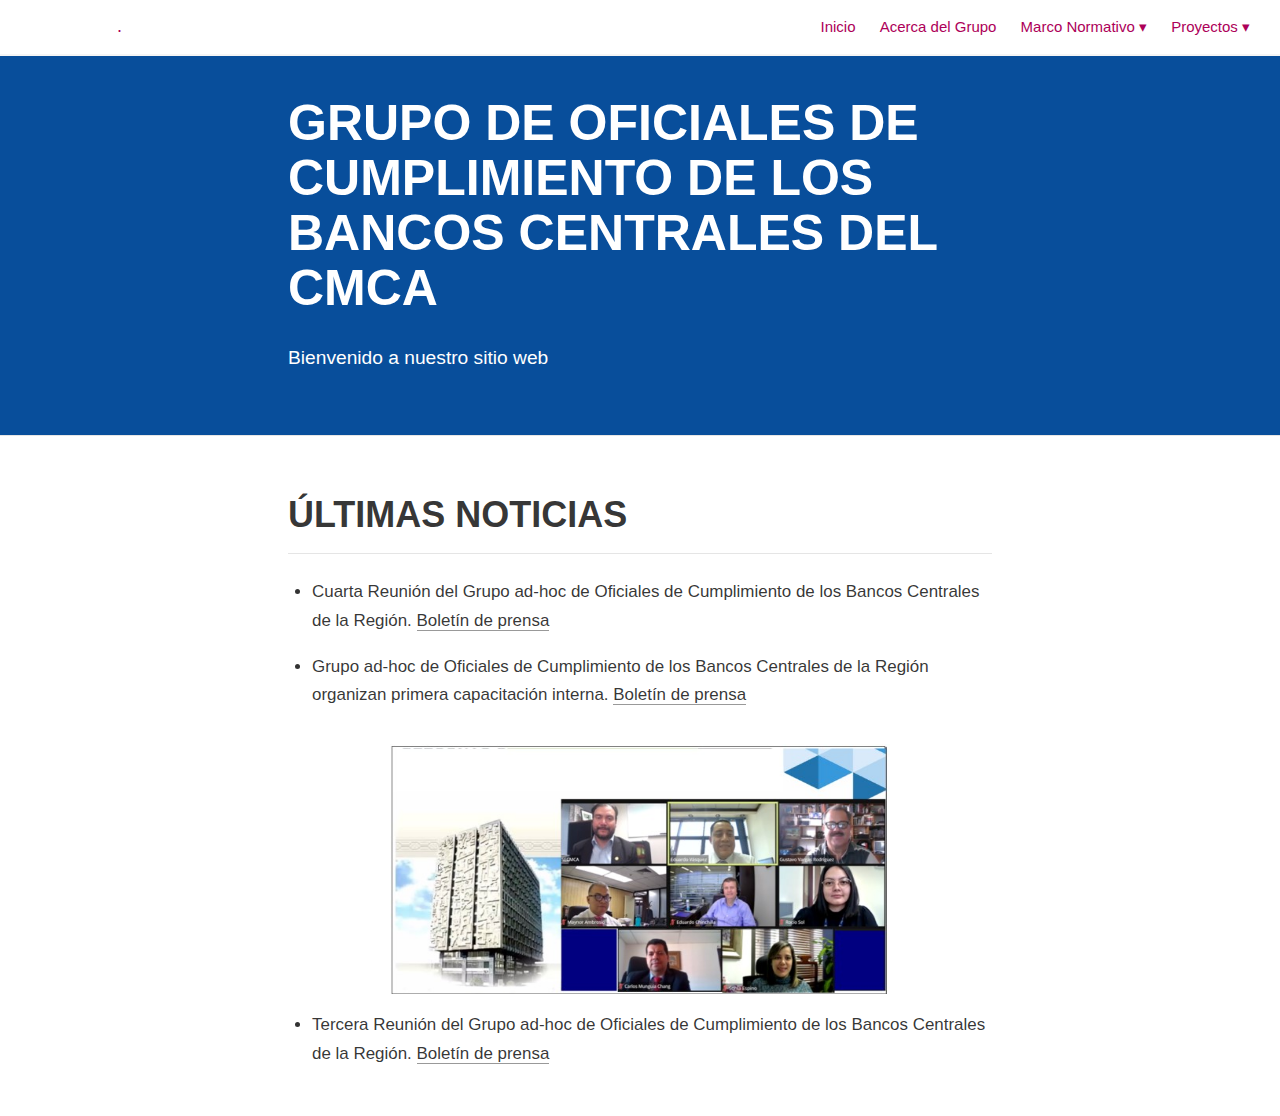
<file: docs/index.html>
<!DOCTYPE html>

<html xmlns="http://www.w3.org/1999/xhtml" lang="" xml:lang="">

<head>
  <meta charset="utf-8"/>
  <meta name="viewport" content="width=device-width, initial-scale=1"/>
  <meta http-equiv="X-UA-Compatible" content="IE=Edge,chrome=1"/>
  <meta name="generator" content="distill" />

  <style type="text/css">
  /* Hide doc at startup (prevent jankiness while JS renders/transforms) */
  body {
    visibility: hidden;
  }
  </style>

 <!--radix_placeholder_import_source-->
 <!--/radix_placeholder_import_source-->

<style type="text/css">code{white-space: pre;}</style>
<style type="text/css" data-origin="pandoc">
pre > code.sourceCode { white-space: pre; position: relative; }
pre > code.sourceCode > span { display: inline-block; line-height: 1.25; }
pre > code.sourceCode > span:empty { height: 1.2em; }
.sourceCode { overflow: visible; }
code.sourceCode > span { color: inherit; text-decoration: inherit; }
div.sourceCode { margin: 1em 0; }
pre.sourceCode { margin: 0; }
@media screen {
div.sourceCode { overflow: auto; }
}
@media print {
pre > code.sourceCode { white-space: pre-wrap; }
pre > code.sourceCode > span { text-indent: -5em; padding-left: 5em; }
}
pre.numberSource code
  { counter-reset: source-line 0; }
pre.numberSource code > span
  { position: relative; left: -4em; counter-increment: source-line; }
pre.numberSource code > span > a:first-child::before
  { content: counter(source-line);
    position: relative; left: -1em; text-align: right; vertical-align: baseline;
    border: none; display: inline-block;
    -webkit-touch-callout: none; -webkit-user-select: none;
    -khtml-user-select: none; -moz-user-select: none;
    -ms-user-select: none; user-select: none;
    padding: 0 4px; width: 4em;
    color: #aaaaaa;
  }
pre.numberSource { margin-left: 3em; border-left: 1px solid #aaaaaa;  padding-left: 4px; }
div.sourceCode
  {   }
@media screen {
pre > code.sourceCode > span > a:first-child::before { text-decoration: underline; }
}
code span.al { color: #ad0000; } /* Alert */
code span.an { color: #5e5e5e; } /* Annotation */
code span.at { color: #20794d; } /* Attribute */
code span.bn { color: #ad0000; } /* BaseN */
code span.bu { } /* BuiltIn */
code span.cf { color: #007ba5; } /* ControlFlow */
code span.ch { color: #20794d; } /* Char */
code span.cn { color: #8f5902; } /* Constant */
code span.co { color: #5e5e5e; } /* Comment */
code span.cv { color: #5e5e5e; font-style: italic; } /* CommentVar */
code span.do { color: #5e5e5e; font-style: italic; } /* Documentation */
code span.dt { color: #ad0000; } /* DataType */
code span.dv { color: #ad0000; } /* DecVal */
code span.er { color: #ad0000; } /* Error */
code span.ex { } /* Extension */
code span.fl { color: #ad0000; } /* Float */
code span.fu { color: #4758ab; } /* Function */
code span.im { } /* Import */
code span.in { color: #5e5e5e; } /* Information */
code span.kw { color: #007ba5; } /* Keyword */
code span.op { color: #5e5e5e; } /* Operator */
code span.ot { color: #007ba5; } /* Other */
code span.pp { color: #ad0000; } /* Preprocessor */
code span.sc { color: #20794d; } /* SpecialChar */
code span.ss { color: #20794d; } /* SpecialString */
code span.st { color: #20794d; } /* String */
code span.va { color: #111111; } /* Variable */
code span.vs { color: #20794d; } /* VerbatimString */
code span.wa { color: #5e5e5e; font-style: italic; } /* Warning */
</style>

  <!--radix_placeholder_meta_tags-->
  <title>.: GRUPO DE OFICIALES DE CUMPLIMIENTO DE LOS BANCOS CENTRALES DEL CMCA</title>

  <meta property="description" itemprop="description" content="Bienvenido a nuestro sitio web"/>



  <!--  https://developers.facebook.com/docs/sharing/webmasters#markup -->
  <meta property="og:title" content=".: GRUPO DE OFICIALES DE CUMPLIMIENTO DE LOS BANCOS CENTRALES DEL CMCA"/>
  <meta property="og:type" content="article"/>
  <meta property="og:description" content="Bienvenido a nuestro sitio web"/>
  <meta property="og:locale" content="en_US"/>
  <meta property="og:site_name" content="."/>

  <!--  https://dev.twitter.com/cards/types/summary -->
  <meta property="twitter:card" content="summary"/>
  <meta property="twitter:title" content=".: GRUPO DE OFICIALES DE CUMPLIMIENTO DE LOS BANCOS CENTRALES DEL CMCA"/>
  <meta property="twitter:description" content="Bienvenido a nuestro sitio web"/>

  <!--/radix_placeholder_meta_tags-->
  <!--radix_placeholder_rmarkdown_metadata-->

  <script type="text/json" id="radix-rmarkdown-metadata">
  {"type":"list","attributes":{"names":{"type":"character","attributes":{},"value":["title","description","site"]}},"value":[{"type":"character","attributes":{},"value":["GRUPO DE OFICIALES DE CUMPLIMIENTO DE LOS BANCOS CENTRALES DEL CMCA"]},{"type":"character","attributes":{},"value":["Bienvenido a nuestro sitio web\n"]},{"type":"character","attributes":{},"value":["distill::distill_website"]}]}
  </script>
  <!--/radix_placeholder_rmarkdown_metadata-->
  <!--radix_placeholder_navigation_in_header-->
  <meta name="distill:offset" content=""/>

  <script type="application/javascript">

    window.headroom_prevent_pin = false;

    window.document.addEventListener("DOMContentLoaded", function (event) {

      // initialize headroom for banner
      var header = $('header').get(0);
      var headerHeight = header.offsetHeight;
      var headroom = new Headroom(header, {
        tolerance: 5,
        onPin : function() {
          if (window.headroom_prevent_pin) {
            window.headroom_prevent_pin = false;
            headroom.unpin();
          }
        }
      });
      headroom.init();
      if(window.location.hash)
        headroom.unpin();
      $(header).addClass('headroom--transition');

      // offset scroll location for banner on hash change
      // (see: https://github.com/WickyNilliams/headroom.js/issues/38)
      window.addEventListener("hashchange", function(event) {
        window.scrollTo(0, window.pageYOffset - (headerHeight + 25));
      });

      // responsive menu
      $('.distill-site-header').each(function(i, val) {
        var topnav = $(this);
        var toggle = topnav.find('.nav-toggle');
        toggle.on('click', function() {
          topnav.toggleClass('responsive');
        });
      });

      // nav dropdowns
      $('.nav-dropbtn').click(function(e) {
        $(this).next('.nav-dropdown-content').toggleClass('nav-dropdown-active');
        $(this).parent().siblings('.nav-dropdown')
           .children('.nav-dropdown-content').removeClass('nav-dropdown-active');
      });
      $("body").click(function(e){
        $('.nav-dropdown-content').removeClass('nav-dropdown-active');
      });
      $(".nav-dropdown").click(function(e){
        e.stopPropagation();
      });
    });
  </script>

  <style type="text/css">

  /* Theme (user-documented overrideables for nav appearance) */

  .distill-site-nav {
    color: rgba(255, 255, 255, 0.8);
    background-color: #0F2E3D;
    font-size: 15px;
    font-weight: 300;
  }

  .distill-site-nav a {
    color: inherit;
    text-decoration: none;
  }

  .distill-site-nav a:hover {
    color: white;
  }

  @media print {
    .distill-site-nav {
      display: none;
    }
  }

  .distill-site-header {

  }

  .distill-site-footer {

  }


  /* Site Header */

  .distill-site-header {
    width: 100%;
    box-sizing: border-box;
    z-index: 3;
  }

  .distill-site-header .nav-left {
    display: inline-block;
    margin-left: 8px;
  }

  @media screen and (max-width: 768px) {
    .distill-site-header .nav-left {
      margin-left: 0;
    }
  }


  .distill-site-header .nav-right {
    float: right;
    margin-right: 8px;
  }

  .distill-site-header a,
  .distill-site-header .title {
    display: inline-block;
    text-align: center;
    padding: 14px 10px 14px 10px;
  }

  .distill-site-header .title {
    font-size: 18px;
    min-width: 150px;
  }

  .distill-site-header .logo {
    padding: 0;
  }

  .distill-site-header .logo img {
    display: none;
    max-height: 20px;
    width: auto;
    margin-bottom: -4px;
  }

  .distill-site-header .nav-image img {
    max-height: 18px;
    width: auto;
    display: inline-block;
    margin-bottom: -3px;
  }



  @media screen and (min-width: 1000px) {
    .distill-site-header .logo img {
      display: inline-block;
    }
    .distill-site-header .nav-left {
      margin-left: 20px;
    }
    .distill-site-header .nav-right {
      margin-right: 20px;
    }
    .distill-site-header .title {
      padding-left: 12px;
    }
  }


  .distill-site-header .nav-toggle {
    display: none;
  }

  .nav-dropdown {
    display: inline-block;
    position: relative;
  }

  .nav-dropdown .nav-dropbtn {
    border: none;
    outline: none;
    color: rgba(255, 255, 255, 0.8);
    padding: 16px 10px;
    background-color: transparent;
    font-family: inherit;
    font-size: inherit;
    font-weight: inherit;
    margin: 0;
    margin-top: 1px;
    z-index: 2;
  }

  .nav-dropdown-content {
    display: none;
    position: absolute;
    background-color: white;
    min-width: 200px;
    border: 1px solid rgba(0,0,0,0.15);
    border-radius: 4px;
    box-shadow: 0px 8px 16px 0px rgba(0,0,0,0.1);
    z-index: 1;
    margin-top: 2px;
    white-space: nowrap;
    padding-top: 4px;
    padding-bottom: 4px;
  }

  .nav-dropdown-content hr {
    margin-top: 4px;
    margin-bottom: 4px;
    border: none;
    border-bottom: 1px solid rgba(0, 0, 0, 0.1);
  }

  .nav-dropdown-active {
    display: block;
  }

  .nav-dropdown-content a, .nav-dropdown-content .nav-dropdown-header {
    color: black;
    padding: 6px 24px;
    text-decoration: none;
    display: block;
    text-align: left;
  }

  .nav-dropdown-content .nav-dropdown-header {
    display: block;
    padding: 5px 24px;
    padding-bottom: 0;
    text-transform: uppercase;
    font-size: 14px;
    color: #999999;
    white-space: nowrap;
  }

  .nav-dropdown:hover .nav-dropbtn {
    color: white;
  }

  .nav-dropdown-content a:hover {
    background-color: #ddd;
    color: black;
  }

  .nav-right .nav-dropdown-content {
    margin-left: -45%;
    right: 0;
  }

  @media screen and (max-width: 768px) {
    .distill-site-header a, .distill-site-header .nav-dropdown  {display: none;}
    .distill-site-header a.nav-toggle {
      float: right;
      display: block;
    }
    .distill-site-header .title {
      margin-left: 0;
    }
    .distill-site-header .nav-right {
      margin-right: 0;
    }
    .distill-site-header {
      overflow: hidden;
    }
    .nav-right .nav-dropdown-content {
      margin-left: 0;
    }
  }


  @media screen and (max-width: 768px) {
    .distill-site-header.responsive {position: relative; min-height: 500px; }
    .distill-site-header.responsive a.nav-toggle {
      position: absolute;
      right: 0;
      top: 0;
    }
    .distill-site-header.responsive a,
    .distill-site-header.responsive .nav-dropdown {
      display: block;
      text-align: left;
    }
    .distill-site-header.responsive .nav-left,
    .distill-site-header.responsive .nav-right {
      width: 100%;
    }
    .distill-site-header.responsive .nav-dropdown {float: none;}
    .distill-site-header.responsive .nav-dropdown-content {position: relative;}
    .distill-site-header.responsive .nav-dropdown .nav-dropbtn {
      display: block;
      width: 100%;
      text-align: left;
    }
  }

  /* Site Footer */

  .distill-site-footer {
    width: 100%;
    overflow: hidden;
    box-sizing: border-box;
    z-index: 3;
    margin-top: 30px;
    padding-top: 30px;
    padding-bottom: 30px;
    text-align: center;
  }

  /* Headroom */

  d-title {
    padding-top: 6rem;
  }

  @media print {
    d-title {
      padding-top: 4rem;
    }
  }

  .headroom {
    z-index: 1000;
    position: fixed;
    top: 0;
    left: 0;
    right: 0;
  }

  .headroom--transition {
    transition: all .4s ease-in-out;
  }

  .headroom--unpinned {
    top: -100px;
  }

  .headroom--pinned {
    top: 0;
  }

  /* adjust viewport for navbar height */
  /* helps vertically center bootstrap (non-distill) content */
  .min-vh-100 {
    min-height: calc(100vh - 100px) !important;
  }

  </style>

  <script src="site_libs/jquery-1.11.3/jquery.min.js"></script>
  <link href="site_libs/font-awesome-5.1.0/css/all.css" rel="stylesheet"/>
  <link href="site_libs/font-awesome-5.1.0/css/v4-shims.css" rel="stylesheet"/>
  <script src="site_libs/headroom-0.9.4/headroom.min.js"></script>
  <script src="site_libs/autocomplete-0.37.1/autocomplete.min.js"></script>
  <script src="site_libs/fuse-6.4.1/fuse.min.js"></script>

  <script type="application/javascript">

  function getMeta(metaName) {
    var metas = document.getElementsByTagName('meta');
    for (let i = 0; i < metas.length; i++) {
      if (metas[i].getAttribute('name') === metaName) {
        return metas[i].getAttribute('content');
      }
    }
    return '';
  }

  function offsetURL(url) {
    var offset = getMeta('distill:offset');
    return offset ? offset + '/' + url : url;
  }

  function createFuseIndex() {

    // create fuse index
    var options = {
      keys: [
        { name: 'title', weight: 20 },
        { name: 'categories', weight: 15 },
        { name: 'description', weight: 10 },
        { name: 'contents', weight: 5 },
      ],
      ignoreLocation: true,
      threshold: 0
    };
    var fuse = new window.Fuse([], options);

    // fetch the main search.json
    return fetch(offsetURL('search.json'))
      .then(function(response) {
        if (response.status == 200) {
          return response.json().then(function(json) {
            // index main articles
            json.articles.forEach(function(article) {
              fuse.add(article);
            });
            // download collections and index their articles
            return Promise.all(json.collections.map(function(collection) {
              return fetch(offsetURL(collection)).then(function(response) {
                if (response.status === 200) {
                  return response.json().then(function(articles) {
                    articles.forEach(function(article) {
                      fuse.add(article);
                    });
                  })
                } else {
                  return Promise.reject(
                    new Error('Unexpected status from search index request: ' +
                              response.status)
                  );
                }
              });
            })).then(function() {
              return fuse;
            });
          });

        } else {
          return Promise.reject(
            new Error('Unexpected status from search index request: ' +
                        response.status)
          );
        }
      });
  }

  window.document.addEventListener("DOMContentLoaded", function (event) {

    // get search element (bail if we don't have one)
    var searchEl = window.document.getElementById('distill-search');
    if (!searchEl)
      return;

    createFuseIndex()
      .then(function(fuse) {

        // make search box visible
        searchEl.classList.remove('hidden');

        // initialize autocomplete
        var options = {
          autoselect: true,
          hint: false,
          minLength: 2,
        };
        window.autocomplete(searchEl, options, [{
          source: function(query, callback) {
            const searchOptions = {
              isCaseSensitive: false,
              shouldSort: true,
              minMatchCharLength: 2,
              limit: 10,
            };
            var results = fuse.search(query, searchOptions);
            callback(results
              .map(function(result) { return result.item; })
            );
          },
          templates: {
            suggestion: function(suggestion) {
              var img = suggestion.preview && Object.keys(suggestion.preview).length > 0
                ? `<img src="${offsetURL(suggestion.preview)}"</img>`
                : '';
              var html = `
                <div class="search-item">
                  <h3>${suggestion.title}</h3>
                  <div class="search-item-description">
                    ${suggestion.description || ''}
                  </div>
                  <div class="search-item-preview">
                    ${img}
                  </div>
                </div>
              `;
              return html;
            }
          }
        }]).on('autocomplete:selected', function(event, suggestion) {
          window.location.href = offsetURL(suggestion.path);
        });
        // remove inline display style on autocompleter (we want to
        // manage responsive display via css)
        $('.algolia-autocomplete').css("display", "");
      })
      .catch(function(error) {
        console.log(error);
      });

  });

  </script>

  <style type="text/css">

  .nav-search {
    font-size: x-small;
  }

  /* Algolioa Autocomplete */

  .algolia-autocomplete {
    display: inline-block;
    margin-left: 10px;
    vertical-align: sub;
    background-color: white;
    color: black;
    padding: 6px;
    padding-top: 8px;
    padding-bottom: 0;
    border-radius: 6px;
    border: 1px #0F2E3D solid;
    width: 180px;
  }


  @media screen and (max-width: 768px) {
    .distill-site-nav .algolia-autocomplete {
      display: none;
      visibility: hidden;
    }
    .distill-site-nav.responsive .algolia-autocomplete {
      display: inline-block;
      visibility: visible;
    }
    .distill-site-nav.responsive .algolia-autocomplete .aa-dropdown-menu {
      margin-left: 0;
      width: 400px;
      max-height: 400px;
    }
  }

  .algolia-autocomplete .aa-input, .algolia-autocomplete .aa-hint {
    width: 90%;
    outline: none;
    border: none;
  }

  .algolia-autocomplete .aa-hint {
    color: #999;
  }
  .algolia-autocomplete .aa-dropdown-menu {
    width: 550px;
    max-height: 70vh;
    overflow-x: visible;
    overflow-y: scroll;
    padding: 5px;
    margin-top: 3px;
    margin-left: -150px;
    background-color: #fff;
    border-radius: 5px;
    border: 1px solid #999;
    border-top: none;
  }

  .algolia-autocomplete .aa-dropdown-menu .aa-suggestion {
    cursor: pointer;
    padding: 5px 4px;
    border-bottom: 1px solid #eee;
  }

  .algolia-autocomplete .aa-dropdown-menu .aa-suggestion:last-of-type {
    border-bottom: none;
    margin-bottom: 2px;
  }

  .algolia-autocomplete .aa-dropdown-menu .aa-suggestion .search-item {
    overflow: hidden;
    font-size: 0.8em;
    line-height: 1.4em;
  }

  .algolia-autocomplete .aa-dropdown-menu .aa-suggestion .search-item h3 {
    font-size: 1rem;
    margin-block-start: 0;
    margin-block-end: 5px;
  }

  .algolia-autocomplete .aa-dropdown-menu .aa-suggestion .search-item-description {
    display: inline-block;
    overflow: hidden;
    height: 2.8em;
    width: 80%;
    margin-right: 4%;
  }

  .algolia-autocomplete .aa-dropdown-menu .aa-suggestion .search-item-preview {
    display: inline-block;
    width: 15%;
  }

  .algolia-autocomplete .aa-dropdown-menu .aa-suggestion .search-item-preview img {
    height: 3em;
    width: auto;
    display: none;
  }

  .algolia-autocomplete .aa-dropdown-menu .aa-suggestion .search-item-preview img[src] {
    display: initial;
  }

  .algolia-autocomplete .aa-dropdown-menu .aa-suggestion.aa-cursor {
    background-color: #eee;
  }
  .algolia-autocomplete .aa-dropdown-menu .aa-suggestion em {
    font-weight: bold;
    font-style: normal;
  }

  </style>


  <!--/radix_placeholder_navigation_in_header-->
  <!--radix_placeholder_distill-->

  <style type="text/css">

  body {
    background-color: white;
  }

  .pandoc-table {
    width: 100%;
  }

  .pandoc-table>caption {
    margin-bottom: 10px;
  }

  .pandoc-table th:not([align]) {
    text-align: left;
  }

  .pagedtable-footer {
    font-size: 15px;
  }

  d-byline .byline {
    grid-template-columns: 2fr 2fr;
  }

  d-byline .byline h3 {
    margin-block-start: 1.5em;
  }

  d-byline .byline .authors-affiliations h3 {
    margin-block-start: 0.5em;
  }

  .authors-affiliations .orcid-id {
    width: 16px;
    height:16px;
    margin-left: 4px;
    margin-right: 4px;
    vertical-align: middle;
    padding-bottom: 2px;
  }

  d-title .dt-tags {
    margin-top: 1em;
    grid-column: text;
  }

  .dt-tags .dt-tag {
    text-decoration: none;
    display: inline-block;
    color: rgba(0,0,0,0.6);
    padding: 0em 0.4em;
    margin-right: 0.5em;
    margin-bottom: 0.4em;
    font-size: 70%;
    border: 1px solid rgba(0,0,0,0.2);
    border-radius: 3px;
    text-transform: uppercase;
    font-weight: 500;
  }

  d-article table.gt_table td,
  d-article table.gt_table th {
    border-bottom: none;
  }

  .html-widget {
    margin-bottom: 2.0em;
  }

  .l-screen-inset {
    padding-right: 16px;
  }

  .l-screen .caption {
    margin-left: 10px;
  }

  .shaded {
    background: rgb(247, 247, 247);
    padding-top: 20px;
    padding-bottom: 20px;
    border-top: 1px solid rgba(0, 0, 0, 0.1);
    border-bottom: 1px solid rgba(0, 0, 0, 0.1);
  }

  .shaded .html-widget {
    margin-bottom: 0;
    border: 1px solid rgba(0, 0, 0, 0.1);
  }

  .shaded .shaded-content {
    background: white;
  }

  .text-output {
    margin-top: 0;
    line-height: 1.5em;
  }

  .hidden {
    display: none !important;
  }

  d-article {
    padding-top: 2.5rem;
    padding-bottom: 30px;
  }

  d-appendix {
    padding-top: 30px;
  }

  d-article>p>img {
    width: 100%;
  }

  d-article h2 {
    margin: 1rem 0 1.5rem 0;
  }

  d-article h3 {
    margin-top: 1.5rem;
  }

  d-article iframe {
    border: 1px solid rgba(0, 0, 0, 0.1);
    margin-bottom: 2.0em;
    width: 100%;
  }

  /* Tweak code blocks */

  d-article div.sourceCode code,
  d-article pre code {
    font-family: Consolas, Monaco, 'Andale Mono', 'Ubuntu Mono', monospace;
  }

  d-article pre,
  d-article div.sourceCode,
  d-article div.sourceCode pre {
    overflow: auto;
  }

  d-article div.sourceCode {
    background-color: white;
  }

  d-article div.sourceCode pre {
    padding-left: 10px;
    font-size: 12px;
    border-left: 2px solid rgba(0,0,0,0.1);
  }

  d-article pre {
    font-size: 12px;
    color: black;
    background: none;
    margin-top: 0;
    text-align: left;
    white-space: pre;
    word-spacing: normal;
    word-break: normal;
    word-wrap: normal;
    line-height: 1.5;

    -moz-tab-size: 4;
    -o-tab-size: 4;
    tab-size: 4;

    -webkit-hyphens: none;
    -moz-hyphens: none;
    -ms-hyphens: none;
    hyphens: none;
  }

  d-article pre a {
    border-bottom: none;
  }

  d-article pre a:hover {
    border-bottom: none;
    text-decoration: underline;
  }

  d-article details {
    grid-column: text;
    margin-bottom: 0.8em;
  }

  @media(min-width: 768px) {

  d-article pre,
  d-article div.sourceCode,
  d-article div.sourceCode pre {
    overflow: visible !important;
  }

  d-article div.sourceCode pre {
    padding-left: 18px;
    font-size: 14px;
  }

  d-article pre {
    font-size: 14px;
  }

  }

  figure img.external {
    background: white;
    border: 1px solid rgba(0, 0, 0, 0.1);
    box-shadow: 0 1px 8px rgba(0, 0, 0, 0.1);
    padding: 18px;
    box-sizing: border-box;
  }

  /* CSS for d-contents */

  .d-contents {
    grid-column: text;
    color: rgba(0,0,0,0.8);
    font-size: 0.9em;
    padding-bottom: 1em;
    margin-bottom: 1em;
    padding-bottom: 0.5em;
    margin-bottom: 1em;
    padding-left: 0.25em;
    justify-self: start;
  }

  @media(min-width: 1000px) {
    .d-contents.d-contents-float {
      height: 0;
      grid-column-start: 1;
      grid-column-end: 4;
      justify-self: center;
      padding-right: 3em;
      padding-left: 2em;
    }
  }

  .d-contents nav h3 {
    font-size: 18px;
    margin-top: 0;
    margin-bottom: 1em;
  }

  .d-contents li {
    list-style-type: none
  }

  .d-contents nav > ul {
    padding-left: 0;
  }

  .d-contents ul {
    padding-left: 1em
  }

  .d-contents nav ul li {
    margin-top: 0.6em;
    margin-bottom: 0.2em;
  }

  .d-contents nav a {
    font-size: 13px;
    border-bottom: none;
    text-decoration: none
    color: rgba(0, 0, 0, 0.8);
  }

  .d-contents nav a:hover {
    text-decoration: underline solid rgba(0, 0, 0, 0.6)
  }

  .d-contents nav > ul > li > a {
    font-weight: 600;
  }

  .d-contents nav > ul > li > ul {
    font-weight: inherit;
  }

  .d-contents nav > ul > li > ul > li {
    margin-top: 0.2em;
  }


  .d-contents nav ul {
    margin-top: 0;
    margin-bottom: 0.25em;
  }

  .d-article-with-toc h2:nth-child(2) {
    margin-top: 0;
  }


  /* Figure */

  .figure {
    position: relative;
    margin-bottom: 2.5em;
    margin-top: 1.5em;
  }

  .figure img {
    width: 100%;
  }

  .figure .caption {
    color: rgba(0, 0, 0, 0.6);
    font-size: 12px;
    line-height: 1.5em;
  }

  .figure img.external {
    background: white;
    border: 1px solid rgba(0, 0, 0, 0.1);
    box-shadow: 0 1px 8px rgba(0, 0, 0, 0.1);
    padding: 18px;
    box-sizing: border-box;
  }

  .figure .caption a {
    color: rgba(0, 0, 0, 0.6);
  }

  .figure .caption b,
  .figure .caption strong, {
    font-weight: 600;
    color: rgba(0, 0, 0, 1.0);
  }

  /* Citations */

  d-article .citation {
    color: inherit;
    cursor: inherit;
  }

  div.hanging-indent{
    margin-left: 1em; text-indent: -1em;
  }

  /* Citation hover box */

  .tippy-box[data-theme~=light-border] {
    background-color: rgba(250, 250, 250, 0.95);
  }

  .tippy-content > p {
    margin-bottom: 0;
    padding: 2px;
  }


  /* Tweak 1000px media break to show more text */

  @media(min-width: 1000px) {
    .base-grid,
    distill-header,
    d-title,
    d-abstract,
    d-article,
    d-appendix,
    distill-appendix,
    d-byline,
    d-footnote-list,
    d-citation-list,
    distill-footer {
      grid-template-columns: [screen-start] 1fr [page-start kicker-start] 80px [middle-start] 50px [text-start kicker-end] 65px 65px 65px 65px 65px 65px 65px 65px [text-end gutter-start] 65px [middle-end] 65px [page-end gutter-end] 1fr [screen-end];
      grid-column-gap: 16px;
    }

    .grid {
      grid-column-gap: 16px;
    }

    d-article {
      font-size: 1.06rem;
      line-height: 1.7em;
    }
    figure .caption, .figure .caption, figure figcaption {
      font-size: 13px;
    }
  }

  @media(min-width: 1180px) {
    .base-grid,
    distill-header,
    d-title,
    d-abstract,
    d-article,
    d-appendix,
    distill-appendix,
    d-byline,
    d-footnote-list,
    d-citation-list,
    distill-footer {
      grid-template-columns: [screen-start] 1fr [page-start kicker-start] 60px [middle-start] 60px [text-start kicker-end] 60px 60px 60px 60px 60px 60px 60px 60px [text-end gutter-start] 60px [middle-end] 60px [page-end gutter-end] 1fr [screen-end];
      grid-column-gap: 32px;
    }

    .grid {
      grid-column-gap: 32px;
    }
  }


  /* Get the citation styles for the appendix (not auto-injected on render since
     we do our own rendering of the citation appendix) */

  d-appendix .citation-appendix,
  .d-appendix .citation-appendix {
    font-size: 11px;
    line-height: 15px;
    border-left: 1px solid rgba(0, 0, 0, 0.1);
    padding-left: 18px;
    border: 1px solid rgba(0,0,0,0.1);
    background: rgba(0, 0, 0, 0.02);
    padding: 10px 18px;
    border-radius: 3px;
    color: rgba(150, 150, 150, 1);
    overflow: hidden;
    margin-top: -12px;
    white-space: pre-wrap;
    word-wrap: break-word;
  }

  /* Include appendix styles here so they can be overridden */

  d-appendix {
    contain: layout style;
    font-size: 0.8em;
    line-height: 1.7em;
    margin-top: 60px;
    margin-bottom: 0;
    border-top: 1px solid rgba(0, 0, 0, 0.1);
    color: rgba(0,0,0,0.5);
    padding-top: 60px;
    padding-bottom: 48px;
  }

  d-appendix h3 {
    grid-column: page-start / text-start;
    font-size: 15px;
    font-weight: 500;
    margin-top: 1em;
    margin-bottom: 0;
    color: rgba(0,0,0,0.65);
  }

  d-appendix h3 + * {
    margin-top: 1em;
  }

  d-appendix ol {
    padding: 0 0 0 15px;
  }

  @media (min-width: 768px) {
    d-appendix ol {
      padding: 0 0 0 30px;
      margin-left: -30px;
    }
  }

  d-appendix li {
    margin-bottom: 1em;
  }

  d-appendix a {
    color: rgba(0, 0, 0, 0.6);
  }

  d-appendix > * {
    grid-column: text;
  }

  d-appendix > d-footnote-list,
  d-appendix > d-citation-list,
  d-appendix > distill-appendix {
    grid-column: screen;
  }

  /* Include footnote styles here so they can be overridden */

  d-footnote-list {
    contain: layout style;
  }

  d-footnote-list > * {
    grid-column: text;
  }

  d-footnote-list a.footnote-backlink {
    color: rgba(0,0,0,0.3);
    padding-left: 0.5em;
  }



  /* Anchor.js */

  .anchorjs-link {
    /*transition: all .25s linear; */
    text-decoration: none;
    border-bottom: none;
  }
  *:hover > .anchorjs-link {
    margin-left: -1.125em !important;
    text-decoration: none;
    border-bottom: none;
  }

  /* Social footer */

  .social_footer {
    margin-top: 30px;
    margin-bottom: 0;
    color: rgba(0,0,0,0.67);
  }

  .disqus-comments {
    margin-right: 30px;
  }

  .disqus-comment-count {
    border-bottom: 1px solid rgba(0, 0, 0, 0.4);
    cursor: pointer;
  }

  #disqus_thread {
    margin-top: 30px;
  }

  .article-sharing a {
    border-bottom: none;
    margin-right: 8px;
  }

  .article-sharing a:hover {
    border-bottom: none;
  }

  .sidebar-section.subscribe {
    font-size: 12px;
    line-height: 1.6em;
  }

  .subscribe p {
    margin-bottom: 0.5em;
  }


  .article-footer .subscribe {
    font-size: 15px;
    margin-top: 45px;
  }


  .sidebar-section.custom {
    font-size: 12px;
    line-height: 1.6em;
  }

  .custom p {
    margin-bottom: 0.5em;
  }

  /* Styles for listing layout (hide title) */
  .layout-listing d-title, .layout-listing .d-title {
    display: none;
  }

  /* Styles for posts lists (not auto-injected) */


  .posts-with-sidebar {
    padding-left: 45px;
    padding-right: 45px;
  }

  .posts-list .description h2,
  .posts-list .description p {
    font-family: -apple-system, BlinkMacSystemFont, "Segoe UI", Roboto, Oxygen, Ubuntu, Cantarell, "Fira Sans", "Droid Sans", "Helvetica Neue", Arial, sans-serif;
  }

  .posts-list .description h2 {
    font-weight: 700;
    border-bottom: none;
    padding-bottom: 0;
  }

  .posts-list h2.post-tag {
    border-bottom: 1px solid rgba(0, 0, 0, 0.2);
    padding-bottom: 12px;
  }
  .posts-list {
    margin-top: 60px;
    margin-bottom: 24px;
  }

  .posts-list .post-preview {
    text-decoration: none;
    overflow: hidden;
    display: block;
    border-bottom: 1px solid rgba(0, 0, 0, 0.1);
    padding: 24px 0;
  }

  .post-preview-last {
    border-bottom: none !important;
  }

  .posts-list .posts-list-caption {
    grid-column: screen;
    font-weight: 400;
  }

  .posts-list .post-preview h2 {
    margin: 0 0 6px 0;
    line-height: 1.2em;
    font-style: normal;
    font-size: 24px;
  }

  .posts-list .post-preview p {
    margin: 0 0 12px 0;
    line-height: 1.4em;
    font-size: 16px;
  }

  .posts-list .post-preview .thumbnail {
    box-sizing: border-box;
    margin-bottom: 24px;
    position: relative;
    max-width: 500px;
  }
  .posts-list .post-preview img {
    width: 100%;
    display: block;
  }

  .posts-list .metadata {
    font-size: 12px;
    line-height: 1.4em;
    margin-bottom: 18px;
  }

  .posts-list .metadata > * {
    display: inline-block;
  }

  .posts-list .metadata .publishedDate {
    margin-right: 2em;
  }

  .posts-list .metadata .dt-authors {
    display: block;
    margin-top: 0.3em;
    margin-right: 2em;
  }

  .posts-list .dt-tags {
    display: block;
    line-height: 1em;
  }

  .posts-list .dt-tags .dt-tag {
    display: inline-block;
    color: rgba(0,0,0,0.6);
    padding: 0.3em 0.4em;
    margin-right: 0.2em;
    margin-bottom: 0.4em;
    font-size: 60%;
    border: 1px solid rgba(0,0,0,0.2);
    border-radius: 3px;
    text-transform: uppercase;
    font-weight: 500;
  }

  .posts-list img {
    opacity: 1;
  }

  .posts-list img[data-src] {
    opacity: 0;
  }

  .posts-more {
    clear: both;
  }


  .posts-sidebar {
    font-size: 16px;
  }

  .posts-sidebar h3 {
    font-size: 16px;
    margin-top: 0;
    margin-bottom: 0.5em;
    font-weight: 400;
    text-transform: uppercase;
  }

  .sidebar-section {
    margin-bottom: 30px;
  }

  .categories ul {
    list-style-type: none;
    margin: 0;
    padding: 0;
  }

  .categories li {
    color: rgba(0, 0, 0, 0.8);
    margin-bottom: 0;
  }

  .categories li>a {
    border-bottom: none;
  }

  .categories li>a:hover {
    border-bottom: 1px solid rgba(0, 0, 0, 0.4);
  }

  .categories .active {
    font-weight: 600;
  }

  .categories .category-count {
    color: rgba(0, 0, 0, 0.4);
  }


  @media(min-width: 768px) {
    .posts-list .post-preview h2 {
      font-size: 26px;
    }
    .posts-list .post-preview .thumbnail {
      float: right;
      width: 30%;
      margin-bottom: 0;
    }
    .posts-list .post-preview .description {
      float: left;
      width: 45%;
    }
    .posts-list .post-preview .metadata {
      float: left;
      width: 20%;
      margin-top: 8px;
    }
    .posts-list .post-preview p {
      margin: 0 0 12px 0;
      line-height: 1.5em;
      font-size: 16px;
    }
    .posts-with-sidebar .posts-list {
      float: left;
      width: 75%;
    }
    .posts-with-sidebar .posts-sidebar {
      float: right;
      width: 20%;
      margin-top: 60px;
      padding-top: 24px;
      padding-bottom: 24px;
    }
  }


  /* Improve display for browsers without grid (IE/Edge <= 15) */

  .downlevel {
    line-height: 1.6em;
    font-family: -apple-system, BlinkMacSystemFont, "Segoe UI", Roboto, Oxygen, Ubuntu, Cantarell, "Fira Sans", "Droid Sans", "Helvetica Neue", Arial, sans-serif;
    margin: 0;
  }

  .downlevel .d-title {
    padding-top: 6rem;
    padding-bottom: 1.5rem;
  }

  .downlevel .d-title h1 {
    font-size: 50px;
    font-weight: 700;
    line-height: 1.1em;
    margin: 0 0 0.5rem;
  }

  .downlevel .d-title p {
    font-weight: 300;
    font-size: 1.2rem;
    line-height: 1.55em;
    margin-top: 0;
  }

  .downlevel .d-byline {
    padding-top: 0.8em;
    padding-bottom: 0.8em;
    font-size: 0.8rem;
    line-height: 1.8em;
  }

  .downlevel .section-separator {
    border: none;
    border-top: 1px solid rgba(0, 0, 0, 0.1);
  }

  .downlevel .d-article {
    font-size: 1.06rem;
    line-height: 1.7em;
    padding-top: 1rem;
    padding-bottom: 2rem;
  }


  .downlevel .d-appendix {
    padding-left: 0;
    padding-right: 0;
    max-width: none;
    font-size: 0.8em;
    line-height: 1.7em;
    margin-bottom: 0;
    color: rgba(0,0,0,0.5);
    padding-top: 40px;
    padding-bottom: 48px;
  }

  .downlevel .footnotes ol {
    padding-left: 13px;
  }

  .downlevel .base-grid,
  .downlevel .distill-header,
  .downlevel .d-title,
  .downlevel .d-abstract,
  .downlevel .d-article,
  .downlevel .d-appendix,
  .downlevel .distill-appendix,
  .downlevel .d-byline,
  .downlevel .d-footnote-list,
  .downlevel .d-citation-list,
  .downlevel .distill-footer,
  .downlevel .appendix-bottom,
  .downlevel .posts-container {
    padding-left: 40px;
    padding-right: 40px;
  }

  @media(min-width: 768px) {
    .downlevel .base-grid,
    .downlevel .distill-header,
    .downlevel .d-title,
    .downlevel .d-abstract,
    .downlevel .d-article,
    .downlevel .d-appendix,
    .downlevel .distill-appendix,
    .downlevel .d-byline,
    .downlevel .d-footnote-list,
    .downlevel .d-citation-list,
    .downlevel .distill-footer,
    .downlevel .appendix-bottom,
    .downlevel .posts-container {
    padding-left: 150px;
    padding-right: 150px;
    max-width: 900px;
  }
  }

  .downlevel pre code {
    display: block;
    border-left: 2px solid rgba(0, 0, 0, .1);
    padding: 0 0 0 20px;
    font-size: 14px;
  }

  .downlevel code, .downlevel pre {
    color: black;
    background: none;
    font-family: Consolas, Monaco, 'Andale Mono', 'Ubuntu Mono', monospace;
    text-align: left;
    white-space: pre;
    word-spacing: normal;
    word-break: normal;
    word-wrap: normal;
    line-height: 1.5;

    -moz-tab-size: 4;
    -o-tab-size: 4;
    tab-size: 4;

    -webkit-hyphens: none;
    -moz-hyphens: none;
    -ms-hyphens: none;
    hyphens: none;
  }

  .downlevel .posts-list .post-preview {
    color: inherit;
  }



  </style>

  <script type="application/javascript">

  function is_downlevel_browser() {
    if (bowser.isUnsupportedBrowser({ msie: "12", msedge: "16"},
                                   window.navigator.userAgent)) {
      return true;
    } else {
      return window.load_distill_framework === undefined;
    }
  }

  // show body when load is complete
  function on_load_complete() {

    // add anchors
    if (window.anchors) {
      window.anchors.options.placement = 'left';
      window.anchors.add('d-article > h2, d-article > h3, d-article > h4, d-article > h5');
    }


    // set body to visible
    document.body.style.visibility = 'visible';

    // force redraw for leaflet widgets
    if (window.HTMLWidgets) {
      var maps = window.HTMLWidgets.findAll(".leaflet");
      $.each(maps, function(i, el) {
        var map = this.getMap();
        map.invalidateSize();
        map.eachLayer(function(layer) {
          if (layer instanceof L.TileLayer)
            layer.redraw();
        });
      });
    }

    // trigger 'shown' so htmlwidgets resize
    $('d-article').trigger('shown');
  }

  function init_distill() {

    init_common();

    // create front matter
    var front_matter = $('<d-front-matter></d-front-matter>');
    $('#distill-front-matter').wrap(front_matter);

    // create d-title
    $('.d-title').changeElementType('d-title');

    // create d-byline
    var byline = $('<d-byline></d-byline>');
    $('.d-byline').replaceWith(byline);

    // create d-article
    var article = $('<d-article></d-article>');
    $('.d-article').wrap(article).children().unwrap();

    // move posts container into article
    $('.posts-container').appendTo($('d-article'));

    // create d-appendix
    $('.d-appendix').changeElementType('d-appendix');

    // flag indicating that we have appendix items
    var appendix = $('.appendix-bottom').children('h3').length > 0;

    // replace footnotes with <d-footnote>
    $('.footnote-ref').each(function(i, val) {
      appendix = true;
      var href = $(this).attr('href');
      var id = href.replace('#', '');
      var fn = $('#' + id);
      var fn_p = $('#' + id + '>p');
      fn_p.find('.footnote-back').remove();
      var text = fn_p.html();
      var dtfn = $('<d-footnote></d-footnote>');
      dtfn.html(text);
      $(this).replaceWith(dtfn);
    });
    // remove footnotes
    $('.footnotes').remove();

    // move refs into #references-listing
    $('#references-listing').replaceWith($('#refs'));

    $('h1.appendix, h2.appendix').each(function(i, val) {
      $(this).changeElementType('h3');
    });
    $('h3.appendix').each(function(i, val) {
      var id = $(this).attr('id');
      $('.d-contents a[href="#' + id + '"]').parent().remove();
      appendix = true;
      $(this).nextUntil($('h1, h2, h3')).addBack().appendTo($('d-appendix'));
    });

    // show d-appendix if we have appendix content
    $("d-appendix").css('display', appendix ? 'grid' : 'none');

    // localize layout chunks to just output
    $('.layout-chunk').each(function(i, val) {

      // capture layout
      var layout = $(this).attr('data-layout');

      // apply layout to markdown level block elements
      var elements = $(this).children().not('details, div.sourceCode, pre, script');
      elements.each(function(i, el) {
        var layout_div = $('<div class="' + layout + '"></div>');
        if (layout_div.hasClass('shaded')) {
          var shaded_content = $('<div class="shaded-content"></div>');
          $(this).wrap(shaded_content);
          $(this).parent().wrap(layout_div);
        } else {
          $(this).wrap(layout_div);
        }
      });


      // unwrap the layout-chunk div
      $(this).children().unwrap();
    });

    // remove code block used to force  highlighting css
    $('.distill-force-highlighting-css').parent().remove();

    // remove empty line numbers inserted by pandoc when using a
    // custom syntax highlighting theme
    $('code.sourceCode a:empty').remove();

    // load distill framework
    load_distill_framework();

    // wait for window.distillRunlevel == 4 to do post processing
    function distill_post_process() {

      if (!window.distillRunlevel || window.distillRunlevel < 4)
        return;

      // hide author/affiliations entirely if we have no authors
      var front_matter = JSON.parse($("#distill-front-matter").html());
      var have_authors = front_matter.authors && front_matter.authors.length > 0;
      if (!have_authors)
        $('d-byline').addClass('hidden');

      // article with toc class
      $('.d-contents').parent().addClass('d-article-with-toc');

      // strip links that point to #
      $('.authors-affiliations').find('a[href="#"]').removeAttr('href');

      // add orcid ids
      $('.authors-affiliations').find('.author').each(function(i, el) {
        var orcid_id = front_matter.authors[i].orcidID;
        if (orcid_id) {
          var a = $('<a></a>');
          a.attr('href', 'https://orcid.org/' + orcid_id);
          var img = $('<img></img>');
          img.addClass('orcid-id');
          img.attr('alt', 'ORCID ID');
          img.attr('src','[data-uri]');
          a.append(img);
          $(this).append(a);
        }
      });

      // hide elements of author/affiliations grid that have no value
      function hide_byline_column(caption) {
        $('d-byline').find('h3:contains("' + caption + '")').parent().css('visibility', 'hidden');
      }

      // affiliations
      var have_affiliations = false;
      for (var i = 0; i<front_matter.authors.length; ++i) {
        var author = front_matter.authors[i];
        if (author.affiliation !== "&nbsp;") {
          have_affiliations = true;
          break;
        }
      }
      if (!have_affiliations)
        $('d-byline').find('h3:contains("Affiliations")').css('visibility', 'hidden');

      // published date
      if (!front_matter.publishedDate)
        hide_byline_column("Published");

      // document object identifier
      var doi = $('d-byline').find('h3:contains("DOI")');
      var doi_p = doi.next().empty();
      if (!front_matter.doi) {
        // if we have a citation and valid citationText then link to that
        if ($('#citation').length > 0 && front_matter.citationText) {
          doi.html('Citation');
          $('<a href="#citation"></a>')
            .text(front_matter.citationText)
            .appendTo(doi_p);
        } else {
          hide_byline_column("DOI");
        }
      } else {
        $('<a></a>')
           .attr('href', "https://doi.org/" + front_matter.doi)
           .html(front_matter.doi)
           .appendTo(doi_p);
      }

       // change plural form of authors/affiliations
      if (front_matter.authors.length === 1) {
        var grid = $('.authors-affiliations');
        grid.children('h3:contains("Authors")').text('Author');
        grid.children('h3:contains("Affiliations")').text('Affiliation');
      }

      // remove d-appendix and d-footnote-list local styles
      $('d-appendix > style:first-child').remove();
      $('d-footnote-list > style:first-child').remove();

      // move appendix-bottom entries to the bottom
      $('.appendix-bottom').appendTo('d-appendix').children().unwrap();
      $('.appendix-bottom').remove();

      // hoverable references
      $('span.citation[data-cites]').each(function() {
        var refHtml = $('#ref-' + $(this).attr('data-cites')).html();
        window.tippy(this, {
          allowHTML: true,
          content: refHtml,
          maxWidth: 500,
          interactive: true,
          interactiveBorder: 10,
          theme: 'light-border',
          placement: 'bottom-start'
        });
      });

      // clear polling timer
      clearInterval(tid);

      // show body now that everything is ready
      on_load_complete();
    }

    var tid = setInterval(distill_post_process, 50);
    distill_post_process();

  }

  function init_downlevel() {

    init_common();

     // insert hr after d-title
    $('.d-title').after($('<hr class="section-separator"/>'));

    // check if we have authors
    var front_matter = JSON.parse($("#distill-front-matter").html());
    var have_authors = front_matter.authors && front_matter.authors.length > 0;

    // manage byline/border
    if (!have_authors)
      $('.d-byline').remove();
    $('.d-byline').after($('<hr class="section-separator"/>'));
    $('.d-byline a').remove();

    // remove toc
    $('.d-contents').remove();

    // move appendix elements
    $('h1.appendix, h2.appendix').each(function(i, val) {
      $(this).changeElementType('h3');
    });
    $('h3.appendix').each(function(i, val) {
      $(this).nextUntil($('h1, h2, h3')).addBack().appendTo($('.d-appendix'));
    });


    // inject headers into references and footnotes
    var refs_header = $('<h3></h3>');
    refs_header.text('References');
    $('#refs').prepend(refs_header);

    var footnotes_header = $('<h3></h3');
    footnotes_header.text('Footnotes');
    $('.footnotes').children('hr').first().replaceWith(footnotes_header);

    // move appendix-bottom entries to the bottom
    $('.appendix-bottom').appendTo('.d-appendix').children().unwrap();
    $('.appendix-bottom').remove();

    // remove appendix if it's empty
    if ($('.d-appendix').children().length === 0)
      $('.d-appendix').remove();

    // prepend separator above appendix
    $('.d-appendix').before($('<hr class="section-separator" style="clear: both"/>'));

    // trim code
    $('pre>code').each(function(i, val) {
      $(this).html($.trim($(this).html()));
    });

    // move posts-container right before article
    $('.posts-container').insertBefore($('.d-article'));

    $('body').addClass('downlevel');

    on_load_complete();
  }


  function init_common() {

    // jquery plugin to change element types
    (function($) {
      $.fn.changeElementType = function(newType) {
        var attrs = {};

        $.each(this[0].attributes, function(idx, attr) {
          attrs[attr.nodeName] = attr.nodeValue;
        });

        this.replaceWith(function() {
          return $("<" + newType + "/>", attrs).append($(this).contents());
        });
      };
    })(jQuery);

    // prevent underline for linked images
    $('a > img').parent().css({'border-bottom' : 'none'});

    // mark non-body figures created by knitr chunks as 100% width
    $('.layout-chunk').each(function(i, val) {
      var figures = $(this).find('img, .html-widget');
      if ($(this).attr('data-layout') !== "l-body") {
        figures.css('width', '100%');
      } else {
        figures.css('max-width', '100%');
        figures.filter("[width]").each(function(i, val) {
          var fig = $(this);
          fig.css('width', fig.attr('width') + 'px');
        });

      }
    });

    // auto-append index.html to post-preview links in file: protocol
    // and in rstudio ide preview
    $('.post-preview').each(function(i, val) {
      if (window.location.protocol === "file:")
        $(this).attr('href', $(this).attr('href') + "index.html");
    });

    // get rid of index.html references in header
    if (window.location.protocol !== "file:") {
      $('.distill-site-header a[href]').each(function(i,val) {
        $(this).attr('href', $(this).attr('href').replace("index.html", "./"));
      });
    }

    // add class to pandoc style tables
    $('tr.header').parent('thead').parent('table').addClass('pandoc-table');
    $('.kable-table').children('table').addClass('pandoc-table');

    // add figcaption style to table captions
    $('caption').parent('table').addClass("figcaption");

    // initialize posts list
    if (window.init_posts_list)
      window.init_posts_list();

    // implmement disqus comment link
    $('.disqus-comment-count').click(function() {
      window.headroom_prevent_pin = true;
      $('#disqus_thread').toggleClass('hidden');
      if (!$('#disqus_thread').hasClass('hidden')) {
        var offset = $(this).offset();
        $(window).resize();
        $('html, body').animate({
          scrollTop: offset.top - 35
        });
      }
    });
  }

  document.addEventListener('DOMContentLoaded', function() {
    if (is_downlevel_browser())
      init_downlevel();
    else
      window.addEventListener('WebComponentsReady', init_distill);
  });

  </script>

  <style type="text/css">
  /* base variables */

  /* Edit the CSS properties in this file to create a custom
     Distill theme. Only edit values in the right column
     for each row; values shown are the CSS defaults.
     To return any property to the default,
     you may set its value to: unset
     All rows must end with a semi-colon.                      */

  /* Optional: embed custom fonts here with `@import`          */
  /* This must remain at the top of this file.                 */



  html {
    /*-- Main font sizes --*/
    --title-size:      50px;
    --body-size:       1.06rem;
    --code-size:       14px;
    --aside-size:      12px;
    --fig-cap-size:    13px;
    /*-- Main font colors --*/
    --title-color:     #000000;
    --header-color:    rgba(0, 0, 0, 0.8);
    --body-color:      rgba(0, 0, 0, 0.8);
    --aside-color:     rgba(0, 0, 0, 0.6);
    --fig-cap-color:   rgba(0, 0, 0, 0.6);
    /*-- Specify custom fonts ~~~ must be imported above   --*/
    --heading-font:    sans-serif;
    --mono-font:       monospace;
    --body-font:       sans-serif;
    --navbar-font:     sans-serif;  /* websites + blogs only */
  }

  /*-- ARTICLE METADATA --*/
  d-byline {
    --heading-size:    0.6rem;
    --heading-color:   rgba(0, 0, 0, 0.5);
    --body-size:       0.8rem;
    --body-color:      rgba(0, 0, 0, 0.8);
  }

  /*-- ARTICLE TABLE OF CONTENTS --*/
  .d-contents {
    --heading-size:    18px;
    --contents-size:   13px;
  }

  /*-- ARTICLE APPENDIX --*/
  d-appendix {
    --heading-size:    15px;
    --heading-color:   rgba(0, 0, 0, 0.65);
    --text-size:       0.8em;
    --text-color:      rgba(0, 0, 0, 0.5);
  }

  /*-- WEBSITE HEADER + FOOTER --*/
  /* These properties only apply to Distill sites and blogs  */

  .distill-site-header {
    --title-size:       18px;
    --text-color:       rgba(255, 255, 255, 0.8);
    --text-size:        15px;
    --hover-color:      white;
    --bkgd-color:       #0F2E3D;
  }

  .distill-site-footer {
    --text-color:       rgba(255, 255, 255, 0.8);
    --text-size:        15px;
    --hover-color:      white;
    --bkgd-color:       #0F2E3D;
  }

  /*-- Additional custom styles --*/
  /* Add any additional CSS rules below                      */
  </style>
  <style type="text/css">@font-face {
      font-family: 'Futura Lt BT';
      font-style: normal;
      font-weight: 400;
      src: url(https://fonts.googleapis.com/css?family=Futura Lt BT);
    }
  @font-face {
      font-family: 'Futura Lt BT';
      font-style: normal;
      font-weight: 600;
      src: url(https://fonts.googleapis.com/css?family=Futura Lt BT:600,800,600italic); 
    }

  /* base variables */
    
    /* Edit the CSS properties in this file to create a custom
  Distill theme. Only edit values in the right column
  for each row; values shown are the CSS defaults.
  To return any property to the default,
  you may set its value to: unset
  All rows must end with a semi-colon.                      */
    
    /* Optional: embed custom fonts here with `@import`          */
    /* This must remain at the top of this file.                 */
    
    
    
    html {
      /*-- Main font sizes --*/
        --title-size:      50px;
      --body-size:       1.06rem;
      --code-size:       14px;
      --aside-size:      12px;
      --fig-cap-size:    13px;
      /*-- Main font colors --*/
        --title-color:     white;
      --header-color:    rgba(0, 0, 0, 0.8);
      --body-color:      rgba(0, 0, 0, 0.8);
      --aside-color:     rgba(0, 0, 0, 0.6);
      --fig-cap-color:   rgba(0, 0, 0, 0.6);
      /*-- Specify custom fonts ~~~ must be imported above   --*/
        --heading-font:    Futura Lt BT;
      --mono-font:       Futura Lt BT;
      --body-font:       Futura Lt BT;
      --navbar-font:     Futura Lt BT;  /* websites + blogs only */
    }

  /*-- ARTICLE METADATA --*/
    d-byline {
      --heading-size:    0.6rem;
      --heading-color:   rgba(8,78,155,1);
      --body-size:       0.8rem;
      --body-color:      rgba(8,78,155,1);
    }

  /*-- ARTICLE TABLE OF CONTENTS --*/
    .d-contents {
      --heading-size:    18px;
      --contents-size:   13px;
    }

  /*-- ARTICLE APPENDIX --*/
    d-appendix {
      --heading-size:    15px;
      --heading-color:   rgba(0, 0, 0, 0.65);
      --text-size:       0.8em;
      --text-color:      rgba(0, 0, 0, 0.5);
    }

  /*-- WEBSITE HEADER + FOOTER --*/
    /* These properties only apply to Distill sites and blogs  */
    
    .distill-site-header {
      --title-size:       18px;
      --text-color:       #AD0059;
        --text-size:        15px;
      --hover-color:      black;
      --bkgd-color:       white;
    }

  .distill-site-footer {
    --text-color:       rgba(255, 255, 255, 0.8);
    --text-size:        15px;
    --hover-color:      rgba(0, 0, 0, 1);
    --bkgd-color:       #AD0059;
  }

  /*-- Additional custom styles --*/
    /* Add any additional CSS rules below                      */
    
    nav {
      border-bottom: 2px solid rgba(222, 222, 222, 0.3);
    }


  .distill-site-header .title {
    min-width: 0px;
    height: 12.7%;
    width: 175px;
    background-image: url(https://raw.githubusercontent.com/Ortiz-Cevallos/midd_xaringan/master/SECMCA_LOGO.jpg);
    background-size: 99%;
  }

  d-title {
    background-color: rgba(8,78,155,1);
    color: white;
  }

  .posts-list > h1 {
    color: black!important;
  }

  d-title a {
    color: white;
  }

  d-byline {
    background-color: #E7B70D;
  }

  d-appendix {
    background-color: #F8F8F8;
  }

  d-appendix .citation-appendix {
    color: black;
  }

  .distill-site-footer {
    margin-top: 0;
  }

  @media print {
    d-byline {
      --heading-color:   rgba(0, 0, 0, 0.5);
      --body-color:      rgba(0, 0, 0, 0.8);
    }
    d-title {
      --title-color: rgba(0, 0, 0, 1);
      color: rgba(0, 0, 0, 0.8);
    }
  }

  /*  category tag color  */ 
    .dt-tags .dt-tag {
      color: rgba(8,78,155,1);
      border-color: rgba(255, 255, 255, 0.6);
    }

  /*  code color highlights and bg */ 
    d-article div.sourceCode pre {
      border-left: 2px solid rgba(121,0,62,0.1);
      background-color: #fff5f6!important;
        padding-top: 10px;
      padding-bottom: 10px;
      overflow-x: auto!important;
    }

  /* scroll bar color */
    
    ::-webkit-scrollbar {
      width: 8px;
      height: 8px;
    }

  ::-webkit-scrollbar-track {
    -webkit-box-shadow: inset 0 0 6px rgba(0,0,0,0.3); 
    -webkit-border-radius: 5px;
    border-radius: 5px;
  }

  ::-webkit-scrollbar-thumb {
    -webkit-border-radius: 5px;
    border-radius: 5px;
    background: rgba(8,78,155,1); 
    -webkit-box-shadow: inset 0 0 6px rgba(0,0,0,0.5); 
  }

  /* end scroll bar color */
    
    d-article pre {
      background-color: #084E9B;
        padding: 10px;
    }

  code span.fu, code span.kw {
    color: #AD0059;
  }

  div.sourceCode {
    margin: 0;
  }

  pre, d-article pre {
    margin: 0;
  }</style>
  <style type="text/css">
  /* base style */

  /* FONT FAMILIES */

  :root {
    --heading-default: -apple-system, BlinkMacSystemFont, "Segoe UI", Roboto, Oxygen, Ubuntu, Cantarell, "Fira Sans", "Droid Sans", "Helvetica Neue", Arial, sans-serif;
    --mono-default: Consolas, Monaco, 'Andale Mono', 'Ubuntu Mono', monospace;
    --body-default: -apple-system, BlinkMacSystemFont, "Segoe UI", Roboto, Oxygen, Ubuntu, Cantarell, "Fira Sans", "Droid Sans", "Helvetica Neue", Arial, sans-serif;
  }

  body,
  .posts-list .post-preview p,
  .posts-list .description p {
    font-family: var(--body-font), var(--body-default);
  }

  h1, h2, h3, h4, h5, h6,
  .posts-list .post-preview h2,
  .posts-list .description h2 {
    font-family: var(--heading-font), var(--heading-default);
  }

  d-article div.sourceCode code,
  d-article pre code {
    font-family: var(--mono-font), var(--mono-default);
  }


  /*-- TITLE --*/
  d-title h1,
  .posts-list > h1 {
    color: var(--title-color, black);
  }

  d-title h1 {
    font-size: var(--title-size, 50px);
  }

  /*-- HEADERS --*/
  d-article h1,
  d-article h2,
  d-article h3,
  d-article h4,
  d-article h5,
  d-article h6 {
    color: var(--header-color, rgba(0, 0, 0, 0.8));
  }

  /*-- BODY --*/
  d-article > p,  /* only text inside of <p> tags */
  d-article > ul, /* lists */
  d-article > ol {
    color: var(--body-color, rgba(0, 0, 0, 0.8));
    font-size: var(--body-size, 1.06rem);
  }


  /*-- CODE --*/
  d-article div.sourceCode code,
  d-article pre code {
    font-size: var(--code-size, 14px);
  }

  /*-- ASIDE --*/
  d-article aside {
    font-size: var(--aside-size, 12px);
    color: var(--aside-color, rgba(0, 0, 0, 0.6));
  }

  /*-- FIGURE CAPTIONS --*/
  figure .caption,
  figure figcaption,
  .figure .caption {
    font-size: var(--fig-cap-size, 13px);
    color: var(--fig-cap-color, rgba(0, 0, 0, 0.6));
  }

  /*-- METADATA --*/
  d-byline h3 {
    font-size: var(--heading-size, 0.6rem);
    color: var(--heading-color, rgba(0, 0, 0, 0.5));
  }

  d-byline {
    font-size: var(--body-size, 0.8rem);
    color: var(--body-color, rgba(0, 0, 0, 0.8));
  }

  d-byline a,
  d-article d-byline a {
    color: var(--body-color, rgba(0, 0, 0, 0.8));
  }

  /*-- TABLE OF CONTENTS --*/
  .d-contents nav h3 {
    font-size: var(--heading-size, 18px);
  }

  .d-contents nav a {
    font-size: var(--contents-size, 13px);
  }

  /*-- APPENDIX --*/
  d-appendix h3 {
    font-size: var(--heading-size, 15px);
    color: var(--heading-color, rgba(0, 0, 0, 0.65));
  }

  d-appendix {
    font-size: var(--text-size, 0.8em);
    color: var(--text-color, rgba(0, 0, 0, 0.5));
  }

  d-appendix d-footnote-list a.footnote-backlink {
    color: var(--text-color, rgba(0, 0, 0, 0.5));
  }

  /*-- WEBSITE HEADER + FOOTER --*/
  .distill-site-header .title {
    font-size: var(--title-size, 18px);
    font-family: var(--navbar-font), var(--heading-default);
  }

  .distill-site-header a,
  .nav-dropdown .nav-dropbtn {
    font-family: var(--navbar-font), var(--heading-default);
  }

  .nav-dropdown .nav-dropbtn {
    color: var(--text-color, rgba(255, 255, 255, 0.8));
    font-size: var(--text-size, 15px);
  }

  .distill-site-header a:hover,
  .nav-dropdown:hover .nav-dropbtn {
    color: var(--hover-color, white);
  }

  .distill-site-header {
    font-size: var(--text-size, 15px);
    color: var(--text-color, rgba(255, 255, 255, 0.8));
    background-color: var(--bkgd-color, #0F2E3D);
  }

  .distill-site-footer {
    font-size: var(--text-size, 15px);
    color: var(--text-color, rgba(255, 255, 255, 0.8));
    background-color: var(--bkgd-color, #0F2E3D);
  }

  .distill-site-footer a:hover {
    color: var(--hover-color, white);
  }</style>
  <!--/radix_placeholder_distill-->
  <script src="site_libs/header-attrs-2.7/header-attrs.js"></script>
  <script src="site_libs/popper-2.6.0/popper.min.js"></script>
  <link href="site_libs/tippy-6.2.7/tippy.css" rel="stylesheet" />
  <link href="site_libs/tippy-6.2.7/tippy-light-border.css" rel="stylesheet" />
  <script src="site_libs/tippy-6.2.7/tippy.umd.min.js"></script>
  <script src="site_libs/anchor-4.2.2/anchor.min.js"></script>
  <script src="site_libs/bowser-1.9.3/bowser.min.js"></script>
  <script src="site_libs/webcomponents-2.0.0/webcomponents.js"></script>
  <script src="site_libs/distill-2.2.21/template.v2.js"></script>
  <!--radix_placeholder_site_in_header-->
  <!--/radix_placeholder_site_in_header-->


</head>

<body>

<!--radix_placeholder_front_matter-->

<script id="distill-front-matter" type="text/json">
{"title":"GRUPO DE OFICIALES DE CUMPLIMIENTO DE LOS BANCOS CENTRALES DEL CMCA","description":"Bienvenido a nuestro sitio web","authors":[]}
</script>

<!--/radix_placeholder_front_matter-->
<!--radix_placeholder_navigation_before_body-->
<header class="header header--fixed" role="banner">
<nav class="distill-site-nav distill-site-header">
<div class="nav-left">
<a href="index.html" class="title">.</a>
</div>
<div class="nav-right">
<a href="index.html">Inicio</a>
<a href="INTRO.html">Acerca del Grupo</a>
<div class="nav-dropdown">
<button class="nav-dropbtn">
Marco Normativo
 
<span class="down-arrow">&#x25BE;</span>
</button>
<div class="nav-dropdown-content">
<a href="COSTARICA.html">COSTA RICA</a>
<a href="ELSALVADOR.html">EL SALVADOR</a>
<a href="GUATEMALA.html">GUATEMALA</a>
<a href="HONDURAS.html">HONDURAS</a>
<a href="NICARAGUA.html">NICARAGUA</a>
<a href="REPDOMI.html">REP. DOMINICANA</a>
</div>
</div>
<div class="nav-dropdown">
<button class="nav-dropbtn">
Proyectos
 
<span class="down-arrow">&#x25BE;</span>
</button>
<div class="nav-dropdown-content">
<a href="NORMA.html">Normas para prevenir LDA/FT/PADM en el SIPA</a>
<a href="SEMI.html">Seminarios y cursos</a>
<a href="EDUCA.html">Material Educativo</a>
</div>
</div>
<a href="javascript:void(0);" class="nav-toggle">&#9776;</a>
</div>
</nav>
</header>
<!--/radix_placeholder_navigation_before_body-->
<!--radix_placeholder_site_before_body-->
<!--/radix_placeholder_site_before_body-->

<div class="d-title">
<h1>GRUPO DE OFICIALES DE CUMPLIMIENTO DE LOS BANCOS CENTRALES DEL CMCA</h1>
<!--radix_placeholder_categories-->
<!--/radix_placeholder_categories-->
<p><p>Bienvenido a nuestro sitio web</p></p>
</div>


<div class="d-article">
<h2 id="últimas-noticias">ÚLTIMAS NOTICIAS</h2>
<ul>
<li><p>Cuarta Reunión del Grupo ad-hoc de Oficiales de Cumplimiento de los Bancos Centrales de la Región. <a href="https://www.secmca.org/wp-content/uploads/2022/02/Reuni%C3%B3n-Virtual-del-Grupo-ad-hoc-de-Oficiales-de-Cumplimiento-de-los-Bancos-Centrales-de-la-Regi%C3%B3n..pdf">Boletín de prensa</a></p></li>
<li><p>Grupo ad-hoc de Oficiales de Cumplimiento de los Bancos Centrales de la Región organizan primera capacitación interna. <a href="http://www.secmca.org/wp-content/uploads/2021/06/Boletin-de-Prensa-Capacitaci%C3%B3n-Interna-GOC.pdf">Boletín de prensa</a></p></li>
</ul>
<div class="layout-chunk" data-layout="l-body">
<p><img src="images/R2.jpg" width="500px" height="250px" style="display: block; margin: auto;" /></p>
</div>
<ul>
<li>Tercera Reunión del Grupo ad-hoc de Oficiales de Cumplimiento de los Bancos Centrales de la Región. <a href="http://www.secmca.org/wp-content/uploads/2021/03/Boletin-de-Prensa-Reuni%C3%B3n-Virtual-GOC.pdf">Boletín de prensa</a></li>
</ul>
<div class="sourceCode" id="cb1"><pre class="sourceCode r distill-force-highlighting-css"><code class="sourceCode r"></code></pre></div>
<!--radix_placeholder_article_footer-->
<!--/radix_placeholder_article_footer-->
</div>

<div class="d-appendix">
</div>


<!--radix_placeholder_site_after_body-->
<!--/radix_placeholder_site_after_body-->
<!--radix_placeholder_appendices-->
<div class="appendix-bottom"></div>
<!--/radix_placeholder_appendices-->
<!--radix_placeholder_navigation_after_body-->
<!--/radix_placeholder_navigation_after_body-->

</body>

</html>
</file>
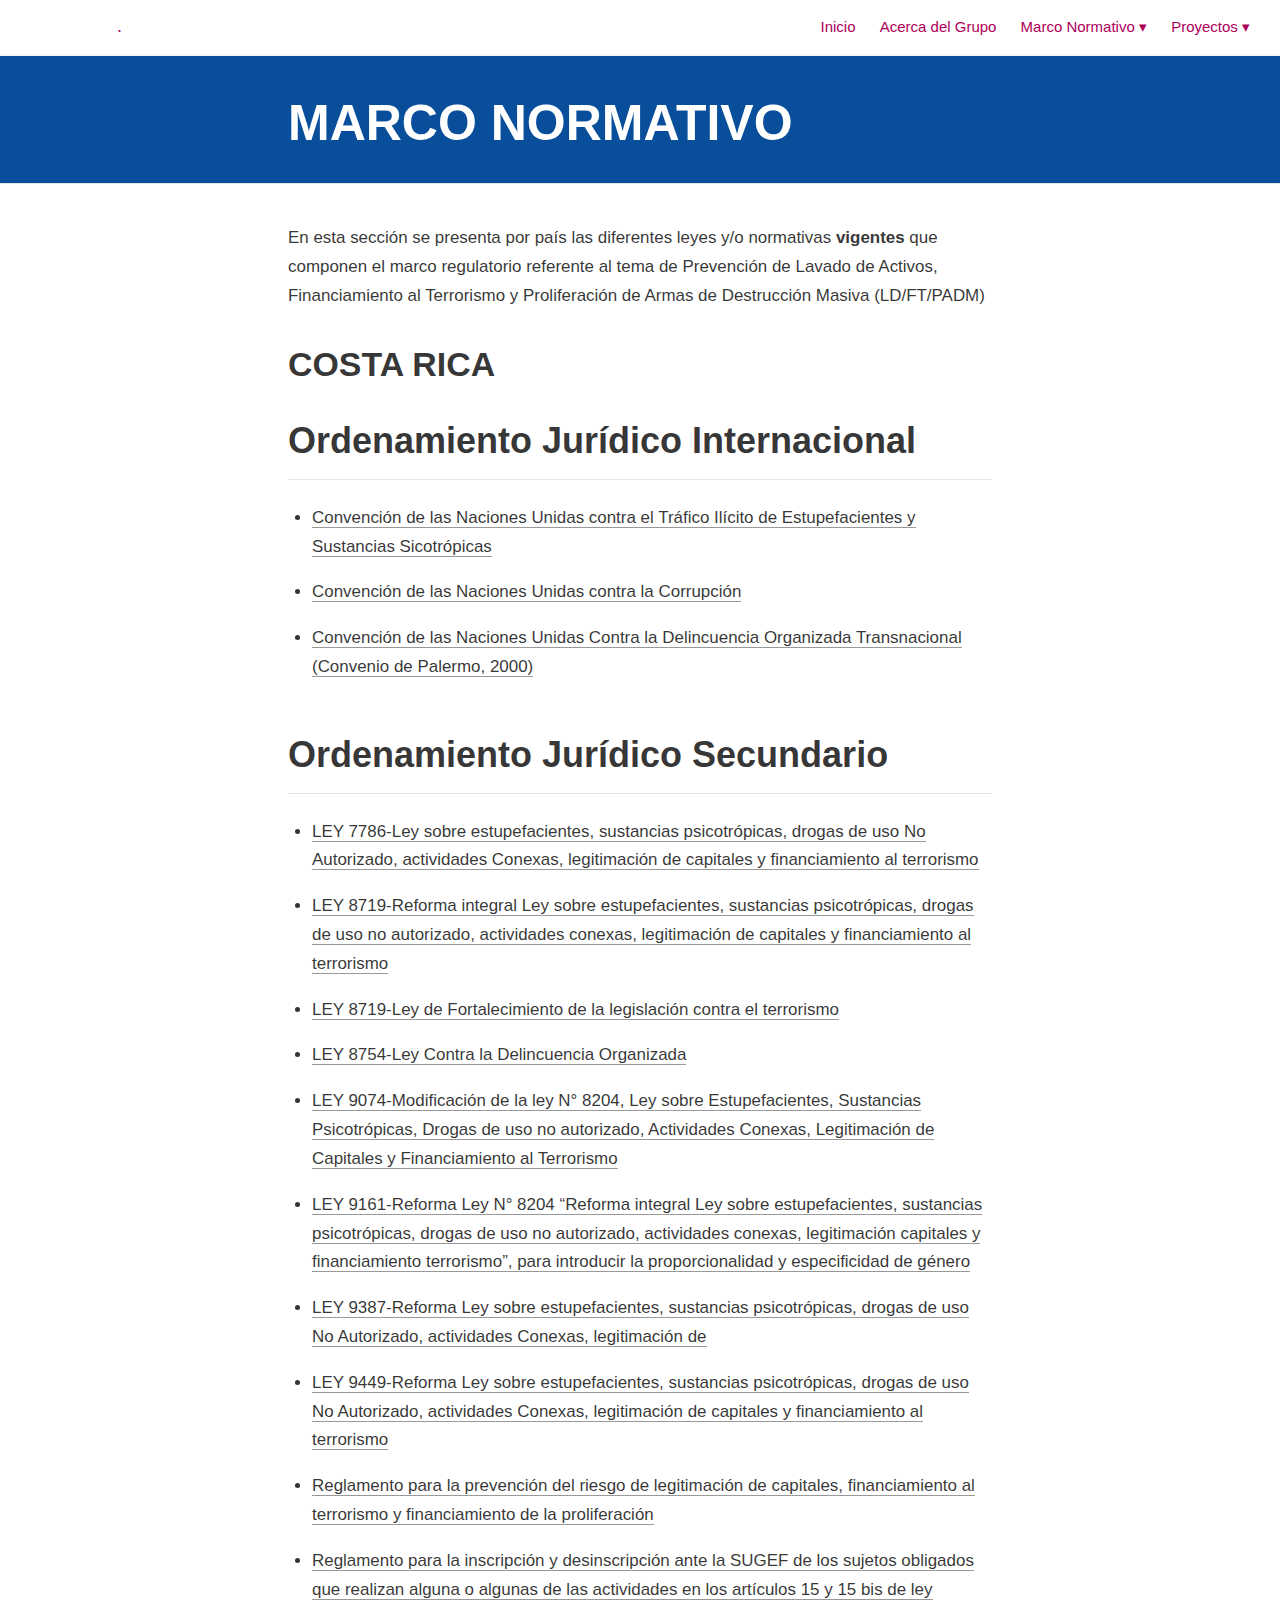
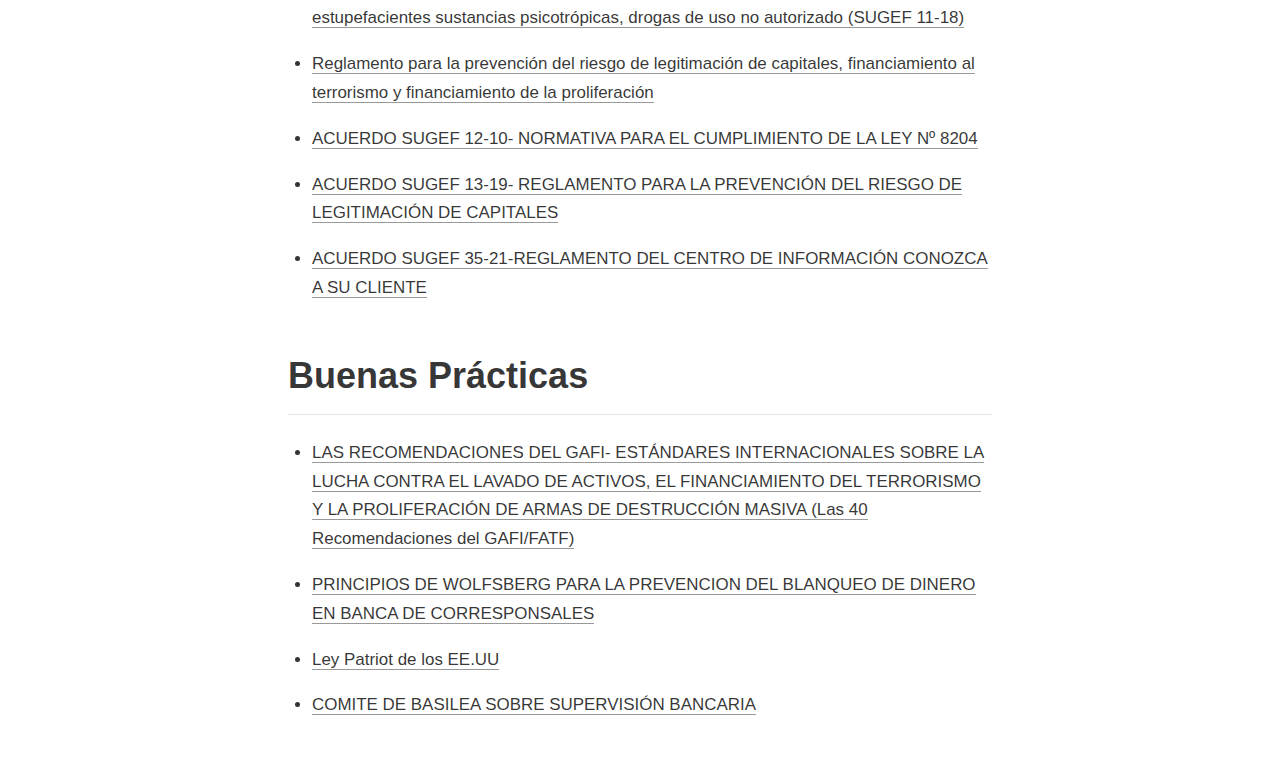
<file: docs/COSTARICA.html>
<!DOCTYPE html>

<html xmlns="http://www.w3.org/1999/xhtml" lang="" xml:lang="">

<head>
  <meta charset="utf-8"/>
  <meta name="viewport" content="width=device-width, initial-scale=1"/>
  <meta http-equiv="X-UA-Compatible" content="IE=Edge,chrome=1"/>
  <meta name="generator" content="distill" />

  <style type="text/css">
  /* Hide doc at startup (prevent jankiness while JS renders/transforms) */
  body {
    visibility: hidden;
  }
  </style>

 <!--radix_placeholder_import_source-->
 <!--/radix_placeholder_import_source-->

<style type="text/css">code{white-space: pre;}</style>
<style type="text/css" data-origin="pandoc">
pre > code.sourceCode { white-space: pre; position: relative; }
pre > code.sourceCode > span { display: inline-block; line-height: 1.25; }
pre > code.sourceCode > span:empty { height: 1.2em; }
.sourceCode { overflow: visible; }
code.sourceCode > span { color: inherit; text-decoration: inherit; }
div.sourceCode { margin: 1em 0; }
pre.sourceCode { margin: 0; }
@media screen {
div.sourceCode { overflow: auto; }
}
@media print {
pre > code.sourceCode { white-space: pre-wrap; }
pre > code.sourceCode > span { text-indent: -5em; padding-left: 5em; }
}
pre.numberSource code
  { counter-reset: source-line 0; }
pre.numberSource code > span
  { position: relative; left: -4em; counter-increment: source-line; }
pre.numberSource code > span > a:first-child::before
  { content: counter(source-line);
    position: relative; left: -1em; text-align: right; vertical-align: baseline;
    border: none; display: inline-block;
    -webkit-touch-callout: none; -webkit-user-select: none;
    -khtml-user-select: none; -moz-user-select: none;
    -ms-user-select: none; user-select: none;
    padding: 0 4px; width: 4em;
    color: #aaaaaa;
  }
pre.numberSource { margin-left: 3em; border-left: 1px solid #aaaaaa;  padding-left: 4px; }
div.sourceCode
  {   }
@media screen {
pre > code.sourceCode > span > a:first-child::before { text-decoration: underline; }
}
code span.al { color: #ad0000; } /* Alert */
code span.an { color: #5e5e5e; } /* Annotation */
code span.at { color: #20794d; } /* Attribute */
code span.bn { color: #ad0000; } /* BaseN */
code span.bu { } /* BuiltIn */
code span.cf { color: #007ba5; } /* ControlFlow */
code span.ch { color: #20794d; } /* Char */
code span.cn { color: #8f5902; } /* Constant */
code span.co { color: #5e5e5e; } /* Comment */
code span.cv { color: #5e5e5e; font-style: italic; } /* CommentVar */
code span.do { color: #5e5e5e; font-style: italic; } /* Documentation */
code span.dt { color: #ad0000; } /* DataType */
code span.dv { color: #ad0000; } /* DecVal */
code span.er { color: #ad0000; } /* Error */
code span.ex { } /* Extension */
code span.fl { color: #ad0000; } /* Float */
code span.fu { color: #4758ab; } /* Function */
code span.im { } /* Import */
code span.in { color: #5e5e5e; } /* Information */
code span.kw { color: #007ba5; } /* Keyword */
code span.op { color: #5e5e5e; } /* Operator */
code span.ot { color: #007ba5; } /* Other */
code span.pp { color: #ad0000; } /* Preprocessor */
code span.sc { color: #20794d; } /* SpecialChar */
code span.ss { color: #20794d; } /* SpecialString */
code span.st { color: #20794d; } /* String */
code span.va { color: #111111; } /* Variable */
code span.vs { color: #20794d; } /* VerbatimString */
code span.wa { color: #5e5e5e; font-style: italic; } /* Warning */
</style>

  <!--radix_placeholder_meta_tags-->
  <title>.: MARCO NORMATIVO</title>



  <!--  https://schema.org/Article -->
  <meta property="article:published" itemprop="datePublished" content="2022-02-23"/>
  <meta property="article:created" itemprop="dateCreated" content="2022-02-23"/>

  <!--  https://developers.facebook.com/docs/sharing/webmasters#markup -->
  <meta property="og:title" content=".: MARCO NORMATIVO"/>
  <meta property="og:type" content="article"/>
  <meta property="og:locale" content="en_US"/>
  <meta property="og:site_name" content="."/>

  <!--  https://dev.twitter.com/cards/types/summary -->
  <meta property="twitter:card" content="summary"/>
  <meta property="twitter:title" content=".: MARCO NORMATIVO"/>

  <!--/radix_placeholder_meta_tags-->
  <!--radix_placeholder_rmarkdown_metadata-->

  <script type="text/json" id="radix-rmarkdown-metadata">
  {"type":"list","attributes":{"names":{"type":"character","attributes":{},"value":["title","date","output"]}},"value":[{"type":"character","attributes":{},"value":["MARCO NORMATIVO"]},{"type":"character","attributes":{},"value":["Atualizado al 2022-02-23"]},{"type":"character","attributes":{},"value":["distill::distill_article"]}]}
  </script>
  <!--/radix_placeholder_rmarkdown_metadata-->
  <!--radix_placeholder_navigation_in_header-->
  <meta name="distill:offset" content=""/>

  <script type="application/javascript">

    window.headroom_prevent_pin = false;

    window.document.addEventListener("DOMContentLoaded", function (event) {

      // initialize headroom for banner
      var header = $('header').get(0);
      var headerHeight = header.offsetHeight;
      var headroom = new Headroom(header, {
        tolerance: 5,
        onPin : function() {
          if (window.headroom_prevent_pin) {
            window.headroom_prevent_pin = false;
            headroom.unpin();
          }
        }
      });
      headroom.init();
      if(window.location.hash)
        headroom.unpin();
      $(header).addClass('headroom--transition');

      // offset scroll location for banner on hash change
      // (see: https://github.com/WickyNilliams/headroom.js/issues/38)
      window.addEventListener("hashchange", function(event) {
        window.scrollTo(0, window.pageYOffset - (headerHeight + 25));
      });

      // responsive menu
      $('.distill-site-header').each(function(i, val) {
        var topnav = $(this);
        var toggle = topnav.find('.nav-toggle');
        toggle.on('click', function() {
          topnav.toggleClass('responsive');
        });
      });

      // nav dropdowns
      $('.nav-dropbtn').click(function(e) {
        $(this).next('.nav-dropdown-content').toggleClass('nav-dropdown-active');
        $(this).parent().siblings('.nav-dropdown')
           .children('.nav-dropdown-content').removeClass('nav-dropdown-active');
      });
      $("body").click(function(e){
        $('.nav-dropdown-content').removeClass('nav-dropdown-active');
      });
      $(".nav-dropdown").click(function(e){
        e.stopPropagation();
      });
    });
  </script>

  <style type="text/css">

  /* Theme (user-documented overrideables for nav appearance) */

  .distill-site-nav {
    color: rgba(255, 255, 255, 0.8);
    background-color: #0F2E3D;
    font-size: 15px;
    font-weight: 300;
  }

  .distill-site-nav a {
    color: inherit;
    text-decoration: none;
  }

  .distill-site-nav a:hover {
    color: white;
  }

  @media print {
    .distill-site-nav {
      display: none;
    }
  }

  .distill-site-header {

  }

  .distill-site-footer {

  }


  /* Site Header */

  .distill-site-header {
    width: 100%;
    box-sizing: border-box;
    z-index: 3;
  }

  .distill-site-header .nav-left {
    display: inline-block;
    margin-left: 8px;
  }

  @media screen and (max-width: 768px) {
    .distill-site-header .nav-left {
      margin-left: 0;
    }
  }


  .distill-site-header .nav-right {
    float: right;
    margin-right: 8px;
  }

  .distill-site-header a,
  .distill-site-header .title {
    display: inline-block;
    text-align: center;
    padding: 14px 10px 14px 10px;
  }

  .distill-site-header .title {
    font-size: 18px;
    min-width: 150px;
  }

  .distill-site-header .logo {
    padding: 0;
  }

  .distill-site-header .logo img {
    display: none;
    max-height: 20px;
    width: auto;
    margin-bottom: -4px;
  }

  .distill-site-header .nav-image img {
    max-height: 18px;
    width: auto;
    display: inline-block;
    margin-bottom: -3px;
  }



  @media screen and (min-width: 1000px) {
    .distill-site-header .logo img {
      display: inline-block;
    }
    .distill-site-header .nav-left {
      margin-left: 20px;
    }
    .distill-site-header .nav-right {
      margin-right: 20px;
    }
    .distill-site-header .title {
      padding-left: 12px;
    }
  }


  .distill-site-header .nav-toggle {
    display: none;
  }

  .nav-dropdown {
    display: inline-block;
    position: relative;
  }

  .nav-dropdown .nav-dropbtn {
    border: none;
    outline: none;
    color: rgba(255, 255, 255, 0.8);
    padding: 16px 10px;
    background-color: transparent;
    font-family: inherit;
    font-size: inherit;
    font-weight: inherit;
    margin: 0;
    margin-top: 1px;
    z-index: 2;
  }

  .nav-dropdown-content {
    display: none;
    position: absolute;
    background-color: white;
    min-width: 200px;
    border: 1px solid rgba(0,0,0,0.15);
    border-radius: 4px;
    box-shadow: 0px 8px 16px 0px rgba(0,0,0,0.1);
    z-index: 1;
    margin-top: 2px;
    white-space: nowrap;
    padding-top: 4px;
    padding-bottom: 4px;
  }

  .nav-dropdown-content hr {
    margin-top: 4px;
    margin-bottom: 4px;
    border: none;
    border-bottom: 1px solid rgba(0, 0, 0, 0.1);
  }

  .nav-dropdown-active {
    display: block;
  }

  .nav-dropdown-content a, .nav-dropdown-content .nav-dropdown-header {
    color: black;
    padding: 6px 24px;
    text-decoration: none;
    display: block;
    text-align: left;
  }

  .nav-dropdown-content .nav-dropdown-header {
    display: block;
    padding: 5px 24px;
    padding-bottom: 0;
    text-transform: uppercase;
    font-size: 14px;
    color: #999999;
    white-space: nowrap;
  }

  .nav-dropdown:hover .nav-dropbtn {
    color: white;
  }

  .nav-dropdown-content a:hover {
    background-color: #ddd;
    color: black;
  }

  .nav-right .nav-dropdown-content {
    margin-left: -45%;
    right: 0;
  }

  @media screen and (max-width: 768px) {
    .distill-site-header a, .distill-site-header .nav-dropdown  {display: none;}
    .distill-site-header a.nav-toggle {
      float: right;
      display: block;
    }
    .distill-site-header .title {
      margin-left: 0;
    }
    .distill-site-header .nav-right {
      margin-right: 0;
    }
    .distill-site-header {
      overflow: hidden;
    }
    .nav-right .nav-dropdown-content {
      margin-left: 0;
    }
  }


  @media screen and (max-width: 768px) {
    .distill-site-header.responsive {position: relative; min-height: 500px; }
    .distill-site-header.responsive a.nav-toggle {
      position: absolute;
      right: 0;
      top: 0;
    }
    .distill-site-header.responsive a,
    .distill-site-header.responsive .nav-dropdown {
      display: block;
      text-align: left;
    }
    .distill-site-header.responsive .nav-left,
    .distill-site-header.responsive .nav-right {
      width: 100%;
    }
    .distill-site-header.responsive .nav-dropdown {float: none;}
    .distill-site-header.responsive .nav-dropdown-content {position: relative;}
    .distill-site-header.responsive .nav-dropdown .nav-dropbtn {
      display: block;
      width: 100%;
      text-align: left;
    }
  }

  /* Site Footer */

  .distill-site-footer {
    width: 100%;
    overflow: hidden;
    box-sizing: border-box;
    z-index: 3;
    margin-top: 30px;
    padding-top: 30px;
    padding-bottom: 30px;
    text-align: center;
  }

  /* Headroom */

  d-title {
    padding-top: 6rem;
  }

  @media print {
    d-title {
      padding-top: 4rem;
    }
  }

  .headroom {
    z-index: 1000;
    position: fixed;
    top: 0;
    left: 0;
    right: 0;
  }

  .headroom--transition {
    transition: all .4s ease-in-out;
  }

  .headroom--unpinned {
    top: -100px;
  }

  .headroom--pinned {
    top: 0;
  }

  /* adjust viewport for navbar height */
  /* helps vertically center bootstrap (non-distill) content */
  .min-vh-100 {
    min-height: calc(100vh - 100px) !important;
  }

  </style>

  <script src="site_libs/jquery-1.11.3/jquery.min.js"></script>
  <link href="site_libs/font-awesome-5.1.0/css/all.css" rel="stylesheet"/>
  <link href="site_libs/font-awesome-5.1.0/css/v4-shims.css" rel="stylesheet"/>
  <script src="site_libs/headroom-0.9.4/headroom.min.js"></script>
  <script src="site_libs/autocomplete-0.37.1/autocomplete.min.js"></script>
  <script src="site_libs/fuse-6.4.1/fuse.min.js"></script>

  <script type="application/javascript">

  function getMeta(metaName) {
    var metas = document.getElementsByTagName('meta');
    for (let i = 0; i < metas.length; i++) {
      if (metas[i].getAttribute('name') === metaName) {
        return metas[i].getAttribute('content');
      }
    }
    return '';
  }

  function offsetURL(url) {
    var offset = getMeta('distill:offset');
    return offset ? offset + '/' + url : url;
  }

  function createFuseIndex() {

    // create fuse index
    var options = {
      keys: [
        { name: 'title', weight: 20 },
        { name: 'categories', weight: 15 },
        { name: 'description', weight: 10 },
        { name: 'contents', weight: 5 },
      ],
      ignoreLocation: true,
      threshold: 0
    };
    var fuse = new window.Fuse([], options);

    // fetch the main search.json
    return fetch(offsetURL('search.json'))
      .then(function(response) {
        if (response.status == 200) {
          return response.json().then(function(json) {
            // index main articles
            json.articles.forEach(function(article) {
              fuse.add(article);
            });
            // download collections and index their articles
            return Promise.all(json.collections.map(function(collection) {
              return fetch(offsetURL(collection)).then(function(response) {
                if (response.status === 200) {
                  return response.json().then(function(articles) {
                    articles.forEach(function(article) {
                      fuse.add(article);
                    });
                  })
                } else {
                  return Promise.reject(
                    new Error('Unexpected status from search index request: ' +
                              response.status)
                  );
                }
              });
            })).then(function() {
              return fuse;
            });
          });

        } else {
          return Promise.reject(
            new Error('Unexpected status from search index request: ' +
                        response.status)
          );
        }
      });
  }

  window.document.addEventListener("DOMContentLoaded", function (event) {

    // get search element (bail if we don't have one)
    var searchEl = window.document.getElementById('distill-search');
    if (!searchEl)
      return;

    createFuseIndex()
      .then(function(fuse) {

        // make search box visible
        searchEl.classList.remove('hidden');

        // initialize autocomplete
        var options = {
          autoselect: true,
          hint: false,
          minLength: 2,
        };
        window.autocomplete(searchEl, options, [{
          source: function(query, callback) {
            const searchOptions = {
              isCaseSensitive: false,
              shouldSort: true,
              minMatchCharLength: 2,
              limit: 10,
            };
            var results = fuse.search(query, searchOptions);
            callback(results
              .map(function(result) { return result.item; })
            );
          },
          templates: {
            suggestion: function(suggestion) {
              var img = suggestion.preview && Object.keys(suggestion.preview).length > 0
                ? `<img src="${offsetURL(suggestion.preview)}"</img>`
                : '';
              var html = `
                <div class="search-item">
                  <h3>${suggestion.title}</h3>
                  <div class="search-item-description">
                    ${suggestion.description || ''}
                  </div>
                  <div class="search-item-preview">
                    ${img}
                  </div>
                </div>
              `;
              return html;
            }
          }
        }]).on('autocomplete:selected', function(event, suggestion) {
          window.location.href = offsetURL(suggestion.path);
        });
        // remove inline display style on autocompleter (we want to
        // manage responsive display via css)
        $('.algolia-autocomplete').css("display", "");
      })
      .catch(function(error) {
        console.log(error);
      });

  });

  </script>

  <style type="text/css">

  .nav-search {
    font-size: x-small;
  }

  /* Algolioa Autocomplete */

  .algolia-autocomplete {
    display: inline-block;
    margin-left: 10px;
    vertical-align: sub;
    background-color: white;
    color: black;
    padding: 6px;
    padding-top: 8px;
    padding-bottom: 0;
    border-radius: 6px;
    border: 1px #0F2E3D solid;
    width: 180px;
  }


  @media screen and (max-width: 768px) {
    .distill-site-nav .algolia-autocomplete {
      display: none;
      visibility: hidden;
    }
    .distill-site-nav.responsive .algolia-autocomplete {
      display: inline-block;
      visibility: visible;
    }
    .distill-site-nav.responsive .algolia-autocomplete .aa-dropdown-menu {
      margin-left: 0;
      width: 400px;
      max-height: 400px;
    }
  }

  .algolia-autocomplete .aa-input, .algolia-autocomplete .aa-hint {
    width: 90%;
    outline: none;
    border: none;
  }

  .algolia-autocomplete .aa-hint {
    color: #999;
  }
  .algolia-autocomplete .aa-dropdown-menu {
    width: 550px;
    max-height: 70vh;
    overflow-x: visible;
    overflow-y: scroll;
    padding: 5px;
    margin-top: 3px;
    margin-left: -150px;
    background-color: #fff;
    border-radius: 5px;
    border: 1px solid #999;
    border-top: none;
  }

  .algolia-autocomplete .aa-dropdown-menu .aa-suggestion {
    cursor: pointer;
    padding: 5px 4px;
    border-bottom: 1px solid #eee;
  }

  .algolia-autocomplete .aa-dropdown-menu .aa-suggestion:last-of-type {
    border-bottom: none;
    margin-bottom: 2px;
  }

  .algolia-autocomplete .aa-dropdown-menu .aa-suggestion .search-item {
    overflow: hidden;
    font-size: 0.8em;
    line-height: 1.4em;
  }

  .algolia-autocomplete .aa-dropdown-menu .aa-suggestion .search-item h3 {
    font-size: 1rem;
    margin-block-start: 0;
    margin-block-end: 5px;
  }

  .algolia-autocomplete .aa-dropdown-menu .aa-suggestion .search-item-description {
    display: inline-block;
    overflow: hidden;
    height: 2.8em;
    width: 80%;
    margin-right: 4%;
  }

  .algolia-autocomplete .aa-dropdown-menu .aa-suggestion .search-item-preview {
    display: inline-block;
    width: 15%;
  }

  .algolia-autocomplete .aa-dropdown-menu .aa-suggestion .search-item-preview img {
    height: 3em;
    width: auto;
    display: none;
  }

  .algolia-autocomplete .aa-dropdown-menu .aa-suggestion .search-item-preview img[src] {
    display: initial;
  }

  .algolia-autocomplete .aa-dropdown-menu .aa-suggestion.aa-cursor {
    background-color: #eee;
  }
  .algolia-autocomplete .aa-dropdown-menu .aa-suggestion em {
    font-weight: bold;
    font-style: normal;
  }

  </style>


  <!--/radix_placeholder_navigation_in_header-->
  <!--radix_placeholder_distill-->

  <style type="text/css">

  body {
    background-color: white;
  }

  .pandoc-table {
    width: 100%;
  }

  .pandoc-table>caption {
    margin-bottom: 10px;
  }

  .pandoc-table th:not([align]) {
    text-align: left;
  }

  .pagedtable-footer {
    font-size: 15px;
  }

  d-byline .byline {
    grid-template-columns: 2fr 2fr;
  }

  d-byline .byline h3 {
    margin-block-start: 1.5em;
  }

  d-byline .byline .authors-affiliations h3 {
    margin-block-start: 0.5em;
  }

  .authors-affiliations .orcid-id {
    width: 16px;
    height:16px;
    margin-left: 4px;
    margin-right: 4px;
    vertical-align: middle;
    padding-bottom: 2px;
  }

  d-title .dt-tags {
    margin-top: 1em;
    grid-column: text;
  }

  .dt-tags .dt-tag {
    text-decoration: none;
    display: inline-block;
    color: rgba(0,0,0,0.6);
    padding: 0em 0.4em;
    margin-right: 0.5em;
    margin-bottom: 0.4em;
    font-size: 70%;
    border: 1px solid rgba(0,0,0,0.2);
    border-radius: 3px;
    text-transform: uppercase;
    font-weight: 500;
  }

  d-article table.gt_table td,
  d-article table.gt_table th {
    border-bottom: none;
  }

  .html-widget {
    margin-bottom: 2.0em;
  }

  .l-screen-inset {
    padding-right: 16px;
  }

  .l-screen .caption {
    margin-left: 10px;
  }

  .shaded {
    background: rgb(247, 247, 247);
    padding-top: 20px;
    padding-bottom: 20px;
    border-top: 1px solid rgba(0, 0, 0, 0.1);
    border-bottom: 1px solid rgba(0, 0, 0, 0.1);
  }

  .shaded .html-widget {
    margin-bottom: 0;
    border: 1px solid rgba(0, 0, 0, 0.1);
  }

  .shaded .shaded-content {
    background: white;
  }

  .text-output {
    margin-top: 0;
    line-height: 1.5em;
  }

  .hidden {
    display: none !important;
  }

  d-article {
    padding-top: 2.5rem;
    padding-bottom: 30px;
  }

  d-appendix {
    padding-top: 30px;
  }

  d-article>p>img {
    width: 100%;
  }

  d-article h2 {
    margin: 1rem 0 1.5rem 0;
  }

  d-article h3 {
    margin-top: 1.5rem;
  }

  d-article iframe {
    border: 1px solid rgba(0, 0, 0, 0.1);
    margin-bottom: 2.0em;
    width: 100%;
  }

  /* Tweak code blocks */

  d-article div.sourceCode code,
  d-article pre code {
    font-family: Consolas, Monaco, 'Andale Mono', 'Ubuntu Mono', monospace;
  }

  d-article pre,
  d-article div.sourceCode,
  d-article div.sourceCode pre {
    overflow: auto;
  }

  d-article div.sourceCode {
    background-color: white;
  }

  d-article div.sourceCode pre {
    padding-left: 10px;
    font-size: 12px;
    border-left: 2px solid rgba(0,0,0,0.1);
  }

  d-article pre {
    font-size: 12px;
    color: black;
    background: none;
    margin-top: 0;
    text-align: left;
    white-space: pre;
    word-spacing: normal;
    word-break: normal;
    word-wrap: normal;
    line-height: 1.5;

    -moz-tab-size: 4;
    -o-tab-size: 4;
    tab-size: 4;

    -webkit-hyphens: none;
    -moz-hyphens: none;
    -ms-hyphens: none;
    hyphens: none;
  }

  d-article pre a {
    border-bottom: none;
  }

  d-article pre a:hover {
    border-bottom: none;
    text-decoration: underline;
  }

  d-article details {
    grid-column: text;
    margin-bottom: 0.8em;
  }

  @media(min-width: 768px) {

  d-article pre,
  d-article div.sourceCode,
  d-article div.sourceCode pre {
    overflow: visible !important;
  }

  d-article div.sourceCode pre {
    padding-left: 18px;
    font-size: 14px;
  }

  d-article pre {
    font-size: 14px;
  }

  }

  figure img.external {
    background: white;
    border: 1px solid rgba(0, 0, 0, 0.1);
    box-shadow: 0 1px 8px rgba(0, 0, 0, 0.1);
    padding: 18px;
    box-sizing: border-box;
  }

  /* CSS for d-contents */

  .d-contents {
    grid-column: text;
    color: rgba(0,0,0,0.8);
    font-size: 0.9em;
    padding-bottom: 1em;
    margin-bottom: 1em;
    padding-bottom: 0.5em;
    margin-bottom: 1em;
    padding-left: 0.25em;
    justify-self: start;
  }

  @media(min-width: 1000px) {
    .d-contents.d-contents-float {
      height: 0;
      grid-column-start: 1;
      grid-column-end: 4;
      justify-self: center;
      padding-right: 3em;
      padding-left: 2em;
    }
  }

  .d-contents nav h3 {
    font-size: 18px;
    margin-top: 0;
    margin-bottom: 1em;
  }

  .d-contents li {
    list-style-type: none
  }

  .d-contents nav > ul {
    padding-left: 0;
  }

  .d-contents ul {
    padding-left: 1em
  }

  .d-contents nav ul li {
    margin-top: 0.6em;
    margin-bottom: 0.2em;
  }

  .d-contents nav a {
    font-size: 13px;
    border-bottom: none;
    text-decoration: none
    color: rgba(0, 0, 0, 0.8);
  }

  .d-contents nav a:hover {
    text-decoration: underline solid rgba(0, 0, 0, 0.6)
  }

  .d-contents nav > ul > li > a {
    font-weight: 600;
  }

  .d-contents nav > ul > li > ul {
    font-weight: inherit;
  }

  .d-contents nav > ul > li > ul > li {
    margin-top: 0.2em;
  }


  .d-contents nav ul {
    margin-top: 0;
    margin-bottom: 0.25em;
  }

  .d-article-with-toc h2:nth-child(2) {
    margin-top: 0;
  }


  /* Figure */

  .figure {
    position: relative;
    margin-bottom: 2.5em;
    margin-top: 1.5em;
  }

  .figure img {
    width: 100%;
  }

  .figure .caption {
    color: rgba(0, 0, 0, 0.6);
    font-size: 12px;
    line-height: 1.5em;
  }

  .figure img.external {
    background: white;
    border: 1px solid rgba(0, 0, 0, 0.1);
    box-shadow: 0 1px 8px rgba(0, 0, 0, 0.1);
    padding: 18px;
    box-sizing: border-box;
  }

  .figure .caption a {
    color: rgba(0, 0, 0, 0.6);
  }

  .figure .caption b,
  .figure .caption strong, {
    font-weight: 600;
    color: rgba(0, 0, 0, 1.0);
  }

  /* Citations */

  d-article .citation {
    color: inherit;
    cursor: inherit;
  }

  div.hanging-indent{
    margin-left: 1em; text-indent: -1em;
  }

  /* Citation hover box */

  .tippy-box[data-theme~=light-border] {
    background-color: rgba(250, 250, 250, 0.95);
  }

  .tippy-content > p {
    margin-bottom: 0;
    padding: 2px;
  }


  /* Tweak 1000px media break to show more text */

  @media(min-width: 1000px) {
    .base-grid,
    distill-header,
    d-title,
    d-abstract,
    d-article,
    d-appendix,
    distill-appendix,
    d-byline,
    d-footnote-list,
    d-citation-list,
    distill-footer {
      grid-template-columns: [screen-start] 1fr [page-start kicker-start] 80px [middle-start] 50px [text-start kicker-end] 65px 65px 65px 65px 65px 65px 65px 65px [text-end gutter-start] 65px [middle-end] 65px [page-end gutter-end] 1fr [screen-end];
      grid-column-gap: 16px;
    }

    .grid {
      grid-column-gap: 16px;
    }

    d-article {
      font-size: 1.06rem;
      line-height: 1.7em;
    }
    figure .caption, .figure .caption, figure figcaption {
      font-size: 13px;
    }
  }

  @media(min-width: 1180px) {
    .base-grid,
    distill-header,
    d-title,
    d-abstract,
    d-article,
    d-appendix,
    distill-appendix,
    d-byline,
    d-footnote-list,
    d-citation-list,
    distill-footer {
      grid-template-columns: [screen-start] 1fr [page-start kicker-start] 60px [middle-start] 60px [text-start kicker-end] 60px 60px 60px 60px 60px 60px 60px 60px [text-end gutter-start] 60px [middle-end] 60px [page-end gutter-end] 1fr [screen-end];
      grid-column-gap: 32px;
    }

    .grid {
      grid-column-gap: 32px;
    }
  }


  /* Get the citation styles for the appendix (not auto-injected on render since
     we do our own rendering of the citation appendix) */

  d-appendix .citation-appendix,
  .d-appendix .citation-appendix {
    font-size: 11px;
    line-height: 15px;
    border-left: 1px solid rgba(0, 0, 0, 0.1);
    padding-left: 18px;
    border: 1px solid rgba(0,0,0,0.1);
    background: rgba(0, 0, 0, 0.02);
    padding: 10px 18px;
    border-radius: 3px;
    color: rgba(150, 150, 150, 1);
    overflow: hidden;
    margin-top: -12px;
    white-space: pre-wrap;
    word-wrap: break-word;
  }

  /* Include appendix styles here so they can be overridden */

  d-appendix {
    contain: layout style;
    font-size: 0.8em;
    line-height: 1.7em;
    margin-top: 60px;
    margin-bottom: 0;
    border-top: 1px solid rgba(0, 0, 0, 0.1);
    color: rgba(0,0,0,0.5);
    padding-top: 60px;
    padding-bottom: 48px;
  }

  d-appendix h3 {
    grid-column: page-start / text-start;
    font-size: 15px;
    font-weight: 500;
    margin-top: 1em;
    margin-bottom: 0;
    color: rgba(0,0,0,0.65);
  }

  d-appendix h3 + * {
    margin-top: 1em;
  }

  d-appendix ol {
    padding: 0 0 0 15px;
  }

  @media (min-width: 768px) {
    d-appendix ol {
      padding: 0 0 0 30px;
      margin-left: -30px;
    }
  }

  d-appendix li {
    margin-bottom: 1em;
  }

  d-appendix a {
    color: rgba(0, 0, 0, 0.6);
  }

  d-appendix > * {
    grid-column: text;
  }

  d-appendix > d-footnote-list,
  d-appendix > d-citation-list,
  d-appendix > distill-appendix {
    grid-column: screen;
  }

  /* Include footnote styles here so they can be overridden */

  d-footnote-list {
    contain: layout style;
  }

  d-footnote-list > * {
    grid-column: text;
  }

  d-footnote-list a.footnote-backlink {
    color: rgba(0,0,0,0.3);
    padding-left: 0.5em;
  }



  /* Anchor.js */

  .anchorjs-link {
    /*transition: all .25s linear; */
    text-decoration: none;
    border-bottom: none;
  }
  *:hover > .anchorjs-link {
    margin-left: -1.125em !important;
    text-decoration: none;
    border-bottom: none;
  }

  /* Social footer */

  .social_footer {
    margin-top: 30px;
    margin-bottom: 0;
    color: rgba(0,0,0,0.67);
  }

  .disqus-comments {
    margin-right: 30px;
  }

  .disqus-comment-count {
    border-bottom: 1px solid rgba(0, 0, 0, 0.4);
    cursor: pointer;
  }

  #disqus_thread {
    margin-top: 30px;
  }

  .article-sharing a {
    border-bottom: none;
    margin-right: 8px;
  }

  .article-sharing a:hover {
    border-bottom: none;
  }

  .sidebar-section.subscribe {
    font-size: 12px;
    line-height: 1.6em;
  }

  .subscribe p {
    margin-bottom: 0.5em;
  }


  .article-footer .subscribe {
    font-size: 15px;
    margin-top: 45px;
  }


  .sidebar-section.custom {
    font-size: 12px;
    line-height: 1.6em;
  }

  .custom p {
    margin-bottom: 0.5em;
  }

  /* Styles for listing layout (hide title) */
  .layout-listing d-title, .layout-listing .d-title {
    display: none;
  }

  /* Styles for posts lists (not auto-injected) */


  .posts-with-sidebar {
    padding-left: 45px;
    padding-right: 45px;
  }

  .posts-list .description h2,
  .posts-list .description p {
    font-family: -apple-system, BlinkMacSystemFont, "Segoe UI", Roboto, Oxygen, Ubuntu, Cantarell, "Fira Sans", "Droid Sans", "Helvetica Neue", Arial, sans-serif;
  }

  .posts-list .description h2 {
    font-weight: 700;
    border-bottom: none;
    padding-bottom: 0;
  }

  .posts-list h2.post-tag {
    border-bottom: 1px solid rgba(0, 0, 0, 0.2);
    padding-bottom: 12px;
  }
  .posts-list {
    margin-top: 60px;
    margin-bottom: 24px;
  }

  .posts-list .post-preview {
    text-decoration: none;
    overflow: hidden;
    display: block;
    border-bottom: 1px solid rgba(0, 0, 0, 0.1);
    padding: 24px 0;
  }

  .post-preview-last {
    border-bottom: none !important;
  }

  .posts-list .posts-list-caption {
    grid-column: screen;
    font-weight: 400;
  }

  .posts-list .post-preview h2 {
    margin: 0 0 6px 0;
    line-height: 1.2em;
    font-style: normal;
    font-size: 24px;
  }

  .posts-list .post-preview p {
    margin: 0 0 12px 0;
    line-height: 1.4em;
    font-size: 16px;
  }

  .posts-list .post-preview .thumbnail {
    box-sizing: border-box;
    margin-bottom: 24px;
    position: relative;
    max-width: 500px;
  }
  .posts-list .post-preview img {
    width: 100%;
    display: block;
  }

  .posts-list .metadata {
    font-size: 12px;
    line-height: 1.4em;
    margin-bottom: 18px;
  }

  .posts-list .metadata > * {
    display: inline-block;
  }

  .posts-list .metadata .publishedDate {
    margin-right: 2em;
  }

  .posts-list .metadata .dt-authors {
    display: block;
    margin-top: 0.3em;
    margin-right: 2em;
  }

  .posts-list .dt-tags {
    display: block;
    line-height: 1em;
  }

  .posts-list .dt-tags .dt-tag {
    display: inline-block;
    color: rgba(0,0,0,0.6);
    padding: 0.3em 0.4em;
    margin-right: 0.2em;
    margin-bottom: 0.4em;
    font-size: 60%;
    border: 1px solid rgba(0,0,0,0.2);
    border-radius: 3px;
    text-transform: uppercase;
    font-weight: 500;
  }

  .posts-list img {
    opacity: 1;
  }

  .posts-list img[data-src] {
    opacity: 0;
  }

  .posts-more {
    clear: both;
  }


  .posts-sidebar {
    font-size: 16px;
  }

  .posts-sidebar h3 {
    font-size: 16px;
    margin-top: 0;
    margin-bottom: 0.5em;
    font-weight: 400;
    text-transform: uppercase;
  }

  .sidebar-section {
    margin-bottom: 30px;
  }

  .categories ul {
    list-style-type: none;
    margin: 0;
    padding: 0;
  }

  .categories li {
    color: rgba(0, 0, 0, 0.8);
    margin-bottom: 0;
  }

  .categories li>a {
    border-bottom: none;
  }

  .categories li>a:hover {
    border-bottom: 1px solid rgba(0, 0, 0, 0.4);
  }

  .categories .active {
    font-weight: 600;
  }

  .categories .category-count {
    color: rgba(0, 0, 0, 0.4);
  }


  @media(min-width: 768px) {
    .posts-list .post-preview h2 {
      font-size: 26px;
    }
    .posts-list .post-preview .thumbnail {
      float: right;
      width: 30%;
      margin-bottom: 0;
    }
    .posts-list .post-preview .description {
      float: left;
      width: 45%;
    }
    .posts-list .post-preview .metadata {
      float: left;
      width: 20%;
      margin-top: 8px;
    }
    .posts-list .post-preview p {
      margin: 0 0 12px 0;
      line-height: 1.5em;
      font-size: 16px;
    }
    .posts-with-sidebar .posts-list {
      float: left;
      width: 75%;
    }
    .posts-with-sidebar .posts-sidebar {
      float: right;
      width: 20%;
      margin-top: 60px;
      padding-top: 24px;
      padding-bottom: 24px;
    }
  }


  /* Improve display for browsers without grid (IE/Edge <= 15) */

  .downlevel {
    line-height: 1.6em;
    font-family: -apple-system, BlinkMacSystemFont, "Segoe UI", Roboto, Oxygen, Ubuntu, Cantarell, "Fira Sans", "Droid Sans", "Helvetica Neue", Arial, sans-serif;
    margin: 0;
  }

  .downlevel .d-title {
    padding-top: 6rem;
    padding-bottom: 1.5rem;
  }

  .downlevel .d-title h1 {
    font-size: 50px;
    font-weight: 700;
    line-height: 1.1em;
    margin: 0 0 0.5rem;
  }

  .downlevel .d-title p {
    font-weight: 300;
    font-size: 1.2rem;
    line-height: 1.55em;
    margin-top: 0;
  }

  .downlevel .d-byline {
    padding-top: 0.8em;
    padding-bottom: 0.8em;
    font-size: 0.8rem;
    line-height: 1.8em;
  }

  .downlevel .section-separator {
    border: none;
    border-top: 1px solid rgba(0, 0, 0, 0.1);
  }

  .downlevel .d-article {
    font-size: 1.06rem;
    line-height: 1.7em;
    padding-top: 1rem;
    padding-bottom: 2rem;
  }


  .downlevel .d-appendix {
    padding-left: 0;
    padding-right: 0;
    max-width: none;
    font-size: 0.8em;
    line-height: 1.7em;
    margin-bottom: 0;
    color: rgba(0,0,0,0.5);
    padding-top: 40px;
    padding-bottom: 48px;
  }

  .downlevel .footnotes ol {
    padding-left: 13px;
  }

  .downlevel .base-grid,
  .downlevel .distill-header,
  .downlevel .d-title,
  .downlevel .d-abstract,
  .downlevel .d-article,
  .downlevel .d-appendix,
  .downlevel .distill-appendix,
  .downlevel .d-byline,
  .downlevel .d-footnote-list,
  .downlevel .d-citation-list,
  .downlevel .distill-footer,
  .downlevel .appendix-bottom,
  .downlevel .posts-container {
    padding-left: 40px;
    padding-right: 40px;
  }

  @media(min-width: 768px) {
    .downlevel .base-grid,
    .downlevel .distill-header,
    .downlevel .d-title,
    .downlevel .d-abstract,
    .downlevel .d-article,
    .downlevel .d-appendix,
    .downlevel .distill-appendix,
    .downlevel .d-byline,
    .downlevel .d-footnote-list,
    .downlevel .d-citation-list,
    .downlevel .distill-footer,
    .downlevel .appendix-bottom,
    .downlevel .posts-container {
    padding-left: 150px;
    padding-right: 150px;
    max-width: 900px;
  }
  }

  .downlevel pre code {
    display: block;
    border-left: 2px solid rgba(0, 0, 0, .1);
    padding: 0 0 0 20px;
    font-size: 14px;
  }

  .downlevel code, .downlevel pre {
    color: black;
    background: none;
    font-family: Consolas, Monaco, 'Andale Mono', 'Ubuntu Mono', monospace;
    text-align: left;
    white-space: pre;
    word-spacing: normal;
    word-break: normal;
    word-wrap: normal;
    line-height: 1.5;

    -moz-tab-size: 4;
    -o-tab-size: 4;
    tab-size: 4;

    -webkit-hyphens: none;
    -moz-hyphens: none;
    -ms-hyphens: none;
    hyphens: none;
  }

  .downlevel .posts-list .post-preview {
    color: inherit;
  }



  </style>

  <script type="application/javascript">

  function is_downlevel_browser() {
    if (bowser.isUnsupportedBrowser({ msie: "12", msedge: "16"},
                                   window.navigator.userAgent)) {
      return true;
    } else {
      return window.load_distill_framework === undefined;
    }
  }

  // show body when load is complete
  function on_load_complete() {

    // add anchors
    if (window.anchors) {
      window.anchors.options.placement = 'left';
      window.anchors.add('d-article > h2, d-article > h3, d-article > h4, d-article > h5');
    }


    // set body to visible
    document.body.style.visibility = 'visible';

    // force redraw for leaflet widgets
    if (window.HTMLWidgets) {
      var maps = window.HTMLWidgets.findAll(".leaflet");
      $.each(maps, function(i, el) {
        var map = this.getMap();
        map.invalidateSize();
        map.eachLayer(function(layer) {
          if (layer instanceof L.TileLayer)
            layer.redraw();
        });
      });
    }

    // trigger 'shown' so htmlwidgets resize
    $('d-article').trigger('shown');
  }

  function init_distill() {

    init_common();

    // create front matter
    var front_matter = $('<d-front-matter></d-front-matter>');
    $('#distill-front-matter').wrap(front_matter);

    // create d-title
    $('.d-title').changeElementType('d-title');

    // create d-byline
    var byline = $('<d-byline></d-byline>');
    $('.d-byline').replaceWith(byline);

    // create d-article
    var article = $('<d-article></d-article>');
    $('.d-article').wrap(article).children().unwrap();

    // move posts container into article
    $('.posts-container').appendTo($('d-article'));

    // create d-appendix
    $('.d-appendix').changeElementType('d-appendix');

    // flag indicating that we have appendix items
    var appendix = $('.appendix-bottom').children('h3').length > 0;

    // replace footnotes with <d-footnote>
    $('.footnote-ref').each(function(i, val) {
      appendix = true;
      var href = $(this).attr('href');
      var id = href.replace('#', '');
      var fn = $('#' + id);
      var fn_p = $('#' + id + '>p');
      fn_p.find('.footnote-back').remove();
      var text = fn_p.html();
      var dtfn = $('<d-footnote></d-footnote>');
      dtfn.html(text);
      $(this).replaceWith(dtfn);
    });
    // remove footnotes
    $('.footnotes').remove();

    // move refs into #references-listing
    $('#references-listing').replaceWith($('#refs'));

    $('h1.appendix, h2.appendix').each(function(i, val) {
      $(this).changeElementType('h3');
    });
    $('h3.appendix').each(function(i, val) {
      var id = $(this).attr('id');
      $('.d-contents a[href="#' + id + '"]').parent().remove();
      appendix = true;
      $(this).nextUntil($('h1, h2, h3')).addBack().appendTo($('d-appendix'));
    });

    // show d-appendix if we have appendix content
    $("d-appendix").css('display', appendix ? 'grid' : 'none');

    // localize layout chunks to just output
    $('.layout-chunk').each(function(i, val) {

      // capture layout
      var layout = $(this).attr('data-layout');

      // apply layout to markdown level block elements
      var elements = $(this).children().not('details, div.sourceCode, pre, script');
      elements.each(function(i, el) {
        var layout_div = $('<div class="' + layout + '"></div>');
        if (layout_div.hasClass('shaded')) {
          var shaded_content = $('<div class="shaded-content"></div>');
          $(this).wrap(shaded_content);
          $(this).parent().wrap(layout_div);
        } else {
          $(this).wrap(layout_div);
        }
      });


      // unwrap the layout-chunk div
      $(this).children().unwrap();
    });

    // remove code block used to force  highlighting css
    $('.distill-force-highlighting-css').parent().remove();

    // remove empty line numbers inserted by pandoc when using a
    // custom syntax highlighting theme
    $('code.sourceCode a:empty').remove();

    // load distill framework
    load_distill_framework();

    // wait for window.distillRunlevel == 4 to do post processing
    function distill_post_process() {

      if (!window.distillRunlevel || window.distillRunlevel < 4)
        return;

      // hide author/affiliations entirely if we have no authors
      var front_matter = JSON.parse($("#distill-front-matter").html());
      var have_authors = front_matter.authors && front_matter.authors.length > 0;
      if (!have_authors)
        $('d-byline').addClass('hidden');

      // article with toc class
      $('.d-contents').parent().addClass('d-article-with-toc');

      // strip links that point to #
      $('.authors-affiliations').find('a[href="#"]').removeAttr('href');

      // add orcid ids
      $('.authors-affiliations').find('.author').each(function(i, el) {
        var orcid_id = front_matter.authors[i].orcidID;
        if (orcid_id) {
          var a = $('<a></a>');
          a.attr('href', 'https://orcid.org/' + orcid_id);
          var img = $('<img></img>');
          img.addClass('orcid-id');
          img.attr('alt', 'ORCID ID');
          img.attr('src','[data-uri]');
          a.append(img);
          $(this).append(a);
        }
      });

      // hide elements of author/affiliations grid that have no value
      function hide_byline_column(caption) {
        $('d-byline').find('h3:contains("' + caption + '")').parent().css('visibility', 'hidden');
      }

      // affiliations
      var have_affiliations = false;
      for (var i = 0; i<front_matter.authors.length; ++i) {
        var author = front_matter.authors[i];
        if (author.affiliation !== "&nbsp;") {
          have_affiliations = true;
          break;
        }
      }
      if (!have_affiliations)
        $('d-byline').find('h3:contains("Affiliations")').css('visibility', 'hidden');

      // published date
      if (!front_matter.publishedDate)
        hide_byline_column("Published");

      // document object identifier
      var doi = $('d-byline').find('h3:contains("DOI")');
      var doi_p = doi.next().empty();
      if (!front_matter.doi) {
        // if we have a citation and valid citationText then link to that
        if ($('#citation').length > 0 && front_matter.citationText) {
          doi.html('Citation');
          $('<a href="#citation"></a>')
            .text(front_matter.citationText)
            .appendTo(doi_p);
        } else {
          hide_byline_column("DOI");
        }
      } else {
        $('<a></a>')
           .attr('href', "https://doi.org/" + front_matter.doi)
           .html(front_matter.doi)
           .appendTo(doi_p);
      }

       // change plural form of authors/affiliations
      if (front_matter.authors.length === 1) {
        var grid = $('.authors-affiliations');
        grid.children('h3:contains("Authors")').text('Author');
        grid.children('h3:contains("Affiliations")').text('Affiliation');
      }

      // remove d-appendix and d-footnote-list local styles
      $('d-appendix > style:first-child').remove();
      $('d-footnote-list > style:first-child').remove();

      // move appendix-bottom entries to the bottom
      $('.appendix-bottom').appendTo('d-appendix').children().unwrap();
      $('.appendix-bottom').remove();

      // hoverable references
      $('span.citation[data-cites]').each(function() {
        var refHtml = $('#ref-' + $(this).attr('data-cites')).html();
        window.tippy(this, {
          allowHTML: true,
          content: refHtml,
          maxWidth: 500,
          interactive: true,
          interactiveBorder: 10,
          theme: 'light-border',
          placement: 'bottom-start'
        });
      });

      // clear polling timer
      clearInterval(tid);

      // show body now that everything is ready
      on_load_complete();
    }

    var tid = setInterval(distill_post_process, 50);
    distill_post_process();

  }

  function init_downlevel() {

    init_common();

     // insert hr after d-title
    $('.d-title').after($('<hr class="section-separator"/>'));

    // check if we have authors
    var front_matter = JSON.parse($("#distill-front-matter").html());
    var have_authors = front_matter.authors && front_matter.authors.length > 0;

    // manage byline/border
    if (!have_authors)
      $('.d-byline').remove();
    $('.d-byline').after($('<hr class="section-separator"/>'));
    $('.d-byline a').remove();

    // remove toc
    $('.d-contents').remove();

    // move appendix elements
    $('h1.appendix, h2.appendix').each(function(i, val) {
      $(this).changeElementType('h3');
    });
    $('h3.appendix').each(function(i, val) {
      $(this).nextUntil($('h1, h2, h3')).addBack().appendTo($('.d-appendix'));
    });


    // inject headers into references and footnotes
    var refs_header = $('<h3></h3>');
    refs_header.text('References');
    $('#refs').prepend(refs_header);

    var footnotes_header = $('<h3></h3');
    footnotes_header.text('Footnotes');
    $('.footnotes').children('hr').first().replaceWith(footnotes_header);

    // move appendix-bottom entries to the bottom
    $('.appendix-bottom').appendTo('.d-appendix').children().unwrap();
    $('.appendix-bottom').remove();

    // remove appendix if it's empty
    if ($('.d-appendix').children().length === 0)
      $('.d-appendix').remove();

    // prepend separator above appendix
    $('.d-appendix').before($('<hr class="section-separator" style="clear: both"/>'));

    // trim code
    $('pre>code').each(function(i, val) {
      $(this).html($.trim($(this).html()));
    });

    // move posts-container right before article
    $('.posts-container').insertBefore($('.d-article'));

    $('body').addClass('downlevel');

    on_load_complete();
  }


  function init_common() {

    // jquery plugin to change element types
    (function($) {
      $.fn.changeElementType = function(newType) {
        var attrs = {};

        $.each(this[0].attributes, function(idx, attr) {
          attrs[attr.nodeName] = attr.nodeValue;
        });

        this.replaceWith(function() {
          return $("<" + newType + "/>", attrs).append($(this).contents());
        });
      };
    })(jQuery);

    // prevent underline for linked images
    $('a > img').parent().css({'border-bottom' : 'none'});

    // mark non-body figures created by knitr chunks as 100% width
    $('.layout-chunk').each(function(i, val) {
      var figures = $(this).find('img, .html-widget');
      if ($(this).attr('data-layout') !== "l-body") {
        figures.css('width', '100%');
      } else {
        figures.css('max-width', '100%');
        figures.filter("[width]").each(function(i, val) {
          var fig = $(this);
          fig.css('width', fig.attr('width') + 'px');
        });

      }
    });

    // auto-append index.html to post-preview links in file: protocol
    // and in rstudio ide preview
    $('.post-preview').each(function(i, val) {
      if (window.location.protocol === "file:")
        $(this).attr('href', $(this).attr('href') + "index.html");
    });

    // get rid of index.html references in header
    if (window.location.protocol !== "file:") {
      $('.distill-site-header a[href]').each(function(i,val) {
        $(this).attr('href', $(this).attr('href').replace("index.html", "./"));
      });
    }

    // add class to pandoc style tables
    $('tr.header').parent('thead').parent('table').addClass('pandoc-table');
    $('.kable-table').children('table').addClass('pandoc-table');

    // add figcaption style to table captions
    $('caption').parent('table').addClass("figcaption");

    // initialize posts list
    if (window.init_posts_list)
      window.init_posts_list();

    // implmement disqus comment link
    $('.disqus-comment-count').click(function() {
      window.headroom_prevent_pin = true;
      $('#disqus_thread').toggleClass('hidden');
      if (!$('#disqus_thread').hasClass('hidden')) {
        var offset = $(this).offset();
        $(window).resize();
        $('html, body').animate({
          scrollTop: offset.top - 35
        });
      }
    });
  }

  document.addEventListener('DOMContentLoaded', function() {
    if (is_downlevel_browser())
      init_downlevel();
    else
      window.addEventListener('WebComponentsReady', init_distill);
  });

  </script>

  <style type="text/css">
  /* base variables */

  /* Edit the CSS properties in this file to create a custom
     Distill theme. Only edit values in the right column
     for each row; values shown are the CSS defaults.
     To return any property to the default,
     you may set its value to: unset
     All rows must end with a semi-colon.                      */

  /* Optional: embed custom fonts here with `@import`          */
  /* This must remain at the top of this file.                 */



  html {
    /*-- Main font sizes --*/
    --title-size:      50px;
    --body-size:       1.06rem;
    --code-size:       14px;
    --aside-size:      12px;
    --fig-cap-size:    13px;
    /*-- Main font colors --*/
    --title-color:     #000000;
    --header-color:    rgba(0, 0, 0, 0.8);
    --body-color:      rgba(0, 0, 0, 0.8);
    --aside-color:     rgba(0, 0, 0, 0.6);
    --fig-cap-color:   rgba(0, 0, 0, 0.6);
    /*-- Specify custom fonts ~~~ must be imported above   --*/
    --heading-font:    sans-serif;
    --mono-font:       monospace;
    --body-font:       sans-serif;
    --navbar-font:     sans-serif;  /* websites + blogs only */
  }

  /*-- ARTICLE METADATA --*/
  d-byline {
    --heading-size:    0.6rem;
    --heading-color:   rgba(0, 0, 0, 0.5);
    --body-size:       0.8rem;
    --body-color:      rgba(0, 0, 0, 0.8);
  }

  /*-- ARTICLE TABLE OF CONTENTS --*/
  .d-contents {
    --heading-size:    18px;
    --contents-size:   13px;
  }

  /*-- ARTICLE APPENDIX --*/
  d-appendix {
    --heading-size:    15px;
    --heading-color:   rgba(0, 0, 0, 0.65);
    --text-size:       0.8em;
    --text-color:      rgba(0, 0, 0, 0.5);
  }

  /*-- WEBSITE HEADER + FOOTER --*/
  /* These properties only apply to Distill sites and blogs  */

  .distill-site-header {
    --title-size:       18px;
    --text-color:       rgba(255, 255, 255, 0.8);
    --text-size:        15px;
    --hover-color:      white;
    --bkgd-color:       #0F2E3D;
  }

  .distill-site-footer {
    --text-color:       rgba(255, 255, 255, 0.8);
    --text-size:        15px;
    --hover-color:      white;
    --bkgd-color:       #0F2E3D;
  }

  /*-- Additional custom styles --*/
  /* Add any additional CSS rules below                      */
  </style>
  <style type="text/css">@font-face {
      font-family: 'Futura Lt BT';
      font-style: normal;
      font-weight: 400;
      src: url(https://fonts.googleapis.com/css?family=Futura Lt BT);
    }
  @font-face {
      font-family: 'Futura Lt BT';
      font-style: normal;
      font-weight: 600;
      src: url(https://fonts.googleapis.com/css?family=Futura Lt BT:600,800,600italic); 
    }

  /* base variables */
    
    /* Edit the CSS properties in this file to create a custom
  Distill theme. Only edit values in the right column
  for each row; values shown are the CSS defaults.
  To return any property to the default,
  you may set its value to: unset
  All rows must end with a semi-colon.                      */
    
    /* Optional: embed custom fonts here with `@import`          */
    /* This must remain at the top of this file.                 */
    
    
    
    html {
      /*-- Main font sizes --*/
        --title-size:      50px;
      --body-size:       1.06rem;
      --code-size:       14px;
      --aside-size:      12px;
      --fig-cap-size:    13px;
      /*-- Main font colors --*/
        --title-color:     white;
      --header-color:    rgba(0, 0, 0, 0.8);
      --body-color:      rgba(0, 0, 0, 0.8);
      --aside-color:     rgba(0, 0, 0, 0.6);
      --fig-cap-color:   rgba(0, 0, 0, 0.6);
      /*-- Specify custom fonts ~~~ must be imported above   --*/
        --heading-font:    Futura Lt BT;
      --mono-font:       Futura Lt BT;
      --body-font:       Futura Lt BT;
      --navbar-font:     Futura Lt BT;  /* websites + blogs only */
    }

  /*-- ARTICLE METADATA --*/
    d-byline {
      --heading-size:    0.6rem;
      --heading-color:   rgba(8,78,155,1);
      --body-size:       0.8rem;
      --body-color:      rgba(8,78,155,1);
    }

  /*-- ARTICLE TABLE OF CONTENTS --*/
    .d-contents {
      --heading-size:    18px;
      --contents-size:   13px;
    }

  /*-- ARTICLE APPENDIX --*/
    d-appendix {
      --heading-size:    15px;
      --heading-color:   rgba(0, 0, 0, 0.65);
      --text-size:       0.8em;
      --text-color:      rgba(0, 0, 0, 0.5);
    }

  /*-- WEBSITE HEADER + FOOTER --*/
    /* These properties only apply to Distill sites and blogs  */
    
    .distill-site-header {
      --title-size:       18px;
      --text-color:       #AD0059;
        --text-size:        15px;
      --hover-color:      black;
      --bkgd-color:       white;
    }

  .distill-site-footer {
    --text-color:       rgba(255, 255, 255, 0.8);
    --text-size:        15px;
    --hover-color:      rgba(0, 0, 0, 1);
    --bkgd-color:       #AD0059;
  }

  /*-- Additional custom styles --*/
    /* Add any additional CSS rules below                      */
    
    nav {
      border-bottom: 2px solid rgba(222, 222, 222, 0.3);
    }


  .distill-site-header .title {
    min-width: 0px;
    height: 12.7%;
    width: 175px;
    background-image: url(https://raw.githubusercontent.com/Ortiz-Cevallos/midd_xaringan/master/SECMCA_LOGO.jpg);
    background-size: 99%;
  }

  d-title {
    background-color: rgba(8,78,155,1);
    color: white;
  }

  .posts-list > h1 {
    color: black!important;
  }

  d-title a {
    color: white;
  }

  d-byline {
    background-color: #E7B70D;
  }

  d-appendix {
    background-color: #F8F8F8;
  }

  d-appendix .citation-appendix {
    color: black;
  }

  .distill-site-footer {
    margin-top: 0;
  }

  @media print {
    d-byline {
      --heading-color:   rgba(0, 0, 0, 0.5);
      --body-color:      rgba(0, 0, 0, 0.8);
    }
    d-title {
      --title-color: rgba(0, 0, 0, 1);
      color: rgba(0, 0, 0, 0.8);
    }
  }

  /*  category tag color  */ 
    .dt-tags .dt-tag {
      color: rgba(8,78,155,1);
      border-color: rgba(255, 255, 255, 0.6);
    }

  /*  code color highlights and bg */ 
    d-article div.sourceCode pre {
      border-left: 2px solid rgba(121,0,62,0.1);
      background-color: #fff5f6!important;
        padding-top: 10px;
      padding-bottom: 10px;
      overflow-x: auto!important;
    }

  /* scroll bar color */
    
    ::-webkit-scrollbar {
      width: 8px;
      height: 8px;
    }

  ::-webkit-scrollbar-track {
    -webkit-box-shadow: inset 0 0 6px rgba(0,0,0,0.3); 
    -webkit-border-radius: 5px;
    border-radius: 5px;
  }

  ::-webkit-scrollbar-thumb {
    -webkit-border-radius: 5px;
    border-radius: 5px;
    background: rgba(8,78,155,1); 
    -webkit-box-shadow: inset 0 0 6px rgba(0,0,0,0.5); 
  }

  /* end scroll bar color */
    
    d-article pre {
      background-color: #084E9B;
        padding: 10px;
    }

  code span.fu, code span.kw {
    color: #AD0059;
  }

  div.sourceCode {
    margin: 0;
  }

  pre, d-article pre {
    margin: 0;
  }</style>
  <style type="text/css">
  /* base style */

  /* FONT FAMILIES */

  :root {
    --heading-default: -apple-system, BlinkMacSystemFont, "Segoe UI", Roboto, Oxygen, Ubuntu, Cantarell, "Fira Sans", "Droid Sans", "Helvetica Neue", Arial, sans-serif;
    --mono-default: Consolas, Monaco, 'Andale Mono', 'Ubuntu Mono', monospace;
    --body-default: -apple-system, BlinkMacSystemFont, "Segoe UI", Roboto, Oxygen, Ubuntu, Cantarell, "Fira Sans", "Droid Sans", "Helvetica Neue", Arial, sans-serif;
  }

  body,
  .posts-list .post-preview p,
  .posts-list .description p {
    font-family: var(--body-font), var(--body-default);
  }

  h1, h2, h3, h4, h5, h6,
  .posts-list .post-preview h2,
  .posts-list .description h2 {
    font-family: var(--heading-font), var(--heading-default);
  }

  d-article div.sourceCode code,
  d-article pre code {
    font-family: var(--mono-font), var(--mono-default);
  }


  /*-- TITLE --*/
  d-title h1,
  .posts-list > h1 {
    color: var(--title-color, black);
  }

  d-title h1 {
    font-size: var(--title-size, 50px);
  }

  /*-- HEADERS --*/
  d-article h1,
  d-article h2,
  d-article h3,
  d-article h4,
  d-article h5,
  d-article h6 {
    color: var(--header-color, rgba(0, 0, 0, 0.8));
  }

  /*-- BODY --*/
  d-article > p,  /* only text inside of <p> tags */
  d-article > ul, /* lists */
  d-article > ol {
    color: var(--body-color, rgba(0, 0, 0, 0.8));
    font-size: var(--body-size, 1.06rem);
  }


  /*-- CODE --*/
  d-article div.sourceCode code,
  d-article pre code {
    font-size: var(--code-size, 14px);
  }

  /*-- ASIDE --*/
  d-article aside {
    font-size: var(--aside-size, 12px);
    color: var(--aside-color, rgba(0, 0, 0, 0.6));
  }

  /*-- FIGURE CAPTIONS --*/
  figure .caption,
  figure figcaption,
  .figure .caption {
    font-size: var(--fig-cap-size, 13px);
    color: var(--fig-cap-color, rgba(0, 0, 0, 0.6));
  }

  /*-- METADATA --*/
  d-byline h3 {
    font-size: var(--heading-size, 0.6rem);
    color: var(--heading-color, rgba(0, 0, 0, 0.5));
  }

  d-byline {
    font-size: var(--body-size, 0.8rem);
    color: var(--body-color, rgba(0, 0, 0, 0.8));
  }

  d-byline a,
  d-article d-byline a {
    color: var(--body-color, rgba(0, 0, 0, 0.8));
  }

  /*-- TABLE OF CONTENTS --*/
  .d-contents nav h3 {
    font-size: var(--heading-size, 18px);
  }

  .d-contents nav a {
    font-size: var(--contents-size, 13px);
  }

  /*-- APPENDIX --*/
  d-appendix h3 {
    font-size: var(--heading-size, 15px);
    color: var(--heading-color, rgba(0, 0, 0, 0.65));
  }

  d-appendix {
    font-size: var(--text-size, 0.8em);
    color: var(--text-color, rgba(0, 0, 0, 0.5));
  }

  d-appendix d-footnote-list a.footnote-backlink {
    color: var(--text-color, rgba(0, 0, 0, 0.5));
  }

  /*-- WEBSITE HEADER + FOOTER --*/
  .distill-site-header .title {
    font-size: var(--title-size, 18px);
    font-family: var(--navbar-font), var(--heading-default);
  }

  .distill-site-header a,
  .nav-dropdown .nav-dropbtn {
    font-family: var(--navbar-font), var(--heading-default);
  }

  .nav-dropdown .nav-dropbtn {
    color: var(--text-color, rgba(255, 255, 255, 0.8));
    font-size: var(--text-size, 15px);
  }

  .distill-site-header a:hover,
  .nav-dropdown:hover .nav-dropbtn {
    color: var(--hover-color, white);
  }

  .distill-site-header {
    font-size: var(--text-size, 15px);
    color: var(--text-color, rgba(255, 255, 255, 0.8));
    background-color: var(--bkgd-color, #0F2E3D);
  }

  .distill-site-footer {
    font-size: var(--text-size, 15px);
    color: var(--text-color, rgba(255, 255, 255, 0.8));
    background-color: var(--bkgd-color, #0F2E3D);
  }

  .distill-site-footer a:hover {
    color: var(--hover-color, white);
  }</style>
  <!--/radix_placeholder_distill-->
  <script src="site_libs/header-attrs-2.7/header-attrs.js"></script>
  <script src="site_libs/popper-2.6.0/popper.min.js"></script>
  <link href="site_libs/tippy-6.2.7/tippy.css" rel="stylesheet" />
  <link href="site_libs/tippy-6.2.7/tippy-light-border.css" rel="stylesheet" />
  <script src="site_libs/tippy-6.2.7/tippy.umd.min.js"></script>
  <script src="site_libs/anchor-4.2.2/anchor.min.js"></script>
  <script src="site_libs/bowser-1.9.3/bowser.min.js"></script>
  <script src="site_libs/webcomponents-2.0.0/webcomponents.js"></script>
  <script src="site_libs/distill-2.2.21/template.v2.js"></script>
  <!--radix_placeholder_site_in_header-->
  <!--/radix_placeholder_site_in_header-->


</head>

<body>

<!--radix_placeholder_front_matter-->

<script id="distill-front-matter" type="text/json">
{"title":"MARCO NORMATIVO","authors":[],"publishedDate":"2022-02-23T00:00:00.000-06:00"}
</script>

<!--/radix_placeholder_front_matter-->
<!--radix_placeholder_navigation_before_body-->
<header class="header header--fixed" role="banner">
<nav class="distill-site-nav distill-site-header">
<div class="nav-left">
<a href="index.html" class="title">.</a>
</div>
<div class="nav-right">
<a href="index.html">Inicio</a>
<a href="INTRO.html">Acerca del Grupo</a>
<div class="nav-dropdown">
<button class="nav-dropbtn">
Marco Normativo
 
<span class="down-arrow">&#x25BE;</span>
</button>
<div class="nav-dropdown-content">
<a href="COSTARICA.html">COSTA RICA</a>
<a href="ELSALVADOR.html">EL SALVADOR</a>
<a href="GUATEMALA.html">GUATEMALA</a>
<a href="HONDURAS.html">HONDURAS</a>
<a href="NICARAGUA.html">NICARAGUA</a>
<a href="REPDOMI.html">REP. DOMINICANA</a>
</div>
</div>
<div class="nav-dropdown">
<button class="nav-dropbtn">
Proyectos
 
<span class="down-arrow">&#x25BE;</span>
</button>
<div class="nav-dropdown-content">
<a href="NORMA.html">Normas para prevenir LDA/FT/PADM en el SIPA</a>
<a href="SEMI.html">Seminarios y cursos</a>
<a href="EDUCA.html">Material Educativo</a>
</div>
</div>
<a href="javascript:void(0);" class="nav-toggle">&#9776;</a>
</div>
</nav>
</header>
<!--/radix_placeholder_navigation_before_body-->
<!--radix_placeholder_site_before_body-->
<!--/radix_placeholder_site_before_body-->

<div class="d-title">
<h1>MARCO NORMATIVO</h1>
<!--radix_placeholder_categories-->
<!--/radix_placeholder_categories-->

</div>


<div class="d-article">
<p>En esta sección se presenta por país las diferentes leyes y/o normativas <strong>vigentes</strong> que componen el marco regulatorio referente al tema de Prevención de Lavado de Activos, Financiamiento al Terrorismo y Proliferación de Armas de Destrucción Masiva (LD/FT/PADM)</p>
<h1 id="costa-rica">COSTA RICA</h1>
<h2 id="ordenamiento-jurídico-internacional">Ordenamiento Jurídico Internacional</h2>
<ul>
<li><p><a href="http://www.uif.gob.sv/wp-content/uploads/convenciones/01-Convencion-de-las-Naciones-Unidas-contra-el-Trafico-Ilicito-Viena-1988.pdf">Convención de las Naciones Unidas contra el Tráfico Ilícito de Estupefacientes y Sustancias Sicotrópicas</a></p></li>
<li><p><a href="http://www.uif.gob.sv/wp-content/uploads/convenciones/03-Convencion-de-las-Naciones-Unidas-contra-la-Corrupcion.pdf">Convención de las Naciones Unidas contra la Corrupción</a></p></li>
<li><p><a href="http://www.pgrweb.go.cr/scij/Busqueda/Normativa/Normas/nrm_texto_completo.aspx?param1=NRTC&amp;nValor1=1&amp;nValor2=50810&amp;nValor3=54705&amp;strTipM=TC">Convención de las Naciones Unidas Contra la Delincuencia Organizada Transnacional (Convenio de Palermo, 2000)</a></p></li>
</ul>
<h2 id="ordenamiento-jurídico-secundario">Ordenamiento Jurídico Secundario</h2>
<ul>
<li><p><a href="http://www.pgrweb.go.cr/scij/Busqueda/Normativa/Normas/nrm_texto_completo.aspx?param1=NRTC&amp;nValor1=1&amp;nValor2=29254">LEY 7786-Ley sobre estupefacientes, sustancias psicotrópicas, drogas de uso No Autorizado, actividades Conexas, legitimación de capitales y financiamiento al terrorismo</a></p></li>
<li><p><a href="http://www.pgrweb.go.cr/scij/Busqueda/Normativa/Normas/nrm_texto_completo.aspx?param1=NRTC&amp;nValor1=1&amp;nValor2=48392&amp;nValor3=93996&amp;strTipM=TC">LEY 8719-Reforma integral Ley sobre estupefacientes, sustancias psicotrópicas, drogas de uso no autorizado, actividades conexas, legitimación de capitales y financiamiento al terrorismo</a></p></li>
<li><p><a href="http://www.pgrweb.go.cr/scij/Busqueda/Normativa/normas/nrm_texto_completo.aspx?param2=2&amp;nValor1=1&amp;nValor2=65070&amp;nValor3=75876&amp;nValor4=NO&amp;strTipM=TC">LEY 8719-Ley de Fortalecimiento de la legislación contra el terrorismo</a></p></li>
<li><p><a href="http://www.pgrweb.go.cr/scij/Busqueda/Normativa/Normas/nrm_texto_completo.aspx?param1=NRTC&amp;nValor1=1&amp;nValor2=65903&amp;nValor3=87003&amp;strTipM=TC">LEY 8754-Ley Contra la Delincuencia Organizada</a></p></li>
<li><p><a href="http://www.pgrweb.go.cr/scij/Busqueda/Normativa/Normas/nrm_texto_completo.aspx?param1=NRTC&amp;nValor1=1&amp;nValor2=74240&amp;nValor3=91611&amp;strTipM=TC">LEY 9074-Modificación de la ley N° 8204, Ley sobre Estupefacientes, Sustancias Psicotrópicas, Drogas de uso no autorizado, Actividades Conexas, Legitimación de Capitales y Financiamiento al Terrorismo</a></p></li>
<li><p><a href="http://www.pgrweb.go.cr/scij/Busqueda/Normativa/Normas/nrm_texto_completo.aspx?param1=NRTC&amp;nValor1=1&amp;nValor2=75699&amp;nValor3=93995&amp;strTipM=TC">LEY 9161-Reforma Ley N° 8204 “Reforma integral Ley sobre estupefacientes, sustancias psicotrópicas, drogas de uso no autorizado, actividades conexas, legitimación capitales y financiamiento terrorismo”, para introducir la proporcionalidad y especificidad de género</a></p></li>
<li><p><a href="http://www.pgrweb.go.cr/scij/Busqueda/Normativa/Normas/nrm_texto_completo.aspx?param1=NRTC&amp;nValor1=1&amp;nValor2=82027&amp;nValor3=104832&amp;strTipM=TC">LEY 9387-Reforma Ley sobre estupefacientes, sustancias psicotrópicas, drogas de uso No Autorizado, actividades Conexas, legitimación de</a></p></li>
<li><p><a href="http://www.pgrweb.go.cr/scij/Busqueda/Normativa/Normas/nrm_texto_completo.aspx?param1=NRTC&amp;nValor1=1&amp;nValor2=83999&amp;nValor3=108173&amp;strTipM=TC">LEY 9449-Reforma Ley sobre estupefacientes, sustancias psicotrópicas, drogas de uso No Autorizado, actividades Conexas, legitimación de capitales y financiamiento al terrorismo</a></p></li>
<li><p><a href="http://www.pgrweb.go.cr/scij/Busqueda/Normativa/Normas/nrm_texto_completo.aspx?param1=NRTC&amp;nValor1=1&amp;nValor2=90071&amp;nValor3=118480&amp;strTipM=TC">Reglamento para la prevención del riesgo de legitimación de capitales, financiamiento al terrorismo y financiamiento de la proliferación</a></p></li>
<li><p><a href="http://www.pgrweb.go.cr/scij/Busqueda/Normativa/Normas/nrm_texto_completo.aspx?param1=NRTC&amp;nValor1=1&amp;nValor2=87558&amp;nValor3=118971&amp;strTipM=TC">Reglamento para la inscripción y desinscripción ante la SUGEF de los sujetos obligados que realizan alguna o algunas de las actividades en los artículos 15 y 15 bis de ley estupefacientes sustancias psicotrópicas, drogas de uso no autorizado (SUGEF 11-18)</a></p></li>
<li><p><a href="https://www.sugef.fi.cr/ver/normativa/normativa_vigente/Sugef%2012-21%20%20(v05%2018%20agosto%202021).pdf#.YUDMTJ1KiyJ">Reglamento para la prevención del riesgo de legitimación de capitales, financiamiento al terrorismo y financiamiento de la proliferación</a></p></li>
<li><p><a href="https://www.sugef.fi.cr/ver/normativa/normativa_vigente/SUGEF%2012-10%20(v21%2016%20de%20setiembre%20de%202020).pdf#.YUDMMZ1KiyJ">ACUERDO SUGEF 12-10- NORMATIVA PARA EL CUMPLIMIENTO DE LA LEY Nº 8204</a></p></li>
<li><p><a href="https://www.sugef.fi.cr/ver/normativa/normativa_vigente/SUGEF%2013-19%20(v5%2025%20noviembre%202020).pdf#.YUDMGp1KiyJ">ACUERDO SUGEF 13-19- REGLAMENTO PARA LA PREVENCIÓN DEL RIESGO DE LEGITIMACIÓN DE CAPITALES</a></p></li>
<li><p><a href="https://www.sugef.fi.cr/ver/normativa/normativa_vigente/Sugef%2035-21%20%20(v04%2016%20abril%202021).pdf#.YUDMBZ1KiyJ">ACUERDO SUGEF 35-21-REGLAMENTO DEL CENTRO DE INFORMACIÓN CONOZCA A SU CLIENTE</a></p></li>
</ul>
<h2 id="buenas-prácticas">Buenas Prácticas</h2>
<ul>
<li><p><a href="https://www.gafilat.org/index.php/es/biblioteca-virtual/gafilat/documentos-de-interes-17/publicaciones-web/4013-recomendaciones-metodologia-actdic20-1/file">LAS RECOMENDACIONES DEL GAFI- ESTÁNDARES INTERNACIONALES SOBRE LA LUCHA CONTRA EL LAVADO DE ACTIVOS, EL FINANCIAMIENTO DEL TERRORISMO Y LA PROLIFERACIÓN DE ARMAS DE DESTRUCCIÓN MASIVA (Las 40 Recomendaciones del GAFI/FATF)</a></p></li>
<li><p><a href="https://www.wolfsberg-principles.com/sites/default/files/wb/pdfs/translations/spanish/105.%20correspondent-spanish.pdf">PRINCIPIOS DE WOLFSBERG PARA LA PREVENCION DEL BLANQUEO DE DINERO EN BANCA DE CORRESPONSALES</a></p></li>
<li><p><a href="https://www.congress.gov/107/plaws/publ56/PLAW-107publ56.pdf">Ley Patriot de los EE.UU</a></p></li>
<li><p><a href="https://www.bis.org/bcbs/basel3_es.htm">COMITE DE BASILEA SOBRE SUPERVISIÓN BANCARIA</a></p></li>
</ul>
<div class="sourceCode" id="cb1"><pre class="sourceCode r distill-force-highlighting-css"><code class="sourceCode r"></code></pre></div>
<!--radix_placeholder_article_footer-->
<!--/radix_placeholder_article_footer-->
</div>

<div class="d-appendix">
</div>


<!--radix_placeholder_site_after_body-->
<!--/radix_placeholder_site_after_body-->
<!--radix_placeholder_appendices-->
<div class="appendix-bottom"></div>
<!--/radix_placeholder_appendices-->
<!--radix_placeholder_navigation_after_body-->
<!--/radix_placeholder_navigation_after_body-->

</body>

</html>
</file>
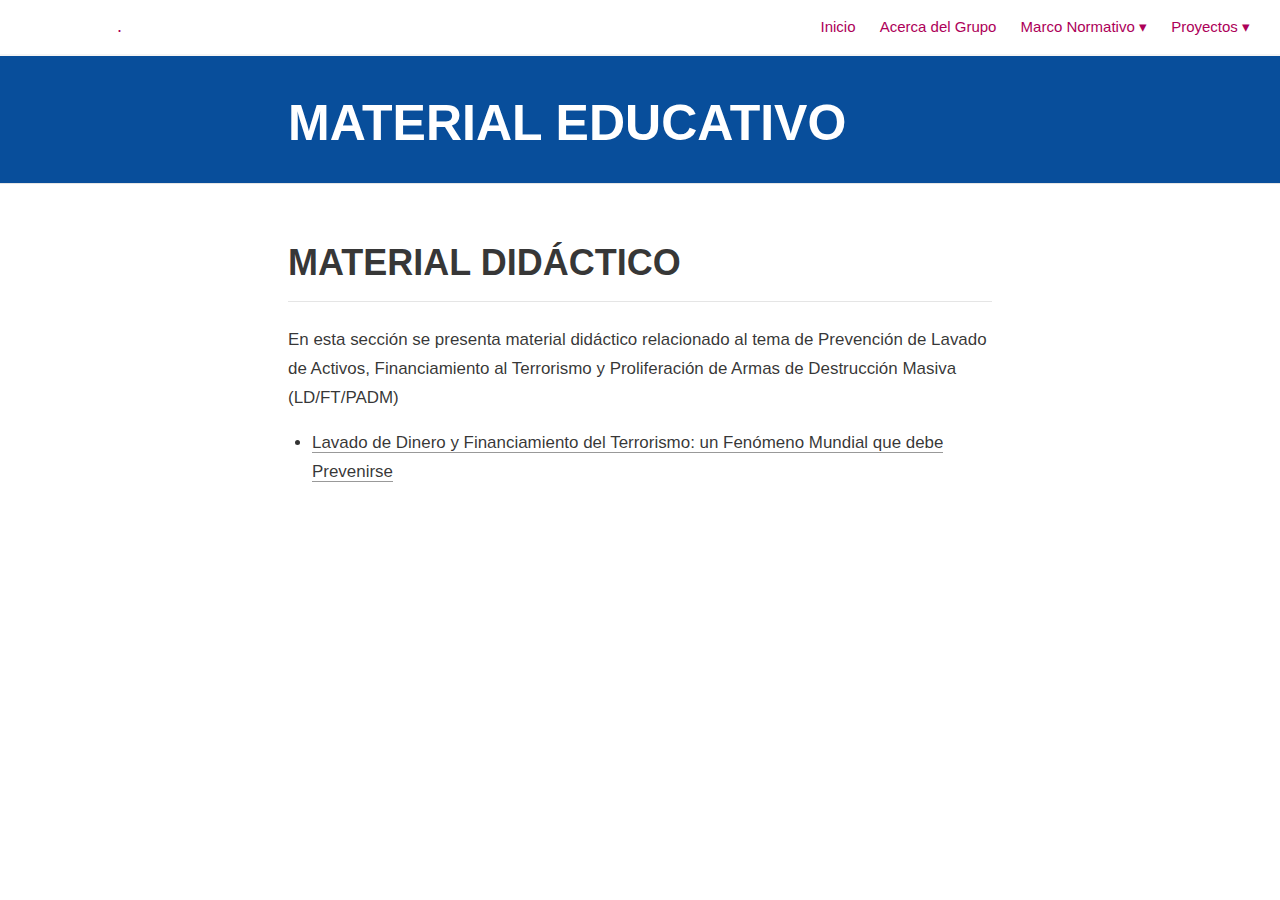
<file: docs/EDUCA.html>
<!DOCTYPE html>

<html xmlns="http://www.w3.org/1999/xhtml" lang="" xml:lang="">

<head>
  <meta charset="utf-8"/>
  <meta name="viewport" content="width=device-width, initial-scale=1"/>
  <meta http-equiv="X-UA-Compatible" content="IE=Edge,chrome=1"/>
  <meta name="generator" content="distill" />

  <style type="text/css">
  /* Hide doc at startup (prevent jankiness while JS renders/transforms) */
  body {
    visibility: hidden;
  }
  </style>

 <!--radix_placeholder_import_source-->
 <!--/radix_placeholder_import_source-->

<style type="text/css">code{white-space: pre;}</style>
<style type="text/css" data-origin="pandoc">
pre > code.sourceCode { white-space: pre; position: relative; }
pre > code.sourceCode > span { display: inline-block; line-height: 1.25; }
pre > code.sourceCode > span:empty { height: 1.2em; }
.sourceCode { overflow: visible; }
code.sourceCode > span { color: inherit; text-decoration: inherit; }
div.sourceCode { margin: 1em 0; }
pre.sourceCode { margin: 0; }
@media screen {
div.sourceCode { overflow: auto; }
}
@media print {
pre > code.sourceCode { white-space: pre-wrap; }
pre > code.sourceCode > span { text-indent: -5em; padding-left: 5em; }
}
pre.numberSource code
  { counter-reset: source-line 0; }
pre.numberSource code > span
  { position: relative; left: -4em; counter-increment: source-line; }
pre.numberSource code > span > a:first-child::before
  { content: counter(source-line);
    position: relative; left: -1em; text-align: right; vertical-align: baseline;
    border: none; display: inline-block;
    -webkit-touch-callout: none; -webkit-user-select: none;
    -khtml-user-select: none; -moz-user-select: none;
    -ms-user-select: none; user-select: none;
    padding: 0 4px; width: 4em;
    color: #aaaaaa;
  }
pre.numberSource { margin-left: 3em; border-left: 1px solid #aaaaaa;  padding-left: 4px; }
div.sourceCode
  {   }
@media screen {
pre > code.sourceCode > span > a:first-child::before { text-decoration: underline; }
}
code span.al { color: #ad0000; } /* Alert */
code span.an { color: #5e5e5e; } /* Annotation */
code span.at { color: #20794d; } /* Attribute */
code span.bn { color: #ad0000; } /* BaseN */
code span.bu { } /* BuiltIn */
code span.cf { color: #007ba5; } /* ControlFlow */
code span.ch { color: #20794d; } /* Char */
code span.cn { color: #8f5902; } /* Constant */
code span.co { color: #5e5e5e; } /* Comment */
code span.cv { color: #5e5e5e; font-style: italic; } /* CommentVar */
code span.do { color: #5e5e5e; font-style: italic; } /* Documentation */
code span.dt { color: #ad0000; } /* DataType */
code span.dv { color: #ad0000; } /* DecVal */
code span.er { color: #ad0000; } /* Error */
code span.ex { } /* Extension */
code span.fl { color: #ad0000; } /* Float */
code span.fu { color: #4758ab; } /* Function */
code span.im { } /* Import */
code span.in { color: #5e5e5e; } /* Information */
code span.kw { color: #007ba5; } /* Keyword */
code span.op { color: #5e5e5e; } /* Operator */
code span.ot { color: #007ba5; } /* Other */
code span.pp { color: #ad0000; } /* Preprocessor */
code span.sc { color: #20794d; } /* SpecialChar */
code span.ss { color: #20794d; } /* SpecialString */
code span.st { color: #20794d; } /* String */
code span.va { color: #111111; } /* Variable */
code span.vs { color: #20794d; } /* VerbatimString */
code span.wa { color: #5e5e5e; font-style: italic; } /* Warning */
</style>

  <!--radix_placeholder_meta_tags-->
  <title>.: MATERIAL EDUCATIVO</title>



  <!--  https://schema.org/Article -->
  <meta property="article:published" itemprop="datePublished" content="2022-02-23"/>
  <meta property="article:created" itemprop="dateCreated" content="2022-02-23"/>

  <!--  https://developers.facebook.com/docs/sharing/webmasters#markup -->
  <meta property="og:title" content=".: MATERIAL EDUCATIVO"/>
  <meta property="og:type" content="article"/>
  <meta property="og:locale" content="en_US"/>
  <meta property="og:site_name" content="."/>

  <!--  https://dev.twitter.com/cards/types/summary -->
  <meta property="twitter:card" content="summary"/>
  <meta property="twitter:title" content=".: MATERIAL EDUCATIVO"/>

  <!--/radix_placeholder_meta_tags-->
  <!--radix_placeholder_rmarkdown_metadata-->

  <script type="text/json" id="radix-rmarkdown-metadata">
  {"type":"list","attributes":{"names":{"type":"character","attributes":{},"value":["title","date","output"]}},"value":[{"type":"character","attributes":{},"value":["MATERIAL EDUCATIVO"]},{"type":"character","attributes":{},"value":["Atualizado al 2022-02-23"]},{"type":"character","attributes":{},"value":["distill::distill_article"]}]}
  </script>
  <!--/radix_placeholder_rmarkdown_metadata-->
  <!--radix_placeholder_navigation_in_header-->
  <meta name="distill:offset" content=""/>

  <script type="application/javascript">

    window.headroom_prevent_pin = false;

    window.document.addEventListener("DOMContentLoaded", function (event) {

      // initialize headroom for banner
      var header = $('header').get(0);
      var headerHeight = header.offsetHeight;
      var headroom = new Headroom(header, {
        tolerance: 5,
        onPin : function() {
          if (window.headroom_prevent_pin) {
            window.headroom_prevent_pin = false;
            headroom.unpin();
          }
        }
      });
      headroom.init();
      if(window.location.hash)
        headroom.unpin();
      $(header).addClass('headroom--transition');

      // offset scroll location for banner on hash change
      // (see: https://github.com/WickyNilliams/headroom.js/issues/38)
      window.addEventListener("hashchange", function(event) {
        window.scrollTo(0, window.pageYOffset - (headerHeight + 25));
      });

      // responsive menu
      $('.distill-site-header').each(function(i, val) {
        var topnav = $(this);
        var toggle = topnav.find('.nav-toggle');
        toggle.on('click', function() {
          topnav.toggleClass('responsive');
        });
      });

      // nav dropdowns
      $('.nav-dropbtn').click(function(e) {
        $(this).next('.nav-dropdown-content').toggleClass('nav-dropdown-active');
        $(this).parent().siblings('.nav-dropdown')
           .children('.nav-dropdown-content').removeClass('nav-dropdown-active');
      });
      $("body").click(function(e){
        $('.nav-dropdown-content').removeClass('nav-dropdown-active');
      });
      $(".nav-dropdown").click(function(e){
        e.stopPropagation();
      });
    });
  </script>

  <style type="text/css">

  /* Theme (user-documented overrideables for nav appearance) */

  .distill-site-nav {
    color: rgba(255, 255, 255, 0.8);
    background-color: #0F2E3D;
    font-size: 15px;
    font-weight: 300;
  }

  .distill-site-nav a {
    color: inherit;
    text-decoration: none;
  }

  .distill-site-nav a:hover {
    color: white;
  }

  @media print {
    .distill-site-nav {
      display: none;
    }
  }

  .distill-site-header {

  }

  .distill-site-footer {

  }


  /* Site Header */

  .distill-site-header {
    width: 100%;
    box-sizing: border-box;
    z-index: 3;
  }

  .distill-site-header .nav-left {
    display: inline-block;
    margin-left: 8px;
  }

  @media screen and (max-width: 768px) {
    .distill-site-header .nav-left {
      margin-left: 0;
    }
  }


  .distill-site-header .nav-right {
    float: right;
    margin-right: 8px;
  }

  .distill-site-header a,
  .distill-site-header .title {
    display: inline-block;
    text-align: center;
    padding: 14px 10px 14px 10px;
  }

  .distill-site-header .title {
    font-size: 18px;
    min-width: 150px;
  }

  .distill-site-header .logo {
    padding: 0;
  }

  .distill-site-header .logo img {
    display: none;
    max-height: 20px;
    width: auto;
    margin-bottom: -4px;
  }

  .distill-site-header .nav-image img {
    max-height: 18px;
    width: auto;
    display: inline-block;
    margin-bottom: -3px;
  }



  @media screen and (min-width: 1000px) {
    .distill-site-header .logo img {
      display: inline-block;
    }
    .distill-site-header .nav-left {
      margin-left: 20px;
    }
    .distill-site-header .nav-right {
      margin-right: 20px;
    }
    .distill-site-header .title {
      padding-left: 12px;
    }
  }


  .distill-site-header .nav-toggle {
    display: none;
  }

  .nav-dropdown {
    display: inline-block;
    position: relative;
  }

  .nav-dropdown .nav-dropbtn {
    border: none;
    outline: none;
    color: rgba(255, 255, 255, 0.8);
    padding: 16px 10px;
    background-color: transparent;
    font-family: inherit;
    font-size: inherit;
    font-weight: inherit;
    margin: 0;
    margin-top: 1px;
    z-index: 2;
  }

  .nav-dropdown-content {
    display: none;
    position: absolute;
    background-color: white;
    min-width: 200px;
    border: 1px solid rgba(0,0,0,0.15);
    border-radius: 4px;
    box-shadow: 0px 8px 16px 0px rgba(0,0,0,0.1);
    z-index: 1;
    margin-top: 2px;
    white-space: nowrap;
    padding-top: 4px;
    padding-bottom: 4px;
  }

  .nav-dropdown-content hr {
    margin-top: 4px;
    margin-bottom: 4px;
    border: none;
    border-bottom: 1px solid rgba(0, 0, 0, 0.1);
  }

  .nav-dropdown-active {
    display: block;
  }

  .nav-dropdown-content a, .nav-dropdown-content .nav-dropdown-header {
    color: black;
    padding: 6px 24px;
    text-decoration: none;
    display: block;
    text-align: left;
  }

  .nav-dropdown-content .nav-dropdown-header {
    display: block;
    padding: 5px 24px;
    padding-bottom: 0;
    text-transform: uppercase;
    font-size: 14px;
    color: #999999;
    white-space: nowrap;
  }

  .nav-dropdown:hover .nav-dropbtn {
    color: white;
  }

  .nav-dropdown-content a:hover {
    background-color: #ddd;
    color: black;
  }

  .nav-right .nav-dropdown-content {
    margin-left: -45%;
    right: 0;
  }

  @media screen and (max-width: 768px) {
    .distill-site-header a, .distill-site-header .nav-dropdown  {display: none;}
    .distill-site-header a.nav-toggle {
      float: right;
      display: block;
    }
    .distill-site-header .title {
      margin-left: 0;
    }
    .distill-site-header .nav-right {
      margin-right: 0;
    }
    .distill-site-header {
      overflow: hidden;
    }
    .nav-right .nav-dropdown-content {
      margin-left: 0;
    }
  }


  @media screen and (max-width: 768px) {
    .distill-site-header.responsive {position: relative; min-height: 500px; }
    .distill-site-header.responsive a.nav-toggle {
      position: absolute;
      right: 0;
      top: 0;
    }
    .distill-site-header.responsive a,
    .distill-site-header.responsive .nav-dropdown {
      display: block;
      text-align: left;
    }
    .distill-site-header.responsive .nav-left,
    .distill-site-header.responsive .nav-right {
      width: 100%;
    }
    .distill-site-header.responsive .nav-dropdown {float: none;}
    .distill-site-header.responsive .nav-dropdown-content {position: relative;}
    .distill-site-header.responsive .nav-dropdown .nav-dropbtn {
      display: block;
      width: 100%;
      text-align: left;
    }
  }

  /* Site Footer */

  .distill-site-footer {
    width: 100%;
    overflow: hidden;
    box-sizing: border-box;
    z-index: 3;
    margin-top: 30px;
    padding-top: 30px;
    padding-bottom: 30px;
    text-align: center;
  }

  /* Headroom */

  d-title {
    padding-top: 6rem;
  }

  @media print {
    d-title {
      padding-top: 4rem;
    }
  }

  .headroom {
    z-index: 1000;
    position: fixed;
    top: 0;
    left: 0;
    right: 0;
  }

  .headroom--transition {
    transition: all .4s ease-in-out;
  }

  .headroom--unpinned {
    top: -100px;
  }

  .headroom--pinned {
    top: 0;
  }

  /* adjust viewport for navbar height */
  /* helps vertically center bootstrap (non-distill) content */
  .min-vh-100 {
    min-height: calc(100vh - 100px) !important;
  }

  </style>

  <script src="site_libs/jquery-1.11.3/jquery.min.js"></script>
  <link href="site_libs/font-awesome-5.1.0/css/all.css" rel="stylesheet"/>
  <link href="site_libs/font-awesome-5.1.0/css/v4-shims.css" rel="stylesheet"/>
  <script src="site_libs/headroom-0.9.4/headroom.min.js"></script>
  <script src="site_libs/autocomplete-0.37.1/autocomplete.min.js"></script>
  <script src="site_libs/fuse-6.4.1/fuse.min.js"></script>

  <script type="application/javascript">

  function getMeta(metaName) {
    var metas = document.getElementsByTagName('meta');
    for (let i = 0; i < metas.length; i++) {
      if (metas[i].getAttribute('name') === metaName) {
        return metas[i].getAttribute('content');
      }
    }
    return '';
  }

  function offsetURL(url) {
    var offset = getMeta('distill:offset');
    return offset ? offset + '/' + url : url;
  }

  function createFuseIndex() {

    // create fuse index
    var options = {
      keys: [
        { name: 'title', weight: 20 },
        { name: 'categories', weight: 15 },
        { name: 'description', weight: 10 },
        { name: 'contents', weight: 5 },
      ],
      ignoreLocation: true,
      threshold: 0
    };
    var fuse = new window.Fuse([], options);

    // fetch the main search.json
    return fetch(offsetURL('search.json'))
      .then(function(response) {
        if (response.status == 200) {
          return response.json().then(function(json) {
            // index main articles
            json.articles.forEach(function(article) {
              fuse.add(article);
            });
            // download collections and index their articles
            return Promise.all(json.collections.map(function(collection) {
              return fetch(offsetURL(collection)).then(function(response) {
                if (response.status === 200) {
                  return response.json().then(function(articles) {
                    articles.forEach(function(article) {
                      fuse.add(article);
                    });
                  })
                } else {
                  return Promise.reject(
                    new Error('Unexpected status from search index request: ' +
                              response.status)
                  );
                }
              });
            })).then(function() {
              return fuse;
            });
          });

        } else {
          return Promise.reject(
            new Error('Unexpected status from search index request: ' +
                        response.status)
          );
        }
      });
  }

  window.document.addEventListener("DOMContentLoaded", function (event) {

    // get search element (bail if we don't have one)
    var searchEl = window.document.getElementById('distill-search');
    if (!searchEl)
      return;

    createFuseIndex()
      .then(function(fuse) {

        // make search box visible
        searchEl.classList.remove('hidden');

        // initialize autocomplete
        var options = {
          autoselect: true,
          hint: false,
          minLength: 2,
        };
        window.autocomplete(searchEl, options, [{
          source: function(query, callback) {
            const searchOptions = {
              isCaseSensitive: false,
              shouldSort: true,
              minMatchCharLength: 2,
              limit: 10,
            };
            var results = fuse.search(query, searchOptions);
            callback(results
              .map(function(result) { return result.item; })
            );
          },
          templates: {
            suggestion: function(suggestion) {
              var img = suggestion.preview && Object.keys(suggestion.preview).length > 0
                ? `<img src="${offsetURL(suggestion.preview)}"</img>`
                : '';
              var html = `
                <div class="search-item">
                  <h3>${suggestion.title}</h3>
                  <div class="search-item-description">
                    ${suggestion.description || ''}
                  </div>
                  <div class="search-item-preview">
                    ${img}
                  </div>
                </div>
              `;
              return html;
            }
          }
        }]).on('autocomplete:selected', function(event, suggestion) {
          window.location.href = offsetURL(suggestion.path);
        });
        // remove inline display style on autocompleter (we want to
        // manage responsive display via css)
        $('.algolia-autocomplete').css("display", "");
      })
      .catch(function(error) {
        console.log(error);
      });

  });

  </script>

  <style type="text/css">

  .nav-search {
    font-size: x-small;
  }

  /* Algolioa Autocomplete */

  .algolia-autocomplete {
    display: inline-block;
    margin-left: 10px;
    vertical-align: sub;
    background-color: white;
    color: black;
    padding: 6px;
    padding-top: 8px;
    padding-bottom: 0;
    border-radius: 6px;
    border: 1px #0F2E3D solid;
    width: 180px;
  }


  @media screen and (max-width: 768px) {
    .distill-site-nav .algolia-autocomplete {
      display: none;
      visibility: hidden;
    }
    .distill-site-nav.responsive .algolia-autocomplete {
      display: inline-block;
      visibility: visible;
    }
    .distill-site-nav.responsive .algolia-autocomplete .aa-dropdown-menu {
      margin-left: 0;
      width: 400px;
      max-height: 400px;
    }
  }

  .algolia-autocomplete .aa-input, .algolia-autocomplete .aa-hint {
    width: 90%;
    outline: none;
    border: none;
  }

  .algolia-autocomplete .aa-hint {
    color: #999;
  }
  .algolia-autocomplete .aa-dropdown-menu {
    width: 550px;
    max-height: 70vh;
    overflow-x: visible;
    overflow-y: scroll;
    padding: 5px;
    margin-top: 3px;
    margin-left: -150px;
    background-color: #fff;
    border-radius: 5px;
    border: 1px solid #999;
    border-top: none;
  }

  .algolia-autocomplete .aa-dropdown-menu .aa-suggestion {
    cursor: pointer;
    padding: 5px 4px;
    border-bottom: 1px solid #eee;
  }

  .algolia-autocomplete .aa-dropdown-menu .aa-suggestion:last-of-type {
    border-bottom: none;
    margin-bottom: 2px;
  }

  .algolia-autocomplete .aa-dropdown-menu .aa-suggestion .search-item {
    overflow: hidden;
    font-size: 0.8em;
    line-height: 1.4em;
  }

  .algolia-autocomplete .aa-dropdown-menu .aa-suggestion .search-item h3 {
    font-size: 1rem;
    margin-block-start: 0;
    margin-block-end: 5px;
  }

  .algolia-autocomplete .aa-dropdown-menu .aa-suggestion .search-item-description {
    display: inline-block;
    overflow: hidden;
    height: 2.8em;
    width: 80%;
    margin-right: 4%;
  }

  .algolia-autocomplete .aa-dropdown-menu .aa-suggestion .search-item-preview {
    display: inline-block;
    width: 15%;
  }

  .algolia-autocomplete .aa-dropdown-menu .aa-suggestion .search-item-preview img {
    height: 3em;
    width: auto;
    display: none;
  }

  .algolia-autocomplete .aa-dropdown-menu .aa-suggestion .search-item-preview img[src] {
    display: initial;
  }

  .algolia-autocomplete .aa-dropdown-menu .aa-suggestion.aa-cursor {
    background-color: #eee;
  }
  .algolia-autocomplete .aa-dropdown-menu .aa-suggestion em {
    font-weight: bold;
    font-style: normal;
  }

  </style>


  <!--/radix_placeholder_navigation_in_header-->
  <!--radix_placeholder_distill-->

  <style type="text/css">

  body {
    background-color: white;
  }

  .pandoc-table {
    width: 100%;
  }

  .pandoc-table>caption {
    margin-bottom: 10px;
  }

  .pandoc-table th:not([align]) {
    text-align: left;
  }

  .pagedtable-footer {
    font-size: 15px;
  }

  d-byline .byline {
    grid-template-columns: 2fr 2fr;
  }

  d-byline .byline h3 {
    margin-block-start: 1.5em;
  }

  d-byline .byline .authors-affiliations h3 {
    margin-block-start: 0.5em;
  }

  .authors-affiliations .orcid-id {
    width: 16px;
    height:16px;
    margin-left: 4px;
    margin-right: 4px;
    vertical-align: middle;
    padding-bottom: 2px;
  }

  d-title .dt-tags {
    margin-top: 1em;
    grid-column: text;
  }

  .dt-tags .dt-tag {
    text-decoration: none;
    display: inline-block;
    color: rgba(0,0,0,0.6);
    padding: 0em 0.4em;
    margin-right: 0.5em;
    margin-bottom: 0.4em;
    font-size: 70%;
    border: 1px solid rgba(0,0,0,0.2);
    border-radius: 3px;
    text-transform: uppercase;
    font-weight: 500;
  }

  d-article table.gt_table td,
  d-article table.gt_table th {
    border-bottom: none;
  }

  .html-widget {
    margin-bottom: 2.0em;
  }

  .l-screen-inset {
    padding-right: 16px;
  }

  .l-screen .caption {
    margin-left: 10px;
  }

  .shaded {
    background: rgb(247, 247, 247);
    padding-top: 20px;
    padding-bottom: 20px;
    border-top: 1px solid rgba(0, 0, 0, 0.1);
    border-bottom: 1px solid rgba(0, 0, 0, 0.1);
  }

  .shaded .html-widget {
    margin-bottom: 0;
    border: 1px solid rgba(0, 0, 0, 0.1);
  }

  .shaded .shaded-content {
    background: white;
  }

  .text-output {
    margin-top: 0;
    line-height: 1.5em;
  }

  .hidden {
    display: none !important;
  }

  d-article {
    padding-top: 2.5rem;
    padding-bottom: 30px;
  }

  d-appendix {
    padding-top: 30px;
  }

  d-article>p>img {
    width: 100%;
  }

  d-article h2 {
    margin: 1rem 0 1.5rem 0;
  }

  d-article h3 {
    margin-top: 1.5rem;
  }

  d-article iframe {
    border: 1px solid rgba(0, 0, 0, 0.1);
    margin-bottom: 2.0em;
    width: 100%;
  }

  /* Tweak code blocks */

  d-article div.sourceCode code,
  d-article pre code {
    font-family: Consolas, Monaco, 'Andale Mono', 'Ubuntu Mono', monospace;
  }

  d-article pre,
  d-article div.sourceCode,
  d-article div.sourceCode pre {
    overflow: auto;
  }

  d-article div.sourceCode {
    background-color: white;
  }

  d-article div.sourceCode pre {
    padding-left: 10px;
    font-size: 12px;
    border-left: 2px solid rgba(0,0,0,0.1);
  }

  d-article pre {
    font-size: 12px;
    color: black;
    background: none;
    margin-top: 0;
    text-align: left;
    white-space: pre;
    word-spacing: normal;
    word-break: normal;
    word-wrap: normal;
    line-height: 1.5;

    -moz-tab-size: 4;
    -o-tab-size: 4;
    tab-size: 4;

    -webkit-hyphens: none;
    -moz-hyphens: none;
    -ms-hyphens: none;
    hyphens: none;
  }

  d-article pre a {
    border-bottom: none;
  }

  d-article pre a:hover {
    border-bottom: none;
    text-decoration: underline;
  }

  d-article details {
    grid-column: text;
    margin-bottom: 0.8em;
  }

  @media(min-width: 768px) {

  d-article pre,
  d-article div.sourceCode,
  d-article div.sourceCode pre {
    overflow: visible !important;
  }

  d-article div.sourceCode pre {
    padding-left: 18px;
    font-size: 14px;
  }

  d-article pre {
    font-size: 14px;
  }

  }

  figure img.external {
    background: white;
    border: 1px solid rgba(0, 0, 0, 0.1);
    box-shadow: 0 1px 8px rgba(0, 0, 0, 0.1);
    padding: 18px;
    box-sizing: border-box;
  }

  /* CSS for d-contents */

  .d-contents {
    grid-column: text;
    color: rgba(0,0,0,0.8);
    font-size: 0.9em;
    padding-bottom: 1em;
    margin-bottom: 1em;
    padding-bottom: 0.5em;
    margin-bottom: 1em;
    padding-left: 0.25em;
    justify-self: start;
  }

  @media(min-width: 1000px) {
    .d-contents.d-contents-float {
      height: 0;
      grid-column-start: 1;
      grid-column-end: 4;
      justify-self: center;
      padding-right: 3em;
      padding-left: 2em;
    }
  }

  .d-contents nav h3 {
    font-size: 18px;
    margin-top: 0;
    margin-bottom: 1em;
  }

  .d-contents li {
    list-style-type: none
  }

  .d-contents nav > ul {
    padding-left: 0;
  }

  .d-contents ul {
    padding-left: 1em
  }

  .d-contents nav ul li {
    margin-top: 0.6em;
    margin-bottom: 0.2em;
  }

  .d-contents nav a {
    font-size: 13px;
    border-bottom: none;
    text-decoration: none
    color: rgba(0, 0, 0, 0.8);
  }

  .d-contents nav a:hover {
    text-decoration: underline solid rgba(0, 0, 0, 0.6)
  }

  .d-contents nav > ul > li > a {
    font-weight: 600;
  }

  .d-contents nav > ul > li > ul {
    font-weight: inherit;
  }

  .d-contents nav > ul > li > ul > li {
    margin-top: 0.2em;
  }


  .d-contents nav ul {
    margin-top: 0;
    margin-bottom: 0.25em;
  }

  .d-article-with-toc h2:nth-child(2) {
    margin-top: 0;
  }


  /* Figure */

  .figure {
    position: relative;
    margin-bottom: 2.5em;
    margin-top: 1.5em;
  }

  .figure img {
    width: 100%;
  }

  .figure .caption {
    color: rgba(0, 0, 0, 0.6);
    font-size: 12px;
    line-height: 1.5em;
  }

  .figure img.external {
    background: white;
    border: 1px solid rgba(0, 0, 0, 0.1);
    box-shadow: 0 1px 8px rgba(0, 0, 0, 0.1);
    padding: 18px;
    box-sizing: border-box;
  }

  .figure .caption a {
    color: rgba(0, 0, 0, 0.6);
  }

  .figure .caption b,
  .figure .caption strong, {
    font-weight: 600;
    color: rgba(0, 0, 0, 1.0);
  }

  /* Citations */

  d-article .citation {
    color: inherit;
    cursor: inherit;
  }

  div.hanging-indent{
    margin-left: 1em; text-indent: -1em;
  }

  /* Citation hover box */

  .tippy-box[data-theme~=light-border] {
    background-color: rgba(250, 250, 250, 0.95);
  }

  .tippy-content > p {
    margin-bottom: 0;
    padding: 2px;
  }


  /* Tweak 1000px media break to show more text */

  @media(min-width: 1000px) {
    .base-grid,
    distill-header,
    d-title,
    d-abstract,
    d-article,
    d-appendix,
    distill-appendix,
    d-byline,
    d-footnote-list,
    d-citation-list,
    distill-footer {
      grid-template-columns: [screen-start] 1fr [page-start kicker-start] 80px [middle-start] 50px [text-start kicker-end] 65px 65px 65px 65px 65px 65px 65px 65px [text-end gutter-start] 65px [middle-end] 65px [page-end gutter-end] 1fr [screen-end];
      grid-column-gap: 16px;
    }

    .grid {
      grid-column-gap: 16px;
    }

    d-article {
      font-size: 1.06rem;
      line-height: 1.7em;
    }
    figure .caption, .figure .caption, figure figcaption {
      font-size: 13px;
    }
  }

  @media(min-width: 1180px) {
    .base-grid,
    distill-header,
    d-title,
    d-abstract,
    d-article,
    d-appendix,
    distill-appendix,
    d-byline,
    d-footnote-list,
    d-citation-list,
    distill-footer {
      grid-template-columns: [screen-start] 1fr [page-start kicker-start] 60px [middle-start] 60px [text-start kicker-end] 60px 60px 60px 60px 60px 60px 60px 60px [text-end gutter-start] 60px [middle-end] 60px [page-end gutter-end] 1fr [screen-end];
      grid-column-gap: 32px;
    }

    .grid {
      grid-column-gap: 32px;
    }
  }


  /* Get the citation styles for the appendix (not auto-injected on render since
     we do our own rendering of the citation appendix) */

  d-appendix .citation-appendix,
  .d-appendix .citation-appendix {
    font-size: 11px;
    line-height: 15px;
    border-left: 1px solid rgba(0, 0, 0, 0.1);
    padding-left: 18px;
    border: 1px solid rgba(0,0,0,0.1);
    background: rgba(0, 0, 0, 0.02);
    padding: 10px 18px;
    border-radius: 3px;
    color: rgba(150, 150, 150, 1);
    overflow: hidden;
    margin-top: -12px;
    white-space: pre-wrap;
    word-wrap: break-word;
  }

  /* Include appendix styles here so they can be overridden */

  d-appendix {
    contain: layout style;
    font-size: 0.8em;
    line-height: 1.7em;
    margin-top: 60px;
    margin-bottom: 0;
    border-top: 1px solid rgba(0, 0, 0, 0.1);
    color: rgba(0,0,0,0.5);
    padding-top: 60px;
    padding-bottom: 48px;
  }

  d-appendix h3 {
    grid-column: page-start / text-start;
    font-size: 15px;
    font-weight: 500;
    margin-top: 1em;
    margin-bottom: 0;
    color: rgba(0,0,0,0.65);
  }

  d-appendix h3 + * {
    margin-top: 1em;
  }

  d-appendix ol {
    padding: 0 0 0 15px;
  }

  @media (min-width: 768px) {
    d-appendix ol {
      padding: 0 0 0 30px;
      margin-left: -30px;
    }
  }

  d-appendix li {
    margin-bottom: 1em;
  }

  d-appendix a {
    color: rgba(0, 0, 0, 0.6);
  }

  d-appendix > * {
    grid-column: text;
  }

  d-appendix > d-footnote-list,
  d-appendix > d-citation-list,
  d-appendix > distill-appendix {
    grid-column: screen;
  }

  /* Include footnote styles here so they can be overridden */

  d-footnote-list {
    contain: layout style;
  }

  d-footnote-list > * {
    grid-column: text;
  }

  d-footnote-list a.footnote-backlink {
    color: rgba(0,0,0,0.3);
    padding-left: 0.5em;
  }



  /* Anchor.js */

  .anchorjs-link {
    /*transition: all .25s linear; */
    text-decoration: none;
    border-bottom: none;
  }
  *:hover > .anchorjs-link {
    margin-left: -1.125em !important;
    text-decoration: none;
    border-bottom: none;
  }

  /* Social footer */

  .social_footer {
    margin-top: 30px;
    margin-bottom: 0;
    color: rgba(0,0,0,0.67);
  }

  .disqus-comments {
    margin-right: 30px;
  }

  .disqus-comment-count {
    border-bottom: 1px solid rgba(0, 0, 0, 0.4);
    cursor: pointer;
  }

  #disqus_thread {
    margin-top: 30px;
  }

  .article-sharing a {
    border-bottom: none;
    margin-right: 8px;
  }

  .article-sharing a:hover {
    border-bottom: none;
  }

  .sidebar-section.subscribe {
    font-size: 12px;
    line-height: 1.6em;
  }

  .subscribe p {
    margin-bottom: 0.5em;
  }


  .article-footer .subscribe {
    font-size: 15px;
    margin-top: 45px;
  }


  .sidebar-section.custom {
    font-size: 12px;
    line-height: 1.6em;
  }

  .custom p {
    margin-bottom: 0.5em;
  }

  /* Styles for listing layout (hide title) */
  .layout-listing d-title, .layout-listing .d-title {
    display: none;
  }

  /* Styles for posts lists (not auto-injected) */


  .posts-with-sidebar {
    padding-left: 45px;
    padding-right: 45px;
  }

  .posts-list .description h2,
  .posts-list .description p {
    font-family: -apple-system, BlinkMacSystemFont, "Segoe UI", Roboto, Oxygen, Ubuntu, Cantarell, "Fira Sans", "Droid Sans", "Helvetica Neue", Arial, sans-serif;
  }

  .posts-list .description h2 {
    font-weight: 700;
    border-bottom: none;
    padding-bottom: 0;
  }

  .posts-list h2.post-tag {
    border-bottom: 1px solid rgba(0, 0, 0, 0.2);
    padding-bottom: 12px;
  }
  .posts-list {
    margin-top: 60px;
    margin-bottom: 24px;
  }

  .posts-list .post-preview {
    text-decoration: none;
    overflow: hidden;
    display: block;
    border-bottom: 1px solid rgba(0, 0, 0, 0.1);
    padding: 24px 0;
  }

  .post-preview-last {
    border-bottom: none !important;
  }

  .posts-list .posts-list-caption {
    grid-column: screen;
    font-weight: 400;
  }

  .posts-list .post-preview h2 {
    margin: 0 0 6px 0;
    line-height: 1.2em;
    font-style: normal;
    font-size: 24px;
  }

  .posts-list .post-preview p {
    margin: 0 0 12px 0;
    line-height: 1.4em;
    font-size: 16px;
  }

  .posts-list .post-preview .thumbnail {
    box-sizing: border-box;
    margin-bottom: 24px;
    position: relative;
    max-width: 500px;
  }
  .posts-list .post-preview img {
    width: 100%;
    display: block;
  }

  .posts-list .metadata {
    font-size: 12px;
    line-height: 1.4em;
    margin-bottom: 18px;
  }

  .posts-list .metadata > * {
    display: inline-block;
  }

  .posts-list .metadata .publishedDate {
    margin-right: 2em;
  }

  .posts-list .metadata .dt-authors {
    display: block;
    margin-top: 0.3em;
    margin-right: 2em;
  }

  .posts-list .dt-tags {
    display: block;
    line-height: 1em;
  }

  .posts-list .dt-tags .dt-tag {
    display: inline-block;
    color: rgba(0,0,0,0.6);
    padding: 0.3em 0.4em;
    margin-right: 0.2em;
    margin-bottom: 0.4em;
    font-size: 60%;
    border: 1px solid rgba(0,0,0,0.2);
    border-radius: 3px;
    text-transform: uppercase;
    font-weight: 500;
  }

  .posts-list img {
    opacity: 1;
  }

  .posts-list img[data-src] {
    opacity: 0;
  }

  .posts-more {
    clear: both;
  }


  .posts-sidebar {
    font-size: 16px;
  }

  .posts-sidebar h3 {
    font-size: 16px;
    margin-top: 0;
    margin-bottom: 0.5em;
    font-weight: 400;
    text-transform: uppercase;
  }

  .sidebar-section {
    margin-bottom: 30px;
  }

  .categories ul {
    list-style-type: none;
    margin: 0;
    padding: 0;
  }

  .categories li {
    color: rgba(0, 0, 0, 0.8);
    margin-bottom: 0;
  }

  .categories li>a {
    border-bottom: none;
  }

  .categories li>a:hover {
    border-bottom: 1px solid rgba(0, 0, 0, 0.4);
  }

  .categories .active {
    font-weight: 600;
  }

  .categories .category-count {
    color: rgba(0, 0, 0, 0.4);
  }


  @media(min-width: 768px) {
    .posts-list .post-preview h2 {
      font-size: 26px;
    }
    .posts-list .post-preview .thumbnail {
      float: right;
      width: 30%;
      margin-bottom: 0;
    }
    .posts-list .post-preview .description {
      float: left;
      width: 45%;
    }
    .posts-list .post-preview .metadata {
      float: left;
      width: 20%;
      margin-top: 8px;
    }
    .posts-list .post-preview p {
      margin: 0 0 12px 0;
      line-height: 1.5em;
      font-size: 16px;
    }
    .posts-with-sidebar .posts-list {
      float: left;
      width: 75%;
    }
    .posts-with-sidebar .posts-sidebar {
      float: right;
      width: 20%;
      margin-top: 60px;
      padding-top: 24px;
      padding-bottom: 24px;
    }
  }


  /* Improve display for browsers without grid (IE/Edge <= 15) */

  .downlevel {
    line-height: 1.6em;
    font-family: -apple-system, BlinkMacSystemFont, "Segoe UI", Roboto, Oxygen, Ubuntu, Cantarell, "Fira Sans", "Droid Sans", "Helvetica Neue", Arial, sans-serif;
    margin: 0;
  }

  .downlevel .d-title {
    padding-top: 6rem;
    padding-bottom: 1.5rem;
  }

  .downlevel .d-title h1 {
    font-size: 50px;
    font-weight: 700;
    line-height: 1.1em;
    margin: 0 0 0.5rem;
  }

  .downlevel .d-title p {
    font-weight: 300;
    font-size: 1.2rem;
    line-height: 1.55em;
    margin-top: 0;
  }

  .downlevel .d-byline {
    padding-top: 0.8em;
    padding-bottom: 0.8em;
    font-size: 0.8rem;
    line-height: 1.8em;
  }

  .downlevel .section-separator {
    border: none;
    border-top: 1px solid rgba(0, 0, 0, 0.1);
  }

  .downlevel .d-article {
    font-size: 1.06rem;
    line-height: 1.7em;
    padding-top: 1rem;
    padding-bottom: 2rem;
  }


  .downlevel .d-appendix {
    padding-left: 0;
    padding-right: 0;
    max-width: none;
    font-size: 0.8em;
    line-height: 1.7em;
    margin-bottom: 0;
    color: rgba(0,0,0,0.5);
    padding-top: 40px;
    padding-bottom: 48px;
  }

  .downlevel .footnotes ol {
    padding-left: 13px;
  }

  .downlevel .base-grid,
  .downlevel .distill-header,
  .downlevel .d-title,
  .downlevel .d-abstract,
  .downlevel .d-article,
  .downlevel .d-appendix,
  .downlevel .distill-appendix,
  .downlevel .d-byline,
  .downlevel .d-footnote-list,
  .downlevel .d-citation-list,
  .downlevel .distill-footer,
  .downlevel .appendix-bottom,
  .downlevel .posts-container {
    padding-left: 40px;
    padding-right: 40px;
  }

  @media(min-width: 768px) {
    .downlevel .base-grid,
    .downlevel .distill-header,
    .downlevel .d-title,
    .downlevel .d-abstract,
    .downlevel .d-article,
    .downlevel .d-appendix,
    .downlevel .distill-appendix,
    .downlevel .d-byline,
    .downlevel .d-footnote-list,
    .downlevel .d-citation-list,
    .downlevel .distill-footer,
    .downlevel .appendix-bottom,
    .downlevel .posts-container {
    padding-left: 150px;
    padding-right: 150px;
    max-width: 900px;
  }
  }

  .downlevel pre code {
    display: block;
    border-left: 2px solid rgba(0, 0, 0, .1);
    padding: 0 0 0 20px;
    font-size: 14px;
  }

  .downlevel code, .downlevel pre {
    color: black;
    background: none;
    font-family: Consolas, Monaco, 'Andale Mono', 'Ubuntu Mono', monospace;
    text-align: left;
    white-space: pre;
    word-spacing: normal;
    word-break: normal;
    word-wrap: normal;
    line-height: 1.5;

    -moz-tab-size: 4;
    -o-tab-size: 4;
    tab-size: 4;

    -webkit-hyphens: none;
    -moz-hyphens: none;
    -ms-hyphens: none;
    hyphens: none;
  }

  .downlevel .posts-list .post-preview {
    color: inherit;
  }



  </style>

  <script type="application/javascript">

  function is_downlevel_browser() {
    if (bowser.isUnsupportedBrowser({ msie: "12", msedge: "16"},
                                   window.navigator.userAgent)) {
      return true;
    } else {
      return window.load_distill_framework === undefined;
    }
  }

  // show body when load is complete
  function on_load_complete() {

    // add anchors
    if (window.anchors) {
      window.anchors.options.placement = 'left';
      window.anchors.add('d-article > h2, d-article > h3, d-article > h4, d-article > h5');
    }


    // set body to visible
    document.body.style.visibility = 'visible';

    // force redraw for leaflet widgets
    if (window.HTMLWidgets) {
      var maps = window.HTMLWidgets.findAll(".leaflet");
      $.each(maps, function(i, el) {
        var map = this.getMap();
        map.invalidateSize();
        map.eachLayer(function(layer) {
          if (layer instanceof L.TileLayer)
            layer.redraw();
        });
      });
    }

    // trigger 'shown' so htmlwidgets resize
    $('d-article').trigger('shown');
  }

  function init_distill() {

    init_common();

    // create front matter
    var front_matter = $('<d-front-matter></d-front-matter>');
    $('#distill-front-matter').wrap(front_matter);

    // create d-title
    $('.d-title').changeElementType('d-title');

    // create d-byline
    var byline = $('<d-byline></d-byline>');
    $('.d-byline').replaceWith(byline);

    // create d-article
    var article = $('<d-article></d-article>');
    $('.d-article').wrap(article).children().unwrap();

    // move posts container into article
    $('.posts-container').appendTo($('d-article'));

    // create d-appendix
    $('.d-appendix').changeElementType('d-appendix');

    // flag indicating that we have appendix items
    var appendix = $('.appendix-bottom').children('h3').length > 0;

    // replace footnotes with <d-footnote>
    $('.footnote-ref').each(function(i, val) {
      appendix = true;
      var href = $(this).attr('href');
      var id = href.replace('#', '');
      var fn = $('#' + id);
      var fn_p = $('#' + id + '>p');
      fn_p.find('.footnote-back').remove();
      var text = fn_p.html();
      var dtfn = $('<d-footnote></d-footnote>');
      dtfn.html(text);
      $(this).replaceWith(dtfn);
    });
    // remove footnotes
    $('.footnotes').remove();

    // move refs into #references-listing
    $('#references-listing').replaceWith($('#refs'));

    $('h1.appendix, h2.appendix').each(function(i, val) {
      $(this).changeElementType('h3');
    });
    $('h3.appendix').each(function(i, val) {
      var id = $(this).attr('id');
      $('.d-contents a[href="#' + id + '"]').parent().remove();
      appendix = true;
      $(this).nextUntil($('h1, h2, h3')).addBack().appendTo($('d-appendix'));
    });

    // show d-appendix if we have appendix content
    $("d-appendix").css('display', appendix ? 'grid' : 'none');

    // localize layout chunks to just output
    $('.layout-chunk').each(function(i, val) {

      // capture layout
      var layout = $(this).attr('data-layout');

      // apply layout to markdown level block elements
      var elements = $(this).children().not('details, div.sourceCode, pre, script');
      elements.each(function(i, el) {
        var layout_div = $('<div class="' + layout + '"></div>');
        if (layout_div.hasClass('shaded')) {
          var shaded_content = $('<div class="shaded-content"></div>');
          $(this).wrap(shaded_content);
          $(this).parent().wrap(layout_div);
        } else {
          $(this).wrap(layout_div);
        }
      });


      // unwrap the layout-chunk div
      $(this).children().unwrap();
    });

    // remove code block used to force  highlighting css
    $('.distill-force-highlighting-css').parent().remove();

    // remove empty line numbers inserted by pandoc when using a
    // custom syntax highlighting theme
    $('code.sourceCode a:empty').remove();

    // load distill framework
    load_distill_framework();

    // wait for window.distillRunlevel == 4 to do post processing
    function distill_post_process() {

      if (!window.distillRunlevel || window.distillRunlevel < 4)
        return;

      // hide author/affiliations entirely if we have no authors
      var front_matter = JSON.parse($("#distill-front-matter").html());
      var have_authors = front_matter.authors && front_matter.authors.length > 0;
      if (!have_authors)
        $('d-byline').addClass('hidden');

      // article with toc class
      $('.d-contents').parent().addClass('d-article-with-toc');

      // strip links that point to #
      $('.authors-affiliations').find('a[href="#"]').removeAttr('href');

      // add orcid ids
      $('.authors-affiliations').find('.author').each(function(i, el) {
        var orcid_id = front_matter.authors[i].orcidID;
        if (orcid_id) {
          var a = $('<a></a>');
          a.attr('href', 'https://orcid.org/' + orcid_id);
          var img = $('<img></img>');
          img.addClass('orcid-id');
          img.attr('alt', 'ORCID ID');
          img.attr('src','[data-uri]');
          a.append(img);
          $(this).append(a);
        }
      });

      // hide elements of author/affiliations grid that have no value
      function hide_byline_column(caption) {
        $('d-byline').find('h3:contains("' + caption + '")').parent().css('visibility', 'hidden');
      }

      // affiliations
      var have_affiliations = false;
      for (var i = 0; i<front_matter.authors.length; ++i) {
        var author = front_matter.authors[i];
        if (author.affiliation !== "&nbsp;") {
          have_affiliations = true;
          break;
        }
      }
      if (!have_affiliations)
        $('d-byline').find('h3:contains("Affiliations")').css('visibility', 'hidden');

      // published date
      if (!front_matter.publishedDate)
        hide_byline_column("Published");

      // document object identifier
      var doi = $('d-byline').find('h3:contains("DOI")');
      var doi_p = doi.next().empty();
      if (!front_matter.doi) {
        // if we have a citation and valid citationText then link to that
        if ($('#citation').length > 0 && front_matter.citationText) {
          doi.html('Citation');
          $('<a href="#citation"></a>')
            .text(front_matter.citationText)
            .appendTo(doi_p);
        } else {
          hide_byline_column("DOI");
        }
      } else {
        $('<a></a>')
           .attr('href', "https://doi.org/" + front_matter.doi)
           .html(front_matter.doi)
           .appendTo(doi_p);
      }

       // change plural form of authors/affiliations
      if (front_matter.authors.length === 1) {
        var grid = $('.authors-affiliations');
        grid.children('h3:contains("Authors")').text('Author');
        grid.children('h3:contains("Affiliations")').text('Affiliation');
      }

      // remove d-appendix and d-footnote-list local styles
      $('d-appendix > style:first-child').remove();
      $('d-footnote-list > style:first-child').remove();

      // move appendix-bottom entries to the bottom
      $('.appendix-bottom').appendTo('d-appendix').children().unwrap();
      $('.appendix-bottom').remove();

      // hoverable references
      $('span.citation[data-cites]').each(function() {
        var refHtml = $('#ref-' + $(this).attr('data-cites')).html();
        window.tippy(this, {
          allowHTML: true,
          content: refHtml,
          maxWidth: 500,
          interactive: true,
          interactiveBorder: 10,
          theme: 'light-border',
          placement: 'bottom-start'
        });
      });

      // clear polling timer
      clearInterval(tid);

      // show body now that everything is ready
      on_load_complete();
    }

    var tid = setInterval(distill_post_process, 50);
    distill_post_process();

  }

  function init_downlevel() {

    init_common();

     // insert hr after d-title
    $('.d-title').after($('<hr class="section-separator"/>'));

    // check if we have authors
    var front_matter = JSON.parse($("#distill-front-matter").html());
    var have_authors = front_matter.authors && front_matter.authors.length > 0;

    // manage byline/border
    if (!have_authors)
      $('.d-byline').remove();
    $('.d-byline').after($('<hr class="section-separator"/>'));
    $('.d-byline a').remove();

    // remove toc
    $('.d-contents').remove();

    // move appendix elements
    $('h1.appendix, h2.appendix').each(function(i, val) {
      $(this).changeElementType('h3');
    });
    $('h3.appendix').each(function(i, val) {
      $(this).nextUntil($('h1, h2, h3')).addBack().appendTo($('.d-appendix'));
    });


    // inject headers into references and footnotes
    var refs_header = $('<h3></h3>');
    refs_header.text('References');
    $('#refs').prepend(refs_header);

    var footnotes_header = $('<h3></h3');
    footnotes_header.text('Footnotes');
    $('.footnotes').children('hr').first().replaceWith(footnotes_header);

    // move appendix-bottom entries to the bottom
    $('.appendix-bottom').appendTo('.d-appendix').children().unwrap();
    $('.appendix-bottom').remove();

    // remove appendix if it's empty
    if ($('.d-appendix').children().length === 0)
      $('.d-appendix').remove();

    // prepend separator above appendix
    $('.d-appendix').before($('<hr class="section-separator" style="clear: both"/>'));

    // trim code
    $('pre>code').each(function(i, val) {
      $(this).html($.trim($(this).html()));
    });

    // move posts-container right before article
    $('.posts-container').insertBefore($('.d-article'));

    $('body').addClass('downlevel');

    on_load_complete();
  }


  function init_common() {

    // jquery plugin to change element types
    (function($) {
      $.fn.changeElementType = function(newType) {
        var attrs = {};

        $.each(this[0].attributes, function(idx, attr) {
          attrs[attr.nodeName] = attr.nodeValue;
        });

        this.replaceWith(function() {
          return $("<" + newType + "/>", attrs).append($(this).contents());
        });
      };
    })(jQuery);

    // prevent underline for linked images
    $('a > img').parent().css({'border-bottom' : 'none'});

    // mark non-body figures created by knitr chunks as 100% width
    $('.layout-chunk').each(function(i, val) {
      var figures = $(this).find('img, .html-widget');
      if ($(this).attr('data-layout') !== "l-body") {
        figures.css('width', '100%');
      } else {
        figures.css('max-width', '100%');
        figures.filter("[width]").each(function(i, val) {
          var fig = $(this);
          fig.css('width', fig.attr('width') + 'px');
        });

      }
    });

    // auto-append index.html to post-preview links in file: protocol
    // and in rstudio ide preview
    $('.post-preview').each(function(i, val) {
      if (window.location.protocol === "file:")
        $(this).attr('href', $(this).attr('href') + "index.html");
    });

    // get rid of index.html references in header
    if (window.location.protocol !== "file:") {
      $('.distill-site-header a[href]').each(function(i,val) {
        $(this).attr('href', $(this).attr('href').replace("index.html", "./"));
      });
    }

    // add class to pandoc style tables
    $('tr.header').parent('thead').parent('table').addClass('pandoc-table');
    $('.kable-table').children('table').addClass('pandoc-table');

    // add figcaption style to table captions
    $('caption').parent('table').addClass("figcaption");

    // initialize posts list
    if (window.init_posts_list)
      window.init_posts_list();

    // implmement disqus comment link
    $('.disqus-comment-count').click(function() {
      window.headroom_prevent_pin = true;
      $('#disqus_thread').toggleClass('hidden');
      if (!$('#disqus_thread').hasClass('hidden')) {
        var offset = $(this).offset();
        $(window).resize();
        $('html, body').animate({
          scrollTop: offset.top - 35
        });
      }
    });
  }

  document.addEventListener('DOMContentLoaded', function() {
    if (is_downlevel_browser())
      init_downlevel();
    else
      window.addEventListener('WebComponentsReady', init_distill);
  });

  </script>

  <style type="text/css">
  /* base variables */

  /* Edit the CSS properties in this file to create a custom
     Distill theme. Only edit values in the right column
     for each row; values shown are the CSS defaults.
     To return any property to the default,
     you may set its value to: unset
     All rows must end with a semi-colon.                      */

  /* Optional: embed custom fonts here with `@import`          */
  /* This must remain at the top of this file.                 */



  html {
    /*-- Main font sizes --*/
    --title-size:      50px;
    --body-size:       1.06rem;
    --code-size:       14px;
    --aside-size:      12px;
    --fig-cap-size:    13px;
    /*-- Main font colors --*/
    --title-color:     #000000;
    --header-color:    rgba(0, 0, 0, 0.8);
    --body-color:      rgba(0, 0, 0, 0.8);
    --aside-color:     rgba(0, 0, 0, 0.6);
    --fig-cap-color:   rgba(0, 0, 0, 0.6);
    /*-- Specify custom fonts ~~~ must be imported above   --*/
    --heading-font:    sans-serif;
    --mono-font:       monospace;
    --body-font:       sans-serif;
    --navbar-font:     sans-serif;  /* websites + blogs only */
  }

  /*-- ARTICLE METADATA --*/
  d-byline {
    --heading-size:    0.6rem;
    --heading-color:   rgba(0, 0, 0, 0.5);
    --body-size:       0.8rem;
    --body-color:      rgba(0, 0, 0, 0.8);
  }

  /*-- ARTICLE TABLE OF CONTENTS --*/
  .d-contents {
    --heading-size:    18px;
    --contents-size:   13px;
  }

  /*-- ARTICLE APPENDIX --*/
  d-appendix {
    --heading-size:    15px;
    --heading-color:   rgba(0, 0, 0, 0.65);
    --text-size:       0.8em;
    --text-color:      rgba(0, 0, 0, 0.5);
  }

  /*-- WEBSITE HEADER + FOOTER --*/
  /* These properties only apply to Distill sites and blogs  */

  .distill-site-header {
    --title-size:       18px;
    --text-color:       rgba(255, 255, 255, 0.8);
    --text-size:        15px;
    --hover-color:      white;
    --bkgd-color:       #0F2E3D;
  }

  .distill-site-footer {
    --text-color:       rgba(255, 255, 255, 0.8);
    --text-size:        15px;
    --hover-color:      white;
    --bkgd-color:       #0F2E3D;
  }

  /*-- Additional custom styles --*/
  /* Add any additional CSS rules below                      */
  </style>
  <style type="text/css">@font-face {
      font-family: 'Futura Lt BT';
      font-style: normal;
      font-weight: 400;
      src: url(https://fonts.googleapis.com/css?family=Futura Lt BT);
    }
  @font-face {
      font-family: 'Futura Lt BT';
      font-style: normal;
      font-weight: 600;
      src: url(https://fonts.googleapis.com/css?family=Futura Lt BT:600,800,600italic); 
    }

  /* base variables */
    
    /* Edit the CSS properties in this file to create a custom
  Distill theme. Only edit values in the right column
  for each row; values shown are the CSS defaults.
  To return any property to the default,
  you may set its value to: unset
  All rows must end with a semi-colon.                      */
    
    /* Optional: embed custom fonts here with `@import`          */
    /* This must remain at the top of this file.                 */
    
    
    
    html {
      /*-- Main font sizes --*/
        --title-size:      50px;
      --body-size:       1.06rem;
      --code-size:       14px;
      --aside-size:      12px;
      --fig-cap-size:    13px;
      /*-- Main font colors --*/
        --title-color:     white;
      --header-color:    rgba(0, 0, 0, 0.8);
      --body-color:      rgba(0, 0, 0, 0.8);
      --aside-color:     rgba(0, 0, 0, 0.6);
      --fig-cap-color:   rgba(0, 0, 0, 0.6);
      /*-- Specify custom fonts ~~~ must be imported above   --*/
        --heading-font:    Futura Lt BT;
      --mono-font:       Futura Lt BT;
      --body-font:       Futura Lt BT;
      --navbar-font:     Futura Lt BT;  /* websites + blogs only */
    }

  /*-- ARTICLE METADATA --*/
    d-byline {
      --heading-size:    0.6rem;
      --heading-color:   rgba(8,78,155,1);
      --body-size:       0.8rem;
      --body-color:      rgba(8,78,155,1);
    }

  /*-- ARTICLE TABLE OF CONTENTS --*/
    .d-contents {
      --heading-size:    18px;
      --contents-size:   13px;
    }

  /*-- ARTICLE APPENDIX --*/
    d-appendix {
      --heading-size:    15px;
      --heading-color:   rgba(0, 0, 0, 0.65);
      --text-size:       0.8em;
      --text-color:      rgba(0, 0, 0, 0.5);
    }

  /*-- WEBSITE HEADER + FOOTER --*/
    /* These properties only apply to Distill sites and blogs  */
    
    .distill-site-header {
      --title-size:       18px;
      --text-color:       #AD0059;
        --text-size:        15px;
      --hover-color:      black;
      --bkgd-color:       white;
    }

  .distill-site-footer {
    --text-color:       rgba(255, 255, 255, 0.8);
    --text-size:        15px;
    --hover-color:      rgba(0, 0, 0, 1);
    --bkgd-color:       #AD0059;
  }

  /*-- Additional custom styles --*/
    /* Add any additional CSS rules below                      */
    
    nav {
      border-bottom: 2px solid rgba(222, 222, 222, 0.3);
    }


  .distill-site-header .title {
    min-width: 0px;
    height: 12.7%;
    width: 175px;
    background-image: url(https://raw.githubusercontent.com/Ortiz-Cevallos/midd_xaringan/master/SECMCA_LOGO.jpg);
    background-size: 99%;
  }

  d-title {
    background-color: rgba(8,78,155,1);
    color: white;
  }

  .posts-list > h1 {
    color: black!important;
  }

  d-title a {
    color: white;
  }

  d-byline {
    background-color: #E7B70D;
  }

  d-appendix {
    background-color: #F8F8F8;
  }

  d-appendix .citation-appendix {
    color: black;
  }

  .distill-site-footer {
    margin-top: 0;
  }

  @media print {
    d-byline {
      --heading-color:   rgba(0, 0, 0, 0.5);
      --body-color:      rgba(0, 0, 0, 0.8);
    }
    d-title {
      --title-color: rgba(0, 0, 0, 1);
      color: rgba(0, 0, 0, 0.8);
    }
  }

  /*  category tag color  */ 
    .dt-tags .dt-tag {
      color: rgba(8,78,155,1);
      border-color: rgba(255, 255, 255, 0.6);
    }

  /*  code color highlights and bg */ 
    d-article div.sourceCode pre {
      border-left: 2px solid rgba(121,0,62,0.1);
      background-color: #fff5f6!important;
        padding-top: 10px;
      padding-bottom: 10px;
      overflow-x: auto!important;
    }

  /* scroll bar color */
    
    ::-webkit-scrollbar {
      width: 8px;
      height: 8px;
    }

  ::-webkit-scrollbar-track {
    -webkit-box-shadow: inset 0 0 6px rgba(0,0,0,0.3); 
    -webkit-border-radius: 5px;
    border-radius: 5px;
  }

  ::-webkit-scrollbar-thumb {
    -webkit-border-radius: 5px;
    border-radius: 5px;
    background: rgba(8,78,155,1); 
    -webkit-box-shadow: inset 0 0 6px rgba(0,0,0,0.5); 
  }

  /* end scroll bar color */
    
    d-article pre {
      background-color: #084E9B;
        padding: 10px;
    }

  code span.fu, code span.kw {
    color: #AD0059;
  }

  div.sourceCode {
    margin: 0;
  }

  pre, d-article pre {
    margin: 0;
  }</style>
  <style type="text/css">
  /* base style */

  /* FONT FAMILIES */

  :root {
    --heading-default: -apple-system, BlinkMacSystemFont, "Segoe UI", Roboto, Oxygen, Ubuntu, Cantarell, "Fira Sans", "Droid Sans", "Helvetica Neue", Arial, sans-serif;
    --mono-default: Consolas, Monaco, 'Andale Mono', 'Ubuntu Mono', monospace;
    --body-default: -apple-system, BlinkMacSystemFont, "Segoe UI", Roboto, Oxygen, Ubuntu, Cantarell, "Fira Sans", "Droid Sans", "Helvetica Neue", Arial, sans-serif;
  }

  body,
  .posts-list .post-preview p,
  .posts-list .description p {
    font-family: var(--body-font), var(--body-default);
  }

  h1, h2, h3, h4, h5, h6,
  .posts-list .post-preview h2,
  .posts-list .description h2 {
    font-family: var(--heading-font), var(--heading-default);
  }

  d-article div.sourceCode code,
  d-article pre code {
    font-family: var(--mono-font), var(--mono-default);
  }


  /*-- TITLE --*/
  d-title h1,
  .posts-list > h1 {
    color: var(--title-color, black);
  }

  d-title h1 {
    font-size: var(--title-size, 50px);
  }

  /*-- HEADERS --*/
  d-article h1,
  d-article h2,
  d-article h3,
  d-article h4,
  d-article h5,
  d-article h6 {
    color: var(--header-color, rgba(0, 0, 0, 0.8));
  }

  /*-- BODY --*/
  d-article > p,  /* only text inside of <p> tags */
  d-article > ul, /* lists */
  d-article > ol {
    color: var(--body-color, rgba(0, 0, 0, 0.8));
    font-size: var(--body-size, 1.06rem);
  }


  /*-- CODE --*/
  d-article div.sourceCode code,
  d-article pre code {
    font-size: var(--code-size, 14px);
  }

  /*-- ASIDE --*/
  d-article aside {
    font-size: var(--aside-size, 12px);
    color: var(--aside-color, rgba(0, 0, 0, 0.6));
  }

  /*-- FIGURE CAPTIONS --*/
  figure .caption,
  figure figcaption,
  .figure .caption {
    font-size: var(--fig-cap-size, 13px);
    color: var(--fig-cap-color, rgba(0, 0, 0, 0.6));
  }

  /*-- METADATA --*/
  d-byline h3 {
    font-size: var(--heading-size, 0.6rem);
    color: var(--heading-color, rgba(0, 0, 0, 0.5));
  }

  d-byline {
    font-size: var(--body-size, 0.8rem);
    color: var(--body-color, rgba(0, 0, 0, 0.8));
  }

  d-byline a,
  d-article d-byline a {
    color: var(--body-color, rgba(0, 0, 0, 0.8));
  }

  /*-- TABLE OF CONTENTS --*/
  .d-contents nav h3 {
    font-size: var(--heading-size, 18px);
  }

  .d-contents nav a {
    font-size: var(--contents-size, 13px);
  }

  /*-- APPENDIX --*/
  d-appendix h3 {
    font-size: var(--heading-size, 15px);
    color: var(--heading-color, rgba(0, 0, 0, 0.65));
  }

  d-appendix {
    font-size: var(--text-size, 0.8em);
    color: var(--text-color, rgba(0, 0, 0, 0.5));
  }

  d-appendix d-footnote-list a.footnote-backlink {
    color: var(--text-color, rgba(0, 0, 0, 0.5));
  }

  /*-- WEBSITE HEADER + FOOTER --*/
  .distill-site-header .title {
    font-size: var(--title-size, 18px);
    font-family: var(--navbar-font), var(--heading-default);
  }

  .distill-site-header a,
  .nav-dropdown .nav-dropbtn {
    font-family: var(--navbar-font), var(--heading-default);
  }

  .nav-dropdown .nav-dropbtn {
    color: var(--text-color, rgba(255, 255, 255, 0.8));
    font-size: var(--text-size, 15px);
  }

  .distill-site-header a:hover,
  .nav-dropdown:hover .nav-dropbtn {
    color: var(--hover-color, white);
  }

  .distill-site-header {
    font-size: var(--text-size, 15px);
    color: var(--text-color, rgba(255, 255, 255, 0.8));
    background-color: var(--bkgd-color, #0F2E3D);
  }

  .distill-site-footer {
    font-size: var(--text-size, 15px);
    color: var(--text-color, rgba(255, 255, 255, 0.8));
    background-color: var(--bkgd-color, #0F2E3D);
  }

  .distill-site-footer a:hover {
    color: var(--hover-color, white);
  }</style>
  <!--/radix_placeholder_distill-->
  <script src="site_libs/header-attrs-2.7/header-attrs.js"></script>
  <script src="site_libs/popper-2.6.0/popper.min.js"></script>
  <link href="site_libs/tippy-6.2.7/tippy.css" rel="stylesheet" />
  <link href="site_libs/tippy-6.2.7/tippy-light-border.css" rel="stylesheet" />
  <script src="site_libs/tippy-6.2.7/tippy.umd.min.js"></script>
  <script src="site_libs/anchor-4.2.2/anchor.min.js"></script>
  <script src="site_libs/bowser-1.9.3/bowser.min.js"></script>
  <script src="site_libs/webcomponents-2.0.0/webcomponents.js"></script>
  <script src="site_libs/distill-2.2.21/template.v2.js"></script>
  <!--radix_placeholder_site_in_header-->
  <!--/radix_placeholder_site_in_header-->


</head>

<body>

<!--radix_placeholder_front_matter-->

<script id="distill-front-matter" type="text/json">
{"title":"MATERIAL EDUCATIVO","authors":[],"publishedDate":"2022-02-23T00:00:00.000-06:00"}
</script>

<!--/radix_placeholder_front_matter-->
<!--radix_placeholder_navigation_before_body-->
<header class="header header--fixed" role="banner">
<nav class="distill-site-nav distill-site-header">
<div class="nav-left">
<a href="index.html" class="title">.</a>
</div>
<div class="nav-right">
<a href="index.html">Inicio</a>
<a href="INTRO.html">Acerca del Grupo</a>
<div class="nav-dropdown">
<button class="nav-dropbtn">
Marco Normativo
 
<span class="down-arrow">&#x25BE;</span>
</button>
<div class="nav-dropdown-content">
<a href="COSTARICA.html">COSTA RICA</a>
<a href="ELSALVADOR.html">EL SALVADOR</a>
<a href="GUATEMALA.html">GUATEMALA</a>
<a href="HONDURAS.html">HONDURAS</a>
<a href="NICARAGUA.html">NICARAGUA</a>
<a href="REPDOMI.html">REP. DOMINICANA</a>
</div>
</div>
<div class="nav-dropdown">
<button class="nav-dropbtn">
Proyectos
 
<span class="down-arrow">&#x25BE;</span>
</button>
<div class="nav-dropdown-content">
<a href="NORMA.html">Normas para prevenir LDA/FT/PADM en el SIPA</a>
<a href="SEMI.html">Seminarios y cursos</a>
<a href="EDUCA.html">Material Educativo</a>
</div>
</div>
<a href="javascript:void(0);" class="nav-toggle">&#9776;</a>
</div>
</nav>
</header>
<!--/radix_placeholder_navigation_before_body-->
<!--radix_placeholder_site_before_body-->
<!--/radix_placeholder_site_before_body-->

<div class="d-title">
<h1>MATERIAL EDUCATIVO</h1>
<!--radix_placeholder_categories-->
<!--/radix_placeholder_categories-->

</div>


<div class="d-article">
<h2 id="material-didáctico">MATERIAL DIDÁCTICO</h2>
<p>En esta sección se presenta material didáctico relacionado al tema de Prevención de Lavado de Activos, Financiamiento al Terrorismo y Proliferación de Armas de Destrucción Masiva (LD/FT/PADM)</p>
<ul>
<li><a href="https://www.banguat.gob.gt/sites/default/files/banguat/Publica/libros/lavado_dinero.pdf">Lavado de Dinero y Financiamiento del Terrorismo: un Fenómeno Mundial que debe Prevenirse</a></li>
</ul>
<div class="sourceCode" id="cb1"><pre class="sourceCode r distill-force-highlighting-css"><code class="sourceCode r"></code></pre></div>
<!--radix_placeholder_article_footer-->
<!--/radix_placeholder_article_footer-->
</div>

<div class="d-appendix">
</div>


<!--radix_placeholder_site_after_body-->
<!--/radix_placeholder_site_after_body-->
<!--radix_placeholder_appendices-->
<div class="appendix-bottom"></div>
<!--/radix_placeholder_appendices-->
<!--radix_placeholder_navigation_after_body-->
<!--/radix_placeholder_navigation_after_body-->

</body>

</html>
</file>
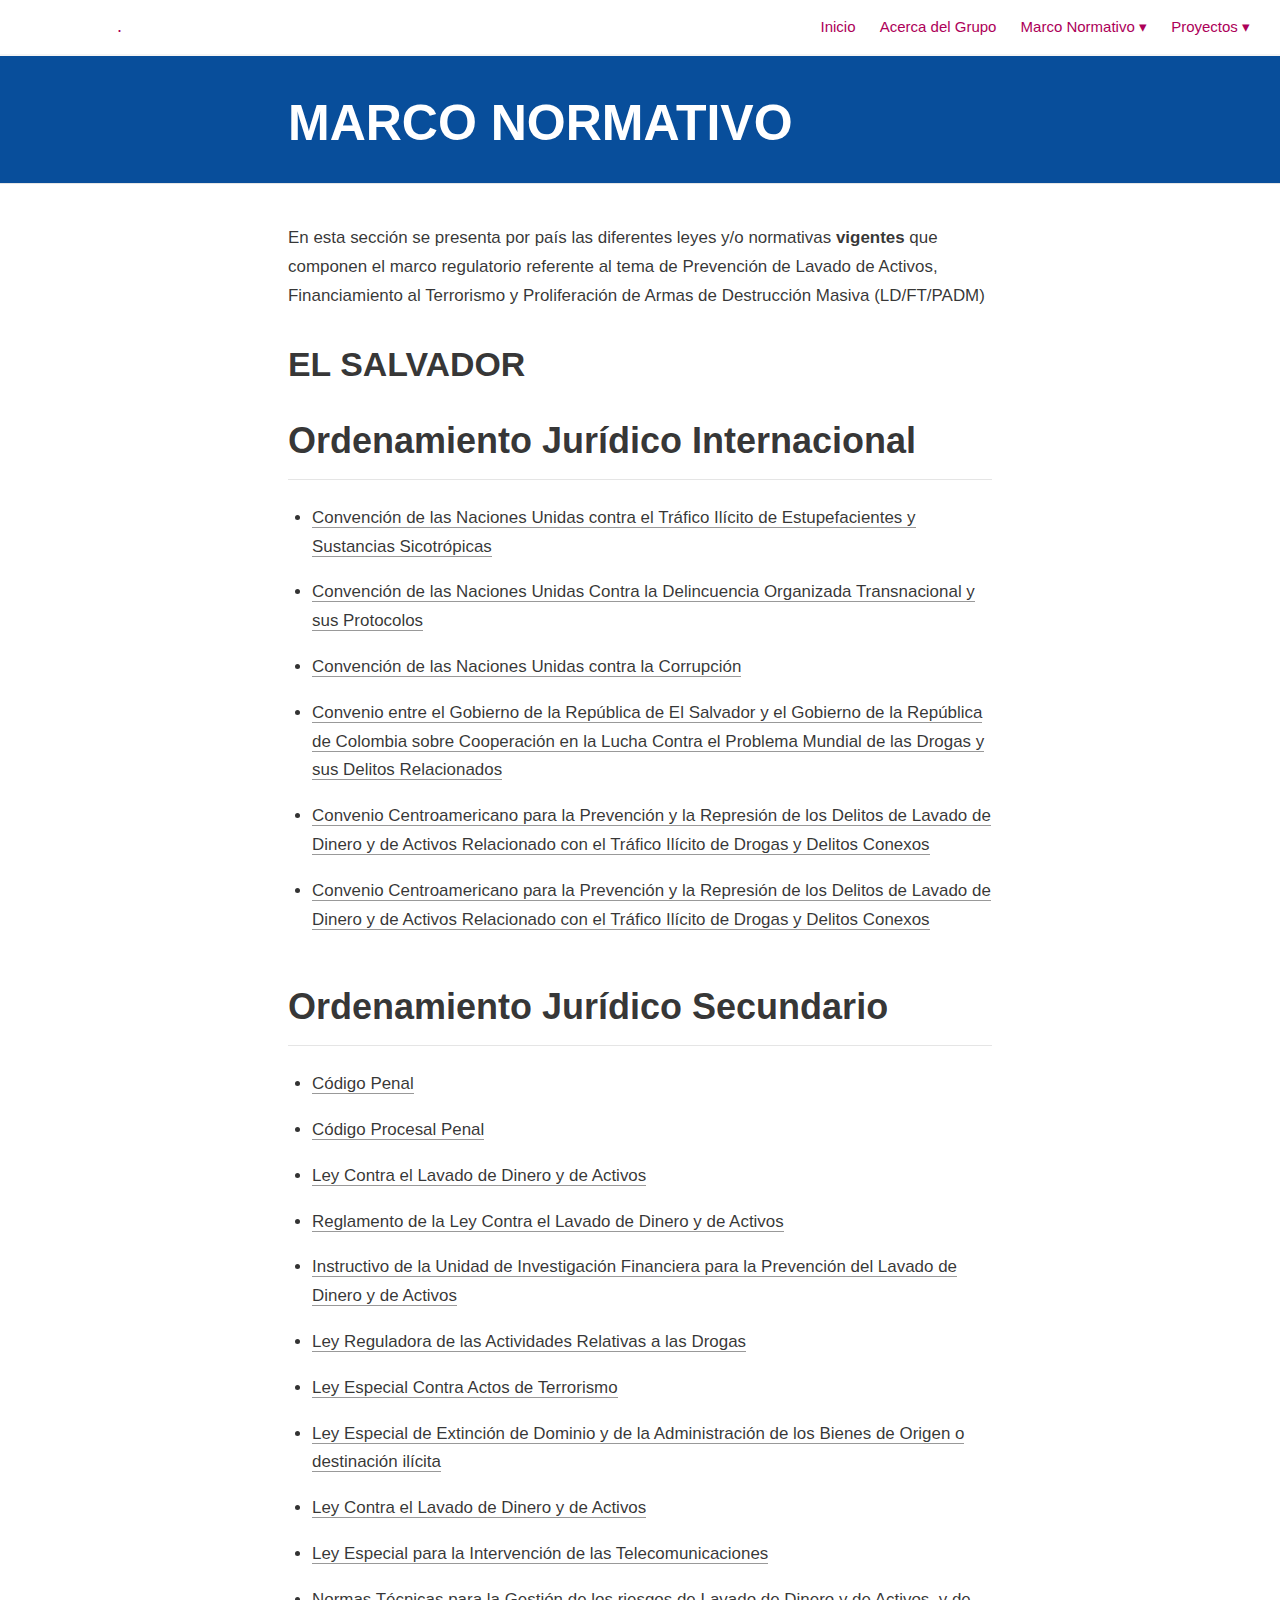
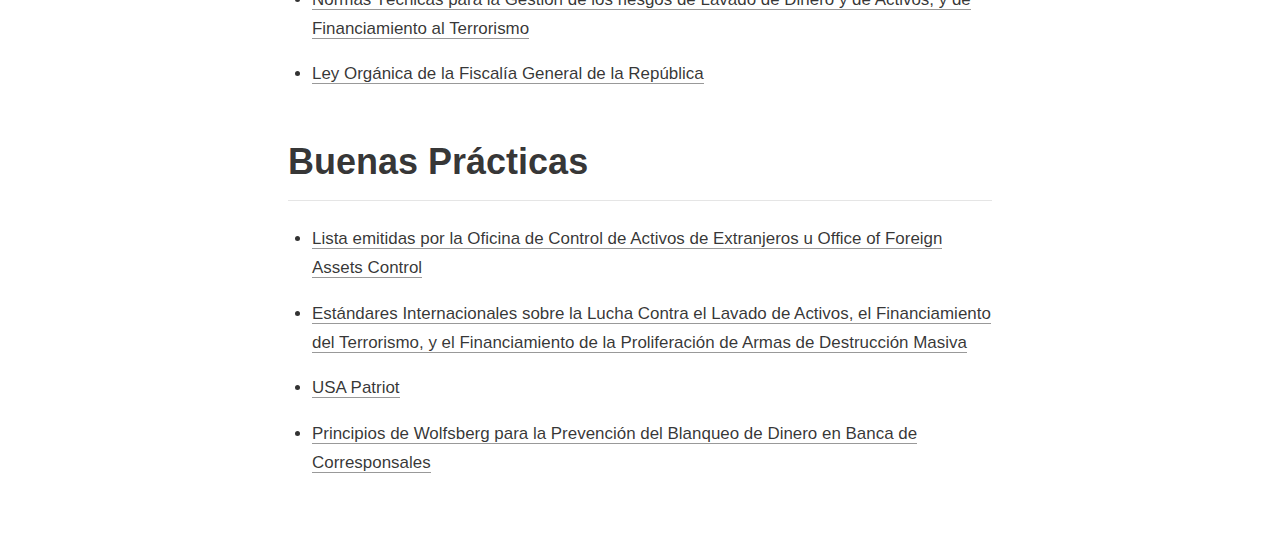
<file: docs/ELSALVADOR.html>
<!DOCTYPE html>

<html xmlns="http://www.w3.org/1999/xhtml" lang="" xml:lang="">

<head>
  <meta charset="utf-8"/>
  <meta name="viewport" content="width=device-width, initial-scale=1"/>
  <meta http-equiv="X-UA-Compatible" content="IE=Edge,chrome=1"/>
  <meta name="generator" content="distill" />

  <style type="text/css">
  /* Hide doc at startup (prevent jankiness while JS renders/transforms) */
  body {
    visibility: hidden;
  }
  </style>

 <!--radix_placeholder_import_source-->
 <!--/radix_placeholder_import_source-->

<style type="text/css">code{white-space: pre;}</style>
<style type="text/css" data-origin="pandoc">
pre > code.sourceCode { white-space: pre; position: relative; }
pre > code.sourceCode > span { display: inline-block; line-height: 1.25; }
pre > code.sourceCode > span:empty { height: 1.2em; }
.sourceCode { overflow: visible; }
code.sourceCode > span { color: inherit; text-decoration: inherit; }
div.sourceCode { margin: 1em 0; }
pre.sourceCode { margin: 0; }
@media screen {
div.sourceCode { overflow: auto; }
}
@media print {
pre > code.sourceCode { white-space: pre-wrap; }
pre > code.sourceCode > span { text-indent: -5em; padding-left: 5em; }
}
pre.numberSource code
  { counter-reset: source-line 0; }
pre.numberSource code > span
  { position: relative; left: -4em; counter-increment: source-line; }
pre.numberSource code > span > a:first-child::before
  { content: counter(source-line);
    position: relative; left: -1em; text-align: right; vertical-align: baseline;
    border: none; display: inline-block;
    -webkit-touch-callout: none; -webkit-user-select: none;
    -khtml-user-select: none; -moz-user-select: none;
    -ms-user-select: none; user-select: none;
    padding: 0 4px; width: 4em;
    color: #aaaaaa;
  }
pre.numberSource { margin-left: 3em; border-left: 1px solid #aaaaaa;  padding-left: 4px; }
div.sourceCode
  {   }
@media screen {
pre > code.sourceCode > span > a:first-child::before { text-decoration: underline; }
}
code span.al { color: #ad0000; } /* Alert */
code span.an { color: #5e5e5e; } /* Annotation */
code span.at { color: #20794d; } /* Attribute */
code span.bn { color: #ad0000; } /* BaseN */
code span.bu { } /* BuiltIn */
code span.cf { color: #007ba5; } /* ControlFlow */
code span.ch { color: #20794d; } /* Char */
code span.cn { color: #8f5902; } /* Constant */
code span.co { color: #5e5e5e; } /* Comment */
code span.cv { color: #5e5e5e; font-style: italic; } /* CommentVar */
code span.do { color: #5e5e5e; font-style: italic; } /* Documentation */
code span.dt { color: #ad0000; } /* DataType */
code span.dv { color: #ad0000; } /* DecVal */
code span.er { color: #ad0000; } /* Error */
code span.ex { } /* Extension */
code span.fl { color: #ad0000; } /* Float */
code span.fu { color: #4758ab; } /* Function */
code span.im { } /* Import */
code span.in { color: #5e5e5e; } /* Information */
code span.kw { color: #007ba5; } /* Keyword */
code span.op { color: #5e5e5e; } /* Operator */
code span.ot { color: #007ba5; } /* Other */
code span.pp { color: #ad0000; } /* Preprocessor */
code span.sc { color: #20794d; } /* SpecialChar */
code span.ss { color: #20794d; } /* SpecialString */
code span.st { color: #20794d; } /* String */
code span.va { color: #111111; } /* Variable */
code span.vs { color: #20794d; } /* VerbatimString */
code span.wa { color: #5e5e5e; font-style: italic; } /* Warning */
</style>

  <!--radix_placeholder_meta_tags-->
  <title>.: MARCO NORMATIVO</title>



  <!--  https://schema.org/Article -->
  <meta property="article:published" itemprop="datePublished" content="2022-02-23"/>
  <meta property="article:created" itemprop="dateCreated" content="2022-02-23"/>

  <!--  https://developers.facebook.com/docs/sharing/webmasters#markup -->
  <meta property="og:title" content=".: MARCO NORMATIVO"/>
  <meta property="og:type" content="article"/>
  <meta property="og:locale" content="en_US"/>
  <meta property="og:site_name" content="."/>

  <!--  https://dev.twitter.com/cards/types/summary -->
  <meta property="twitter:card" content="summary"/>
  <meta property="twitter:title" content=".: MARCO NORMATIVO"/>

  <!--/radix_placeholder_meta_tags-->
  <!--radix_placeholder_rmarkdown_metadata-->

  <script type="text/json" id="radix-rmarkdown-metadata">
  {"type":"list","attributes":{"names":{"type":"character","attributes":{},"value":["title","date","output"]}},"value":[{"type":"character","attributes":{},"value":["MARCO NORMATIVO"]},{"type":"character","attributes":{},"value":["Atualizado al 2022-02-23"]},{"type":"character","attributes":{},"value":["distill::distill_article"]}]}
  </script>
  <!--/radix_placeholder_rmarkdown_metadata-->
  <!--radix_placeholder_navigation_in_header-->
  <meta name="distill:offset" content=""/>

  <script type="application/javascript">

    window.headroom_prevent_pin = false;

    window.document.addEventListener("DOMContentLoaded", function (event) {

      // initialize headroom for banner
      var header = $('header').get(0);
      var headerHeight = header.offsetHeight;
      var headroom = new Headroom(header, {
        tolerance: 5,
        onPin : function() {
          if (window.headroom_prevent_pin) {
            window.headroom_prevent_pin = false;
            headroom.unpin();
          }
        }
      });
      headroom.init();
      if(window.location.hash)
        headroom.unpin();
      $(header).addClass('headroom--transition');

      // offset scroll location for banner on hash change
      // (see: https://github.com/WickyNilliams/headroom.js/issues/38)
      window.addEventListener("hashchange", function(event) {
        window.scrollTo(0, window.pageYOffset - (headerHeight + 25));
      });

      // responsive menu
      $('.distill-site-header').each(function(i, val) {
        var topnav = $(this);
        var toggle = topnav.find('.nav-toggle');
        toggle.on('click', function() {
          topnav.toggleClass('responsive');
        });
      });

      // nav dropdowns
      $('.nav-dropbtn').click(function(e) {
        $(this).next('.nav-dropdown-content').toggleClass('nav-dropdown-active');
        $(this).parent().siblings('.nav-dropdown')
           .children('.nav-dropdown-content').removeClass('nav-dropdown-active');
      });
      $("body").click(function(e){
        $('.nav-dropdown-content').removeClass('nav-dropdown-active');
      });
      $(".nav-dropdown").click(function(e){
        e.stopPropagation();
      });
    });
  </script>

  <style type="text/css">

  /* Theme (user-documented overrideables for nav appearance) */

  .distill-site-nav {
    color: rgba(255, 255, 255, 0.8);
    background-color: #0F2E3D;
    font-size: 15px;
    font-weight: 300;
  }

  .distill-site-nav a {
    color: inherit;
    text-decoration: none;
  }

  .distill-site-nav a:hover {
    color: white;
  }

  @media print {
    .distill-site-nav {
      display: none;
    }
  }

  .distill-site-header {

  }

  .distill-site-footer {

  }


  /* Site Header */

  .distill-site-header {
    width: 100%;
    box-sizing: border-box;
    z-index: 3;
  }

  .distill-site-header .nav-left {
    display: inline-block;
    margin-left: 8px;
  }

  @media screen and (max-width: 768px) {
    .distill-site-header .nav-left {
      margin-left: 0;
    }
  }


  .distill-site-header .nav-right {
    float: right;
    margin-right: 8px;
  }

  .distill-site-header a,
  .distill-site-header .title {
    display: inline-block;
    text-align: center;
    padding: 14px 10px 14px 10px;
  }

  .distill-site-header .title {
    font-size: 18px;
    min-width: 150px;
  }

  .distill-site-header .logo {
    padding: 0;
  }

  .distill-site-header .logo img {
    display: none;
    max-height: 20px;
    width: auto;
    margin-bottom: -4px;
  }

  .distill-site-header .nav-image img {
    max-height: 18px;
    width: auto;
    display: inline-block;
    margin-bottom: -3px;
  }



  @media screen and (min-width: 1000px) {
    .distill-site-header .logo img {
      display: inline-block;
    }
    .distill-site-header .nav-left {
      margin-left: 20px;
    }
    .distill-site-header .nav-right {
      margin-right: 20px;
    }
    .distill-site-header .title {
      padding-left: 12px;
    }
  }


  .distill-site-header .nav-toggle {
    display: none;
  }

  .nav-dropdown {
    display: inline-block;
    position: relative;
  }

  .nav-dropdown .nav-dropbtn {
    border: none;
    outline: none;
    color: rgba(255, 255, 255, 0.8);
    padding: 16px 10px;
    background-color: transparent;
    font-family: inherit;
    font-size: inherit;
    font-weight: inherit;
    margin: 0;
    margin-top: 1px;
    z-index: 2;
  }

  .nav-dropdown-content {
    display: none;
    position: absolute;
    background-color: white;
    min-width: 200px;
    border: 1px solid rgba(0,0,0,0.15);
    border-radius: 4px;
    box-shadow: 0px 8px 16px 0px rgba(0,0,0,0.1);
    z-index: 1;
    margin-top: 2px;
    white-space: nowrap;
    padding-top: 4px;
    padding-bottom: 4px;
  }

  .nav-dropdown-content hr {
    margin-top: 4px;
    margin-bottom: 4px;
    border: none;
    border-bottom: 1px solid rgba(0, 0, 0, 0.1);
  }

  .nav-dropdown-active {
    display: block;
  }

  .nav-dropdown-content a, .nav-dropdown-content .nav-dropdown-header {
    color: black;
    padding: 6px 24px;
    text-decoration: none;
    display: block;
    text-align: left;
  }

  .nav-dropdown-content .nav-dropdown-header {
    display: block;
    padding: 5px 24px;
    padding-bottom: 0;
    text-transform: uppercase;
    font-size: 14px;
    color: #999999;
    white-space: nowrap;
  }

  .nav-dropdown:hover .nav-dropbtn {
    color: white;
  }

  .nav-dropdown-content a:hover {
    background-color: #ddd;
    color: black;
  }

  .nav-right .nav-dropdown-content {
    margin-left: -45%;
    right: 0;
  }

  @media screen and (max-width: 768px) {
    .distill-site-header a, .distill-site-header .nav-dropdown  {display: none;}
    .distill-site-header a.nav-toggle {
      float: right;
      display: block;
    }
    .distill-site-header .title {
      margin-left: 0;
    }
    .distill-site-header .nav-right {
      margin-right: 0;
    }
    .distill-site-header {
      overflow: hidden;
    }
    .nav-right .nav-dropdown-content {
      margin-left: 0;
    }
  }


  @media screen and (max-width: 768px) {
    .distill-site-header.responsive {position: relative; min-height: 500px; }
    .distill-site-header.responsive a.nav-toggle {
      position: absolute;
      right: 0;
      top: 0;
    }
    .distill-site-header.responsive a,
    .distill-site-header.responsive .nav-dropdown {
      display: block;
      text-align: left;
    }
    .distill-site-header.responsive .nav-left,
    .distill-site-header.responsive .nav-right {
      width: 100%;
    }
    .distill-site-header.responsive .nav-dropdown {float: none;}
    .distill-site-header.responsive .nav-dropdown-content {position: relative;}
    .distill-site-header.responsive .nav-dropdown .nav-dropbtn {
      display: block;
      width: 100%;
      text-align: left;
    }
  }

  /* Site Footer */

  .distill-site-footer {
    width: 100%;
    overflow: hidden;
    box-sizing: border-box;
    z-index: 3;
    margin-top: 30px;
    padding-top: 30px;
    padding-bottom: 30px;
    text-align: center;
  }

  /* Headroom */

  d-title {
    padding-top: 6rem;
  }

  @media print {
    d-title {
      padding-top: 4rem;
    }
  }

  .headroom {
    z-index: 1000;
    position: fixed;
    top: 0;
    left: 0;
    right: 0;
  }

  .headroom--transition {
    transition: all .4s ease-in-out;
  }

  .headroom--unpinned {
    top: -100px;
  }

  .headroom--pinned {
    top: 0;
  }

  /* adjust viewport for navbar height */
  /* helps vertically center bootstrap (non-distill) content */
  .min-vh-100 {
    min-height: calc(100vh - 100px) !important;
  }

  </style>

  <script src="site_libs/jquery-1.11.3/jquery.min.js"></script>
  <link href="site_libs/font-awesome-5.1.0/css/all.css" rel="stylesheet"/>
  <link href="site_libs/font-awesome-5.1.0/css/v4-shims.css" rel="stylesheet"/>
  <script src="site_libs/headroom-0.9.4/headroom.min.js"></script>
  <script src="site_libs/autocomplete-0.37.1/autocomplete.min.js"></script>
  <script src="site_libs/fuse-6.4.1/fuse.min.js"></script>

  <script type="application/javascript">

  function getMeta(metaName) {
    var metas = document.getElementsByTagName('meta');
    for (let i = 0; i < metas.length; i++) {
      if (metas[i].getAttribute('name') === metaName) {
        return metas[i].getAttribute('content');
      }
    }
    return '';
  }

  function offsetURL(url) {
    var offset = getMeta('distill:offset');
    return offset ? offset + '/' + url : url;
  }

  function createFuseIndex() {

    // create fuse index
    var options = {
      keys: [
        { name: 'title', weight: 20 },
        { name: 'categories', weight: 15 },
        { name: 'description', weight: 10 },
        { name: 'contents', weight: 5 },
      ],
      ignoreLocation: true,
      threshold: 0
    };
    var fuse = new window.Fuse([], options);

    // fetch the main search.json
    return fetch(offsetURL('search.json'))
      .then(function(response) {
        if (response.status == 200) {
          return response.json().then(function(json) {
            // index main articles
            json.articles.forEach(function(article) {
              fuse.add(article);
            });
            // download collections and index their articles
            return Promise.all(json.collections.map(function(collection) {
              return fetch(offsetURL(collection)).then(function(response) {
                if (response.status === 200) {
                  return response.json().then(function(articles) {
                    articles.forEach(function(article) {
                      fuse.add(article);
                    });
                  })
                } else {
                  return Promise.reject(
                    new Error('Unexpected status from search index request: ' +
                              response.status)
                  );
                }
              });
            })).then(function() {
              return fuse;
            });
          });

        } else {
          return Promise.reject(
            new Error('Unexpected status from search index request: ' +
                        response.status)
          );
        }
      });
  }

  window.document.addEventListener("DOMContentLoaded", function (event) {

    // get search element (bail if we don't have one)
    var searchEl = window.document.getElementById('distill-search');
    if (!searchEl)
      return;

    createFuseIndex()
      .then(function(fuse) {

        // make search box visible
        searchEl.classList.remove('hidden');

        // initialize autocomplete
        var options = {
          autoselect: true,
          hint: false,
          minLength: 2,
        };
        window.autocomplete(searchEl, options, [{
          source: function(query, callback) {
            const searchOptions = {
              isCaseSensitive: false,
              shouldSort: true,
              minMatchCharLength: 2,
              limit: 10,
            };
            var results = fuse.search(query, searchOptions);
            callback(results
              .map(function(result) { return result.item; })
            );
          },
          templates: {
            suggestion: function(suggestion) {
              var img = suggestion.preview && Object.keys(suggestion.preview).length > 0
                ? `<img src="${offsetURL(suggestion.preview)}"</img>`
                : '';
              var html = `
                <div class="search-item">
                  <h3>${suggestion.title}</h3>
                  <div class="search-item-description">
                    ${suggestion.description || ''}
                  </div>
                  <div class="search-item-preview">
                    ${img}
                  </div>
                </div>
              `;
              return html;
            }
          }
        }]).on('autocomplete:selected', function(event, suggestion) {
          window.location.href = offsetURL(suggestion.path);
        });
        // remove inline display style on autocompleter (we want to
        // manage responsive display via css)
        $('.algolia-autocomplete').css("display", "");
      })
      .catch(function(error) {
        console.log(error);
      });

  });

  </script>

  <style type="text/css">

  .nav-search {
    font-size: x-small;
  }

  /* Algolioa Autocomplete */

  .algolia-autocomplete {
    display: inline-block;
    margin-left: 10px;
    vertical-align: sub;
    background-color: white;
    color: black;
    padding: 6px;
    padding-top: 8px;
    padding-bottom: 0;
    border-radius: 6px;
    border: 1px #0F2E3D solid;
    width: 180px;
  }


  @media screen and (max-width: 768px) {
    .distill-site-nav .algolia-autocomplete {
      display: none;
      visibility: hidden;
    }
    .distill-site-nav.responsive .algolia-autocomplete {
      display: inline-block;
      visibility: visible;
    }
    .distill-site-nav.responsive .algolia-autocomplete .aa-dropdown-menu {
      margin-left: 0;
      width: 400px;
      max-height: 400px;
    }
  }

  .algolia-autocomplete .aa-input, .algolia-autocomplete .aa-hint {
    width: 90%;
    outline: none;
    border: none;
  }

  .algolia-autocomplete .aa-hint {
    color: #999;
  }
  .algolia-autocomplete .aa-dropdown-menu {
    width: 550px;
    max-height: 70vh;
    overflow-x: visible;
    overflow-y: scroll;
    padding: 5px;
    margin-top: 3px;
    margin-left: -150px;
    background-color: #fff;
    border-radius: 5px;
    border: 1px solid #999;
    border-top: none;
  }

  .algolia-autocomplete .aa-dropdown-menu .aa-suggestion {
    cursor: pointer;
    padding: 5px 4px;
    border-bottom: 1px solid #eee;
  }

  .algolia-autocomplete .aa-dropdown-menu .aa-suggestion:last-of-type {
    border-bottom: none;
    margin-bottom: 2px;
  }

  .algolia-autocomplete .aa-dropdown-menu .aa-suggestion .search-item {
    overflow: hidden;
    font-size: 0.8em;
    line-height: 1.4em;
  }

  .algolia-autocomplete .aa-dropdown-menu .aa-suggestion .search-item h3 {
    font-size: 1rem;
    margin-block-start: 0;
    margin-block-end: 5px;
  }

  .algolia-autocomplete .aa-dropdown-menu .aa-suggestion .search-item-description {
    display: inline-block;
    overflow: hidden;
    height: 2.8em;
    width: 80%;
    margin-right: 4%;
  }

  .algolia-autocomplete .aa-dropdown-menu .aa-suggestion .search-item-preview {
    display: inline-block;
    width: 15%;
  }

  .algolia-autocomplete .aa-dropdown-menu .aa-suggestion .search-item-preview img {
    height: 3em;
    width: auto;
    display: none;
  }

  .algolia-autocomplete .aa-dropdown-menu .aa-suggestion .search-item-preview img[src] {
    display: initial;
  }

  .algolia-autocomplete .aa-dropdown-menu .aa-suggestion.aa-cursor {
    background-color: #eee;
  }
  .algolia-autocomplete .aa-dropdown-menu .aa-suggestion em {
    font-weight: bold;
    font-style: normal;
  }

  </style>


  <!--/radix_placeholder_navigation_in_header-->
  <!--radix_placeholder_distill-->

  <style type="text/css">

  body {
    background-color: white;
  }

  .pandoc-table {
    width: 100%;
  }

  .pandoc-table>caption {
    margin-bottom: 10px;
  }

  .pandoc-table th:not([align]) {
    text-align: left;
  }

  .pagedtable-footer {
    font-size: 15px;
  }

  d-byline .byline {
    grid-template-columns: 2fr 2fr;
  }

  d-byline .byline h3 {
    margin-block-start: 1.5em;
  }

  d-byline .byline .authors-affiliations h3 {
    margin-block-start: 0.5em;
  }

  .authors-affiliations .orcid-id {
    width: 16px;
    height:16px;
    margin-left: 4px;
    margin-right: 4px;
    vertical-align: middle;
    padding-bottom: 2px;
  }

  d-title .dt-tags {
    margin-top: 1em;
    grid-column: text;
  }

  .dt-tags .dt-tag {
    text-decoration: none;
    display: inline-block;
    color: rgba(0,0,0,0.6);
    padding: 0em 0.4em;
    margin-right: 0.5em;
    margin-bottom: 0.4em;
    font-size: 70%;
    border: 1px solid rgba(0,0,0,0.2);
    border-radius: 3px;
    text-transform: uppercase;
    font-weight: 500;
  }

  d-article table.gt_table td,
  d-article table.gt_table th {
    border-bottom: none;
  }

  .html-widget {
    margin-bottom: 2.0em;
  }

  .l-screen-inset {
    padding-right: 16px;
  }

  .l-screen .caption {
    margin-left: 10px;
  }

  .shaded {
    background: rgb(247, 247, 247);
    padding-top: 20px;
    padding-bottom: 20px;
    border-top: 1px solid rgba(0, 0, 0, 0.1);
    border-bottom: 1px solid rgba(0, 0, 0, 0.1);
  }

  .shaded .html-widget {
    margin-bottom: 0;
    border: 1px solid rgba(0, 0, 0, 0.1);
  }

  .shaded .shaded-content {
    background: white;
  }

  .text-output {
    margin-top: 0;
    line-height: 1.5em;
  }

  .hidden {
    display: none !important;
  }

  d-article {
    padding-top: 2.5rem;
    padding-bottom: 30px;
  }

  d-appendix {
    padding-top: 30px;
  }

  d-article>p>img {
    width: 100%;
  }

  d-article h2 {
    margin: 1rem 0 1.5rem 0;
  }

  d-article h3 {
    margin-top: 1.5rem;
  }

  d-article iframe {
    border: 1px solid rgba(0, 0, 0, 0.1);
    margin-bottom: 2.0em;
    width: 100%;
  }

  /* Tweak code blocks */

  d-article div.sourceCode code,
  d-article pre code {
    font-family: Consolas, Monaco, 'Andale Mono', 'Ubuntu Mono', monospace;
  }

  d-article pre,
  d-article div.sourceCode,
  d-article div.sourceCode pre {
    overflow: auto;
  }

  d-article div.sourceCode {
    background-color: white;
  }

  d-article div.sourceCode pre {
    padding-left: 10px;
    font-size: 12px;
    border-left: 2px solid rgba(0,0,0,0.1);
  }

  d-article pre {
    font-size: 12px;
    color: black;
    background: none;
    margin-top: 0;
    text-align: left;
    white-space: pre;
    word-spacing: normal;
    word-break: normal;
    word-wrap: normal;
    line-height: 1.5;

    -moz-tab-size: 4;
    -o-tab-size: 4;
    tab-size: 4;

    -webkit-hyphens: none;
    -moz-hyphens: none;
    -ms-hyphens: none;
    hyphens: none;
  }

  d-article pre a {
    border-bottom: none;
  }

  d-article pre a:hover {
    border-bottom: none;
    text-decoration: underline;
  }

  d-article details {
    grid-column: text;
    margin-bottom: 0.8em;
  }

  @media(min-width: 768px) {

  d-article pre,
  d-article div.sourceCode,
  d-article div.sourceCode pre {
    overflow: visible !important;
  }

  d-article div.sourceCode pre {
    padding-left: 18px;
    font-size: 14px;
  }

  d-article pre {
    font-size: 14px;
  }

  }

  figure img.external {
    background: white;
    border: 1px solid rgba(0, 0, 0, 0.1);
    box-shadow: 0 1px 8px rgba(0, 0, 0, 0.1);
    padding: 18px;
    box-sizing: border-box;
  }

  /* CSS for d-contents */

  .d-contents {
    grid-column: text;
    color: rgba(0,0,0,0.8);
    font-size: 0.9em;
    padding-bottom: 1em;
    margin-bottom: 1em;
    padding-bottom: 0.5em;
    margin-bottom: 1em;
    padding-left: 0.25em;
    justify-self: start;
  }

  @media(min-width: 1000px) {
    .d-contents.d-contents-float {
      height: 0;
      grid-column-start: 1;
      grid-column-end: 4;
      justify-self: center;
      padding-right: 3em;
      padding-left: 2em;
    }
  }

  .d-contents nav h3 {
    font-size: 18px;
    margin-top: 0;
    margin-bottom: 1em;
  }

  .d-contents li {
    list-style-type: none
  }

  .d-contents nav > ul {
    padding-left: 0;
  }

  .d-contents ul {
    padding-left: 1em
  }

  .d-contents nav ul li {
    margin-top: 0.6em;
    margin-bottom: 0.2em;
  }

  .d-contents nav a {
    font-size: 13px;
    border-bottom: none;
    text-decoration: none
    color: rgba(0, 0, 0, 0.8);
  }

  .d-contents nav a:hover {
    text-decoration: underline solid rgba(0, 0, 0, 0.6)
  }

  .d-contents nav > ul > li > a {
    font-weight: 600;
  }

  .d-contents nav > ul > li > ul {
    font-weight: inherit;
  }

  .d-contents nav > ul > li > ul > li {
    margin-top: 0.2em;
  }


  .d-contents nav ul {
    margin-top: 0;
    margin-bottom: 0.25em;
  }

  .d-article-with-toc h2:nth-child(2) {
    margin-top: 0;
  }


  /* Figure */

  .figure {
    position: relative;
    margin-bottom: 2.5em;
    margin-top: 1.5em;
  }

  .figure img {
    width: 100%;
  }

  .figure .caption {
    color: rgba(0, 0, 0, 0.6);
    font-size: 12px;
    line-height: 1.5em;
  }

  .figure img.external {
    background: white;
    border: 1px solid rgba(0, 0, 0, 0.1);
    box-shadow: 0 1px 8px rgba(0, 0, 0, 0.1);
    padding: 18px;
    box-sizing: border-box;
  }

  .figure .caption a {
    color: rgba(0, 0, 0, 0.6);
  }

  .figure .caption b,
  .figure .caption strong, {
    font-weight: 600;
    color: rgba(0, 0, 0, 1.0);
  }

  /* Citations */

  d-article .citation {
    color: inherit;
    cursor: inherit;
  }

  div.hanging-indent{
    margin-left: 1em; text-indent: -1em;
  }

  /* Citation hover box */

  .tippy-box[data-theme~=light-border] {
    background-color: rgba(250, 250, 250, 0.95);
  }

  .tippy-content > p {
    margin-bottom: 0;
    padding: 2px;
  }


  /* Tweak 1000px media break to show more text */

  @media(min-width: 1000px) {
    .base-grid,
    distill-header,
    d-title,
    d-abstract,
    d-article,
    d-appendix,
    distill-appendix,
    d-byline,
    d-footnote-list,
    d-citation-list,
    distill-footer {
      grid-template-columns: [screen-start] 1fr [page-start kicker-start] 80px [middle-start] 50px [text-start kicker-end] 65px 65px 65px 65px 65px 65px 65px 65px [text-end gutter-start] 65px [middle-end] 65px [page-end gutter-end] 1fr [screen-end];
      grid-column-gap: 16px;
    }

    .grid {
      grid-column-gap: 16px;
    }

    d-article {
      font-size: 1.06rem;
      line-height: 1.7em;
    }
    figure .caption, .figure .caption, figure figcaption {
      font-size: 13px;
    }
  }

  @media(min-width: 1180px) {
    .base-grid,
    distill-header,
    d-title,
    d-abstract,
    d-article,
    d-appendix,
    distill-appendix,
    d-byline,
    d-footnote-list,
    d-citation-list,
    distill-footer {
      grid-template-columns: [screen-start] 1fr [page-start kicker-start] 60px [middle-start] 60px [text-start kicker-end] 60px 60px 60px 60px 60px 60px 60px 60px [text-end gutter-start] 60px [middle-end] 60px [page-end gutter-end] 1fr [screen-end];
      grid-column-gap: 32px;
    }

    .grid {
      grid-column-gap: 32px;
    }
  }


  /* Get the citation styles for the appendix (not auto-injected on render since
     we do our own rendering of the citation appendix) */

  d-appendix .citation-appendix,
  .d-appendix .citation-appendix {
    font-size: 11px;
    line-height: 15px;
    border-left: 1px solid rgba(0, 0, 0, 0.1);
    padding-left: 18px;
    border: 1px solid rgba(0,0,0,0.1);
    background: rgba(0, 0, 0, 0.02);
    padding: 10px 18px;
    border-radius: 3px;
    color: rgba(150, 150, 150, 1);
    overflow: hidden;
    margin-top: -12px;
    white-space: pre-wrap;
    word-wrap: break-word;
  }

  /* Include appendix styles here so they can be overridden */

  d-appendix {
    contain: layout style;
    font-size: 0.8em;
    line-height: 1.7em;
    margin-top: 60px;
    margin-bottom: 0;
    border-top: 1px solid rgba(0, 0, 0, 0.1);
    color: rgba(0,0,0,0.5);
    padding-top: 60px;
    padding-bottom: 48px;
  }

  d-appendix h3 {
    grid-column: page-start / text-start;
    font-size: 15px;
    font-weight: 500;
    margin-top: 1em;
    margin-bottom: 0;
    color: rgba(0,0,0,0.65);
  }

  d-appendix h3 + * {
    margin-top: 1em;
  }

  d-appendix ol {
    padding: 0 0 0 15px;
  }

  @media (min-width: 768px) {
    d-appendix ol {
      padding: 0 0 0 30px;
      margin-left: -30px;
    }
  }

  d-appendix li {
    margin-bottom: 1em;
  }

  d-appendix a {
    color: rgba(0, 0, 0, 0.6);
  }

  d-appendix > * {
    grid-column: text;
  }

  d-appendix > d-footnote-list,
  d-appendix > d-citation-list,
  d-appendix > distill-appendix {
    grid-column: screen;
  }

  /* Include footnote styles here so they can be overridden */

  d-footnote-list {
    contain: layout style;
  }

  d-footnote-list > * {
    grid-column: text;
  }

  d-footnote-list a.footnote-backlink {
    color: rgba(0,0,0,0.3);
    padding-left: 0.5em;
  }



  /* Anchor.js */

  .anchorjs-link {
    /*transition: all .25s linear; */
    text-decoration: none;
    border-bottom: none;
  }
  *:hover > .anchorjs-link {
    margin-left: -1.125em !important;
    text-decoration: none;
    border-bottom: none;
  }

  /* Social footer */

  .social_footer {
    margin-top: 30px;
    margin-bottom: 0;
    color: rgba(0,0,0,0.67);
  }

  .disqus-comments {
    margin-right: 30px;
  }

  .disqus-comment-count {
    border-bottom: 1px solid rgba(0, 0, 0, 0.4);
    cursor: pointer;
  }

  #disqus_thread {
    margin-top: 30px;
  }

  .article-sharing a {
    border-bottom: none;
    margin-right: 8px;
  }

  .article-sharing a:hover {
    border-bottom: none;
  }

  .sidebar-section.subscribe {
    font-size: 12px;
    line-height: 1.6em;
  }

  .subscribe p {
    margin-bottom: 0.5em;
  }


  .article-footer .subscribe {
    font-size: 15px;
    margin-top: 45px;
  }


  .sidebar-section.custom {
    font-size: 12px;
    line-height: 1.6em;
  }

  .custom p {
    margin-bottom: 0.5em;
  }

  /* Styles for listing layout (hide title) */
  .layout-listing d-title, .layout-listing .d-title {
    display: none;
  }

  /* Styles for posts lists (not auto-injected) */


  .posts-with-sidebar {
    padding-left: 45px;
    padding-right: 45px;
  }

  .posts-list .description h2,
  .posts-list .description p {
    font-family: -apple-system, BlinkMacSystemFont, "Segoe UI", Roboto, Oxygen, Ubuntu, Cantarell, "Fira Sans", "Droid Sans", "Helvetica Neue", Arial, sans-serif;
  }

  .posts-list .description h2 {
    font-weight: 700;
    border-bottom: none;
    padding-bottom: 0;
  }

  .posts-list h2.post-tag {
    border-bottom: 1px solid rgba(0, 0, 0, 0.2);
    padding-bottom: 12px;
  }
  .posts-list {
    margin-top: 60px;
    margin-bottom: 24px;
  }

  .posts-list .post-preview {
    text-decoration: none;
    overflow: hidden;
    display: block;
    border-bottom: 1px solid rgba(0, 0, 0, 0.1);
    padding: 24px 0;
  }

  .post-preview-last {
    border-bottom: none !important;
  }

  .posts-list .posts-list-caption {
    grid-column: screen;
    font-weight: 400;
  }

  .posts-list .post-preview h2 {
    margin: 0 0 6px 0;
    line-height: 1.2em;
    font-style: normal;
    font-size: 24px;
  }

  .posts-list .post-preview p {
    margin: 0 0 12px 0;
    line-height: 1.4em;
    font-size: 16px;
  }

  .posts-list .post-preview .thumbnail {
    box-sizing: border-box;
    margin-bottom: 24px;
    position: relative;
    max-width: 500px;
  }
  .posts-list .post-preview img {
    width: 100%;
    display: block;
  }

  .posts-list .metadata {
    font-size: 12px;
    line-height: 1.4em;
    margin-bottom: 18px;
  }

  .posts-list .metadata > * {
    display: inline-block;
  }

  .posts-list .metadata .publishedDate {
    margin-right: 2em;
  }

  .posts-list .metadata .dt-authors {
    display: block;
    margin-top: 0.3em;
    margin-right: 2em;
  }

  .posts-list .dt-tags {
    display: block;
    line-height: 1em;
  }

  .posts-list .dt-tags .dt-tag {
    display: inline-block;
    color: rgba(0,0,0,0.6);
    padding: 0.3em 0.4em;
    margin-right: 0.2em;
    margin-bottom: 0.4em;
    font-size: 60%;
    border: 1px solid rgba(0,0,0,0.2);
    border-radius: 3px;
    text-transform: uppercase;
    font-weight: 500;
  }

  .posts-list img {
    opacity: 1;
  }

  .posts-list img[data-src] {
    opacity: 0;
  }

  .posts-more {
    clear: both;
  }


  .posts-sidebar {
    font-size: 16px;
  }

  .posts-sidebar h3 {
    font-size: 16px;
    margin-top: 0;
    margin-bottom: 0.5em;
    font-weight: 400;
    text-transform: uppercase;
  }

  .sidebar-section {
    margin-bottom: 30px;
  }

  .categories ul {
    list-style-type: none;
    margin: 0;
    padding: 0;
  }

  .categories li {
    color: rgba(0, 0, 0, 0.8);
    margin-bottom: 0;
  }

  .categories li>a {
    border-bottom: none;
  }

  .categories li>a:hover {
    border-bottom: 1px solid rgba(0, 0, 0, 0.4);
  }

  .categories .active {
    font-weight: 600;
  }

  .categories .category-count {
    color: rgba(0, 0, 0, 0.4);
  }


  @media(min-width: 768px) {
    .posts-list .post-preview h2 {
      font-size: 26px;
    }
    .posts-list .post-preview .thumbnail {
      float: right;
      width: 30%;
      margin-bottom: 0;
    }
    .posts-list .post-preview .description {
      float: left;
      width: 45%;
    }
    .posts-list .post-preview .metadata {
      float: left;
      width: 20%;
      margin-top: 8px;
    }
    .posts-list .post-preview p {
      margin: 0 0 12px 0;
      line-height: 1.5em;
      font-size: 16px;
    }
    .posts-with-sidebar .posts-list {
      float: left;
      width: 75%;
    }
    .posts-with-sidebar .posts-sidebar {
      float: right;
      width: 20%;
      margin-top: 60px;
      padding-top: 24px;
      padding-bottom: 24px;
    }
  }


  /* Improve display for browsers without grid (IE/Edge <= 15) */

  .downlevel {
    line-height: 1.6em;
    font-family: -apple-system, BlinkMacSystemFont, "Segoe UI", Roboto, Oxygen, Ubuntu, Cantarell, "Fira Sans", "Droid Sans", "Helvetica Neue", Arial, sans-serif;
    margin: 0;
  }

  .downlevel .d-title {
    padding-top: 6rem;
    padding-bottom: 1.5rem;
  }

  .downlevel .d-title h1 {
    font-size: 50px;
    font-weight: 700;
    line-height: 1.1em;
    margin: 0 0 0.5rem;
  }

  .downlevel .d-title p {
    font-weight: 300;
    font-size: 1.2rem;
    line-height: 1.55em;
    margin-top: 0;
  }

  .downlevel .d-byline {
    padding-top: 0.8em;
    padding-bottom: 0.8em;
    font-size: 0.8rem;
    line-height: 1.8em;
  }

  .downlevel .section-separator {
    border: none;
    border-top: 1px solid rgba(0, 0, 0, 0.1);
  }

  .downlevel .d-article {
    font-size: 1.06rem;
    line-height: 1.7em;
    padding-top: 1rem;
    padding-bottom: 2rem;
  }


  .downlevel .d-appendix {
    padding-left: 0;
    padding-right: 0;
    max-width: none;
    font-size: 0.8em;
    line-height: 1.7em;
    margin-bottom: 0;
    color: rgba(0,0,0,0.5);
    padding-top: 40px;
    padding-bottom: 48px;
  }

  .downlevel .footnotes ol {
    padding-left: 13px;
  }

  .downlevel .base-grid,
  .downlevel .distill-header,
  .downlevel .d-title,
  .downlevel .d-abstract,
  .downlevel .d-article,
  .downlevel .d-appendix,
  .downlevel .distill-appendix,
  .downlevel .d-byline,
  .downlevel .d-footnote-list,
  .downlevel .d-citation-list,
  .downlevel .distill-footer,
  .downlevel .appendix-bottom,
  .downlevel .posts-container {
    padding-left: 40px;
    padding-right: 40px;
  }

  @media(min-width: 768px) {
    .downlevel .base-grid,
    .downlevel .distill-header,
    .downlevel .d-title,
    .downlevel .d-abstract,
    .downlevel .d-article,
    .downlevel .d-appendix,
    .downlevel .distill-appendix,
    .downlevel .d-byline,
    .downlevel .d-footnote-list,
    .downlevel .d-citation-list,
    .downlevel .distill-footer,
    .downlevel .appendix-bottom,
    .downlevel .posts-container {
    padding-left: 150px;
    padding-right: 150px;
    max-width: 900px;
  }
  }

  .downlevel pre code {
    display: block;
    border-left: 2px solid rgba(0, 0, 0, .1);
    padding: 0 0 0 20px;
    font-size: 14px;
  }

  .downlevel code, .downlevel pre {
    color: black;
    background: none;
    font-family: Consolas, Monaco, 'Andale Mono', 'Ubuntu Mono', monospace;
    text-align: left;
    white-space: pre;
    word-spacing: normal;
    word-break: normal;
    word-wrap: normal;
    line-height: 1.5;

    -moz-tab-size: 4;
    -o-tab-size: 4;
    tab-size: 4;

    -webkit-hyphens: none;
    -moz-hyphens: none;
    -ms-hyphens: none;
    hyphens: none;
  }

  .downlevel .posts-list .post-preview {
    color: inherit;
  }



  </style>

  <script type="application/javascript">

  function is_downlevel_browser() {
    if (bowser.isUnsupportedBrowser({ msie: "12", msedge: "16"},
                                   window.navigator.userAgent)) {
      return true;
    } else {
      return window.load_distill_framework === undefined;
    }
  }

  // show body when load is complete
  function on_load_complete() {

    // add anchors
    if (window.anchors) {
      window.anchors.options.placement = 'left';
      window.anchors.add('d-article > h2, d-article > h3, d-article > h4, d-article > h5');
    }


    // set body to visible
    document.body.style.visibility = 'visible';

    // force redraw for leaflet widgets
    if (window.HTMLWidgets) {
      var maps = window.HTMLWidgets.findAll(".leaflet");
      $.each(maps, function(i, el) {
        var map = this.getMap();
        map.invalidateSize();
        map.eachLayer(function(layer) {
          if (layer instanceof L.TileLayer)
            layer.redraw();
        });
      });
    }

    // trigger 'shown' so htmlwidgets resize
    $('d-article').trigger('shown');
  }

  function init_distill() {

    init_common();

    // create front matter
    var front_matter = $('<d-front-matter></d-front-matter>');
    $('#distill-front-matter').wrap(front_matter);

    // create d-title
    $('.d-title').changeElementType('d-title');

    // create d-byline
    var byline = $('<d-byline></d-byline>');
    $('.d-byline').replaceWith(byline);

    // create d-article
    var article = $('<d-article></d-article>');
    $('.d-article').wrap(article).children().unwrap();

    // move posts container into article
    $('.posts-container').appendTo($('d-article'));

    // create d-appendix
    $('.d-appendix').changeElementType('d-appendix');

    // flag indicating that we have appendix items
    var appendix = $('.appendix-bottom').children('h3').length > 0;

    // replace footnotes with <d-footnote>
    $('.footnote-ref').each(function(i, val) {
      appendix = true;
      var href = $(this).attr('href');
      var id = href.replace('#', '');
      var fn = $('#' + id);
      var fn_p = $('#' + id + '>p');
      fn_p.find('.footnote-back').remove();
      var text = fn_p.html();
      var dtfn = $('<d-footnote></d-footnote>');
      dtfn.html(text);
      $(this).replaceWith(dtfn);
    });
    // remove footnotes
    $('.footnotes').remove();

    // move refs into #references-listing
    $('#references-listing').replaceWith($('#refs'));

    $('h1.appendix, h2.appendix').each(function(i, val) {
      $(this).changeElementType('h3');
    });
    $('h3.appendix').each(function(i, val) {
      var id = $(this).attr('id');
      $('.d-contents a[href="#' + id + '"]').parent().remove();
      appendix = true;
      $(this).nextUntil($('h1, h2, h3')).addBack().appendTo($('d-appendix'));
    });

    // show d-appendix if we have appendix content
    $("d-appendix").css('display', appendix ? 'grid' : 'none');

    // localize layout chunks to just output
    $('.layout-chunk').each(function(i, val) {

      // capture layout
      var layout = $(this).attr('data-layout');

      // apply layout to markdown level block elements
      var elements = $(this).children().not('details, div.sourceCode, pre, script');
      elements.each(function(i, el) {
        var layout_div = $('<div class="' + layout + '"></div>');
        if (layout_div.hasClass('shaded')) {
          var shaded_content = $('<div class="shaded-content"></div>');
          $(this).wrap(shaded_content);
          $(this).parent().wrap(layout_div);
        } else {
          $(this).wrap(layout_div);
        }
      });


      // unwrap the layout-chunk div
      $(this).children().unwrap();
    });

    // remove code block used to force  highlighting css
    $('.distill-force-highlighting-css').parent().remove();

    // remove empty line numbers inserted by pandoc when using a
    // custom syntax highlighting theme
    $('code.sourceCode a:empty').remove();

    // load distill framework
    load_distill_framework();

    // wait for window.distillRunlevel == 4 to do post processing
    function distill_post_process() {

      if (!window.distillRunlevel || window.distillRunlevel < 4)
        return;

      // hide author/affiliations entirely if we have no authors
      var front_matter = JSON.parse($("#distill-front-matter").html());
      var have_authors = front_matter.authors && front_matter.authors.length > 0;
      if (!have_authors)
        $('d-byline').addClass('hidden');

      // article with toc class
      $('.d-contents').parent().addClass('d-article-with-toc');

      // strip links that point to #
      $('.authors-affiliations').find('a[href="#"]').removeAttr('href');

      // add orcid ids
      $('.authors-affiliations').find('.author').each(function(i, el) {
        var orcid_id = front_matter.authors[i].orcidID;
        if (orcid_id) {
          var a = $('<a></a>');
          a.attr('href', 'https://orcid.org/' + orcid_id);
          var img = $('<img></img>');
          img.addClass('orcid-id');
          img.attr('alt', 'ORCID ID');
          img.attr('src','[data-uri]');
          a.append(img);
          $(this).append(a);
        }
      });

      // hide elements of author/affiliations grid that have no value
      function hide_byline_column(caption) {
        $('d-byline').find('h3:contains("' + caption + '")').parent().css('visibility', 'hidden');
      }

      // affiliations
      var have_affiliations = false;
      for (var i = 0; i<front_matter.authors.length; ++i) {
        var author = front_matter.authors[i];
        if (author.affiliation !== "&nbsp;") {
          have_affiliations = true;
          break;
        }
      }
      if (!have_affiliations)
        $('d-byline').find('h3:contains("Affiliations")').css('visibility', 'hidden');

      // published date
      if (!front_matter.publishedDate)
        hide_byline_column("Published");

      // document object identifier
      var doi = $('d-byline').find('h3:contains("DOI")');
      var doi_p = doi.next().empty();
      if (!front_matter.doi) {
        // if we have a citation and valid citationText then link to that
        if ($('#citation').length > 0 && front_matter.citationText) {
          doi.html('Citation');
          $('<a href="#citation"></a>')
            .text(front_matter.citationText)
            .appendTo(doi_p);
        } else {
          hide_byline_column("DOI");
        }
      } else {
        $('<a></a>')
           .attr('href', "https://doi.org/" + front_matter.doi)
           .html(front_matter.doi)
           .appendTo(doi_p);
      }

       // change plural form of authors/affiliations
      if (front_matter.authors.length === 1) {
        var grid = $('.authors-affiliations');
        grid.children('h3:contains("Authors")').text('Author');
        grid.children('h3:contains("Affiliations")').text('Affiliation');
      }

      // remove d-appendix and d-footnote-list local styles
      $('d-appendix > style:first-child').remove();
      $('d-footnote-list > style:first-child').remove();

      // move appendix-bottom entries to the bottom
      $('.appendix-bottom').appendTo('d-appendix').children().unwrap();
      $('.appendix-bottom').remove();

      // hoverable references
      $('span.citation[data-cites]').each(function() {
        var refHtml = $('#ref-' + $(this).attr('data-cites')).html();
        window.tippy(this, {
          allowHTML: true,
          content: refHtml,
          maxWidth: 500,
          interactive: true,
          interactiveBorder: 10,
          theme: 'light-border',
          placement: 'bottom-start'
        });
      });

      // clear polling timer
      clearInterval(tid);

      // show body now that everything is ready
      on_load_complete();
    }

    var tid = setInterval(distill_post_process, 50);
    distill_post_process();

  }

  function init_downlevel() {

    init_common();

     // insert hr after d-title
    $('.d-title').after($('<hr class="section-separator"/>'));

    // check if we have authors
    var front_matter = JSON.parse($("#distill-front-matter").html());
    var have_authors = front_matter.authors && front_matter.authors.length > 0;

    // manage byline/border
    if (!have_authors)
      $('.d-byline').remove();
    $('.d-byline').after($('<hr class="section-separator"/>'));
    $('.d-byline a').remove();

    // remove toc
    $('.d-contents').remove();

    // move appendix elements
    $('h1.appendix, h2.appendix').each(function(i, val) {
      $(this).changeElementType('h3');
    });
    $('h3.appendix').each(function(i, val) {
      $(this).nextUntil($('h1, h2, h3')).addBack().appendTo($('.d-appendix'));
    });


    // inject headers into references and footnotes
    var refs_header = $('<h3></h3>');
    refs_header.text('References');
    $('#refs').prepend(refs_header);

    var footnotes_header = $('<h3></h3');
    footnotes_header.text('Footnotes');
    $('.footnotes').children('hr').first().replaceWith(footnotes_header);

    // move appendix-bottom entries to the bottom
    $('.appendix-bottom').appendTo('.d-appendix').children().unwrap();
    $('.appendix-bottom').remove();

    // remove appendix if it's empty
    if ($('.d-appendix').children().length === 0)
      $('.d-appendix').remove();

    // prepend separator above appendix
    $('.d-appendix').before($('<hr class="section-separator" style="clear: both"/>'));

    // trim code
    $('pre>code').each(function(i, val) {
      $(this).html($.trim($(this).html()));
    });

    // move posts-container right before article
    $('.posts-container').insertBefore($('.d-article'));

    $('body').addClass('downlevel');

    on_load_complete();
  }


  function init_common() {

    // jquery plugin to change element types
    (function($) {
      $.fn.changeElementType = function(newType) {
        var attrs = {};

        $.each(this[0].attributes, function(idx, attr) {
          attrs[attr.nodeName] = attr.nodeValue;
        });

        this.replaceWith(function() {
          return $("<" + newType + "/>", attrs).append($(this).contents());
        });
      };
    })(jQuery);

    // prevent underline for linked images
    $('a > img').parent().css({'border-bottom' : 'none'});

    // mark non-body figures created by knitr chunks as 100% width
    $('.layout-chunk').each(function(i, val) {
      var figures = $(this).find('img, .html-widget');
      if ($(this).attr('data-layout') !== "l-body") {
        figures.css('width', '100%');
      } else {
        figures.css('max-width', '100%');
        figures.filter("[width]").each(function(i, val) {
          var fig = $(this);
          fig.css('width', fig.attr('width') + 'px');
        });

      }
    });

    // auto-append index.html to post-preview links in file: protocol
    // and in rstudio ide preview
    $('.post-preview').each(function(i, val) {
      if (window.location.protocol === "file:")
        $(this).attr('href', $(this).attr('href') + "index.html");
    });

    // get rid of index.html references in header
    if (window.location.protocol !== "file:") {
      $('.distill-site-header a[href]').each(function(i,val) {
        $(this).attr('href', $(this).attr('href').replace("index.html", "./"));
      });
    }

    // add class to pandoc style tables
    $('tr.header').parent('thead').parent('table').addClass('pandoc-table');
    $('.kable-table').children('table').addClass('pandoc-table');

    // add figcaption style to table captions
    $('caption').parent('table').addClass("figcaption");

    // initialize posts list
    if (window.init_posts_list)
      window.init_posts_list();

    // implmement disqus comment link
    $('.disqus-comment-count').click(function() {
      window.headroom_prevent_pin = true;
      $('#disqus_thread').toggleClass('hidden');
      if (!$('#disqus_thread').hasClass('hidden')) {
        var offset = $(this).offset();
        $(window).resize();
        $('html, body').animate({
          scrollTop: offset.top - 35
        });
      }
    });
  }

  document.addEventListener('DOMContentLoaded', function() {
    if (is_downlevel_browser())
      init_downlevel();
    else
      window.addEventListener('WebComponentsReady', init_distill);
  });

  </script>

  <style type="text/css">
  /* base variables */

  /* Edit the CSS properties in this file to create a custom
     Distill theme. Only edit values in the right column
     for each row; values shown are the CSS defaults.
     To return any property to the default,
     you may set its value to: unset
     All rows must end with a semi-colon.                      */

  /* Optional: embed custom fonts here with `@import`          */
  /* This must remain at the top of this file.                 */



  html {
    /*-- Main font sizes --*/
    --title-size:      50px;
    --body-size:       1.06rem;
    --code-size:       14px;
    --aside-size:      12px;
    --fig-cap-size:    13px;
    /*-- Main font colors --*/
    --title-color:     #000000;
    --header-color:    rgba(0, 0, 0, 0.8);
    --body-color:      rgba(0, 0, 0, 0.8);
    --aside-color:     rgba(0, 0, 0, 0.6);
    --fig-cap-color:   rgba(0, 0, 0, 0.6);
    /*-- Specify custom fonts ~~~ must be imported above   --*/
    --heading-font:    sans-serif;
    --mono-font:       monospace;
    --body-font:       sans-serif;
    --navbar-font:     sans-serif;  /* websites + blogs only */
  }

  /*-- ARTICLE METADATA --*/
  d-byline {
    --heading-size:    0.6rem;
    --heading-color:   rgba(0, 0, 0, 0.5);
    --body-size:       0.8rem;
    --body-color:      rgba(0, 0, 0, 0.8);
  }

  /*-- ARTICLE TABLE OF CONTENTS --*/
  .d-contents {
    --heading-size:    18px;
    --contents-size:   13px;
  }

  /*-- ARTICLE APPENDIX --*/
  d-appendix {
    --heading-size:    15px;
    --heading-color:   rgba(0, 0, 0, 0.65);
    --text-size:       0.8em;
    --text-color:      rgba(0, 0, 0, 0.5);
  }

  /*-- WEBSITE HEADER + FOOTER --*/
  /* These properties only apply to Distill sites and blogs  */

  .distill-site-header {
    --title-size:       18px;
    --text-color:       rgba(255, 255, 255, 0.8);
    --text-size:        15px;
    --hover-color:      white;
    --bkgd-color:       #0F2E3D;
  }

  .distill-site-footer {
    --text-color:       rgba(255, 255, 255, 0.8);
    --text-size:        15px;
    --hover-color:      white;
    --bkgd-color:       #0F2E3D;
  }

  /*-- Additional custom styles --*/
  /* Add any additional CSS rules below                      */
  </style>
  <style type="text/css">@font-face {
      font-family: 'Futura Lt BT';
      font-style: normal;
      font-weight: 400;
      src: url(https://fonts.googleapis.com/css?family=Futura Lt BT);
    }
  @font-face {
      font-family: 'Futura Lt BT';
      font-style: normal;
      font-weight: 600;
      src: url(https://fonts.googleapis.com/css?family=Futura Lt BT:600,800,600italic); 
    }

  /* base variables */
    
    /* Edit the CSS properties in this file to create a custom
  Distill theme. Only edit values in the right column
  for each row; values shown are the CSS defaults.
  To return any property to the default,
  you may set its value to: unset
  All rows must end with a semi-colon.                      */
    
    /* Optional: embed custom fonts here with `@import`          */
    /* This must remain at the top of this file.                 */
    
    
    
    html {
      /*-- Main font sizes --*/
        --title-size:      50px;
      --body-size:       1.06rem;
      --code-size:       14px;
      --aside-size:      12px;
      --fig-cap-size:    13px;
      /*-- Main font colors --*/
        --title-color:     white;
      --header-color:    rgba(0, 0, 0, 0.8);
      --body-color:      rgba(0, 0, 0, 0.8);
      --aside-color:     rgba(0, 0, 0, 0.6);
      --fig-cap-color:   rgba(0, 0, 0, 0.6);
      /*-- Specify custom fonts ~~~ must be imported above   --*/
        --heading-font:    Futura Lt BT;
      --mono-font:       Futura Lt BT;
      --body-font:       Futura Lt BT;
      --navbar-font:     Futura Lt BT;  /* websites + blogs only */
    }

  /*-- ARTICLE METADATA --*/
    d-byline {
      --heading-size:    0.6rem;
      --heading-color:   rgba(8,78,155,1);
      --body-size:       0.8rem;
      --body-color:      rgba(8,78,155,1);
    }

  /*-- ARTICLE TABLE OF CONTENTS --*/
    .d-contents {
      --heading-size:    18px;
      --contents-size:   13px;
    }

  /*-- ARTICLE APPENDIX --*/
    d-appendix {
      --heading-size:    15px;
      --heading-color:   rgba(0, 0, 0, 0.65);
      --text-size:       0.8em;
      --text-color:      rgba(0, 0, 0, 0.5);
    }

  /*-- WEBSITE HEADER + FOOTER --*/
    /* These properties only apply to Distill sites and blogs  */
    
    .distill-site-header {
      --title-size:       18px;
      --text-color:       #AD0059;
        --text-size:        15px;
      --hover-color:      black;
      --bkgd-color:       white;
    }

  .distill-site-footer {
    --text-color:       rgba(255, 255, 255, 0.8);
    --text-size:        15px;
    --hover-color:      rgba(0, 0, 0, 1);
    --bkgd-color:       #AD0059;
  }

  /*-- Additional custom styles --*/
    /* Add any additional CSS rules below                      */
    
    nav {
      border-bottom: 2px solid rgba(222, 222, 222, 0.3);
    }


  .distill-site-header .title {
    min-width: 0px;
    height: 12.7%;
    width: 175px;
    background-image: url(https://raw.githubusercontent.com/Ortiz-Cevallos/midd_xaringan/master/SECMCA_LOGO.jpg);
    background-size: 99%;
  }

  d-title {
    background-color: rgba(8,78,155,1);
    color: white;
  }

  .posts-list > h1 {
    color: black!important;
  }

  d-title a {
    color: white;
  }

  d-byline {
    background-color: #E7B70D;
  }

  d-appendix {
    background-color: #F8F8F8;
  }

  d-appendix .citation-appendix {
    color: black;
  }

  .distill-site-footer {
    margin-top: 0;
  }

  @media print {
    d-byline {
      --heading-color:   rgba(0, 0, 0, 0.5);
      --body-color:      rgba(0, 0, 0, 0.8);
    }
    d-title {
      --title-color: rgba(0, 0, 0, 1);
      color: rgba(0, 0, 0, 0.8);
    }
  }

  /*  category tag color  */ 
    .dt-tags .dt-tag {
      color: rgba(8,78,155,1);
      border-color: rgba(255, 255, 255, 0.6);
    }

  /*  code color highlights and bg */ 
    d-article div.sourceCode pre {
      border-left: 2px solid rgba(121,0,62,0.1);
      background-color: #fff5f6!important;
        padding-top: 10px;
      padding-bottom: 10px;
      overflow-x: auto!important;
    }

  /* scroll bar color */
    
    ::-webkit-scrollbar {
      width: 8px;
      height: 8px;
    }

  ::-webkit-scrollbar-track {
    -webkit-box-shadow: inset 0 0 6px rgba(0,0,0,0.3); 
    -webkit-border-radius: 5px;
    border-radius: 5px;
  }

  ::-webkit-scrollbar-thumb {
    -webkit-border-radius: 5px;
    border-radius: 5px;
    background: rgba(8,78,155,1); 
    -webkit-box-shadow: inset 0 0 6px rgba(0,0,0,0.5); 
  }

  /* end scroll bar color */
    
    d-article pre {
      background-color: #084E9B;
        padding: 10px;
    }

  code span.fu, code span.kw {
    color: #AD0059;
  }

  div.sourceCode {
    margin: 0;
  }

  pre, d-article pre {
    margin: 0;
  }</style>
  <style type="text/css">
  /* base style */

  /* FONT FAMILIES */

  :root {
    --heading-default: -apple-system, BlinkMacSystemFont, "Segoe UI", Roboto, Oxygen, Ubuntu, Cantarell, "Fira Sans", "Droid Sans", "Helvetica Neue", Arial, sans-serif;
    --mono-default: Consolas, Monaco, 'Andale Mono', 'Ubuntu Mono', monospace;
    --body-default: -apple-system, BlinkMacSystemFont, "Segoe UI", Roboto, Oxygen, Ubuntu, Cantarell, "Fira Sans", "Droid Sans", "Helvetica Neue", Arial, sans-serif;
  }

  body,
  .posts-list .post-preview p,
  .posts-list .description p {
    font-family: var(--body-font), var(--body-default);
  }

  h1, h2, h3, h4, h5, h6,
  .posts-list .post-preview h2,
  .posts-list .description h2 {
    font-family: var(--heading-font), var(--heading-default);
  }

  d-article div.sourceCode code,
  d-article pre code {
    font-family: var(--mono-font), var(--mono-default);
  }


  /*-- TITLE --*/
  d-title h1,
  .posts-list > h1 {
    color: var(--title-color, black);
  }

  d-title h1 {
    font-size: var(--title-size, 50px);
  }

  /*-- HEADERS --*/
  d-article h1,
  d-article h2,
  d-article h3,
  d-article h4,
  d-article h5,
  d-article h6 {
    color: var(--header-color, rgba(0, 0, 0, 0.8));
  }

  /*-- BODY --*/
  d-article > p,  /* only text inside of <p> tags */
  d-article > ul, /* lists */
  d-article > ol {
    color: var(--body-color, rgba(0, 0, 0, 0.8));
    font-size: var(--body-size, 1.06rem);
  }


  /*-- CODE --*/
  d-article div.sourceCode code,
  d-article pre code {
    font-size: var(--code-size, 14px);
  }

  /*-- ASIDE --*/
  d-article aside {
    font-size: var(--aside-size, 12px);
    color: var(--aside-color, rgba(0, 0, 0, 0.6));
  }

  /*-- FIGURE CAPTIONS --*/
  figure .caption,
  figure figcaption,
  .figure .caption {
    font-size: var(--fig-cap-size, 13px);
    color: var(--fig-cap-color, rgba(0, 0, 0, 0.6));
  }

  /*-- METADATA --*/
  d-byline h3 {
    font-size: var(--heading-size, 0.6rem);
    color: var(--heading-color, rgba(0, 0, 0, 0.5));
  }

  d-byline {
    font-size: var(--body-size, 0.8rem);
    color: var(--body-color, rgba(0, 0, 0, 0.8));
  }

  d-byline a,
  d-article d-byline a {
    color: var(--body-color, rgba(0, 0, 0, 0.8));
  }

  /*-- TABLE OF CONTENTS --*/
  .d-contents nav h3 {
    font-size: var(--heading-size, 18px);
  }

  .d-contents nav a {
    font-size: var(--contents-size, 13px);
  }

  /*-- APPENDIX --*/
  d-appendix h3 {
    font-size: var(--heading-size, 15px);
    color: var(--heading-color, rgba(0, 0, 0, 0.65));
  }

  d-appendix {
    font-size: var(--text-size, 0.8em);
    color: var(--text-color, rgba(0, 0, 0, 0.5));
  }

  d-appendix d-footnote-list a.footnote-backlink {
    color: var(--text-color, rgba(0, 0, 0, 0.5));
  }

  /*-- WEBSITE HEADER + FOOTER --*/
  .distill-site-header .title {
    font-size: var(--title-size, 18px);
    font-family: var(--navbar-font), var(--heading-default);
  }

  .distill-site-header a,
  .nav-dropdown .nav-dropbtn {
    font-family: var(--navbar-font), var(--heading-default);
  }

  .nav-dropdown .nav-dropbtn {
    color: var(--text-color, rgba(255, 255, 255, 0.8));
    font-size: var(--text-size, 15px);
  }

  .distill-site-header a:hover,
  .nav-dropdown:hover .nav-dropbtn {
    color: var(--hover-color, white);
  }

  .distill-site-header {
    font-size: var(--text-size, 15px);
    color: var(--text-color, rgba(255, 255, 255, 0.8));
    background-color: var(--bkgd-color, #0F2E3D);
  }

  .distill-site-footer {
    font-size: var(--text-size, 15px);
    color: var(--text-color, rgba(255, 255, 255, 0.8));
    background-color: var(--bkgd-color, #0F2E3D);
  }

  .distill-site-footer a:hover {
    color: var(--hover-color, white);
  }</style>
  <!--/radix_placeholder_distill-->
  <script src="site_libs/header-attrs-2.7/header-attrs.js"></script>
  <script src="site_libs/popper-2.6.0/popper.min.js"></script>
  <link href="site_libs/tippy-6.2.7/tippy.css" rel="stylesheet" />
  <link href="site_libs/tippy-6.2.7/tippy-light-border.css" rel="stylesheet" />
  <script src="site_libs/tippy-6.2.7/tippy.umd.min.js"></script>
  <script src="site_libs/anchor-4.2.2/anchor.min.js"></script>
  <script src="site_libs/bowser-1.9.3/bowser.min.js"></script>
  <script src="site_libs/webcomponents-2.0.0/webcomponents.js"></script>
  <script src="site_libs/distill-2.2.21/template.v2.js"></script>
  <!--radix_placeholder_site_in_header-->
  <!--/radix_placeholder_site_in_header-->


</head>

<body>

<!--radix_placeholder_front_matter-->

<script id="distill-front-matter" type="text/json">
{"title":"MARCO NORMATIVO","authors":[],"publishedDate":"2022-02-23T00:00:00.000-06:00"}
</script>

<!--/radix_placeholder_front_matter-->
<!--radix_placeholder_navigation_before_body-->
<header class="header header--fixed" role="banner">
<nav class="distill-site-nav distill-site-header">
<div class="nav-left">
<a href="index.html" class="title">.</a>
</div>
<div class="nav-right">
<a href="index.html">Inicio</a>
<a href="INTRO.html">Acerca del Grupo</a>
<div class="nav-dropdown">
<button class="nav-dropbtn">
Marco Normativo
 
<span class="down-arrow">&#x25BE;</span>
</button>
<div class="nav-dropdown-content">
<a href="COSTARICA.html">COSTA RICA</a>
<a href="ELSALVADOR.html">EL SALVADOR</a>
<a href="GUATEMALA.html">GUATEMALA</a>
<a href="HONDURAS.html">HONDURAS</a>
<a href="NICARAGUA.html">NICARAGUA</a>
<a href="REPDOMI.html">REP. DOMINICANA</a>
</div>
</div>
<div class="nav-dropdown">
<button class="nav-dropbtn">
Proyectos
 
<span class="down-arrow">&#x25BE;</span>
</button>
<div class="nav-dropdown-content">
<a href="NORMA.html">Normas para prevenir LDA/FT/PADM en el SIPA</a>
<a href="SEMI.html">Seminarios y cursos</a>
<a href="EDUCA.html">Material Educativo</a>
</div>
</div>
<a href="javascript:void(0);" class="nav-toggle">&#9776;</a>
</div>
</nav>
</header>
<!--/radix_placeholder_navigation_before_body-->
<!--radix_placeholder_site_before_body-->
<!--/radix_placeholder_site_before_body-->

<div class="d-title">
<h1>MARCO NORMATIVO</h1>
<!--radix_placeholder_categories-->
<!--/radix_placeholder_categories-->

</div>


<div class="d-article">
<p>En esta sección se presenta por país las diferentes leyes y/o normativas <strong>vigentes</strong> que componen el marco regulatorio referente al tema de Prevención de Lavado de Activos, Financiamiento al Terrorismo y Proliferación de Armas de Destrucción Masiva (LD/FT/PADM)</p>
<h1 id="el-salvador">EL SALVADOR</h1>
<h2 id="ordenamiento-jurídico-internacional">Ordenamiento Jurídico Internacional</h2>
<ul>
<li><p><a href="http://www.uif.gob.sv/wp-content/uploads/convenciones/01-Convencion-de-las-Naciones-Unidas-contra-el-Trafico-Ilicito-Viena-1988.pdf">Convención de las Naciones Unidas contra el Tráfico Ilícito de Estupefacientes y Sustancias Sicotrópicas</a></p></li>
<li><p><a href="http://www.uif.gob.sv/wp-content/uploads/convenciones/02-Convencion-de-Palermo-anio-2000.pdf">Convención de las Naciones Unidas Contra la Delincuencia Organizada Transnacional y sus Protocolos</a></p></li>
<li><p><a href="http://www.uif.gob.sv/wp-content/uploads/convenciones/03-Convencion-de-las-Naciones-Unidas-contra-la-Corrupcion.pdf">Convención de las Naciones Unidas contra la Corrupción</a></p></li>
<li><p><a href="https://imprentanacional.gob.sv/archivo-digital-del-diario-oficial/">Convenio entre el Gobierno de la República de El Salvador y el Gobierno de la República de Colombia sobre Cooperación en la Lucha Contra el Problema Mundial de las Drogas y sus Delitos Relacionados</a></p></li>
<li><p><a href="http://www.uif.gob.sv/wp-content/uploads/convenciones/04-Convenio-C-A-para-la-prevencion-la-represion-delitos-lavado-dinero-activos.pdf">Convenio Centroamericano para la Prevención y la Represión de los Delitos de Lavado de Dinero y de Activos Relacionado con el Tráfico Ilícito de Drogas y Delitos Conexos</a></p></li>
<li><p><a href="http://www.uif.gob.sv/wp-content/uploads/convenciones/04-Convenio-C-A-para-la-prevencion-la-represion-delitos-lavado-dinero-activos.pdf">Convenio Centroamericano para la Prevención y la Represión de los Delitos de Lavado de Dinero y de Activos Relacionado con el Tráfico Ilícito de Drogas y Delitos Conexos</a></p></li>
</ul>
<h2 id="ordenamiento-jurídico-secundario">Ordenamiento Jurídico Secundario</h2>
<ul>
<li><p><a href="https://www.asamblea.gob.sv/sites/default/files/documents/decretos/C0AB56F8-AF37-4F25-AD90-08AE401C0BA7.pdf">Código Penal</a></p></li>
<li><p><a href="https://www.asamblea.gob.sv/sites/default/files/documents/decretos/171117_072931433_archivo_documento_legislativo.pdf">Código Procesal Penal</a></p></li>
<li><p><a href="https://www.asamblea.gob.sv/sites/default/files/documents/decretos/1B53E30C-6A8A-4BEB-B17C-C61A231992D3.pdf">Ley Contra el Lavado de Dinero y de Activos</a></p></li>
<li><p><a href="http://www.uif.gob.sv/wp-content/uploads/instructivos/Reglamento-de-la-Ley-contra-el-Lavado-de-Dinero-y-de-Activos.pdf">Reglamento de la Ley Contra el Lavado de Dinero y de Activos</a></p></li>
<li><p><a href="http://www.uif.gob.sv/wp-content/uploads/instructivos/Instructivo-de-la-Unidad-de-Investigacion-Financiera-Acuerdo-No085Diario-Oficial.pdf">Instructivo de la Unidad de Investigación Financiera para la Prevención del Lavado de Dinero y de Activos</a></p></li>
<li><p><a href="https://www.asamblea.gob.sv/decretos/details/3417">Ley Reguladora de las Actividades Relativas a las Drogas</a></p></li>
<li><p><a href="https://www.asamblea.gob.sv/decretos/details/477">Ley Especial Contra Actos de Terrorismo</a></p></li>
<li><p><a href="https://www.asamblea.gob.sv/sites/default/files/documents/decretos/171117_073416504_archivo_documento_legislativo.pdf">Ley Especial de Extinción de Dominio y de la Administración de los Bienes de Origen o destinación ilícita</a></p></li>
<li><p><a href="https://www.asamblea.gob.sv/sites/default/files/documents/decretos/1B53E30C-6A8A-4BEB-B17C-C61A231992D3.pdf">Ley Contra el Lavado de Dinero y de Activos</a></p></li>
<li><p><a href="https://www.asamblea.gob.sv/sites/default/files/documents/decretos/C6AD3E02-917E-426F-AEC4-01A8C7D013F0.pdf">Ley Especial para la Intervención de las Telecomunicaciones</a></p></li>
<li><p><a href="https://ssf.gob.sv/wp-content/uploads//ssf2018/Normativa_General/NRP_08.pdf">Normas Técnicas para la Gestión de los riesgos de Lavado de Dinero y de Activos, y de Financiamiento al Terrorismo</a></p></li>
<li><p><a href="https://www.asamblea.gob.sv/decretos/details/3316">Ley Orgánica de la Fiscalía General de la República</a></p></li>
</ul>
<h2 id="buenas-prácticas">Buenas Prácticas</h2>
<ul>
<li><p><a href="">Lista emitidas por la Oficina de Control de Activos de Extranjeros u Office of Foreign Assets Control</a></p></li>
<li><p><a href="https://www.gafilat.org/index.php/es/biblioteca-virtual/gafilat/documentos-de-interes-17/publicaciones-web/4013-recomendaciones-metodologia-actdic20-1/file">Estándares Internacionales sobre la Lucha Contra el Lavado de Activos, el Financiamiento del Terrorismo, y el Financiamiento de la Proliferación de Armas de Destrucción Masiva</a></p></li>
<li><p><a href="https://www.congress.gov/107/plaws/publ56/PLAW-107publ56.pdf">USA Patriot</a></p></li>
<li><p><a href="https://www.wolfsberg-principles.com/sites/default/files/wb/pdfs/translations/spanish/105.%20correspondent-spanish.pdf">Principios de Wolfsberg para la Prevención del Blanqueo de Dinero en Banca de Corresponsales</a></p></li>
</ul>
<div class="sourceCode" id="cb1"><pre class="sourceCode r distill-force-highlighting-css"><code class="sourceCode r"></code></pre></div>
<!--radix_placeholder_article_footer-->
<!--/radix_placeholder_article_footer-->
</div>

<div class="d-appendix">
</div>


<!--radix_placeholder_site_after_body-->
<!--/radix_placeholder_site_after_body-->
<!--radix_placeholder_appendices-->
<div class="appendix-bottom"></div>
<!--/radix_placeholder_appendices-->
<!--radix_placeholder_navigation_after_body-->
<!--/radix_placeholder_navigation_after_body-->

</body>

</html>
</file>
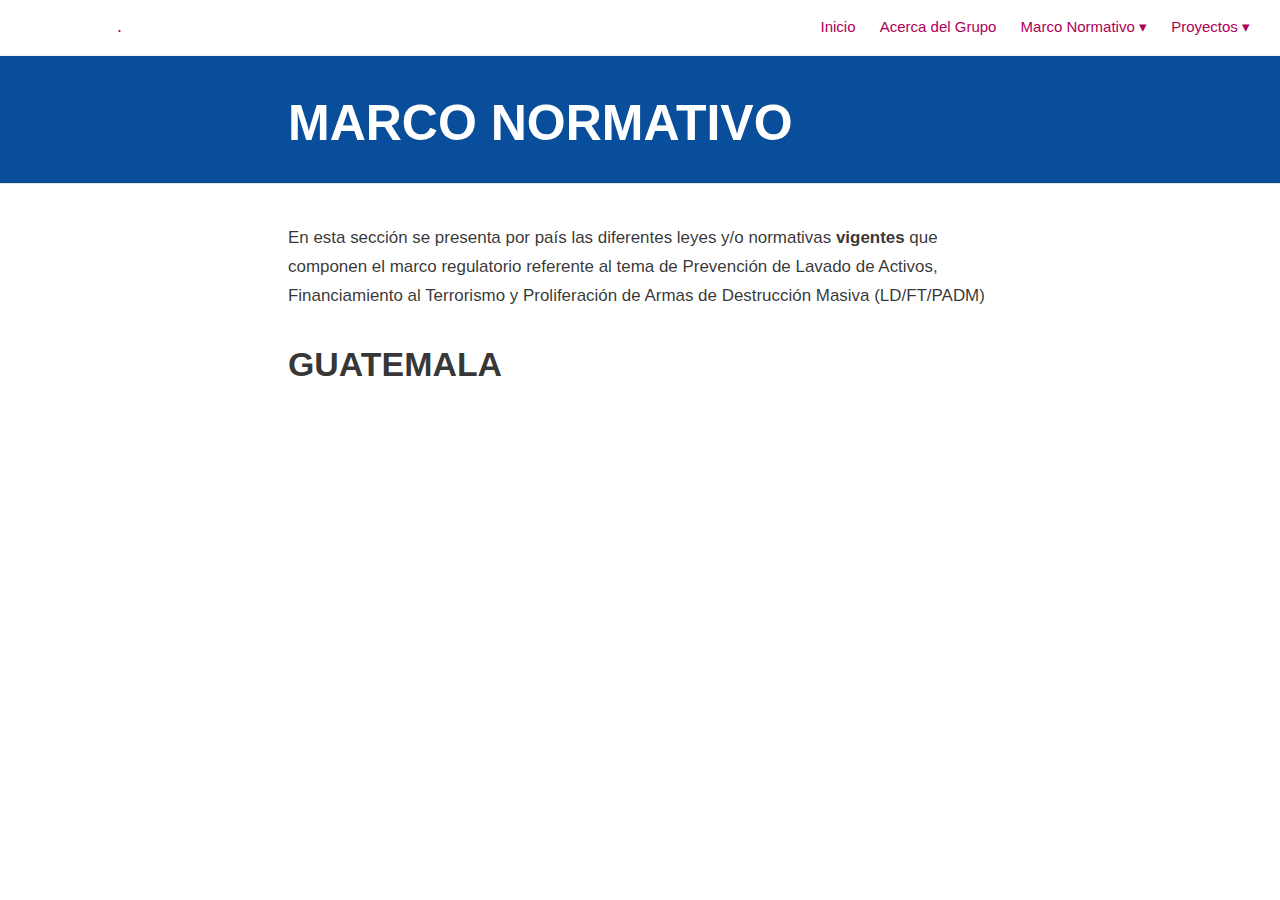
<file: docs/GUATEMALA.html>
<!DOCTYPE html>

<html xmlns="http://www.w3.org/1999/xhtml" lang="" xml:lang="">

<head>
  <meta charset="utf-8"/>
  <meta name="viewport" content="width=device-width, initial-scale=1"/>
  <meta http-equiv="X-UA-Compatible" content="IE=Edge,chrome=1"/>
  <meta name="generator" content="distill" />

  <style type="text/css">
  /* Hide doc at startup (prevent jankiness while JS renders/transforms) */
  body {
    visibility: hidden;
  }
  </style>

 <!--radix_placeholder_import_source-->
 <!--/radix_placeholder_import_source-->

<style type="text/css">code{white-space: pre;}</style>
<style type="text/css" data-origin="pandoc">
pre > code.sourceCode { white-space: pre; position: relative; }
pre > code.sourceCode > span { display: inline-block; line-height: 1.25; }
pre > code.sourceCode > span:empty { height: 1.2em; }
.sourceCode { overflow: visible; }
code.sourceCode > span { color: inherit; text-decoration: inherit; }
div.sourceCode { margin: 1em 0; }
pre.sourceCode { margin: 0; }
@media screen {
div.sourceCode { overflow: auto; }
}
@media print {
pre > code.sourceCode { white-space: pre-wrap; }
pre > code.sourceCode > span { text-indent: -5em; padding-left: 5em; }
}
pre.numberSource code
  { counter-reset: source-line 0; }
pre.numberSource code > span
  { position: relative; left: -4em; counter-increment: source-line; }
pre.numberSource code > span > a:first-child::before
  { content: counter(source-line);
    position: relative; left: -1em; text-align: right; vertical-align: baseline;
    border: none; display: inline-block;
    -webkit-touch-callout: none; -webkit-user-select: none;
    -khtml-user-select: none; -moz-user-select: none;
    -ms-user-select: none; user-select: none;
    padding: 0 4px; width: 4em;
    color: #aaaaaa;
  }
pre.numberSource { margin-left: 3em; border-left: 1px solid #aaaaaa;  padding-left: 4px; }
div.sourceCode
  {   }
@media screen {
pre > code.sourceCode > span > a:first-child::before { text-decoration: underline; }
}
code span.al { color: #ad0000; } /* Alert */
code span.an { color: #5e5e5e; } /* Annotation */
code span.at { color: #20794d; } /* Attribute */
code span.bn { color: #ad0000; } /* BaseN */
code span.bu { } /* BuiltIn */
code span.cf { color: #007ba5; } /* ControlFlow */
code span.ch { color: #20794d; } /* Char */
code span.cn { color: #8f5902; } /* Constant */
code span.co { color: #5e5e5e; } /* Comment */
code span.cv { color: #5e5e5e; font-style: italic; } /* CommentVar */
code span.do { color: #5e5e5e; font-style: italic; } /* Documentation */
code span.dt { color: #ad0000; } /* DataType */
code span.dv { color: #ad0000; } /* DecVal */
code span.er { color: #ad0000; } /* Error */
code span.ex { } /* Extension */
code span.fl { color: #ad0000; } /* Float */
code span.fu { color: #4758ab; } /* Function */
code span.im { } /* Import */
code span.in { color: #5e5e5e; } /* Information */
code span.kw { color: #007ba5; } /* Keyword */
code span.op { color: #5e5e5e; } /* Operator */
code span.ot { color: #007ba5; } /* Other */
code span.pp { color: #ad0000; } /* Preprocessor */
code span.sc { color: #20794d; } /* SpecialChar */
code span.ss { color: #20794d; } /* SpecialString */
code span.st { color: #20794d; } /* String */
code span.va { color: #111111; } /* Variable */
code span.vs { color: #20794d; } /* VerbatimString */
code span.wa { color: #5e5e5e; font-style: italic; } /* Warning */
</style>

  <!--radix_placeholder_meta_tags-->
  <title>.: MARCO NORMATIVO</title>



  <!--  https://schema.org/Article -->
  <meta property="article:published" itemprop="datePublished" content="2022-02-23"/>
  <meta property="article:created" itemprop="dateCreated" content="2022-02-23"/>

  <!--  https://developers.facebook.com/docs/sharing/webmasters#markup -->
  <meta property="og:title" content=".: MARCO NORMATIVO"/>
  <meta property="og:type" content="article"/>
  <meta property="og:locale" content="en_US"/>
  <meta property="og:site_name" content="."/>

  <!--  https://dev.twitter.com/cards/types/summary -->
  <meta property="twitter:card" content="summary"/>
  <meta property="twitter:title" content=".: MARCO NORMATIVO"/>

  <!--/radix_placeholder_meta_tags-->
  <!--radix_placeholder_rmarkdown_metadata-->

  <script type="text/json" id="radix-rmarkdown-metadata">
  {"type":"list","attributes":{"names":{"type":"character","attributes":{},"value":["title","date","output"]}},"value":[{"type":"character","attributes":{},"value":["MARCO NORMATIVO"]},{"type":"character","attributes":{},"value":["Atualizado al 2022-02-23"]},{"type":"character","attributes":{},"value":["distill::distill_article"]}]}
  </script>
  <!--/radix_placeholder_rmarkdown_metadata-->
  <!--radix_placeholder_navigation_in_header-->
  <meta name="distill:offset" content=""/>

  <script type="application/javascript">

    window.headroom_prevent_pin = false;

    window.document.addEventListener("DOMContentLoaded", function (event) {

      // initialize headroom for banner
      var header = $('header').get(0);
      var headerHeight = header.offsetHeight;
      var headroom = new Headroom(header, {
        tolerance: 5,
        onPin : function() {
          if (window.headroom_prevent_pin) {
            window.headroom_prevent_pin = false;
            headroom.unpin();
          }
        }
      });
      headroom.init();
      if(window.location.hash)
        headroom.unpin();
      $(header).addClass('headroom--transition');

      // offset scroll location for banner on hash change
      // (see: https://github.com/WickyNilliams/headroom.js/issues/38)
      window.addEventListener("hashchange", function(event) {
        window.scrollTo(0, window.pageYOffset - (headerHeight + 25));
      });

      // responsive menu
      $('.distill-site-header').each(function(i, val) {
        var topnav = $(this);
        var toggle = topnav.find('.nav-toggle');
        toggle.on('click', function() {
          topnav.toggleClass('responsive');
        });
      });

      // nav dropdowns
      $('.nav-dropbtn').click(function(e) {
        $(this).next('.nav-dropdown-content').toggleClass('nav-dropdown-active');
        $(this).parent().siblings('.nav-dropdown')
           .children('.nav-dropdown-content').removeClass('nav-dropdown-active');
      });
      $("body").click(function(e){
        $('.nav-dropdown-content').removeClass('nav-dropdown-active');
      });
      $(".nav-dropdown").click(function(e){
        e.stopPropagation();
      });
    });
  </script>

  <style type="text/css">

  /* Theme (user-documented overrideables for nav appearance) */

  .distill-site-nav {
    color: rgba(255, 255, 255, 0.8);
    background-color: #0F2E3D;
    font-size: 15px;
    font-weight: 300;
  }

  .distill-site-nav a {
    color: inherit;
    text-decoration: none;
  }

  .distill-site-nav a:hover {
    color: white;
  }

  @media print {
    .distill-site-nav {
      display: none;
    }
  }

  .distill-site-header {

  }

  .distill-site-footer {

  }


  /* Site Header */

  .distill-site-header {
    width: 100%;
    box-sizing: border-box;
    z-index: 3;
  }

  .distill-site-header .nav-left {
    display: inline-block;
    margin-left: 8px;
  }

  @media screen and (max-width: 768px) {
    .distill-site-header .nav-left {
      margin-left: 0;
    }
  }


  .distill-site-header .nav-right {
    float: right;
    margin-right: 8px;
  }

  .distill-site-header a,
  .distill-site-header .title {
    display: inline-block;
    text-align: center;
    padding: 14px 10px 14px 10px;
  }

  .distill-site-header .title {
    font-size: 18px;
    min-width: 150px;
  }

  .distill-site-header .logo {
    padding: 0;
  }

  .distill-site-header .logo img {
    display: none;
    max-height: 20px;
    width: auto;
    margin-bottom: -4px;
  }

  .distill-site-header .nav-image img {
    max-height: 18px;
    width: auto;
    display: inline-block;
    margin-bottom: -3px;
  }



  @media screen and (min-width: 1000px) {
    .distill-site-header .logo img {
      display: inline-block;
    }
    .distill-site-header .nav-left {
      margin-left: 20px;
    }
    .distill-site-header .nav-right {
      margin-right: 20px;
    }
    .distill-site-header .title {
      padding-left: 12px;
    }
  }


  .distill-site-header .nav-toggle {
    display: none;
  }

  .nav-dropdown {
    display: inline-block;
    position: relative;
  }

  .nav-dropdown .nav-dropbtn {
    border: none;
    outline: none;
    color: rgba(255, 255, 255, 0.8);
    padding: 16px 10px;
    background-color: transparent;
    font-family: inherit;
    font-size: inherit;
    font-weight: inherit;
    margin: 0;
    margin-top: 1px;
    z-index: 2;
  }

  .nav-dropdown-content {
    display: none;
    position: absolute;
    background-color: white;
    min-width: 200px;
    border: 1px solid rgba(0,0,0,0.15);
    border-radius: 4px;
    box-shadow: 0px 8px 16px 0px rgba(0,0,0,0.1);
    z-index: 1;
    margin-top: 2px;
    white-space: nowrap;
    padding-top: 4px;
    padding-bottom: 4px;
  }

  .nav-dropdown-content hr {
    margin-top: 4px;
    margin-bottom: 4px;
    border: none;
    border-bottom: 1px solid rgba(0, 0, 0, 0.1);
  }

  .nav-dropdown-active {
    display: block;
  }

  .nav-dropdown-content a, .nav-dropdown-content .nav-dropdown-header {
    color: black;
    padding: 6px 24px;
    text-decoration: none;
    display: block;
    text-align: left;
  }

  .nav-dropdown-content .nav-dropdown-header {
    display: block;
    padding: 5px 24px;
    padding-bottom: 0;
    text-transform: uppercase;
    font-size: 14px;
    color: #999999;
    white-space: nowrap;
  }

  .nav-dropdown:hover .nav-dropbtn {
    color: white;
  }

  .nav-dropdown-content a:hover {
    background-color: #ddd;
    color: black;
  }

  .nav-right .nav-dropdown-content {
    margin-left: -45%;
    right: 0;
  }

  @media screen and (max-width: 768px) {
    .distill-site-header a, .distill-site-header .nav-dropdown  {display: none;}
    .distill-site-header a.nav-toggle {
      float: right;
      display: block;
    }
    .distill-site-header .title {
      margin-left: 0;
    }
    .distill-site-header .nav-right {
      margin-right: 0;
    }
    .distill-site-header {
      overflow: hidden;
    }
    .nav-right .nav-dropdown-content {
      margin-left: 0;
    }
  }


  @media screen and (max-width: 768px) {
    .distill-site-header.responsive {position: relative; min-height: 500px; }
    .distill-site-header.responsive a.nav-toggle {
      position: absolute;
      right: 0;
      top: 0;
    }
    .distill-site-header.responsive a,
    .distill-site-header.responsive .nav-dropdown {
      display: block;
      text-align: left;
    }
    .distill-site-header.responsive .nav-left,
    .distill-site-header.responsive .nav-right {
      width: 100%;
    }
    .distill-site-header.responsive .nav-dropdown {float: none;}
    .distill-site-header.responsive .nav-dropdown-content {position: relative;}
    .distill-site-header.responsive .nav-dropdown .nav-dropbtn {
      display: block;
      width: 100%;
      text-align: left;
    }
  }

  /* Site Footer */

  .distill-site-footer {
    width: 100%;
    overflow: hidden;
    box-sizing: border-box;
    z-index: 3;
    margin-top: 30px;
    padding-top: 30px;
    padding-bottom: 30px;
    text-align: center;
  }

  /* Headroom */

  d-title {
    padding-top: 6rem;
  }

  @media print {
    d-title {
      padding-top: 4rem;
    }
  }

  .headroom {
    z-index: 1000;
    position: fixed;
    top: 0;
    left: 0;
    right: 0;
  }

  .headroom--transition {
    transition: all .4s ease-in-out;
  }

  .headroom--unpinned {
    top: -100px;
  }

  .headroom--pinned {
    top: 0;
  }

  /* adjust viewport for navbar height */
  /* helps vertically center bootstrap (non-distill) content */
  .min-vh-100 {
    min-height: calc(100vh - 100px) !important;
  }

  </style>

  <script src="site_libs/jquery-1.11.3/jquery.min.js"></script>
  <link href="site_libs/font-awesome-5.1.0/css/all.css" rel="stylesheet"/>
  <link href="site_libs/font-awesome-5.1.0/css/v4-shims.css" rel="stylesheet"/>
  <script src="site_libs/headroom-0.9.4/headroom.min.js"></script>
  <script src="site_libs/autocomplete-0.37.1/autocomplete.min.js"></script>
  <script src="site_libs/fuse-6.4.1/fuse.min.js"></script>

  <script type="application/javascript">

  function getMeta(metaName) {
    var metas = document.getElementsByTagName('meta');
    for (let i = 0; i < metas.length; i++) {
      if (metas[i].getAttribute('name') === metaName) {
        return metas[i].getAttribute('content');
      }
    }
    return '';
  }

  function offsetURL(url) {
    var offset = getMeta('distill:offset');
    return offset ? offset + '/' + url : url;
  }

  function createFuseIndex() {

    // create fuse index
    var options = {
      keys: [
        { name: 'title', weight: 20 },
        { name: 'categories', weight: 15 },
        { name: 'description', weight: 10 },
        { name: 'contents', weight: 5 },
      ],
      ignoreLocation: true,
      threshold: 0
    };
    var fuse = new window.Fuse([], options);

    // fetch the main search.json
    return fetch(offsetURL('search.json'))
      .then(function(response) {
        if (response.status == 200) {
          return response.json().then(function(json) {
            // index main articles
            json.articles.forEach(function(article) {
              fuse.add(article);
            });
            // download collections and index their articles
            return Promise.all(json.collections.map(function(collection) {
              return fetch(offsetURL(collection)).then(function(response) {
                if (response.status === 200) {
                  return response.json().then(function(articles) {
                    articles.forEach(function(article) {
                      fuse.add(article);
                    });
                  })
                } else {
                  return Promise.reject(
                    new Error('Unexpected status from search index request: ' +
                              response.status)
                  );
                }
              });
            })).then(function() {
              return fuse;
            });
          });

        } else {
          return Promise.reject(
            new Error('Unexpected status from search index request: ' +
                        response.status)
          );
        }
      });
  }

  window.document.addEventListener("DOMContentLoaded", function (event) {

    // get search element (bail if we don't have one)
    var searchEl = window.document.getElementById('distill-search');
    if (!searchEl)
      return;

    createFuseIndex()
      .then(function(fuse) {

        // make search box visible
        searchEl.classList.remove('hidden');

        // initialize autocomplete
        var options = {
          autoselect: true,
          hint: false,
          minLength: 2,
        };
        window.autocomplete(searchEl, options, [{
          source: function(query, callback) {
            const searchOptions = {
              isCaseSensitive: false,
              shouldSort: true,
              minMatchCharLength: 2,
              limit: 10,
            };
            var results = fuse.search(query, searchOptions);
            callback(results
              .map(function(result) { return result.item; })
            );
          },
          templates: {
            suggestion: function(suggestion) {
              var img = suggestion.preview && Object.keys(suggestion.preview).length > 0
                ? `<img src="${offsetURL(suggestion.preview)}"</img>`
                : '';
              var html = `
                <div class="search-item">
                  <h3>${suggestion.title}</h3>
                  <div class="search-item-description">
                    ${suggestion.description || ''}
                  </div>
                  <div class="search-item-preview">
                    ${img}
                  </div>
                </div>
              `;
              return html;
            }
          }
        }]).on('autocomplete:selected', function(event, suggestion) {
          window.location.href = offsetURL(suggestion.path);
        });
        // remove inline display style on autocompleter (we want to
        // manage responsive display via css)
        $('.algolia-autocomplete').css("display", "");
      })
      .catch(function(error) {
        console.log(error);
      });

  });

  </script>

  <style type="text/css">

  .nav-search {
    font-size: x-small;
  }

  /* Algolioa Autocomplete */

  .algolia-autocomplete {
    display: inline-block;
    margin-left: 10px;
    vertical-align: sub;
    background-color: white;
    color: black;
    padding: 6px;
    padding-top: 8px;
    padding-bottom: 0;
    border-radius: 6px;
    border: 1px #0F2E3D solid;
    width: 180px;
  }


  @media screen and (max-width: 768px) {
    .distill-site-nav .algolia-autocomplete {
      display: none;
      visibility: hidden;
    }
    .distill-site-nav.responsive .algolia-autocomplete {
      display: inline-block;
      visibility: visible;
    }
    .distill-site-nav.responsive .algolia-autocomplete .aa-dropdown-menu {
      margin-left: 0;
      width: 400px;
      max-height: 400px;
    }
  }

  .algolia-autocomplete .aa-input, .algolia-autocomplete .aa-hint {
    width: 90%;
    outline: none;
    border: none;
  }

  .algolia-autocomplete .aa-hint {
    color: #999;
  }
  .algolia-autocomplete .aa-dropdown-menu {
    width: 550px;
    max-height: 70vh;
    overflow-x: visible;
    overflow-y: scroll;
    padding: 5px;
    margin-top: 3px;
    margin-left: -150px;
    background-color: #fff;
    border-radius: 5px;
    border: 1px solid #999;
    border-top: none;
  }

  .algolia-autocomplete .aa-dropdown-menu .aa-suggestion {
    cursor: pointer;
    padding: 5px 4px;
    border-bottom: 1px solid #eee;
  }

  .algolia-autocomplete .aa-dropdown-menu .aa-suggestion:last-of-type {
    border-bottom: none;
    margin-bottom: 2px;
  }

  .algolia-autocomplete .aa-dropdown-menu .aa-suggestion .search-item {
    overflow: hidden;
    font-size: 0.8em;
    line-height: 1.4em;
  }

  .algolia-autocomplete .aa-dropdown-menu .aa-suggestion .search-item h3 {
    font-size: 1rem;
    margin-block-start: 0;
    margin-block-end: 5px;
  }

  .algolia-autocomplete .aa-dropdown-menu .aa-suggestion .search-item-description {
    display: inline-block;
    overflow: hidden;
    height: 2.8em;
    width: 80%;
    margin-right: 4%;
  }

  .algolia-autocomplete .aa-dropdown-menu .aa-suggestion .search-item-preview {
    display: inline-block;
    width: 15%;
  }

  .algolia-autocomplete .aa-dropdown-menu .aa-suggestion .search-item-preview img {
    height: 3em;
    width: auto;
    display: none;
  }

  .algolia-autocomplete .aa-dropdown-menu .aa-suggestion .search-item-preview img[src] {
    display: initial;
  }

  .algolia-autocomplete .aa-dropdown-menu .aa-suggestion.aa-cursor {
    background-color: #eee;
  }
  .algolia-autocomplete .aa-dropdown-menu .aa-suggestion em {
    font-weight: bold;
    font-style: normal;
  }

  </style>


  <!--/radix_placeholder_navigation_in_header-->
  <!--radix_placeholder_distill-->

  <style type="text/css">

  body {
    background-color: white;
  }

  .pandoc-table {
    width: 100%;
  }

  .pandoc-table>caption {
    margin-bottom: 10px;
  }

  .pandoc-table th:not([align]) {
    text-align: left;
  }

  .pagedtable-footer {
    font-size: 15px;
  }

  d-byline .byline {
    grid-template-columns: 2fr 2fr;
  }

  d-byline .byline h3 {
    margin-block-start: 1.5em;
  }

  d-byline .byline .authors-affiliations h3 {
    margin-block-start: 0.5em;
  }

  .authors-affiliations .orcid-id {
    width: 16px;
    height:16px;
    margin-left: 4px;
    margin-right: 4px;
    vertical-align: middle;
    padding-bottom: 2px;
  }

  d-title .dt-tags {
    margin-top: 1em;
    grid-column: text;
  }

  .dt-tags .dt-tag {
    text-decoration: none;
    display: inline-block;
    color: rgba(0,0,0,0.6);
    padding: 0em 0.4em;
    margin-right: 0.5em;
    margin-bottom: 0.4em;
    font-size: 70%;
    border: 1px solid rgba(0,0,0,0.2);
    border-radius: 3px;
    text-transform: uppercase;
    font-weight: 500;
  }

  d-article table.gt_table td,
  d-article table.gt_table th {
    border-bottom: none;
  }

  .html-widget {
    margin-bottom: 2.0em;
  }

  .l-screen-inset {
    padding-right: 16px;
  }

  .l-screen .caption {
    margin-left: 10px;
  }

  .shaded {
    background: rgb(247, 247, 247);
    padding-top: 20px;
    padding-bottom: 20px;
    border-top: 1px solid rgba(0, 0, 0, 0.1);
    border-bottom: 1px solid rgba(0, 0, 0, 0.1);
  }

  .shaded .html-widget {
    margin-bottom: 0;
    border: 1px solid rgba(0, 0, 0, 0.1);
  }

  .shaded .shaded-content {
    background: white;
  }

  .text-output {
    margin-top: 0;
    line-height: 1.5em;
  }

  .hidden {
    display: none !important;
  }

  d-article {
    padding-top: 2.5rem;
    padding-bottom: 30px;
  }

  d-appendix {
    padding-top: 30px;
  }

  d-article>p>img {
    width: 100%;
  }

  d-article h2 {
    margin: 1rem 0 1.5rem 0;
  }

  d-article h3 {
    margin-top: 1.5rem;
  }

  d-article iframe {
    border: 1px solid rgba(0, 0, 0, 0.1);
    margin-bottom: 2.0em;
    width: 100%;
  }

  /* Tweak code blocks */

  d-article div.sourceCode code,
  d-article pre code {
    font-family: Consolas, Monaco, 'Andale Mono', 'Ubuntu Mono', monospace;
  }

  d-article pre,
  d-article div.sourceCode,
  d-article div.sourceCode pre {
    overflow: auto;
  }

  d-article div.sourceCode {
    background-color: white;
  }

  d-article div.sourceCode pre {
    padding-left: 10px;
    font-size: 12px;
    border-left: 2px solid rgba(0,0,0,0.1);
  }

  d-article pre {
    font-size: 12px;
    color: black;
    background: none;
    margin-top: 0;
    text-align: left;
    white-space: pre;
    word-spacing: normal;
    word-break: normal;
    word-wrap: normal;
    line-height: 1.5;

    -moz-tab-size: 4;
    -o-tab-size: 4;
    tab-size: 4;

    -webkit-hyphens: none;
    -moz-hyphens: none;
    -ms-hyphens: none;
    hyphens: none;
  }

  d-article pre a {
    border-bottom: none;
  }

  d-article pre a:hover {
    border-bottom: none;
    text-decoration: underline;
  }

  d-article details {
    grid-column: text;
    margin-bottom: 0.8em;
  }

  @media(min-width: 768px) {

  d-article pre,
  d-article div.sourceCode,
  d-article div.sourceCode pre {
    overflow: visible !important;
  }

  d-article div.sourceCode pre {
    padding-left: 18px;
    font-size: 14px;
  }

  d-article pre {
    font-size: 14px;
  }

  }

  figure img.external {
    background: white;
    border: 1px solid rgba(0, 0, 0, 0.1);
    box-shadow: 0 1px 8px rgba(0, 0, 0, 0.1);
    padding: 18px;
    box-sizing: border-box;
  }

  /* CSS for d-contents */

  .d-contents {
    grid-column: text;
    color: rgba(0,0,0,0.8);
    font-size: 0.9em;
    padding-bottom: 1em;
    margin-bottom: 1em;
    padding-bottom: 0.5em;
    margin-bottom: 1em;
    padding-left: 0.25em;
    justify-self: start;
  }

  @media(min-width: 1000px) {
    .d-contents.d-contents-float {
      height: 0;
      grid-column-start: 1;
      grid-column-end: 4;
      justify-self: center;
      padding-right: 3em;
      padding-left: 2em;
    }
  }

  .d-contents nav h3 {
    font-size: 18px;
    margin-top: 0;
    margin-bottom: 1em;
  }

  .d-contents li {
    list-style-type: none
  }

  .d-contents nav > ul {
    padding-left: 0;
  }

  .d-contents ul {
    padding-left: 1em
  }

  .d-contents nav ul li {
    margin-top: 0.6em;
    margin-bottom: 0.2em;
  }

  .d-contents nav a {
    font-size: 13px;
    border-bottom: none;
    text-decoration: none
    color: rgba(0, 0, 0, 0.8);
  }

  .d-contents nav a:hover {
    text-decoration: underline solid rgba(0, 0, 0, 0.6)
  }

  .d-contents nav > ul > li > a {
    font-weight: 600;
  }

  .d-contents nav > ul > li > ul {
    font-weight: inherit;
  }

  .d-contents nav > ul > li > ul > li {
    margin-top: 0.2em;
  }


  .d-contents nav ul {
    margin-top: 0;
    margin-bottom: 0.25em;
  }

  .d-article-with-toc h2:nth-child(2) {
    margin-top: 0;
  }


  /* Figure */

  .figure {
    position: relative;
    margin-bottom: 2.5em;
    margin-top: 1.5em;
  }

  .figure img {
    width: 100%;
  }

  .figure .caption {
    color: rgba(0, 0, 0, 0.6);
    font-size: 12px;
    line-height: 1.5em;
  }

  .figure img.external {
    background: white;
    border: 1px solid rgba(0, 0, 0, 0.1);
    box-shadow: 0 1px 8px rgba(0, 0, 0, 0.1);
    padding: 18px;
    box-sizing: border-box;
  }

  .figure .caption a {
    color: rgba(0, 0, 0, 0.6);
  }

  .figure .caption b,
  .figure .caption strong, {
    font-weight: 600;
    color: rgba(0, 0, 0, 1.0);
  }

  /* Citations */

  d-article .citation {
    color: inherit;
    cursor: inherit;
  }

  div.hanging-indent{
    margin-left: 1em; text-indent: -1em;
  }

  /* Citation hover box */

  .tippy-box[data-theme~=light-border] {
    background-color: rgba(250, 250, 250, 0.95);
  }

  .tippy-content > p {
    margin-bottom: 0;
    padding: 2px;
  }


  /* Tweak 1000px media break to show more text */

  @media(min-width: 1000px) {
    .base-grid,
    distill-header,
    d-title,
    d-abstract,
    d-article,
    d-appendix,
    distill-appendix,
    d-byline,
    d-footnote-list,
    d-citation-list,
    distill-footer {
      grid-template-columns: [screen-start] 1fr [page-start kicker-start] 80px [middle-start] 50px [text-start kicker-end] 65px 65px 65px 65px 65px 65px 65px 65px [text-end gutter-start] 65px [middle-end] 65px [page-end gutter-end] 1fr [screen-end];
      grid-column-gap: 16px;
    }

    .grid {
      grid-column-gap: 16px;
    }

    d-article {
      font-size: 1.06rem;
      line-height: 1.7em;
    }
    figure .caption, .figure .caption, figure figcaption {
      font-size: 13px;
    }
  }

  @media(min-width: 1180px) {
    .base-grid,
    distill-header,
    d-title,
    d-abstract,
    d-article,
    d-appendix,
    distill-appendix,
    d-byline,
    d-footnote-list,
    d-citation-list,
    distill-footer {
      grid-template-columns: [screen-start] 1fr [page-start kicker-start] 60px [middle-start] 60px [text-start kicker-end] 60px 60px 60px 60px 60px 60px 60px 60px [text-end gutter-start] 60px [middle-end] 60px [page-end gutter-end] 1fr [screen-end];
      grid-column-gap: 32px;
    }

    .grid {
      grid-column-gap: 32px;
    }
  }


  /* Get the citation styles for the appendix (not auto-injected on render since
     we do our own rendering of the citation appendix) */

  d-appendix .citation-appendix,
  .d-appendix .citation-appendix {
    font-size: 11px;
    line-height: 15px;
    border-left: 1px solid rgba(0, 0, 0, 0.1);
    padding-left: 18px;
    border: 1px solid rgba(0,0,0,0.1);
    background: rgba(0, 0, 0, 0.02);
    padding: 10px 18px;
    border-radius: 3px;
    color: rgba(150, 150, 150, 1);
    overflow: hidden;
    margin-top: -12px;
    white-space: pre-wrap;
    word-wrap: break-word;
  }

  /* Include appendix styles here so they can be overridden */

  d-appendix {
    contain: layout style;
    font-size: 0.8em;
    line-height: 1.7em;
    margin-top: 60px;
    margin-bottom: 0;
    border-top: 1px solid rgba(0, 0, 0, 0.1);
    color: rgba(0,0,0,0.5);
    padding-top: 60px;
    padding-bottom: 48px;
  }

  d-appendix h3 {
    grid-column: page-start / text-start;
    font-size: 15px;
    font-weight: 500;
    margin-top: 1em;
    margin-bottom: 0;
    color: rgba(0,0,0,0.65);
  }

  d-appendix h3 + * {
    margin-top: 1em;
  }

  d-appendix ol {
    padding: 0 0 0 15px;
  }

  @media (min-width: 768px) {
    d-appendix ol {
      padding: 0 0 0 30px;
      margin-left: -30px;
    }
  }

  d-appendix li {
    margin-bottom: 1em;
  }

  d-appendix a {
    color: rgba(0, 0, 0, 0.6);
  }

  d-appendix > * {
    grid-column: text;
  }

  d-appendix > d-footnote-list,
  d-appendix > d-citation-list,
  d-appendix > distill-appendix {
    grid-column: screen;
  }

  /* Include footnote styles here so they can be overridden */

  d-footnote-list {
    contain: layout style;
  }

  d-footnote-list > * {
    grid-column: text;
  }

  d-footnote-list a.footnote-backlink {
    color: rgba(0,0,0,0.3);
    padding-left: 0.5em;
  }



  /* Anchor.js */

  .anchorjs-link {
    /*transition: all .25s linear; */
    text-decoration: none;
    border-bottom: none;
  }
  *:hover > .anchorjs-link {
    margin-left: -1.125em !important;
    text-decoration: none;
    border-bottom: none;
  }

  /* Social footer */

  .social_footer {
    margin-top: 30px;
    margin-bottom: 0;
    color: rgba(0,0,0,0.67);
  }

  .disqus-comments {
    margin-right: 30px;
  }

  .disqus-comment-count {
    border-bottom: 1px solid rgba(0, 0, 0, 0.4);
    cursor: pointer;
  }

  #disqus_thread {
    margin-top: 30px;
  }

  .article-sharing a {
    border-bottom: none;
    margin-right: 8px;
  }

  .article-sharing a:hover {
    border-bottom: none;
  }

  .sidebar-section.subscribe {
    font-size: 12px;
    line-height: 1.6em;
  }

  .subscribe p {
    margin-bottom: 0.5em;
  }


  .article-footer .subscribe {
    font-size: 15px;
    margin-top: 45px;
  }


  .sidebar-section.custom {
    font-size: 12px;
    line-height: 1.6em;
  }

  .custom p {
    margin-bottom: 0.5em;
  }

  /* Styles for listing layout (hide title) */
  .layout-listing d-title, .layout-listing .d-title {
    display: none;
  }

  /* Styles for posts lists (not auto-injected) */


  .posts-with-sidebar {
    padding-left: 45px;
    padding-right: 45px;
  }

  .posts-list .description h2,
  .posts-list .description p {
    font-family: -apple-system, BlinkMacSystemFont, "Segoe UI", Roboto, Oxygen, Ubuntu, Cantarell, "Fira Sans", "Droid Sans", "Helvetica Neue", Arial, sans-serif;
  }

  .posts-list .description h2 {
    font-weight: 700;
    border-bottom: none;
    padding-bottom: 0;
  }

  .posts-list h2.post-tag {
    border-bottom: 1px solid rgba(0, 0, 0, 0.2);
    padding-bottom: 12px;
  }
  .posts-list {
    margin-top: 60px;
    margin-bottom: 24px;
  }

  .posts-list .post-preview {
    text-decoration: none;
    overflow: hidden;
    display: block;
    border-bottom: 1px solid rgba(0, 0, 0, 0.1);
    padding: 24px 0;
  }

  .post-preview-last {
    border-bottom: none !important;
  }

  .posts-list .posts-list-caption {
    grid-column: screen;
    font-weight: 400;
  }

  .posts-list .post-preview h2 {
    margin: 0 0 6px 0;
    line-height: 1.2em;
    font-style: normal;
    font-size: 24px;
  }

  .posts-list .post-preview p {
    margin: 0 0 12px 0;
    line-height: 1.4em;
    font-size: 16px;
  }

  .posts-list .post-preview .thumbnail {
    box-sizing: border-box;
    margin-bottom: 24px;
    position: relative;
    max-width: 500px;
  }
  .posts-list .post-preview img {
    width: 100%;
    display: block;
  }

  .posts-list .metadata {
    font-size: 12px;
    line-height: 1.4em;
    margin-bottom: 18px;
  }

  .posts-list .metadata > * {
    display: inline-block;
  }

  .posts-list .metadata .publishedDate {
    margin-right: 2em;
  }

  .posts-list .metadata .dt-authors {
    display: block;
    margin-top: 0.3em;
    margin-right: 2em;
  }

  .posts-list .dt-tags {
    display: block;
    line-height: 1em;
  }

  .posts-list .dt-tags .dt-tag {
    display: inline-block;
    color: rgba(0,0,0,0.6);
    padding: 0.3em 0.4em;
    margin-right: 0.2em;
    margin-bottom: 0.4em;
    font-size: 60%;
    border: 1px solid rgba(0,0,0,0.2);
    border-radius: 3px;
    text-transform: uppercase;
    font-weight: 500;
  }

  .posts-list img {
    opacity: 1;
  }

  .posts-list img[data-src] {
    opacity: 0;
  }

  .posts-more {
    clear: both;
  }


  .posts-sidebar {
    font-size: 16px;
  }

  .posts-sidebar h3 {
    font-size: 16px;
    margin-top: 0;
    margin-bottom: 0.5em;
    font-weight: 400;
    text-transform: uppercase;
  }

  .sidebar-section {
    margin-bottom: 30px;
  }

  .categories ul {
    list-style-type: none;
    margin: 0;
    padding: 0;
  }

  .categories li {
    color: rgba(0, 0, 0, 0.8);
    margin-bottom: 0;
  }

  .categories li>a {
    border-bottom: none;
  }

  .categories li>a:hover {
    border-bottom: 1px solid rgba(0, 0, 0, 0.4);
  }

  .categories .active {
    font-weight: 600;
  }

  .categories .category-count {
    color: rgba(0, 0, 0, 0.4);
  }


  @media(min-width: 768px) {
    .posts-list .post-preview h2 {
      font-size: 26px;
    }
    .posts-list .post-preview .thumbnail {
      float: right;
      width: 30%;
      margin-bottom: 0;
    }
    .posts-list .post-preview .description {
      float: left;
      width: 45%;
    }
    .posts-list .post-preview .metadata {
      float: left;
      width: 20%;
      margin-top: 8px;
    }
    .posts-list .post-preview p {
      margin: 0 0 12px 0;
      line-height: 1.5em;
      font-size: 16px;
    }
    .posts-with-sidebar .posts-list {
      float: left;
      width: 75%;
    }
    .posts-with-sidebar .posts-sidebar {
      float: right;
      width: 20%;
      margin-top: 60px;
      padding-top: 24px;
      padding-bottom: 24px;
    }
  }


  /* Improve display for browsers without grid (IE/Edge <= 15) */

  .downlevel {
    line-height: 1.6em;
    font-family: -apple-system, BlinkMacSystemFont, "Segoe UI", Roboto, Oxygen, Ubuntu, Cantarell, "Fira Sans", "Droid Sans", "Helvetica Neue", Arial, sans-serif;
    margin: 0;
  }

  .downlevel .d-title {
    padding-top: 6rem;
    padding-bottom: 1.5rem;
  }

  .downlevel .d-title h1 {
    font-size: 50px;
    font-weight: 700;
    line-height: 1.1em;
    margin: 0 0 0.5rem;
  }

  .downlevel .d-title p {
    font-weight: 300;
    font-size: 1.2rem;
    line-height: 1.55em;
    margin-top: 0;
  }

  .downlevel .d-byline {
    padding-top: 0.8em;
    padding-bottom: 0.8em;
    font-size: 0.8rem;
    line-height: 1.8em;
  }

  .downlevel .section-separator {
    border: none;
    border-top: 1px solid rgba(0, 0, 0, 0.1);
  }

  .downlevel .d-article {
    font-size: 1.06rem;
    line-height: 1.7em;
    padding-top: 1rem;
    padding-bottom: 2rem;
  }


  .downlevel .d-appendix {
    padding-left: 0;
    padding-right: 0;
    max-width: none;
    font-size: 0.8em;
    line-height: 1.7em;
    margin-bottom: 0;
    color: rgba(0,0,0,0.5);
    padding-top: 40px;
    padding-bottom: 48px;
  }

  .downlevel .footnotes ol {
    padding-left: 13px;
  }

  .downlevel .base-grid,
  .downlevel .distill-header,
  .downlevel .d-title,
  .downlevel .d-abstract,
  .downlevel .d-article,
  .downlevel .d-appendix,
  .downlevel .distill-appendix,
  .downlevel .d-byline,
  .downlevel .d-footnote-list,
  .downlevel .d-citation-list,
  .downlevel .distill-footer,
  .downlevel .appendix-bottom,
  .downlevel .posts-container {
    padding-left: 40px;
    padding-right: 40px;
  }

  @media(min-width: 768px) {
    .downlevel .base-grid,
    .downlevel .distill-header,
    .downlevel .d-title,
    .downlevel .d-abstract,
    .downlevel .d-article,
    .downlevel .d-appendix,
    .downlevel .distill-appendix,
    .downlevel .d-byline,
    .downlevel .d-footnote-list,
    .downlevel .d-citation-list,
    .downlevel .distill-footer,
    .downlevel .appendix-bottom,
    .downlevel .posts-container {
    padding-left: 150px;
    padding-right: 150px;
    max-width: 900px;
  }
  }

  .downlevel pre code {
    display: block;
    border-left: 2px solid rgba(0, 0, 0, .1);
    padding: 0 0 0 20px;
    font-size: 14px;
  }

  .downlevel code, .downlevel pre {
    color: black;
    background: none;
    font-family: Consolas, Monaco, 'Andale Mono', 'Ubuntu Mono', monospace;
    text-align: left;
    white-space: pre;
    word-spacing: normal;
    word-break: normal;
    word-wrap: normal;
    line-height: 1.5;

    -moz-tab-size: 4;
    -o-tab-size: 4;
    tab-size: 4;

    -webkit-hyphens: none;
    -moz-hyphens: none;
    -ms-hyphens: none;
    hyphens: none;
  }

  .downlevel .posts-list .post-preview {
    color: inherit;
  }



  </style>

  <script type="application/javascript">

  function is_downlevel_browser() {
    if (bowser.isUnsupportedBrowser({ msie: "12", msedge: "16"},
                                   window.navigator.userAgent)) {
      return true;
    } else {
      return window.load_distill_framework === undefined;
    }
  }

  // show body when load is complete
  function on_load_complete() {

    // add anchors
    if (window.anchors) {
      window.anchors.options.placement = 'left';
      window.anchors.add('d-article > h2, d-article > h3, d-article > h4, d-article > h5');
    }


    // set body to visible
    document.body.style.visibility = 'visible';

    // force redraw for leaflet widgets
    if (window.HTMLWidgets) {
      var maps = window.HTMLWidgets.findAll(".leaflet");
      $.each(maps, function(i, el) {
        var map = this.getMap();
        map.invalidateSize();
        map.eachLayer(function(layer) {
          if (layer instanceof L.TileLayer)
            layer.redraw();
        });
      });
    }

    // trigger 'shown' so htmlwidgets resize
    $('d-article').trigger('shown');
  }

  function init_distill() {

    init_common();

    // create front matter
    var front_matter = $('<d-front-matter></d-front-matter>');
    $('#distill-front-matter').wrap(front_matter);

    // create d-title
    $('.d-title').changeElementType('d-title');

    // create d-byline
    var byline = $('<d-byline></d-byline>');
    $('.d-byline').replaceWith(byline);

    // create d-article
    var article = $('<d-article></d-article>');
    $('.d-article').wrap(article).children().unwrap();

    // move posts container into article
    $('.posts-container').appendTo($('d-article'));

    // create d-appendix
    $('.d-appendix').changeElementType('d-appendix');

    // flag indicating that we have appendix items
    var appendix = $('.appendix-bottom').children('h3').length > 0;

    // replace footnotes with <d-footnote>
    $('.footnote-ref').each(function(i, val) {
      appendix = true;
      var href = $(this).attr('href');
      var id = href.replace('#', '');
      var fn = $('#' + id);
      var fn_p = $('#' + id + '>p');
      fn_p.find('.footnote-back').remove();
      var text = fn_p.html();
      var dtfn = $('<d-footnote></d-footnote>');
      dtfn.html(text);
      $(this).replaceWith(dtfn);
    });
    // remove footnotes
    $('.footnotes').remove();

    // move refs into #references-listing
    $('#references-listing').replaceWith($('#refs'));

    $('h1.appendix, h2.appendix').each(function(i, val) {
      $(this).changeElementType('h3');
    });
    $('h3.appendix').each(function(i, val) {
      var id = $(this).attr('id');
      $('.d-contents a[href="#' + id + '"]').parent().remove();
      appendix = true;
      $(this).nextUntil($('h1, h2, h3')).addBack().appendTo($('d-appendix'));
    });

    // show d-appendix if we have appendix content
    $("d-appendix").css('display', appendix ? 'grid' : 'none');

    // localize layout chunks to just output
    $('.layout-chunk').each(function(i, val) {

      // capture layout
      var layout = $(this).attr('data-layout');

      // apply layout to markdown level block elements
      var elements = $(this).children().not('details, div.sourceCode, pre, script');
      elements.each(function(i, el) {
        var layout_div = $('<div class="' + layout + '"></div>');
        if (layout_div.hasClass('shaded')) {
          var shaded_content = $('<div class="shaded-content"></div>');
          $(this).wrap(shaded_content);
          $(this).parent().wrap(layout_div);
        } else {
          $(this).wrap(layout_div);
        }
      });


      // unwrap the layout-chunk div
      $(this).children().unwrap();
    });

    // remove code block used to force  highlighting css
    $('.distill-force-highlighting-css').parent().remove();

    // remove empty line numbers inserted by pandoc when using a
    // custom syntax highlighting theme
    $('code.sourceCode a:empty').remove();

    // load distill framework
    load_distill_framework();

    // wait for window.distillRunlevel == 4 to do post processing
    function distill_post_process() {

      if (!window.distillRunlevel || window.distillRunlevel < 4)
        return;

      // hide author/affiliations entirely if we have no authors
      var front_matter = JSON.parse($("#distill-front-matter").html());
      var have_authors = front_matter.authors && front_matter.authors.length > 0;
      if (!have_authors)
        $('d-byline').addClass('hidden');

      // article with toc class
      $('.d-contents').parent().addClass('d-article-with-toc');

      // strip links that point to #
      $('.authors-affiliations').find('a[href="#"]').removeAttr('href');

      // add orcid ids
      $('.authors-affiliations').find('.author').each(function(i, el) {
        var orcid_id = front_matter.authors[i].orcidID;
        if (orcid_id) {
          var a = $('<a></a>');
          a.attr('href', 'https://orcid.org/' + orcid_id);
          var img = $('<img></img>');
          img.addClass('orcid-id');
          img.attr('alt', 'ORCID ID');
          img.attr('src','[data-uri]');
          a.append(img);
          $(this).append(a);
        }
      });

      // hide elements of author/affiliations grid that have no value
      function hide_byline_column(caption) {
        $('d-byline').find('h3:contains("' + caption + '")').parent().css('visibility', 'hidden');
      }

      // affiliations
      var have_affiliations = false;
      for (var i = 0; i<front_matter.authors.length; ++i) {
        var author = front_matter.authors[i];
        if (author.affiliation !== "&nbsp;") {
          have_affiliations = true;
          break;
        }
      }
      if (!have_affiliations)
        $('d-byline').find('h3:contains("Affiliations")').css('visibility', 'hidden');

      // published date
      if (!front_matter.publishedDate)
        hide_byline_column("Published");

      // document object identifier
      var doi = $('d-byline').find('h3:contains("DOI")');
      var doi_p = doi.next().empty();
      if (!front_matter.doi) {
        // if we have a citation and valid citationText then link to that
        if ($('#citation').length > 0 && front_matter.citationText) {
          doi.html('Citation');
          $('<a href="#citation"></a>')
            .text(front_matter.citationText)
            .appendTo(doi_p);
        } else {
          hide_byline_column("DOI");
        }
      } else {
        $('<a></a>')
           .attr('href', "https://doi.org/" + front_matter.doi)
           .html(front_matter.doi)
           .appendTo(doi_p);
      }

       // change plural form of authors/affiliations
      if (front_matter.authors.length === 1) {
        var grid = $('.authors-affiliations');
        grid.children('h3:contains("Authors")').text('Author');
        grid.children('h3:contains("Affiliations")').text('Affiliation');
      }

      // remove d-appendix and d-footnote-list local styles
      $('d-appendix > style:first-child').remove();
      $('d-footnote-list > style:first-child').remove();

      // move appendix-bottom entries to the bottom
      $('.appendix-bottom').appendTo('d-appendix').children().unwrap();
      $('.appendix-bottom').remove();

      // hoverable references
      $('span.citation[data-cites]').each(function() {
        var refHtml = $('#ref-' + $(this).attr('data-cites')).html();
        window.tippy(this, {
          allowHTML: true,
          content: refHtml,
          maxWidth: 500,
          interactive: true,
          interactiveBorder: 10,
          theme: 'light-border',
          placement: 'bottom-start'
        });
      });

      // clear polling timer
      clearInterval(tid);

      // show body now that everything is ready
      on_load_complete();
    }

    var tid = setInterval(distill_post_process, 50);
    distill_post_process();

  }

  function init_downlevel() {

    init_common();

     // insert hr after d-title
    $('.d-title').after($('<hr class="section-separator"/>'));

    // check if we have authors
    var front_matter = JSON.parse($("#distill-front-matter").html());
    var have_authors = front_matter.authors && front_matter.authors.length > 0;

    // manage byline/border
    if (!have_authors)
      $('.d-byline').remove();
    $('.d-byline').after($('<hr class="section-separator"/>'));
    $('.d-byline a').remove();

    // remove toc
    $('.d-contents').remove();

    // move appendix elements
    $('h1.appendix, h2.appendix').each(function(i, val) {
      $(this).changeElementType('h3');
    });
    $('h3.appendix').each(function(i, val) {
      $(this).nextUntil($('h1, h2, h3')).addBack().appendTo($('.d-appendix'));
    });


    // inject headers into references and footnotes
    var refs_header = $('<h3></h3>');
    refs_header.text('References');
    $('#refs').prepend(refs_header);

    var footnotes_header = $('<h3></h3');
    footnotes_header.text('Footnotes');
    $('.footnotes').children('hr').first().replaceWith(footnotes_header);

    // move appendix-bottom entries to the bottom
    $('.appendix-bottom').appendTo('.d-appendix').children().unwrap();
    $('.appendix-bottom').remove();

    // remove appendix if it's empty
    if ($('.d-appendix').children().length === 0)
      $('.d-appendix').remove();

    // prepend separator above appendix
    $('.d-appendix').before($('<hr class="section-separator" style="clear: both"/>'));

    // trim code
    $('pre>code').each(function(i, val) {
      $(this).html($.trim($(this).html()));
    });

    // move posts-container right before article
    $('.posts-container').insertBefore($('.d-article'));

    $('body').addClass('downlevel');

    on_load_complete();
  }


  function init_common() {

    // jquery plugin to change element types
    (function($) {
      $.fn.changeElementType = function(newType) {
        var attrs = {};

        $.each(this[0].attributes, function(idx, attr) {
          attrs[attr.nodeName] = attr.nodeValue;
        });

        this.replaceWith(function() {
          return $("<" + newType + "/>", attrs).append($(this).contents());
        });
      };
    })(jQuery);

    // prevent underline for linked images
    $('a > img').parent().css({'border-bottom' : 'none'});

    // mark non-body figures created by knitr chunks as 100% width
    $('.layout-chunk').each(function(i, val) {
      var figures = $(this).find('img, .html-widget');
      if ($(this).attr('data-layout') !== "l-body") {
        figures.css('width', '100%');
      } else {
        figures.css('max-width', '100%');
        figures.filter("[width]").each(function(i, val) {
          var fig = $(this);
          fig.css('width', fig.attr('width') + 'px');
        });

      }
    });

    // auto-append index.html to post-preview links in file: protocol
    // and in rstudio ide preview
    $('.post-preview').each(function(i, val) {
      if (window.location.protocol === "file:")
        $(this).attr('href', $(this).attr('href') + "index.html");
    });

    // get rid of index.html references in header
    if (window.location.protocol !== "file:") {
      $('.distill-site-header a[href]').each(function(i,val) {
        $(this).attr('href', $(this).attr('href').replace("index.html", "./"));
      });
    }

    // add class to pandoc style tables
    $('tr.header').parent('thead').parent('table').addClass('pandoc-table');
    $('.kable-table').children('table').addClass('pandoc-table');

    // add figcaption style to table captions
    $('caption').parent('table').addClass("figcaption");

    // initialize posts list
    if (window.init_posts_list)
      window.init_posts_list();

    // implmement disqus comment link
    $('.disqus-comment-count').click(function() {
      window.headroom_prevent_pin = true;
      $('#disqus_thread').toggleClass('hidden');
      if (!$('#disqus_thread').hasClass('hidden')) {
        var offset = $(this).offset();
        $(window).resize();
        $('html, body').animate({
          scrollTop: offset.top - 35
        });
      }
    });
  }

  document.addEventListener('DOMContentLoaded', function() {
    if (is_downlevel_browser())
      init_downlevel();
    else
      window.addEventListener('WebComponentsReady', init_distill);
  });

  </script>

  <style type="text/css">
  /* base variables */

  /* Edit the CSS properties in this file to create a custom
     Distill theme. Only edit values in the right column
     for each row; values shown are the CSS defaults.
     To return any property to the default,
     you may set its value to: unset
     All rows must end with a semi-colon.                      */

  /* Optional: embed custom fonts here with `@import`          */
  /* This must remain at the top of this file.                 */



  html {
    /*-- Main font sizes --*/
    --title-size:      50px;
    --body-size:       1.06rem;
    --code-size:       14px;
    --aside-size:      12px;
    --fig-cap-size:    13px;
    /*-- Main font colors --*/
    --title-color:     #000000;
    --header-color:    rgba(0, 0, 0, 0.8);
    --body-color:      rgba(0, 0, 0, 0.8);
    --aside-color:     rgba(0, 0, 0, 0.6);
    --fig-cap-color:   rgba(0, 0, 0, 0.6);
    /*-- Specify custom fonts ~~~ must be imported above   --*/
    --heading-font:    sans-serif;
    --mono-font:       monospace;
    --body-font:       sans-serif;
    --navbar-font:     sans-serif;  /* websites + blogs only */
  }

  /*-- ARTICLE METADATA --*/
  d-byline {
    --heading-size:    0.6rem;
    --heading-color:   rgba(0, 0, 0, 0.5);
    --body-size:       0.8rem;
    --body-color:      rgba(0, 0, 0, 0.8);
  }

  /*-- ARTICLE TABLE OF CONTENTS --*/
  .d-contents {
    --heading-size:    18px;
    --contents-size:   13px;
  }

  /*-- ARTICLE APPENDIX --*/
  d-appendix {
    --heading-size:    15px;
    --heading-color:   rgba(0, 0, 0, 0.65);
    --text-size:       0.8em;
    --text-color:      rgba(0, 0, 0, 0.5);
  }

  /*-- WEBSITE HEADER + FOOTER --*/
  /* These properties only apply to Distill sites and blogs  */

  .distill-site-header {
    --title-size:       18px;
    --text-color:       rgba(255, 255, 255, 0.8);
    --text-size:        15px;
    --hover-color:      white;
    --bkgd-color:       #0F2E3D;
  }

  .distill-site-footer {
    --text-color:       rgba(255, 255, 255, 0.8);
    --text-size:        15px;
    --hover-color:      white;
    --bkgd-color:       #0F2E3D;
  }

  /*-- Additional custom styles --*/
  /* Add any additional CSS rules below                      */
  </style>
  <style type="text/css">@font-face {
      font-family: 'Futura Lt BT';
      font-style: normal;
      font-weight: 400;
      src: url(https://fonts.googleapis.com/css?family=Futura Lt BT);
    }
  @font-face {
      font-family: 'Futura Lt BT';
      font-style: normal;
      font-weight: 600;
      src: url(https://fonts.googleapis.com/css?family=Futura Lt BT:600,800,600italic); 
    }

  /* base variables */
    
    /* Edit the CSS properties in this file to create a custom
  Distill theme. Only edit values in the right column
  for each row; values shown are the CSS defaults.
  To return any property to the default,
  you may set its value to: unset
  All rows must end with a semi-colon.                      */
    
    /* Optional: embed custom fonts here with `@import`          */
    /* This must remain at the top of this file.                 */
    
    
    
    html {
      /*-- Main font sizes --*/
        --title-size:      50px;
      --body-size:       1.06rem;
      --code-size:       14px;
      --aside-size:      12px;
      --fig-cap-size:    13px;
      /*-- Main font colors --*/
        --title-color:     white;
      --header-color:    rgba(0, 0, 0, 0.8);
      --body-color:      rgba(0, 0, 0, 0.8);
      --aside-color:     rgba(0, 0, 0, 0.6);
      --fig-cap-color:   rgba(0, 0, 0, 0.6);
      /*-- Specify custom fonts ~~~ must be imported above   --*/
        --heading-font:    Futura Lt BT;
      --mono-font:       Futura Lt BT;
      --body-font:       Futura Lt BT;
      --navbar-font:     Futura Lt BT;  /* websites + blogs only */
    }

  /*-- ARTICLE METADATA --*/
    d-byline {
      --heading-size:    0.6rem;
      --heading-color:   rgba(8,78,155,1);
      --body-size:       0.8rem;
      --body-color:      rgba(8,78,155,1);
    }

  /*-- ARTICLE TABLE OF CONTENTS --*/
    .d-contents {
      --heading-size:    18px;
      --contents-size:   13px;
    }

  /*-- ARTICLE APPENDIX --*/
    d-appendix {
      --heading-size:    15px;
      --heading-color:   rgba(0, 0, 0, 0.65);
      --text-size:       0.8em;
      --text-color:      rgba(0, 0, 0, 0.5);
    }

  /*-- WEBSITE HEADER + FOOTER --*/
    /* These properties only apply to Distill sites and blogs  */
    
    .distill-site-header {
      --title-size:       18px;
      --text-color:       #AD0059;
        --text-size:        15px;
      --hover-color:      black;
      --bkgd-color:       white;
    }

  .distill-site-footer {
    --text-color:       rgba(255, 255, 255, 0.8);
    --text-size:        15px;
    --hover-color:      rgba(0, 0, 0, 1);
    --bkgd-color:       #AD0059;
  }

  /*-- Additional custom styles --*/
    /* Add any additional CSS rules below                      */
    
    nav {
      border-bottom: 2px solid rgba(222, 222, 222, 0.3);
    }


  .distill-site-header .title {
    min-width: 0px;
    height: 12.7%;
    width: 175px;
    background-image: url(https://raw.githubusercontent.com/Ortiz-Cevallos/midd_xaringan/master/SECMCA_LOGO.jpg);
    background-size: 99%;
  }

  d-title {
    background-color: rgba(8,78,155,1);
    color: white;
  }

  .posts-list > h1 {
    color: black!important;
  }

  d-title a {
    color: white;
  }

  d-byline {
    background-color: #E7B70D;
  }

  d-appendix {
    background-color: #F8F8F8;
  }

  d-appendix .citation-appendix {
    color: black;
  }

  .distill-site-footer {
    margin-top: 0;
  }

  @media print {
    d-byline {
      --heading-color:   rgba(0, 0, 0, 0.5);
      --body-color:      rgba(0, 0, 0, 0.8);
    }
    d-title {
      --title-color: rgba(0, 0, 0, 1);
      color: rgba(0, 0, 0, 0.8);
    }
  }

  /*  category tag color  */ 
    .dt-tags .dt-tag {
      color: rgba(8,78,155,1);
      border-color: rgba(255, 255, 255, 0.6);
    }

  /*  code color highlights and bg */ 
    d-article div.sourceCode pre {
      border-left: 2px solid rgba(121,0,62,0.1);
      background-color: #fff5f6!important;
        padding-top: 10px;
      padding-bottom: 10px;
      overflow-x: auto!important;
    }

  /* scroll bar color */
    
    ::-webkit-scrollbar {
      width: 8px;
      height: 8px;
    }

  ::-webkit-scrollbar-track {
    -webkit-box-shadow: inset 0 0 6px rgba(0,0,0,0.3); 
    -webkit-border-radius: 5px;
    border-radius: 5px;
  }

  ::-webkit-scrollbar-thumb {
    -webkit-border-radius: 5px;
    border-radius: 5px;
    background: rgba(8,78,155,1); 
    -webkit-box-shadow: inset 0 0 6px rgba(0,0,0,0.5); 
  }

  /* end scroll bar color */
    
    d-article pre {
      background-color: #084E9B;
        padding: 10px;
    }

  code span.fu, code span.kw {
    color: #AD0059;
  }

  div.sourceCode {
    margin: 0;
  }

  pre, d-article pre {
    margin: 0;
  }</style>
  <style type="text/css">
  /* base style */

  /* FONT FAMILIES */

  :root {
    --heading-default: -apple-system, BlinkMacSystemFont, "Segoe UI", Roboto, Oxygen, Ubuntu, Cantarell, "Fira Sans", "Droid Sans", "Helvetica Neue", Arial, sans-serif;
    --mono-default: Consolas, Monaco, 'Andale Mono', 'Ubuntu Mono', monospace;
    --body-default: -apple-system, BlinkMacSystemFont, "Segoe UI", Roboto, Oxygen, Ubuntu, Cantarell, "Fira Sans", "Droid Sans", "Helvetica Neue", Arial, sans-serif;
  }

  body,
  .posts-list .post-preview p,
  .posts-list .description p {
    font-family: var(--body-font), var(--body-default);
  }

  h1, h2, h3, h4, h5, h6,
  .posts-list .post-preview h2,
  .posts-list .description h2 {
    font-family: var(--heading-font), var(--heading-default);
  }

  d-article div.sourceCode code,
  d-article pre code {
    font-family: var(--mono-font), var(--mono-default);
  }


  /*-- TITLE --*/
  d-title h1,
  .posts-list > h1 {
    color: var(--title-color, black);
  }

  d-title h1 {
    font-size: var(--title-size, 50px);
  }

  /*-- HEADERS --*/
  d-article h1,
  d-article h2,
  d-article h3,
  d-article h4,
  d-article h5,
  d-article h6 {
    color: var(--header-color, rgba(0, 0, 0, 0.8));
  }

  /*-- BODY --*/
  d-article > p,  /* only text inside of <p> tags */
  d-article > ul, /* lists */
  d-article > ol {
    color: var(--body-color, rgba(0, 0, 0, 0.8));
    font-size: var(--body-size, 1.06rem);
  }


  /*-- CODE --*/
  d-article div.sourceCode code,
  d-article pre code {
    font-size: var(--code-size, 14px);
  }

  /*-- ASIDE --*/
  d-article aside {
    font-size: var(--aside-size, 12px);
    color: var(--aside-color, rgba(0, 0, 0, 0.6));
  }

  /*-- FIGURE CAPTIONS --*/
  figure .caption,
  figure figcaption,
  .figure .caption {
    font-size: var(--fig-cap-size, 13px);
    color: var(--fig-cap-color, rgba(0, 0, 0, 0.6));
  }

  /*-- METADATA --*/
  d-byline h3 {
    font-size: var(--heading-size, 0.6rem);
    color: var(--heading-color, rgba(0, 0, 0, 0.5));
  }

  d-byline {
    font-size: var(--body-size, 0.8rem);
    color: var(--body-color, rgba(0, 0, 0, 0.8));
  }

  d-byline a,
  d-article d-byline a {
    color: var(--body-color, rgba(0, 0, 0, 0.8));
  }

  /*-- TABLE OF CONTENTS --*/
  .d-contents nav h3 {
    font-size: var(--heading-size, 18px);
  }

  .d-contents nav a {
    font-size: var(--contents-size, 13px);
  }

  /*-- APPENDIX --*/
  d-appendix h3 {
    font-size: var(--heading-size, 15px);
    color: var(--heading-color, rgba(0, 0, 0, 0.65));
  }

  d-appendix {
    font-size: var(--text-size, 0.8em);
    color: var(--text-color, rgba(0, 0, 0, 0.5));
  }

  d-appendix d-footnote-list a.footnote-backlink {
    color: var(--text-color, rgba(0, 0, 0, 0.5));
  }

  /*-- WEBSITE HEADER + FOOTER --*/
  .distill-site-header .title {
    font-size: var(--title-size, 18px);
    font-family: var(--navbar-font), var(--heading-default);
  }

  .distill-site-header a,
  .nav-dropdown .nav-dropbtn {
    font-family: var(--navbar-font), var(--heading-default);
  }

  .nav-dropdown .nav-dropbtn {
    color: var(--text-color, rgba(255, 255, 255, 0.8));
    font-size: var(--text-size, 15px);
  }

  .distill-site-header a:hover,
  .nav-dropdown:hover .nav-dropbtn {
    color: var(--hover-color, white);
  }

  .distill-site-header {
    font-size: var(--text-size, 15px);
    color: var(--text-color, rgba(255, 255, 255, 0.8));
    background-color: var(--bkgd-color, #0F2E3D);
  }

  .distill-site-footer {
    font-size: var(--text-size, 15px);
    color: var(--text-color, rgba(255, 255, 255, 0.8));
    background-color: var(--bkgd-color, #0F2E3D);
  }

  .distill-site-footer a:hover {
    color: var(--hover-color, white);
  }</style>
  <!--/radix_placeholder_distill-->
  <script src="site_libs/header-attrs-2.7/header-attrs.js"></script>
  <script src="site_libs/popper-2.6.0/popper.min.js"></script>
  <link href="site_libs/tippy-6.2.7/tippy.css" rel="stylesheet" />
  <link href="site_libs/tippy-6.2.7/tippy-light-border.css" rel="stylesheet" />
  <script src="site_libs/tippy-6.2.7/tippy.umd.min.js"></script>
  <script src="site_libs/anchor-4.2.2/anchor.min.js"></script>
  <script src="site_libs/bowser-1.9.3/bowser.min.js"></script>
  <script src="site_libs/webcomponents-2.0.0/webcomponents.js"></script>
  <script src="site_libs/distill-2.2.21/template.v2.js"></script>
  <!--radix_placeholder_site_in_header-->
  <!--/radix_placeholder_site_in_header-->


</head>

<body>

<!--radix_placeholder_front_matter-->

<script id="distill-front-matter" type="text/json">
{"title":"MARCO NORMATIVO","authors":[],"publishedDate":"2022-02-23T00:00:00.000-06:00"}
</script>

<!--/radix_placeholder_front_matter-->
<!--radix_placeholder_navigation_before_body-->
<header class="header header--fixed" role="banner">
<nav class="distill-site-nav distill-site-header">
<div class="nav-left">
<a href="index.html" class="title">.</a>
</div>
<div class="nav-right">
<a href="index.html">Inicio</a>
<a href="INTRO.html">Acerca del Grupo</a>
<div class="nav-dropdown">
<button class="nav-dropbtn">
Marco Normativo
 
<span class="down-arrow">&#x25BE;</span>
</button>
<div class="nav-dropdown-content">
<a href="COSTARICA.html">COSTA RICA</a>
<a href="ELSALVADOR.html">EL SALVADOR</a>
<a href="GUATEMALA.html">GUATEMALA</a>
<a href="HONDURAS.html">HONDURAS</a>
<a href="NICARAGUA.html">NICARAGUA</a>
<a href="REPDOMI.html">REP. DOMINICANA</a>
</div>
</div>
<div class="nav-dropdown">
<button class="nav-dropbtn">
Proyectos
 
<span class="down-arrow">&#x25BE;</span>
</button>
<div class="nav-dropdown-content">
<a href="NORMA.html">Normas para prevenir LDA/FT/PADM en el SIPA</a>
<a href="SEMI.html">Seminarios y cursos</a>
<a href="EDUCA.html">Material Educativo</a>
</div>
</div>
<a href="javascript:void(0);" class="nav-toggle">&#9776;</a>
</div>
</nav>
</header>
<!--/radix_placeholder_navigation_before_body-->
<!--radix_placeholder_site_before_body-->
<!--/radix_placeholder_site_before_body-->

<div class="d-title">
<h1>MARCO NORMATIVO</h1>
<!--radix_placeholder_categories-->
<!--/radix_placeholder_categories-->

</div>


<div class="d-article">
<p>En esta sección se presenta por país las diferentes leyes y/o normativas <strong>vigentes</strong> que componen el marco regulatorio referente al tema de Prevención de Lavado de Activos, Financiamiento al Terrorismo y Proliferación de Armas de Destrucción Masiva (LD/FT/PADM)</p>
<h1 id="guatemala">GUATEMALA</h1>
<div class="sourceCode" id="cb1"><pre class="sourceCode r distill-force-highlighting-css"><code class="sourceCode r"></code></pre></div>
<!--radix_placeholder_article_footer-->
<!--/radix_placeholder_article_footer-->
</div>

<div class="d-appendix">
</div>


<!--radix_placeholder_site_after_body-->
<!--/radix_placeholder_site_after_body-->
<!--radix_placeholder_appendices-->
<div class="appendix-bottom"></div>
<!--/radix_placeholder_appendices-->
<!--radix_placeholder_navigation_after_body-->
<!--/radix_placeholder_navigation_after_body-->

</body>

</html>
</file>
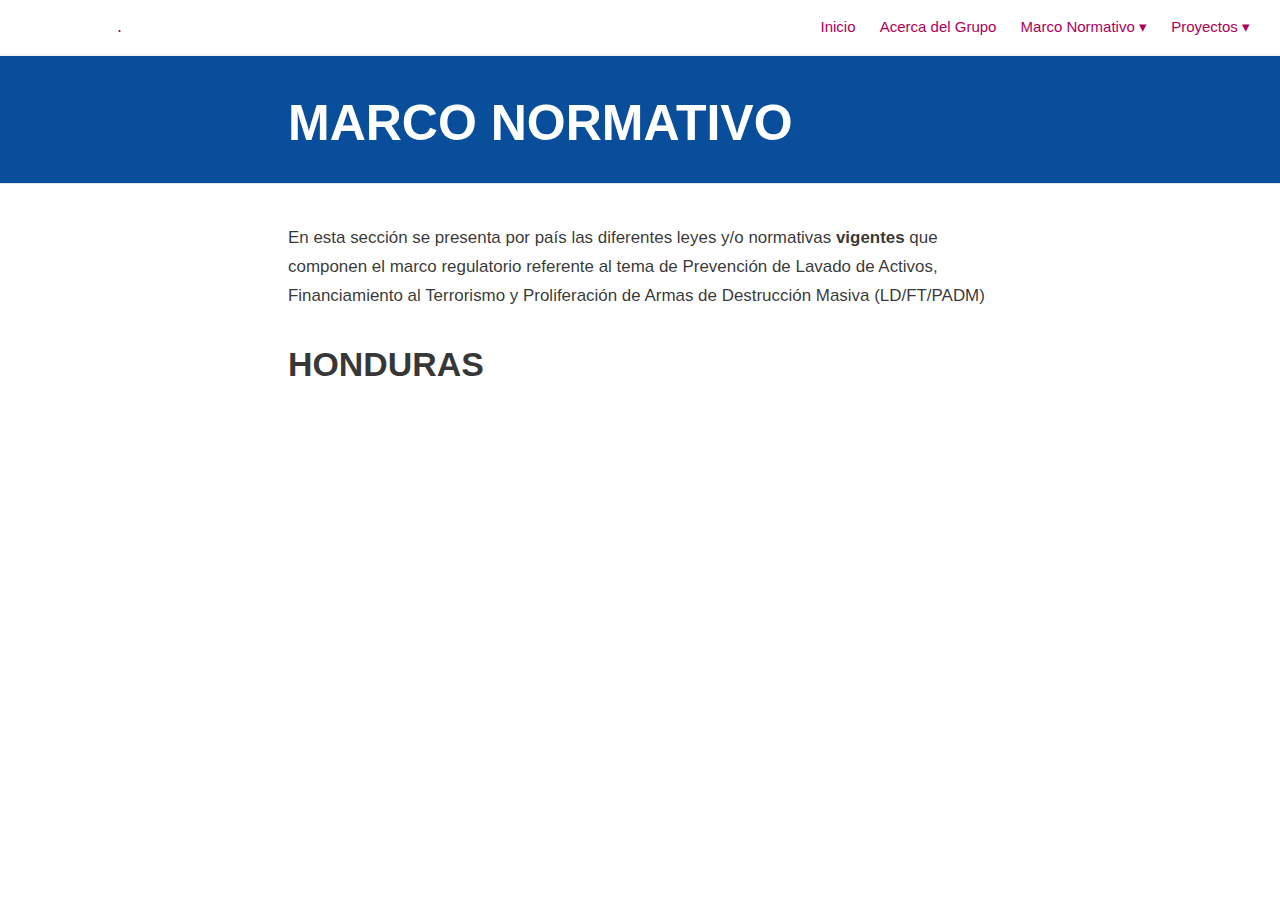
<file: docs/HONDURAS.html>
<!DOCTYPE html>

<html xmlns="http://www.w3.org/1999/xhtml" lang="" xml:lang="">

<head>
  <meta charset="utf-8"/>
  <meta name="viewport" content="width=device-width, initial-scale=1"/>
  <meta http-equiv="X-UA-Compatible" content="IE=Edge,chrome=1"/>
  <meta name="generator" content="distill" />

  <style type="text/css">
  /* Hide doc at startup (prevent jankiness while JS renders/transforms) */
  body {
    visibility: hidden;
  }
  </style>

 <!--radix_placeholder_import_source-->
 <!--/radix_placeholder_import_source-->

<style type="text/css">code{white-space: pre;}</style>
<style type="text/css" data-origin="pandoc">
pre > code.sourceCode { white-space: pre; position: relative; }
pre > code.sourceCode > span { display: inline-block; line-height: 1.25; }
pre > code.sourceCode > span:empty { height: 1.2em; }
.sourceCode { overflow: visible; }
code.sourceCode > span { color: inherit; text-decoration: inherit; }
div.sourceCode { margin: 1em 0; }
pre.sourceCode { margin: 0; }
@media screen {
div.sourceCode { overflow: auto; }
}
@media print {
pre > code.sourceCode { white-space: pre-wrap; }
pre > code.sourceCode > span { text-indent: -5em; padding-left: 5em; }
}
pre.numberSource code
  { counter-reset: source-line 0; }
pre.numberSource code > span
  { position: relative; left: -4em; counter-increment: source-line; }
pre.numberSource code > span > a:first-child::before
  { content: counter(source-line);
    position: relative; left: -1em; text-align: right; vertical-align: baseline;
    border: none; display: inline-block;
    -webkit-touch-callout: none; -webkit-user-select: none;
    -khtml-user-select: none; -moz-user-select: none;
    -ms-user-select: none; user-select: none;
    padding: 0 4px; width: 4em;
    color: #aaaaaa;
  }
pre.numberSource { margin-left: 3em; border-left: 1px solid #aaaaaa;  padding-left: 4px; }
div.sourceCode
  {   }
@media screen {
pre > code.sourceCode > span > a:first-child::before { text-decoration: underline; }
}
code span.al { color: #ad0000; } /* Alert */
code span.an { color: #5e5e5e; } /* Annotation */
code span.at { color: #20794d; } /* Attribute */
code span.bn { color: #ad0000; } /* BaseN */
code span.bu { } /* BuiltIn */
code span.cf { color: #007ba5; } /* ControlFlow */
code span.ch { color: #20794d; } /* Char */
code span.cn { color: #8f5902; } /* Constant */
code span.co { color: #5e5e5e; } /* Comment */
code span.cv { color: #5e5e5e; font-style: italic; } /* CommentVar */
code span.do { color: #5e5e5e; font-style: italic; } /* Documentation */
code span.dt { color: #ad0000; } /* DataType */
code span.dv { color: #ad0000; } /* DecVal */
code span.er { color: #ad0000; } /* Error */
code span.ex { } /* Extension */
code span.fl { color: #ad0000; } /* Float */
code span.fu { color: #4758ab; } /* Function */
code span.im { } /* Import */
code span.in { color: #5e5e5e; } /* Information */
code span.kw { color: #007ba5; } /* Keyword */
code span.op { color: #5e5e5e; } /* Operator */
code span.ot { color: #007ba5; } /* Other */
code span.pp { color: #ad0000; } /* Preprocessor */
code span.sc { color: #20794d; } /* SpecialChar */
code span.ss { color: #20794d; } /* SpecialString */
code span.st { color: #20794d; } /* String */
code span.va { color: #111111; } /* Variable */
code span.vs { color: #20794d; } /* VerbatimString */
code span.wa { color: #5e5e5e; font-style: italic; } /* Warning */
</style>

  <!--radix_placeholder_meta_tags-->
  <title>.: MARCO NORMATIVO</title>



  <!--  https://schema.org/Article -->
  <meta property="article:published" itemprop="datePublished" content="2022-02-23"/>
  <meta property="article:created" itemprop="dateCreated" content="2022-02-23"/>

  <!--  https://developers.facebook.com/docs/sharing/webmasters#markup -->
  <meta property="og:title" content=".: MARCO NORMATIVO"/>
  <meta property="og:type" content="article"/>
  <meta property="og:locale" content="en_US"/>
  <meta property="og:site_name" content="."/>

  <!--  https://dev.twitter.com/cards/types/summary -->
  <meta property="twitter:card" content="summary"/>
  <meta property="twitter:title" content=".: MARCO NORMATIVO"/>

  <!--/radix_placeholder_meta_tags-->
  <!--radix_placeholder_rmarkdown_metadata-->

  <script type="text/json" id="radix-rmarkdown-metadata">
  {"type":"list","attributes":{"names":{"type":"character","attributes":{},"value":["title","date","output"]}},"value":[{"type":"character","attributes":{},"value":["MARCO NORMATIVO"]},{"type":"character","attributes":{},"value":["Atualizado al 2022-02-23"]},{"type":"character","attributes":{},"value":["distill::distill_article"]}]}
  </script>
  <!--/radix_placeholder_rmarkdown_metadata-->
  <!--radix_placeholder_navigation_in_header-->
  <meta name="distill:offset" content=""/>

  <script type="application/javascript">

    window.headroom_prevent_pin = false;

    window.document.addEventListener("DOMContentLoaded", function (event) {

      // initialize headroom for banner
      var header = $('header').get(0);
      var headerHeight = header.offsetHeight;
      var headroom = new Headroom(header, {
        tolerance: 5,
        onPin : function() {
          if (window.headroom_prevent_pin) {
            window.headroom_prevent_pin = false;
            headroom.unpin();
          }
        }
      });
      headroom.init();
      if(window.location.hash)
        headroom.unpin();
      $(header).addClass('headroom--transition');

      // offset scroll location for banner on hash change
      // (see: https://github.com/WickyNilliams/headroom.js/issues/38)
      window.addEventListener("hashchange", function(event) {
        window.scrollTo(0, window.pageYOffset - (headerHeight + 25));
      });

      // responsive menu
      $('.distill-site-header').each(function(i, val) {
        var topnav = $(this);
        var toggle = topnav.find('.nav-toggle');
        toggle.on('click', function() {
          topnav.toggleClass('responsive');
        });
      });

      // nav dropdowns
      $('.nav-dropbtn').click(function(e) {
        $(this).next('.nav-dropdown-content').toggleClass('nav-dropdown-active');
        $(this).parent().siblings('.nav-dropdown')
           .children('.nav-dropdown-content').removeClass('nav-dropdown-active');
      });
      $("body").click(function(e){
        $('.nav-dropdown-content').removeClass('nav-dropdown-active');
      });
      $(".nav-dropdown").click(function(e){
        e.stopPropagation();
      });
    });
  </script>

  <style type="text/css">

  /* Theme (user-documented overrideables for nav appearance) */

  .distill-site-nav {
    color: rgba(255, 255, 255, 0.8);
    background-color: #0F2E3D;
    font-size: 15px;
    font-weight: 300;
  }

  .distill-site-nav a {
    color: inherit;
    text-decoration: none;
  }

  .distill-site-nav a:hover {
    color: white;
  }

  @media print {
    .distill-site-nav {
      display: none;
    }
  }

  .distill-site-header {

  }

  .distill-site-footer {

  }


  /* Site Header */

  .distill-site-header {
    width: 100%;
    box-sizing: border-box;
    z-index: 3;
  }

  .distill-site-header .nav-left {
    display: inline-block;
    margin-left: 8px;
  }

  @media screen and (max-width: 768px) {
    .distill-site-header .nav-left {
      margin-left: 0;
    }
  }


  .distill-site-header .nav-right {
    float: right;
    margin-right: 8px;
  }

  .distill-site-header a,
  .distill-site-header .title {
    display: inline-block;
    text-align: center;
    padding: 14px 10px 14px 10px;
  }

  .distill-site-header .title {
    font-size: 18px;
    min-width: 150px;
  }

  .distill-site-header .logo {
    padding: 0;
  }

  .distill-site-header .logo img {
    display: none;
    max-height: 20px;
    width: auto;
    margin-bottom: -4px;
  }

  .distill-site-header .nav-image img {
    max-height: 18px;
    width: auto;
    display: inline-block;
    margin-bottom: -3px;
  }



  @media screen and (min-width: 1000px) {
    .distill-site-header .logo img {
      display: inline-block;
    }
    .distill-site-header .nav-left {
      margin-left: 20px;
    }
    .distill-site-header .nav-right {
      margin-right: 20px;
    }
    .distill-site-header .title {
      padding-left: 12px;
    }
  }


  .distill-site-header .nav-toggle {
    display: none;
  }

  .nav-dropdown {
    display: inline-block;
    position: relative;
  }

  .nav-dropdown .nav-dropbtn {
    border: none;
    outline: none;
    color: rgba(255, 255, 255, 0.8);
    padding: 16px 10px;
    background-color: transparent;
    font-family: inherit;
    font-size: inherit;
    font-weight: inherit;
    margin: 0;
    margin-top: 1px;
    z-index: 2;
  }

  .nav-dropdown-content {
    display: none;
    position: absolute;
    background-color: white;
    min-width: 200px;
    border: 1px solid rgba(0,0,0,0.15);
    border-radius: 4px;
    box-shadow: 0px 8px 16px 0px rgba(0,0,0,0.1);
    z-index: 1;
    margin-top: 2px;
    white-space: nowrap;
    padding-top: 4px;
    padding-bottom: 4px;
  }

  .nav-dropdown-content hr {
    margin-top: 4px;
    margin-bottom: 4px;
    border: none;
    border-bottom: 1px solid rgba(0, 0, 0, 0.1);
  }

  .nav-dropdown-active {
    display: block;
  }

  .nav-dropdown-content a, .nav-dropdown-content .nav-dropdown-header {
    color: black;
    padding: 6px 24px;
    text-decoration: none;
    display: block;
    text-align: left;
  }

  .nav-dropdown-content .nav-dropdown-header {
    display: block;
    padding: 5px 24px;
    padding-bottom: 0;
    text-transform: uppercase;
    font-size: 14px;
    color: #999999;
    white-space: nowrap;
  }

  .nav-dropdown:hover .nav-dropbtn {
    color: white;
  }

  .nav-dropdown-content a:hover {
    background-color: #ddd;
    color: black;
  }

  .nav-right .nav-dropdown-content {
    margin-left: -45%;
    right: 0;
  }

  @media screen and (max-width: 768px) {
    .distill-site-header a, .distill-site-header .nav-dropdown  {display: none;}
    .distill-site-header a.nav-toggle {
      float: right;
      display: block;
    }
    .distill-site-header .title {
      margin-left: 0;
    }
    .distill-site-header .nav-right {
      margin-right: 0;
    }
    .distill-site-header {
      overflow: hidden;
    }
    .nav-right .nav-dropdown-content {
      margin-left: 0;
    }
  }


  @media screen and (max-width: 768px) {
    .distill-site-header.responsive {position: relative; min-height: 500px; }
    .distill-site-header.responsive a.nav-toggle {
      position: absolute;
      right: 0;
      top: 0;
    }
    .distill-site-header.responsive a,
    .distill-site-header.responsive .nav-dropdown {
      display: block;
      text-align: left;
    }
    .distill-site-header.responsive .nav-left,
    .distill-site-header.responsive .nav-right {
      width: 100%;
    }
    .distill-site-header.responsive .nav-dropdown {float: none;}
    .distill-site-header.responsive .nav-dropdown-content {position: relative;}
    .distill-site-header.responsive .nav-dropdown .nav-dropbtn {
      display: block;
      width: 100%;
      text-align: left;
    }
  }

  /* Site Footer */

  .distill-site-footer {
    width: 100%;
    overflow: hidden;
    box-sizing: border-box;
    z-index: 3;
    margin-top: 30px;
    padding-top: 30px;
    padding-bottom: 30px;
    text-align: center;
  }

  /* Headroom */

  d-title {
    padding-top: 6rem;
  }

  @media print {
    d-title {
      padding-top: 4rem;
    }
  }

  .headroom {
    z-index: 1000;
    position: fixed;
    top: 0;
    left: 0;
    right: 0;
  }

  .headroom--transition {
    transition: all .4s ease-in-out;
  }

  .headroom--unpinned {
    top: -100px;
  }

  .headroom--pinned {
    top: 0;
  }

  /* adjust viewport for navbar height */
  /* helps vertically center bootstrap (non-distill) content */
  .min-vh-100 {
    min-height: calc(100vh - 100px) !important;
  }

  </style>

  <script src="site_libs/jquery-1.11.3/jquery.min.js"></script>
  <link href="site_libs/font-awesome-5.1.0/css/all.css" rel="stylesheet"/>
  <link href="site_libs/font-awesome-5.1.0/css/v4-shims.css" rel="stylesheet"/>
  <script src="site_libs/headroom-0.9.4/headroom.min.js"></script>
  <script src="site_libs/autocomplete-0.37.1/autocomplete.min.js"></script>
  <script src="site_libs/fuse-6.4.1/fuse.min.js"></script>

  <script type="application/javascript">

  function getMeta(metaName) {
    var metas = document.getElementsByTagName('meta');
    for (let i = 0; i < metas.length; i++) {
      if (metas[i].getAttribute('name') === metaName) {
        return metas[i].getAttribute('content');
      }
    }
    return '';
  }

  function offsetURL(url) {
    var offset = getMeta('distill:offset');
    return offset ? offset + '/' + url : url;
  }

  function createFuseIndex() {

    // create fuse index
    var options = {
      keys: [
        { name: 'title', weight: 20 },
        { name: 'categories', weight: 15 },
        { name: 'description', weight: 10 },
        { name: 'contents', weight: 5 },
      ],
      ignoreLocation: true,
      threshold: 0
    };
    var fuse = new window.Fuse([], options);

    // fetch the main search.json
    return fetch(offsetURL('search.json'))
      .then(function(response) {
        if (response.status == 200) {
          return response.json().then(function(json) {
            // index main articles
            json.articles.forEach(function(article) {
              fuse.add(article);
            });
            // download collections and index their articles
            return Promise.all(json.collections.map(function(collection) {
              return fetch(offsetURL(collection)).then(function(response) {
                if (response.status === 200) {
                  return response.json().then(function(articles) {
                    articles.forEach(function(article) {
                      fuse.add(article);
                    });
                  })
                } else {
                  return Promise.reject(
                    new Error('Unexpected status from search index request: ' +
                              response.status)
                  );
                }
              });
            })).then(function() {
              return fuse;
            });
          });

        } else {
          return Promise.reject(
            new Error('Unexpected status from search index request: ' +
                        response.status)
          );
        }
      });
  }

  window.document.addEventListener("DOMContentLoaded", function (event) {

    // get search element (bail if we don't have one)
    var searchEl = window.document.getElementById('distill-search');
    if (!searchEl)
      return;

    createFuseIndex()
      .then(function(fuse) {

        // make search box visible
        searchEl.classList.remove('hidden');

        // initialize autocomplete
        var options = {
          autoselect: true,
          hint: false,
          minLength: 2,
        };
        window.autocomplete(searchEl, options, [{
          source: function(query, callback) {
            const searchOptions = {
              isCaseSensitive: false,
              shouldSort: true,
              minMatchCharLength: 2,
              limit: 10,
            };
            var results = fuse.search(query, searchOptions);
            callback(results
              .map(function(result) { return result.item; })
            );
          },
          templates: {
            suggestion: function(suggestion) {
              var img = suggestion.preview && Object.keys(suggestion.preview).length > 0
                ? `<img src="${offsetURL(suggestion.preview)}"</img>`
                : '';
              var html = `
                <div class="search-item">
                  <h3>${suggestion.title}</h3>
                  <div class="search-item-description">
                    ${suggestion.description || ''}
                  </div>
                  <div class="search-item-preview">
                    ${img}
                  </div>
                </div>
              `;
              return html;
            }
          }
        }]).on('autocomplete:selected', function(event, suggestion) {
          window.location.href = offsetURL(suggestion.path);
        });
        // remove inline display style on autocompleter (we want to
        // manage responsive display via css)
        $('.algolia-autocomplete').css("display", "");
      })
      .catch(function(error) {
        console.log(error);
      });

  });

  </script>

  <style type="text/css">

  .nav-search {
    font-size: x-small;
  }

  /* Algolioa Autocomplete */

  .algolia-autocomplete {
    display: inline-block;
    margin-left: 10px;
    vertical-align: sub;
    background-color: white;
    color: black;
    padding: 6px;
    padding-top: 8px;
    padding-bottom: 0;
    border-radius: 6px;
    border: 1px #0F2E3D solid;
    width: 180px;
  }


  @media screen and (max-width: 768px) {
    .distill-site-nav .algolia-autocomplete {
      display: none;
      visibility: hidden;
    }
    .distill-site-nav.responsive .algolia-autocomplete {
      display: inline-block;
      visibility: visible;
    }
    .distill-site-nav.responsive .algolia-autocomplete .aa-dropdown-menu {
      margin-left: 0;
      width: 400px;
      max-height: 400px;
    }
  }

  .algolia-autocomplete .aa-input, .algolia-autocomplete .aa-hint {
    width: 90%;
    outline: none;
    border: none;
  }

  .algolia-autocomplete .aa-hint {
    color: #999;
  }
  .algolia-autocomplete .aa-dropdown-menu {
    width: 550px;
    max-height: 70vh;
    overflow-x: visible;
    overflow-y: scroll;
    padding: 5px;
    margin-top: 3px;
    margin-left: -150px;
    background-color: #fff;
    border-radius: 5px;
    border: 1px solid #999;
    border-top: none;
  }

  .algolia-autocomplete .aa-dropdown-menu .aa-suggestion {
    cursor: pointer;
    padding: 5px 4px;
    border-bottom: 1px solid #eee;
  }

  .algolia-autocomplete .aa-dropdown-menu .aa-suggestion:last-of-type {
    border-bottom: none;
    margin-bottom: 2px;
  }

  .algolia-autocomplete .aa-dropdown-menu .aa-suggestion .search-item {
    overflow: hidden;
    font-size: 0.8em;
    line-height: 1.4em;
  }

  .algolia-autocomplete .aa-dropdown-menu .aa-suggestion .search-item h3 {
    font-size: 1rem;
    margin-block-start: 0;
    margin-block-end: 5px;
  }

  .algolia-autocomplete .aa-dropdown-menu .aa-suggestion .search-item-description {
    display: inline-block;
    overflow: hidden;
    height: 2.8em;
    width: 80%;
    margin-right: 4%;
  }

  .algolia-autocomplete .aa-dropdown-menu .aa-suggestion .search-item-preview {
    display: inline-block;
    width: 15%;
  }

  .algolia-autocomplete .aa-dropdown-menu .aa-suggestion .search-item-preview img {
    height: 3em;
    width: auto;
    display: none;
  }

  .algolia-autocomplete .aa-dropdown-menu .aa-suggestion .search-item-preview img[src] {
    display: initial;
  }

  .algolia-autocomplete .aa-dropdown-menu .aa-suggestion.aa-cursor {
    background-color: #eee;
  }
  .algolia-autocomplete .aa-dropdown-menu .aa-suggestion em {
    font-weight: bold;
    font-style: normal;
  }

  </style>


  <!--/radix_placeholder_navigation_in_header-->
  <!--radix_placeholder_distill-->

  <style type="text/css">

  body {
    background-color: white;
  }

  .pandoc-table {
    width: 100%;
  }

  .pandoc-table>caption {
    margin-bottom: 10px;
  }

  .pandoc-table th:not([align]) {
    text-align: left;
  }

  .pagedtable-footer {
    font-size: 15px;
  }

  d-byline .byline {
    grid-template-columns: 2fr 2fr;
  }

  d-byline .byline h3 {
    margin-block-start: 1.5em;
  }

  d-byline .byline .authors-affiliations h3 {
    margin-block-start: 0.5em;
  }

  .authors-affiliations .orcid-id {
    width: 16px;
    height:16px;
    margin-left: 4px;
    margin-right: 4px;
    vertical-align: middle;
    padding-bottom: 2px;
  }

  d-title .dt-tags {
    margin-top: 1em;
    grid-column: text;
  }

  .dt-tags .dt-tag {
    text-decoration: none;
    display: inline-block;
    color: rgba(0,0,0,0.6);
    padding: 0em 0.4em;
    margin-right: 0.5em;
    margin-bottom: 0.4em;
    font-size: 70%;
    border: 1px solid rgba(0,0,0,0.2);
    border-radius: 3px;
    text-transform: uppercase;
    font-weight: 500;
  }

  d-article table.gt_table td,
  d-article table.gt_table th {
    border-bottom: none;
  }

  .html-widget {
    margin-bottom: 2.0em;
  }

  .l-screen-inset {
    padding-right: 16px;
  }

  .l-screen .caption {
    margin-left: 10px;
  }

  .shaded {
    background: rgb(247, 247, 247);
    padding-top: 20px;
    padding-bottom: 20px;
    border-top: 1px solid rgba(0, 0, 0, 0.1);
    border-bottom: 1px solid rgba(0, 0, 0, 0.1);
  }

  .shaded .html-widget {
    margin-bottom: 0;
    border: 1px solid rgba(0, 0, 0, 0.1);
  }

  .shaded .shaded-content {
    background: white;
  }

  .text-output {
    margin-top: 0;
    line-height: 1.5em;
  }

  .hidden {
    display: none !important;
  }

  d-article {
    padding-top: 2.5rem;
    padding-bottom: 30px;
  }

  d-appendix {
    padding-top: 30px;
  }

  d-article>p>img {
    width: 100%;
  }

  d-article h2 {
    margin: 1rem 0 1.5rem 0;
  }

  d-article h3 {
    margin-top: 1.5rem;
  }

  d-article iframe {
    border: 1px solid rgba(0, 0, 0, 0.1);
    margin-bottom: 2.0em;
    width: 100%;
  }

  /* Tweak code blocks */

  d-article div.sourceCode code,
  d-article pre code {
    font-family: Consolas, Monaco, 'Andale Mono', 'Ubuntu Mono', monospace;
  }

  d-article pre,
  d-article div.sourceCode,
  d-article div.sourceCode pre {
    overflow: auto;
  }

  d-article div.sourceCode {
    background-color: white;
  }

  d-article div.sourceCode pre {
    padding-left: 10px;
    font-size: 12px;
    border-left: 2px solid rgba(0,0,0,0.1);
  }

  d-article pre {
    font-size: 12px;
    color: black;
    background: none;
    margin-top: 0;
    text-align: left;
    white-space: pre;
    word-spacing: normal;
    word-break: normal;
    word-wrap: normal;
    line-height: 1.5;

    -moz-tab-size: 4;
    -o-tab-size: 4;
    tab-size: 4;

    -webkit-hyphens: none;
    -moz-hyphens: none;
    -ms-hyphens: none;
    hyphens: none;
  }

  d-article pre a {
    border-bottom: none;
  }

  d-article pre a:hover {
    border-bottom: none;
    text-decoration: underline;
  }

  d-article details {
    grid-column: text;
    margin-bottom: 0.8em;
  }

  @media(min-width: 768px) {

  d-article pre,
  d-article div.sourceCode,
  d-article div.sourceCode pre {
    overflow: visible !important;
  }

  d-article div.sourceCode pre {
    padding-left: 18px;
    font-size: 14px;
  }

  d-article pre {
    font-size: 14px;
  }

  }

  figure img.external {
    background: white;
    border: 1px solid rgba(0, 0, 0, 0.1);
    box-shadow: 0 1px 8px rgba(0, 0, 0, 0.1);
    padding: 18px;
    box-sizing: border-box;
  }

  /* CSS for d-contents */

  .d-contents {
    grid-column: text;
    color: rgba(0,0,0,0.8);
    font-size: 0.9em;
    padding-bottom: 1em;
    margin-bottom: 1em;
    padding-bottom: 0.5em;
    margin-bottom: 1em;
    padding-left: 0.25em;
    justify-self: start;
  }

  @media(min-width: 1000px) {
    .d-contents.d-contents-float {
      height: 0;
      grid-column-start: 1;
      grid-column-end: 4;
      justify-self: center;
      padding-right: 3em;
      padding-left: 2em;
    }
  }

  .d-contents nav h3 {
    font-size: 18px;
    margin-top: 0;
    margin-bottom: 1em;
  }

  .d-contents li {
    list-style-type: none
  }

  .d-contents nav > ul {
    padding-left: 0;
  }

  .d-contents ul {
    padding-left: 1em
  }

  .d-contents nav ul li {
    margin-top: 0.6em;
    margin-bottom: 0.2em;
  }

  .d-contents nav a {
    font-size: 13px;
    border-bottom: none;
    text-decoration: none
    color: rgba(0, 0, 0, 0.8);
  }

  .d-contents nav a:hover {
    text-decoration: underline solid rgba(0, 0, 0, 0.6)
  }

  .d-contents nav > ul > li > a {
    font-weight: 600;
  }

  .d-contents nav > ul > li > ul {
    font-weight: inherit;
  }

  .d-contents nav > ul > li > ul > li {
    margin-top: 0.2em;
  }


  .d-contents nav ul {
    margin-top: 0;
    margin-bottom: 0.25em;
  }

  .d-article-with-toc h2:nth-child(2) {
    margin-top: 0;
  }


  /* Figure */

  .figure {
    position: relative;
    margin-bottom: 2.5em;
    margin-top: 1.5em;
  }

  .figure img {
    width: 100%;
  }

  .figure .caption {
    color: rgba(0, 0, 0, 0.6);
    font-size: 12px;
    line-height: 1.5em;
  }

  .figure img.external {
    background: white;
    border: 1px solid rgba(0, 0, 0, 0.1);
    box-shadow: 0 1px 8px rgba(0, 0, 0, 0.1);
    padding: 18px;
    box-sizing: border-box;
  }

  .figure .caption a {
    color: rgba(0, 0, 0, 0.6);
  }

  .figure .caption b,
  .figure .caption strong, {
    font-weight: 600;
    color: rgba(0, 0, 0, 1.0);
  }

  /* Citations */

  d-article .citation {
    color: inherit;
    cursor: inherit;
  }

  div.hanging-indent{
    margin-left: 1em; text-indent: -1em;
  }

  /* Citation hover box */

  .tippy-box[data-theme~=light-border] {
    background-color: rgba(250, 250, 250, 0.95);
  }

  .tippy-content > p {
    margin-bottom: 0;
    padding: 2px;
  }


  /* Tweak 1000px media break to show more text */

  @media(min-width: 1000px) {
    .base-grid,
    distill-header,
    d-title,
    d-abstract,
    d-article,
    d-appendix,
    distill-appendix,
    d-byline,
    d-footnote-list,
    d-citation-list,
    distill-footer {
      grid-template-columns: [screen-start] 1fr [page-start kicker-start] 80px [middle-start] 50px [text-start kicker-end] 65px 65px 65px 65px 65px 65px 65px 65px [text-end gutter-start] 65px [middle-end] 65px [page-end gutter-end] 1fr [screen-end];
      grid-column-gap: 16px;
    }

    .grid {
      grid-column-gap: 16px;
    }

    d-article {
      font-size: 1.06rem;
      line-height: 1.7em;
    }
    figure .caption, .figure .caption, figure figcaption {
      font-size: 13px;
    }
  }

  @media(min-width: 1180px) {
    .base-grid,
    distill-header,
    d-title,
    d-abstract,
    d-article,
    d-appendix,
    distill-appendix,
    d-byline,
    d-footnote-list,
    d-citation-list,
    distill-footer {
      grid-template-columns: [screen-start] 1fr [page-start kicker-start] 60px [middle-start] 60px [text-start kicker-end] 60px 60px 60px 60px 60px 60px 60px 60px [text-end gutter-start] 60px [middle-end] 60px [page-end gutter-end] 1fr [screen-end];
      grid-column-gap: 32px;
    }

    .grid {
      grid-column-gap: 32px;
    }
  }


  /* Get the citation styles for the appendix (not auto-injected on render since
     we do our own rendering of the citation appendix) */

  d-appendix .citation-appendix,
  .d-appendix .citation-appendix {
    font-size: 11px;
    line-height: 15px;
    border-left: 1px solid rgba(0, 0, 0, 0.1);
    padding-left: 18px;
    border: 1px solid rgba(0,0,0,0.1);
    background: rgba(0, 0, 0, 0.02);
    padding: 10px 18px;
    border-radius: 3px;
    color: rgba(150, 150, 150, 1);
    overflow: hidden;
    margin-top: -12px;
    white-space: pre-wrap;
    word-wrap: break-word;
  }

  /* Include appendix styles here so they can be overridden */

  d-appendix {
    contain: layout style;
    font-size: 0.8em;
    line-height: 1.7em;
    margin-top: 60px;
    margin-bottom: 0;
    border-top: 1px solid rgba(0, 0, 0, 0.1);
    color: rgba(0,0,0,0.5);
    padding-top: 60px;
    padding-bottom: 48px;
  }

  d-appendix h3 {
    grid-column: page-start / text-start;
    font-size: 15px;
    font-weight: 500;
    margin-top: 1em;
    margin-bottom: 0;
    color: rgba(0,0,0,0.65);
  }

  d-appendix h3 + * {
    margin-top: 1em;
  }

  d-appendix ol {
    padding: 0 0 0 15px;
  }

  @media (min-width: 768px) {
    d-appendix ol {
      padding: 0 0 0 30px;
      margin-left: -30px;
    }
  }

  d-appendix li {
    margin-bottom: 1em;
  }

  d-appendix a {
    color: rgba(0, 0, 0, 0.6);
  }

  d-appendix > * {
    grid-column: text;
  }

  d-appendix > d-footnote-list,
  d-appendix > d-citation-list,
  d-appendix > distill-appendix {
    grid-column: screen;
  }

  /* Include footnote styles here so they can be overridden */

  d-footnote-list {
    contain: layout style;
  }

  d-footnote-list > * {
    grid-column: text;
  }

  d-footnote-list a.footnote-backlink {
    color: rgba(0,0,0,0.3);
    padding-left: 0.5em;
  }



  /* Anchor.js */

  .anchorjs-link {
    /*transition: all .25s linear; */
    text-decoration: none;
    border-bottom: none;
  }
  *:hover > .anchorjs-link {
    margin-left: -1.125em !important;
    text-decoration: none;
    border-bottom: none;
  }

  /* Social footer */

  .social_footer {
    margin-top: 30px;
    margin-bottom: 0;
    color: rgba(0,0,0,0.67);
  }

  .disqus-comments {
    margin-right: 30px;
  }

  .disqus-comment-count {
    border-bottom: 1px solid rgba(0, 0, 0, 0.4);
    cursor: pointer;
  }

  #disqus_thread {
    margin-top: 30px;
  }

  .article-sharing a {
    border-bottom: none;
    margin-right: 8px;
  }

  .article-sharing a:hover {
    border-bottom: none;
  }

  .sidebar-section.subscribe {
    font-size: 12px;
    line-height: 1.6em;
  }

  .subscribe p {
    margin-bottom: 0.5em;
  }


  .article-footer .subscribe {
    font-size: 15px;
    margin-top: 45px;
  }


  .sidebar-section.custom {
    font-size: 12px;
    line-height: 1.6em;
  }

  .custom p {
    margin-bottom: 0.5em;
  }

  /* Styles for listing layout (hide title) */
  .layout-listing d-title, .layout-listing .d-title {
    display: none;
  }

  /* Styles for posts lists (not auto-injected) */


  .posts-with-sidebar {
    padding-left: 45px;
    padding-right: 45px;
  }

  .posts-list .description h2,
  .posts-list .description p {
    font-family: -apple-system, BlinkMacSystemFont, "Segoe UI", Roboto, Oxygen, Ubuntu, Cantarell, "Fira Sans", "Droid Sans", "Helvetica Neue", Arial, sans-serif;
  }

  .posts-list .description h2 {
    font-weight: 700;
    border-bottom: none;
    padding-bottom: 0;
  }

  .posts-list h2.post-tag {
    border-bottom: 1px solid rgba(0, 0, 0, 0.2);
    padding-bottom: 12px;
  }
  .posts-list {
    margin-top: 60px;
    margin-bottom: 24px;
  }

  .posts-list .post-preview {
    text-decoration: none;
    overflow: hidden;
    display: block;
    border-bottom: 1px solid rgba(0, 0, 0, 0.1);
    padding: 24px 0;
  }

  .post-preview-last {
    border-bottom: none !important;
  }

  .posts-list .posts-list-caption {
    grid-column: screen;
    font-weight: 400;
  }

  .posts-list .post-preview h2 {
    margin: 0 0 6px 0;
    line-height: 1.2em;
    font-style: normal;
    font-size: 24px;
  }

  .posts-list .post-preview p {
    margin: 0 0 12px 0;
    line-height: 1.4em;
    font-size: 16px;
  }

  .posts-list .post-preview .thumbnail {
    box-sizing: border-box;
    margin-bottom: 24px;
    position: relative;
    max-width: 500px;
  }
  .posts-list .post-preview img {
    width: 100%;
    display: block;
  }

  .posts-list .metadata {
    font-size: 12px;
    line-height: 1.4em;
    margin-bottom: 18px;
  }

  .posts-list .metadata > * {
    display: inline-block;
  }

  .posts-list .metadata .publishedDate {
    margin-right: 2em;
  }

  .posts-list .metadata .dt-authors {
    display: block;
    margin-top: 0.3em;
    margin-right: 2em;
  }

  .posts-list .dt-tags {
    display: block;
    line-height: 1em;
  }

  .posts-list .dt-tags .dt-tag {
    display: inline-block;
    color: rgba(0,0,0,0.6);
    padding: 0.3em 0.4em;
    margin-right: 0.2em;
    margin-bottom: 0.4em;
    font-size: 60%;
    border: 1px solid rgba(0,0,0,0.2);
    border-radius: 3px;
    text-transform: uppercase;
    font-weight: 500;
  }

  .posts-list img {
    opacity: 1;
  }

  .posts-list img[data-src] {
    opacity: 0;
  }

  .posts-more {
    clear: both;
  }


  .posts-sidebar {
    font-size: 16px;
  }

  .posts-sidebar h3 {
    font-size: 16px;
    margin-top: 0;
    margin-bottom: 0.5em;
    font-weight: 400;
    text-transform: uppercase;
  }

  .sidebar-section {
    margin-bottom: 30px;
  }

  .categories ul {
    list-style-type: none;
    margin: 0;
    padding: 0;
  }

  .categories li {
    color: rgba(0, 0, 0, 0.8);
    margin-bottom: 0;
  }

  .categories li>a {
    border-bottom: none;
  }

  .categories li>a:hover {
    border-bottom: 1px solid rgba(0, 0, 0, 0.4);
  }

  .categories .active {
    font-weight: 600;
  }

  .categories .category-count {
    color: rgba(0, 0, 0, 0.4);
  }


  @media(min-width: 768px) {
    .posts-list .post-preview h2 {
      font-size: 26px;
    }
    .posts-list .post-preview .thumbnail {
      float: right;
      width: 30%;
      margin-bottom: 0;
    }
    .posts-list .post-preview .description {
      float: left;
      width: 45%;
    }
    .posts-list .post-preview .metadata {
      float: left;
      width: 20%;
      margin-top: 8px;
    }
    .posts-list .post-preview p {
      margin: 0 0 12px 0;
      line-height: 1.5em;
      font-size: 16px;
    }
    .posts-with-sidebar .posts-list {
      float: left;
      width: 75%;
    }
    .posts-with-sidebar .posts-sidebar {
      float: right;
      width: 20%;
      margin-top: 60px;
      padding-top: 24px;
      padding-bottom: 24px;
    }
  }


  /* Improve display for browsers without grid (IE/Edge <= 15) */

  .downlevel {
    line-height: 1.6em;
    font-family: -apple-system, BlinkMacSystemFont, "Segoe UI", Roboto, Oxygen, Ubuntu, Cantarell, "Fira Sans", "Droid Sans", "Helvetica Neue", Arial, sans-serif;
    margin: 0;
  }

  .downlevel .d-title {
    padding-top: 6rem;
    padding-bottom: 1.5rem;
  }

  .downlevel .d-title h1 {
    font-size: 50px;
    font-weight: 700;
    line-height: 1.1em;
    margin: 0 0 0.5rem;
  }

  .downlevel .d-title p {
    font-weight: 300;
    font-size: 1.2rem;
    line-height: 1.55em;
    margin-top: 0;
  }

  .downlevel .d-byline {
    padding-top: 0.8em;
    padding-bottom: 0.8em;
    font-size: 0.8rem;
    line-height: 1.8em;
  }

  .downlevel .section-separator {
    border: none;
    border-top: 1px solid rgba(0, 0, 0, 0.1);
  }

  .downlevel .d-article {
    font-size: 1.06rem;
    line-height: 1.7em;
    padding-top: 1rem;
    padding-bottom: 2rem;
  }


  .downlevel .d-appendix {
    padding-left: 0;
    padding-right: 0;
    max-width: none;
    font-size: 0.8em;
    line-height: 1.7em;
    margin-bottom: 0;
    color: rgba(0,0,0,0.5);
    padding-top: 40px;
    padding-bottom: 48px;
  }

  .downlevel .footnotes ol {
    padding-left: 13px;
  }

  .downlevel .base-grid,
  .downlevel .distill-header,
  .downlevel .d-title,
  .downlevel .d-abstract,
  .downlevel .d-article,
  .downlevel .d-appendix,
  .downlevel .distill-appendix,
  .downlevel .d-byline,
  .downlevel .d-footnote-list,
  .downlevel .d-citation-list,
  .downlevel .distill-footer,
  .downlevel .appendix-bottom,
  .downlevel .posts-container {
    padding-left: 40px;
    padding-right: 40px;
  }

  @media(min-width: 768px) {
    .downlevel .base-grid,
    .downlevel .distill-header,
    .downlevel .d-title,
    .downlevel .d-abstract,
    .downlevel .d-article,
    .downlevel .d-appendix,
    .downlevel .distill-appendix,
    .downlevel .d-byline,
    .downlevel .d-footnote-list,
    .downlevel .d-citation-list,
    .downlevel .distill-footer,
    .downlevel .appendix-bottom,
    .downlevel .posts-container {
    padding-left: 150px;
    padding-right: 150px;
    max-width: 900px;
  }
  }

  .downlevel pre code {
    display: block;
    border-left: 2px solid rgba(0, 0, 0, .1);
    padding: 0 0 0 20px;
    font-size: 14px;
  }

  .downlevel code, .downlevel pre {
    color: black;
    background: none;
    font-family: Consolas, Monaco, 'Andale Mono', 'Ubuntu Mono', monospace;
    text-align: left;
    white-space: pre;
    word-spacing: normal;
    word-break: normal;
    word-wrap: normal;
    line-height: 1.5;

    -moz-tab-size: 4;
    -o-tab-size: 4;
    tab-size: 4;

    -webkit-hyphens: none;
    -moz-hyphens: none;
    -ms-hyphens: none;
    hyphens: none;
  }

  .downlevel .posts-list .post-preview {
    color: inherit;
  }



  </style>

  <script type="application/javascript">

  function is_downlevel_browser() {
    if (bowser.isUnsupportedBrowser({ msie: "12", msedge: "16"},
                                   window.navigator.userAgent)) {
      return true;
    } else {
      return window.load_distill_framework === undefined;
    }
  }

  // show body when load is complete
  function on_load_complete() {

    // add anchors
    if (window.anchors) {
      window.anchors.options.placement = 'left';
      window.anchors.add('d-article > h2, d-article > h3, d-article > h4, d-article > h5');
    }


    // set body to visible
    document.body.style.visibility = 'visible';

    // force redraw for leaflet widgets
    if (window.HTMLWidgets) {
      var maps = window.HTMLWidgets.findAll(".leaflet");
      $.each(maps, function(i, el) {
        var map = this.getMap();
        map.invalidateSize();
        map.eachLayer(function(layer) {
          if (layer instanceof L.TileLayer)
            layer.redraw();
        });
      });
    }

    // trigger 'shown' so htmlwidgets resize
    $('d-article').trigger('shown');
  }

  function init_distill() {

    init_common();

    // create front matter
    var front_matter = $('<d-front-matter></d-front-matter>');
    $('#distill-front-matter').wrap(front_matter);

    // create d-title
    $('.d-title').changeElementType('d-title');

    // create d-byline
    var byline = $('<d-byline></d-byline>');
    $('.d-byline').replaceWith(byline);

    // create d-article
    var article = $('<d-article></d-article>');
    $('.d-article').wrap(article).children().unwrap();

    // move posts container into article
    $('.posts-container').appendTo($('d-article'));

    // create d-appendix
    $('.d-appendix').changeElementType('d-appendix');

    // flag indicating that we have appendix items
    var appendix = $('.appendix-bottom').children('h3').length > 0;

    // replace footnotes with <d-footnote>
    $('.footnote-ref').each(function(i, val) {
      appendix = true;
      var href = $(this).attr('href');
      var id = href.replace('#', '');
      var fn = $('#' + id);
      var fn_p = $('#' + id + '>p');
      fn_p.find('.footnote-back').remove();
      var text = fn_p.html();
      var dtfn = $('<d-footnote></d-footnote>');
      dtfn.html(text);
      $(this).replaceWith(dtfn);
    });
    // remove footnotes
    $('.footnotes').remove();

    // move refs into #references-listing
    $('#references-listing').replaceWith($('#refs'));

    $('h1.appendix, h2.appendix').each(function(i, val) {
      $(this).changeElementType('h3');
    });
    $('h3.appendix').each(function(i, val) {
      var id = $(this).attr('id');
      $('.d-contents a[href="#' + id + '"]').parent().remove();
      appendix = true;
      $(this).nextUntil($('h1, h2, h3')).addBack().appendTo($('d-appendix'));
    });

    // show d-appendix if we have appendix content
    $("d-appendix").css('display', appendix ? 'grid' : 'none');

    // localize layout chunks to just output
    $('.layout-chunk').each(function(i, val) {

      // capture layout
      var layout = $(this).attr('data-layout');

      // apply layout to markdown level block elements
      var elements = $(this).children().not('details, div.sourceCode, pre, script');
      elements.each(function(i, el) {
        var layout_div = $('<div class="' + layout + '"></div>');
        if (layout_div.hasClass('shaded')) {
          var shaded_content = $('<div class="shaded-content"></div>');
          $(this).wrap(shaded_content);
          $(this).parent().wrap(layout_div);
        } else {
          $(this).wrap(layout_div);
        }
      });


      // unwrap the layout-chunk div
      $(this).children().unwrap();
    });

    // remove code block used to force  highlighting css
    $('.distill-force-highlighting-css').parent().remove();

    // remove empty line numbers inserted by pandoc when using a
    // custom syntax highlighting theme
    $('code.sourceCode a:empty').remove();

    // load distill framework
    load_distill_framework();

    // wait for window.distillRunlevel == 4 to do post processing
    function distill_post_process() {

      if (!window.distillRunlevel || window.distillRunlevel < 4)
        return;

      // hide author/affiliations entirely if we have no authors
      var front_matter = JSON.parse($("#distill-front-matter").html());
      var have_authors = front_matter.authors && front_matter.authors.length > 0;
      if (!have_authors)
        $('d-byline').addClass('hidden');

      // article with toc class
      $('.d-contents').parent().addClass('d-article-with-toc');

      // strip links that point to #
      $('.authors-affiliations').find('a[href="#"]').removeAttr('href');

      // add orcid ids
      $('.authors-affiliations').find('.author').each(function(i, el) {
        var orcid_id = front_matter.authors[i].orcidID;
        if (orcid_id) {
          var a = $('<a></a>');
          a.attr('href', 'https://orcid.org/' + orcid_id);
          var img = $('<img></img>');
          img.addClass('orcid-id');
          img.attr('alt', 'ORCID ID');
          img.attr('src','[data-uri]');
          a.append(img);
          $(this).append(a);
        }
      });

      // hide elements of author/affiliations grid that have no value
      function hide_byline_column(caption) {
        $('d-byline').find('h3:contains("' + caption + '")').parent().css('visibility', 'hidden');
      }

      // affiliations
      var have_affiliations = false;
      for (var i = 0; i<front_matter.authors.length; ++i) {
        var author = front_matter.authors[i];
        if (author.affiliation !== "&nbsp;") {
          have_affiliations = true;
          break;
        }
      }
      if (!have_affiliations)
        $('d-byline').find('h3:contains("Affiliations")').css('visibility', 'hidden');

      // published date
      if (!front_matter.publishedDate)
        hide_byline_column("Published");

      // document object identifier
      var doi = $('d-byline').find('h3:contains("DOI")');
      var doi_p = doi.next().empty();
      if (!front_matter.doi) {
        // if we have a citation and valid citationText then link to that
        if ($('#citation').length > 0 && front_matter.citationText) {
          doi.html('Citation');
          $('<a href="#citation"></a>')
            .text(front_matter.citationText)
            .appendTo(doi_p);
        } else {
          hide_byline_column("DOI");
        }
      } else {
        $('<a></a>')
           .attr('href', "https://doi.org/" + front_matter.doi)
           .html(front_matter.doi)
           .appendTo(doi_p);
      }

       // change plural form of authors/affiliations
      if (front_matter.authors.length === 1) {
        var grid = $('.authors-affiliations');
        grid.children('h3:contains("Authors")').text('Author');
        grid.children('h3:contains("Affiliations")').text('Affiliation');
      }

      // remove d-appendix and d-footnote-list local styles
      $('d-appendix > style:first-child').remove();
      $('d-footnote-list > style:first-child').remove();

      // move appendix-bottom entries to the bottom
      $('.appendix-bottom').appendTo('d-appendix').children().unwrap();
      $('.appendix-bottom').remove();

      // hoverable references
      $('span.citation[data-cites]').each(function() {
        var refHtml = $('#ref-' + $(this).attr('data-cites')).html();
        window.tippy(this, {
          allowHTML: true,
          content: refHtml,
          maxWidth: 500,
          interactive: true,
          interactiveBorder: 10,
          theme: 'light-border',
          placement: 'bottom-start'
        });
      });

      // clear polling timer
      clearInterval(tid);

      // show body now that everything is ready
      on_load_complete();
    }

    var tid = setInterval(distill_post_process, 50);
    distill_post_process();

  }

  function init_downlevel() {

    init_common();

     // insert hr after d-title
    $('.d-title').after($('<hr class="section-separator"/>'));

    // check if we have authors
    var front_matter = JSON.parse($("#distill-front-matter").html());
    var have_authors = front_matter.authors && front_matter.authors.length > 0;

    // manage byline/border
    if (!have_authors)
      $('.d-byline').remove();
    $('.d-byline').after($('<hr class="section-separator"/>'));
    $('.d-byline a').remove();

    // remove toc
    $('.d-contents').remove();

    // move appendix elements
    $('h1.appendix, h2.appendix').each(function(i, val) {
      $(this).changeElementType('h3');
    });
    $('h3.appendix').each(function(i, val) {
      $(this).nextUntil($('h1, h2, h3')).addBack().appendTo($('.d-appendix'));
    });


    // inject headers into references and footnotes
    var refs_header = $('<h3></h3>');
    refs_header.text('References');
    $('#refs').prepend(refs_header);

    var footnotes_header = $('<h3></h3');
    footnotes_header.text('Footnotes');
    $('.footnotes').children('hr').first().replaceWith(footnotes_header);

    // move appendix-bottom entries to the bottom
    $('.appendix-bottom').appendTo('.d-appendix').children().unwrap();
    $('.appendix-bottom').remove();

    // remove appendix if it's empty
    if ($('.d-appendix').children().length === 0)
      $('.d-appendix').remove();

    // prepend separator above appendix
    $('.d-appendix').before($('<hr class="section-separator" style="clear: both"/>'));

    // trim code
    $('pre>code').each(function(i, val) {
      $(this).html($.trim($(this).html()));
    });

    // move posts-container right before article
    $('.posts-container').insertBefore($('.d-article'));

    $('body').addClass('downlevel');

    on_load_complete();
  }


  function init_common() {

    // jquery plugin to change element types
    (function($) {
      $.fn.changeElementType = function(newType) {
        var attrs = {};

        $.each(this[0].attributes, function(idx, attr) {
          attrs[attr.nodeName] = attr.nodeValue;
        });

        this.replaceWith(function() {
          return $("<" + newType + "/>", attrs).append($(this).contents());
        });
      };
    })(jQuery);

    // prevent underline for linked images
    $('a > img').parent().css({'border-bottom' : 'none'});

    // mark non-body figures created by knitr chunks as 100% width
    $('.layout-chunk').each(function(i, val) {
      var figures = $(this).find('img, .html-widget');
      if ($(this).attr('data-layout') !== "l-body") {
        figures.css('width', '100%');
      } else {
        figures.css('max-width', '100%');
        figures.filter("[width]").each(function(i, val) {
          var fig = $(this);
          fig.css('width', fig.attr('width') + 'px');
        });

      }
    });

    // auto-append index.html to post-preview links in file: protocol
    // and in rstudio ide preview
    $('.post-preview').each(function(i, val) {
      if (window.location.protocol === "file:")
        $(this).attr('href', $(this).attr('href') + "index.html");
    });

    // get rid of index.html references in header
    if (window.location.protocol !== "file:") {
      $('.distill-site-header a[href]').each(function(i,val) {
        $(this).attr('href', $(this).attr('href').replace("index.html", "./"));
      });
    }

    // add class to pandoc style tables
    $('tr.header').parent('thead').parent('table').addClass('pandoc-table');
    $('.kable-table').children('table').addClass('pandoc-table');

    // add figcaption style to table captions
    $('caption').parent('table').addClass("figcaption");

    // initialize posts list
    if (window.init_posts_list)
      window.init_posts_list();

    // implmement disqus comment link
    $('.disqus-comment-count').click(function() {
      window.headroom_prevent_pin = true;
      $('#disqus_thread').toggleClass('hidden');
      if (!$('#disqus_thread').hasClass('hidden')) {
        var offset = $(this).offset();
        $(window).resize();
        $('html, body').animate({
          scrollTop: offset.top - 35
        });
      }
    });
  }

  document.addEventListener('DOMContentLoaded', function() {
    if (is_downlevel_browser())
      init_downlevel();
    else
      window.addEventListener('WebComponentsReady', init_distill);
  });

  </script>

  <style type="text/css">
  /* base variables */

  /* Edit the CSS properties in this file to create a custom
     Distill theme. Only edit values in the right column
     for each row; values shown are the CSS defaults.
     To return any property to the default,
     you may set its value to: unset
     All rows must end with a semi-colon.                      */

  /* Optional: embed custom fonts here with `@import`          */
  /* This must remain at the top of this file.                 */



  html {
    /*-- Main font sizes --*/
    --title-size:      50px;
    --body-size:       1.06rem;
    --code-size:       14px;
    --aside-size:      12px;
    --fig-cap-size:    13px;
    /*-- Main font colors --*/
    --title-color:     #000000;
    --header-color:    rgba(0, 0, 0, 0.8);
    --body-color:      rgba(0, 0, 0, 0.8);
    --aside-color:     rgba(0, 0, 0, 0.6);
    --fig-cap-color:   rgba(0, 0, 0, 0.6);
    /*-- Specify custom fonts ~~~ must be imported above   --*/
    --heading-font:    sans-serif;
    --mono-font:       monospace;
    --body-font:       sans-serif;
    --navbar-font:     sans-serif;  /* websites + blogs only */
  }

  /*-- ARTICLE METADATA --*/
  d-byline {
    --heading-size:    0.6rem;
    --heading-color:   rgba(0, 0, 0, 0.5);
    --body-size:       0.8rem;
    --body-color:      rgba(0, 0, 0, 0.8);
  }

  /*-- ARTICLE TABLE OF CONTENTS --*/
  .d-contents {
    --heading-size:    18px;
    --contents-size:   13px;
  }

  /*-- ARTICLE APPENDIX --*/
  d-appendix {
    --heading-size:    15px;
    --heading-color:   rgba(0, 0, 0, 0.65);
    --text-size:       0.8em;
    --text-color:      rgba(0, 0, 0, 0.5);
  }

  /*-- WEBSITE HEADER + FOOTER --*/
  /* These properties only apply to Distill sites and blogs  */

  .distill-site-header {
    --title-size:       18px;
    --text-color:       rgba(255, 255, 255, 0.8);
    --text-size:        15px;
    --hover-color:      white;
    --bkgd-color:       #0F2E3D;
  }

  .distill-site-footer {
    --text-color:       rgba(255, 255, 255, 0.8);
    --text-size:        15px;
    --hover-color:      white;
    --bkgd-color:       #0F2E3D;
  }

  /*-- Additional custom styles --*/
  /* Add any additional CSS rules below                      */
  </style>
  <style type="text/css">@font-face {
      font-family: 'Futura Lt BT';
      font-style: normal;
      font-weight: 400;
      src: url(https://fonts.googleapis.com/css?family=Futura Lt BT);
    }
  @font-face {
      font-family: 'Futura Lt BT';
      font-style: normal;
      font-weight: 600;
      src: url(https://fonts.googleapis.com/css?family=Futura Lt BT:600,800,600italic); 
    }

  /* base variables */
    
    /* Edit the CSS properties in this file to create a custom
  Distill theme. Only edit values in the right column
  for each row; values shown are the CSS defaults.
  To return any property to the default,
  you may set its value to: unset
  All rows must end with a semi-colon.                      */
    
    /* Optional: embed custom fonts here with `@import`          */
    /* This must remain at the top of this file.                 */
    
    
    
    html {
      /*-- Main font sizes --*/
        --title-size:      50px;
      --body-size:       1.06rem;
      --code-size:       14px;
      --aside-size:      12px;
      --fig-cap-size:    13px;
      /*-- Main font colors --*/
        --title-color:     white;
      --header-color:    rgba(0, 0, 0, 0.8);
      --body-color:      rgba(0, 0, 0, 0.8);
      --aside-color:     rgba(0, 0, 0, 0.6);
      --fig-cap-color:   rgba(0, 0, 0, 0.6);
      /*-- Specify custom fonts ~~~ must be imported above   --*/
        --heading-font:    Futura Lt BT;
      --mono-font:       Futura Lt BT;
      --body-font:       Futura Lt BT;
      --navbar-font:     Futura Lt BT;  /* websites + blogs only */
    }

  /*-- ARTICLE METADATA --*/
    d-byline {
      --heading-size:    0.6rem;
      --heading-color:   rgba(8,78,155,1);
      --body-size:       0.8rem;
      --body-color:      rgba(8,78,155,1);
    }

  /*-- ARTICLE TABLE OF CONTENTS --*/
    .d-contents {
      --heading-size:    18px;
      --contents-size:   13px;
    }

  /*-- ARTICLE APPENDIX --*/
    d-appendix {
      --heading-size:    15px;
      --heading-color:   rgba(0, 0, 0, 0.65);
      --text-size:       0.8em;
      --text-color:      rgba(0, 0, 0, 0.5);
    }

  /*-- WEBSITE HEADER + FOOTER --*/
    /* These properties only apply to Distill sites and blogs  */
    
    .distill-site-header {
      --title-size:       18px;
      --text-color:       #AD0059;
        --text-size:        15px;
      --hover-color:      black;
      --bkgd-color:       white;
    }

  .distill-site-footer {
    --text-color:       rgba(255, 255, 255, 0.8);
    --text-size:        15px;
    --hover-color:      rgba(0, 0, 0, 1);
    --bkgd-color:       #AD0059;
  }

  /*-- Additional custom styles --*/
    /* Add any additional CSS rules below                      */
    
    nav {
      border-bottom: 2px solid rgba(222, 222, 222, 0.3);
    }


  .distill-site-header .title {
    min-width: 0px;
    height: 12.7%;
    width: 175px;
    background-image: url(https://raw.githubusercontent.com/Ortiz-Cevallos/midd_xaringan/master/SECMCA_LOGO.jpg);
    background-size: 99%;
  }

  d-title {
    background-color: rgba(8,78,155,1);
    color: white;
  }

  .posts-list > h1 {
    color: black!important;
  }

  d-title a {
    color: white;
  }

  d-byline {
    background-color: #E7B70D;
  }

  d-appendix {
    background-color: #F8F8F8;
  }

  d-appendix .citation-appendix {
    color: black;
  }

  .distill-site-footer {
    margin-top: 0;
  }

  @media print {
    d-byline {
      --heading-color:   rgba(0, 0, 0, 0.5);
      --body-color:      rgba(0, 0, 0, 0.8);
    }
    d-title {
      --title-color: rgba(0, 0, 0, 1);
      color: rgba(0, 0, 0, 0.8);
    }
  }

  /*  category tag color  */ 
    .dt-tags .dt-tag {
      color: rgba(8,78,155,1);
      border-color: rgba(255, 255, 255, 0.6);
    }

  /*  code color highlights and bg */ 
    d-article div.sourceCode pre {
      border-left: 2px solid rgba(121,0,62,0.1);
      background-color: #fff5f6!important;
        padding-top: 10px;
      padding-bottom: 10px;
      overflow-x: auto!important;
    }

  /* scroll bar color */
    
    ::-webkit-scrollbar {
      width: 8px;
      height: 8px;
    }

  ::-webkit-scrollbar-track {
    -webkit-box-shadow: inset 0 0 6px rgba(0,0,0,0.3); 
    -webkit-border-radius: 5px;
    border-radius: 5px;
  }

  ::-webkit-scrollbar-thumb {
    -webkit-border-radius: 5px;
    border-radius: 5px;
    background: rgba(8,78,155,1); 
    -webkit-box-shadow: inset 0 0 6px rgba(0,0,0,0.5); 
  }

  /* end scroll bar color */
    
    d-article pre {
      background-color: #084E9B;
        padding: 10px;
    }

  code span.fu, code span.kw {
    color: #AD0059;
  }

  div.sourceCode {
    margin: 0;
  }

  pre, d-article pre {
    margin: 0;
  }</style>
  <style type="text/css">
  /* base style */

  /* FONT FAMILIES */

  :root {
    --heading-default: -apple-system, BlinkMacSystemFont, "Segoe UI", Roboto, Oxygen, Ubuntu, Cantarell, "Fira Sans", "Droid Sans", "Helvetica Neue", Arial, sans-serif;
    --mono-default: Consolas, Monaco, 'Andale Mono', 'Ubuntu Mono', monospace;
    --body-default: -apple-system, BlinkMacSystemFont, "Segoe UI", Roboto, Oxygen, Ubuntu, Cantarell, "Fira Sans", "Droid Sans", "Helvetica Neue", Arial, sans-serif;
  }

  body,
  .posts-list .post-preview p,
  .posts-list .description p {
    font-family: var(--body-font), var(--body-default);
  }

  h1, h2, h3, h4, h5, h6,
  .posts-list .post-preview h2,
  .posts-list .description h2 {
    font-family: var(--heading-font), var(--heading-default);
  }

  d-article div.sourceCode code,
  d-article pre code {
    font-family: var(--mono-font), var(--mono-default);
  }


  /*-- TITLE --*/
  d-title h1,
  .posts-list > h1 {
    color: var(--title-color, black);
  }

  d-title h1 {
    font-size: var(--title-size, 50px);
  }

  /*-- HEADERS --*/
  d-article h1,
  d-article h2,
  d-article h3,
  d-article h4,
  d-article h5,
  d-article h6 {
    color: var(--header-color, rgba(0, 0, 0, 0.8));
  }

  /*-- BODY --*/
  d-article > p,  /* only text inside of <p> tags */
  d-article > ul, /* lists */
  d-article > ol {
    color: var(--body-color, rgba(0, 0, 0, 0.8));
    font-size: var(--body-size, 1.06rem);
  }


  /*-- CODE --*/
  d-article div.sourceCode code,
  d-article pre code {
    font-size: var(--code-size, 14px);
  }

  /*-- ASIDE --*/
  d-article aside {
    font-size: var(--aside-size, 12px);
    color: var(--aside-color, rgba(0, 0, 0, 0.6));
  }

  /*-- FIGURE CAPTIONS --*/
  figure .caption,
  figure figcaption,
  .figure .caption {
    font-size: var(--fig-cap-size, 13px);
    color: var(--fig-cap-color, rgba(0, 0, 0, 0.6));
  }

  /*-- METADATA --*/
  d-byline h3 {
    font-size: var(--heading-size, 0.6rem);
    color: var(--heading-color, rgba(0, 0, 0, 0.5));
  }

  d-byline {
    font-size: var(--body-size, 0.8rem);
    color: var(--body-color, rgba(0, 0, 0, 0.8));
  }

  d-byline a,
  d-article d-byline a {
    color: var(--body-color, rgba(0, 0, 0, 0.8));
  }

  /*-- TABLE OF CONTENTS --*/
  .d-contents nav h3 {
    font-size: var(--heading-size, 18px);
  }

  .d-contents nav a {
    font-size: var(--contents-size, 13px);
  }

  /*-- APPENDIX --*/
  d-appendix h3 {
    font-size: var(--heading-size, 15px);
    color: var(--heading-color, rgba(0, 0, 0, 0.65));
  }

  d-appendix {
    font-size: var(--text-size, 0.8em);
    color: var(--text-color, rgba(0, 0, 0, 0.5));
  }

  d-appendix d-footnote-list a.footnote-backlink {
    color: var(--text-color, rgba(0, 0, 0, 0.5));
  }

  /*-- WEBSITE HEADER + FOOTER --*/
  .distill-site-header .title {
    font-size: var(--title-size, 18px);
    font-family: var(--navbar-font), var(--heading-default);
  }

  .distill-site-header a,
  .nav-dropdown .nav-dropbtn {
    font-family: var(--navbar-font), var(--heading-default);
  }

  .nav-dropdown .nav-dropbtn {
    color: var(--text-color, rgba(255, 255, 255, 0.8));
    font-size: var(--text-size, 15px);
  }

  .distill-site-header a:hover,
  .nav-dropdown:hover .nav-dropbtn {
    color: var(--hover-color, white);
  }

  .distill-site-header {
    font-size: var(--text-size, 15px);
    color: var(--text-color, rgba(255, 255, 255, 0.8));
    background-color: var(--bkgd-color, #0F2E3D);
  }

  .distill-site-footer {
    font-size: var(--text-size, 15px);
    color: var(--text-color, rgba(255, 255, 255, 0.8));
    background-color: var(--bkgd-color, #0F2E3D);
  }

  .distill-site-footer a:hover {
    color: var(--hover-color, white);
  }</style>
  <!--/radix_placeholder_distill-->
  <script src="site_libs/header-attrs-2.7/header-attrs.js"></script>
  <script src="site_libs/popper-2.6.0/popper.min.js"></script>
  <link href="site_libs/tippy-6.2.7/tippy.css" rel="stylesheet" />
  <link href="site_libs/tippy-6.2.7/tippy-light-border.css" rel="stylesheet" />
  <script src="site_libs/tippy-6.2.7/tippy.umd.min.js"></script>
  <script src="site_libs/anchor-4.2.2/anchor.min.js"></script>
  <script src="site_libs/bowser-1.9.3/bowser.min.js"></script>
  <script src="site_libs/webcomponents-2.0.0/webcomponents.js"></script>
  <script src="site_libs/distill-2.2.21/template.v2.js"></script>
  <!--radix_placeholder_site_in_header-->
  <!--/radix_placeholder_site_in_header-->


</head>

<body>

<!--radix_placeholder_front_matter-->

<script id="distill-front-matter" type="text/json">
{"title":"MARCO NORMATIVO","authors":[],"publishedDate":"2022-02-23T00:00:00.000-06:00"}
</script>

<!--/radix_placeholder_front_matter-->
<!--radix_placeholder_navigation_before_body-->
<header class="header header--fixed" role="banner">
<nav class="distill-site-nav distill-site-header">
<div class="nav-left">
<a href="index.html" class="title">.</a>
</div>
<div class="nav-right">
<a href="index.html">Inicio</a>
<a href="INTRO.html">Acerca del Grupo</a>
<div class="nav-dropdown">
<button class="nav-dropbtn">
Marco Normativo
 
<span class="down-arrow">&#x25BE;</span>
</button>
<div class="nav-dropdown-content">
<a href="COSTARICA.html">COSTA RICA</a>
<a href="ELSALVADOR.html">EL SALVADOR</a>
<a href="GUATEMALA.html">GUATEMALA</a>
<a href="HONDURAS.html">HONDURAS</a>
<a href="NICARAGUA.html">NICARAGUA</a>
<a href="REPDOMI.html">REP. DOMINICANA</a>
</div>
</div>
<div class="nav-dropdown">
<button class="nav-dropbtn">
Proyectos
 
<span class="down-arrow">&#x25BE;</span>
</button>
<div class="nav-dropdown-content">
<a href="NORMA.html">Normas para prevenir LDA/FT/PADM en el SIPA</a>
<a href="SEMI.html">Seminarios y cursos</a>
<a href="EDUCA.html">Material Educativo</a>
</div>
</div>
<a href="javascript:void(0);" class="nav-toggle">&#9776;</a>
</div>
</nav>
</header>
<!--/radix_placeholder_navigation_before_body-->
<!--radix_placeholder_site_before_body-->
<!--/radix_placeholder_site_before_body-->

<div class="d-title">
<h1>MARCO NORMATIVO</h1>
<!--radix_placeholder_categories-->
<!--/radix_placeholder_categories-->

</div>


<div class="d-article">
<p>En esta sección se presenta por país las diferentes leyes y/o normativas <strong>vigentes</strong> que componen el marco regulatorio referente al tema de Prevención de Lavado de Activos, Financiamiento al Terrorismo y Proliferación de Armas de Destrucción Masiva (LD/FT/PADM)</p>
<h1 id="honduras">HONDURAS</h1>
<div class="sourceCode" id="cb1"><pre class="sourceCode r distill-force-highlighting-css"><code class="sourceCode r"></code></pre></div>
<!--radix_placeholder_article_footer-->
<!--/radix_placeholder_article_footer-->
</div>

<div class="d-appendix">
</div>


<!--radix_placeholder_site_after_body-->
<!--/radix_placeholder_site_after_body-->
<!--radix_placeholder_appendices-->
<div class="appendix-bottom"></div>
<!--/radix_placeholder_appendices-->
<!--radix_placeholder_navigation_after_body-->
<!--/radix_placeholder_navigation_after_body-->

</body>

</html>
</file>
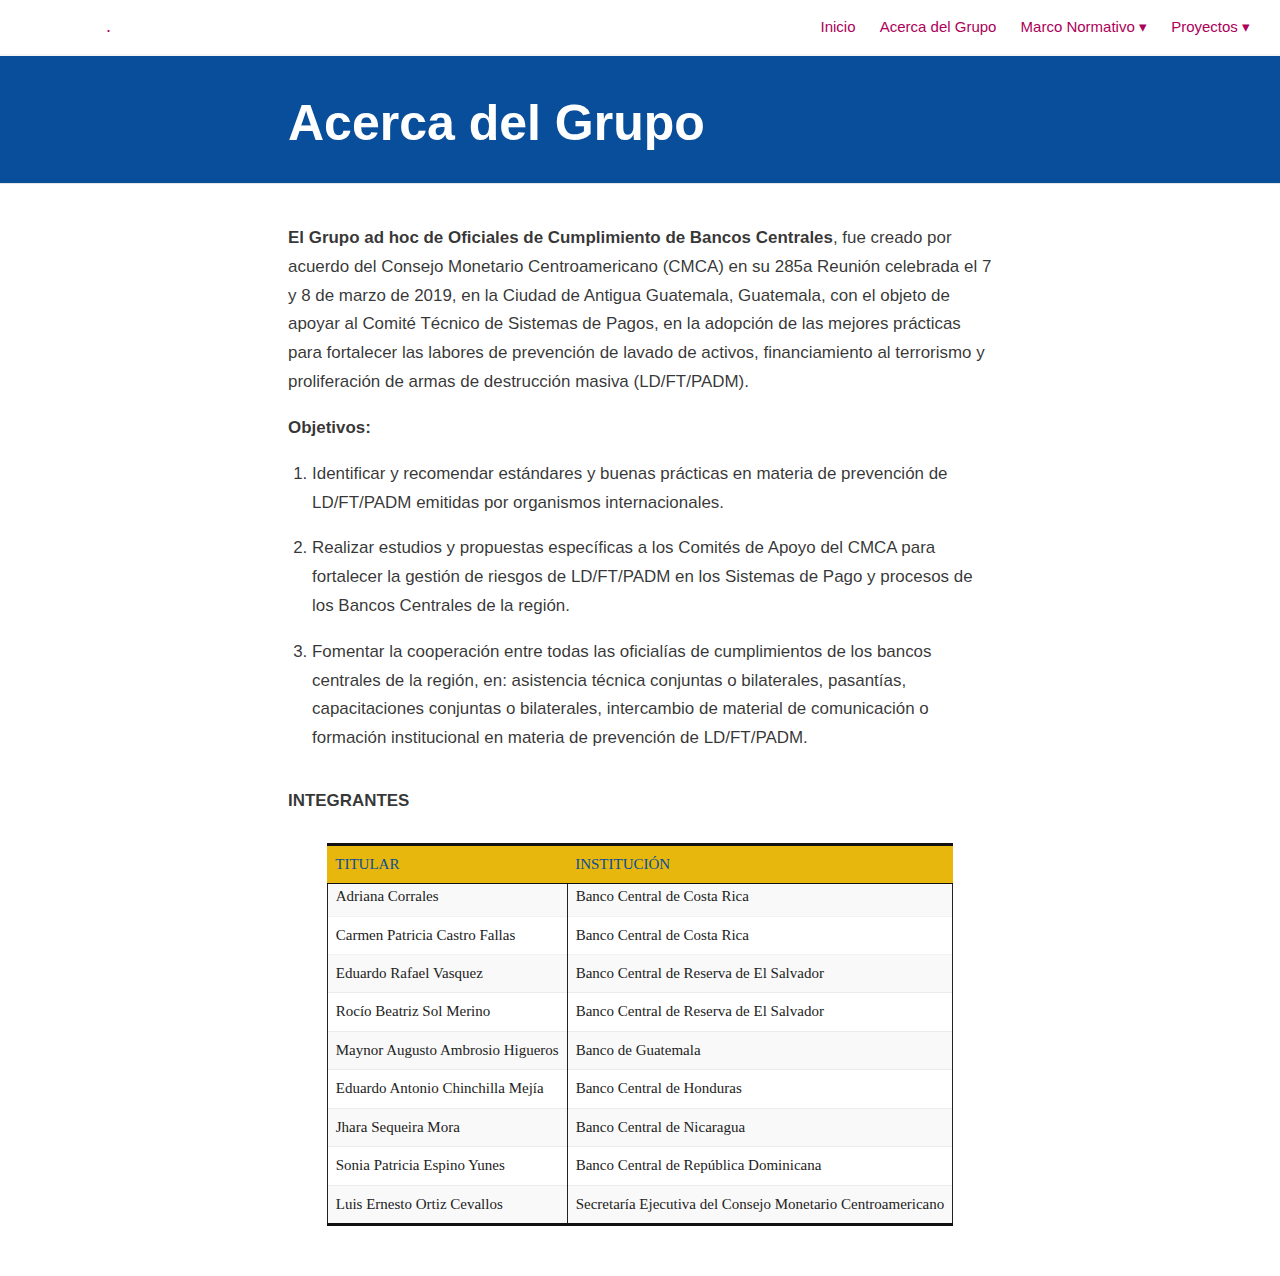
<file: docs/INTRO.html>
<!DOCTYPE html>

<html xmlns="http://www.w3.org/1999/xhtml" lang="" xml:lang="">

<head>
  <meta charset="utf-8"/>
  <meta name="viewport" content="width=device-width, initial-scale=1"/>
  <meta http-equiv="X-UA-Compatible" content="IE=Edge,chrome=1"/>
  <meta name="generator" content="distill" />

  <style type="text/css">
  /* Hide doc at startup (prevent jankiness while JS renders/transforms) */
  body {
    visibility: hidden;
  }
  </style>

 <!--radix_placeholder_import_source-->
 <!--/radix_placeholder_import_source-->

<style type="text/css">code{white-space: pre;}</style>
<style type="text/css" data-origin="pandoc">
pre > code.sourceCode { white-space: pre; position: relative; }
pre > code.sourceCode > span { display: inline-block; line-height: 1.25; }
pre > code.sourceCode > span:empty { height: 1.2em; }
.sourceCode { overflow: visible; }
code.sourceCode > span { color: inherit; text-decoration: inherit; }
div.sourceCode { margin: 1em 0; }
pre.sourceCode { margin: 0; }
@media screen {
div.sourceCode { overflow: auto; }
}
@media print {
pre > code.sourceCode { white-space: pre-wrap; }
pre > code.sourceCode > span { text-indent: -5em; padding-left: 5em; }
}
pre.numberSource code
  { counter-reset: source-line 0; }
pre.numberSource code > span
  { position: relative; left: -4em; counter-increment: source-line; }
pre.numberSource code > span > a:first-child::before
  { content: counter(source-line);
    position: relative; left: -1em; text-align: right; vertical-align: baseline;
    border: none; display: inline-block;
    -webkit-touch-callout: none; -webkit-user-select: none;
    -khtml-user-select: none; -moz-user-select: none;
    -ms-user-select: none; user-select: none;
    padding: 0 4px; width: 4em;
    color: #aaaaaa;
  }
pre.numberSource { margin-left: 3em; border-left: 1px solid #aaaaaa;  padding-left: 4px; }
div.sourceCode
  {   }
@media screen {
pre > code.sourceCode > span > a:first-child::before { text-decoration: underline; }
}
code span.al { color: #ad0000; } /* Alert */
code span.an { color: #5e5e5e; } /* Annotation */
code span.at { color: #20794d; } /* Attribute */
code span.bn { color: #ad0000; } /* BaseN */
code span.bu { } /* BuiltIn */
code span.cf { color: #007ba5; } /* ControlFlow */
code span.ch { color: #20794d; } /* Char */
code span.cn { color: #8f5902; } /* Constant */
code span.co { color: #5e5e5e; } /* Comment */
code span.cv { color: #5e5e5e; font-style: italic; } /* CommentVar */
code span.do { color: #5e5e5e; font-style: italic; } /* Documentation */
code span.dt { color: #ad0000; } /* DataType */
code span.dv { color: #ad0000; } /* DecVal */
code span.er { color: #ad0000; } /* Error */
code span.ex { } /* Extension */
code span.fl { color: #ad0000; } /* Float */
code span.fu { color: #4758ab; } /* Function */
code span.im { } /* Import */
code span.in { color: #5e5e5e; } /* Information */
code span.kw { color: #007ba5; } /* Keyword */
code span.op { color: #5e5e5e; } /* Operator */
code span.ot { color: #007ba5; } /* Other */
code span.pp { color: #ad0000; } /* Preprocessor */
code span.sc { color: #20794d; } /* SpecialChar */
code span.ss { color: #20794d; } /* SpecialString */
code span.st { color: #20794d; } /* String */
code span.va { color: #111111; } /* Variable */
code span.vs { color: #20794d; } /* VerbatimString */
code span.wa { color: #5e5e5e; font-style: italic; } /* Warning */
</style>

  <!--radix_placeholder_meta_tags-->
  <title>.: Acerca del Grupo</title>




  <!--  https://developers.facebook.com/docs/sharing/webmasters#markup -->
  <meta property="og:title" content=".: Acerca del Grupo"/>
  <meta property="og:type" content="article"/>
  <meta property="og:locale" content="en_US"/>
  <meta property="og:site_name" content="."/>

  <!--  https://dev.twitter.com/cards/types/summary -->
  <meta property="twitter:card" content="summary"/>
  <meta property="twitter:title" content=".: Acerca del Grupo"/>

  <!--/radix_placeholder_meta_tags-->
  <!--radix_placeholder_rmarkdown_metadata-->

  <script type="text/json" id="radix-rmarkdown-metadata">
  {"type":"list","attributes":{"names":{"type":"character","attributes":{},"value":["title","output"]}},"value":[{"type":"character","attributes":{},"value":["Acerca del Grupo"]},{"type":"character","attributes":{},"value":["distill::distill_article"]}]}
  </script>
  <!--/radix_placeholder_rmarkdown_metadata-->
  <!--radix_placeholder_navigation_in_header-->
  <meta name="distill:offset" content=""/>

  <script type="application/javascript">

    window.headroom_prevent_pin = false;

    window.document.addEventListener("DOMContentLoaded", function (event) {

      // initialize headroom for banner
      var header = $('header').get(0);
      var headerHeight = header.offsetHeight;
      var headroom = new Headroom(header, {
        tolerance: 5,
        onPin : function() {
          if (window.headroom_prevent_pin) {
            window.headroom_prevent_pin = false;
            headroom.unpin();
          }
        }
      });
      headroom.init();
      if(window.location.hash)
        headroom.unpin();
      $(header).addClass('headroom--transition');

      // offset scroll location for banner on hash change
      // (see: https://github.com/WickyNilliams/headroom.js/issues/38)
      window.addEventListener("hashchange", function(event) {
        window.scrollTo(0, window.pageYOffset - (headerHeight + 25));
      });

      // responsive menu
      $('.distill-site-header').each(function(i, val) {
        var topnav = $(this);
        var toggle = topnav.find('.nav-toggle');
        toggle.on('click', function() {
          topnav.toggleClass('responsive');
        });
      });

      // nav dropdowns
      $('.nav-dropbtn').click(function(e) {
        $(this).next('.nav-dropdown-content').toggleClass('nav-dropdown-active');
        $(this).parent().siblings('.nav-dropdown')
           .children('.nav-dropdown-content').removeClass('nav-dropdown-active');
      });
      $("body").click(function(e){
        $('.nav-dropdown-content').removeClass('nav-dropdown-active');
      });
      $(".nav-dropdown").click(function(e){
        e.stopPropagation();
      });
    });
  </script>

  <style type="text/css">

  /* Theme (user-documented overrideables for nav appearance) */

  .distill-site-nav {
    color: rgba(255, 255, 255, 0.8);
    background-color: #0F2E3D;
    font-size: 15px;
    font-weight: 300;
  }

  .distill-site-nav a {
    color: inherit;
    text-decoration: none;
  }

  .distill-site-nav a:hover {
    color: white;
  }

  @media print {
    .distill-site-nav {
      display: none;
    }
  }

  .distill-site-header {

  }

  .distill-site-footer {

  }


  /* Site Header */

  .distill-site-header {
    width: 100%;
    box-sizing: border-box;
    z-index: 3;
  }

  .distill-site-header .nav-left {
    display: inline-block;
    margin-left: 8px;
  }

  @media screen and (max-width: 768px) {
    .distill-site-header .nav-left {
      margin-left: 0;
    }
  }


  .distill-site-header .nav-right {
    float: right;
    margin-right: 8px;
  }

  .distill-site-header a,
  .distill-site-header .title {
    display: inline-block;
    text-align: center;
    padding: 14px 10px 14px 10px;
  }

  .distill-site-header .title {
    font-size: 18px;
    min-width: 150px;
  }

  .distill-site-header .logo {
    padding: 0;
  }

  .distill-site-header .logo img {
    display: none;
    max-height: 20px;
    width: auto;
    margin-bottom: -4px;
  }

  .distill-site-header .nav-image img {
    max-height: 18px;
    width: auto;
    display: inline-block;
    margin-bottom: -3px;
  }



  @media screen and (min-width: 1000px) {
    .distill-site-header .logo img {
      display: inline-block;
    }
    .distill-site-header .nav-left {
      margin-left: 20px;
    }
    .distill-site-header .nav-right {
      margin-right: 20px;
    }
    .distill-site-header .title {
      padding-left: 12px;
    }
  }


  .distill-site-header .nav-toggle {
    display: none;
  }

  .nav-dropdown {
    display: inline-block;
    position: relative;
  }

  .nav-dropdown .nav-dropbtn {
    border: none;
    outline: none;
    color: rgba(255, 255, 255, 0.8);
    padding: 16px 10px;
    background-color: transparent;
    font-family: inherit;
    font-size: inherit;
    font-weight: inherit;
    margin: 0;
    margin-top: 1px;
    z-index: 2;
  }

  .nav-dropdown-content {
    display: none;
    position: absolute;
    background-color: white;
    min-width: 200px;
    border: 1px solid rgba(0,0,0,0.15);
    border-radius: 4px;
    box-shadow: 0px 8px 16px 0px rgba(0,0,0,0.1);
    z-index: 1;
    margin-top: 2px;
    white-space: nowrap;
    padding-top: 4px;
    padding-bottom: 4px;
  }

  .nav-dropdown-content hr {
    margin-top: 4px;
    margin-bottom: 4px;
    border: none;
    border-bottom: 1px solid rgba(0, 0, 0, 0.1);
  }

  .nav-dropdown-active {
    display: block;
  }

  .nav-dropdown-content a, .nav-dropdown-content .nav-dropdown-header {
    color: black;
    padding: 6px 24px;
    text-decoration: none;
    display: block;
    text-align: left;
  }

  .nav-dropdown-content .nav-dropdown-header {
    display: block;
    padding: 5px 24px;
    padding-bottom: 0;
    text-transform: uppercase;
    font-size: 14px;
    color: #999999;
    white-space: nowrap;
  }

  .nav-dropdown:hover .nav-dropbtn {
    color: white;
  }

  .nav-dropdown-content a:hover {
    background-color: #ddd;
    color: black;
  }

  .nav-right .nav-dropdown-content {
    margin-left: -45%;
    right: 0;
  }

  @media screen and (max-width: 768px) {
    .distill-site-header a, .distill-site-header .nav-dropdown  {display: none;}
    .distill-site-header a.nav-toggle {
      float: right;
      display: block;
    }
    .distill-site-header .title {
      margin-left: 0;
    }
    .distill-site-header .nav-right {
      margin-right: 0;
    }
    .distill-site-header {
      overflow: hidden;
    }
    .nav-right .nav-dropdown-content {
      margin-left: 0;
    }
  }


  @media screen and (max-width: 768px) {
    .distill-site-header.responsive {position: relative; min-height: 500px; }
    .distill-site-header.responsive a.nav-toggle {
      position: absolute;
      right: 0;
      top: 0;
    }
    .distill-site-header.responsive a,
    .distill-site-header.responsive .nav-dropdown {
      display: block;
      text-align: left;
    }
    .distill-site-header.responsive .nav-left,
    .distill-site-header.responsive .nav-right {
      width: 100%;
    }
    .distill-site-header.responsive .nav-dropdown {float: none;}
    .distill-site-header.responsive .nav-dropdown-content {position: relative;}
    .distill-site-header.responsive .nav-dropdown .nav-dropbtn {
      display: block;
      width: 100%;
      text-align: left;
    }
  }

  /* Site Footer */

  .distill-site-footer {
    width: 100%;
    overflow: hidden;
    box-sizing: border-box;
    z-index: 3;
    margin-top: 30px;
    padding-top: 30px;
    padding-bottom: 30px;
    text-align: center;
  }

  /* Headroom */

  d-title {
    padding-top: 6rem;
  }

  @media print {
    d-title {
      padding-top: 4rem;
    }
  }

  .headroom {
    z-index: 1000;
    position: fixed;
    top: 0;
    left: 0;
    right: 0;
  }

  .headroom--transition {
    transition: all .4s ease-in-out;
  }

  .headroom--unpinned {
    top: -100px;
  }

  .headroom--pinned {
    top: 0;
  }

  /* adjust viewport for navbar height */
  /* helps vertically center bootstrap (non-distill) content */
  .min-vh-100 {
    min-height: calc(100vh - 100px) !important;
  }

  </style>

  <script src="site_libs/jquery-1.11.3/jquery.min.js"></script>
  <link href="site_libs/font-awesome-5.1.0/css/all.css" rel="stylesheet"/>
  <link href="site_libs/font-awesome-5.1.0/css/v4-shims.css" rel="stylesheet"/>
  <script src="site_libs/headroom-0.9.4/headroom.min.js"></script>
  <script src="site_libs/autocomplete-0.37.1/autocomplete.min.js"></script>
  <script src="site_libs/fuse-6.4.1/fuse.min.js"></script>

  <script type="application/javascript">

  function getMeta(metaName) {
    var metas = document.getElementsByTagName('meta');
    for (let i = 0; i < metas.length; i++) {
      if (metas[i].getAttribute('name') === metaName) {
        return metas[i].getAttribute('content');
      }
    }
    return '';
  }

  function offsetURL(url) {
    var offset = getMeta('distill:offset');
    return offset ? offset + '/' + url : url;
  }

  function createFuseIndex() {

    // create fuse index
    var options = {
      keys: [
        { name: 'title', weight: 20 },
        { name: 'categories', weight: 15 },
        { name: 'description', weight: 10 },
        { name: 'contents', weight: 5 },
      ],
      ignoreLocation: true,
      threshold: 0
    };
    var fuse = new window.Fuse([], options);

    // fetch the main search.json
    return fetch(offsetURL('search.json'))
      .then(function(response) {
        if (response.status == 200) {
          return response.json().then(function(json) {
            // index main articles
            json.articles.forEach(function(article) {
              fuse.add(article);
            });
            // download collections and index their articles
            return Promise.all(json.collections.map(function(collection) {
              return fetch(offsetURL(collection)).then(function(response) {
                if (response.status === 200) {
                  return response.json().then(function(articles) {
                    articles.forEach(function(article) {
                      fuse.add(article);
                    });
                  })
                } else {
                  return Promise.reject(
                    new Error('Unexpected status from search index request: ' +
                              response.status)
                  );
                }
              });
            })).then(function() {
              return fuse;
            });
          });

        } else {
          return Promise.reject(
            new Error('Unexpected status from search index request: ' +
                        response.status)
          );
        }
      });
  }

  window.document.addEventListener("DOMContentLoaded", function (event) {

    // get search element (bail if we don't have one)
    var searchEl = window.document.getElementById('distill-search');
    if (!searchEl)
      return;

    createFuseIndex()
      .then(function(fuse) {

        // make search box visible
        searchEl.classList.remove('hidden');

        // initialize autocomplete
        var options = {
          autoselect: true,
          hint: false,
          minLength: 2,
        };
        window.autocomplete(searchEl, options, [{
          source: function(query, callback) {
            const searchOptions = {
              isCaseSensitive: false,
              shouldSort: true,
              minMatchCharLength: 2,
              limit: 10,
            };
            var results = fuse.search(query, searchOptions);
            callback(results
              .map(function(result) { return result.item; })
            );
          },
          templates: {
            suggestion: function(suggestion) {
              var img = suggestion.preview && Object.keys(suggestion.preview).length > 0
                ? `<img src="${offsetURL(suggestion.preview)}"</img>`
                : '';
              var html = `
                <div class="search-item">
                  <h3>${suggestion.title}</h3>
                  <div class="search-item-description">
                    ${suggestion.description || ''}
                  </div>
                  <div class="search-item-preview">
                    ${img}
                  </div>
                </div>
              `;
              return html;
            }
          }
        }]).on('autocomplete:selected', function(event, suggestion) {
          window.location.href = offsetURL(suggestion.path);
        });
        // remove inline display style on autocompleter (we want to
        // manage responsive display via css)
        $('.algolia-autocomplete').css("display", "");
      })
      .catch(function(error) {
        console.log(error);
      });

  });

  </script>

  <style type="text/css">

  .nav-search {
    font-size: x-small;
  }

  /* Algolioa Autocomplete */

  .algolia-autocomplete {
    display: inline-block;
    margin-left: 10px;
    vertical-align: sub;
    background-color: white;
    color: black;
    padding: 6px;
    padding-top: 8px;
    padding-bottom: 0;
    border-radius: 6px;
    border: 1px #0F2E3D solid;
    width: 180px;
  }


  @media screen and (max-width: 768px) {
    .distill-site-nav .algolia-autocomplete {
      display: none;
      visibility: hidden;
    }
    .distill-site-nav.responsive .algolia-autocomplete {
      display: inline-block;
      visibility: visible;
    }
    .distill-site-nav.responsive .algolia-autocomplete .aa-dropdown-menu {
      margin-left: 0;
      width: 400px;
      max-height: 400px;
    }
  }

  .algolia-autocomplete .aa-input, .algolia-autocomplete .aa-hint {
    width: 90%;
    outline: none;
    border: none;
  }

  .algolia-autocomplete .aa-hint {
    color: #999;
  }
  .algolia-autocomplete .aa-dropdown-menu {
    width: 550px;
    max-height: 70vh;
    overflow-x: visible;
    overflow-y: scroll;
    padding: 5px;
    margin-top: 3px;
    margin-left: -150px;
    background-color: #fff;
    border-radius: 5px;
    border: 1px solid #999;
    border-top: none;
  }

  .algolia-autocomplete .aa-dropdown-menu .aa-suggestion {
    cursor: pointer;
    padding: 5px 4px;
    border-bottom: 1px solid #eee;
  }

  .algolia-autocomplete .aa-dropdown-menu .aa-suggestion:last-of-type {
    border-bottom: none;
    margin-bottom: 2px;
  }

  .algolia-autocomplete .aa-dropdown-menu .aa-suggestion .search-item {
    overflow: hidden;
    font-size: 0.8em;
    line-height: 1.4em;
  }

  .algolia-autocomplete .aa-dropdown-menu .aa-suggestion .search-item h3 {
    font-size: 1rem;
    margin-block-start: 0;
    margin-block-end: 5px;
  }

  .algolia-autocomplete .aa-dropdown-menu .aa-suggestion .search-item-description {
    display: inline-block;
    overflow: hidden;
    height: 2.8em;
    width: 80%;
    margin-right: 4%;
  }

  .algolia-autocomplete .aa-dropdown-menu .aa-suggestion .search-item-preview {
    display: inline-block;
    width: 15%;
  }

  .algolia-autocomplete .aa-dropdown-menu .aa-suggestion .search-item-preview img {
    height: 3em;
    width: auto;
    display: none;
  }

  .algolia-autocomplete .aa-dropdown-menu .aa-suggestion .search-item-preview img[src] {
    display: initial;
  }

  .algolia-autocomplete .aa-dropdown-menu .aa-suggestion.aa-cursor {
    background-color: #eee;
  }
  .algolia-autocomplete .aa-dropdown-menu .aa-suggestion em {
    font-weight: bold;
    font-style: normal;
  }

  </style>


  <!--/radix_placeholder_navigation_in_header-->
  <!--radix_placeholder_distill-->

  <style type="text/css">

  body {
    background-color: white;
  }

  .pandoc-table {
    width: 100%;
  }

  .pandoc-table>caption {
    margin-bottom: 10px;
  }

  .pandoc-table th:not([align]) {
    text-align: left;
  }

  .pagedtable-footer {
    font-size: 15px;
  }

  d-byline .byline {
    grid-template-columns: 2fr 2fr;
  }

  d-byline .byline h3 {
    margin-block-start: 1.5em;
  }

  d-byline .byline .authors-affiliations h3 {
    margin-block-start: 0.5em;
  }

  .authors-affiliations .orcid-id {
    width: 16px;
    height:16px;
    margin-left: 4px;
    margin-right: 4px;
    vertical-align: middle;
    padding-bottom: 2px;
  }

  d-title .dt-tags {
    margin-top: 1em;
    grid-column: text;
  }

  .dt-tags .dt-tag {
    text-decoration: none;
    display: inline-block;
    color: rgba(0,0,0,0.6);
    padding: 0em 0.4em;
    margin-right: 0.5em;
    margin-bottom: 0.4em;
    font-size: 70%;
    border: 1px solid rgba(0,0,0,0.2);
    border-radius: 3px;
    text-transform: uppercase;
    font-weight: 500;
  }

  d-article table.gt_table td,
  d-article table.gt_table th {
    border-bottom: none;
  }

  .html-widget {
    margin-bottom: 2.0em;
  }

  .l-screen-inset {
    padding-right: 16px;
  }

  .l-screen .caption {
    margin-left: 10px;
  }

  .shaded {
    background: rgb(247, 247, 247);
    padding-top: 20px;
    padding-bottom: 20px;
    border-top: 1px solid rgba(0, 0, 0, 0.1);
    border-bottom: 1px solid rgba(0, 0, 0, 0.1);
  }

  .shaded .html-widget {
    margin-bottom: 0;
    border: 1px solid rgba(0, 0, 0, 0.1);
  }

  .shaded .shaded-content {
    background: white;
  }

  .text-output {
    margin-top: 0;
    line-height: 1.5em;
  }

  .hidden {
    display: none !important;
  }

  d-article {
    padding-top: 2.5rem;
    padding-bottom: 30px;
  }

  d-appendix {
    padding-top: 30px;
  }

  d-article>p>img {
    width: 100%;
  }

  d-article h2 {
    margin: 1rem 0 1.5rem 0;
  }

  d-article h3 {
    margin-top: 1.5rem;
  }

  d-article iframe {
    border: 1px solid rgba(0, 0, 0, 0.1);
    margin-bottom: 2.0em;
    width: 100%;
  }

  /* Tweak code blocks */

  d-article div.sourceCode code,
  d-article pre code {
    font-family: Consolas, Monaco, 'Andale Mono', 'Ubuntu Mono', monospace;
  }

  d-article pre,
  d-article div.sourceCode,
  d-article div.sourceCode pre {
    overflow: auto;
  }

  d-article div.sourceCode {
    background-color: white;
  }

  d-article div.sourceCode pre {
    padding-left: 10px;
    font-size: 12px;
    border-left: 2px solid rgba(0,0,0,0.1);
  }

  d-article pre {
    font-size: 12px;
    color: black;
    background: none;
    margin-top: 0;
    text-align: left;
    white-space: pre;
    word-spacing: normal;
    word-break: normal;
    word-wrap: normal;
    line-height: 1.5;

    -moz-tab-size: 4;
    -o-tab-size: 4;
    tab-size: 4;

    -webkit-hyphens: none;
    -moz-hyphens: none;
    -ms-hyphens: none;
    hyphens: none;
  }

  d-article pre a {
    border-bottom: none;
  }

  d-article pre a:hover {
    border-bottom: none;
    text-decoration: underline;
  }

  d-article details {
    grid-column: text;
    margin-bottom: 0.8em;
  }

  @media(min-width: 768px) {

  d-article pre,
  d-article div.sourceCode,
  d-article div.sourceCode pre {
    overflow: visible !important;
  }

  d-article div.sourceCode pre {
    padding-left: 18px;
    font-size: 14px;
  }

  d-article pre {
    font-size: 14px;
  }

  }

  figure img.external {
    background: white;
    border: 1px solid rgba(0, 0, 0, 0.1);
    box-shadow: 0 1px 8px rgba(0, 0, 0, 0.1);
    padding: 18px;
    box-sizing: border-box;
  }

  /* CSS for d-contents */

  .d-contents {
    grid-column: text;
    color: rgba(0,0,0,0.8);
    font-size: 0.9em;
    padding-bottom: 1em;
    margin-bottom: 1em;
    padding-bottom: 0.5em;
    margin-bottom: 1em;
    padding-left: 0.25em;
    justify-self: start;
  }

  @media(min-width: 1000px) {
    .d-contents.d-contents-float {
      height: 0;
      grid-column-start: 1;
      grid-column-end: 4;
      justify-self: center;
      padding-right: 3em;
      padding-left: 2em;
    }
  }

  .d-contents nav h3 {
    font-size: 18px;
    margin-top: 0;
    margin-bottom: 1em;
  }

  .d-contents li {
    list-style-type: none
  }

  .d-contents nav > ul {
    padding-left: 0;
  }

  .d-contents ul {
    padding-left: 1em
  }

  .d-contents nav ul li {
    margin-top: 0.6em;
    margin-bottom: 0.2em;
  }

  .d-contents nav a {
    font-size: 13px;
    border-bottom: none;
    text-decoration: none
    color: rgba(0, 0, 0, 0.8);
  }

  .d-contents nav a:hover {
    text-decoration: underline solid rgba(0, 0, 0, 0.6)
  }

  .d-contents nav > ul > li > a {
    font-weight: 600;
  }

  .d-contents nav > ul > li > ul {
    font-weight: inherit;
  }

  .d-contents nav > ul > li > ul > li {
    margin-top: 0.2em;
  }


  .d-contents nav ul {
    margin-top: 0;
    margin-bottom: 0.25em;
  }

  .d-article-with-toc h2:nth-child(2) {
    margin-top: 0;
  }


  /* Figure */

  .figure {
    position: relative;
    margin-bottom: 2.5em;
    margin-top: 1.5em;
  }

  .figure img {
    width: 100%;
  }

  .figure .caption {
    color: rgba(0, 0, 0, 0.6);
    font-size: 12px;
    line-height: 1.5em;
  }

  .figure img.external {
    background: white;
    border: 1px solid rgba(0, 0, 0, 0.1);
    box-shadow: 0 1px 8px rgba(0, 0, 0, 0.1);
    padding: 18px;
    box-sizing: border-box;
  }

  .figure .caption a {
    color: rgba(0, 0, 0, 0.6);
  }

  .figure .caption b,
  .figure .caption strong, {
    font-weight: 600;
    color: rgba(0, 0, 0, 1.0);
  }

  /* Citations */

  d-article .citation {
    color: inherit;
    cursor: inherit;
  }

  div.hanging-indent{
    margin-left: 1em; text-indent: -1em;
  }

  /* Citation hover box */

  .tippy-box[data-theme~=light-border] {
    background-color: rgba(250, 250, 250, 0.95);
  }

  .tippy-content > p {
    margin-bottom: 0;
    padding: 2px;
  }


  /* Tweak 1000px media break to show more text */

  @media(min-width: 1000px) {
    .base-grid,
    distill-header,
    d-title,
    d-abstract,
    d-article,
    d-appendix,
    distill-appendix,
    d-byline,
    d-footnote-list,
    d-citation-list,
    distill-footer {
      grid-template-columns: [screen-start] 1fr [page-start kicker-start] 80px [middle-start] 50px [text-start kicker-end] 65px 65px 65px 65px 65px 65px 65px 65px [text-end gutter-start] 65px [middle-end] 65px [page-end gutter-end] 1fr [screen-end];
      grid-column-gap: 16px;
    }

    .grid {
      grid-column-gap: 16px;
    }

    d-article {
      font-size: 1.06rem;
      line-height: 1.7em;
    }
    figure .caption, .figure .caption, figure figcaption {
      font-size: 13px;
    }
  }

  @media(min-width: 1180px) {
    .base-grid,
    distill-header,
    d-title,
    d-abstract,
    d-article,
    d-appendix,
    distill-appendix,
    d-byline,
    d-footnote-list,
    d-citation-list,
    distill-footer {
      grid-template-columns: [screen-start] 1fr [page-start kicker-start] 60px [middle-start] 60px [text-start kicker-end] 60px 60px 60px 60px 60px 60px 60px 60px [text-end gutter-start] 60px [middle-end] 60px [page-end gutter-end] 1fr [screen-end];
      grid-column-gap: 32px;
    }

    .grid {
      grid-column-gap: 32px;
    }
  }


  /* Get the citation styles for the appendix (not auto-injected on render since
     we do our own rendering of the citation appendix) */

  d-appendix .citation-appendix,
  .d-appendix .citation-appendix {
    font-size: 11px;
    line-height: 15px;
    border-left: 1px solid rgba(0, 0, 0, 0.1);
    padding-left: 18px;
    border: 1px solid rgba(0,0,0,0.1);
    background: rgba(0, 0, 0, 0.02);
    padding: 10px 18px;
    border-radius: 3px;
    color: rgba(150, 150, 150, 1);
    overflow: hidden;
    margin-top: -12px;
    white-space: pre-wrap;
    word-wrap: break-word;
  }

  /* Include appendix styles here so they can be overridden */

  d-appendix {
    contain: layout style;
    font-size: 0.8em;
    line-height: 1.7em;
    margin-top: 60px;
    margin-bottom: 0;
    border-top: 1px solid rgba(0, 0, 0, 0.1);
    color: rgba(0,0,0,0.5);
    padding-top: 60px;
    padding-bottom: 48px;
  }

  d-appendix h3 {
    grid-column: page-start / text-start;
    font-size: 15px;
    font-weight: 500;
    margin-top: 1em;
    margin-bottom: 0;
    color: rgba(0,0,0,0.65);
  }

  d-appendix h3 + * {
    margin-top: 1em;
  }

  d-appendix ol {
    padding: 0 0 0 15px;
  }

  @media (min-width: 768px) {
    d-appendix ol {
      padding: 0 0 0 30px;
      margin-left: -30px;
    }
  }

  d-appendix li {
    margin-bottom: 1em;
  }

  d-appendix a {
    color: rgba(0, 0, 0, 0.6);
  }

  d-appendix > * {
    grid-column: text;
  }

  d-appendix > d-footnote-list,
  d-appendix > d-citation-list,
  d-appendix > distill-appendix {
    grid-column: screen;
  }

  /* Include footnote styles here so they can be overridden */

  d-footnote-list {
    contain: layout style;
  }

  d-footnote-list > * {
    grid-column: text;
  }

  d-footnote-list a.footnote-backlink {
    color: rgba(0,0,0,0.3);
    padding-left: 0.5em;
  }



  /* Anchor.js */

  .anchorjs-link {
    /*transition: all .25s linear; */
    text-decoration: none;
    border-bottom: none;
  }
  *:hover > .anchorjs-link {
    margin-left: -1.125em !important;
    text-decoration: none;
    border-bottom: none;
  }

  /* Social footer */

  .social_footer {
    margin-top: 30px;
    margin-bottom: 0;
    color: rgba(0,0,0,0.67);
  }

  .disqus-comments {
    margin-right: 30px;
  }

  .disqus-comment-count {
    border-bottom: 1px solid rgba(0, 0, 0, 0.4);
    cursor: pointer;
  }

  #disqus_thread {
    margin-top: 30px;
  }

  .article-sharing a {
    border-bottom: none;
    margin-right: 8px;
  }

  .article-sharing a:hover {
    border-bottom: none;
  }

  .sidebar-section.subscribe {
    font-size: 12px;
    line-height: 1.6em;
  }

  .subscribe p {
    margin-bottom: 0.5em;
  }


  .article-footer .subscribe {
    font-size: 15px;
    margin-top: 45px;
  }


  .sidebar-section.custom {
    font-size: 12px;
    line-height: 1.6em;
  }

  .custom p {
    margin-bottom: 0.5em;
  }

  /* Styles for listing layout (hide title) */
  .layout-listing d-title, .layout-listing .d-title {
    display: none;
  }

  /* Styles for posts lists (not auto-injected) */


  .posts-with-sidebar {
    padding-left: 45px;
    padding-right: 45px;
  }

  .posts-list .description h2,
  .posts-list .description p {
    font-family: -apple-system, BlinkMacSystemFont, "Segoe UI", Roboto, Oxygen, Ubuntu, Cantarell, "Fira Sans", "Droid Sans", "Helvetica Neue", Arial, sans-serif;
  }

  .posts-list .description h2 {
    font-weight: 700;
    border-bottom: none;
    padding-bottom: 0;
  }

  .posts-list h2.post-tag {
    border-bottom: 1px solid rgba(0, 0, 0, 0.2);
    padding-bottom: 12px;
  }
  .posts-list {
    margin-top: 60px;
    margin-bottom: 24px;
  }

  .posts-list .post-preview {
    text-decoration: none;
    overflow: hidden;
    display: block;
    border-bottom: 1px solid rgba(0, 0, 0, 0.1);
    padding: 24px 0;
  }

  .post-preview-last {
    border-bottom: none !important;
  }

  .posts-list .posts-list-caption {
    grid-column: screen;
    font-weight: 400;
  }

  .posts-list .post-preview h2 {
    margin: 0 0 6px 0;
    line-height: 1.2em;
    font-style: normal;
    font-size: 24px;
  }

  .posts-list .post-preview p {
    margin: 0 0 12px 0;
    line-height: 1.4em;
    font-size: 16px;
  }

  .posts-list .post-preview .thumbnail {
    box-sizing: border-box;
    margin-bottom: 24px;
    position: relative;
    max-width: 500px;
  }
  .posts-list .post-preview img {
    width: 100%;
    display: block;
  }

  .posts-list .metadata {
    font-size: 12px;
    line-height: 1.4em;
    margin-bottom: 18px;
  }

  .posts-list .metadata > * {
    display: inline-block;
  }

  .posts-list .metadata .publishedDate {
    margin-right: 2em;
  }

  .posts-list .metadata .dt-authors {
    display: block;
    margin-top: 0.3em;
    margin-right: 2em;
  }

  .posts-list .dt-tags {
    display: block;
    line-height: 1em;
  }

  .posts-list .dt-tags .dt-tag {
    display: inline-block;
    color: rgba(0,0,0,0.6);
    padding: 0.3em 0.4em;
    margin-right: 0.2em;
    margin-bottom: 0.4em;
    font-size: 60%;
    border: 1px solid rgba(0,0,0,0.2);
    border-radius: 3px;
    text-transform: uppercase;
    font-weight: 500;
  }

  .posts-list img {
    opacity: 1;
  }

  .posts-list img[data-src] {
    opacity: 0;
  }

  .posts-more {
    clear: both;
  }


  .posts-sidebar {
    font-size: 16px;
  }

  .posts-sidebar h3 {
    font-size: 16px;
    margin-top: 0;
    margin-bottom: 0.5em;
    font-weight: 400;
    text-transform: uppercase;
  }

  .sidebar-section {
    margin-bottom: 30px;
  }

  .categories ul {
    list-style-type: none;
    margin: 0;
    padding: 0;
  }

  .categories li {
    color: rgba(0, 0, 0, 0.8);
    margin-bottom: 0;
  }

  .categories li>a {
    border-bottom: none;
  }

  .categories li>a:hover {
    border-bottom: 1px solid rgba(0, 0, 0, 0.4);
  }

  .categories .active {
    font-weight: 600;
  }

  .categories .category-count {
    color: rgba(0, 0, 0, 0.4);
  }


  @media(min-width: 768px) {
    .posts-list .post-preview h2 {
      font-size: 26px;
    }
    .posts-list .post-preview .thumbnail {
      float: right;
      width: 30%;
      margin-bottom: 0;
    }
    .posts-list .post-preview .description {
      float: left;
      width: 45%;
    }
    .posts-list .post-preview .metadata {
      float: left;
      width: 20%;
      margin-top: 8px;
    }
    .posts-list .post-preview p {
      margin: 0 0 12px 0;
      line-height: 1.5em;
      font-size: 16px;
    }
    .posts-with-sidebar .posts-list {
      float: left;
      width: 75%;
    }
    .posts-with-sidebar .posts-sidebar {
      float: right;
      width: 20%;
      margin-top: 60px;
      padding-top: 24px;
      padding-bottom: 24px;
    }
  }


  /* Improve display for browsers without grid (IE/Edge <= 15) */

  .downlevel {
    line-height: 1.6em;
    font-family: -apple-system, BlinkMacSystemFont, "Segoe UI", Roboto, Oxygen, Ubuntu, Cantarell, "Fira Sans", "Droid Sans", "Helvetica Neue", Arial, sans-serif;
    margin: 0;
  }

  .downlevel .d-title {
    padding-top: 6rem;
    padding-bottom: 1.5rem;
  }

  .downlevel .d-title h1 {
    font-size: 50px;
    font-weight: 700;
    line-height: 1.1em;
    margin: 0 0 0.5rem;
  }

  .downlevel .d-title p {
    font-weight: 300;
    font-size: 1.2rem;
    line-height: 1.55em;
    margin-top: 0;
  }

  .downlevel .d-byline {
    padding-top: 0.8em;
    padding-bottom: 0.8em;
    font-size: 0.8rem;
    line-height: 1.8em;
  }

  .downlevel .section-separator {
    border: none;
    border-top: 1px solid rgba(0, 0, 0, 0.1);
  }

  .downlevel .d-article {
    font-size: 1.06rem;
    line-height: 1.7em;
    padding-top: 1rem;
    padding-bottom: 2rem;
  }


  .downlevel .d-appendix {
    padding-left: 0;
    padding-right: 0;
    max-width: none;
    font-size: 0.8em;
    line-height: 1.7em;
    margin-bottom: 0;
    color: rgba(0,0,0,0.5);
    padding-top: 40px;
    padding-bottom: 48px;
  }

  .downlevel .footnotes ol {
    padding-left: 13px;
  }

  .downlevel .base-grid,
  .downlevel .distill-header,
  .downlevel .d-title,
  .downlevel .d-abstract,
  .downlevel .d-article,
  .downlevel .d-appendix,
  .downlevel .distill-appendix,
  .downlevel .d-byline,
  .downlevel .d-footnote-list,
  .downlevel .d-citation-list,
  .downlevel .distill-footer,
  .downlevel .appendix-bottom,
  .downlevel .posts-container {
    padding-left: 40px;
    padding-right: 40px;
  }

  @media(min-width: 768px) {
    .downlevel .base-grid,
    .downlevel .distill-header,
    .downlevel .d-title,
    .downlevel .d-abstract,
    .downlevel .d-article,
    .downlevel .d-appendix,
    .downlevel .distill-appendix,
    .downlevel .d-byline,
    .downlevel .d-footnote-list,
    .downlevel .d-citation-list,
    .downlevel .distill-footer,
    .downlevel .appendix-bottom,
    .downlevel .posts-container {
    padding-left: 150px;
    padding-right: 150px;
    max-width: 900px;
  }
  }

  .downlevel pre code {
    display: block;
    border-left: 2px solid rgba(0, 0, 0, .1);
    padding: 0 0 0 20px;
    font-size: 14px;
  }

  .downlevel code, .downlevel pre {
    color: black;
    background: none;
    font-family: Consolas, Monaco, 'Andale Mono', 'Ubuntu Mono', monospace;
    text-align: left;
    white-space: pre;
    word-spacing: normal;
    word-break: normal;
    word-wrap: normal;
    line-height: 1.5;

    -moz-tab-size: 4;
    -o-tab-size: 4;
    tab-size: 4;

    -webkit-hyphens: none;
    -moz-hyphens: none;
    -ms-hyphens: none;
    hyphens: none;
  }

  .downlevel .posts-list .post-preview {
    color: inherit;
  }



  </style>

  <script type="application/javascript">

  function is_downlevel_browser() {
    if (bowser.isUnsupportedBrowser({ msie: "12", msedge: "16"},
                                   window.navigator.userAgent)) {
      return true;
    } else {
      return window.load_distill_framework === undefined;
    }
  }

  // show body when load is complete
  function on_load_complete() {

    // add anchors
    if (window.anchors) {
      window.anchors.options.placement = 'left';
      window.anchors.add('d-article > h2, d-article > h3, d-article > h4, d-article > h5');
    }


    // set body to visible
    document.body.style.visibility = 'visible';

    // force redraw for leaflet widgets
    if (window.HTMLWidgets) {
      var maps = window.HTMLWidgets.findAll(".leaflet");
      $.each(maps, function(i, el) {
        var map = this.getMap();
        map.invalidateSize();
        map.eachLayer(function(layer) {
          if (layer instanceof L.TileLayer)
            layer.redraw();
        });
      });
    }

    // trigger 'shown' so htmlwidgets resize
    $('d-article').trigger('shown');
  }

  function init_distill() {

    init_common();

    // create front matter
    var front_matter = $('<d-front-matter></d-front-matter>');
    $('#distill-front-matter').wrap(front_matter);

    // create d-title
    $('.d-title').changeElementType('d-title');

    // create d-byline
    var byline = $('<d-byline></d-byline>');
    $('.d-byline').replaceWith(byline);

    // create d-article
    var article = $('<d-article></d-article>');
    $('.d-article').wrap(article).children().unwrap();

    // move posts container into article
    $('.posts-container').appendTo($('d-article'));

    // create d-appendix
    $('.d-appendix').changeElementType('d-appendix');

    // flag indicating that we have appendix items
    var appendix = $('.appendix-bottom').children('h3').length > 0;

    // replace footnotes with <d-footnote>
    $('.footnote-ref').each(function(i, val) {
      appendix = true;
      var href = $(this).attr('href');
      var id = href.replace('#', '');
      var fn = $('#' + id);
      var fn_p = $('#' + id + '>p');
      fn_p.find('.footnote-back').remove();
      var text = fn_p.html();
      var dtfn = $('<d-footnote></d-footnote>');
      dtfn.html(text);
      $(this).replaceWith(dtfn);
    });
    // remove footnotes
    $('.footnotes').remove();

    // move refs into #references-listing
    $('#references-listing').replaceWith($('#refs'));

    $('h1.appendix, h2.appendix').each(function(i, val) {
      $(this).changeElementType('h3');
    });
    $('h3.appendix').each(function(i, val) {
      var id = $(this).attr('id');
      $('.d-contents a[href="#' + id + '"]').parent().remove();
      appendix = true;
      $(this).nextUntil($('h1, h2, h3')).addBack().appendTo($('d-appendix'));
    });

    // show d-appendix if we have appendix content
    $("d-appendix").css('display', appendix ? 'grid' : 'none');

    // localize layout chunks to just output
    $('.layout-chunk').each(function(i, val) {

      // capture layout
      var layout = $(this).attr('data-layout');

      // apply layout to markdown level block elements
      var elements = $(this).children().not('details, div.sourceCode, pre, script');
      elements.each(function(i, el) {
        var layout_div = $('<div class="' + layout + '"></div>');
        if (layout_div.hasClass('shaded')) {
          var shaded_content = $('<div class="shaded-content"></div>');
          $(this).wrap(shaded_content);
          $(this).parent().wrap(layout_div);
        } else {
          $(this).wrap(layout_div);
        }
      });


      // unwrap the layout-chunk div
      $(this).children().unwrap();
    });

    // remove code block used to force  highlighting css
    $('.distill-force-highlighting-css').parent().remove();

    // remove empty line numbers inserted by pandoc when using a
    // custom syntax highlighting theme
    $('code.sourceCode a:empty').remove();

    // load distill framework
    load_distill_framework();

    // wait for window.distillRunlevel == 4 to do post processing
    function distill_post_process() {

      if (!window.distillRunlevel || window.distillRunlevel < 4)
        return;

      // hide author/affiliations entirely if we have no authors
      var front_matter = JSON.parse($("#distill-front-matter").html());
      var have_authors = front_matter.authors && front_matter.authors.length > 0;
      if (!have_authors)
        $('d-byline').addClass('hidden');

      // article with toc class
      $('.d-contents').parent().addClass('d-article-with-toc');

      // strip links that point to #
      $('.authors-affiliations').find('a[href="#"]').removeAttr('href');

      // add orcid ids
      $('.authors-affiliations').find('.author').each(function(i, el) {
        var orcid_id = front_matter.authors[i].orcidID;
        if (orcid_id) {
          var a = $('<a></a>');
          a.attr('href', 'https://orcid.org/' + orcid_id);
          var img = $('<img></img>');
          img.addClass('orcid-id');
          img.attr('alt', 'ORCID ID');
          img.attr('src','[data-uri]');
          a.append(img);
          $(this).append(a);
        }
      });

      // hide elements of author/affiliations grid that have no value
      function hide_byline_column(caption) {
        $('d-byline').find('h3:contains("' + caption + '")').parent().css('visibility', 'hidden');
      }

      // affiliations
      var have_affiliations = false;
      for (var i = 0; i<front_matter.authors.length; ++i) {
        var author = front_matter.authors[i];
        if (author.affiliation !== "&nbsp;") {
          have_affiliations = true;
          break;
        }
      }
      if (!have_affiliations)
        $('d-byline').find('h3:contains("Affiliations")').css('visibility', 'hidden');

      // published date
      if (!front_matter.publishedDate)
        hide_byline_column("Published");

      // document object identifier
      var doi = $('d-byline').find('h3:contains("DOI")');
      var doi_p = doi.next().empty();
      if (!front_matter.doi) {
        // if we have a citation and valid citationText then link to that
        if ($('#citation').length > 0 && front_matter.citationText) {
          doi.html('Citation');
          $('<a href="#citation"></a>')
            .text(front_matter.citationText)
            .appendTo(doi_p);
        } else {
          hide_byline_column("DOI");
        }
      } else {
        $('<a></a>')
           .attr('href', "https://doi.org/" + front_matter.doi)
           .html(front_matter.doi)
           .appendTo(doi_p);
      }

       // change plural form of authors/affiliations
      if (front_matter.authors.length === 1) {
        var grid = $('.authors-affiliations');
        grid.children('h3:contains("Authors")').text('Author');
        grid.children('h3:contains("Affiliations")').text('Affiliation');
      }

      // remove d-appendix and d-footnote-list local styles
      $('d-appendix > style:first-child').remove();
      $('d-footnote-list > style:first-child').remove();

      // move appendix-bottom entries to the bottom
      $('.appendix-bottom').appendTo('d-appendix').children().unwrap();
      $('.appendix-bottom').remove();

      // hoverable references
      $('span.citation[data-cites]').each(function() {
        var refHtml = $('#ref-' + $(this).attr('data-cites')).html();
        window.tippy(this, {
          allowHTML: true,
          content: refHtml,
          maxWidth: 500,
          interactive: true,
          interactiveBorder: 10,
          theme: 'light-border',
          placement: 'bottom-start'
        });
      });

      // clear polling timer
      clearInterval(tid);

      // show body now that everything is ready
      on_load_complete();
    }

    var tid = setInterval(distill_post_process, 50);
    distill_post_process();

  }

  function init_downlevel() {

    init_common();

     // insert hr after d-title
    $('.d-title').after($('<hr class="section-separator"/>'));

    // check if we have authors
    var front_matter = JSON.parse($("#distill-front-matter").html());
    var have_authors = front_matter.authors && front_matter.authors.length > 0;

    // manage byline/border
    if (!have_authors)
      $('.d-byline').remove();
    $('.d-byline').after($('<hr class="section-separator"/>'));
    $('.d-byline a').remove();

    // remove toc
    $('.d-contents').remove();

    // move appendix elements
    $('h1.appendix, h2.appendix').each(function(i, val) {
      $(this).changeElementType('h3');
    });
    $('h3.appendix').each(function(i, val) {
      $(this).nextUntil($('h1, h2, h3')).addBack().appendTo($('.d-appendix'));
    });


    // inject headers into references and footnotes
    var refs_header = $('<h3></h3>');
    refs_header.text('References');
    $('#refs').prepend(refs_header);

    var footnotes_header = $('<h3></h3');
    footnotes_header.text('Footnotes');
    $('.footnotes').children('hr').first().replaceWith(footnotes_header);

    // move appendix-bottom entries to the bottom
    $('.appendix-bottom').appendTo('.d-appendix').children().unwrap();
    $('.appendix-bottom').remove();

    // remove appendix if it's empty
    if ($('.d-appendix').children().length === 0)
      $('.d-appendix').remove();

    // prepend separator above appendix
    $('.d-appendix').before($('<hr class="section-separator" style="clear: both"/>'));

    // trim code
    $('pre>code').each(function(i, val) {
      $(this).html($.trim($(this).html()));
    });

    // move posts-container right before article
    $('.posts-container').insertBefore($('.d-article'));

    $('body').addClass('downlevel');

    on_load_complete();
  }


  function init_common() {

    // jquery plugin to change element types
    (function($) {
      $.fn.changeElementType = function(newType) {
        var attrs = {};

        $.each(this[0].attributes, function(idx, attr) {
          attrs[attr.nodeName] = attr.nodeValue;
        });

        this.replaceWith(function() {
          return $("<" + newType + "/>", attrs).append($(this).contents());
        });
      };
    })(jQuery);

    // prevent underline for linked images
    $('a > img').parent().css({'border-bottom' : 'none'});

    // mark non-body figures created by knitr chunks as 100% width
    $('.layout-chunk').each(function(i, val) {
      var figures = $(this).find('img, .html-widget');
      if ($(this).attr('data-layout') !== "l-body") {
        figures.css('width', '100%');
      } else {
        figures.css('max-width', '100%');
        figures.filter("[width]").each(function(i, val) {
          var fig = $(this);
          fig.css('width', fig.attr('width') + 'px');
        });

      }
    });

    // auto-append index.html to post-preview links in file: protocol
    // and in rstudio ide preview
    $('.post-preview').each(function(i, val) {
      if (window.location.protocol === "file:")
        $(this).attr('href', $(this).attr('href') + "index.html");
    });

    // get rid of index.html references in header
    if (window.location.protocol !== "file:") {
      $('.distill-site-header a[href]').each(function(i,val) {
        $(this).attr('href', $(this).attr('href').replace("index.html", "./"));
      });
    }

    // add class to pandoc style tables
    $('tr.header').parent('thead').parent('table').addClass('pandoc-table');
    $('.kable-table').children('table').addClass('pandoc-table');

    // add figcaption style to table captions
    $('caption').parent('table').addClass("figcaption");

    // initialize posts list
    if (window.init_posts_list)
      window.init_posts_list();

    // implmement disqus comment link
    $('.disqus-comment-count').click(function() {
      window.headroom_prevent_pin = true;
      $('#disqus_thread').toggleClass('hidden');
      if (!$('#disqus_thread').hasClass('hidden')) {
        var offset = $(this).offset();
        $(window).resize();
        $('html, body').animate({
          scrollTop: offset.top - 35
        });
      }
    });
  }

  document.addEventListener('DOMContentLoaded', function() {
    if (is_downlevel_browser())
      init_downlevel();
    else
      window.addEventListener('WebComponentsReady', init_distill);
  });

  </script>

  <style type="text/css">
  /* base variables */

  /* Edit the CSS properties in this file to create a custom
     Distill theme. Only edit values in the right column
     for each row; values shown are the CSS defaults.
     To return any property to the default,
     you may set its value to: unset
     All rows must end with a semi-colon.                      */

  /* Optional: embed custom fonts here with `@import`          */
  /* This must remain at the top of this file.                 */



  html {
    /*-- Main font sizes --*/
    --title-size:      50px;
    --body-size:       1.06rem;
    --code-size:       14px;
    --aside-size:      12px;
    --fig-cap-size:    13px;
    /*-- Main font colors --*/
    --title-color:     #000000;
    --header-color:    rgba(0, 0, 0, 0.8);
    --body-color:      rgba(0, 0, 0, 0.8);
    --aside-color:     rgba(0, 0, 0, 0.6);
    --fig-cap-color:   rgba(0, 0, 0, 0.6);
    /*-- Specify custom fonts ~~~ must be imported above   --*/
    --heading-font:    sans-serif;
    --mono-font:       monospace;
    --body-font:       sans-serif;
    --navbar-font:     sans-serif;  /* websites + blogs only */
  }

  /*-- ARTICLE METADATA --*/
  d-byline {
    --heading-size:    0.6rem;
    --heading-color:   rgba(0, 0, 0, 0.5);
    --body-size:       0.8rem;
    --body-color:      rgba(0, 0, 0, 0.8);
  }

  /*-- ARTICLE TABLE OF CONTENTS --*/
  .d-contents {
    --heading-size:    18px;
    --contents-size:   13px;
  }

  /*-- ARTICLE APPENDIX --*/
  d-appendix {
    --heading-size:    15px;
    --heading-color:   rgba(0, 0, 0, 0.65);
    --text-size:       0.8em;
    --text-color:      rgba(0, 0, 0, 0.5);
  }

  /*-- WEBSITE HEADER + FOOTER --*/
  /* These properties only apply to Distill sites and blogs  */

  .distill-site-header {
    --title-size:       18px;
    --text-color:       rgba(255, 255, 255, 0.8);
    --text-size:        15px;
    --hover-color:      white;
    --bkgd-color:       #0F2E3D;
  }

  .distill-site-footer {
    --text-color:       rgba(255, 255, 255, 0.8);
    --text-size:        15px;
    --hover-color:      white;
    --bkgd-color:       #0F2E3D;
  }

  /*-- Additional custom styles --*/
  /* Add any additional CSS rules below                      */
  </style>
  <style type="text/css">@font-face {
      font-family: 'Futura Lt BT';
      font-style: normal;
      font-weight: 400;
      src: url(https://fonts.googleapis.com/css?family=Futura Lt BT);
    }
  @font-face {
      font-family: 'Futura Lt BT';
      font-style: normal;
      font-weight: 600;
      src: url(https://fonts.googleapis.com/css?family=Futura Lt BT:600,800,600italic); 
    }

  /* base variables */
    
    /* Edit the CSS properties in this file to create a custom
  Distill theme. Only edit values in the right column
  for each row; values shown are the CSS defaults.
  To return any property to the default,
  you may set its value to: unset
  All rows must end with a semi-colon.                      */
    
    /* Optional: embed custom fonts here with `@import`          */
    /* This must remain at the top of this file.                 */
    
    
    
    html {
      /*-- Main font sizes --*/
        --title-size:      50px;
      --body-size:       1.06rem;
      --code-size:       14px;
      --aside-size:      12px;
      --fig-cap-size:    13px;
      /*-- Main font colors --*/
        --title-color:     white;
      --header-color:    rgba(0, 0, 0, 0.8);
      --body-color:      rgba(0, 0, 0, 0.8);
      --aside-color:     rgba(0, 0, 0, 0.6);
      --fig-cap-color:   rgba(0, 0, 0, 0.6);
      /*-- Specify custom fonts ~~~ must be imported above   --*/
        --heading-font:    Futura Lt BT;
      --mono-font:       Futura Lt BT;
      --body-font:       Futura Lt BT;
      --navbar-font:     Futura Lt BT;  /* websites + blogs only */
    }

  /*-- ARTICLE METADATA --*/
    d-byline {
      --heading-size:    0.6rem;
      --heading-color:   rgba(8,78,155,1);
      --body-size:       0.8rem;
      --body-color:      rgba(8,78,155,1);
    }

  /*-- ARTICLE TABLE OF CONTENTS --*/
    .d-contents {
      --heading-size:    18px;
      --contents-size:   13px;
    }

  /*-- ARTICLE APPENDIX --*/
    d-appendix {
      --heading-size:    15px;
      --heading-color:   rgba(0, 0, 0, 0.65);
      --text-size:       0.8em;
      --text-color:      rgba(0, 0, 0, 0.5);
    }

  /*-- WEBSITE HEADER + FOOTER --*/
    /* These properties only apply to Distill sites and blogs  */
    
    .distill-site-header {
      --title-size:       18px;
      --text-color:       #AD0059;
        --text-size:        15px;
      --hover-color:      black;
      --bkgd-color:       white;
    }

  .distill-site-footer {
    --text-color:       rgba(255, 255, 255, 0.8);
    --text-size:        15px;
    --hover-color:      rgba(0, 0, 0, 1);
    --bkgd-color:       #AD0059;
  }

  /*-- Additional custom styles --*/
    /* Add any additional CSS rules below                      */
    
    nav {
      border-bottom: 2px solid rgba(222, 222, 222, 0.3);
    }


  .distill-site-header .title {
    min-width: 0px;
    height: 12.7%;
    width: 175px;
    background-image: url(https://raw.githubusercontent.com/Ortiz-Cevallos/midd_xaringan/master/SECMCA_LOGO.jpg);
    background-size: 99%;
  }

  d-title {
    background-color: rgba(8,78,155,1);
    color: white;
  }

  .posts-list > h1 {
    color: black!important;
  }

  d-title a {
    color: white;
  }

  d-byline {
    background-color: #E7B70D;
  }

  d-appendix {
    background-color: #F8F8F8;
  }

  d-appendix .citation-appendix {
    color: black;
  }

  .distill-site-footer {
    margin-top: 0;
  }

  @media print {
    d-byline {
      --heading-color:   rgba(0, 0, 0, 0.5);
      --body-color:      rgba(0, 0, 0, 0.8);
    }
    d-title {
      --title-color: rgba(0, 0, 0, 1);
      color: rgba(0, 0, 0, 0.8);
    }
  }

  /*  category tag color  */ 
    .dt-tags .dt-tag {
      color: rgba(8,78,155,1);
      border-color: rgba(255, 255, 255, 0.6);
    }

  /*  code color highlights and bg */ 
    d-article div.sourceCode pre {
      border-left: 2px solid rgba(121,0,62,0.1);
      background-color: #fff5f6!important;
        padding-top: 10px;
      padding-bottom: 10px;
      overflow-x: auto!important;
    }

  /* scroll bar color */
    
    ::-webkit-scrollbar {
      width: 8px;
      height: 8px;
    }

  ::-webkit-scrollbar-track {
    -webkit-box-shadow: inset 0 0 6px rgba(0,0,0,0.3); 
    -webkit-border-radius: 5px;
    border-radius: 5px;
  }

  ::-webkit-scrollbar-thumb {
    -webkit-border-radius: 5px;
    border-radius: 5px;
    background: rgba(8,78,155,1); 
    -webkit-box-shadow: inset 0 0 6px rgba(0,0,0,0.5); 
  }

  /* end scroll bar color */
    
    d-article pre {
      background-color: #084E9B;
        padding: 10px;
    }

  code span.fu, code span.kw {
    color: #AD0059;
  }

  div.sourceCode {
    margin: 0;
  }

  pre, d-article pre {
    margin: 0;
  }</style>
  <style type="text/css">
  /* base style */

  /* FONT FAMILIES */

  :root {
    --heading-default: -apple-system, BlinkMacSystemFont, "Segoe UI", Roboto, Oxygen, Ubuntu, Cantarell, "Fira Sans", "Droid Sans", "Helvetica Neue", Arial, sans-serif;
    --mono-default: Consolas, Monaco, 'Andale Mono', 'Ubuntu Mono', monospace;
    --body-default: -apple-system, BlinkMacSystemFont, "Segoe UI", Roboto, Oxygen, Ubuntu, Cantarell, "Fira Sans", "Droid Sans", "Helvetica Neue", Arial, sans-serif;
  }

  body,
  .posts-list .post-preview p,
  .posts-list .description p {
    font-family: var(--body-font), var(--body-default);
  }

  h1, h2, h3, h4, h5, h6,
  .posts-list .post-preview h2,
  .posts-list .description h2 {
    font-family: var(--heading-font), var(--heading-default);
  }

  d-article div.sourceCode code,
  d-article pre code {
    font-family: var(--mono-font), var(--mono-default);
  }


  /*-- TITLE --*/
  d-title h1,
  .posts-list > h1 {
    color: var(--title-color, black);
  }

  d-title h1 {
    font-size: var(--title-size, 50px);
  }

  /*-- HEADERS --*/
  d-article h1,
  d-article h2,
  d-article h3,
  d-article h4,
  d-article h5,
  d-article h6 {
    color: var(--header-color, rgba(0, 0, 0, 0.8));
  }

  /*-- BODY --*/
  d-article > p,  /* only text inside of <p> tags */
  d-article > ul, /* lists */
  d-article > ol {
    color: var(--body-color, rgba(0, 0, 0, 0.8));
    font-size: var(--body-size, 1.06rem);
  }


  /*-- CODE --*/
  d-article div.sourceCode code,
  d-article pre code {
    font-size: var(--code-size, 14px);
  }

  /*-- ASIDE --*/
  d-article aside {
    font-size: var(--aside-size, 12px);
    color: var(--aside-color, rgba(0, 0, 0, 0.6));
  }

  /*-- FIGURE CAPTIONS --*/
  figure .caption,
  figure figcaption,
  .figure .caption {
    font-size: var(--fig-cap-size, 13px);
    color: var(--fig-cap-color, rgba(0, 0, 0, 0.6));
  }

  /*-- METADATA --*/
  d-byline h3 {
    font-size: var(--heading-size, 0.6rem);
    color: var(--heading-color, rgba(0, 0, 0, 0.5));
  }

  d-byline {
    font-size: var(--body-size, 0.8rem);
    color: var(--body-color, rgba(0, 0, 0, 0.8));
  }

  d-byline a,
  d-article d-byline a {
    color: var(--body-color, rgba(0, 0, 0, 0.8));
  }

  /*-- TABLE OF CONTENTS --*/
  .d-contents nav h3 {
    font-size: var(--heading-size, 18px);
  }

  .d-contents nav a {
    font-size: var(--contents-size, 13px);
  }

  /*-- APPENDIX --*/
  d-appendix h3 {
    font-size: var(--heading-size, 15px);
    color: var(--heading-color, rgba(0, 0, 0, 0.65));
  }

  d-appendix {
    font-size: var(--text-size, 0.8em);
    color: var(--text-color, rgba(0, 0, 0, 0.5));
  }

  d-appendix d-footnote-list a.footnote-backlink {
    color: var(--text-color, rgba(0, 0, 0, 0.5));
  }

  /*-- WEBSITE HEADER + FOOTER --*/
  .distill-site-header .title {
    font-size: var(--title-size, 18px);
    font-family: var(--navbar-font), var(--heading-default);
  }

  .distill-site-header a,
  .nav-dropdown .nav-dropbtn {
    font-family: var(--navbar-font), var(--heading-default);
  }

  .nav-dropdown .nav-dropbtn {
    color: var(--text-color, rgba(255, 255, 255, 0.8));
    font-size: var(--text-size, 15px);
  }

  .distill-site-header a:hover,
  .nav-dropdown:hover .nav-dropbtn {
    color: var(--hover-color, white);
  }

  .distill-site-header {
    font-size: var(--text-size, 15px);
    color: var(--text-color, rgba(255, 255, 255, 0.8));
    background-color: var(--bkgd-color, #0F2E3D);
  }

  .distill-site-footer {
    font-size: var(--text-size, 15px);
    color: var(--text-color, rgba(255, 255, 255, 0.8));
    background-color: var(--bkgd-color, #0F2E3D);
  }

  .distill-site-footer a:hover {
    color: var(--hover-color, white);
  }</style>
  <!--/radix_placeholder_distill-->
  <script src="site_libs/header-attrs-2.7/header-attrs.js"></script>
  <script src="site_libs/kePrint-0.0.1/kePrint.js"></script>
  <link href="site_libs/lightable-0.0.1/lightable.css" rel="stylesheet" />
  <link href="site_libs/bsTable-3.3.7/bootstrapTable.min.css" rel="stylesheet" />
  <script src="site_libs/bsTable-3.3.7/bootstrapTable.js"></script>
  <script src="site_libs/popper-2.6.0/popper.min.js"></script>
  <link href="site_libs/tippy-6.2.7/tippy.css" rel="stylesheet" />
  <link href="site_libs/tippy-6.2.7/tippy-light-border.css" rel="stylesheet" />
  <script src="site_libs/tippy-6.2.7/tippy.umd.min.js"></script>
  <script src="site_libs/anchor-4.2.2/anchor.min.js"></script>
  <script src="site_libs/bowser-1.9.3/bowser.min.js"></script>
  <script src="site_libs/webcomponents-2.0.0/webcomponents.js"></script>
  <script src="site_libs/distill-2.2.21/template.v2.js"></script>
  <!--radix_placeholder_site_in_header-->
  <!--/radix_placeholder_site_in_header-->


</head>

<body>

<!--radix_placeholder_front_matter-->

<script id="distill-front-matter" type="text/json">
{"title":"Acerca del Grupo","authors":[]}
</script>

<!--/radix_placeholder_front_matter-->
<!--radix_placeholder_navigation_before_body-->
<header class="header header--fixed" role="banner">
<nav class="distill-site-nav distill-site-header">
<div class="nav-left">
<a href="index.html" class="title">.</a>
</div>
<div class="nav-right">
<a href="index.html">Inicio</a>
<a href="INTRO.html">Acerca del Grupo</a>
<div class="nav-dropdown">
<button class="nav-dropbtn">
Marco Normativo
 
<span class="down-arrow">&#x25BE;</span>
</button>
<div class="nav-dropdown-content">
<a href="COSTARICA.html">COSTA RICA</a>
<a href="ELSALVADOR.html">EL SALVADOR</a>
<a href="GUATEMALA.html">GUATEMALA</a>
<a href="HONDURAS.html">HONDURAS</a>
<a href="NICARAGUA.html">NICARAGUA</a>
<a href="REPDOMI.html">REP. DOMINICANA</a>
</div>
</div>
<div class="nav-dropdown">
<button class="nav-dropbtn">
Proyectos
 
<span class="down-arrow">&#x25BE;</span>
</button>
<div class="nav-dropdown-content">
<a href="NORMA.html">Normas para prevenir LDA/FT/PADM en el SIPA</a>
<a href="SEMI.html">Seminarios y cursos</a>
<a href="EDUCA.html">Material Educativo</a>
</div>
</div>
<a href="javascript:void(0);" class="nav-toggle">&#9776;</a>
</div>
</nav>
</header>
<!--/radix_placeholder_navigation_before_body-->
<!--radix_placeholder_site_before_body-->
<!--/radix_placeholder_site_before_body-->

<div class="d-title">
<h1>Acerca del Grupo</h1>
<!--radix_placeholder_categories-->
<!--/radix_placeholder_categories-->

</div>


<div class="d-article">
<p><strong>El Grupo ad hoc de Oficiales de Cumplimiento de Bancos Centrales</strong>, fue creado por acuerdo del Consejo Monetario Centroamericano (CMCA) en su 285a Reunión celebrada el 7 y 8 de marzo de 2019, en la Ciudad de Antigua Guatemala, Guatemala, con el objeto de apoyar al Comité Técnico de Sistemas de Pagos, en la adopción de las mejores prácticas para fortalecer las labores de prevención de lavado de activos, financiamiento al terrorismo y proliferación de armas de destrucción masiva (LD/FT/PADM).</p>
<p><strong>Objetivos:</strong></p>
<ol type="1">
<li><p>Identificar y recomendar estándares y buenas prácticas en materia de prevención de LD/FT/PADM emitidas por organismos internacionales.</p></li>
<li><p>Realizar estudios y propuestas específicas a los Comités de Apoyo del CMCA para fortalecer la gestión de riesgos de LD/FT/PADM en los Sistemas de Pago y procesos de los Bancos Centrales de la región.</p></li>
<li><p>Fomentar la cooperación entre todas las oficialías de cumplimientos de los bancos centrales de la región, en: asistencia técnica conjuntas o bilaterales, pasantías, capacitaciones conjuntas o bilaterales, intercambio de material de comunicación o formación institucional en materia de prevención de LD/FT/PADM.</p></li>
</ol>
<p><strong>INTEGRANTES</strong></p>
<div class="layout-chunk" data-layout="l-body">
<table class="table table-striped lightable-classic" style="font-size: 20px; width: auto !important; margin-left: auto; margin-right: auto; font-family: Cambria; width: auto !important; margin-left: auto; margin-right: auto;">
<thead>
<tr>
<th style="text-align:left;color: #084E9B !important;background-color: #E7B70D !important;">
TITULAR
</th>
<th style="text-align:left;color: #084E9B !important;background-color: #E7B70D !important;">
INSTITUCIÓN
</th>
</tr>
</thead>
<tbody>
<tr>
<td style="text-align:left;border-left:1px solid;border-right:1px solid;">
Adriana Corrales
</td>
<td style="text-align:left;border-left:1px solid;border-right:1px solid;">
Banco Central de Costa Rica
</td>
</tr>
<tr>
<td style="text-align:left;border-left:1px solid;border-right:1px solid;">
Carmen Patricia Castro Fallas
</td>
<td style="text-align:left;border-left:1px solid;border-right:1px solid;">
Banco Central de Costa Rica
</td>
</tr>
<tr>
<td style="text-align:left;border-left:1px solid;border-right:1px solid;">
Eduardo Rafael Vasquez
</td>
<td style="text-align:left;border-left:1px solid;border-right:1px solid;">
Banco Central de Reserva de El Salvador
</td>
</tr>
<tr>
<td style="text-align:left;border-left:1px solid;border-right:1px solid;">
Rocío Beatriz Sol Merino
</td>
<td style="text-align:left;border-left:1px solid;border-right:1px solid;">
Banco Central de Reserva de El Salvador
</td>
</tr>
<tr>
<td style="text-align:left;border-left:1px solid;border-right:1px solid;">
Maynor Augusto Ambrosio Higueros
</td>
<td style="text-align:left;border-left:1px solid;border-right:1px solid;">
Banco de Guatemala
</td>
</tr>
<tr>
<td style="text-align:left;border-left:1px solid;border-right:1px solid;">
Eduardo Antonio Chinchilla Mejía
</td>
<td style="text-align:left;border-left:1px solid;border-right:1px solid;">
Banco Central de Honduras
</td>
</tr>
<tr>
<td style="text-align:left;border-left:1px solid;border-right:1px solid;">
Jhara Sequeira Mora
</td>
<td style="text-align:left;border-left:1px solid;border-right:1px solid;">
Banco Central de Nicaragua
</td>
</tr>
<tr>
<td style="text-align:left;border-left:1px solid;border-right:1px solid;">
Sonia Patricia Espino Yunes
</td>
<td style="text-align:left;border-left:1px solid;border-right:1px solid;">
Banco Central de República Dominicana
</td>
</tr>
<tr>
<td style="text-align:left;border-left:1px solid;border-right:1px solid;">
Luis Ernesto Ortiz Cevallos
</td>
<td style="text-align:left;border-left:1px solid;border-right:1px solid;">
Secretaría Ejecutiva del Consejo Monetario Centroamericano
</td>
</tr>
</tbody>
</table>
</div>
<div class="sourceCode" id="cb1"><pre class="sourceCode r distill-force-highlighting-css"><code class="sourceCode r"></code></pre></div>
<!--radix_placeholder_article_footer-->
<!--/radix_placeholder_article_footer-->
</div>

<div class="d-appendix">
</div>


<!--radix_placeholder_site_after_body-->
<!--/radix_placeholder_site_after_body-->
<!--radix_placeholder_appendices-->
<div class="appendix-bottom"></div>
<!--/radix_placeholder_appendices-->
<!--radix_placeholder_navigation_after_body-->
<!--/radix_placeholder_navigation_after_body-->

</body>

</html>
</file>
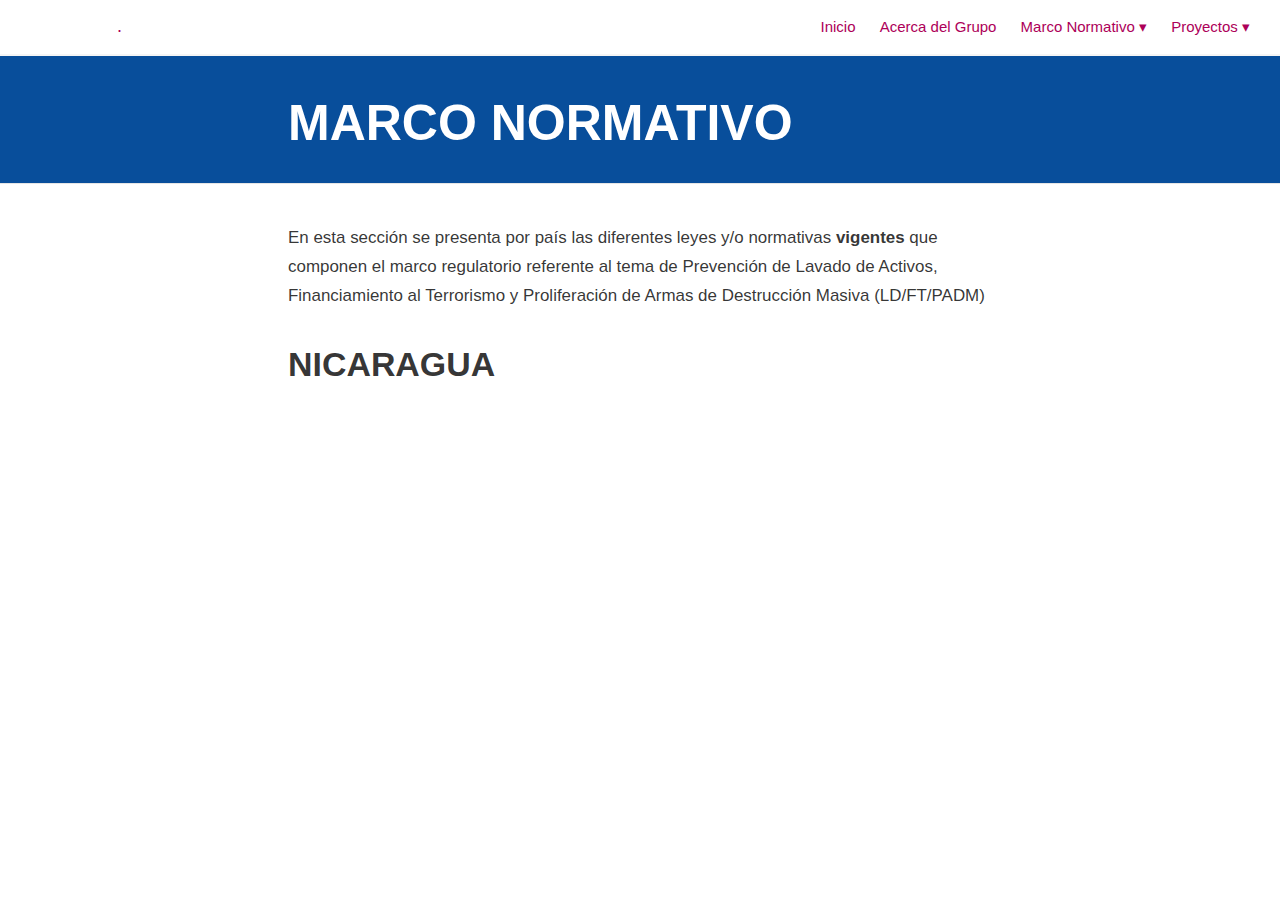
<file: docs/NICARAGUA.html>
<!DOCTYPE html>

<html xmlns="http://www.w3.org/1999/xhtml" lang="" xml:lang="">

<head>
  <meta charset="utf-8"/>
  <meta name="viewport" content="width=device-width, initial-scale=1"/>
  <meta http-equiv="X-UA-Compatible" content="IE=Edge,chrome=1"/>
  <meta name="generator" content="distill" />

  <style type="text/css">
  /* Hide doc at startup (prevent jankiness while JS renders/transforms) */
  body {
    visibility: hidden;
  }
  </style>

 <!--radix_placeholder_import_source-->
 <!--/radix_placeholder_import_source-->

<style type="text/css">code{white-space: pre;}</style>
<style type="text/css" data-origin="pandoc">
pre > code.sourceCode { white-space: pre; position: relative; }
pre > code.sourceCode > span { display: inline-block; line-height: 1.25; }
pre > code.sourceCode > span:empty { height: 1.2em; }
.sourceCode { overflow: visible; }
code.sourceCode > span { color: inherit; text-decoration: inherit; }
div.sourceCode { margin: 1em 0; }
pre.sourceCode { margin: 0; }
@media screen {
div.sourceCode { overflow: auto; }
}
@media print {
pre > code.sourceCode { white-space: pre-wrap; }
pre > code.sourceCode > span { text-indent: -5em; padding-left: 5em; }
}
pre.numberSource code
  { counter-reset: source-line 0; }
pre.numberSource code > span
  { position: relative; left: -4em; counter-increment: source-line; }
pre.numberSource code > span > a:first-child::before
  { content: counter(source-line);
    position: relative; left: -1em; text-align: right; vertical-align: baseline;
    border: none; display: inline-block;
    -webkit-touch-callout: none; -webkit-user-select: none;
    -khtml-user-select: none; -moz-user-select: none;
    -ms-user-select: none; user-select: none;
    padding: 0 4px; width: 4em;
    color: #aaaaaa;
  }
pre.numberSource { margin-left: 3em; border-left: 1px solid #aaaaaa;  padding-left: 4px; }
div.sourceCode
  {   }
@media screen {
pre > code.sourceCode > span > a:first-child::before { text-decoration: underline; }
}
code span.al { color: #ad0000; } /* Alert */
code span.an { color: #5e5e5e; } /* Annotation */
code span.at { color: #20794d; } /* Attribute */
code span.bn { color: #ad0000; } /* BaseN */
code span.bu { } /* BuiltIn */
code span.cf { color: #007ba5; } /* ControlFlow */
code span.ch { color: #20794d; } /* Char */
code span.cn { color: #8f5902; } /* Constant */
code span.co { color: #5e5e5e; } /* Comment */
code span.cv { color: #5e5e5e; font-style: italic; } /* CommentVar */
code span.do { color: #5e5e5e; font-style: italic; } /* Documentation */
code span.dt { color: #ad0000; } /* DataType */
code span.dv { color: #ad0000; } /* DecVal */
code span.er { color: #ad0000; } /* Error */
code span.ex { } /* Extension */
code span.fl { color: #ad0000; } /* Float */
code span.fu { color: #4758ab; } /* Function */
code span.im { } /* Import */
code span.in { color: #5e5e5e; } /* Information */
code span.kw { color: #007ba5; } /* Keyword */
code span.op { color: #5e5e5e; } /* Operator */
code span.ot { color: #007ba5; } /* Other */
code span.pp { color: #ad0000; } /* Preprocessor */
code span.sc { color: #20794d; } /* SpecialChar */
code span.ss { color: #20794d; } /* SpecialString */
code span.st { color: #20794d; } /* String */
code span.va { color: #111111; } /* Variable */
code span.vs { color: #20794d; } /* VerbatimString */
code span.wa { color: #5e5e5e; font-style: italic; } /* Warning */
</style>

  <!--radix_placeholder_meta_tags-->
  <title>.: MARCO NORMATIVO</title>



  <!--  https://schema.org/Article -->
  <meta property="article:published" itemprop="datePublished" content="2022-02-23"/>
  <meta property="article:created" itemprop="dateCreated" content="2022-02-23"/>

  <!--  https://developers.facebook.com/docs/sharing/webmasters#markup -->
  <meta property="og:title" content=".: MARCO NORMATIVO"/>
  <meta property="og:type" content="article"/>
  <meta property="og:locale" content="en_US"/>
  <meta property="og:site_name" content="."/>

  <!--  https://dev.twitter.com/cards/types/summary -->
  <meta property="twitter:card" content="summary"/>
  <meta property="twitter:title" content=".: MARCO NORMATIVO"/>

  <!--/radix_placeholder_meta_tags-->
  <!--radix_placeholder_rmarkdown_metadata-->

  <script type="text/json" id="radix-rmarkdown-metadata">
  {"type":"list","attributes":{"names":{"type":"character","attributes":{},"value":["title","date","output"]}},"value":[{"type":"character","attributes":{},"value":["MARCO NORMATIVO"]},{"type":"character","attributes":{},"value":["Atualizado al 2022-02-23"]},{"type":"character","attributes":{},"value":["distill::distill_article"]}]}
  </script>
  <!--/radix_placeholder_rmarkdown_metadata-->
  <!--radix_placeholder_navigation_in_header-->
  <meta name="distill:offset" content=""/>

  <script type="application/javascript">

    window.headroom_prevent_pin = false;

    window.document.addEventListener("DOMContentLoaded", function (event) {

      // initialize headroom for banner
      var header = $('header').get(0);
      var headerHeight = header.offsetHeight;
      var headroom = new Headroom(header, {
        tolerance: 5,
        onPin : function() {
          if (window.headroom_prevent_pin) {
            window.headroom_prevent_pin = false;
            headroom.unpin();
          }
        }
      });
      headroom.init();
      if(window.location.hash)
        headroom.unpin();
      $(header).addClass('headroom--transition');

      // offset scroll location for banner on hash change
      // (see: https://github.com/WickyNilliams/headroom.js/issues/38)
      window.addEventListener("hashchange", function(event) {
        window.scrollTo(0, window.pageYOffset - (headerHeight + 25));
      });

      // responsive menu
      $('.distill-site-header').each(function(i, val) {
        var topnav = $(this);
        var toggle = topnav.find('.nav-toggle');
        toggle.on('click', function() {
          topnav.toggleClass('responsive');
        });
      });

      // nav dropdowns
      $('.nav-dropbtn').click(function(e) {
        $(this).next('.nav-dropdown-content').toggleClass('nav-dropdown-active');
        $(this).parent().siblings('.nav-dropdown')
           .children('.nav-dropdown-content').removeClass('nav-dropdown-active');
      });
      $("body").click(function(e){
        $('.nav-dropdown-content').removeClass('nav-dropdown-active');
      });
      $(".nav-dropdown").click(function(e){
        e.stopPropagation();
      });
    });
  </script>

  <style type="text/css">

  /* Theme (user-documented overrideables for nav appearance) */

  .distill-site-nav {
    color: rgba(255, 255, 255, 0.8);
    background-color: #0F2E3D;
    font-size: 15px;
    font-weight: 300;
  }

  .distill-site-nav a {
    color: inherit;
    text-decoration: none;
  }

  .distill-site-nav a:hover {
    color: white;
  }

  @media print {
    .distill-site-nav {
      display: none;
    }
  }

  .distill-site-header {

  }

  .distill-site-footer {

  }


  /* Site Header */

  .distill-site-header {
    width: 100%;
    box-sizing: border-box;
    z-index: 3;
  }

  .distill-site-header .nav-left {
    display: inline-block;
    margin-left: 8px;
  }

  @media screen and (max-width: 768px) {
    .distill-site-header .nav-left {
      margin-left: 0;
    }
  }


  .distill-site-header .nav-right {
    float: right;
    margin-right: 8px;
  }

  .distill-site-header a,
  .distill-site-header .title {
    display: inline-block;
    text-align: center;
    padding: 14px 10px 14px 10px;
  }

  .distill-site-header .title {
    font-size: 18px;
    min-width: 150px;
  }

  .distill-site-header .logo {
    padding: 0;
  }

  .distill-site-header .logo img {
    display: none;
    max-height: 20px;
    width: auto;
    margin-bottom: -4px;
  }

  .distill-site-header .nav-image img {
    max-height: 18px;
    width: auto;
    display: inline-block;
    margin-bottom: -3px;
  }



  @media screen and (min-width: 1000px) {
    .distill-site-header .logo img {
      display: inline-block;
    }
    .distill-site-header .nav-left {
      margin-left: 20px;
    }
    .distill-site-header .nav-right {
      margin-right: 20px;
    }
    .distill-site-header .title {
      padding-left: 12px;
    }
  }


  .distill-site-header .nav-toggle {
    display: none;
  }

  .nav-dropdown {
    display: inline-block;
    position: relative;
  }

  .nav-dropdown .nav-dropbtn {
    border: none;
    outline: none;
    color: rgba(255, 255, 255, 0.8);
    padding: 16px 10px;
    background-color: transparent;
    font-family: inherit;
    font-size: inherit;
    font-weight: inherit;
    margin: 0;
    margin-top: 1px;
    z-index: 2;
  }

  .nav-dropdown-content {
    display: none;
    position: absolute;
    background-color: white;
    min-width: 200px;
    border: 1px solid rgba(0,0,0,0.15);
    border-radius: 4px;
    box-shadow: 0px 8px 16px 0px rgba(0,0,0,0.1);
    z-index: 1;
    margin-top: 2px;
    white-space: nowrap;
    padding-top: 4px;
    padding-bottom: 4px;
  }

  .nav-dropdown-content hr {
    margin-top: 4px;
    margin-bottom: 4px;
    border: none;
    border-bottom: 1px solid rgba(0, 0, 0, 0.1);
  }

  .nav-dropdown-active {
    display: block;
  }

  .nav-dropdown-content a, .nav-dropdown-content .nav-dropdown-header {
    color: black;
    padding: 6px 24px;
    text-decoration: none;
    display: block;
    text-align: left;
  }

  .nav-dropdown-content .nav-dropdown-header {
    display: block;
    padding: 5px 24px;
    padding-bottom: 0;
    text-transform: uppercase;
    font-size: 14px;
    color: #999999;
    white-space: nowrap;
  }

  .nav-dropdown:hover .nav-dropbtn {
    color: white;
  }

  .nav-dropdown-content a:hover {
    background-color: #ddd;
    color: black;
  }

  .nav-right .nav-dropdown-content {
    margin-left: -45%;
    right: 0;
  }

  @media screen and (max-width: 768px) {
    .distill-site-header a, .distill-site-header .nav-dropdown  {display: none;}
    .distill-site-header a.nav-toggle {
      float: right;
      display: block;
    }
    .distill-site-header .title {
      margin-left: 0;
    }
    .distill-site-header .nav-right {
      margin-right: 0;
    }
    .distill-site-header {
      overflow: hidden;
    }
    .nav-right .nav-dropdown-content {
      margin-left: 0;
    }
  }


  @media screen and (max-width: 768px) {
    .distill-site-header.responsive {position: relative; min-height: 500px; }
    .distill-site-header.responsive a.nav-toggle {
      position: absolute;
      right: 0;
      top: 0;
    }
    .distill-site-header.responsive a,
    .distill-site-header.responsive .nav-dropdown {
      display: block;
      text-align: left;
    }
    .distill-site-header.responsive .nav-left,
    .distill-site-header.responsive .nav-right {
      width: 100%;
    }
    .distill-site-header.responsive .nav-dropdown {float: none;}
    .distill-site-header.responsive .nav-dropdown-content {position: relative;}
    .distill-site-header.responsive .nav-dropdown .nav-dropbtn {
      display: block;
      width: 100%;
      text-align: left;
    }
  }

  /* Site Footer */

  .distill-site-footer {
    width: 100%;
    overflow: hidden;
    box-sizing: border-box;
    z-index: 3;
    margin-top: 30px;
    padding-top: 30px;
    padding-bottom: 30px;
    text-align: center;
  }

  /* Headroom */

  d-title {
    padding-top: 6rem;
  }

  @media print {
    d-title {
      padding-top: 4rem;
    }
  }

  .headroom {
    z-index: 1000;
    position: fixed;
    top: 0;
    left: 0;
    right: 0;
  }

  .headroom--transition {
    transition: all .4s ease-in-out;
  }

  .headroom--unpinned {
    top: -100px;
  }

  .headroom--pinned {
    top: 0;
  }

  /* adjust viewport for navbar height */
  /* helps vertically center bootstrap (non-distill) content */
  .min-vh-100 {
    min-height: calc(100vh - 100px) !important;
  }

  </style>

  <script src="site_libs/jquery-1.11.3/jquery.min.js"></script>
  <link href="site_libs/font-awesome-5.1.0/css/all.css" rel="stylesheet"/>
  <link href="site_libs/font-awesome-5.1.0/css/v4-shims.css" rel="stylesheet"/>
  <script src="site_libs/headroom-0.9.4/headroom.min.js"></script>
  <script src="site_libs/autocomplete-0.37.1/autocomplete.min.js"></script>
  <script src="site_libs/fuse-6.4.1/fuse.min.js"></script>

  <script type="application/javascript">

  function getMeta(metaName) {
    var metas = document.getElementsByTagName('meta');
    for (let i = 0; i < metas.length; i++) {
      if (metas[i].getAttribute('name') === metaName) {
        return metas[i].getAttribute('content');
      }
    }
    return '';
  }

  function offsetURL(url) {
    var offset = getMeta('distill:offset');
    return offset ? offset + '/' + url : url;
  }

  function createFuseIndex() {

    // create fuse index
    var options = {
      keys: [
        { name: 'title', weight: 20 },
        { name: 'categories', weight: 15 },
        { name: 'description', weight: 10 },
        { name: 'contents', weight: 5 },
      ],
      ignoreLocation: true,
      threshold: 0
    };
    var fuse = new window.Fuse([], options);

    // fetch the main search.json
    return fetch(offsetURL('search.json'))
      .then(function(response) {
        if (response.status == 200) {
          return response.json().then(function(json) {
            // index main articles
            json.articles.forEach(function(article) {
              fuse.add(article);
            });
            // download collections and index their articles
            return Promise.all(json.collections.map(function(collection) {
              return fetch(offsetURL(collection)).then(function(response) {
                if (response.status === 200) {
                  return response.json().then(function(articles) {
                    articles.forEach(function(article) {
                      fuse.add(article);
                    });
                  })
                } else {
                  return Promise.reject(
                    new Error('Unexpected status from search index request: ' +
                              response.status)
                  );
                }
              });
            })).then(function() {
              return fuse;
            });
          });

        } else {
          return Promise.reject(
            new Error('Unexpected status from search index request: ' +
                        response.status)
          );
        }
      });
  }

  window.document.addEventListener("DOMContentLoaded", function (event) {

    // get search element (bail if we don't have one)
    var searchEl = window.document.getElementById('distill-search');
    if (!searchEl)
      return;

    createFuseIndex()
      .then(function(fuse) {

        // make search box visible
        searchEl.classList.remove('hidden');

        // initialize autocomplete
        var options = {
          autoselect: true,
          hint: false,
          minLength: 2,
        };
        window.autocomplete(searchEl, options, [{
          source: function(query, callback) {
            const searchOptions = {
              isCaseSensitive: false,
              shouldSort: true,
              minMatchCharLength: 2,
              limit: 10,
            };
            var results = fuse.search(query, searchOptions);
            callback(results
              .map(function(result) { return result.item; })
            );
          },
          templates: {
            suggestion: function(suggestion) {
              var img = suggestion.preview && Object.keys(suggestion.preview).length > 0
                ? `<img src="${offsetURL(suggestion.preview)}"</img>`
                : '';
              var html = `
                <div class="search-item">
                  <h3>${suggestion.title}</h3>
                  <div class="search-item-description">
                    ${suggestion.description || ''}
                  </div>
                  <div class="search-item-preview">
                    ${img}
                  </div>
                </div>
              `;
              return html;
            }
          }
        }]).on('autocomplete:selected', function(event, suggestion) {
          window.location.href = offsetURL(suggestion.path);
        });
        // remove inline display style on autocompleter (we want to
        // manage responsive display via css)
        $('.algolia-autocomplete').css("display", "");
      })
      .catch(function(error) {
        console.log(error);
      });

  });

  </script>

  <style type="text/css">

  .nav-search {
    font-size: x-small;
  }

  /* Algolioa Autocomplete */

  .algolia-autocomplete {
    display: inline-block;
    margin-left: 10px;
    vertical-align: sub;
    background-color: white;
    color: black;
    padding: 6px;
    padding-top: 8px;
    padding-bottom: 0;
    border-radius: 6px;
    border: 1px #0F2E3D solid;
    width: 180px;
  }


  @media screen and (max-width: 768px) {
    .distill-site-nav .algolia-autocomplete {
      display: none;
      visibility: hidden;
    }
    .distill-site-nav.responsive .algolia-autocomplete {
      display: inline-block;
      visibility: visible;
    }
    .distill-site-nav.responsive .algolia-autocomplete .aa-dropdown-menu {
      margin-left: 0;
      width: 400px;
      max-height: 400px;
    }
  }

  .algolia-autocomplete .aa-input, .algolia-autocomplete .aa-hint {
    width: 90%;
    outline: none;
    border: none;
  }

  .algolia-autocomplete .aa-hint {
    color: #999;
  }
  .algolia-autocomplete .aa-dropdown-menu {
    width: 550px;
    max-height: 70vh;
    overflow-x: visible;
    overflow-y: scroll;
    padding: 5px;
    margin-top: 3px;
    margin-left: -150px;
    background-color: #fff;
    border-radius: 5px;
    border: 1px solid #999;
    border-top: none;
  }

  .algolia-autocomplete .aa-dropdown-menu .aa-suggestion {
    cursor: pointer;
    padding: 5px 4px;
    border-bottom: 1px solid #eee;
  }

  .algolia-autocomplete .aa-dropdown-menu .aa-suggestion:last-of-type {
    border-bottom: none;
    margin-bottom: 2px;
  }

  .algolia-autocomplete .aa-dropdown-menu .aa-suggestion .search-item {
    overflow: hidden;
    font-size: 0.8em;
    line-height: 1.4em;
  }

  .algolia-autocomplete .aa-dropdown-menu .aa-suggestion .search-item h3 {
    font-size: 1rem;
    margin-block-start: 0;
    margin-block-end: 5px;
  }

  .algolia-autocomplete .aa-dropdown-menu .aa-suggestion .search-item-description {
    display: inline-block;
    overflow: hidden;
    height: 2.8em;
    width: 80%;
    margin-right: 4%;
  }

  .algolia-autocomplete .aa-dropdown-menu .aa-suggestion .search-item-preview {
    display: inline-block;
    width: 15%;
  }

  .algolia-autocomplete .aa-dropdown-menu .aa-suggestion .search-item-preview img {
    height: 3em;
    width: auto;
    display: none;
  }

  .algolia-autocomplete .aa-dropdown-menu .aa-suggestion .search-item-preview img[src] {
    display: initial;
  }

  .algolia-autocomplete .aa-dropdown-menu .aa-suggestion.aa-cursor {
    background-color: #eee;
  }
  .algolia-autocomplete .aa-dropdown-menu .aa-suggestion em {
    font-weight: bold;
    font-style: normal;
  }

  </style>


  <!--/radix_placeholder_navigation_in_header-->
  <!--radix_placeholder_distill-->

  <style type="text/css">

  body {
    background-color: white;
  }

  .pandoc-table {
    width: 100%;
  }

  .pandoc-table>caption {
    margin-bottom: 10px;
  }

  .pandoc-table th:not([align]) {
    text-align: left;
  }

  .pagedtable-footer {
    font-size: 15px;
  }

  d-byline .byline {
    grid-template-columns: 2fr 2fr;
  }

  d-byline .byline h3 {
    margin-block-start: 1.5em;
  }

  d-byline .byline .authors-affiliations h3 {
    margin-block-start: 0.5em;
  }

  .authors-affiliations .orcid-id {
    width: 16px;
    height:16px;
    margin-left: 4px;
    margin-right: 4px;
    vertical-align: middle;
    padding-bottom: 2px;
  }

  d-title .dt-tags {
    margin-top: 1em;
    grid-column: text;
  }

  .dt-tags .dt-tag {
    text-decoration: none;
    display: inline-block;
    color: rgba(0,0,0,0.6);
    padding: 0em 0.4em;
    margin-right: 0.5em;
    margin-bottom: 0.4em;
    font-size: 70%;
    border: 1px solid rgba(0,0,0,0.2);
    border-radius: 3px;
    text-transform: uppercase;
    font-weight: 500;
  }

  d-article table.gt_table td,
  d-article table.gt_table th {
    border-bottom: none;
  }

  .html-widget {
    margin-bottom: 2.0em;
  }

  .l-screen-inset {
    padding-right: 16px;
  }

  .l-screen .caption {
    margin-left: 10px;
  }

  .shaded {
    background: rgb(247, 247, 247);
    padding-top: 20px;
    padding-bottom: 20px;
    border-top: 1px solid rgba(0, 0, 0, 0.1);
    border-bottom: 1px solid rgba(0, 0, 0, 0.1);
  }

  .shaded .html-widget {
    margin-bottom: 0;
    border: 1px solid rgba(0, 0, 0, 0.1);
  }

  .shaded .shaded-content {
    background: white;
  }

  .text-output {
    margin-top: 0;
    line-height: 1.5em;
  }

  .hidden {
    display: none !important;
  }

  d-article {
    padding-top: 2.5rem;
    padding-bottom: 30px;
  }

  d-appendix {
    padding-top: 30px;
  }

  d-article>p>img {
    width: 100%;
  }

  d-article h2 {
    margin: 1rem 0 1.5rem 0;
  }

  d-article h3 {
    margin-top: 1.5rem;
  }

  d-article iframe {
    border: 1px solid rgba(0, 0, 0, 0.1);
    margin-bottom: 2.0em;
    width: 100%;
  }

  /* Tweak code blocks */

  d-article div.sourceCode code,
  d-article pre code {
    font-family: Consolas, Monaco, 'Andale Mono', 'Ubuntu Mono', monospace;
  }

  d-article pre,
  d-article div.sourceCode,
  d-article div.sourceCode pre {
    overflow: auto;
  }

  d-article div.sourceCode {
    background-color: white;
  }

  d-article div.sourceCode pre {
    padding-left: 10px;
    font-size: 12px;
    border-left: 2px solid rgba(0,0,0,0.1);
  }

  d-article pre {
    font-size: 12px;
    color: black;
    background: none;
    margin-top: 0;
    text-align: left;
    white-space: pre;
    word-spacing: normal;
    word-break: normal;
    word-wrap: normal;
    line-height: 1.5;

    -moz-tab-size: 4;
    -o-tab-size: 4;
    tab-size: 4;

    -webkit-hyphens: none;
    -moz-hyphens: none;
    -ms-hyphens: none;
    hyphens: none;
  }

  d-article pre a {
    border-bottom: none;
  }

  d-article pre a:hover {
    border-bottom: none;
    text-decoration: underline;
  }

  d-article details {
    grid-column: text;
    margin-bottom: 0.8em;
  }

  @media(min-width: 768px) {

  d-article pre,
  d-article div.sourceCode,
  d-article div.sourceCode pre {
    overflow: visible !important;
  }

  d-article div.sourceCode pre {
    padding-left: 18px;
    font-size: 14px;
  }

  d-article pre {
    font-size: 14px;
  }

  }

  figure img.external {
    background: white;
    border: 1px solid rgba(0, 0, 0, 0.1);
    box-shadow: 0 1px 8px rgba(0, 0, 0, 0.1);
    padding: 18px;
    box-sizing: border-box;
  }

  /* CSS for d-contents */

  .d-contents {
    grid-column: text;
    color: rgba(0,0,0,0.8);
    font-size: 0.9em;
    padding-bottom: 1em;
    margin-bottom: 1em;
    padding-bottom: 0.5em;
    margin-bottom: 1em;
    padding-left: 0.25em;
    justify-self: start;
  }

  @media(min-width: 1000px) {
    .d-contents.d-contents-float {
      height: 0;
      grid-column-start: 1;
      grid-column-end: 4;
      justify-self: center;
      padding-right: 3em;
      padding-left: 2em;
    }
  }

  .d-contents nav h3 {
    font-size: 18px;
    margin-top: 0;
    margin-bottom: 1em;
  }

  .d-contents li {
    list-style-type: none
  }

  .d-contents nav > ul {
    padding-left: 0;
  }

  .d-contents ul {
    padding-left: 1em
  }

  .d-contents nav ul li {
    margin-top: 0.6em;
    margin-bottom: 0.2em;
  }

  .d-contents nav a {
    font-size: 13px;
    border-bottom: none;
    text-decoration: none
    color: rgba(0, 0, 0, 0.8);
  }

  .d-contents nav a:hover {
    text-decoration: underline solid rgba(0, 0, 0, 0.6)
  }

  .d-contents nav > ul > li > a {
    font-weight: 600;
  }

  .d-contents nav > ul > li > ul {
    font-weight: inherit;
  }

  .d-contents nav > ul > li > ul > li {
    margin-top: 0.2em;
  }


  .d-contents nav ul {
    margin-top: 0;
    margin-bottom: 0.25em;
  }

  .d-article-with-toc h2:nth-child(2) {
    margin-top: 0;
  }


  /* Figure */

  .figure {
    position: relative;
    margin-bottom: 2.5em;
    margin-top: 1.5em;
  }

  .figure img {
    width: 100%;
  }

  .figure .caption {
    color: rgba(0, 0, 0, 0.6);
    font-size: 12px;
    line-height: 1.5em;
  }

  .figure img.external {
    background: white;
    border: 1px solid rgba(0, 0, 0, 0.1);
    box-shadow: 0 1px 8px rgba(0, 0, 0, 0.1);
    padding: 18px;
    box-sizing: border-box;
  }

  .figure .caption a {
    color: rgba(0, 0, 0, 0.6);
  }

  .figure .caption b,
  .figure .caption strong, {
    font-weight: 600;
    color: rgba(0, 0, 0, 1.0);
  }

  /* Citations */

  d-article .citation {
    color: inherit;
    cursor: inherit;
  }

  div.hanging-indent{
    margin-left: 1em; text-indent: -1em;
  }

  /* Citation hover box */

  .tippy-box[data-theme~=light-border] {
    background-color: rgba(250, 250, 250, 0.95);
  }

  .tippy-content > p {
    margin-bottom: 0;
    padding: 2px;
  }


  /* Tweak 1000px media break to show more text */

  @media(min-width: 1000px) {
    .base-grid,
    distill-header,
    d-title,
    d-abstract,
    d-article,
    d-appendix,
    distill-appendix,
    d-byline,
    d-footnote-list,
    d-citation-list,
    distill-footer {
      grid-template-columns: [screen-start] 1fr [page-start kicker-start] 80px [middle-start] 50px [text-start kicker-end] 65px 65px 65px 65px 65px 65px 65px 65px [text-end gutter-start] 65px [middle-end] 65px [page-end gutter-end] 1fr [screen-end];
      grid-column-gap: 16px;
    }

    .grid {
      grid-column-gap: 16px;
    }

    d-article {
      font-size: 1.06rem;
      line-height: 1.7em;
    }
    figure .caption, .figure .caption, figure figcaption {
      font-size: 13px;
    }
  }

  @media(min-width: 1180px) {
    .base-grid,
    distill-header,
    d-title,
    d-abstract,
    d-article,
    d-appendix,
    distill-appendix,
    d-byline,
    d-footnote-list,
    d-citation-list,
    distill-footer {
      grid-template-columns: [screen-start] 1fr [page-start kicker-start] 60px [middle-start] 60px [text-start kicker-end] 60px 60px 60px 60px 60px 60px 60px 60px [text-end gutter-start] 60px [middle-end] 60px [page-end gutter-end] 1fr [screen-end];
      grid-column-gap: 32px;
    }

    .grid {
      grid-column-gap: 32px;
    }
  }


  /* Get the citation styles for the appendix (not auto-injected on render since
     we do our own rendering of the citation appendix) */

  d-appendix .citation-appendix,
  .d-appendix .citation-appendix {
    font-size: 11px;
    line-height: 15px;
    border-left: 1px solid rgba(0, 0, 0, 0.1);
    padding-left: 18px;
    border: 1px solid rgba(0,0,0,0.1);
    background: rgba(0, 0, 0, 0.02);
    padding: 10px 18px;
    border-radius: 3px;
    color: rgba(150, 150, 150, 1);
    overflow: hidden;
    margin-top: -12px;
    white-space: pre-wrap;
    word-wrap: break-word;
  }

  /* Include appendix styles here so they can be overridden */

  d-appendix {
    contain: layout style;
    font-size: 0.8em;
    line-height: 1.7em;
    margin-top: 60px;
    margin-bottom: 0;
    border-top: 1px solid rgba(0, 0, 0, 0.1);
    color: rgba(0,0,0,0.5);
    padding-top: 60px;
    padding-bottom: 48px;
  }

  d-appendix h3 {
    grid-column: page-start / text-start;
    font-size: 15px;
    font-weight: 500;
    margin-top: 1em;
    margin-bottom: 0;
    color: rgba(0,0,0,0.65);
  }

  d-appendix h3 + * {
    margin-top: 1em;
  }

  d-appendix ol {
    padding: 0 0 0 15px;
  }

  @media (min-width: 768px) {
    d-appendix ol {
      padding: 0 0 0 30px;
      margin-left: -30px;
    }
  }

  d-appendix li {
    margin-bottom: 1em;
  }

  d-appendix a {
    color: rgba(0, 0, 0, 0.6);
  }

  d-appendix > * {
    grid-column: text;
  }

  d-appendix > d-footnote-list,
  d-appendix > d-citation-list,
  d-appendix > distill-appendix {
    grid-column: screen;
  }

  /* Include footnote styles here so they can be overridden */

  d-footnote-list {
    contain: layout style;
  }

  d-footnote-list > * {
    grid-column: text;
  }

  d-footnote-list a.footnote-backlink {
    color: rgba(0,0,0,0.3);
    padding-left: 0.5em;
  }



  /* Anchor.js */

  .anchorjs-link {
    /*transition: all .25s linear; */
    text-decoration: none;
    border-bottom: none;
  }
  *:hover > .anchorjs-link {
    margin-left: -1.125em !important;
    text-decoration: none;
    border-bottom: none;
  }

  /* Social footer */

  .social_footer {
    margin-top: 30px;
    margin-bottom: 0;
    color: rgba(0,0,0,0.67);
  }

  .disqus-comments {
    margin-right: 30px;
  }

  .disqus-comment-count {
    border-bottom: 1px solid rgba(0, 0, 0, 0.4);
    cursor: pointer;
  }

  #disqus_thread {
    margin-top: 30px;
  }

  .article-sharing a {
    border-bottom: none;
    margin-right: 8px;
  }

  .article-sharing a:hover {
    border-bottom: none;
  }

  .sidebar-section.subscribe {
    font-size: 12px;
    line-height: 1.6em;
  }

  .subscribe p {
    margin-bottom: 0.5em;
  }


  .article-footer .subscribe {
    font-size: 15px;
    margin-top: 45px;
  }


  .sidebar-section.custom {
    font-size: 12px;
    line-height: 1.6em;
  }

  .custom p {
    margin-bottom: 0.5em;
  }

  /* Styles for listing layout (hide title) */
  .layout-listing d-title, .layout-listing .d-title {
    display: none;
  }

  /* Styles for posts lists (not auto-injected) */


  .posts-with-sidebar {
    padding-left: 45px;
    padding-right: 45px;
  }

  .posts-list .description h2,
  .posts-list .description p {
    font-family: -apple-system, BlinkMacSystemFont, "Segoe UI", Roboto, Oxygen, Ubuntu, Cantarell, "Fira Sans", "Droid Sans", "Helvetica Neue", Arial, sans-serif;
  }

  .posts-list .description h2 {
    font-weight: 700;
    border-bottom: none;
    padding-bottom: 0;
  }

  .posts-list h2.post-tag {
    border-bottom: 1px solid rgba(0, 0, 0, 0.2);
    padding-bottom: 12px;
  }
  .posts-list {
    margin-top: 60px;
    margin-bottom: 24px;
  }

  .posts-list .post-preview {
    text-decoration: none;
    overflow: hidden;
    display: block;
    border-bottom: 1px solid rgba(0, 0, 0, 0.1);
    padding: 24px 0;
  }

  .post-preview-last {
    border-bottom: none !important;
  }

  .posts-list .posts-list-caption {
    grid-column: screen;
    font-weight: 400;
  }

  .posts-list .post-preview h2 {
    margin: 0 0 6px 0;
    line-height: 1.2em;
    font-style: normal;
    font-size: 24px;
  }

  .posts-list .post-preview p {
    margin: 0 0 12px 0;
    line-height: 1.4em;
    font-size: 16px;
  }

  .posts-list .post-preview .thumbnail {
    box-sizing: border-box;
    margin-bottom: 24px;
    position: relative;
    max-width: 500px;
  }
  .posts-list .post-preview img {
    width: 100%;
    display: block;
  }

  .posts-list .metadata {
    font-size: 12px;
    line-height: 1.4em;
    margin-bottom: 18px;
  }

  .posts-list .metadata > * {
    display: inline-block;
  }

  .posts-list .metadata .publishedDate {
    margin-right: 2em;
  }

  .posts-list .metadata .dt-authors {
    display: block;
    margin-top: 0.3em;
    margin-right: 2em;
  }

  .posts-list .dt-tags {
    display: block;
    line-height: 1em;
  }

  .posts-list .dt-tags .dt-tag {
    display: inline-block;
    color: rgba(0,0,0,0.6);
    padding: 0.3em 0.4em;
    margin-right: 0.2em;
    margin-bottom: 0.4em;
    font-size: 60%;
    border: 1px solid rgba(0,0,0,0.2);
    border-radius: 3px;
    text-transform: uppercase;
    font-weight: 500;
  }

  .posts-list img {
    opacity: 1;
  }

  .posts-list img[data-src] {
    opacity: 0;
  }

  .posts-more {
    clear: both;
  }


  .posts-sidebar {
    font-size: 16px;
  }

  .posts-sidebar h3 {
    font-size: 16px;
    margin-top: 0;
    margin-bottom: 0.5em;
    font-weight: 400;
    text-transform: uppercase;
  }

  .sidebar-section {
    margin-bottom: 30px;
  }

  .categories ul {
    list-style-type: none;
    margin: 0;
    padding: 0;
  }

  .categories li {
    color: rgba(0, 0, 0, 0.8);
    margin-bottom: 0;
  }

  .categories li>a {
    border-bottom: none;
  }

  .categories li>a:hover {
    border-bottom: 1px solid rgba(0, 0, 0, 0.4);
  }

  .categories .active {
    font-weight: 600;
  }

  .categories .category-count {
    color: rgba(0, 0, 0, 0.4);
  }


  @media(min-width: 768px) {
    .posts-list .post-preview h2 {
      font-size: 26px;
    }
    .posts-list .post-preview .thumbnail {
      float: right;
      width: 30%;
      margin-bottom: 0;
    }
    .posts-list .post-preview .description {
      float: left;
      width: 45%;
    }
    .posts-list .post-preview .metadata {
      float: left;
      width: 20%;
      margin-top: 8px;
    }
    .posts-list .post-preview p {
      margin: 0 0 12px 0;
      line-height: 1.5em;
      font-size: 16px;
    }
    .posts-with-sidebar .posts-list {
      float: left;
      width: 75%;
    }
    .posts-with-sidebar .posts-sidebar {
      float: right;
      width: 20%;
      margin-top: 60px;
      padding-top: 24px;
      padding-bottom: 24px;
    }
  }


  /* Improve display for browsers without grid (IE/Edge <= 15) */

  .downlevel {
    line-height: 1.6em;
    font-family: -apple-system, BlinkMacSystemFont, "Segoe UI", Roboto, Oxygen, Ubuntu, Cantarell, "Fira Sans", "Droid Sans", "Helvetica Neue", Arial, sans-serif;
    margin: 0;
  }

  .downlevel .d-title {
    padding-top: 6rem;
    padding-bottom: 1.5rem;
  }

  .downlevel .d-title h1 {
    font-size: 50px;
    font-weight: 700;
    line-height: 1.1em;
    margin: 0 0 0.5rem;
  }

  .downlevel .d-title p {
    font-weight: 300;
    font-size: 1.2rem;
    line-height: 1.55em;
    margin-top: 0;
  }

  .downlevel .d-byline {
    padding-top: 0.8em;
    padding-bottom: 0.8em;
    font-size: 0.8rem;
    line-height: 1.8em;
  }

  .downlevel .section-separator {
    border: none;
    border-top: 1px solid rgba(0, 0, 0, 0.1);
  }

  .downlevel .d-article {
    font-size: 1.06rem;
    line-height: 1.7em;
    padding-top: 1rem;
    padding-bottom: 2rem;
  }


  .downlevel .d-appendix {
    padding-left: 0;
    padding-right: 0;
    max-width: none;
    font-size: 0.8em;
    line-height: 1.7em;
    margin-bottom: 0;
    color: rgba(0,0,0,0.5);
    padding-top: 40px;
    padding-bottom: 48px;
  }

  .downlevel .footnotes ol {
    padding-left: 13px;
  }

  .downlevel .base-grid,
  .downlevel .distill-header,
  .downlevel .d-title,
  .downlevel .d-abstract,
  .downlevel .d-article,
  .downlevel .d-appendix,
  .downlevel .distill-appendix,
  .downlevel .d-byline,
  .downlevel .d-footnote-list,
  .downlevel .d-citation-list,
  .downlevel .distill-footer,
  .downlevel .appendix-bottom,
  .downlevel .posts-container {
    padding-left: 40px;
    padding-right: 40px;
  }

  @media(min-width: 768px) {
    .downlevel .base-grid,
    .downlevel .distill-header,
    .downlevel .d-title,
    .downlevel .d-abstract,
    .downlevel .d-article,
    .downlevel .d-appendix,
    .downlevel .distill-appendix,
    .downlevel .d-byline,
    .downlevel .d-footnote-list,
    .downlevel .d-citation-list,
    .downlevel .distill-footer,
    .downlevel .appendix-bottom,
    .downlevel .posts-container {
    padding-left: 150px;
    padding-right: 150px;
    max-width: 900px;
  }
  }

  .downlevel pre code {
    display: block;
    border-left: 2px solid rgba(0, 0, 0, .1);
    padding: 0 0 0 20px;
    font-size: 14px;
  }

  .downlevel code, .downlevel pre {
    color: black;
    background: none;
    font-family: Consolas, Monaco, 'Andale Mono', 'Ubuntu Mono', monospace;
    text-align: left;
    white-space: pre;
    word-spacing: normal;
    word-break: normal;
    word-wrap: normal;
    line-height: 1.5;

    -moz-tab-size: 4;
    -o-tab-size: 4;
    tab-size: 4;

    -webkit-hyphens: none;
    -moz-hyphens: none;
    -ms-hyphens: none;
    hyphens: none;
  }

  .downlevel .posts-list .post-preview {
    color: inherit;
  }



  </style>

  <script type="application/javascript">

  function is_downlevel_browser() {
    if (bowser.isUnsupportedBrowser({ msie: "12", msedge: "16"},
                                   window.navigator.userAgent)) {
      return true;
    } else {
      return window.load_distill_framework === undefined;
    }
  }

  // show body when load is complete
  function on_load_complete() {

    // add anchors
    if (window.anchors) {
      window.anchors.options.placement = 'left';
      window.anchors.add('d-article > h2, d-article > h3, d-article > h4, d-article > h5');
    }


    // set body to visible
    document.body.style.visibility = 'visible';

    // force redraw for leaflet widgets
    if (window.HTMLWidgets) {
      var maps = window.HTMLWidgets.findAll(".leaflet");
      $.each(maps, function(i, el) {
        var map = this.getMap();
        map.invalidateSize();
        map.eachLayer(function(layer) {
          if (layer instanceof L.TileLayer)
            layer.redraw();
        });
      });
    }

    // trigger 'shown' so htmlwidgets resize
    $('d-article').trigger('shown');
  }

  function init_distill() {

    init_common();

    // create front matter
    var front_matter = $('<d-front-matter></d-front-matter>');
    $('#distill-front-matter').wrap(front_matter);

    // create d-title
    $('.d-title').changeElementType('d-title');

    // create d-byline
    var byline = $('<d-byline></d-byline>');
    $('.d-byline').replaceWith(byline);

    // create d-article
    var article = $('<d-article></d-article>');
    $('.d-article').wrap(article).children().unwrap();

    // move posts container into article
    $('.posts-container').appendTo($('d-article'));

    // create d-appendix
    $('.d-appendix').changeElementType('d-appendix');

    // flag indicating that we have appendix items
    var appendix = $('.appendix-bottom').children('h3').length > 0;

    // replace footnotes with <d-footnote>
    $('.footnote-ref').each(function(i, val) {
      appendix = true;
      var href = $(this).attr('href');
      var id = href.replace('#', '');
      var fn = $('#' + id);
      var fn_p = $('#' + id + '>p');
      fn_p.find('.footnote-back').remove();
      var text = fn_p.html();
      var dtfn = $('<d-footnote></d-footnote>');
      dtfn.html(text);
      $(this).replaceWith(dtfn);
    });
    // remove footnotes
    $('.footnotes').remove();

    // move refs into #references-listing
    $('#references-listing').replaceWith($('#refs'));

    $('h1.appendix, h2.appendix').each(function(i, val) {
      $(this).changeElementType('h3');
    });
    $('h3.appendix').each(function(i, val) {
      var id = $(this).attr('id');
      $('.d-contents a[href="#' + id + '"]').parent().remove();
      appendix = true;
      $(this).nextUntil($('h1, h2, h3')).addBack().appendTo($('d-appendix'));
    });

    // show d-appendix if we have appendix content
    $("d-appendix").css('display', appendix ? 'grid' : 'none');

    // localize layout chunks to just output
    $('.layout-chunk').each(function(i, val) {

      // capture layout
      var layout = $(this).attr('data-layout');

      // apply layout to markdown level block elements
      var elements = $(this).children().not('details, div.sourceCode, pre, script');
      elements.each(function(i, el) {
        var layout_div = $('<div class="' + layout + '"></div>');
        if (layout_div.hasClass('shaded')) {
          var shaded_content = $('<div class="shaded-content"></div>');
          $(this).wrap(shaded_content);
          $(this).parent().wrap(layout_div);
        } else {
          $(this).wrap(layout_div);
        }
      });


      // unwrap the layout-chunk div
      $(this).children().unwrap();
    });

    // remove code block used to force  highlighting css
    $('.distill-force-highlighting-css').parent().remove();

    // remove empty line numbers inserted by pandoc when using a
    // custom syntax highlighting theme
    $('code.sourceCode a:empty').remove();

    // load distill framework
    load_distill_framework();

    // wait for window.distillRunlevel == 4 to do post processing
    function distill_post_process() {

      if (!window.distillRunlevel || window.distillRunlevel < 4)
        return;

      // hide author/affiliations entirely if we have no authors
      var front_matter = JSON.parse($("#distill-front-matter").html());
      var have_authors = front_matter.authors && front_matter.authors.length > 0;
      if (!have_authors)
        $('d-byline').addClass('hidden');

      // article with toc class
      $('.d-contents').parent().addClass('d-article-with-toc');

      // strip links that point to #
      $('.authors-affiliations').find('a[href="#"]').removeAttr('href');

      // add orcid ids
      $('.authors-affiliations').find('.author').each(function(i, el) {
        var orcid_id = front_matter.authors[i].orcidID;
        if (orcid_id) {
          var a = $('<a></a>');
          a.attr('href', 'https://orcid.org/' + orcid_id);
          var img = $('<img></img>');
          img.addClass('orcid-id');
          img.attr('alt', 'ORCID ID');
          img.attr('src','[data-uri]');
          a.append(img);
          $(this).append(a);
        }
      });

      // hide elements of author/affiliations grid that have no value
      function hide_byline_column(caption) {
        $('d-byline').find('h3:contains("' + caption + '")').parent().css('visibility', 'hidden');
      }

      // affiliations
      var have_affiliations = false;
      for (var i = 0; i<front_matter.authors.length; ++i) {
        var author = front_matter.authors[i];
        if (author.affiliation !== "&nbsp;") {
          have_affiliations = true;
          break;
        }
      }
      if (!have_affiliations)
        $('d-byline').find('h3:contains("Affiliations")').css('visibility', 'hidden');

      // published date
      if (!front_matter.publishedDate)
        hide_byline_column("Published");

      // document object identifier
      var doi = $('d-byline').find('h3:contains("DOI")');
      var doi_p = doi.next().empty();
      if (!front_matter.doi) {
        // if we have a citation and valid citationText then link to that
        if ($('#citation').length > 0 && front_matter.citationText) {
          doi.html('Citation');
          $('<a href="#citation"></a>')
            .text(front_matter.citationText)
            .appendTo(doi_p);
        } else {
          hide_byline_column("DOI");
        }
      } else {
        $('<a></a>')
           .attr('href', "https://doi.org/" + front_matter.doi)
           .html(front_matter.doi)
           .appendTo(doi_p);
      }

       // change plural form of authors/affiliations
      if (front_matter.authors.length === 1) {
        var grid = $('.authors-affiliations');
        grid.children('h3:contains("Authors")').text('Author');
        grid.children('h3:contains("Affiliations")').text('Affiliation');
      }

      // remove d-appendix and d-footnote-list local styles
      $('d-appendix > style:first-child').remove();
      $('d-footnote-list > style:first-child').remove();

      // move appendix-bottom entries to the bottom
      $('.appendix-bottom').appendTo('d-appendix').children().unwrap();
      $('.appendix-bottom').remove();

      // hoverable references
      $('span.citation[data-cites]').each(function() {
        var refHtml = $('#ref-' + $(this).attr('data-cites')).html();
        window.tippy(this, {
          allowHTML: true,
          content: refHtml,
          maxWidth: 500,
          interactive: true,
          interactiveBorder: 10,
          theme: 'light-border',
          placement: 'bottom-start'
        });
      });

      // clear polling timer
      clearInterval(tid);

      // show body now that everything is ready
      on_load_complete();
    }

    var tid = setInterval(distill_post_process, 50);
    distill_post_process();

  }

  function init_downlevel() {

    init_common();

     // insert hr after d-title
    $('.d-title').after($('<hr class="section-separator"/>'));

    // check if we have authors
    var front_matter = JSON.parse($("#distill-front-matter").html());
    var have_authors = front_matter.authors && front_matter.authors.length > 0;

    // manage byline/border
    if (!have_authors)
      $('.d-byline').remove();
    $('.d-byline').after($('<hr class="section-separator"/>'));
    $('.d-byline a').remove();

    // remove toc
    $('.d-contents').remove();

    // move appendix elements
    $('h1.appendix, h2.appendix').each(function(i, val) {
      $(this).changeElementType('h3');
    });
    $('h3.appendix').each(function(i, val) {
      $(this).nextUntil($('h1, h2, h3')).addBack().appendTo($('.d-appendix'));
    });


    // inject headers into references and footnotes
    var refs_header = $('<h3></h3>');
    refs_header.text('References');
    $('#refs').prepend(refs_header);

    var footnotes_header = $('<h3></h3');
    footnotes_header.text('Footnotes');
    $('.footnotes').children('hr').first().replaceWith(footnotes_header);

    // move appendix-bottom entries to the bottom
    $('.appendix-bottom').appendTo('.d-appendix').children().unwrap();
    $('.appendix-bottom').remove();

    // remove appendix if it's empty
    if ($('.d-appendix').children().length === 0)
      $('.d-appendix').remove();

    // prepend separator above appendix
    $('.d-appendix').before($('<hr class="section-separator" style="clear: both"/>'));

    // trim code
    $('pre>code').each(function(i, val) {
      $(this).html($.trim($(this).html()));
    });

    // move posts-container right before article
    $('.posts-container').insertBefore($('.d-article'));

    $('body').addClass('downlevel');

    on_load_complete();
  }


  function init_common() {

    // jquery plugin to change element types
    (function($) {
      $.fn.changeElementType = function(newType) {
        var attrs = {};

        $.each(this[0].attributes, function(idx, attr) {
          attrs[attr.nodeName] = attr.nodeValue;
        });

        this.replaceWith(function() {
          return $("<" + newType + "/>", attrs).append($(this).contents());
        });
      };
    })(jQuery);

    // prevent underline for linked images
    $('a > img').parent().css({'border-bottom' : 'none'});

    // mark non-body figures created by knitr chunks as 100% width
    $('.layout-chunk').each(function(i, val) {
      var figures = $(this).find('img, .html-widget');
      if ($(this).attr('data-layout') !== "l-body") {
        figures.css('width', '100%');
      } else {
        figures.css('max-width', '100%');
        figures.filter("[width]").each(function(i, val) {
          var fig = $(this);
          fig.css('width', fig.attr('width') + 'px');
        });

      }
    });

    // auto-append index.html to post-preview links in file: protocol
    // and in rstudio ide preview
    $('.post-preview').each(function(i, val) {
      if (window.location.protocol === "file:")
        $(this).attr('href', $(this).attr('href') + "index.html");
    });

    // get rid of index.html references in header
    if (window.location.protocol !== "file:") {
      $('.distill-site-header a[href]').each(function(i,val) {
        $(this).attr('href', $(this).attr('href').replace("index.html", "./"));
      });
    }

    // add class to pandoc style tables
    $('tr.header').parent('thead').parent('table').addClass('pandoc-table');
    $('.kable-table').children('table').addClass('pandoc-table');

    // add figcaption style to table captions
    $('caption').parent('table').addClass("figcaption");

    // initialize posts list
    if (window.init_posts_list)
      window.init_posts_list();

    // implmement disqus comment link
    $('.disqus-comment-count').click(function() {
      window.headroom_prevent_pin = true;
      $('#disqus_thread').toggleClass('hidden');
      if (!$('#disqus_thread').hasClass('hidden')) {
        var offset = $(this).offset();
        $(window).resize();
        $('html, body').animate({
          scrollTop: offset.top - 35
        });
      }
    });
  }

  document.addEventListener('DOMContentLoaded', function() {
    if (is_downlevel_browser())
      init_downlevel();
    else
      window.addEventListener('WebComponentsReady', init_distill);
  });

  </script>

  <style type="text/css">
  /* base variables */

  /* Edit the CSS properties in this file to create a custom
     Distill theme. Only edit values in the right column
     for each row; values shown are the CSS defaults.
     To return any property to the default,
     you may set its value to: unset
     All rows must end with a semi-colon.                      */

  /* Optional: embed custom fonts here with `@import`          */
  /* This must remain at the top of this file.                 */



  html {
    /*-- Main font sizes --*/
    --title-size:      50px;
    --body-size:       1.06rem;
    --code-size:       14px;
    --aside-size:      12px;
    --fig-cap-size:    13px;
    /*-- Main font colors --*/
    --title-color:     #000000;
    --header-color:    rgba(0, 0, 0, 0.8);
    --body-color:      rgba(0, 0, 0, 0.8);
    --aside-color:     rgba(0, 0, 0, 0.6);
    --fig-cap-color:   rgba(0, 0, 0, 0.6);
    /*-- Specify custom fonts ~~~ must be imported above   --*/
    --heading-font:    sans-serif;
    --mono-font:       monospace;
    --body-font:       sans-serif;
    --navbar-font:     sans-serif;  /* websites + blogs only */
  }

  /*-- ARTICLE METADATA --*/
  d-byline {
    --heading-size:    0.6rem;
    --heading-color:   rgba(0, 0, 0, 0.5);
    --body-size:       0.8rem;
    --body-color:      rgba(0, 0, 0, 0.8);
  }

  /*-- ARTICLE TABLE OF CONTENTS --*/
  .d-contents {
    --heading-size:    18px;
    --contents-size:   13px;
  }

  /*-- ARTICLE APPENDIX --*/
  d-appendix {
    --heading-size:    15px;
    --heading-color:   rgba(0, 0, 0, 0.65);
    --text-size:       0.8em;
    --text-color:      rgba(0, 0, 0, 0.5);
  }

  /*-- WEBSITE HEADER + FOOTER --*/
  /* These properties only apply to Distill sites and blogs  */

  .distill-site-header {
    --title-size:       18px;
    --text-color:       rgba(255, 255, 255, 0.8);
    --text-size:        15px;
    --hover-color:      white;
    --bkgd-color:       #0F2E3D;
  }

  .distill-site-footer {
    --text-color:       rgba(255, 255, 255, 0.8);
    --text-size:        15px;
    --hover-color:      white;
    --bkgd-color:       #0F2E3D;
  }

  /*-- Additional custom styles --*/
  /* Add any additional CSS rules below                      */
  </style>
  <style type="text/css">@font-face {
      font-family: 'Futura Lt BT';
      font-style: normal;
      font-weight: 400;
      src: url(https://fonts.googleapis.com/css?family=Futura Lt BT);
    }
  @font-face {
      font-family: 'Futura Lt BT';
      font-style: normal;
      font-weight: 600;
      src: url(https://fonts.googleapis.com/css?family=Futura Lt BT:600,800,600italic); 
    }

  /* base variables */
    
    /* Edit the CSS properties in this file to create a custom
  Distill theme. Only edit values in the right column
  for each row; values shown are the CSS defaults.
  To return any property to the default,
  you may set its value to: unset
  All rows must end with a semi-colon.                      */
    
    /* Optional: embed custom fonts here with `@import`          */
    /* This must remain at the top of this file.                 */
    
    
    
    html {
      /*-- Main font sizes --*/
        --title-size:      50px;
      --body-size:       1.06rem;
      --code-size:       14px;
      --aside-size:      12px;
      --fig-cap-size:    13px;
      /*-- Main font colors --*/
        --title-color:     white;
      --header-color:    rgba(0, 0, 0, 0.8);
      --body-color:      rgba(0, 0, 0, 0.8);
      --aside-color:     rgba(0, 0, 0, 0.6);
      --fig-cap-color:   rgba(0, 0, 0, 0.6);
      /*-- Specify custom fonts ~~~ must be imported above   --*/
        --heading-font:    Futura Lt BT;
      --mono-font:       Futura Lt BT;
      --body-font:       Futura Lt BT;
      --navbar-font:     Futura Lt BT;  /* websites + blogs only */
    }

  /*-- ARTICLE METADATA --*/
    d-byline {
      --heading-size:    0.6rem;
      --heading-color:   rgba(8,78,155,1);
      --body-size:       0.8rem;
      --body-color:      rgba(8,78,155,1);
    }

  /*-- ARTICLE TABLE OF CONTENTS --*/
    .d-contents {
      --heading-size:    18px;
      --contents-size:   13px;
    }

  /*-- ARTICLE APPENDIX --*/
    d-appendix {
      --heading-size:    15px;
      --heading-color:   rgba(0, 0, 0, 0.65);
      --text-size:       0.8em;
      --text-color:      rgba(0, 0, 0, 0.5);
    }

  /*-- WEBSITE HEADER + FOOTER --*/
    /* These properties only apply to Distill sites and blogs  */
    
    .distill-site-header {
      --title-size:       18px;
      --text-color:       #AD0059;
        --text-size:        15px;
      --hover-color:      black;
      --bkgd-color:       white;
    }

  .distill-site-footer {
    --text-color:       rgba(255, 255, 255, 0.8);
    --text-size:        15px;
    --hover-color:      rgba(0, 0, 0, 1);
    --bkgd-color:       #AD0059;
  }

  /*-- Additional custom styles --*/
    /* Add any additional CSS rules below                      */
    
    nav {
      border-bottom: 2px solid rgba(222, 222, 222, 0.3);
    }


  .distill-site-header .title {
    min-width: 0px;
    height: 12.7%;
    width: 175px;
    background-image: url(https://raw.githubusercontent.com/Ortiz-Cevallos/midd_xaringan/master/SECMCA_LOGO.jpg);
    background-size: 99%;
  }

  d-title {
    background-color: rgba(8,78,155,1);
    color: white;
  }

  .posts-list > h1 {
    color: black!important;
  }

  d-title a {
    color: white;
  }

  d-byline {
    background-color: #E7B70D;
  }

  d-appendix {
    background-color: #F8F8F8;
  }

  d-appendix .citation-appendix {
    color: black;
  }

  .distill-site-footer {
    margin-top: 0;
  }

  @media print {
    d-byline {
      --heading-color:   rgba(0, 0, 0, 0.5);
      --body-color:      rgba(0, 0, 0, 0.8);
    }
    d-title {
      --title-color: rgba(0, 0, 0, 1);
      color: rgba(0, 0, 0, 0.8);
    }
  }

  /*  category tag color  */ 
    .dt-tags .dt-tag {
      color: rgba(8,78,155,1);
      border-color: rgba(255, 255, 255, 0.6);
    }

  /*  code color highlights and bg */ 
    d-article div.sourceCode pre {
      border-left: 2px solid rgba(121,0,62,0.1);
      background-color: #fff5f6!important;
        padding-top: 10px;
      padding-bottom: 10px;
      overflow-x: auto!important;
    }

  /* scroll bar color */
    
    ::-webkit-scrollbar {
      width: 8px;
      height: 8px;
    }

  ::-webkit-scrollbar-track {
    -webkit-box-shadow: inset 0 0 6px rgba(0,0,0,0.3); 
    -webkit-border-radius: 5px;
    border-radius: 5px;
  }

  ::-webkit-scrollbar-thumb {
    -webkit-border-radius: 5px;
    border-radius: 5px;
    background: rgba(8,78,155,1); 
    -webkit-box-shadow: inset 0 0 6px rgba(0,0,0,0.5); 
  }

  /* end scroll bar color */
    
    d-article pre {
      background-color: #084E9B;
        padding: 10px;
    }

  code span.fu, code span.kw {
    color: #AD0059;
  }

  div.sourceCode {
    margin: 0;
  }

  pre, d-article pre {
    margin: 0;
  }</style>
  <style type="text/css">
  /* base style */

  /* FONT FAMILIES */

  :root {
    --heading-default: -apple-system, BlinkMacSystemFont, "Segoe UI", Roboto, Oxygen, Ubuntu, Cantarell, "Fira Sans", "Droid Sans", "Helvetica Neue", Arial, sans-serif;
    --mono-default: Consolas, Monaco, 'Andale Mono', 'Ubuntu Mono', monospace;
    --body-default: -apple-system, BlinkMacSystemFont, "Segoe UI", Roboto, Oxygen, Ubuntu, Cantarell, "Fira Sans", "Droid Sans", "Helvetica Neue", Arial, sans-serif;
  }

  body,
  .posts-list .post-preview p,
  .posts-list .description p {
    font-family: var(--body-font), var(--body-default);
  }

  h1, h2, h3, h4, h5, h6,
  .posts-list .post-preview h2,
  .posts-list .description h2 {
    font-family: var(--heading-font), var(--heading-default);
  }

  d-article div.sourceCode code,
  d-article pre code {
    font-family: var(--mono-font), var(--mono-default);
  }


  /*-- TITLE --*/
  d-title h1,
  .posts-list > h1 {
    color: var(--title-color, black);
  }

  d-title h1 {
    font-size: var(--title-size, 50px);
  }

  /*-- HEADERS --*/
  d-article h1,
  d-article h2,
  d-article h3,
  d-article h4,
  d-article h5,
  d-article h6 {
    color: var(--header-color, rgba(0, 0, 0, 0.8));
  }

  /*-- BODY --*/
  d-article > p,  /* only text inside of <p> tags */
  d-article > ul, /* lists */
  d-article > ol {
    color: var(--body-color, rgba(0, 0, 0, 0.8));
    font-size: var(--body-size, 1.06rem);
  }


  /*-- CODE --*/
  d-article div.sourceCode code,
  d-article pre code {
    font-size: var(--code-size, 14px);
  }

  /*-- ASIDE --*/
  d-article aside {
    font-size: var(--aside-size, 12px);
    color: var(--aside-color, rgba(0, 0, 0, 0.6));
  }

  /*-- FIGURE CAPTIONS --*/
  figure .caption,
  figure figcaption,
  .figure .caption {
    font-size: var(--fig-cap-size, 13px);
    color: var(--fig-cap-color, rgba(0, 0, 0, 0.6));
  }

  /*-- METADATA --*/
  d-byline h3 {
    font-size: var(--heading-size, 0.6rem);
    color: var(--heading-color, rgba(0, 0, 0, 0.5));
  }

  d-byline {
    font-size: var(--body-size, 0.8rem);
    color: var(--body-color, rgba(0, 0, 0, 0.8));
  }

  d-byline a,
  d-article d-byline a {
    color: var(--body-color, rgba(0, 0, 0, 0.8));
  }

  /*-- TABLE OF CONTENTS --*/
  .d-contents nav h3 {
    font-size: var(--heading-size, 18px);
  }

  .d-contents nav a {
    font-size: var(--contents-size, 13px);
  }

  /*-- APPENDIX --*/
  d-appendix h3 {
    font-size: var(--heading-size, 15px);
    color: var(--heading-color, rgba(0, 0, 0, 0.65));
  }

  d-appendix {
    font-size: var(--text-size, 0.8em);
    color: var(--text-color, rgba(0, 0, 0, 0.5));
  }

  d-appendix d-footnote-list a.footnote-backlink {
    color: var(--text-color, rgba(0, 0, 0, 0.5));
  }

  /*-- WEBSITE HEADER + FOOTER --*/
  .distill-site-header .title {
    font-size: var(--title-size, 18px);
    font-family: var(--navbar-font), var(--heading-default);
  }

  .distill-site-header a,
  .nav-dropdown .nav-dropbtn {
    font-family: var(--navbar-font), var(--heading-default);
  }

  .nav-dropdown .nav-dropbtn {
    color: var(--text-color, rgba(255, 255, 255, 0.8));
    font-size: var(--text-size, 15px);
  }

  .distill-site-header a:hover,
  .nav-dropdown:hover .nav-dropbtn {
    color: var(--hover-color, white);
  }

  .distill-site-header {
    font-size: var(--text-size, 15px);
    color: var(--text-color, rgba(255, 255, 255, 0.8));
    background-color: var(--bkgd-color, #0F2E3D);
  }

  .distill-site-footer {
    font-size: var(--text-size, 15px);
    color: var(--text-color, rgba(255, 255, 255, 0.8));
    background-color: var(--bkgd-color, #0F2E3D);
  }

  .distill-site-footer a:hover {
    color: var(--hover-color, white);
  }</style>
  <!--/radix_placeholder_distill-->
  <script src="site_libs/header-attrs-2.7/header-attrs.js"></script>
  <script src="site_libs/popper-2.6.0/popper.min.js"></script>
  <link href="site_libs/tippy-6.2.7/tippy.css" rel="stylesheet" />
  <link href="site_libs/tippy-6.2.7/tippy-light-border.css" rel="stylesheet" />
  <script src="site_libs/tippy-6.2.7/tippy.umd.min.js"></script>
  <script src="site_libs/anchor-4.2.2/anchor.min.js"></script>
  <script src="site_libs/bowser-1.9.3/bowser.min.js"></script>
  <script src="site_libs/webcomponents-2.0.0/webcomponents.js"></script>
  <script src="site_libs/distill-2.2.21/template.v2.js"></script>
  <!--radix_placeholder_site_in_header-->
  <!--/radix_placeholder_site_in_header-->


</head>

<body>

<!--radix_placeholder_front_matter-->

<script id="distill-front-matter" type="text/json">
{"title":"MARCO NORMATIVO","authors":[],"publishedDate":"2022-02-23T00:00:00.000-06:00"}
</script>

<!--/radix_placeholder_front_matter-->
<!--radix_placeholder_navigation_before_body-->
<header class="header header--fixed" role="banner">
<nav class="distill-site-nav distill-site-header">
<div class="nav-left">
<a href="index.html" class="title">.</a>
</div>
<div class="nav-right">
<a href="index.html">Inicio</a>
<a href="INTRO.html">Acerca del Grupo</a>
<div class="nav-dropdown">
<button class="nav-dropbtn">
Marco Normativo
 
<span class="down-arrow">&#x25BE;</span>
</button>
<div class="nav-dropdown-content">
<a href="COSTARICA.html">COSTA RICA</a>
<a href="ELSALVADOR.html">EL SALVADOR</a>
<a href="GUATEMALA.html">GUATEMALA</a>
<a href="HONDURAS.html">HONDURAS</a>
<a href="NICARAGUA.html">NICARAGUA</a>
<a href="REPDOMI.html">REP. DOMINICANA</a>
</div>
</div>
<div class="nav-dropdown">
<button class="nav-dropbtn">
Proyectos
 
<span class="down-arrow">&#x25BE;</span>
</button>
<div class="nav-dropdown-content">
<a href="NORMA.html">Normas para prevenir LDA/FT/PADM en el SIPA</a>
<a href="SEMI.html">Seminarios y cursos</a>
<a href="EDUCA.html">Material Educativo</a>
</div>
</div>
<a href="javascript:void(0);" class="nav-toggle">&#9776;</a>
</div>
</nav>
</header>
<!--/radix_placeholder_navigation_before_body-->
<!--radix_placeholder_site_before_body-->
<!--/radix_placeholder_site_before_body-->

<div class="d-title">
<h1>MARCO NORMATIVO</h1>
<!--radix_placeholder_categories-->
<!--/radix_placeholder_categories-->

</div>


<div class="d-article">
<p>En esta sección se presenta por país las diferentes leyes y/o normativas <strong>vigentes</strong> que componen el marco regulatorio referente al tema de Prevención de Lavado de Activos, Financiamiento al Terrorismo y Proliferación de Armas de Destrucción Masiva (LD/FT/PADM)</p>
<h1 id="nicaragua">NICARAGUA</h1>
<div class="sourceCode" id="cb1"><pre class="sourceCode r distill-force-highlighting-css"><code class="sourceCode r"></code></pre></div>
<!--radix_placeholder_article_footer-->
<!--/radix_placeholder_article_footer-->
</div>

<div class="d-appendix">
</div>


<!--radix_placeholder_site_after_body-->
<!--/radix_placeholder_site_after_body-->
<!--radix_placeholder_appendices-->
<div class="appendix-bottom"></div>
<!--/radix_placeholder_appendices-->
<!--radix_placeholder_navigation_after_body-->
<!--/radix_placeholder_navigation_after_body-->

</body>

</html>
</file>
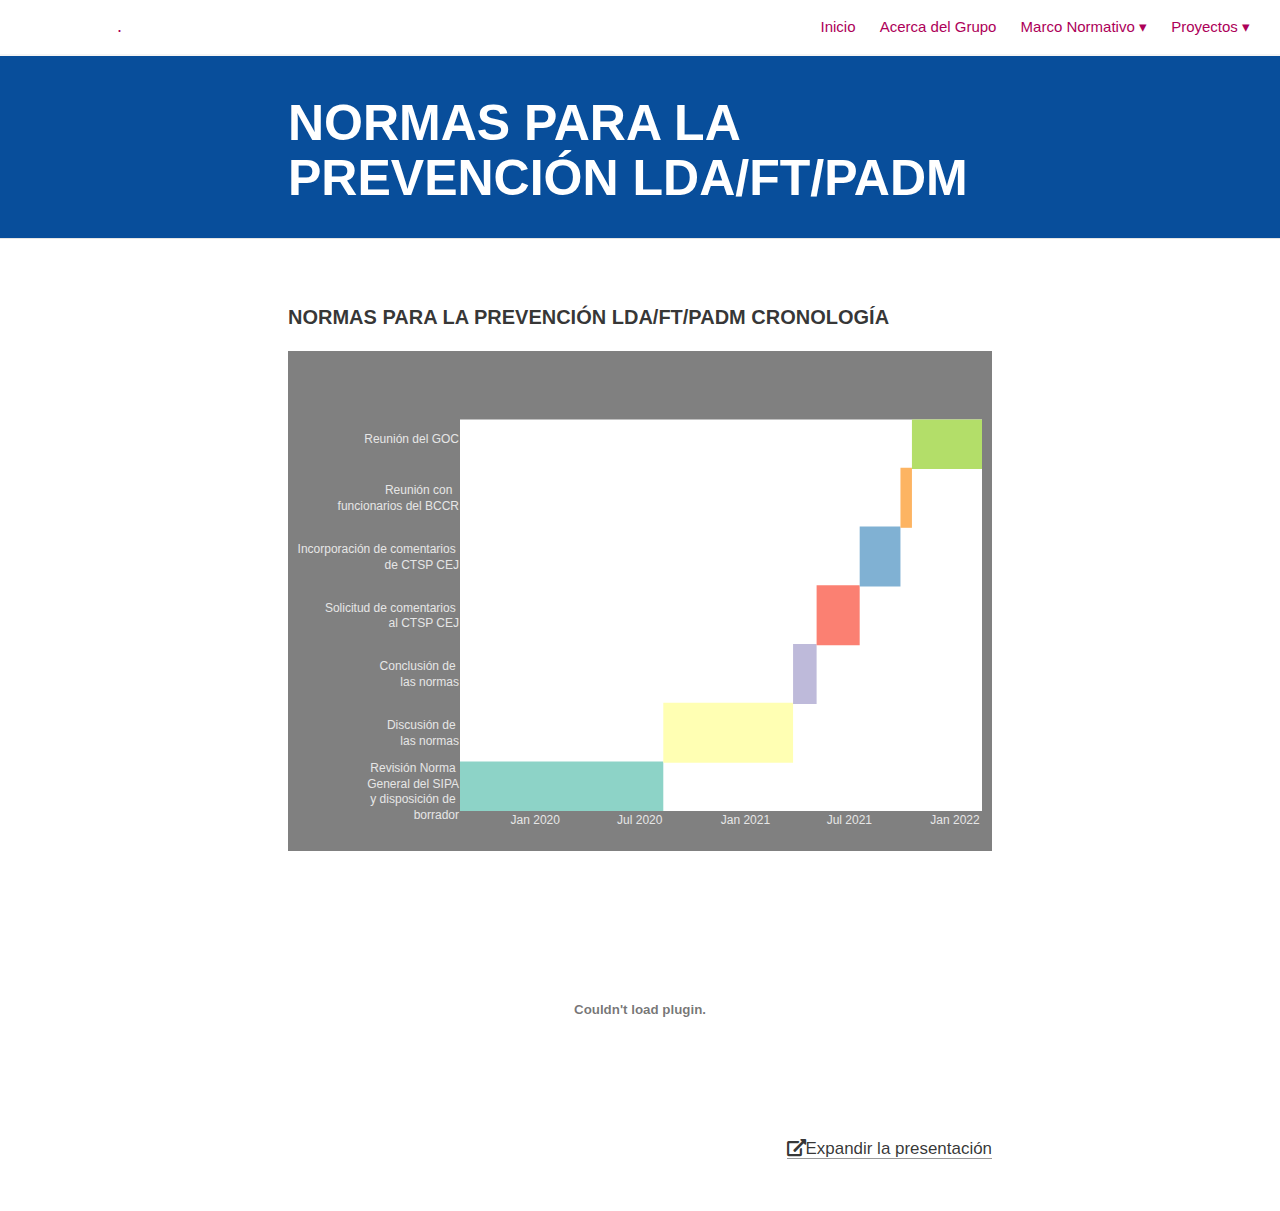
<file: docs/NORMA.html>
<!DOCTYPE html>

<html xmlns="http://www.w3.org/1999/xhtml" lang="" xml:lang="">

<head>
  <meta charset="utf-8"/>
  <meta name="viewport" content="width=device-width, initial-scale=1"/>
  <meta http-equiv="X-UA-Compatible" content="IE=Edge,chrome=1"/>
  <meta name="generator" content="distill" />

  <style type="text/css">
  /* Hide doc at startup (prevent jankiness while JS renders/transforms) */
  body {
    visibility: hidden;
  }
  </style>

 <!--radix_placeholder_import_source-->
 <!--/radix_placeholder_import_source-->

<style type="text/css">code{white-space: pre;}</style>
<style type="text/css" data-origin="pandoc">
pre > code.sourceCode { white-space: pre; position: relative; }
pre > code.sourceCode > span { display: inline-block; line-height: 1.25; }
pre > code.sourceCode > span:empty { height: 1.2em; }
.sourceCode { overflow: visible; }
code.sourceCode > span { color: inherit; text-decoration: inherit; }
div.sourceCode { margin: 1em 0; }
pre.sourceCode { margin: 0; }
@media screen {
div.sourceCode { overflow: auto; }
}
@media print {
pre > code.sourceCode { white-space: pre-wrap; }
pre > code.sourceCode > span { text-indent: -5em; padding-left: 5em; }
}
pre.numberSource code
  { counter-reset: source-line 0; }
pre.numberSource code > span
  { position: relative; left: -4em; counter-increment: source-line; }
pre.numberSource code > span > a:first-child::before
  { content: counter(source-line);
    position: relative; left: -1em; text-align: right; vertical-align: baseline;
    border: none; display: inline-block;
    -webkit-touch-callout: none; -webkit-user-select: none;
    -khtml-user-select: none; -moz-user-select: none;
    -ms-user-select: none; user-select: none;
    padding: 0 4px; width: 4em;
    color: #aaaaaa;
  }
pre.numberSource { margin-left: 3em; border-left: 1px solid #aaaaaa;  padding-left: 4px; }
div.sourceCode
  {   }
@media screen {
pre > code.sourceCode > span > a:first-child::before { text-decoration: underline; }
}
code span.al { color: #ad0000; } /* Alert */
code span.an { color: #5e5e5e; } /* Annotation */
code span.at { color: #20794d; } /* Attribute */
code span.bn { color: #ad0000; } /* BaseN */
code span.bu { } /* BuiltIn */
code span.cf { color: #007ba5; } /* ControlFlow */
code span.ch { color: #20794d; } /* Char */
code span.cn { color: #8f5902; } /* Constant */
code span.co { color: #5e5e5e; } /* Comment */
code span.cv { color: #5e5e5e; font-style: italic; } /* CommentVar */
code span.do { color: #5e5e5e; font-style: italic; } /* Documentation */
code span.dt { color: #ad0000; } /* DataType */
code span.dv { color: #ad0000; } /* DecVal */
code span.er { color: #ad0000; } /* Error */
code span.ex { } /* Extension */
code span.fl { color: #ad0000; } /* Float */
code span.fu { color: #4758ab; } /* Function */
code span.im { } /* Import */
code span.in { color: #5e5e5e; } /* Information */
code span.kw { color: #007ba5; } /* Keyword */
code span.op { color: #5e5e5e; } /* Operator */
code span.ot { color: #007ba5; } /* Other */
code span.pp { color: #ad0000; } /* Preprocessor */
code span.sc { color: #20794d; } /* SpecialChar */
code span.ss { color: #20794d; } /* SpecialString */
code span.st { color: #20794d; } /* String */
code span.va { color: #111111; } /* Variable */
code span.vs { color: #20794d; } /* VerbatimString */
code span.wa { color: #5e5e5e; font-style: italic; } /* Warning */
</style>

  <!--radix_placeholder_meta_tags-->
  <title>.: NORMAS PARA LA PREVENCIÓN LDA/FT/PADM</title>



  <!--  https://schema.org/Article -->
  <meta property="article:published" itemprop="datePublished" content="2022-02-23"/>
  <meta property="article:created" itemprop="dateCreated" content="2022-02-23"/>

  <!--  https://developers.facebook.com/docs/sharing/webmasters#markup -->
  <meta property="og:title" content=".: NORMAS PARA LA PREVENCIÓN LDA/FT/PADM"/>
  <meta property="og:type" content="article"/>
  <meta property="og:locale" content="en_US"/>
  <meta property="og:site_name" content="."/>

  <!--  https://dev.twitter.com/cards/types/summary -->
  <meta property="twitter:card" content="summary"/>
  <meta property="twitter:title" content=".: NORMAS PARA LA PREVENCIÓN LDA/FT/PADM"/>

  <!--/radix_placeholder_meta_tags-->
  <!--radix_placeholder_rmarkdown_metadata-->

  <script type="text/json" id="radix-rmarkdown-metadata">
  {"type":"list","attributes":{"names":{"type":"character","attributes":{},"value":["title","date","output"]}},"value":[{"type":"character","attributes":{},"value":["NORMAS PARA LA PREVENCIÓN LDA/FT/PADM"]},{"type":"character","attributes":{},"value":["Atualizado al 2022-02-23"]},{"type":"character","attributes":{},"value":["distill::distill_article"]}]}
  </script>
  <!--/radix_placeholder_rmarkdown_metadata-->
  <!--radix_placeholder_navigation_in_header-->
  <meta name="distill:offset" content=""/>

  <script type="application/javascript">

    window.headroom_prevent_pin = false;

    window.document.addEventListener("DOMContentLoaded", function (event) {

      // initialize headroom for banner
      var header = $('header').get(0);
      var headerHeight = header.offsetHeight;
      var headroom = new Headroom(header, {
        tolerance: 5,
        onPin : function() {
          if (window.headroom_prevent_pin) {
            window.headroom_prevent_pin = false;
            headroom.unpin();
          }
        }
      });
      headroom.init();
      if(window.location.hash)
        headroom.unpin();
      $(header).addClass('headroom--transition');

      // offset scroll location for banner on hash change
      // (see: https://github.com/WickyNilliams/headroom.js/issues/38)
      window.addEventListener("hashchange", function(event) {
        window.scrollTo(0, window.pageYOffset - (headerHeight + 25));
      });

      // responsive menu
      $('.distill-site-header').each(function(i, val) {
        var topnav = $(this);
        var toggle = topnav.find('.nav-toggle');
        toggle.on('click', function() {
          topnav.toggleClass('responsive');
        });
      });

      // nav dropdowns
      $('.nav-dropbtn').click(function(e) {
        $(this).next('.nav-dropdown-content').toggleClass('nav-dropdown-active');
        $(this).parent().siblings('.nav-dropdown')
           .children('.nav-dropdown-content').removeClass('nav-dropdown-active');
      });
      $("body").click(function(e){
        $('.nav-dropdown-content').removeClass('nav-dropdown-active');
      });
      $(".nav-dropdown").click(function(e){
        e.stopPropagation();
      });
    });
  </script>

  <style type="text/css">

  /* Theme (user-documented overrideables for nav appearance) */

  .distill-site-nav {
    color: rgba(255, 255, 255, 0.8);
    background-color: #0F2E3D;
    font-size: 15px;
    font-weight: 300;
  }

  .distill-site-nav a {
    color: inherit;
    text-decoration: none;
  }

  .distill-site-nav a:hover {
    color: white;
  }

  @media print {
    .distill-site-nav {
      display: none;
    }
  }

  .distill-site-header {

  }

  .distill-site-footer {

  }


  /* Site Header */

  .distill-site-header {
    width: 100%;
    box-sizing: border-box;
    z-index: 3;
  }

  .distill-site-header .nav-left {
    display: inline-block;
    margin-left: 8px;
  }

  @media screen and (max-width: 768px) {
    .distill-site-header .nav-left {
      margin-left: 0;
    }
  }


  .distill-site-header .nav-right {
    float: right;
    margin-right: 8px;
  }

  .distill-site-header a,
  .distill-site-header .title {
    display: inline-block;
    text-align: center;
    padding: 14px 10px 14px 10px;
  }

  .distill-site-header .title {
    font-size: 18px;
    min-width: 150px;
  }

  .distill-site-header .logo {
    padding: 0;
  }

  .distill-site-header .logo img {
    display: none;
    max-height: 20px;
    width: auto;
    margin-bottom: -4px;
  }

  .distill-site-header .nav-image img {
    max-height: 18px;
    width: auto;
    display: inline-block;
    margin-bottom: -3px;
  }



  @media screen and (min-width: 1000px) {
    .distill-site-header .logo img {
      display: inline-block;
    }
    .distill-site-header .nav-left {
      margin-left: 20px;
    }
    .distill-site-header .nav-right {
      margin-right: 20px;
    }
    .distill-site-header .title {
      padding-left: 12px;
    }
  }


  .distill-site-header .nav-toggle {
    display: none;
  }

  .nav-dropdown {
    display: inline-block;
    position: relative;
  }

  .nav-dropdown .nav-dropbtn {
    border: none;
    outline: none;
    color: rgba(255, 255, 255, 0.8);
    padding: 16px 10px;
    background-color: transparent;
    font-family: inherit;
    font-size: inherit;
    font-weight: inherit;
    margin: 0;
    margin-top: 1px;
    z-index: 2;
  }

  .nav-dropdown-content {
    display: none;
    position: absolute;
    background-color: white;
    min-width: 200px;
    border: 1px solid rgba(0,0,0,0.15);
    border-radius: 4px;
    box-shadow: 0px 8px 16px 0px rgba(0,0,0,0.1);
    z-index: 1;
    margin-top: 2px;
    white-space: nowrap;
    padding-top: 4px;
    padding-bottom: 4px;
  }

  .nav-dropdown-content hr {
    margin-top: 4px;
    margin-bottom: 4px;
    border: none;
    border-bottom: 1px solid rgba(0, 0, 0, 0.1);
  }

  .nav-dropdown-active {
    display: block;
  }

  .nav-dropdown-content a, .nav-dropdown-content .nav-dropdown-header {
    color: black;
    padding: 6px 24px;
    text-decoration: none;
    display: block;
    text-align: left;
  }

  .nav-dropdown-content .nav-dropdown-header {
    display: block;
    padding: 5px 24px;
    padding-bottom: 0;
    text-transform: uppercase;
    font-size: 14px;
    color: #999999;
    white-space: nowrap;
  }

  .nav-dropdown:hover .nav-dropbtn {
    color: white;
  }

  .nav-dropdown-content a:hover {
    background-color: #ddd;
    color: black;
  }

  .nav-right .nav-dropdown-content {
    margin-left: -45%;
    right: 0;
  }

  @media screen and (max-width: 768px) {
    .distill-site-header a, .distill-site-header .nav-dropdown  {display: none;}
    .distill-site-header a.nav-toggle {
      float: right;
      display: block;
    }
    .distill-site-header .title {
      margin-left: 0;
    }
    .distill-site-header .nav-right {
      margin-right: 0;
    }
    .distill-site-header {
      overflow: hidden;
    }
    .nav-right .nav-dropdown-content {
      margin-left: 0;
    }
  }


  @media screen and (max-width: 768px) {
    .distill-site-header.responsive {position: relative; min-height: 500px; }
    .distill-site-header.responsive a.nav-toggle {
      position: absolute;
      right: 0;
      top: 0;
    }
    .distill-site-header.responsive a,
    .distill-site-header.responsive .nav-dropdown {
      display: block;
      text-align: left;
    }
    .distill-site-header.responsive .nav-left,
    .distill-site-header.responsive .nav-right {
      width: 100%;
    }
    .distill-site-header.responsive .nav-dropdown {float: none;}
    .distill-site-header.responsive .nav-dropdown-content {position: relative;}
    .distill-site-header.responsive .nav-dropdown .nav-dropbtn {
      display: block;
      width: 100%;
      text-align: left;
    }
  }

  /* Site Footer */

  .distill-site-footer {
    width: 100%;
    overflow: hidden;
    box-sizing: border-box;
    z-index: 3;
    margin-top: 30px;
    padding-top: 30px;
    padding-bottom: 30px;
    text-align: center;
  }

  /* Headroom */

  d-title {
    padding-top: 6rem;
  }

  @media print {
    d-title {
      padding-top: 4rem;
    }
  }

  .headroom {
    z-index: 1000;
    position: fixed;
    top: 0;
    left: 0;
    right: 0;
  }

  .headroom--transition {
    transition: all .4s ease-in-out;
  }

  .headroom--unpinned {
    top: -100px;
  }

  .headroom--pinned {
    top: 0;
  }

  /* adjust viewport for navbar height */
  /* helps vertically center bootstrap (non-distill) content */
  .min-vh-100 {
    min-height: calc(100vh - 100px) !important;
  }

  </style>

  <script src="site_libs/jquery-1.11.3/jquery.min.js"></script>
  <link href="site_libs/font-awesome-5.1.0/css/all.css" rel="stylesheet"/>
  <link href="site_libs/font-awesome-5.1.0/css/v4-shims.css" rel="stylesheet"/>
  <script src="site_libs/headroom-0.9.4/headroom.min.js"></script>
  <script src="site_libs/autocomplete-0.37.1/autocomplete.min.js"></script>
  <script src="site_libs/fuse-6.4.1/fuse.min.js"></script>

  <script type="application/javascript">

  function getMeta(metaName) {
    var metas = document.getElementsByTagName('meta');
    for (let i = 0; i < metas.length; i++) {
      if (metas[i].getAttribute('name') === metaName) {
        return metas[i].getAttribute('content');
      }
    }
    return '';
  }

  function offsetURL(url) {
    var offset = getMeta('distill:offset');
    return offset ? offset + '/' + url : url;
  }

  function createFuseIndex() {

    // create fuse index
    var options = {
      keys: [
        { name: 'title', weight: 20 },
        { name: 'categories', weight: 15 },
        { name: 'description', weight: 10 },
        { name: 'contents', weight: 5 },
      ],
      ignoreLocation: true,
      threshold: 0
    };
    var fuse = new window.Fuse([], options);

    // fetch the main search.json
    return fetch(offsetURL('search.json'))
      .then(function(response) {
        if (response.status == 200) {
          return response.json().then(function(json) {
            // index main articles
            json.articles.forEach(function(article) {
              fuse.add(article);
            });
            // download collections and index their articles
            return Promise.all(json.collections.map(function(collection) {
              return fetch(offsetURL(collection)).then(function(response) {
                if (response.status === 200) {
                  return response.json().then(function(articles) {
                    articles.forEach(function(article) {
                      fuse.add(article);
                    });
                  })
                } else {
                  return Promise.reject(
                    new Error('Unexpected status from search index request: ' +
                              response.status)
                  );
                }
              });
            })).then(function() {
              return fuse;
            });
          });

        } else {
          return Promise.reject(
            new Error('Unexpected status from search index request: ' +
                        response.status)
          );
        }
      });
  }

  window.document.addEventListener("DOMContentLoaded", function (event) {

    // get search element (bail if we don't have one)
    var searchEl = window.document.getElementById('distill-search');
    if (!searchEl)
      return;

    createFuseIndex()
      .then(function(fuse) {

        // make search box visible
        searchEl.classList.remove('hidden');

        // initialize autocomplete
        var options = {
          autoselect: true,
          hint: false,
          minLength: 2,
        };
        window.autocomplete(searchEl, options, [{
          source: function(query, callback) {
            const searchOptions = {
              isCaseSensitive: false,
              shouldSort: true,
              minMatchCharLength: 2,
              limit: 10,
            };
            var results = fuse.search(query, searchOptions);
            callback(results
              .map(function(result) { return result.item; })
            );
          },
          templates: {
            suggestion: function(suggestion) {
              var img = suggestion.preview && Object.keys(suggestion.preview).length > 0
                ? `<img src="${offsetURL(suggestion.preview)}"</img>`
                : '';
              var html = `
                <div class="search-item">
                  <h3>${suggestion.title}</h3>
                  <div class="search-item-description">
                    ${suggestion.description || ''}
                  </div>
                  <div class="search-item-preview">
                    ${img}
                  </div>
                </div>
              `;
              return html;
            }
          }
        }]).on('autocomplete:selected', function(event, suggestion) {
          window.location.href = offsetURL(suggestion.path);
        });
        // remove inline display style on autocompleter (we want to
        // manage responsive display via css)
        $('.algolia-autocomplete').css("display", "");
      })
      .catch(function(error) {
        console.log(error);
      });

  });

  </script>

  <style type="text/css">

  .nav-search {
    font-size: x-small;
  }

  /* Algolioa Autocomplete */

  .algolia-autocomplete {
    display: inline-block;
    margin-left: 10px;
    vertical-align: sub;
    background-color: white;
    color: black;
    padding: 6px;
    padding-top: 8px;
    padding-bottom: 0;
    border-radius: 6px;
    border: 1px #0F2E3D solid;
    width: 180px;
  }


  @media screen and (max-width: 768px) {
    .distill-site-nav .algolia-autocomplete {
      display: none;
      visibility: hidden;
    }
    .distill-site-nav.responsive .algolia-autocomplete {
      display: inline-block;
      visibility: visible;
    }
    .distill-site-nav.responsive .algolia-autocomplete .aa-dropdown-menu {
      margin-left: 0;
      width: 400px;
      max-height: 400px;
    }
  }

  .algolia-autocomplete .aa-input, .algolia-autocomplete .aa-hint {
    width: 90%;
    outline: none;
    border: none;
  }

  .algolia-autocomplete .aa-hint {
    color: #999;
  }
  .algolia-autocomplete .aa-dropdown-menu {
    width: 550px;
    max-height: 70vh;
    overflow-x: visible;
    overflow-y: scroll;
    padding: 5px;
    margin-top: 3px;
    margin-left: -150px;
    background-color: #fff;
    border-radius: 5px;
    border: 1px solid #999;
    border-top: none;
  }

  .algolia-autocomplete .aa-dropdown-menu .aa-suggestion {
    cursor: pointer;
    padding: 5px 4px;
    border-bottom: 1px solid #eee;
  }

  .algolia-autocomplete .aa-dropdown-menu .aa-suggestion:last-of-type {
    border-bottom: none;
    margin-bottom: 2px;
  }

  .algolia-autocomplete .aa-dropdown-menu .aa-suggestion .search-item {
    overflow: hidden;
    font-size: 0.8em;
    line-height: 1.4em;
  }

  .algolia-autocomplete .aa-dropdown-menu .aa-suggestion .search-item h3 {
    font-size: 1rem;
    margin-block-start: 0;
    margin-block-end: 5px;
  }

  .algolia-autocomplete .aa-dropdown-menu .aa-suggestion .search-item-description {
    display: inline-block;
    overflow: hidden;
    height: 2.8em;
    width: 80%;
    margin-right: 4%;
  }

  .algolia-autocomplete .aa-dropdown-menu .aa-suggestion .search-item-preview {
    display: inline-block;
    width: 15%;
  }

  .algolia-autocomplete .aa-dropdown-menu .aa-suggestion .search-item-preview img {
    height: 3em;
    width: auto;
    display: none;
  }

  .algolia-autocomplete .aa-dropdown-menu .aa-suggestion .search-item-preview img[src] {
    display: initial;
  }

  .algolia-autocomplete .aa-dropdown-menu .aa-suggestion.aa-cursor {
    background-color: #eee;
  }
  .algolia-autocomplete .aa-dropdown-menu .aa-suggestion em {
    font-weight: bold;
    font-style: normal;
  }

  </style>


  <!--/radix_placeholder_navigation_in_header-->
  <!--radix_placeholder_distill-->

  <style type="text/css">

  body {
    background-color: white;
  }

  .pandoc-table {
    width: 100%;
  }

  .pandoc-table>caption {
    margin-bottom: 10px;
  }

  .pandoc-table th:not([align]) {
    text-align: left;
  }

  .pagedtable-footer {
    font-size: 15px;
  }

  d-byline .byline {
    grid-template-columns: 2fr 2fr;
  }

  d-byline .byline h3 {
    margin-block-start: 1.5em;
  }

  d-byline .byline .authors-affiliations h3 {
    margin-block-start: 0.5em;
  }

  .authors-affiliations .orcid-id {
    width: 16px;
    height:16px;
    margin-left: 4px;
    margin-right: 4px;
    vertical-align: middle;
    padding-bottom: 2px;
  }

  d-title .dt-tags {
    margin-top: 1em;
    grid-column: text;
  }

  .dt-tags .dt-tag {
    text-decoration: none;
    display: inline-block;
    color: rgba(0,0,0,0.6);
    padding: 0em 0.4em;
    margin-right: 0.5em;
    margin-bottom: 0.4em;
    font-size: 70%;
    border: 1px solid rgba(0,0,0,0.2);
    border-radius: 3px;
    text-transform: uppercase;
    font-weight: 500;
  }

  d-article table.gt_table td,
  d-article table.gt_table th {
    border-bottom: none;
  }

  .html-widget {
    margin-bottom: 2.0em;
  }

  .l-screen-inset {
    padding-right: 16px;
  }

  .l-screen .caption {
    margin-left: 10px;
  }

  .shaded {
    background: rgb(247, 247, 247);
    padding-top: 20px;
    padding-bottom: 20px;
    border-top: 1px solid rgba(0, 0, 0, 0.1);
    border-bottom: 1px solid rgba(0, 0, 0, 0.1);
  }

  .shaded .html-widget {
    margin-bottom: 0;
    border: 1px solid rgba(0, 0, 0, 0.1);
  }

  .shaded .shaded-content {
    background: white;
  }

  .text-output {
    margin-top: 0;
    line-height: 1.5em;
  }

  .hidden {
    display: none !important;
  }

  d-article {
    padding-top: 2.5rem;
    padding-bottom: 30px;
  }

  d-appendix {
    padding-top: 30px;
  }

  d-article>p>img {
    width: 100%;
  }

  d-article h2 {
    margin: 1rem 0 1.5rem 0;
  }

  d-article h3 {
    margin-top: 1.5rem;
  }

  d-article iframe {
    border: 1px solid rgba(0, 0, 0, 0.1);
    margin-bottom: 2.0em;
    width: 100%;
  }

  /* Tweak code blocks */

  d-article div.sourceCode code,
  d-article pre code {
    font-family: Consolas, Monaco, 'Andale Mono', 'Ubuntu Mono', monospace;
  }

  d-article pre,
  d-article div.sourceCode,
  d-article div.sourceCode pre {
    overflow: auto;
  }

  d-article div.sourceCode {
    background-color: white;
  }

  d-article div.sourceCode pre {
    padding-left: 10px;
    font-size: 12px;
    border-left: 2px solid rgba(0,0,0,0.1);
  }

  d-article pre {
    font-size: 12px;
    color: black;
    background: none;
    margin-top: 0;
    text-align: left;
    white-space: pre;
    word-spacing: normal;
    word-break: normal;
    word-wrap: normal;
    line-height: 1.5;

    -moz-tab-size: 4;
    -o-tab-size: 4;
    tab-size: 4;

    -webkit-hyphens: none;
    -moz-hyphens: none;
    -ms-hyphens: none;
    hyphens: none;
  }

  d-article pre a {
    border-bottom: none;
  }

  d-article pre a:hover {
    border-bottom: none;
    text-decoration: underline;
  }

  d-article details {
    grid-column: text;
    margin-bottom: 0.8em;
  }

  @media(min-width: 768px) {

  d-article pre,
  d-article div.sourceCode,
  d-article div.sourceCode pre {
    overflow: visible !important;
  }

  d-article div.sourceCode pre {
    padding-left: 18px;
    font-size: 14px;
  }

  d-article pre {
    font-size: 14px;
  }

  }

  figure img.external {
    background: white;
    border: 1px solid rgba(0, 0, 0, 0.1);
    box-shadow: 0 1px 8px rgba(0, 0, 0, 0.1);
    padding: 18px;
    box-sizing: border-box;
  }

  /* CSS for d-contents */

  .d-contents {
    grid-column: text;
    color: rgba(0,0,0,0.8);
    font-size: 0.9em;
    padding-bottom: 1em;
    margin-bottom: 1em;
    padding-bottom: 0.5em;
    margin-bottom: 1em;
    padding-left: 0.25em;
    justify-self: start;
  }

  @media(min-width: 1000px) {
    .d-contents.d-contents-float {
      height: 0;
      grid-column-start: 1;
      grid-column-end: 4;
      justify-self: center;
      padding-right: 3em;
      padding-left: 2em;
    }
  }

  .d-contents nav h3 {
    font-size: 18px;
    margin-top: 0;
    margin-bottom: 1em;
  }

  .d-contents li {
    list-style-type: none
  }

  .d-contents nav > ul {
    padding-left: 0;
  }

  .d-contents ul {
    padding-left: 1em
  }

  .d-contents nav ul li {
    margin-top: 0.6em;
    margin-bottom: 0.2em;
  }

  .d-contents nav a {
    font-size: 13px;
    border-bottom: none;
    text-decoration: none
    color: rgba(0, 0, 0, 0.8);
  }

  .d-contents nav a:hover {
    text-decoration: underline solid rgba(0, 0, 0, 0.6)
  }

  .d-contents nav > ul > li > a {
    font-weight: 600;
  }

  .d-contents nav > ul > li > ul {
    font-weight: inherit;
  }

  .d-contents nav > ul > li > ul > li {
    margin-top: 0.2em;
  }


  .d-contents nav ul {
    margin-top: 0;
    margin-bottom: 0.25em;
  }

  .d-article-with-toc h2:nth-child(2) {
    margin-top: 0;
  }


  /* Figure */

  .figure {
    position: relative;
    margin-bottom: 2.5em;
    margin-top: 1.5em;
  }

  .figure img {
    width: 100%;
  }

  .figure .caption {
    color: rgba(0, 0, 0, 0.6);
    font-size: 12px;
    line-height: 1.5em;
  }

  .figure img.external {
    background: white;
    border: 1px solid rgba(0, 0, 0, 0.1);
    box-shadow: 0 1px 8px rgba(0, 0, 0, 0.1);
    padding: 18px;
    box-sizing: border-box;
  }

  .figure .caption a {
    color: rgba(0, 0, 0, 0.6);
  }

  .figure .caption b,
  .figure .caption strong, {
    font-weight: 600;
    color: rgba(0, 0, 0, 1.0);
  }

  /* Citations */

  d-article .citation {
    color: inherit;
    cursor: inherit;
  }

  div.hanging-indent{
    margin-left: 1em; text-indent: -1em;
  }

  /* Citation hover box */

  .tippy-box[data-theme~=light-border] {
    background-color: rgba(250, 250, 250, 0.95);
  }

  .tippy-content > p {
    margin-bottom: 0;
    padding: 2px;
  }


  /* Tweak 1000px media break to show more text */

  @media(min-width: 1000px) {
    .base-grid,
    distill-header,
    d-title,
    d-abstract,
    d-article,
    d-appendix,
    distill-appendix,
    d-byline,
    d-footnote-list,
    d-citation-list,
    distill-footer {
      grid-template-columns: [screen-start] 1fr [page-start kicker-start] 80px [middle-start] 50px [text-start kicker-end] 65px 65px 65px 65px 65px 65px 65px 65px [text-end gutter-start] 65px [middle-end] 65px [page-end gutter-end] 1fr [screen-end];
      grid-column-gap: 16px;
    }

    .grid {
      grid-column-gap: 16px;
    }

    d-article {
      font-size: 1.06rem;
      line-height: 1.7em;
    }
    figure .caption, .figure .caption, figure figcaption {
      font-size: 13px;
    }
  }

  @media(min-width: 1180px) {
    .base-grid,
    distill-header,
    d-title,
    d-abstract,
    d-article,
    d-appendix,
    distill-appendix,
    d-byline,
    d-footnote-list,
    d-citation-list,
    distill-footer {
      grid-template-columns: [screen-start] 1fr [page-start kicker-start] 60px [middle-start] 60px [text-start kicker-end] 60px 60px 60px 60px 60px 60px 60px 60px [text-end gutter-start] 60px [middle-end] 60px [page-end gutter-end] 1fr [screen-end];
      grid-column-gap: 32px;
    }

    .grid {
      grid-column-gap: 32px;
    }
  }


  /* Get the citation styles for the appendix (not auto-injected on render since
     we do our own rendering of the citation appendix) */

  d-appendix .citation-appendix,
  .d-appendix .citation-appendix {
    font-size: 11px;
    line-height: 15px;
    border-left: 1px solid rgba(0, 0, 0, 0.1);
    padding-left: 18px;
    border: 1px solid rgba(0,0,0,0.1);
    background: rgba(0, 0, 0, 0.02);
    padding: 10px 18px;
    border-radius: 3px;
    color: rgba(150, 150, 150, 1);
    overflow: hidden;
    margin-top: -12px;
    white-space: pre-wrap;
    word-wrap: break-word;
  }

  /* Include appendix styles here so they can be overridden */

  d-appendix {
    contain: layout style;
    font-size: 0.8em;
    line-height: 1.7em;
    margin-top: 60px;
    margin-bottom: 0;
    border-top: 1px solid rgba(0, 0, 0, 0.1);
    color: rgba(0,0,0,0.5);
    padding-top: 60px;
    padding-bottom: 48px;
  }

  d-appendix h3 {
    grid-column: page-start / text-start;
    font-size: 15px;
    font-weight: 500;
    margin-top: 1em;
    margin-bottom: 0;
    color: rgba(0,0,0,0.65);
  }

  d-appendix h3 + * {
    margin-top: 1em;
  }

  d-appendix ol {
    padding: 0 0 0 15px;
  }

  @media (min-width: 768px) {
    d-appendix ol {
      padding: 0 0 0 30px;
      margin-left: -30px;
    }
  }

  d-appendix li {
    margin-bottom: 1em;
  }

  d-appendix a {
    color: rgba(0, 0, 0, 0.6);
  }

  d-appendix > * {
    grid-column: text;
  }

  d-appendix > d-footnote-list,
  d-appendix > d-citation-list,
  d-appendix > distill-appendix {
    grid-column: screen;
  }

  /* Include footnote styles here so they can be overridden */

  d-footnote-list {
    contain: layout style;
  }

  d-footnote-list > * {
    grid-column: text;
  }

  d-footnote-list a.footnote-backlink {
    color: rgba(0,0,0,0.3);
    padding-left: 0.5em;
  }



  /* Anchor.js */

  .anchorjs-link {
    /*transition: all .25s linear; */
    text-decoration: none;
    border-bottom: none;
  }
  *:hover > .anchorjs-link {
    margin-left: -1.125em !important;
    text-decoration: none;
    border-bottom: none;
  }

  /* Social footer */

  .social_footer {
    margin-top: 30px;
    margin-bottom: 0;
    color: rgba(0,0,0,0.67);
  }

  .disqus-comments {
    margin-right: 30px;
  }

  .disqus-comment-count {
    border-bottom: 1px solid rgba(0, 0, 0, 0.4);
    cursor: pointer;
  }

  #disqus_thread {
    margin-top: 30px;
  }

  .article-sharing a {
    border-bottom: none;
    margin-right: 8px;
  }

  .article-sharing a:hover {
    border-bottom: none;
  }

  .sidebar-section.subscribe {
    font-size: 12px;
    line-height: 1.6em;
  }

  .subscribe p {
    margin-bottom: 0.5em;
  }


  .article-footer .subscribe {
    font-size: 15px;
    margin-top: 45px;
  }


  .sidebar-section.custom {
    font-size: 12px;
    line-height: 1.6em;
  }

  .custom p {
    margin-bottom: 0.5em;
  }

  /* Styles for listing layout (hide title) */
  .layout-listing d-title, .layout-listing .d-title {
    display: none;
  }

  /* Styles for posts lists (not auto-injected) */


  .posts-with-sidebar {
    padding-left: 45px;
    padding-right: 45px;
  }

  .posts-list .description h2,
  .posts-list .description p {
    font-family: -apple-system, BlinkMacSystemFont, "Segoe UI", Roboto, Oxygen, Ubuntu, Cantarell, "Fira Sans", "Droid Sans", "Helvetica Neue", Arial, sans-serif;
  }

  .posts-list .description h2 {
    font-weight: 700;
    border-bottom: none;
    padding-bottom: 0;
  }

  .posts-list h2.post-tag {
    border-bottom: 1px solid rgba(0, 0, 0, 0.2);
    padding-bottom: 12px;
  }
  .posts-list {
    margin-top: 60px;
    margin-bottom: 24px;
  }

  .posts-list .post-preview {
    text-decoration: none;
    overflow: hidden;
    display: block;
    border-bottom: 1px solid rgba(0, 0, 0, 0.1);
    padding: 24px 0;
  }

  .post-preview-last {
    border-bottom: none !important;
  }

  .posts-list .posts-list-caption {
    grid-column: screen;
    font-weight: 400;
  }

  .posts-list .post-preview h2 {
    margin: 0 0 6px 0;
    line-height: 1.2em;
    font-style: normal;
    font-size: 24px;
  }

  .posts-list .post-preview p {
    margin: 0 0 12px 0;
    line-height: 1.4em;
    font-size: 16px;
  }

  .posts-list .post-preview .thumbnail {
    box-sizing: border-box;
    margin-bottom: 24px;
    position: relative;
    max-width: 500px;
  }
  .posts-list .post-preview img {
    width: 100%;
    display: block;
  }

  .posts-list .metadata {
    font-size: 12px;
    line-height: 1.4em;
    margin-bottom: 18px;
  }

  .posts-list .metadata > * {
    display: inline-block;
  }

  .posts-list .metadata .publishedDate {
    margin-right: 2em;
  }

  .posts-list .metadata .dt-authors {
    display: block;
    margin-top: 0.3em;
    margin-right: 2em;
  }

  .posts-list .dt-tags {
    display: block;
    line-height: 1em;
  }

  .posts-list .dt-tags .dt-tag {
    display: inline-block;
    color: rgba(0,0,0,0.6);
    padding: 0.3em 0.4em;
    margin-right: 0.2em;
    margin-bottom: 0.4em;
    font-size: 60%;
    border: 1px solid rgba(0,0,0,0.2);
    border-radius: 3px;
    text-transform: uppercase;
    font-weight: 500;
  }

  .posts-list img {
    opacity: 1;
  }

  .posts-list img[data-src] {
    opacity: 0;
  }

  .posts-more {
    clear: both;
  }


  .posts-sidebar {
    font-size: 16px;
  }

  .posts-sidebar h3 {
    font-size: 16px;
    margin-top: 0;
    margin-bottom: 0.5em;
    font-weight: 400;
    text-transform: uppercase;
  }

  .sidebar-section {
    margin-bottom: 30px;
  }

  .categories ul {
    list-style-type: none;
    margin: 0;
    padding: 0;
  }

  .categories li {
    color: rgba(0, 0, 0, 0.8);
    margin-bottom: 0;
  }

  .categories li>a {
    border-bottom: none;
  }

  .categories li>a:hover {
    border-bottom: 1px solid rgba(0, 0, 0, 0.4);
  }

  .categories .active {
    font-weight: 600;
  }

  .categories .category-count {
    color: rgba(0, 0, 0, 0.4);
  }


  @media(min-width: 768px) {
    .posts-list .post-preview h2 {
      font-size: 26px;
    }
    .posts-list .post-preview .thumbnail {
      float: right;
      width: 30%;
      margin-bottom: 0;
    }
    .posts-list .post-preview .description {
      float: left;
      width: 45%;
    }
    .posts-list .post-preview .metadata {
      float: left;
      width: 20%;
      margin-top: 8px;
    }
    .posts-list .post-preview p {
      margin: 0 0 12px 0;
      line-height: 1.5em;
      font-size: 16px;
    }
    .posts-with-sidebar .posts-list {
      float: left;
      width: 75%;
    }
    .posts-with-sidebar .posts-sidebar {
      float: right;
      width: 20%;
      margin-top: 60px;
      padding-top: 24px;
      padding-bottom: 24px;
    }
  }


  /* Improve display for browsers without grid (IE/Edge <= 15) */

  .downlevel {
    line-height: 1.6em;
    font-family: -apple-system, BlinkMacSystemFont, "Segoe UI", Roboto, Oxygen, Ubuntu, Cantarell, "Fira Sans", "Droid Sans", "Helvetica Neue", Arial, sans-serif;
    margin: 0;
  }

  .downlevel .d-title {
    padding-top: 6rem;
    padding-bottom: 1.5rem;
  }

  .downlevel .d-title h1 {
    font-size: 50px;
    font-weight: 700;
    line-height: 1.1em;
    margin: 0 0 0.5rem;
  }

  .downlevel .d-title p {
    font-weight: 300;
    font-size: 1.2rem;
    line-height: 1.55em;
    margin-top: 0;
  }

  .downlevel .d-byline {
    padding-top: 0.8em;
    padding-bottom: 0.8em;
    font-size: 0.8rem;
    line-height: 1.8em;
  }

  .downlevel .section-separator {
    border: none;
    border-top: 1px solid rgba(0, 0, 0, 0.1);
  }

  .downlevel .d-article {
    font-size: 1.06rem;
    line-height: 1.7em;
    padding-top: 1rem;
    padding-bottom: 2rem;
  }


  .downlevel .d-appendix {
    padding-left: 0;
    padding-right: 0;
    max-width: none;
    font-size: 0.8em;
    line-height: 1.7em;
    margin-bottom: 0;
    color: rgba(0,0,0,0.5);
    padding-top: 40px;
    padding-bottom: 48px;
  }

  .downlevel .footnotes ol {
    padding-left: 13px;
  }

  .downlevel .base-grid,
  .downlevel .distill-header,
  .downlevel .d-title,
  .downlevel .d-abstract,
  .downlevel .d-article,
  .downlevel .d-appendix,
  .downlevel .distill-appendix,
  .downlevel .d-byline,
  .downlevel .d-footnote-list,
  .downlevel .d-citation-list,
  .downlevel .distill-footer,
  .downlevel .appendix-bottom,
  .downlevel .posts-container {
    padding-left: 40px;
    padding-right: 40px;
  }

  @media(min-width: 768px) {
    .downlevel .base-grid,
    .downlevel .distill-header,
    .downlevel .d-title,
    .downlevel .d-abstract,
    .downlevel .d-article,
    .downlevel .d-appendix,
    .downlevel .distill-appendix,
    .downlevel .d-byline,
    .downlevel .d-footnote-list,
    .downlevel .d-citation-list,
    .downlevel .distill-footer,
    .downlevel .appendix-bottom,
    .downlevel .posts-container {
    padding-left: 150px;
    padding-right: 150px;
    max-width: 900px;
  }
  }

  .downlevel pre code {
    display: block;
    border-left: 2px solid rgba(0, 0, 0, .1);
    padding: 0 0 0 20px;
    font-size: 14px;
  }

  .downlevel code, .downlevel pre {
    color: black;
    background: none;
    font-family: Consolas, Monaco, 'Andale Mono', 'Ubuntu Mono', monospace;
    text-align: left;
    white-space: pre;
    word-spacing: normal;
    word-break: normal;
    word-wrap: normal;
    line-height: 1.5;

    -moz-tab-size: 4;
    -o-tab-size: 4;
    tab-size: 4;

    -webkit-hyphens: none;
    -moz-hyphens: none;
    -ms-hyphens: none;
    hyphens: none;
  }

  .downlevel .posts-list .post-preview {
    color: inherit;
  }



  </style>

  <script type="application/javascript">

  function is_downlevel_browser() {
    if (bowser.isUnsupportedBrowser({ msie: "12", msedge: "16"},
                                   window.navigator.userAgent)) {
      return true;
    } else {
      return window.load_distill_framework === undefined;
    }
  }

  // show body when load is complete
  function on_load_complete() {

    // add anchors
    if (window.anchors) {
      window.anchors.options.placement = 'left';
      window.anchors.add('d-article > h2, d-article > h3, d-article > h4, d-article > h5');
    }


    // set body to visible
    document.body.style.visibility = 'visible';

    // force redraw for leaflet widgets
    if (window.HTMLWidgets) {
      var maps = window.HTMLWidgets.findAll(".leaflet");
      $.each(maps, function(i, el) {
        var map = this.getMap();
        map.invalidateSize();
        map.eachLayer(function(layer) {
          if (layer instanceof L.TileLayer)
            layer.redraw();
        });
      });
    }

    // trigger 'shown' so htmlwidgets resize
    $('d-article').trigger('shown');
  }

  function init_distill() {

    init_common();

    // create front matter
    var front_matter = $('<d-front-matter></d-front-matter>');
    $('#distill-front-matter').wrap(front_matter);

    // create d-title
    $('.d-title').changeElementType('d-title');

    // create d-byline
    var byline = $('<d-byline></d-byline>');
    $('.d-byline').replaceWith(byline);

    // create d-article
    var article = $('<d-article></d-article>');
    $('.d-article').wrap(article).children().unwrap();

    // move posts container into article
    $('.posts-container').appendTo($('d-article'));

    // create d-appendix
    $('.d-appendix').changeElementType('d-appendix');

    // flag indicating that we have appendix items
    var appendix = $('.appendix-bottom').children('h3').length > 0;

    // replace footnotes with <d-footnote>
    $('.footnote-ref').each(function(i, val) {
      appendix = true;
      var href = $(this).attr('href');
      var id = href.replace('#', '');
      var fn = $('#' + id);
      var fn_p = $('#' + id + '>p');
      fn_p.find('.footnote-back').remove();
      var text = fn_p.html();
      var dtfn = $('<d-footnote></d-footnote>');
      dtfn.html(text);
      $(this).replaceWith(dtfn);
    });
    // remove footnotes
    $('.footnotes').remove();

    // move refs into #references-listing
    $('#references-listing').replaceWith($('#refs'));

    $('h1.appendix, h2.appendix').each(function(i, val) {
      $(this).changeElementType('h3');
    });
    $('h3.appendix').each(function(i, val) {
      var id = $(this).attr('id');
      $('.d-contents a[href="#' + id + '"]').parent().remove();
      appendix = true;
      $(this).nextUntil($('h1, h2, h3')).addBack().appendTo($('d-appendix'));
    });

    // show d-appendix if we have appendix content
    $("d-appendix").css('display', appendix ? 'grid' : 'none');

    // localize layout chunks to just output
    $('.layout-chunk').each(function(i, val) {

      // capture layout
      var layout = $(this).attr('data-layout');

      // apply layout to markdown level block elements
      var elements = $(this).children().not('details, div.sourceCode, pre, script');
      elements.each(function(i, el) {
        var layout_div = $('<div class="' + layout + '"></div>');
        if (layout_div.hasClass('shaded')) {
          var shaded_content = $('<div class="shaded-content"></div>');
          $(this).wrap(shaded_content);
          $(this).parent().wrap(layout_div);
        } else {
          $(this).wrap(layout_div);
        }
      });


      // unwrap the layout-chunk div
      $(this).children().unwrap();
    });

    // remove code block used to force  highlighting css
    $('.distill-force-highlighting-css').parent().remove();

    // remove empty line numbers inserted by pandoc when using a
    // custom syntax highlighting theme
    $('code.sourceCode a:empty').remove();

    // load distill framework
    load_distill_framework();

    // wait for window.distillRunlevel == 4 to do post processing
    function distill_post_process() {

      if (!window.distillRunlevel || window.distillRunlevel < 4)
        return;

      // hide author/affiliations entirely if we have no authors
      var front_matter = JSON.parse($("#distill-front-matter").html());
      var have_authors = front_matter.authors && front_matter.authors.length > 0;
      if (!have_authors)
        $('d-byline').addClass('hidden');

      // article with toc class
      $('.d-contents').parent().addClass('d-article-with-toc');

      // strip links that point to #
      $('.authors-affiliations').find('a[href="#"]').removeAttr('href');

      // add orcid ids
      $('.authors-affiliations').find('.author').each(function(i, el) {
        var orcid_id = front_matter.authors[i].orcidID;
        if (orcid_id) {
          var a = $('<a></a>');
          a.attr('href', 'https://orcid.org/' + orcid_id);
          var img = $('<img></img>');
          img.addClass('orcid-id');
          img.attr('alt', 'ORCID ID');
          img.attr('src','[data-uri]');
          a.append(img);
          $(this).append(a);
        }
      });

      // hide elements of author/affiliations grid that have no value
      function hide_byline_column(caption) {
        $('d-byline').find('h3:contains("' + caption + '")').parent().css('visibility', 'hidden');
      }

      // affiliations
      var have_affiliations = false;
      for (var i = 0; i<front_matter.authors.length; ++i) {
        var author = front_matter.authors[i];
        if (author.affiliation !== "&nbsp;") {
          have_affiliations = true;
          break;
        }
      }
      if (!have_affiliations)
        $('d-byline').find('h3:contains("Affiliations")').css('visibility', 'hidden');

      // published date
      if (!front_matter.publishedDate)
        hide_byline_column("Published");

      // document object identifier
      var doi = $('d-byline').find('h3:contains("DOI")');
      var doi_p = doi.next().empty();
      if (!front_matter.doi) {
        // if we have a citation and valid citationText then link to that
        if ($('#citation').length > 0 && front_matter.citationText) {
          doi.html('Citation');
          $('<a href="#citation"></a>')
            .text(front_matter.citationText)
            .appendTo(doi_p);
        } else {
          hide_byline_column("DOI");
        }
      } else {
        $('<a></a>')
           .attr('href', "https://doi.org/" + front_matter.doi)
           .html(front_matter.doi)
           .appendTo(doi_p);
      }

       // change plural form of authors/affiliations
      if (front_matter.authors.length === 1) {
        var grid = $('.authors-affiliations');
        grid.children('h3:contains("Authors")').text('Author');
        grid.children('h3:contains("Affiliations")').text('Affiliation');
      }

      // remove d-appendix and d-footnote-list local styles
      $('d-appendix > style:first-child').remove();
      $('d-footnote-list > style:first-child').remove();

      // move appendix-bottom entries to the bottom
      $('.appendix-bottom').appendTo('d-appendix').children().unwrap();
      $('.appendix-bottom').remove();

      // hoverable references
      $('span.citation[data-cites]').each(function() {
        var refHtml = $('#ref-' + $(this).attr('data-cites')).html();
        window.tippy(this, {
          allowHTML: true,
          content: refHtml,
          maxWidth: 500,
          interactive: true,
          interactiveBorder: 10,
          theme: 'light-border',
          placement: 'bottom-start'
        });
      });

      // clear polling timer
      clearInterval(tid);

      // show body now that everything is ready
      on_load_complete();
    }

    var tid = setInterval(distill_post_process, 50);
    distill_post_process();

  }

  function init_downlevel() {

    init_common();

     // insert hr after d-title
    $('.d-title').after($('<hr class="section-separator"/>'));

    // check if we have authors
    var front_matter = JSON.parse($("#distill-front-matter").html());
    var have_authors = front_matter.authors && front_matter.authors.length > 0;

    // manage byline/border
    if (!have_authors)
      $('.d-byline').remove();
    $('.d-byline').after($('<hr class="section-separator"/>'));
    $('.d-byline a').remove();

    // remove toc
    $('.d-contents').remove();

    // move appendix elements
    $('h1.appendix, h2.appendix').each(function(i, val) {
      $(this).changeElementType('h3');
    });
    $('h3.appendix').each(function(i, val) {
      $(this).nextUntil($('h1, h2, h3')).addBack().appendTo($('.d-appendix'));
    });


    // inject headers into references and footnotes
    var refs_header = $('<h3></h3>');
    refs_header.text('References');
    $('#refs').prepend(refs_header);

    var footnotes_header = $('<h3></h3');
    footnotes_header.text('Footnotes');
    $('.footnotes').children('hr').first().replaceWith(footnotes_header);

    // move appendix-bottom entries to the bottom
    $('.appendix-bottom').appendTo('.d-appendix').children().unwrap();
    $('.appendix-bottom').remove();

    // remove appendix if it's empty
    if ($('.d-appendix').children().length === 0)
      $('.d-appendix').remove();

    // prepend separator above appendix
    $('.d-appendix').before($('<hr class="section-separator" style="clear: both"/>'));

    // trim code
    $('pre>code').each(function(i, val) {
      $(this).html($.trim($(this).html()));
    });

    // move posts-container right before article
    $('.posts-container').insertBefore($('.d-article'));

    $('body').addClass('downlevel');

    on_load_complete();
  }


  function init_common() {

    // jquery plugin to change element types
    (function($) {
      $.fn.changeElementType = function(newType) {
        var attrs = {};

        $.each(this[0].attributes, function(idx, attr) {
          attrs[attr.nodeName] = attr.nodeValue;
        });

        this.replaceWith(function() {
          return $("<" + newType + "/>", attrs).append($(this).contents());
        });
      };
    })(jQuery);

    // prevent underline for linked images
    $('a > img').parent().css({'border-bottom' : 'none'});

    // mark non-body figures created by knitr chunks as 100% width
    $('.layout-chunk').each(function(i, val) {
      var figures = $(this).find('img, .html-widget');
      if ($(this).attr('data-layout') !== "l-body") {
        figures.css('width', '100%');
      } else {
        figures.css('max-width', '100%');
        figures.filter("[width]").each(function(i, val) {
          var fig = $(this);
          fig.css('width', fig.attr('width') + 'px');
        });

      }
    });

    // auto-append index.html to post-preview links in file: protocol
    // and in rstudio ide preview
    $('.post-preview').each(function(i, val) {
      if (window.location.protocol === "file:")
        $(this).attr('href', $(this).attr('href') + "index.html");
    });

    // get rid of index.html references in header
    if (window.location.protocol !== "file:") {
      $('.distill-site-header a[href]').each(function(i,val) {
        $(this).attr('href', $(this).attr('href').replace("index.html", "./"));
      });
    }

    // add class to pandoc style tables
    $('tr.header').parent('thead').parent('table').addClass('pandoc-table');
    $('.kable-table').children('table').addClass('pandoc-table');

    // add figcaption style to table captions
    $('caption').parent('table').addClass("figcaption");

    // initialize posts list
    if (window.init_posts_list)
      window.init_posts_list();

    // implmement disqus comment link
    $('.disqus-comment-count').click(function() {
      window.headroom_prevent_pin = true;
      $('#disqus_thread').toggleClass('hidden');
      if (!$('#disqus_thread').hasClass('hidden')) {
        var offset = $(this).offset();
        $(window).resize();
        $('html, body').animate({
          scrollTop: offset.top - 35
        });
      }
    });
  }

  document.addEventListener('DOMContentLoaded', function() {
    if (is_downlevel_browser())
      init_downlevel();
    else
      window.addEventListener('WebComponentsReady', init_distill);
  });

  </script>

  <style type="text/css">
  /* base variables */

  /* Edit the CSS properties in this file to create a custom
     Distill theme. Only edit values in the right column
     for each row; values shown are the CSS defaults.
     To return any property to the default,
     you may set its value to: unset
     All rows must end with a semi-colon.                      */

  /* Optional: embed custom fonts here with `@import`          */
  /* This must remain at the top of this file.                 */



  html {
    /*-- Main font sizes --*/
    --title-size:      50px;
    --body-size:       1.06rem;
    --code-size:       14px;
    --aside-size:      12px;
    --fig-cap-size:    13px;
    /*-- Main font colors --*/
    --title-color:     #000000;
    --header-color:    rgba(0, 0, 0, 0.8);
    --body-color:      rgba(0, 0, 0, 0.8);
    --aside-color:     rgba(0, 0, 0, 0.6);
    --fig-cap-color:   rgba(0, 0, 0, 0.6);
    /*-- Specify custom fonts ~~~ must be imported above   --*/
    --heading-font:    sans-serif;
    --mono-font:       monospace;
    --body-font:       sans-serif;
    --navbar-font:     sans-serif;  /* websites + blogs only */
  }

  /*-- ARTICLE METADATA --*/
  d-byline {
    --heading-size:    0.6rem;
    --heading-color:   rgba(0, 0, 0, 0.5);
    --body-size:       0.8rem;
    --body-color:      rgba(0, 0, 0, 0.8);
  }

  /*-- ARTICLE TABLE OF CONTENTS --*/
  .d-contents {
    --heading-size:    18px;
    --contents-size:   13px;
  }

  /*-- ARTICLE APPENDIX --*/
  d-appendix {
    --heading-size:    15px;
    --heading-color:   rgba(0, 0, 0, 0.65);
    --text-size:       0.8em;
    --text-color:      rgba(0, 0, 0, 0.5);
  }

  /*-- WEBSITE HEADER + FOOTER --*/
  /* These properties only apply to Distill sites and blogs  */

  .distill-site-header {
    --title-size:       18px;
    --text-color:       rgba(255, 255, 255, 0.8);
    --text-size:        15px;
    --hover-color:      white;
    --bkgd-color:       #0F2E3D;
  }

  .distill-site-footer {
    --text-color:       rgba(255, 255, 255, 0.8);
    --text-size:        15px;
    --hover-color:      white;
    --bkgd-color:       #0F2E3D;
  }

  /*-- Additional custom styles --*/
  /* Add any additional CSS rules below                      */
  </style>
  <style type="text/css">@font-face {
      font-family: 'Futura Lt BT';
      font-style: normal;
      font-weight: 400;
      src: url(https://fonts.googleapis.com/css?family=Futura Lt BT);
    }
  @font-face {
      font-family: 'Futura Lt BT';
      font-style: normal;
      font-weight: 600;
      src: url(https://fonts.googleapis.com/css?family=Futura Lt BT:600,800,600italic); 
    }

  /* base variables */
    
    /* Edit the CSS properties in this file to create a custom
  Distill theme. Only edit values in the right column
  for each row; values shown are the CSS defaults.
  To return any property to the default,
  you may set its value to: unset
  All rows must end with a semi-colon.                      */
    
    /* Optional: embed custom fonts here with `@import`          */
    /* This must remain at the top of this file.                 */
    
    
    
    html {
      /*-- Main font sizes --*/
        --title-size:      50px;
      --body-size:       1.06rem;
      --code-size:       14px;
      --aside-size:      12px;
      --fig-cap-size:    13px;
      /*-- Main font colors --*/
        --title-color:     white;
      --header-color:    rgba(0, 0, 0, 0.8);
      --body-color:      rgba(0, 0, 0, 0.8);
      --aside-color:     rgba(0, 0, 0, 0.6);
      --fig-cap-color:   rgba(0, 0, 0, 0.6);
      /*-- Specify custom fonts ~~~ must be imported above   --*/
        --heading-font:    Futura Lt BT;
      --mono-font:       Futura Lt BT;
      --body-font:       Futura Lt BT;
      --navbar-font:     Futura Lt BT;  /* websites + blogs only */
    }

  /*-- ARTICLE METADATA --*/
    d-byline {
      --heading-size:    0.6rem;
      --heading-color:   rgba(8,78,155,1);
      --body-size:       0.8rem;
      --body-color:      rgba(8,78,155,1);
    }

  /*-- ARTICLE TABLE OF CONTENTS --*/
    .d-contents {
      --heading-size:    18px;
      --contents-size:   13px;
    }

  /*-- ARTICLE APPENDIX --*/
    d-appendix {
      --heading-size:    15px;
      --heading-color:   rgba(0, 0, 0, 0.65);
      --text-size:       0.8em;
      --text-color:      rgba(0, 0, 0, 0.5);
    }

  /*-- WEBSITE HEADER + FOOTER --*/
    /* These properties only apply to Distill sites and blogs  */
    
    .distill-site-header {
      --title-size:       18px;
      --text-color:       #AD0059;
        --text-size:        15px;
      --hover-color:      black;
      --bkgd-color:       white;
    }

  .distill-site-footer {
    --text-color:       rgba(255, 255, 255, 0.8);
    --text-size:        15px;
    --hover-color:      rgba(0, 0, 0, 1);
    --bkgd-color:       #AD0059;
  }

  /*-- Additional custom styles --*/
    /* Add any additional CSS rules below                      */
    
    nav {
      border-bottom: 2px solid rgba(222, 222, 222, 0.3);
    }


  .distill-site-header .title {
    min-width: 0px;
    height: 12.7%;
    width: 175px;
    background-image: url(https://raw.githubusercontent.com/Ortiz-Cevallos/midd_xaringan/master/SECMCA_LOGO.jpg);
    background-size: 99%;
  }

  d-title {
    background-color: rgba(8,78,155,1);
    color: white;
  }

  .posts-list > h1 {
    color: black!important;
  }

  d-title a {
    color: white;
  }

  d-byline {
    background-color: #E7B70D;
  }

  d-appendix {
    background-color: #F8F8F8;
  }

  d-appendix .citation-appendix {
    color: black;
  }

  .distill-site-footer {
    margin-top: 0;
  }

  @media print {
    d-byline {
      --heading-color:   rgba(0, 0, 0, 0.5);
      --body-color:      rgba(0, 0, 0, 0.8);
    }
    d-title {
      --title-color: rgba(0, 0, 0, 1);
      color: rgba(0, 0, 0, 0.8);
    }
  }

  /*  category tag color  */ 
    .dt-tags .dt-tag {
      color: rgba(8,78,155,1);
      border-color: rgba(255, 255, 255, 0.6);
    }

  /*  code color highlights and bg */ 
    d-article div.sourceCode pre {
      border-left: 2px solid rgba(121,0,62,0.1);
      background-color: #fff5f6!important;
        padding-top: 10px;
      padding-bottom: 10px;
      overflow-x: auto!important;
    }

  /* scroll bar color */
    
    ::-webkit-scrollbar {
      width: 8px;
      height: 8px;
    }

  ::-webkit-scrollbar-track {
    -webkit-box-shadow: inset 0 0 6px rgba(0,0,0,0.3); 
    -webkit-border-radius: 5px;
    border-radius: 5px;
  }

  ::-webkit-scrollbar-thumb {
    -webkit-border-radius: 5px;
    border-radius: 5px;
    background: rgba(8,78,155,1); 
    -webkit-box-shadow: inset 0 0 6px rgba(0,0,0,0.5); 
  }

  /* end scroll bar color */
    
    d-article pre {
      background-color: #084E9B;
        padding: 10px;
    }

  code span.fu, code span.kw {
    color: #AD0059;
  }

  div.sourceCode {
    margin: 0;
  }

  pre, d-article pre {
    margin: 0;
  }</style>
  <style type="text/css">
  /* base style */

  /* FONT FAMILIES */

  :root {
    --heading-default: -apple-system, BlinkMacSystemFont, "Segoe UI", Roboto, Oxygen, Ubuntu, Cantarell, "Fira Sans", "Droid Sans", "Helvetica Neue", Arial, sans-serif;
    --mono-default: Consolas, Monaco, 'Andale Mono', 'Ubuntu Mono', monospace;
    --body-default: -apple-system, BlinkMacSystemFont, "Segoe UI", Roboto, Oxygen, Ubuntu, Cantarell, "Fira Sans", "Droid Sans", "Helvetica Neue", Arial, sans-serif;
  }

  body,
  .posts-list .post-preview p,
  .posts-list .description p {
    font-family: var(--body-font), var(--body-default);
  }

  h1, h2, h3, h4, h5, h6,
  .posts-list .post-preview h2,
  .posts-list .description h2 {
    font-family: var(--heading-font), var(--heading-default);
  }

  d-article div.sourceCode code,
  d-article pre code {
    font-family: var(--mono-font), var(--mono-default);
  }


  /*-- TITLE --*/
  d-title h1,
  .posts-list > h1 {
    color: var(--title-color, black);
  }

  d-title h1 {
    font-size: var(--title-size, 50px);
  }

  /*-- HEADERS --*/
  d-article h1,
  d-article h2,
  d-article h3,
  d-article h4,
  d-article h5,
  d-article h6 {
    color: var(--header-color, rgba(0, 0, 0, 0.8));
  }

  /*-- BODY --*/
  d-article > p,  /* only text inside of <p> tags */
  d-article > ul, /* lists */
  d-article > ol {
    color: var(--body-color, rgba(0, 0, 0, 0.8));
    font-size: var(--body-size, 1.06rem);
  }


  /*-- CODE --*/
  d-article div.sourceCode code,
  d-article pre code {
    font-size: var(--code-size, 14px);
  }

  /*-- ASIDE --*/
  d-article aside {
    font-size: var(--aside-size, 12px);
    color: var(--aside-color, rgba(0, 0, 0, 0.6));
  }

  /*-- FIGURE CAPTIONS --*/
  figure .caption,
  figure figcaption,
  .figure .caption {
    font-size: var(--fig-cap-size, 13px);
    color: var(--fig-cap-color, rgba(0, 0, 0, 0.6));
  }

  /*-- METADATA --*/
  d-byline h3 {
    font-size: var(--heading-size, 0.6rem);
    color: var(--heading-color, rgba(0, 0, 0, 0.5));
  }

  d-byline {
    font-size: var(--body-size, 0.8rem);
    color: var(--body-color, rgba(0, 0, 0, 0.8));
  }

  d-byline a,
  d-article d-byline a {
    color: var(--body-color, rgba(0, 0, 0, 0.8));
  }

  /*-- TABLE OF CONTENTS --*/
  .d-contents nav h3 {
    font-size: var(--heading-size, 18px);
  }

  .d-contents nav a {
    font-size: var(--contents-size, 13px);
  }

  /*-- APPENDIX --*/
  d-appendix h3 {
    font-size: var(--heading-size, 15px);
    color: var(--heading-color, rgba(0, 0, 0, 0.65));
  }

  d-appendix {
    font-size: var(--text-size, 0.8em);
    color: var(--text-color, rgba(0, 0, 0, 0.5));
  }

  d-appendix d-footnote-list a.footnote-backlink {
    color: var(--text-color, rgba(0, 0, 0, 0.5));
  }

  /*-- WEBSITE HEADER + FOOTER --*/
  .distill-site-header .title {
    font-size: var(--title-size, 18px);
    font-family: var(--navbar-font), var(--heading-default);
  }

  .distill-site-header a,
  .nav-dropdown .nav-dropbtn {
    font-family: var(--navbar-font), var(--heading-default);
  }

  .nav-dropdown .nav-dropbtn {
    color: var(--text-color, rgba(255, 255, 255, 0.8));
    font-size: var(--text-size, 15px);
  }

  .distill-site-header a:hover,
  .nav-dropdown:hover .nav-dropbtn {
    color: var(--hover-color, white);
  }

  .distill-site-header {
    font-size: var(--text-size, 15px);
    color: var(--text-color, rgba(255, 255, 255, 0.8));
    background-color: var(--bkgd-color, #0F2E3D);
  }

  .distill-site-footer {
    font-size: var(--text-size, 15px);
    color: var(--text-color, rgba(255, 255, 255, 0.8));
    background-color: var(--bkgd-color, #0F2E3D);
  }

  .distill-site-footer a:hover {
    color: var(--hover-color, white);
  }</style>
  <!--/radix_placeholder_distill-->
  <script src="site_libs/header-attrs-2.7/header-attrs.js"></script>
  <script src="site_libs/htmlwidgets-1.5.3/htmlwidgets.js"></script>
  <script src="site_libs/plotly-binding-4.9.3/plotly.js"></script>
  <script src="site_libs/typedarray-0.1/typedarray.min.js"></script>
  <script src="site_libs/jquery-3.5.1/jquery.min.js"></script>
  <link href="site_libs/crosstalk-1.1.1/css/crosstalk.css" rel="stylesheet" />
  <script src="site_libs/crosstalk-1.1.1/js/crosstalk.min.js"></script>
  <link href="site_libs/plotly-htmlwidgets-css-1.57.1/plotly-htmlwidgets.css" rel="stylesheet" />
  <script src="site_libs/plotly-main-1.57.1/plotly-latest.min.js"></script>
  <script src="site_libs/popper-2.6.0/popper.min.js"></script>
  <link href="site_libs/tippy-6.2.7/tippy.css" rel="stylesheet" />
  <link href="site_libs/tippy-6.2.7/tippy-light-border.css" rel="stylesheet" />
  <script src="site_libs/tippy-6.2.7/tippy.umd.min.js"></script>
  <script src="site_libs/anchor-4.2.2/anchor.min.js"></script>
  <script src="site_libs/bowser-1.9.3/bowser.min.js"></script>
  <script src="site_libs/webcomponents-2.0.0/webcomponents.js"></script>
  <script src="site_libs/distill-2.2.21/template.v2.js"></script>
  <!--radix_placeholder_site_in_header-->
  <!--/radix_placeholder_site_in_header-->


</head>

<body>

<!--radix_placeholder_front_matter-->

<script id="distill-front-matter" type="text/json">
{"title":"NORMAS PARA LA PREVENCIÓN LDA/FT/PADM","authors":[],"publishedDate":"2022-02-23T00:00:00.000-06:00"}
</script>

<!--/radix_placeholder_front_matter-->
<!--radix_placeholder_navigation_before_body-->
<header class="header header--fixed" role="banner">
<nav class="distill-site-nav distill-site-header">
<div class="nav-left">
<a href="index.html" class="title">.</a>
</div>
<div class="nav-right">
<a href="index.html">Inicio</a>
<a href="INTRO.html">Acerca del Grupo</a>
<div class="nav-dropdown">
<button class="nav-dropbtn">
Marco Normativo
 
<span class="down-arrow">&#x25BE;</span>
</button>
<div class="nav-dropdown-content">
<a href="COSTARICA.html">COSTA RICA</a>
<a href="ELSALVADOR.html">EL SALVADOR</a>
<a href="GUATEMALA.html">GUATEMALA</a>
<a href="HONDURAS.html">HONDURAS</a>
<a href="NICARAGUA.html">NICARAGUA</a>
<a href="REPDOMI.html">REP. DOMINICANA</a>
</div>
</div>
<div class="nav-dropdown">
<button class="nav-dropbtn">
Proyectos
 
<span class="down-arrow">&#x25BE;</span>
</button>
<div class="nav-dropdown-content">
<a href="NORMA.html">Normas para prevenir LDA/FT/PADM en el SIPA</a>
<a href="SEMI.html">Seminarios y cursos</a>
<a href="EDUCA.html">Material Educativo</a>
</div>
</div>
<a href="javascript:void(0);" class="nav-toggle">&#9776;</a>
</div>
</nav>
</header>
<!--/radix_placeholder_navigation_before_body-->
<!--radix_placeholder_site_before_body-->
<!--/radix_placeholder_site_before_body-->

<div class="d-title">
<h1>NORMAS PARA LA PREVENCIÓN LDA/FT/PADM</h1>
<!--radix_placeholder_categories-->
<!--/radix_placeholder_categories-->

</div>


<div class="d-article">
<h3 id="normas-para-la-prevención-ldaftpadm-cronología">NORMAS PARA LA PREVENCIÓN LDA/FT/PADM CRONOLOGÍA</h3>
<div class="layout-chunk" data-layout="l-body">

</div>
<div class="layout-chunk" data-layout="l-body">
<div id="htmlwidget-1c65616720a64719d4c5" style="width:750px;height:500px;" class="plotly html-widget"></div>
<script type="application/json" data-for="htmlwidget-1c65616720a64719d4c5">{"x":{"visdat":{"9310d545383":["function () ","plotlyVisDat"]},"cur_data":"9310d545383","attrs":{"9310d545383":{"alpha_stroke":1,"sizes":[10,100],"spans":[1,20],"x":["2019-08-23","2020-08-11"],"y":[1,1],"mode":"lines","line":{"color":"#8DD3C7","width":60},"showlegend":false,"hoverinfo":"text","text":"  Se solicitó asesoramiento       <br> al área jurídica del <br> SECMCA ","evaluate":true,"inherit":true},"9310d545383.1":{"alpha_stroke":1,"sizes":[10,100],"spans":[1,20],"x":["2020-08-11","2021-03-25"],"y":[2,2],"mode":"lines","line":{"color":"#FFFFB3","width":60},"showlegend":false,"hoverinfo":"text","text":"  Se dispuso        <br> de un proyecto","evaluate":true,"inherit":true},"9310d545383.2":{"alpha_stroke":1,"sizes":[10,100],"spans":[1,20],"x":["2021-03-25","2021-05-05"],"y":[3,3],"mode":"lines","line":{"color":"#BEBADA","width":60},"showlegend":false,"hoverinfo":"text","text":"  Se realizó       <br> modificaciones","evaluate":true,"inherit":true},"9310d545383.3":{"alpha_stroke":1,"sizes":[10,100],"spans":[1,20],"x":["2021-05-05","2021-07-19"],"y":[4,4],"mode":"lines","line":{"color":"#FB8072","width":60},"showlegend":false,"hoverinfo":"text","text":"  Documento preliminar           <br> se remite al CTSP y CTE <br>  para últimos comentarios","evaluate":true,"inherit":true},"9310d545383.4":{"alpha_stroke":1,"sizes":[10,100],"spans":[1,20],"x":["2021-07-19","2021-09-28"],"y":[5,5],"mode":"lines","line":{"color":"#80B1D3","width":60},"showlegend":false,"hoverinfo":"text","text":"  Se tiene un documento final            <br> con objeciones del BCCR","evaluate":true,"inherit":true},"9310d545383.5":{"alpha_stroke":1,"sizes":[10,100],"spans":[1,20],"x":["2021-09-28","2021-10-18"],"y":[6,6],"mode":"lines","line":{"color":"#FDB462","width":60},"showlegend":false,"hoverinfo":"text","text":"  Se remitió la normativa.             <br> en espera de comentarios <br> para su no objeción","evaluate":true,"inherit":true},"9310d545383.6":{"alpha_stroke":1,"sizes":[10,100],"spans":[1,20],"x":["2021-10-18","2022-02-17"],"y":[7,7],"mode":"lines","line":{"color":"#B3DE69","width":60},"showlegend":false,"hoverinfo":"text","text":"  Se acordó dar         <br>  proroga a CR ","evaluate":true,"inherit":true}},"layout":{"margin":{"b":40,"l":60,"t":25,"r":10},"xaxis":{"domain":[0,1],"automargin":true,"showgrid":false,"tickfont":{"color":"#e6e6e6"},"title":[]},"yaxis":{"domain":[0,0.9],"automargin":true,"showgrid":false,"tickfont":{"color":"#e6e6e6"},"tickmode":"array","tickvals":[1,2,3,4,5,6,7,8],"ticktext":["Revisión Norma <br>  General del SIPA<br>  y disposición de <br> borrador","Discusión de <br> las normas","Conclusión de <br> las normas","Solicitud de comentarios <br> al CTSP CEJ","Incorporación de comentarios <br> de CTSP CEJ","Reunión con  <br>  funcionarios del BCCR","Reunión del GOC"],"title":[]},"plot_bgcolor":"white","paper_bgcolor":"gray","hovermode":"closest","showlegend":false},"source":"A","config":{"showSendToCloud":false},"data":[{"x":["2019-08-23","2020-08-11"],"y":[1,1],"mode":"lines","line":{"color":"#8DD3C7","width":60},"showlegend":false,"hoverinfo":["text","text"],"text":["  Se solicitó asesoramiento       <br> al área jurídica del <br> SECMCA ","  Se solicitó asesoramiento       <br> al área jurídica del <br> SECMCA "],"evaluate":true,"type":"scatter","marker":{"color":"rgba(31,119,180,1)","line":{"color":"rgba(31,119,180,1)"}},"error_y":{"color":"rgba(31,119,180,1)"},"error_x":{"color":"rgba(31,119,180,1)"},"xaxis":"x","yaxis":"y","frame":null},{"x":["2020-08-11","2021-03-25"],"y":[2,2],"mode":"lines","line":{"color":"#FFFFB3","width":60},"showlegend":false,"hoverinfo":["text","text"],"text":["  Se dispuso        <br> de un proyecto","  Se dispuso        <br> de un proyecto"],"evaluate":true,"type":"scatter","marker":{"color":"rgba(255,127,14,1)","line":{"color":"rgba(255,127,14,1)"}},"error_y":{"color":"rgba(255,127,14,1)"},"error_x":{"color":"rgba(255,127,14,1)"},"xaxis":"x","yaxis":"y","frame":null},{"x":["2021-03-25","2021-05-05"],"y":[3,3],"mode":"lines","line":{"color":"#BEBADA","width":60},"showlegend":false,"hoverinfo":["text","text"],"text":["  Se realizó       <br> modificaciones","  Se realizó       <br> modificaciones"],"evaluate":true,"type":"scatter","marker":{"color":"rgba(44,160,44,1)","line":{"color":"rgba(44,160,44,1)"}},"error_y":{"color":"rgba(44,160,44,1)"},"error_x":{"color":"rgba(44,160,44,1)"},"xaxis":"x","yaxis":"y","frame":null},{"x":["2021-05-05","2021-07-19"],"y":[4,4],"mode":"lines","line":{"color":"#FB8072","width":60},"showlegend":false,"hoverinfo":["text","text"],"text":["  Documento preliminar           <br> se remite al CTSP y CTE <br>  para últimos comentarios","  Documento preliminar           <br> se remite al CTSP y CTE <br>  para últimos comentarios"],"evaluate":true,"type":"scatter","marker":{"color":"rgba(214,39,40,1)","line":{"color":"rgba(214,39,40,1)"}},"error_y":{"color":"rgba(214,39,40,1)"},"error_x":{"color":"rgba(214,39,40,1)"},"xaxis":"x","yaxis":"y","frame":null},{"x":["2021-07-19","2021-09-28"],"y":[5,5],"mode":"lines","line":{"color":"#80B1D3","width":60},"showlegend":false,"hoverinfo":["text","text"],"text":["  Se tiene un documento final            <br> con objeciones del BCCR","  Se tiene un documento final            <br> con objeciones del BCCR"],"evaluate":true,"type":"scatter","marker":{"color":"rgba(148,103,189,1)","line":{"color":"rgba(148,103,189,1)"}},"error_y":{"color":"rgba(148,103,189,1)"},"error_x":{"color":"rgba(148,103,189,1)"},"xaxis":"x","yaxis":"y","frame":null},{"x":["2021-09-28","2021-10-18"],"y":[6,6],"mode":"lines","line":{"color":"#FDB462","width":60},"showlegend":false,"hoverinfo":["text","text"],"text":["  Se remitió la normativa.             <br> en espera de comentarios <br> para su no objeción","  Se remitió la normativa.             <br> en espera de comentarios <br> para su no objeción"],"evaluate":true,"type":"scatter","marker":{"color":"rgba(140,86,75,1)","line":{"color":"rgba(140,86,75,1)"}},"error_y":{"color":"rgba(140,86,75,1)"},"error_x":{"color":"rgba(140,86,75,1)"},"xaxis":"x","yaxis":"y","frame":null},{"x":["2021-10-18","2022-02-17"],"y":[7,7],"mode":"lines","line":{"color":"#B3DE69","width":60},"showlegend":false,"hoverinfo":["text","text"],"text":["  Se acordó dar         <br>  proroga a CR ","  Se acordó dar         <br>  proroga a CR "],"evaluate":true,"type":"scatter","marker":{"color":"rgba(227,119,194,1)","line":{"color":"rgba(227,119,194,1)"}},"error_y":{"color":"rgba(227,119,194,1)"},"error_x":{"color":"rgba(227,119,194,1)"},"xaxis":"x","yaxis":"y","frame":null}],"highlight":{"on":"plotly_click","persistent":false,"dynamic":false,"selectize":false,"opacityDim":0.2,"selected":{"opacity":1},"debounce":0},"shinyEvents":["plotly_hover","plotly_click","plotly_selected","plotly_relayout","plotly_brushed","plotly_brushing","plotly_clickannotation","plotly_doubleclick","plotly_deselect","plotly_afterplot","plotly_sunburstclick"],"base_url":"https://plot.ly"},"evals":[],"jsHooks":[]}</script>
</div>
<div class="layout-chunk" data-layout="l-body">
<embed src="images/TIME_LINE.pdf" width="500px" height="250px" style="display: block; margin: auto;" type="application/pdf" />
</div>
<p style="text-align:right;">
<a href="https://ortiz-cevallos.github.io/NORMAS/TIME_LINE.pdf"><i class="fas fa-external-link-alt"></i>Expandir la presentación</a>
</p>
<div class="sourceCode" id="cb1"><pre class="sourceCode r distill-force-highlighting-css"><code class="sourceCode r"></code></pre></div>
<!--radix_placeholder_article_footer-->
<!--/radix_placeholder_article_footer-->
</div>

<div class="d-appendix">
</div>


<!--radix_placeholder_site_after_body-->
<!--/radix_placeholder_site_after_body-->
<!--radix_placeholder_appendices-->
<div class="appendix-bottom"></div>
<!--/radix_placeholder_appendices-->
<!--radix_placeholder_navigation_after_body-->
<!--/radix_placeholder_navigation_after_body-->

</body>

</html>
</file>
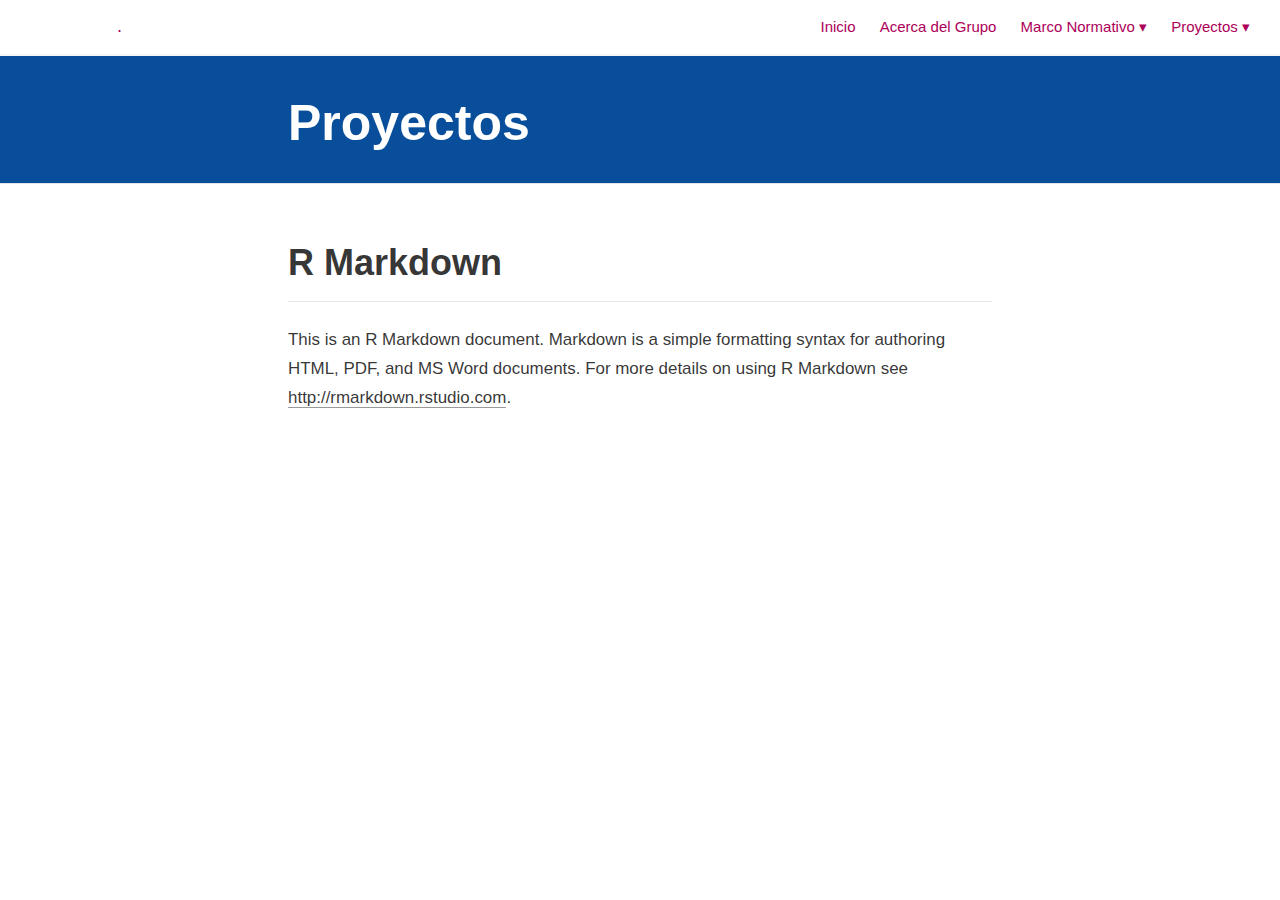
<file: docs/PROYECTOS.html>
<!DOCTYPE html>

<html xmlns="http://www.w3.org/1999/xhtml" lang="" xml:lang="">

<head>
  <meta charset="utf-8"/>
  <meta name="viewport" content="width=device-width, initial-scale=1"/>
  <meta http-equiv="X-UA-Compatible" content="IE=Edge,chrome=1"/>
  <meta name="generator" content="distill" />

  <style type="text/css">
  /* Hide doc at startup (prevent jankiness while JS renders/transforms) */
  body {
    visibility: hidden;
  }
  </style>

 <!--radix_placeholder_import_source-->
 <!--/radix_placeholder_import_source-->

<style type="text/css">code{white-space: pre;}</style>
<style type="text/css" data-origin="pandoc">
pre > code.sourceCode { white-space: pre; position: relative; }
pre > code.sourceCode > span { display: inline-block; line-height: 1.25; }
pre > code.sourceCode > span:empty { height: 1.2em; }
.sourceCode { overflow: visible; }
code.sourceCode > span { color: inherit; text-decoration: inherit; }
div.sourceCode { margin: 1em 0; }
pre.sourceCode { margin: 0; }
@media screen {
div.sourceCode { overflow: auto; }
}
@media print {
pre > code.sourceCode { white-space: pre-wrap; }
pre > code.sourceCode > span { text-indent: -5em; padding-left: 5em; }
}
pre.numberSource code
  { counter-reset: source-line 0; }
pre.numberSource code > span
  { position: relative; left: -4em; counter-increment: source-line; }
pre.numberSource code > span > a:first-child::before
  { content: counter(source-line);
    position: relative; left: -1em; text-align: right; vertical-align: baseline;
    border: none; display: inline-block;
    -webkit-touch-callout: none; -webkit-user-select: none;
    -khtml-user-select: none; -moz-user-select: none;
    -ms-user-select: none; user-select: none;
    padding: 0 4px; width: 4em;
    color: #aaaaaa;
  }
pre.numberSource { margin-left: 3em; border-left: 1px solid #aaaaaa;  padding-left: 4px; }
div.sourceCode
  {   }
@media screen {
pre > code.sourceCode > span > a:first-child::before { text-decoration: underline; }
}
code span.al { color: #ad0000; } /* Alert */
code span.an { color: #5e5e5e; } /* Annotation */
code span.at { color: #20794d; } /* Attribute */
code span.bn { color: #ad0000; } /* BaseN */
code span.bu { } /* BuiltIn */
code span.cf { color: #007ba5; } /* ControlFlow */
code span.ch { color: #20794d; } /* Char */
code span.cn { color: #8f5902; } /* Constant */
code span.co { color: #5e5e5e; } /* Comment */
code span.cv { color: #5e5e5e; font-style: italic; } /* CommentVar */
code span.do { color: #5e5e5e; font-style: italic; } /* Documentation */
code span.dt { color: #ad0000; } /* DataType */
code span.dv { color: #ad0000; } /* DecVal */
code span.er { color: #ad0000; } /* Error */
code span.ex { } /* Extension */
code span.fl { color: #ad0000; } /* Float */
code span.fu { color: #4758ab; } /* Function */
code span.im { } /* Import */
code span.in { color: #5e5e5e; } /* Information */
code span.kw { color: #007ba5; } /* Keyword */
code span.op { color: #5e5e5e; } /* Operator */
code span.ot { color: #007ba5; } /* Other */
code span.pp { color: #ad0000; } /* Preprocessor */
code span.sc { color: #20794d; } /* SpecialChar */
code span.ss { color: #20794d; } /* SpecialString */
code span.st { color: #20794d; } /* String */
code span.va { color: #111111; } /* Variable */
code span.vs { color: #20794d; } /* VerbatimString */
code span.wa { color: #5e5e5e; font-style: italic; } /* Warning */
</style>

  <!--radix_placeholder_meta_tags-->
  <title>.: Proyectos</title>




  <!--  https://developers.facebook.com/docs/sharing/webmasters#markup -->
  <meta property="og:title" content=".: Proyectos"/>
  <meta property="og:type" content="article"/>
  <meta property="og:locale" content="en_US"/>
  <meta property="og:site_name" content="."/>

  <!--  https://dev.twitter.com/cards/types/summary -->
  <meta property="twitter:card" content="summary"/>
  <meta property="twitter:title" content=".: Proyectos"/>

  <!--/radix_placeholder_meta_tags-->
  <!--radix_placeholder_rmarkdown_metadata-->

  <script type="text/json" id="radix-rmarkdown-metadata">
  {"type":"list","attributes":{"names":{"type":"character","attributes":{},"value":["title","output"]}},"value":[{"type":"character","attributes":{},"value":["Proyectos"]},{"type":"character","attributes":{},"value":["distill::distill_article"]}]}
  </script>
  <!--/radix_placeholder_rmarkdown_metadata-->
  <!--radix_placeholder_navigation_in_header-->
  <meta name="distill:offset" content=""/>

  <script type="application/javascript">

    window.headroom_prevent_pin = false;

    window.document.addEventListener("DOMContentLoaded", function (event) {

      // initialize headroom for banner
      var header = $('header').get(0);
      var headerHeight = header.offsetHeight;
      var headroom = new Headroom(header, {
        tolerance: 5,
        onPin : function() {
          if (window.headroom_prevent_pin) {
            window.headroom_prevent_pin = false;
            headroom.unpin();
          }
        }
      });
      headroom.init();
      if(window.location.hash)
        headroom.unpin();
      $(header).addClass('headroom--transition');

      // offset scroll location for banner on hash change
      // (see: https://github.com/WickyNilliams/headroom.js/issues/38)
      window.addEventListener("hashchange", function(event) {
        window.scrollTo(0, window.pageYOffset - (headerHeight + 25));
      });

      // responsive menu
      $('.distill-site-header').each(function(i, val) {
        var topnav = $(this);
        var toggle = topnav.find('.nav-toggle');
        toggle.on('click', function() {
          topnav.toggleClass('responsive');
        });
      });

      // nav dropdowns
      $('.nav-dropbtn').click(function(e) {
        $(this).next('.nav-dropdown-content').toggleClass('nav-dropdown-active');
        $(this).parent().siblings('.nav-dropdown')
           .children('.nav-dropdown-content').removeClass('nav-dropdown-active');
      });
      $("body").click(function(e){
        $('.nav-dropdown-content').removeClass('nav-dropdown-active');
      });
      $(".nav-dropdown").click(function(e){
        e.stopPropagation();
      });
    });
  </script>

  <style type="text/css">

  /* Theme (user-documented overrideables for nav appearance) */

  .distill-site-nav {
    color: rgba(255, 255, 255, 0.8);
    background-color: #0F2E3D;
    font-size: 15px;
    font-weight: 300;
  }

  .distill-site-nav a {
    color: inherit;
    text-decoration: none;
  }

  .distill-site-nav a:hover {
    color: white;
  }

  @media print {
    .distill-site-nav {
      display: none;
    }
  }

  .distill-site-header {

  }

  .distill-site-footer {

  }


  /* Site Header */

  .distill-site-header {
    width: 100%;
    box-sizing: border-box;
    z-index: 3;
  }

  .distill-site-header .nav-left {
    display: inline-block;
    margin-left: 8px;
  }

  @media screen and (max-width: 768px) {
    .distill-site-header .nav-left {
      margin-left: 0;
    }
  }


  .distill-site-header .nav-right {
    float: right;
    margin-right: 8px;
  }

  .distill-site-header a,
  .distill-site-header .title {
    display: inline-block;
    text-align: center;
    padding: 14px 10px 14px 10px;
  }

  .distill-site-header .title {
    font-size: 18px;
    min-width: 150px;
  }

  .distill-site-header .logo {
    padding: 0;
  }

  .distill-site-header .logo img {
    display: none;
    max-height: 20px;
    width: auto;
    margin-bottom: -4px;
  }

  .distill-site-header .nav-image img {
    max-height: 18px;
    width: auto;
    display: inline-block;
    margin-bottom: -3px;
  }



  @media screen and (min-width: 1000px) {
    .distill-site-header .logo img {
      display: inline-block;
    }
    .distill-site-header .nav-left {
      margin-left: 20px;
    }
    .distill-site-header .nav-right {
      margin-right: 20px;
    }
    .distill-site-header .title {
      padding-left: 12px;
    }
  }


  .distill-site-header .nav-toggle {
    display: none;
  }

  .nav-dropdown {
    display: inline-block;
    position: relative;
  }

  .nav-dropdown .nav-dropbtn {
    border: none;
    outline: none;
    color: rgba(255, 255, 255, 0.8);
    padding: 16px 10px;
    background-color: transparent;
    font-family: inherit;
    font-size: inherit;
    font-weight: inherit;
    margin: 0;
    margin-top: 1px;
    z-index: 2;
  }

  .nav-dropdown-content {
    display: none;
    position: absolute;
    background-color: white;
    min-width: 200px;
    border: 1px solid rgba(0,0,0,0.15);
    border-radius: 4px;
    box-shadow: 0px 8px 16px 0px rgba(0,0,0,0.1);
    z-index: 1;
    margin-top: 2px;
    white-space: nowrap;
    padding-top: 4px;
    padding-bottom: 4px;
  }

  .nav-dropdown-content hr {
    margin-top: 4px;
    margin-bottom: 4px;
    border: none;
    border-bottom: 1px solid rgba(0, 0, 0, 0.1);
  }

  .nav-dropdown-active {
    display: block;
  }

  .nav-dropdown-content a, .nav-dropdown-content .nav-dropdown-header {
    color: black;
    padding: 6px 24px;
    text-decoration: none;
    display: block;
    text-align: left;
  }

  .nav-dropdown-content .nav-dropdown-header {
    display: block;
    padding: 5px 24px;
    padding-bottom: 0;
    text-transform: uppercase;
    font-size: 14px;
    color: #999999;
    white-space: nowrap;
  }

  .nav-dropdown:hover .nav-dropbtn {
    color: white;
  }

  .nav-dropdown-content a:hover {
    background-color: #ddd;
    color: black;
  }

  .nav-right .nav-dropdown-content {
    margin-left: -45%;
    right: 0;
  }

  @media screen and (max-width: 768px) {
    .distill-site-header a, .distill-site-header .nav-dropdown  {display: none;}
    .distill-site-header a.nav-toggle {
      float: right;
      display: block;
    }
    .distill-site-header .title {
      margin-left: 0;
    }
    .distill-site-header .nav-right {
      margin-right: 0;
    }
    .distill-site-header {
      overflow: hidden;
    }
    .nav-right .nav-dropdown-content {
      margin-left: 0;
    }
  }


  @media screen and (max-width: 768px) {
    .distill-site-header.responsive {position: relative; min-height: 500px; }
    .distill-site-header.responsive a.nav-toggle {
      position: absolute;
      right: 0;
      top: 0;
    }
    .distill-site-header.responsive a,
    .distill-site-header.responsive .nav-dropdown {
      display: block;
      text-align: left;
    }
    .distill-site-header.responsive .nav-left,
    .distill-site-header.responsive .nav-right {
      width: 100%;
    }
    .distill-site-header.responsive .nav-dropdown {float: none;}
    .distill-site-header.responsive .nav-dropdown-content {position: relative;}
    .distill-site-header.responsive .nav-dropdown .nav-dropbtn {
      display: block;
      width: 100%;
      text-align: left;
    }
  }

  /* Site Footer */

  .distill-site-footer {
    width: 100%;
    overflow: hidden;
    box-sizing: border-box;
    z-index: 3;
    margin-top: 30px;
    padding-top: 30px;
    padding-bottom: 30px;
    text-align: center;
  }

  /* Headroom */

  d-title {
    padding-top: 6rem;
  }

  @media print {
    d-title {
      padding-top: 4rem;
    }
  }

  .headroom {
    z-index: 1000;
    position: fixed;
    top: 0;
    left: 0;
    right: 0;
  }

  .headroom--transition {
    transition: all .4s ease-in-out;
  }

  .headroom--unpinned {
    top: -100px;
  }

  .headroom--pinned {
    top: 0;
  }

  /* adjust viewport for navbar height */
  /* helps vertically center bootstrap (non-distill) content */
  .min-vh-100 {
    min-height: calc(100vh - 100px) !important;
  }

  </style>

  <script src="site_libs/jquery-1.11.3/jquery.min.js"></script>
  <link href="site_libs/font-awesome-5.1.0/css/all.css" rel="stylesheet"/>
  <link href="site_libs/font-awesome-5.1.0/css/v4-shims.css" rel="stylesheet"/>
  <script src="site_libs/headroom-0.9.4/headroom.min.js"></script>
  <script src="site_libs/autocomplete-0.37.1/autocomplete.min.js"></script>
  <script src="site_libs/fuse-6.4.1/fuse.min.js"></script>

  <script type="application/javascript">

  function getMeta(metaName) {
    var metas = document.getElementsByTagName('meta');
    for (let i = 0; i < metas.length; i++) {
      if (metas[i].getAttribute('name') === metaName) {
        return metas[i].getAttribute('content');
      }
    }
    return '';
  }

  function offsetURL(url) {
    var offset = getMeta('distill:offset');
    return offset ? offset + '/' + url : url;
  }

  function createFuseIndex() {

    // create fuse index
    var options = {
      keys: [
        { name: 'title', weight: 20 },
        { name: 'categories', weight: 15 },
        { name: 'description', weight: 10 },
        { name: 'contents', weight: 5 },
      ],
      ignoreLocation: true,
      threshold: 0
    };
    var fuse = new window.Fuse([], options);

    // fetch the main search.json
    return fetch(offsetURL('search.json'))
      .then(function(response) {
        if (response.status == 200) {
          return response.json().then(function(json) {
            // index main articles
            json.articles.forEach(function(article) {
              fuse.add(article);
            });
            // download collections and index their articles
            return Promise.all(json.collections.map(function(collection) {
              return fetch(offsetURL(collection)).then(function(response) {
                if (response.status === 200) {
                  return response.json().then(function(articles) {
                    articles.forEach(function(article) {
                      fuse.add(article);
                    });
                  })
                } else {
                  return Promise.reject(
                    new Error('Unexpected status from search index request: ' +
                              response.status)
                  );
                }
              });
            })).then(function() {
              return fuse;
            });
          });

        } else {
          return Promise.reject(
            new Error('Unexpected status from search index request: ' +
                        response.status)
          );
        }
      });
  }

  window.document.addEventListener("DOMContentLoaded", function (event) {

    // get search element (bail if we don't have one)
    var searchEl = window.document.getElementById('distill-search');
    if (!searchEl)
      return;

    createFuseIndex()
      .then(function(fuse) {

        // make search box visible
        searchEl.classList.remove('hidden');

        // initialize autocomplete
        var options = {
          autoselect: true,
          hint: false,
          minLength: 2,
        };
        window.autocomplete(searchEl, options, [{
          source: function(query, callback) {
            const searchOptions = {
              isCaseSensitive: false,
              shouldSort: true,
              minMatchCharLength: 2,
              limit: 10,
            };
            var results = fuse.search(query, searchOptions);
            callback(results
              .map(function(result) { return result.item; })
            );
          },
          templates: {
            suggestion: function(suggestion) {
              var img = suggestion.preview && Object.keys(suggestion.preview).length > 0
                ? `<img src="${offsetURL(suggestion.preview)}"</img>`
                : '';
              var html = `
                <div class="search-item">
                  <h3>${suggestion.title}</h3>
                  <div class="search-item-description">
                    ${suggestion.description || ''}
                  </div>
                  <div class="search-item-preview">
                    ${img}
                  </div>
                </div>
              `;
              return html;
            }
          }
        }]).on('autocomplete:selected', function(event, suggestion) {
          window.location.href = offsetURL(suggestion.path);
        });
        // remove inline display style on autocompleter (we want to
        // manage responsive display via css)
        $('.algolia-autocomplete').css("display", "");
      })
      .catch(function(error) {
        console.log(error);
      });

  });

  </script>

  <style type="text/css">

  .nav-search {
    font-size: x-small;
  }

  /* Algolioa Autocomplete */

  .algolia-autocomplete {
    display: inline-block;
    margin-left: 10px;
    vertical-align: sub;
    background-color: white;
    color: black;
    padding: 6px;
    padding-top: 8px;
    padding-bottom: 0;
    border-radius: 6px;
    border: 1px #0F2E3D solid;
    width: 180px;
  }


  @media screen and (max-width: 768px) {
    .distill-site-nav .algolia-autocomplete {
      display: none;
      visibility: hidden;
    }
    .distill-site-nav.responsive .algolia-autocomplete {
      display: inline-block;
      visibility: visible;
    }
    .distill-site-nav.responsive .algolia-autocomplete .aa-dropdown-menu {
      margin-left: 0;
      width: 400px;
      max-height: 400px;
    }
  }

  .algolia-autocomplete .aa-input, .algolia-autocomplete .aa-hint {
    width: 90%;
    outline: none;
    border: none;
  }

  .algolia-autocomplete .aa-hint {
    color: #999;
  }
  .algolia-autocomplete .aa-dropdown-menu {
    width: 550px;
    max-height: 70vh;
    overflow-x: visible;
    overflow-y: scroll;
    padding: 5px;
    margin-top: 3px;
    margin-left: -150px;
    background-color: #fff;
    border-radius: 5px;
    border: 1px solid #999;
    border-top: none;
  }

  .algolia-autocomplete .aa-dropdown-menu .aa-suggestion {
    cursor: pointer;
    padding: 5px 4px;
    border-bottom: 1px solid #eee;
  }

  .algolia-autocomplete .aa-dropdown-menu .aa-suggestion:last-of-type {
    border-bottom: none;
    margin-bottom: 2px;
  }

  .algolia-autocomplete .aa-dropdown-menu .aa-suggestion .search-item {
    overflow: hidden;
    font-size: 0.8em;
    line-height: 1.4em;
  }

  .algolia-autocomplete .aa-dropdown-menu .aa-suggestion .search-item h3 {
    font-size: 1rem;
    margin-block-start: 0;
    margin-block-end: 5px;
  }

  .algolia-autocomplete .aa-dropdown-menu .aa-suggestion .search-item-description {
    display: inline-block;
    overflow: hidden;
    height: 2.8em;
    width: 80%;
    margin-right: 4%;
  }

  .algolia-autocomplete .aa-dropdown-menu .aa-suggestion .search-item-preview {
    display: inline-block;
    width: 15%;
  }

  .algolia-autocomplete .aa-dropdown-menu .aa-suggestion .search-item-preview img {
    height: 3em;
    width: auto;
    display: none;
  }

  .algolia-autocomplete .aa-dropdown-menu .aa-suggestion .search-item-preview img[src] {
    display: initial;
  }

  .algolia-autocomplete .aa-dropdown-menu .aa-suggestion.aa-cursor {
    background-color: #eee;
  }
  .algolia-autocomplete .aa-dropdown-menu .aa-suggestion em {
    font-weight: bold;
    font-style: normal;
  }

  </style>


  <!--/radix_placeholder_navigation_in_header-->
  <!--radix_placeholder_distill-->

  <style type="text/css">

  body {
    background-color: white;
  }

  .pandoc-table {
    width: 100%;
  }

  .pandoc-table>caption {
    margin-bottom: 10px;
  }

  .pandoc-table th:not([align]) {
    text-align: left;
  }

  .pagedtable-footer {
    font-size: 15px;
  }

  d-byline .byline {
    grid-template-columns: 2fr 2fr;
  }

  d-byline .byline h3 {
    margin-block-start: 1.5em;
  }

  d-byline .byline .authors-affiliations h3 {
    margin-block-start: 0.5em;
  }

  .authors-affiliations .orcid-id {
    width: 16px;
    height:16px;
    margin-left: 4px;
    margin-right: 4px;
    vertical-align: middle;
    padding-bottom: 2px;
  }

  d-title .dt-tags {
    margin-top: 1em;
    grid-column: text;
  }

  .dt-tags .dt-tag {
    text-decoration: none;
    display: inline-block;
    color: rgba(0,0,0,0.6);
    padding: 0em 0.4em;
    margin-right: 0.5em;
    margin-bottom: 0.4em;
    font-size: 70%;
    border: 1px solid rgba(0,0,0,0.2);
    border-radius: 3px;
    text-transform: uppercase;
    font-weight: 500;
  }

  d-article table.gt_table td,
  d-article table.gt_table th {
    border-bottom: none;
  }

  .html-widget {
    margin-bottom: 2.0em;
  }

  .l-screen-inset {
    padding-right: 16px;
  }

  .l-screen .caption {
    margin-left: 10px;
  }

  .shaded {
    background: rgb(247, 247, 247);
    padding-top: 20px;
    padding-bottom: 20px;
    border-top: 1px solid rgba(0, 0, 0, 0.1);
    border-bottom: 1px solid rgba(0, 0, 0, 0.1);
  }

  .shaded .html-widget {
    margin-bottom: 0;
    border: 1px solid rgba(0, 0, 0, 0.1);
  }

  .shaded .shaded-content {
    background: white;
  }

  .text-output {
    margin-top: 0;
    line-height: 1.5em;
  }

  .hidden {
    display: none !important;
  }

  d-article {
    padding-top: 2.5rem;
    padding-bottom: 30px;
  }

  d-appendix {
    padding-top: 30px;
  }

  d-article>p>img {
    width: 100%;
  }

  d-article h2 {
    margin: 1rem 0 1.5rem 0;
  }

  d-article h3 {
    margin-top: 1.5rem;
  }

  d-article iframe {
    border: 1px solid rgba(0, 0, 0, 0.1);
    margin-bottom: 2.0em;
    width: 100%;
  }

  /* Tweak code blocks */

  d-article div.sourceCode code,
  d-article pre code {
    font-family: Consolas, Monaco, 'Andale Mono', 'Ubuntu Mono', monospace;
  }

  d-article pre,
  d-article div.sourceCode,
  d-article div.sourceCode pre {
    overflow: auto;
  }

  d-article div.sourceCode {
    background-color: white;
  }

  d-article div.sourceCode pre {
    padding-left: 10px;
    font-size: 12px;
    border-left: 2px solid rgba(0,0,0,0.1);
  }

  d-article pre {
    font-size: 12px;
    color: black;
    background: none;
    margin-top: 0;
    text-align: left;
    white-space: pre;
    word-spacing: normal;
    word-break: normal;
    word-wrap: normal;
    line-height: 1.5;

    -moz-tab-size: 4;
    -o-tab-size: 4;
    tab-size: 4;

    -webkit-hyphens: none;
    -moz-hyphens: none;
    -ms-hyphens: none;
    hyphens: none;
  }

  d-article pre a {
    border-bottom: none;
  }

  d-article pre a:hover {
    border-bottom: none;
    text-decoration: underline;
  }

  d-article details {
    grid-column: text;
    margin-bottom: 0.8em;
  }

  @media(min-width: 768px) {

  d-article pre,
  d-article div.sourceCode,
  d-article div.sourceCode pre {
    overflow: visible !important;
  }

  d-article div.sourceCode pre {
    padding-left: 18px;
    font-size: 14px;
  }

  d-article pre {
    font-size: 14px;
  }

  }

  figure img.external {
    background: white;
    border: 1px solid rgba(0, 0, 0, 0.1);
    box-shadow: 0 1px 8px rgba(0, 0, 0, 0.1);
    padding: 18px;
    box-sizing: border-box;
  }

  /* CSS for d-contents */

  .d-contents {
    grid-column: text;
    color: rgba(0,0,0,0.8);
    font-size: 0.9em;
    padding-bottom: 1em;
    margin-bottom: 1em;
    padding-bottom: 0.5em;
    margin-bottom: 1em;
    padding-left: 0.25em;
    justify-self: start;
  }

  @media(min-width: 1000px) {
    .d-contents.d-contents-float {
      height: 0;
      grid-column-start: 1;
      grid-column-end: 4;
      justify-self: center;
      padding-right: 3em;
      padding-left: 2em;
    }
  }

  .d-contents nav h3 {
    font-size: 18px;
    margin-top: 0;
    margin-bottom: 1em;
  }

  .d-contents li {
    list-style-type: none
  }

  .d-contents nav > ul {
    padding-left: 0;
  }

  .d-contents ul {
    padding-left: 1em
  }

  .d-contents nav ul li {
    margin-top: 0.6em;
    margin-bottom: 0.2em;
  }

  .d-contents nav a {
    font-size: 13px;
    border-bottom: none;
    text-decoration: none
    color: rgba(0, 0, 0, 0.8);
  }

  .d-contents nav a:hover {
    text-decoration: underline solid rgba(0, 0, 0, 0.6)
  }

  .d-contents nav > ul > li > a {
    font-weight: 600;
  }

  .d-contents nav > ul > li > ul {
    font-weight: inherit;
  }

  .d-contents nav > ul > li > ul > li {
    margin-top: 0.2em;
  }


  .d-contents nav ul {
    margin-top: 0;
    margin-bottom: 0.25em;
  }

  .d-article-with-toc h2:nth-child(2) {
    margin-top: 0;
  }


  /* Figure */

  .figure {
    position: relative;
    margin-bottom: 2.5em;
    margin-top: 1.5em;
  }

  .figure img {
    width: 100%;
  }

  .figure .caption {
    color: rgba(0, 0, 0, 0.6);
    font-size: 12px;
    line-height: 1.5em;
  }

  .figure img.external {
    background: white;
    border: 1px solid rgba(0, 0, 0, 0.1);
    box-shadow: 0 1px 8px rgba(0, 0, 0, 0.1);
    padding: 18px;
    box-sizing: border-box;
  }

  .figure .caption a {
    color: rgba(0, 0, 0, 0.6);
  }

  .figure .caption b,
  .figure .caption strong, {
    font-weight: 600;
    color: rgba(0, 0, 0, 1.0);
  }

  /* Citations */

  d-article .citation {
    color: inherit;
    cursor: inherit;
  }

  div.hanging-indent{
    margin-left: 1em; text-indent: -1em;
  }

  /* Citation hover box */

  .tippy-box[data-theme~=light-border] {
    background-color: rgba(250, 250, 250, 0.95);
  }

  .tippy-content > p {
    margin-bottom: 0;
    padding: 2px;
  }


  /* Tweak 1000px media break to show more text */

  @media(min-width: 1000px) {
    .base-grid,
    distill-header,
    d-title,
    d-abstract,
    d-article,
    d-appendix,
    distill-appendix,
    d-byline,
    d-footnote-list,
    d-citation-list,
    distill-footer {
      grid-template-columns: [screen-start] 1fr [page-start kicker-start] 80px [middle-start] 50px [text-start kicker-end] 65px 65px 65px 65px 65px 65px 65px 65px [text-end gutter-start] 65px [middle-end] 65px [page-end gutter-end] 1fr [screen-end];
      grid-column-gap: 16px;
    }

    .grid {
      grid-column-gap: 16px;
    }

    d-article {
      font-size: 1.06rem;
      line-height: 1.7em;
    }
    figure .caption, .figure .caption, figure figcaption {
      font-size: 13px;
    }
  }

  @media(min-width: 1180px) {
    .base-grid,
    distill-header,
    d-title,
    d-abstract,
    d-article,
    d-appendix,
    distill-appendix,
    d-byline,
    d-footnote-list,
    d-citation-list,
    distill-footer {
      grid-template-columns: [screen-start] 1fr [page-start kicker-start] 60px [middle-start] 60px [text-start kicker-end] 60px 60px 60px 60px 60px 60px 60px 60px [text-end gutter-start] 60px [middle-end] 60px [page-end gutter-end] 1fr [screen-end];
      grid-column-gap: 32px;
    }

    .grid {
      grid-column-gap: 32px;
    }
  }


  /* Get the citation styles for the appendix (not auto-injected on render since
     we do our own rendering of the citation appendix) */

  d-appendix .citation-appendix,
  .d-appendix .citation-appendix {
    font-size: 11px;
    line-height: 15px;
    border-left: 1px solid rgba(0, 0, 0, 0.1);
    padding-left: 18px;
    border: 1px solid rgba(0,0,0,0.1);
    background: rgba(0, 0, 0, 0.02);
    padding: 10px 18px;
    border-radius: 3px;
    color: rgba(150, 150, 150, 1);
    overflow: hidden;
    margin-top: -12px;
    white-space: pre-wrap;
    word-wrap: break-word;
  }

  /* Include appendix styles here so they can be overridden */

  d-appendix {
    contain: layout style;
    font-size: 0.8em;
    line-height: 1.7em;
    margin-top: 60px;
    margin-bottom: 0;
    border-top: 1px solid rgba(0, 0, 0, 0.1);
    color: rgba(0,0,0,0.5);
    padding-top: 60px;
    padding-bottom: 48px;
  }

  d-appendix h3 {
    grid-column: page-start / text-start;
    font-size: 15px;
    font-weight: 500;
    margin-top: 1em;
    margin-bottom: 0;
    color: rgba(0,0,0,0.65);
  }

  d-appendix h3 + * {
    margin-top: 1em;
  }

  d-appendix ol {
    padding: 0 0 0 15px;
  }

  @media (min-width: 768px) {
    d-appendix ol {
      padding: 0 0 0 30px;
      margin-left: -30px;
    }
  }

  d-appendix li {
    margin-bottom: 1em;
  }

  d-appendix a {
    color: rgba(0, 0, 0, 0.6);
  }

  d-appendix > * {
    grid-column: text;
  }

  d-appendix > d-footnote-list,
  d-appendix > d-citation-list,
  d-appendix > distill-appendix {
    grid-column: screen;
  }

  /* Include footnote styles here so they can be overridden */

  d-footnote-list {
    contain: layout style;
  }

  d-footnote-list > * {
    grid-column: text;
  }

  d-footnote-list a.footnote-backlink {
    color: rgba(0,0,0,0.3);
    padding-left: 0.5em;
  }



  /* Anchor.js */

  .anchorjs-link {
    /*transition: all .25s linear; */
    text-decoration: none;
    border-bottom: none;
  }
  *:hover > .anchorjs-link {
    margin-left: -1.125em !important;
    text-decoration: none;
    border-bottom: none;
  }

  /* Social footer */

  .social_footer {
    margin-top: 30px;
    margin-bottom: 0;
    color: rgba(0,0,0,0.67);
  }

  .disqus-comments {
    margin-right: 30px;
  }

  .disqus-comment-count {
    border-bottom: 1px solid rgba(0, 0, 0, 0.4);
    cursor: pointer;
  }

  #disqus_thread {
    margin-top: 30px;
  }

  .article-sharing a {
    border-bottom: none;
    margin-right: 8px;
  }

  .article-sharing a:hover {
    border-bottom: none;
  }

  .sidebar-section.subscribe {
    font-size: 12px;
    line-height: 1.6em;
  }

  .subscribe p {
    margin-bottom: 0.5em;
  }


  .article-footer .subscribe {
    font-size: 15px;
    margin-top: 45px;
  }


  .sidebar-section.custom {
    font-size: 12px;
    line-height: 1.6em;
  }

  .custom p {
    margin-bottom: 0.5em;
  }

  /* Styles for listing layout (hide title) */
  .layout-listing d-title, .layout-listing .d-title {
    display: none;
  }

  /* Styles for posts lists (not auto-injected) */


  .posts-with-sidebar {
    padding-left: 45px;
    padding-right: 45px;
  }

  .posts-list .description h2,
  .posts-list .description p {
    font-family: -apple-system, BlinkMacSystemFont, "Segoe UI", Roboto, Oxygen, Ubuntu, Cantarell, "Fira Sans", "Droid Sans", "Helvetica Neue", Arial, sans-serif;
  }

  .posts-list .description h2 {
    font-weight: 700;
    border-bottom: none;
    padding-bottom: 0;
  }

  .posts-list h2.post-tag {
    border-bottom: 1px solid rgba(0, 0, 0, 0.2);
    padding-bottom: 12px;
  }
  .posts-list {
    margin-top: 60px;
    margin-bottom: 24px;
  }

  .posts-list .post-preview {
    text-decoration: none;
    overflow: hidden;
    display: block;
    border-bottom: 1px solid rgba(0, 0, 0, 0.1);
    padding: 24px 0;
  }

  .post-preview-last {
    border-bottom: none !important;
  }

  .posts-list .posts-list-caption {
    grid-column: screen;
    font-weight: 400;
  }

  .posts-list .post-preview h2 {
    margin: 0 0 6px 0;
    line-height: 1.2em;
    font-style: normal;
    font-size: 24px;
  }

  .posts-list .post-preview p {
    margin: 0 0 12px 0;
    line-height: 1.4em;
    font-size: 16px;
  }

  .posts-list .post-preview .thumbnail {
    box-sizing: border-box;
    margin-bottom: 24px;
    position: relative;
    max-width: 500px;
  }
  .posts-list .post-preview img {
    width: 100%;
    display: block;
  }

  .posts-list .metadata {
    font-size: 12px;
    line-height: 1.4em;
    margin-bottom: 18px;
  }

  .posts-list .metadata > * {
    display: inline-block;
  }

  .posts-list .metadata .publishedDate {
    margin-right: 2em;
  }

  .posts-list .metadata .dt-authors {
    display: block;
    margin-top: 0.3em;
    margin-right: 2em;
  }

  .posts-list .dt-tags {
    display: block;
    line-height: 1em;
  }

  .posts-list .dt-tags .dt-tag {
    display: inline-block;
    color: rgba(0,0,0,0.6);
    padding: 0.3em 0.4em;
    margin-right: 0.2em;
    margin-bottom: 0.4em;
    font-size: 60%;
    border: 1px solid rgba(0,0,0,0.2);
    border-radius: 3px;
    text-transform: uppercase;
    font-weight: 500;
  }

  .posts-list img {
    opacity: 1;
  }

  .posts-list img[data-src] {
    opacity: 0;
  }

  .posts-more {
    clear: both;
  }


  .posts-sidebar {
    font-size: 16px;
  }

  .posts-sidebar h3 {
    font-size: 16px;
    margin-top: 0;
    margin-bottom: 0.5em;
    font-weight: 400;
    text-transform: uppercase;
  }

  .sidebar-section {
    margin-bottom: 30px;
  }

  .categories ul {
    list-style-type: none;
    margin: 0;
    padding: 0;
  }

  .categories li {
    color: rgba(0, 0, 0, 0.8);
    margin-bottom: 0;
  }

  .categories li>a {
    border-bottom: none;
  }

  .categories li>a:hover {
    border-bottom: 1px solid rgba(0, 0, 0, 0.4);
  }

  .categories .active {
    font-weight: 600;
  }

  .categories .category-count {
    color: rgba(0, 0, 0, 0.4);
  }


  @media(min-width: 768px) {
    .posts-list .post-preview h2 {
      font-size: 26px;
    }
    .posts-list .post-preview .thumbnail {
      float: right;
      width: 30%;
      margin-bottom: 0;
    }
    .posts-list .post-preview .description {
      float: left;
      width: 45%;
    }
    .posts-list .post-preview .metadata {
      float: left;
      width: 20%;
      margin-top: 8px;
    }
    .posts-list .post-preview p {
      margin: 0 0 12px 0;
      line-height: 1.5em;
      font-size: 16px;
    }
    .posts-with-sidebar .posts-list {
      float: left;
      width: 75%;
    }
    .posts-with-sidebar .posts-sidebar {
      float: right;
      width: 20%;
      margin-top: 60px;
      padding-top: 24px;
      padding-bottom: 24px;
    }
  }


  /* Improve display for browsers without grid (IE/Edge <= 15) */

  .downlevel {
    line-height: 1.6em;
    font-family: -apple-system, BlinkMacSystemFont, "Segoe UI", Roboto, Oxygen, Ubuntu, Cantarell, "Fira Sans", "Droid Sans", "Helvetica Neue", Arial, sans-serif;
    margin: 0;
  }

  .downlevel .d-title {
    padding-top: 6rem;
    padding-bottom: 1.5rem;
  }

  .downlevel .d-title h1 {
    font-size: 50px;
    font-weight: 700;
    line-height: 1.1em;
    margin: 0 0 0.5rem;
  }

  .downlevel .d-title p {
    font-weight: 300;
    font-size: 1.2rem;
    line-height: 1.55em;
    margin-top: 0;
  }

  .downlevel .d-byline {
    padding-top: 0.8em;
    padding-bottom: 0.8em;
    font-size: 0.8rem;
    line-height: 1.8em;
  }

  .downlevel .section-separator {
    border: none;
    border-top: 1px solid rgba(0, 0, 0, 0.1);
  }

  .downlevel .d-article {
    font-size: 1.06rem;
    line-height: 1.7em;
    padding-top: 1rem;
    padding-bottom: 2rem;
  }


  .downlevel .d-appendix {
    padding-left: 0;
    padding-right: 0;
    max-width: none;
    font-size: 0.8em;
    line-height: 1.7em;
    margin-bottom: 0;
    color: rgba(0,0,0,0.5);
    padding-top: 40px;
    padding-bottom: 48px;
  }

  .downlevel .footnotes ol {
    padding-left: 13px;
  }

  .downlevel .base-grid,
  .downlevel .distill-header,
  .downlevel .d-title,
  .downlevel .d-abstract,
  .downlevel .d-article,
  .downlevel .d-appendix,
  .downlevel .distill-appendix,
  .downlevel .d-byline,
  .downlevel .d-footnote-list,
  .downlevel .d-citation-list,
  .downlevel .distill-footer,
  .downlevel .appendix-bottom,
  .downlevel .posts-container {
    padding-left: 40px;
    padding-right: 40px;
  }

  @media(min-width: 768px) {
    .downlevel .base-grid,
    .downlevel .distill-header,
    .downlevel .d-title,
    .downlevel .d-abstract,
    .downlevel .d-article,
    .downlevel .d-appendix,
    .downlevel .distill-appendix,
    .downlevel .d-byline,
    .downlevel .d-footnote-list,
    .downlevel .d-citation-list,
    .downlevel .distill-footer,
    .downlevel .appendix-bottom,
    .downlevel .posts-container {
    padding-left: 150px;
    padding-right: 150px;
    max-width: 900px;
  }
  }

  .downlevel pre code {
    display: block;
    border-left: 2px solid rgba(0, 0, 0, .1);
    padding: 0 0 0 20px;
    font-size: 14px;
  }

  .downlevel code, .downlevel pre {
    color: black;
    background: none;
    font-family: Consolas, Monaco, 'Andale Mono', 'Ubuntu Mono', monospace;
    text-align: left;
    white-space: pre;
    word-spacing: normal;
    word-break: normal;
    word-wrap: normal;
    line-height: 1.5;

    -moz-tab-size: 4;
    -o-tab-size: 4;
    tab-size: 4;

    -webkit-hyphens: none;
    -moz-hyphens: none;
    -ms-hyphens: none;
    hyphens: none;
  }

  .downlevel .posts-list .post-preview {
    color: inherit;
  }



  </style>

  <script type="application/javascript">

  function is_downlevel_browser() {
    if (bowser.isUnsupportedBrowser({ msie: "12", msedge: "16"},
                                   window.navigator.userAgent)) {
      return true;
    } else {
      return window.load_distill_framework === undefined;
    }
  }

  // show body when load is complete
  function on_load_complete() {

    // add anchors
    if (window.anchors) {
      window.anchors.options.placement = 'left';
      window.anchors.add('d-article > h2, d-article > h3, d-article > h4, d-article > h5');
    }


    // set body to visible
    document.body.style.visibility = 'visible';

    // force redraw for leaflet widgets
    if (window.HTMLWidgets) {
      var maps = window.HTMLWidgets.findAll(".leaflet");
      $.each(maps, function(i, el) {
        var map = this.getMap();
        map.invalidateSize();
        map.eachLayer(function(layer) {
          if (layer instanceof L.TileLayer)
            layer.redraw();
        });
      });
    }

    // trigger 'shown' so htmlwidgets resize
    $('d-article').trigger('shown');
  }

  function init_distill() {

    init_common();

    // create front matter
    var front_matter = $('<d-front-matter></d-front-matter>');
    $('#distill-front-matter').wrap(front_matter);

    // create d-title
    $('.d-title').changeElementType('d-title');

    // create d-byline
    var byline = $('<d-byline></d-byline>');
    $('.d-byline').replaceWith(byline);

    // create d-article
    var article = $('<d-article></d-article>');
    $('.d-article').wrap(article).children().unwrap();

    // move posts container into article
    $('.posts-container').appendTo($('d-article'));

    // create d-appendix
    $('.d-appendix').changeElementType('d-appendix');

    // flag indicating that we have appendix items
    var appendix = $('.appendix-bottom').children('h3').length > 0;

    // replace footnotes with <d-footnote>
    $('.footnote-ref').each(function(i, val) {
      appendix = true;
      var href = $(this).attr('href');
      var id = href.replace('#', '');
      var fn = $('#' + id);
      var fn_p = $('#' + id + '>p');
      fn_p.find('.footnote-back').remove();
      var text = fn_p.html();
      var dtfn = $('<d-footnote></d-footnote>');
      dtfn.html(text);
      $(this).replaceWith(dtfn);
    });
    // remove footnotes
    $('.footnotes').remove();

    // move refs into #references-listing
    $('#references-listing').replaceWith($('#refs'));

    $('h1.appendix, h2.appendix').each(function(i, val) {
      $(this).changeElementType('h3');
    });
    $('h3.appendix').each(function(i, val) {
      var id = $(this).attr('id');
      $('.d-contents a[href="#' + id + '"]').parent().remove();
      appendix = true;
      $(this).nextUntil($('h1, h2, h3')).addBack().appendTo($('d-appendix'));
    });

    // show d-appendix if we have appendix content
    $("d-appendix").css('display', appendix ? 'grid' : 'none');

    // localize layout chunks to just output
    $('.layout-chunk').each(function(i, val) {

      // capture layout
      var layout = $(this).attr('data-layout');

      // apply layout to markdown level block elements
      var elements = $(this).children().not('details, div.sourceCode, pre, script');
      elements.each(function(i, el) {
        var layout_div = $('<div class="' + layout + '"></div>');
        if (layout_div.hasClass('shaded')) {
          var shaded_content = $('<div class="shaded-content"></div>');
          $(this).wrap(shaded_content);
          $(this).parent().wrap(layout_div);
        } else {
          $(this).wrap(layout_div);
        }
      });


      // unwrap the layout-chunk div
      $(this).children().unwrap();
    });

    // remove code block used to force  highlighting css
    $('.distill-force-highlighting-css').parent().remove();

    // remove empty line numbers inserted by pandoc when using a
    // custom syntax highlighting theme
    $('code.sourceCode a:empty').remove();

    // load distill framework
    load_distill_framework();

    // wait for window.distillRunlevel == 4 to do post processing
    function distill_post_process() {

      if (!window.distillRunlevel || window.distillRunlevel < 4)
        return;

      // hide author/affiliations entirely if we have no authors
      var front_matter = JSON.parse($("#distill-front-matter").html());
      var have_authors = front_matter.authors && front_matter.authors.length > 0;
      if (!have_authors)
        $('d-byline').addClass('hidden');

      // article with toc class
      $('.d-contents').parent().addClass('d-article-with-toc');

      // strip links that point to #
      $('.authors-affiliations').find('a[href="#"]').removeAttr('href');

      // add orcid ids
      $('.authors-affiliations').find('.author').each(function(i, el) {
        var orcid_id = front_matter.authors[i].orcidID;
        if (orcid_id) {
          var a = $('<a></a>');
          a.attr('href', 'https://orcid.org/' + orcid_id);
          var img = $('<img></img>');
          img.addClass('orcid-id');
          img.attr('alt', 'ORCID ID');
          img.attr('src','[data-uri]');
          a.append(img);
          $(this).append(a);
        }
      });

      // hide elements of author/affiliations grid that have no value
      function hide_byline_column(caption) {
        $('d-byline').find('h3:contains("' + caption + '")').parent().css('visibility', 'hidden');
      }

      // affiliations
      var have_affiliations = false;
      for (var i = 0; i<front_matter.authors.length; ++i) {
        var author = front_matter.authors[i];
        if (author.affiliation !== "&nbsp;") {
          have_affiliations = true;
          break;
        }
      }
      if (!have_affiliations)
        $('d-byline').find('h3:contains("Affiliations")').css('visibility', 'hidden');

      // published date
      if (!front_matter.publishedDate)
        hide_byline_column("Published");

      // document object identifier
      var doi = $('d-byline').find('h3:contains("DOI")');
      var doi_p = doi.next().empty();
      if (!front_matter.doi) {
        // if we have a citation and valid citationText then link to that
        if ($('#citation').length > 0 && front_matter.citationText) {
          doi.html('Citation');
          $('<a href="#citation"></a>')
            .text(front_matter.citationText)
            .appendTo(doi_p);
        } else {
          hide_byline_column("DOI");
        }
      } else {
        $('<a></a>')
           .attr('href', "https://doi.org/" + front_matter.doi)
           .html(front_matter.doi)
           .appendTo(doi_p);
      }

       // change plural form of authors/affiliations
      if (front_matter.authors.length === 1) {
        var grid = $('.authors-affiliations');
        grid.children('h3:contains("Authors")').text('Author');
        grid.children('h3:contains("Affiliations")').text('Affiliation');
      }

      // remove d-appendix and d-footnote-list local styles
      $('d-appendix > style:first-child').remove();
      $('d-footnote-list > style:first-child').remove();

      // move appendix-bottom entries to the bottom
      $('.appendix-bottom').appendTo('d-appendix').children().unwrap();
      $('.appendix-bottom').remove();

      // hoverable references
      $('span.citation[data-cites]').each(function() {
        var refHtml = $('#ref-' + $(this).attr('data-cites')).html();
        window.tippy(this, {
          allowHTML: true,
          content: refHtml,
          maxWidth: 500,
          interactive: true,
          interactiveBorder: 10,
          theme: 'light-border',
          placement: 'bottom-start'
        });
      });

      // clear polling timer
      clearInterval(tid);

      // show body now that everything is ready
      on_load_complete();
    }

    var tid = setInterval(distill_post_process, 50);
    distill_post_process();

  }

  function init_downlevel() {

    init_common();

     // insert hr after d-title
    $('.d-title').after($('<hr class="section-separator"/>'));

    // check if we have authors
    var front_matter = JSON.parse($("#distill-front-matter").html());
    var have_authors = front_matter.authors && front_matter.authors.length > 0;

    // manage byline/border
    if (!have_authors)
      $('.d-byline').remove();
    $('.d-byline').after($('<hr class="section-separator"/>'));
    $('.d-byline a').remove();

    // remove toc
    $('.d-contents').remove();

    // move appendix elements
    $('h1.appendix, h2.appendix').each(function(i, val) {
      $(this).changeElementType('h3');
    });
    $('h3.appendix').each(function(i, val) {
      $(this).nextUntil($('h1, h2, h3')).addBack().appendTo($('.d-appendix'));
    });


    // inject headers into references and footnotes
    var refs_header = $('<h3></h3>');
    refs_header.text('References');
    $('#refs').prepend(refs_header);

    var footnotes_header = $('<h3></h3');
    footnotes_header.text('Footnotes');
    $('.footnotes').children('hr').first().replaceWith(footnotes_header);

    // move appendix-bottom entries to the bottom
    $('.appendix-bottom').appendTo('.d-appendix').children().unwrap();
    $('.appendix-bottom').remove();

    // remove appendix if it's empty
    if ($('.d-appendix').children().length === 0)
      $('.d-appendix').remove();

    // prepend separator above appendix
    $('.d-appendix').before($('<hr class="section-separator" style="clear: both"/>'));

    // trim code
    $('pre>code').each(function(i, val) {
      $(this).html($.trim($(this).html()));
    });

    // move posts-container right before article
    $('.posts-container').insertBefore($('.d-article'));

    $('body').addClass('downlevel');

    on_load_complete();
  }


  function init_common() {

    // jquery plugin to change element types
    (function($) {
      $.fn.changeElementType = function(newType) {
        var attrs = {};

        $.each(this[0].attributes, function(idx, attr) {
          attrs[attr.nodeName] = attr.nodeValue;
        });

        this.replaceWith(function() {
          return $("<" + newType + "/>", attrs).append($(this).contents());
        });
      };
    })(jQuery);

    // prevent underline for linked images
    $('a > img').parent().css({'border-bottom' : 'none'});

    // mark non-body figures created by knitr chunks as 100% width
    $('.layout-chunk').each(function(i, val) {
      var figures = $(this).find('img, .html-widget');
      if ($(this).attr('data-layout') !== "l-body") {
        figures.css('width', '100%');
      } else {
        figures.css('max-width', '100%');
        figures.filter("[width]").each(function(i, val) {
          var fig = $(this);
          fig.css('width', fig.attr('width') + 'px');
        });

      }
    });

    // auto-append index.html to post-preview links in file: protocol
    // and in rstudio ide preview
    $('.post-preview').each(function(i, val) {
      if (window.location.protocol === "file:")
        $(this).attr('href', $(this).attr('href') + "index.html");
    });

    // get rid of index.html references in header
    if (window.location.protocol !== "file:") {
      $('.distill-site-header a[href]').each(function(i,val) {
        $(this).attr('href', $(this).attr('href').replace("index.html", "./"));
      });
    }

    // add class to pandoc style tables
    $('tr.header').parent('thead').parent('table').addClass('pandoc-table');
    $('.kable-table').children('table').addClass('pandoc-table');

    // add figcaption style to table captions
    $('caption').parent('table').addClass("figcaption");

    // initialize posts list
    if (window.init_posts_list)
      window.init_posts_list();

    // implmement disqus comment link
    $('.disqus-comment-count').click(function() {
      window.headroom_prevent_pin = true;
      $('#disqus_thread').toggleClass('hidden');
      if (!$('#disqus_thread').hasClass('hidden')) {
        var offset = $(this).offset();
        $(window).resize();
        $('html, body').animate({
          scrollTop: offset.top - 35
        });
      }
    });
  }

  document.addEventListener('DOMContentLoaded', function() {
    if (is_downlevel_browser())
      init_downlevel();
    else
      window.addEventListener('WebComponentsReady', init_distill);
  });

  </script>

  <style type="text/css">
  /* base variables */

  /* Edit the CSS properties in this file to create a custom
     Distill theme. Only edit values in the right column
     for each row; values shown are the CSS defaults.
     To return any property to the default,
     you may set its value to: unset
     All rows must end with a semi-colon.                      */

  /* Optional: embed custom fonts here with `@import`          */
  /* This must remain at the top of this file.                 */



  html {
    /*-- Main font sizes --*/
    --title-size:      50px;
    --body-size:       1.06rem;
    --code-size:       14px;
    --aside-size:      12px;
    --fig-cap-size:    13px;
    /*-- Main font colors --*/
    --title-color:     #000000;
    --header-color:    rgba(0, 0, 0, 0.8);
    --body-color:      rgba(0, 0, 0, 0.8);
    --aside-color:     rgba(0, 0, 0, 0.6);
    --fig-cap-color:   rgba(0, 0, 0, 0.6);
    /*-- Specify custom fonts ~~~ must be imported above   --*/
    --heading-font:    sans-serif;
    --mono-font:       monospace;
    --body-font:       sans-serif;
    --navbar-font:     sans-serif;  /* websites + blogs only */
  }

  /*-- ARTICLE METADATA --*/
  d-byline {
    --heading-size:    0.6rem;
    --heading-color:   rgba(0, 0, 0, 0.5);
    --body-size:       0.8rem;
    --body-color:      rgba(0, 0, 0, 0.8);
  }

  /*-- ARTICLE TABLE OF CONTENTS --*/
  .d-contents {
    --heading-size:    18px;
    --contents-size:   13px;
  }

  /*-- ARTICLE APPENDIX --*/
  d-appendix {
    --heading-size:    15px;
    --heading-color:   rgba(0, 0, 0, 0.65);
    --text-size:       0.8em;
    --text-color:      rgba(0, 0, 0, 0.5);
  }

  /*-- WEBSITE HEADER + FOOTER --*/
  /* These properties only apply to Distill sites and blogs  */

  .distill-site-header {
    --title-size:       18px;
    --text-color:       rgba(255, 255, 255, 0.8);
    --text-size:        15px;
    --hover-color:      white;
    --bkgd-color:       #0F2E3D;
  }

  .distill-site-footer {
    --text-color:       rgba(255, 255, 255, 0.8);
    --text-size:        15px;
    --hover-color:      white;
    --bkgd-color:       #0F2E3D;
  }

  /*-- Additional custom styles --*/
  /* Add any additional CSS rules below                      */
  </style>
  <style type="text/css">@font-face {
      font-family: 'Futura Lt BT';
      font-style: normal;
      font-weight: 400;
      src: url(https://fonts.googleapis.com/css?family=Futura Lt BT);
    }
  @font-face {
      font-family: 'Futura Lt BT';
      font-style: normal;
      font-weight: 600;
      src: url(https://fonts.googleapis.com/css?family=Futura Lt BT:600,800,600italic); 
    }

  /* base variables */
    
    /* Edit the CSS properties in this file to create a custom
  Distill theme. Only edit values in the right column
  for each row; values shown are the CSS defaults.
  To return any property to the default,
  you may set its value to: unset
  All rows must end with a semi-colon.                      */
    
    /* Optional: embed custom fonts here with `@import`          */
    /* This must remain at the top of this file.                 */
    
    
    
    html {
      /*-- Main font sizes --*/
        --title-size:      50px;
      --body-size:       1.06rem;
      --code-size:       14px;
      --aside-size:      12px;
      --fig-cap-size:    13px;
      /*-- Main font colors --*/
        --title-color:     white;
      --header-color:    rgba(0, 0, 0, 0.8);
      --body-color:      rgba(0, 0, 0, 0.8);
      --aside-color:     rgba(0, 0, 0, 0.6);
      --fig-cap-color:   rgba(0, 0, 0, 0.6);
      /*-- Specify custom fonts ~~~ must be imported above   --*/
        --heading-font:    Futura Lt BT;
      --mono-font:       Futura Lt BT;
      --body-font:       Futura Lt BT;
      --navbar-font:     Futura Lt BT;  /* websites + blogs only */
    }

  /*-- ARTICLE METADATA --*/
    d-byline {
      --heading-size:    0.6rem;
      --heading-color:   rgba(8,78,155,1);
      --body-size:       0.8rem;
      --body-color:      rgba(8,78,155,1);
    }

  /*-- ARTICLE TABLE OF CONTENTS --*/
    .d-contents {
      --heading-size:    18px;
      --contents-size:   13px;
    }

  /*-- ARTICLE APPENDIX --*/
    d-appendix {
      --heading-size:    15px;
      --heading-color:   rgba(0, 0, 0, 0.65);
      --text-size:       0.8em;
      --text-color:      rgba(0, 0, 0, 0.5);
    }

  /*-- WEBSITE HEADER + FOOTER --*/
    /* These properties only apply to Distill sites and blogs  */
    
    .distill-site-header {
      --title-size:       18px;
      --text-color:       #AD0059;
        --text-size:        15px;
      --hover-color:      black;
      --bkgd-color:       white;
    }

  .distill-site-footer {
    --text-color:       rgba(255, 255, 255, 0.8);
    --text-size:        15px;
    --hover-color:      rgba(0, 0, 0, 1);
    --bkgd-color:       #AD0059;
  }

  /*-- Additional custom styles --*/
    /* Add any additional CSS rules below                      */
    
    nav {
      border-bottom: 2px solid rgba(222, 222, 222, 0.3);
    }


  .distill-site-header .title {
    min-width: 0px;
    height: 12.7%;
    width: 175px;
    background-image: url(https://raw.githubusercontent.com/Ortiz-Cevallos/midd_xaringan/master/SECMCA_LOGO.jpg);
    background-size: 99%;
  }

  d-title {
    background-color: rgba(8,78,155,1);
    color: white;
  }

  .posts-list > h1 {
    color: black!important;
  }

  d-title a {
    color: white;
  }

  d-byline {
    background-color: #E7B70D;
  }

  d-appendix {
    background-color: #F8F8F8;
  }

  d-appendix .citation-appendix {
    color: black;
  }

  .distill-site-footer {
    margin-top: 0;
  }

  @media print {
    d-byline {
      --heading-color:   rgba(0, 0, 0, 0.5);
      --body-color:      rgba(0, 0, 0, 0.8);
    }
    d-title {
      --title-color: rgba(0, 0, 0, 1);
      color: rgba(0, 0, 0, 0.8);
    }
  }

  /*  category tag color  */ 
    .dt-tags .dt-tag {
      color: rgba(8,78,155,1);
      border-color: rgba(255, 255, 255, 0.6);
    }

  /*  code color highlights and bg */ 
    d-article div.sourceCode pre {
      border-left: 2px solid rgba(121,0,62,0.1);
      background-color: #fff5f6!important;
        padding-top: 10px;
      padding-bottom: 10px;
      overflow-x: auto!important;
    }

  /* scroll bar color */
    
    ::-webkit-scrollbar {
      width: 8px;
      height: 8px;
    }

  ::-webkit-scrollbar-track {
    -webkit-box-shadow: inset 0 0 6px rgba(0,0,0,0.3); 
    -webkit-border-radius: 5px;
    border-radius: 5px;
  }

  ::-webkit-scrollbar-thumb {
    -webkit-border-radius: 5px;
    border-radius: 5px;
    background: rgba(8,78,155,1); 
    -webkit-box-shadow: inset 0 0 6px rgba(0,0,0,0.5); 
  }

  /* end scroll bar color */
    
    d-article pre {
      background-color: #084E9B;
        padding: 10px;
    }

  code span.fu, code span.kw {
    color: #AD0059;
  }

  div.sourceCode {
    margin: 0;
  }

  pre, d-article pre {
    margin: 0;
  }</style>
  <style type="text/css">
  /* base style */

  /* FONT FAMILIES */

  :root {
    --heading-default: -apple-system, BlinkMacSystemFont, "Segoe UI", Roboto, Oxygen, Ubuntu, Cantarell, "Fira Sans", "Droid Sans", "Helvetica Neue", Arial, sans-serif;
    --mono-default: Consolas, Monaco, 'Andale Mono', 'Ubuntu Mono', monospace;
    --body-default: -apple-system, BlinkMacSystemFont, "Segoe UI", Roboto, Oxygen, Ubuntu, Cantarell, "Fira Sans", "Droid Sans", "Helvetica Neue", Arial, sans-serif;
  }

  body,
  .posts-list .post-preview p,
  .posts-list .description p {
    font-family: var(--body-font), var(--body-default);
  }

  h1, h2, h3, h4, h5, h6,
  .posts-list .post-preview h2,
  .posts-list .description h2 {
    font-family: var(--heading-font), var(--heading-default);
  }

  d-article div.sourceCode code,
  d-article pre code {
    font-family: var(--mono-font), var(--mono-default);
  }


  /*-- TITLE --*/
  d-title h1,
  .posts-list > h1 {
    color: var(--title-color, black);
  }

  d-title h1 {
    font-size: var(--title-size, 50px);
  }

  /*-- HEADERS --*/
  d-article h1,
  d-article h2,
  d-article h3,
  d-article h4,
  d-article h5,
  d-article h6 {
    color: var(--header-color, rgba(0, 0, 0, 0.8));
  }

  /*-- BODY --*/
  d-article > p,  /* only text inside of <p> tags */
  d-article > ul, /* lists */
  d-article > ol {
    color: var(--body-color, rgba(0, 0, 0, 0.8));
    font-size: var(--body-size, 1.06rem);
  }


  /*-- CODE --*/
  d-article div.sourceCode code,
  d-article pre code {
    font-size: var(--code-size, 14px);
  }

  /*-- ASIDE --*/
  d-article aside {
    font-size: var(--aside-size, 12px);
    color: var(--aside-color, rgba(0, 0, 0, 0.6));
  }

  /*-- FIGURE CAPTIONS --*/
  figure .caption,
  figure figcaption,
  .figure .caption {
    font-size: var(--fig-cap-size, 13px);
    color: var(--fig-cap-color, rgba(0, 0, 0, 0.6));
  }

  /*-- METADATA --*/
  d-byline h3 {
    font-size: var(--heading-size, 0.6rem);
    color: var(--heading-color, rgba(0, 0, 0, 0.5));
  }

  d-byline {
    font-size: var(--body-size, 0.8rem);
    color: var(--body-color, rgba(0, 0, 0, 0.8));
  }

  d-byline a,
  d-article d-byline a {
    color: var(--body-color, rgba(0, 0, 0, 0.8));
  }

  /*-- TABLE OF CONTENTS --*/
  .d-contents nav h3 {
    font-size: var(--heading-size, 18px);
  }

  .d-contents nav a {
    font-size: var(--contents-size, 13px);
  }

  /*-- APPENDIX --*/
  d-appendix h3 {
    font-size: var(--heading-size, 15px);
    color: var(--heading-color, rgba(0, 0, 0, 0.65));
  }

  d-appendix {
    font-size: var(--text-size, 0.8em);
    color: var(--text-color, rgba(0, 0, 0, 0.5));
  }

  d-appendix d-footnote-list a.footnote-backlink {
    color: var(--text-color, rgba(0, 0, 0, 0.5));
  }

  /*-- WEBSITE HEADER + FOOTER --*/
  .distill-site-header .title {
    font-size: var(--title-size, 18px);
    font-family: var(--navbar-font), var(--heading-default);
  }

  .distill-site-header a,
  .nav-dropdown .nav-dropbtn {
    font-family: var(--navbar-font), var(--heading-default);
  }

  .nav-dropdown .nav-dropbtn {
    color: var(--text-color, rgba(255, 255, 255, 0.8));
    font-size: var(--text-size, 15px);
  }

  .distill-site-header a:hover,
  .nav-dropdown:hover .nav-dropbtn {
    color: var(--hover-color, white);
  }

  .distill-site-header {
    font-size: var(--text-size, 15px);
    color: var(--text-color, rgba(255, 255, 255, 0.8));
    background-color: var(--bkgd-color, #0F2E3D);
  }

  .distill-site-footer {
    font-size: var(--text-size, 15px);
    color: var(--text-color, rgba(255, 255, 255, 0.8));
    background-color: var(--bkgd-color, #0F2E3D);
  }

  .distill-site-footer a:hover {
    color: var(--hover-color, white);
  }</style>
  <!--/radix_placeholder_distill-->
  <script src="site_libs/header-attrs-2.7/header-attrs.js"></script>
  <script src="site_libs/popper-2.6.0/popper.min.js"></script>
  <link href="site_libs/tippy-6.2.7/tippy.css" rel="stylesheet" />
  <link href="site_libs/tippy-6.2.7/tippy-light-border.css" rel="stylesheet" />
  <script src="site_libs/tippy-6.2.7/tippy.umd.min.js"></script>
  <script src="site_libs/anchor-4.2.2/anchor.min.js"></script>
  <script src="site_libs/bowser-1.9.3/bowser.min.js"></script>
  <script src="site_libs/webcomponents-2.0.0/webcomponents.js"></script>
  <script src="site_libs/distill-2.2.21/template.v2.js"></script>
  <!--radix_placeholder_site_in_header-->
  <!--/radix_placeholder_site_in_header-->


</head>

<body>

<!--radix_placeholder_front_matter-->

<script id="distill-front-matter" type="text/json">
{"title":"Proyectos","authors":[]}
</script>

<!--/radix_placeholder_front_matter-->
<!--radix_placeholder_navigation_before_body-->
<header class="header header--fixed" role="banner">
<nav class="distill-site-nav distill-site-header">
<div class="nav-left">
<a href="index.html" class="title">.</a>
</div>
<div class="nav-right">
<a href="index.html">Inicio</a>
<a href="INTRO.html">Acerca del Grupo</a>
<div class="nav-dropdown">
<button class="nav-dropbtn">
Marco Normativo
 
<span class="down-arrow">&#x25BE;</span>
</button>
<div class="nav-dropdown-content">
<a href="COSTARICA.html">COSTA RICA</a>
<a href="ELSALVADOR.html">EL SALVADOR</a>
<a href="GUATEMALA.html">GUATEMALA</a>
<a href="HONDURAS.html">HONDURAS</a>
<a href="NICARAGUA.html">NICARAGUA</a>
<a href="REPDOMI.html">REP. DOMINICANA</a>
</div>
</div>
<div class="nav-dropdown">
<button class="nav-dropbtn">
Proyectos
 
<span class="down-arrow">&#x25BE;</span>
</button>
<div class="nav-dropdown-content">
<a href="NORMA.html">Normas para prevenir LDA/FT/PADM en el SIPA</a>
<a href="SEMI.html">Seminarios y cursos</a>
<a href="EDUCA.html">Material Educativo</a>
</div>
</div>
<a href="javascript:void(0);" class="nav-toggle">&#9776;</a>
</div>
</nav>
</header>
<!--/radix_placeholder_navigation_before_body-->
<!--radix_placeholder_site_before_body-->
<!--/radix_placeholder_site_before_body-->

<div class="d-title">
<h1>Proyectos</h1>
<!--radix_placeholder_categories-->
<!--/radix_placeholder_categories-->

</div>


<div class="d-article">
<h2 id="r-markdown">R Markdown</h2>
<p>This is an R Markdown document. Markdown is a simple formatting syntax for authoring HTML, PDF, and MS Word documents. For more details on using R Markdown see <a href="http://rmarkdown.rstudio.com" class="uri">http://rmarkdown.rstudio.com</a>.</p>
<div class="sourceCode" id="cb1"><pre class="sourceCode r distill-force-highlighting-css"><code class="sourceCode r"></code></pre></div>
<!--radix_placeholder_article_footer-->
<!--/radix_placeholder_article_footer-->
</div>

<div class="d-appendix">
</div>


<!--radix_placeholder_site_after_body-->
<!--/radix_placeholder_site_after_body-->
<!--radix_placeholder_appendices-->
<div class="appendix-bottom"></div>
<!--/radix_placeholder_appendices-->
<!--radix_placeholder_navigation_after_body-->
<!--/radix_placeholder_navigation_after_body-->

</body>

</html>
</file>
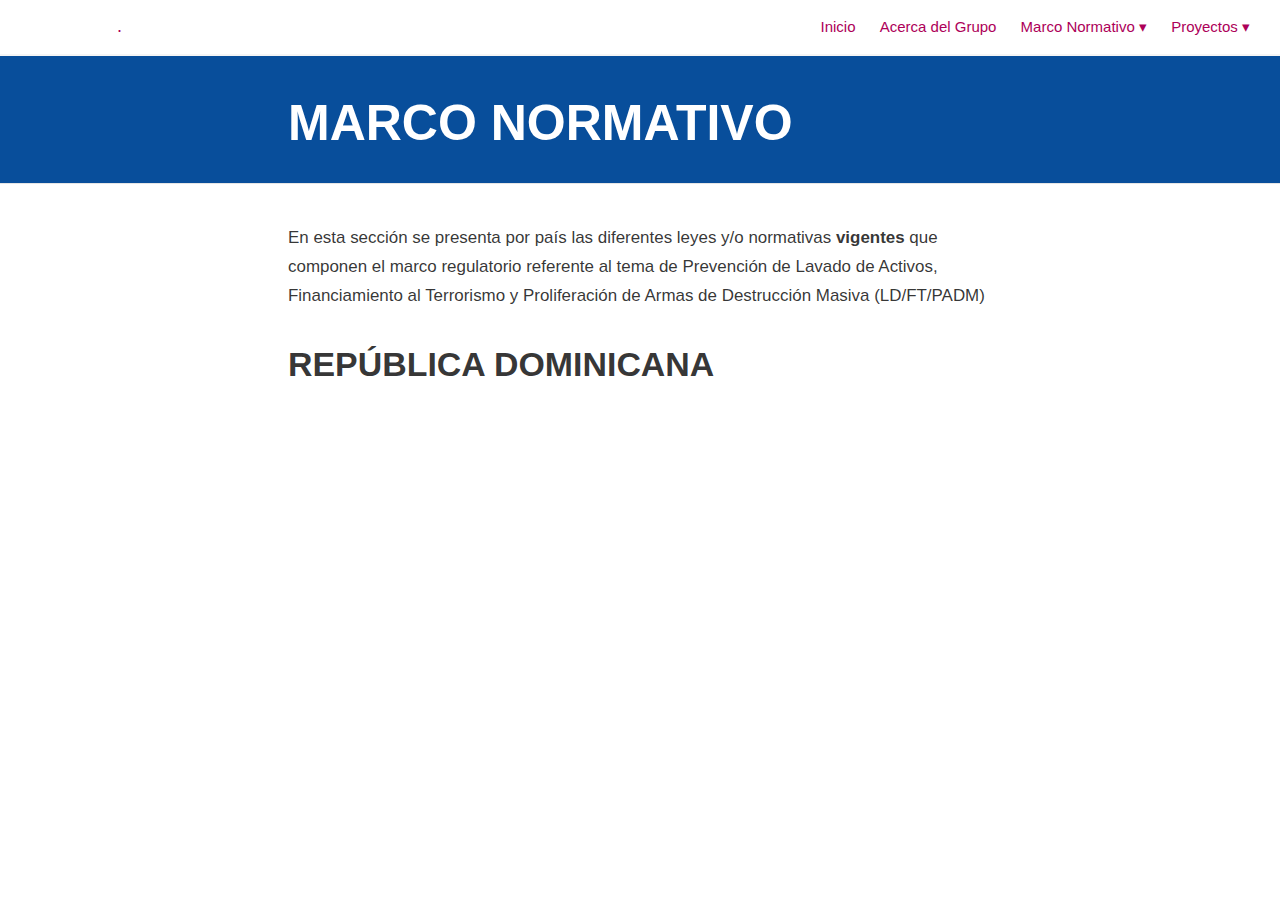
<file: docs/REPDOMI.html>
<!DOCTYPE html>

<html xmlns="http://www.w3.org/1999/xhtml" lang="" xml:lang="">

<head>
  <meta charset="utf-8"/>
  <meta name="viewport" content="width=device-width, initial-scale=1"/>
  <meta http-equiv="X-UA-Compatible" content="IE=Edge,chrome=1"/>
  <meta name="generator" content="distill" />

  <style type="text/css">
  /* Hide doc at startup (prevent jankiness while JS renders/transforms) */
  body {
    visibility: hidden;
  }
  </style>

 <!--radix_placeholder_import_source-->
 <!--/radix_placeholder_import_source-->

<style type="text/css">code{white-space: pre;}</style>
<style type="text/css" data-origin="pandoc">
pre > code.sourceCode { white-space: pre; position: relative; }
pre > code.sourceCode > span { display: inline-block; line-height: 1.25; }
pre > code.sourceCode > span:empty { height: 1.2em; }
.sourceCode { overflow: visible; }
code.sourceCode > span { color: inherit; text-decoration: inherit; }
div.sourceCode { margin: 1em 0; }
pre.sourceCode { margin: 0; }
@media screen {
div.sourceCode { overflow: auto; }
}
@media print {
pre > code.sourceCode { white-space: pre-wrap; }
pre > code.sourceCode > span { text-indent: -5em; padding-left: 5em; }
}
pre.numberSource code
  { counter-reset: source-line 0; }
pre.numberSource code > span
  { position: relative; left: -4em; counter-increment: source-line; }
pre.numberSource code > span > a:first-child::before
  { content: counter(source-line);
    position: relative; left: -1em; text-align: right; vertical-align: baseline;
    border: none; display: inline-block;
    -webkit-touch-callout: none; -webkit-user-select: none;
    -khtml-user-select: none; -moz-user-select: none;
    -ms-user-select: none; user-select: none;
    padding: 0 4px; width: 4em;
    color: #aaaaaa;
  }
pre.numberSource { margin-left: 3em; border-left: 1px solid #aaaaaa;  padding-left: 4px; }
div.sourceCode
  {   }
@media screen {
pre > code.sourceCode > span > a:first-child::before { text-decoration: underline; }
}
code span.al { color: #ad0000; } /* Alert */
code span.an { color: #5e5e5e; } /* Annotation */
code span.at { color: #20794d; } /* Attribute */
code span.bn { color: #ad0000; } /* BaseN */
code span.bu { } /* BuiltIn */
code span.cf { color: #007ba5; } /* ControlFlow */
code span.ch { color: #20794d; } /* Char */
code span.cn { color: #8f5902; } /* Constant */
code span.co { color: #5e5e5e; } /* Comment */
code span.cv { color: #5e5e5e; font-style: italic; } /* CommentVar */
code span.do { color: #5e5e5e; font-style: italic; } /* Documentation */
code span.dt { color: #ad0000; } /* DataType */
code span.dv { color: #ad0000; } /* DecVal */
code span.er { color: #ad0000; } /* Error */
code span.ex { } /* Extension */
code span.fl { color: #ad0000; } /* Float */
code span.fu { color: #4758ab; } /* Function */
code span.im { } /* Import */
code span.in { color: #5e5e5e; } /* Information */
code span.kw { color: #007ba5; } /* Keyword */
code span.op { color: #5e5e5e; } /* Operator */
code span.ot { color: #007ba5; } /* Other */
code span.pp { color: #ad0000; } /* Preprocessor */
code span.sc { color: #20794d; } /* SpecialChar */
code span.ss { color: #20794d; } /* SpecialString */
code span.st { color: #20794d; } /* String */
code span.va { color: #111111; } /* Variable */
code span.vs { color: #20794d; } /* VerbatimString */
code span.wa { color: #5e5e5e; font-style: italic; } /* Warning */
</style>

  <!--radix_placeholder_meta_tags-->
  <title>.: MARCO NORMATIVO</title>



  <!--  https://schema.org/Article -->
  <meta property="article:published" itemprop="datePublished" content="2022-02-23"/>
  <meta property="article:created" itemprop="dateCreated" content="2022-02-23"/>

  <!--  https://developers.facebook.com/docs/sharing/webmasters#markup -->
  <meta property="og:title" content=".: MARCO NORMATIVO"/>
  <meta property="og:type" content="article"/>
  <meta property="og:locale" content="en_US"/>
  <meta property="og:site_name" content="."/>

  <!--  https://dev.twitter.com/cards/types/summary -->
  <meta property="twitter:card" content="summary"/>
  <meta property="twitter:title" content=".: MARCO NORMATIVO"/>

  <!--/radix_placeholder_meta_tags-->
  <!--radix_placeholder_rmarkdown_metadata-->

  <script type="text/json" id="radix-rmarkdown-metadata">
  {"type":"list","attributes":{"names":{"type":"character","attributes":{},"value":["title","date","output"]}},"value":[{"type":"character","attributes":{},"value":["MARCO NORMATIVO"]},{"type":"character","attributes":{},"value":["Atualizado al 2022-02-23"]},{"type":"character","attributes":{},"value":["distill::distill_article"]}]}
  </script>
  <!--/radix_placeholder_rmarkdown_metadata-->
  <!--radix_placeholder_navigation_in_header-->
  <meta name="distill:offset" content=""/>

  <script type="application/javascript">

    window.headroom_prevent_pin = false;

    window.document.addEventListener("DOMContentLoaded", function (event) {

      // initialize headroom for banner
      var header = $('header').get(0);
      var headerHeight = header.offsetHeight;
      var headroom = new Headroom(header, {
        tolerance: 5,
        onPin : function() {
          if (window.headroom_prevent_pin) {
            window.headroom_prevent_pin = false;
            headroom.unpin();
          }
        }
      });
      headroom.init();
      if(window.location.hash)
        headroom.unpin();
      $(header).addClass('headroom--transition');

      // offset scroll location for banner on hash change
      // (see: https://github.com/WickyNilliams/headroom.js/issues/38)
      window.addEventListener("hashchange", function(event) {
        window.scrollTo(0, window.pageYOffset - (headerHeight + 25));
      });

      // responsive menu
      $('.distill-site-header').each(function(i, val) {
        var topnav = $(this);
        var toggle = topnav.find('.nav-toggle');
        toggle.on('click', function() {
          topnav.toggleClass('responsive');
        });
      });

      // nav dropdowns
      $('.nav-dropbtn').click(function(e) {
        $(this).next('.nav-dropdown-content').toggleClass('nav-dropdown-active');
        $(this).parent().siblings('.nav-dropdown')
           .children('.nav-dropdown-content').removeClass('nav-dropdown-active');
      });
      $("body").click(function(e){
        $('.nav-dropdown-content').removeClass('nav-dropdown-active');
      });
      $(".nav-dropdown").click(function(e){
        e.stopPropagation();
      });
    });
  </script>

  <style type="text/css">

  /* Theme (user-documented overrideables for nav appearance) */

  .distill-site-nav {
    color: rgba(255, 255, 255, 0.8);
    background-color: #0F2E3D;
    font-size: 15px;
    font-weight: 300;
  }

  .distill-site-nav a {
    color: inherit;
    text-decoration: none;
  }

  .distill-site-nav a:hover {
    color: white;
  }

  @media print {
    .distill-site-nav {
      display: none;
    }
  }

  .distill-site-header {

  }

  .distill-site-footer {

  }


  /* Site Header */

  .distill-site-header {
    width: 100%;
    box-sizing: border-box;
    z-index: 3;
  }

  .distill-site-header .nav-left {
    display: inline-block;
    margin-left: 8px;
  }

  @media screen and (max-width: 768px) {
    .distill-site-header .nav-left {
      margin-left: 0;
    }
  }


  .distill-site-header .nav-right {
    float: right;
    margin-right: 8px;
  }

  .distill-site-header a,
  .distill-site-header .title {
    display: inline-block;
    text-align: center;
    padding: 14px 10px 14px 10px;
  }

  .distill-site-header .title {
    font-size: 18px;
    min-width: 150px;
  }

  .distill-site-header .logo {
    padding: 0;
  }

  .distill-site-header .logo img {
    display: none;
    max-height: 20px;
    width: auto;
    margin-bottom: -4px;
  }

  .distill-site-header .nav-image img {
    max-height: 18px;
    width: auto;
    display: inline-block;
    margin-bottom: -3px;
  }



  @media screen and (min-width: 1000px) {
    .distill-site-header .logo img {
      display: inline-block;
    }
    .distill-site-header .nav-left {
      margin-left: 20px;
    }
    .distill-site-header .nav-right {
      margin-right: 20px;
    }
    .distill-site-header .title {
      padding-left: 12px;
    }
  }


  .distill-site-header .nav-toggle {
    display: none;
  }

  .nav-dropdown {
    display: inline-block;
    position: relative;
  }

  .nav-dropdown .nav-dropbtn {
    border: none;
    outline: none;
    color: rgba(255, 255, 255, 0.8);
    padding: 16px 10px;
    background-color: transparent;
    font-family: inherit;
    font-size: inherit;
    font-weight: inherit;
    margin: 0;
    margin-top: 1px;
    z-index: 2;
  }

  .nav-dropdown-content {
    display: none;
    position: absolute;
    background-color: white;
    min-width: 200px;
    border: 1px solid rgba(0,0,0,0.15);
    border-radius: 4px;
    box-shadow: 0px 8px 16px 0px rgba(0,0,0,0.1);
    z-index: 1;
    margin-top: 2px;
    white-space: nowrap;
    padding-top: 4px;
    padding-bottom: 4px;
  }

  .nav-dropdown-content hr {
    margin-top: 4px;
    margin-bottom: 4px;
    border: none;
    border-bottom: 1px solid rgba(0, 0, 0, 0.1);
  }

  .nav-dropdown-active {
    display: block;
  }

  .nav-dropdown-content a, .nav-dropdown-content .nav-dropdown-header {
    color: black;
    padding: 6px 24px;
    text-decoration: none;
    display: block;
    text-align: left;
  }

  .nav-dropdown-content .nav-dropdown-header {
    display: block;
    padding: 5px 24px;
    padding-bottom: 0;
    text-transform: uppercase;
    font-size: 14px;
    color: #999999;
    white-space: nowrap;
  }

  .nav-dropdown:hover .nav-dropbtn {
    color: white;
  }

  .nav-dropdown-content a:hover {
    background-color: #ddd;
    color: black;
  }

  .nav-right .nav-dropdown-content {
    margin-left: -45%;
    right: 0;
  }

  @media screen and (max-width: 768px) {
    .distill-site-header a, .distill-site-header .nav-dropdown  {display: none;}
    .distill-site-header a.nav-toggle {
      float: right;
      display: block;
    }
    .distill-site-header .title {
      margin-left: 0;
    }
    .distill-site-header .nav-right {
      margin-right: 0;
    }
    .distill-site-header {
      overflow: hidden;
    }
    .nav-right .nav-dropdown-content {
      margin-left: 0;
    }
  }


  @media screen and (max-width: 768px) {
    .distill-site-header.responsive {position: relative; min-height: 500px; }
    .distill-site-header.responsive a.nav-toggle {
      position: absolute;
      right: 0;
      top: 0;
    }
    .distill-site-header.responsive a,
    .distill-site-header.responsive .nav-dropdown {
      display: block;
      text-align: left;
    }
    .distill-site-header.responsive .nav-left,
    .distill-site-header.responsive .nav-right {
      width: 100%;
    }
    .distill-site-header.responsive .nav-dropdown {float: none;}
    .distill-site-header.responsive .nav-dropdown-content {position: relative;}
    .distill-site-header.responsive .nav-dropdown .nav-dropbtn {
      display: block;
      width: 100%;
      text-align: left;
    }
  }

  /* Site Footer */

  .distill-site-footer {
    width: 100%;
    overflow: hidden;
    box-sizing: border-box;
    z-index: 3;
    margin-top: 30px;
    padding-top: 30px;
    padding-bottom: 30px;
    text-align: center;
  }

  /* Headroom */

  d-title {
    padding-top: 6rem;
  }

  @media print {
    d-title {
      padding-top: 4rem;
    }
  }

  .headroom {
    z-index: 1000;
    position: fixed;
    top: 0;
    left: 0;
    right: 0;
  }

  .headroom--transition {
    transition: all .4s ease-in-out;
  }

  .headroom--unpinned {
    top: -100px;
  }

  .headroom--pinned {
    top: 0;
  }

  /* adjust viewport for navbar height */
  /* helps vertically center bootstrap (non-distill) content */
  .min-vh-100 {
    min-height: calc(100vh - 100px) !important;
  }

  </style>

  <script src="site_libs/jquery-1.11.3/jquery.min.js"></script>
  <link href="site_libs/font-awesome-5.1.0/css/all.css" rel="stylesheet"/>
  <link href="site_libs/font-awesome-5.1.0/css/v4-shims.css" rel="stylesheet"/>
  <script src="site_libs/headroom-0.9.4/headroom.min.js"></script>
  <script src="site_libs/autocomplete-0.37.1/autocomplete.min.js"></script>
  <script src="site_libs/fuse-6.4.1/fuse.min.js"></script>

  <script type="application/javascript">

  function getMeta(metaName) {
    var metas = document.getElementsByTagName('meta');
    for (let i = 0; i < metas.length; i++) {
      if (metas[i].getAttribute('name') === metaName) {
        return metas[i].getAttribute('content');
      }
    }
    return '';
  }

  function offsetURL(url) {
    var offset = getMeta('distill:offset');
    return offset ? offset + '/' + url : url;
  }

  function createFuseIndex() {

    // create fuse index
    var options = {
      keys: [
        { name: 'title', weight: 20 },
        { name: 'categories', weight: 15 },
        { name: 'description', weight: 10 },
        { name: 'contents', weight: 5 },
      ],
      ignoreLocation: true,
      threshold: 0
    };
    var fuse = new window.Fuse([], options);

    // fetch the main search.json
    return fetch(offsetURL('search.json'))
      .then(function(response) {
        if (response.status == 200) {
          return response.json().then(function(json) {
            // index main articles
            json.articles.forEach(function(article) {
              fuse.add(article);
            });
            // download collections and index their articles
            return Promise.all(json.collections.map(function(collection) {
              return fetch(offsetURL(collection)).then(function(response) {
                if (response.status === 200) {
                  return response.json().then(function(articles) {
                    articles.forEach(function(article) {
                      fuse.add(article);
                    });
                  })
                } else {
                  return Promise.reject(
                    new Error('Unexpected status from search index request: ' +
                              response.status)
                  );
                }
              });
            })).then(function() {
              return fuse;
            });
          });

        } else {
          return Promise.reject(
            new Error('Unexpected status from search index request: ' +
                        response.status)
          );
        }
      });
  }

  window.document.addEventListener("DOMContentLoaded", function (event) {

    // get search element (bail if we don't have one)
    var searchEl = window.document.getElementById('distill-search');
    if (!searchEl)
      return;

    createFuseIndex()
      .then(function(fuse) {

        // make search box visible
        searchEl.classList.remove('hidden');

        // initialize autocomplete
        var options = {
          autoselect: true,
          hint: false,
          minLength: 2,
        };
        window.autocomplete(searchEl, options, [{
          source: function(query, callback) {
            const searchOptions = {
              isCaseSensitive: false,
              shouldSort: true,
              minMatchCharLength: 2,
              limit: 10,
            };
            var results = fuse.search(query, searchOptions);
            callback(results
              .map(function(result) { return result.item; })
            );
          },
          templates: {
            suggestion: function(suggestion) {
              var img = suggestion.preview && Object.keys(suggestion.preview).length > 0
                ? `<img src="${offsetURL(suggestion.preview)}"</img>`
                : '';
              var html = `
                <div class="search-item">
                  <h3>${suggestion.title}</h3>
                  <div class="search-item-description">
                    ${suggestion.description || ''}
                  </div>
                  <div class="search-item-preview">
                    ${img}
                  </div>
                </div>
              `;
              return html;
            }
          }
        }]).on('autocomplete:selected', function(event, suggestion) {
          window.location.href = offsetURL(suggestion.path);
        });
        // remove inline display style on autocompleter (we want to
        // manage responsive display via css)
        $('.algolia-autocomplete').css("display", "");
      })
      .catch(function(error) {
        console.log(error);
      });

  });

  </script>

  <style type="text/css">

  .nav-search {
    font-size: x-small;
  }

  /* Algolioa Autocomplete */

  .algolia-autocomplete {
    display: inline-block;
    margin-left: 10px;
    vertical-align: sub;
    background-color: white;
    color: black;
    padding: 6px;
    padding-top: 8px;
    padding-bottom: 0;
    border-radius: 6px;
    border: 1px #0F2E3D solid;
    width: 180px;
  }


  @media screen and (max-width: 768px) {
    .distill-site-nav .algolia-autocomplete {
      display: none;
      visibility: hidden;
    }
    .distill-site-nav.responsive .algolia-autocomplete {
      display: inline-block;
      visibility: visible;
    }
    .distill-site-nav.responsive .algolia-autocomplete .aa-dropdown-menu {
      margin-left: 0;
      width: 400px;
      max-height: 400px;
    }
  }

  .algolia-autocomplete .aa-input, .algolia-autocomplete .aa-hint {
    width: 90%;
    outline: none;
    border: none;
  }

  .algolia-autocomplete .aa-hint {
    color: #999;
  }
  .algolia-autocomplete .aa-dropdown-menu {
    width: 550px;
    max-height: 70vh;
    overflow-x: visible;
    overflow-y: scroll;
    padding: 5px;
    margin-top: 3px;
    margin-left: -150px;
    background-color: #fff;
    border-radius: 5px;
    border: 1px solid #999;
    border-top: none;
  }

  .algolia-autocomplete .aa-dropdown-menu .aa-suggestion {
    cursor: pointer;
    padding: 5px 4px;
    border-bottom: 1px solid #eee;
  }

  .algolia-autocomplete .aa-dropdown-menu .aa-suggestion:last-of-type {
    border-bottom: none;
    margin-bottom: 2px;
  }

  .algolia-autocomplete .aa-dropdown-menu .aa-suggestion .search-item {
    overflow: hidden;
    font-size: 0.8em;
    line-height: 1.4em;
  }

  .algolia-autocomplete .aa-dropdown-menu .aa-suggestion .search-item h3 {
    font-size: 1rem;
    margin-block-start: 0;
    margin-block-end: 5px;
  }

  .algolia-autocomplete .aa-dropdown-menu .aa-suggestion .search-item-description {
    display: inline-block;
    overflow: hidden;
    height: 2.8em;
    width: 80%;
    margin-right: 4%;
  }

  .algolia-autocomplete .aa-dropdown-menu .aa-suggestion .search-item-preview {
    display: inline-block;
    width: 15%;
  }

  .algolia-autocomplete .aa-dropdown-menu .aa-suggestion .search-item-preview img {
    height: 3em;
    width: auto;
    display: none;
  }

  .algolia-autocomplete .aa-dropdown-menu .aa-suggestion .search-item-preview img[src] {
    display: initial;
  }

  .algolia-autocomplete .aa-dropdown-menu .aa-suggestion.aa-cursor {
    background-color: #eee;
  }
  .algolia-autocomplete .aa-dropdown-menu .aa-suggestion em {
    font-weight: bold;
    font-style: normal;
  }

  </style>


  <!--/radix_placeholder_navigation_in_header-->
  <!--radix_placeholder_distill-->

  <style type="text/css">

  body {
    background-color: white;
  }

  .pandoc-table {
    width: 100%;
  }

  .pandoc-table>caption {
    margin-bottom: 10px;
  }

  .pandoc-table th:not([align]) {
    text-align: left;
  }

  .pagedtable-footer {
    font-size: 15px;
  }

  d-byline .byline {
    grid-template-columns: 2fr 2fr;
  }

  d-byline .byline h3 {
    margin-block-start: 1.5em;
  }

  d-byline .byline .authors-affiliations h3 {
    margin-block-start: 0.5em;
  }

  .authors-affiliations .orcid-id {
    width: 16px;
    height:16px;
    margin-left: 4px;
    margin-right: 4px;
    vertical-align: middle;
    padding-bottom: 2px;
  }

  d-title .dt-tags {
    margin-top: 1em;
    grid-column: text;
  }

  .dt-tags .dt-tag {
    text-decoration: none;
    display: inline-block;
    color: rgba(0,0,0,0.6);
    padding: 0em 0.4em;
    margin-right: 0.5em;
    margin-bottom: 0.4em;
    font-size: 70%;
    border: 1px solid rgba(0,0,0,0.2);
    border-radius: 3px;
    text-transform: uppercase;
    font-weight: 500;
  }

  d-article table.gt_table td,
  d-article table.gt_table th {
    border-bottom: none;
  }

  .html-widget {
    margin-bottom: 2.0em;
  }

  .l-screen-inset {
    padding-right: 16px;
  }

  .l-screen .caption {
    margin-left: 10px;
  }

  .shaded {
    background: rgb(247, 247, 247);
    padding-top: 20px;
    padding-bottom: 20px;
    border-top: 1px solid rgba(0, 0, 0, 0.1);
    border-bottom: 1px solid rgba(0, 0, 0, 0.1);
  }

  .shaded .html-widget {
    margin-bottom: 0;
    border: 1px solid rgba(0, 0, 0, 0.1);
  }

  .shaded .shaded-content {
    background: white;
  }

  .text-output {
    margin-top: 0;
    line-height: 1.5em;
  }

  .hidden {
    display: none !important;
  }

  d-article {
    padding-top: 2.5rem;
    padding-bottom: 30px;
  }

  d-appendix {
    padding-top: 30px;
  }

  d-article>p>img {
    width: 100%;
  }

  d-article h2 {
    margin: 1rem 0 1.5rem 0;
  }

  d-article h3 {
    margin-top: 1.5rem;
  }

  d-article iframe {
    border: 1px solid rgba(0, 0, 0, 0.1);
    margin-bottom: 2.0em;
    width: 100%;
  }

  /* Tweak code blocks */

  d-article div.sourceCode code,
  d-article pre code {
    font-family: Consolas, Monaco, 'Andale Mono', 'Ubuntu Mono', monospace;
  }

  d-article pre,
  d-article div.sourceCode,
  d-article div.sourceCode pre {
    overflow: auto;
  }

  d-article div.sourceCode {
    background-color: white;
  }

  d-article div.sourceCode pre {
    padding-left: 10px;
    font-size: 12px;
    border-left: 2px solid rgba(0,0,0,0.1);
  }

  d-article pre {
    font-size: 12px;
    color: black;
    background: none;
    margin-top: 0;
    text-align: left;
    white-space: pre;
    word-spacing: normal;
    word-break: normal;
    word-wrap: normal;
    line-height: 1.5;

    -moz-tab-size: 4;
    -o-tab-size: 4;
    tab-size: 4;

    -webkit-hyphens: none;
    -moz-hyphens: none;
    -ms-hyphens: none;
    hyphens: none;
  }

  d-article pre a {
    border-bottom: none;
  }

  d-article pre a:hover {
    border-bottom: none;
    text-decoration: underline;
  }

  d-article details {
    grid-column: text;
    margin-bottom: 0.8em;
  }

  @media(min-width: 768px) {

  d-article pre,
  d-article div.sourceCode,
  d-article div.sourceCode pre {
    overflow: visible !important;
  }

  d-article div.sourceCode pre {
    padding-left: 18px;
    font-size: 14px;
  }

  d-article pre {
    font-size: 14px;
  }

  }

  figure img.external {
    background: white;
    border: 1px solid rgba(0, 0, 0, 0.1);
    box-shadow: 0 1px 8px rgba(0, 0, 0, 0.1);
    padding: 18px;
    box-sizing: border-box;
  }

  /* CSS for d-contents */

  .d-contents {
    grid-column: text;
    color: rgba(0,0,0,0.8);
    font-size: 0.9em;
    padding-bottom: 1em;
    margin-bottom: 1em;
    padding-bottom: 0.5em;
    margin-bottom: 1em;
    padding-left: 0.25em;
    justify-self: start;
  }

  @media(min-width: 1000px) {
    .d-contents.d-contents-float {
      height: 0;
      grid-column-start: 1;
      grid-column-end: 4;
      justify-self: center;
      padding-right: 3em;
      padding-left: 2em;
    }
  }

  .d-contents nav h3 {
    font-size: 18px;
    margin-top: 0;
    margin-bottom: 1em;
  }

  .d-contents li {
    list-style-type: none
  }

  .d-contents nav > ul {
    padding-left: 0;
  }

  .d-contents ul {
    padding-left: 1em
  }

  .d-contents nav ul li {
    margin-top: 0.6em;
    margin-bottom: 0.2em;
  }

  .d-contents nav a {
    font-size: 13px;
    border-bottom: none;
    text-decoration: none
    color: rgba(0, 0, 0, 0.8);
  }

  .d-contents nav a:hover {
    text-decoration: underline solid rgba(0, 0, 0, 0.6)
  }

  .d-contents nav > ul > li > a {
    font-weight: 600;
  }

  .d-contents nav > ul > li > ul {
    font-weight: inherit;
  }

  .d-contents nav > ul > li > ul > li {
    margin-top: 0.2em;
  }


  .d-contents nav ul {
    margin-top: 0;
    margin-bottom: 0.25em;
  }

  .d-article-with-toc h2:nth-child(2) {
    margin-top: 0;
  }


  /* Figure */

  .figure {
    position: relative;
    margin-bottom: 2.5em;
    margin-top: 1.5em;
  }

  .figure img {
    width: 100%;
  }

  .figure .caption {
    color: rgba(0, 0, 0, 0.6);
    font-size: 12px;
    line-height: 1.5em;
  }

  .figure img.external {
    background: white;
    border: 1px solid rgba(0, 0, 0, 0.1);
    box-shadow: 0 1px 8px rgba(0, 0, 0, 0.1);
    padding: 18px;
    box-sizing: border-box;
  }

  .figure .caption a {
    color: rgba(0, 0, 0, 0.6);
  }

  .figure .caption b,
  .figure .caption strong, {
    font-weight: 600;
    color: rgba(0, 0, 0, 1.0);
  }

  /* Citations */

  d-article .citation {
    color: inherit;
    cursor: inherit;
  }

  div.hanging-indent{
    margin-left: 1em; text-indent: -1em;
  }

  /* Citation hover box */

  .tippy-box[data-theme~=light-border] {
    background-color: rgba(250, 250, 250, 0.95);
  }

  .tippy-content > p {
    margin-bottom: 0;
    padding: 2px;
  }


  /* Tweak 1000px media break to show more text */

  @media(min-width: 1000px) {
    .base-grid,
    distill-header,
    d-title,
    d-abstract,
    d-article,
    d-appendix,
    distill-appendix,
    d-byline,
    d-footnote-list,
    d-citation-list,
    distill-footer {
      grid-template-columns: [screen-start] 1fr [page-start kicker-start] 80px [middle-start] 50px [text-start kicker-end] 65px 65px 65px 65px 65px 65px 65px 65px [text-end gutter-start] 65px [middle-end] 65px [page-end gutter-end] 1fr [screen-end];
      grid-column-gap: 16px;
    }

    .grid {
      grid-column-gap: 16px;
    }

    d-article {
      font-size: 1.06rem;
      line-height: 1.7em;
    }
    figure .caption, .figure .caption, figure figcaption {
      font-size: 13px;
    }
  }

  @media(min-width: 1180px) {
    .base-grid,
    distill-header,
    d-title,
    d-abstract,
    d-article,
    d-appendix,
    distill-appendix,
    d-byline,
    d-footnote-list,
    d-citation-list,
    distill-footer {
      grid-template-columns: [screen-start] 1fr [page-start kicker-start] 60px [middle-start] 60px [text-start kicker-end] 60px 60px 60px 60px 60px 60px 60px 60px [text-end gutter-start] 60px [middle-end] 60px [page-end gutter-end] 1fr [screen-end];
      grid-column-gap: 32px;
    }

    .grid {
      grid-column-gap: 32px;
    }
  }


  /* Get the citation styles for the appendix (not auto-injected on render since
     we do our own rendering of the citation appendix) */

  d-appendix .citation-appendix,
  .d-appendix .citation-appendix {
    font-size: 11px;
    line-height: 15px;
    border-left: 1px solid rgba(0, 0, 0, 0.1);
    padding-left: 18px;
    border: 1px solid rgba(0,0,0,0.1);
    background: rgba(0, 0, 0, 0.02);
    padding: 10px 18px;
    border-radius: 3px;
    color: rgba(150, 150, 150, 1);
    overflow: hidden;
    margin-top: -12px;
    white-space: pre-wrap;
    word-wrap: break-word;
  }

  /* Include appendix styles here so they can be overridden */

  d-appendix {
    contain: layout style;
    font-size: 0.8em;
    line-height: 1.7em;
    margin-top: 60px;
    margin-bottom: 0;
    border-top: 1px solid rgba(0, 0, 0, 0.1);
    color: rgba(0,0,0,0.5);
    padding-top: 60px;
    padding-bottom: 48px;
  }

  d-appendix h3 {
    grid-column: page-start / text-start;
    font-size: 15px;
    font-weight: 500;
    margin-top: 1em;
    margin-bottom: 0;
    color: rgba(0,0,0,0.65);
  }

  d-appendix h3 + * {
    margin-top: 1em;
  }

  d-appendix ol {
    padding: 0 0 0 15px;
  }

  @media (min-width: 768px) {
    d-appendix ol {
      padding: 0 0 0 30px;
      margin-left: -30px;
    }
  }

  d-appendix li {
    margin-bottom: 1em;
  }

  d-appendix a {
    color: rgba(0, 0, 0, 0.6);
  }

  d-appendix > * {
    grid-column: text;
  }

  d-appendix > d-footnote-list,
  d-appendix > d-citation-list,
  d-appendix > distill-appendix {
    grid-column: screen;
  }

  /* Include footnote styles here so they can be overridden */

  d-footnote-list {
    contain: layout style;
  }

  d-footnote-list > * {
    grid-column: text;
  }

  d-footnote-list a.footnote-backlink {
    color: rgba(0,0,0,0.3);
    padding-left: 0.5em;
  }



  /* Anchor.js */

  .anchorjs-link {
    /*transition: all .25s linear; */
    text-decoration: none;
    border-bottom: none;
  }
  *:hover > .anchorjs-link {
    margin-left: -1.125em !important;
    text-decoration: none;
    border-bottom: none;
  }

  /* Social footer */

  .social_footer {
    margin-top: 30px;
    margin-bottom: 0;
    color: rgba(0,0,0,0.67);
  }

  .disqus-comments {
    margin-right: 30px;
  }

  .disqus-comment-count {
    border-bottom: 1px solid rgba(0, 0, 0, 0.4);
    cursor: pointer;
  }

  #disqus_thread {
    margin-top: 30px;
  }

  .article-sharing a {
    border-bottom: none;
    margin-right: 8px;
  }

  .article-sharing a:hover {
    border-bottom: none;
  }

  .sidebar-section.subscribe {
    font-size: 12px;
    line-height: 1.6em;
  }

  .subscribe p {
    margin-bottom: 0.5em;
  }


  .article-footer .subscribe {
    font-size: 15px;
    margin-top: 45px;
  }


  .sidebar-section.custom {
    font-size: 12px;
    line-height: 1.6em;
  }

  .custom p {
    margin-bottom: 0.5em;
  }

  /* Styles for listing layout (hide title) */
  .layout-listing d-title, .layout-listing .d-title {
    display: none;
  }

  /* Styles for posts lists (not auto-injected) */


  .posts-with-sidebar {
    padding-left: 45px;
    padding-right: 45px;
  }

  .posts-list .description h2,
  .posts-list .description p {
    font-family: -apple-system, BlinkMacSystemFont, "Segoe UI", Roboto, Oxygen, Ubuntu, Cantarell, "Fira Sans", "Droid Sans", "Helvetica Neue", Arial, sans-serif;
  }

  .posts-list .description h2 {
    font-weight: 700;
    border-bottom: none;
    padding-bottom: 0;
  }

  .posts-list h2.post-tag {
    border-bottom: 1px solid rgba(0, 0, 0, 0.2);
    padding-bottom: 12px;
  }
  .posts-list {
    margin-top: 60px;
    margin-bottom: 24px;
  }

  .posts-list .post-preview {
    text-decoration: none;
    overflow: hidden;
    display: block;
    border-bottom: 1px solid rgba(0, 0, 0, 0.1);
    padding: 24px 0;
  }

  .post-preview-last {
    border-bottom: none !important;
  }

  .posts-list .posts-list-caption {
    grid-column: screen;
    font-weight: 400;
  }

  .posts-list .post-preview h2 {
    margin: 0 0 6px 0;
    line-height: 1.2em;
    font-style: normal;
    font-size: 24px;
  }

  .posts-list .post-preview p {
    margin: 0 0 12px 0;
    line-height: 1.4em;
    font-size: 16px;
  }

  .posts-list .post-preview .thumbnail {
    box-sizing: border-box;
    margin-bottom: 24px;
    position: relative;
    max-width: 500px;
  }
  .posts-list .post-preview img {
    width: 100%;
    display: block;
  }

  .posts-list .metadata {
    font-size: 12px;
    line-height: 1.4em;
    margin-bottom: 18px;
  }

  .posts-list .metadata > * {
    display: inline-block;
  }

  .posts-list .metadata .publishedDate {
    margin-right: 2em;
  }

  .posts-list .metadata .dt-authors {
    display: block;
    margin-top: 0.3em;
    margin-right: 2em;
  }

  .posts-list .dt-tags {
    display: block;
    line-height: 1em;
  }

  .posts-list .dt-tags .dt-tag {
    display: inline-block;
    color: rgba(0,0,0,0.6);
    padding: 0.3em 0.4em;
    margin-right: 0.2em;
    margin-bottom: 0.4em;
    font-size: 60%;
    border: 1px solid rgba(0,0,0,0.2);
    border-radius: 3px;
    text-transform: uppercase;
    font-weight: 500;
  }

  .posts-list img {
    opacity: 1;
  }

  .posts-list img[data-src] {
    opacity: 0;
  }

  .posts-more {
    clear: both;
  }


  .posts-sidebar {
    font-size: 16px;
  }

  .posts-sidebar h3 {
    font-size: 16px;
    margin-top: 0;
    margin-bottom: 0.5em;
    font-weight: 400;
    text-transform: uppercase;
  }

  .sidebar-section {
    margin-bottom: 30px;
  }

  .categories ul {
    list-style-type: none;
    margin: 0;
    padding: 0;
  }

  .categories li {
    color: rgba(0, 0, 0, 0.8);
    margin-bottom: 0;
  }

  .categories li>a {
    border-bottom: none;
  }

  .categories li>a:hover {
    border-bottom: 1px solid rgba(0, 0, 0, 0.4);
  }

  .categories .active {
    font-weight: 600;
  }

  .categories .category-count {
    color: rgba(0, 0, 0, 0.4);
  }


  @media(min-width: 768px) {
    .posts-list .post-preview h2 {
      font-size: 26px;
    }
    .posts-list .post-preview .thumbnail {
      float: right;
      width: 30%;
      margin-bottom: 0;
    }
    .posts-list .post-preview .description {
      float: left;
      width: 45%;
    }
    .posts-list .post-preview .metadata {
      float: left;
      width: 20%;
      margin-top: 8px;
    }
    .posts-list .post-preview p {
      margin: 0 0 12px 0;
      line-height: 1.5em;
      font-size: 16px;
    }
    .posts-with-sidebar .posts-list {
      float: left;
      width: 75%;
    }
    .posts-with-sidebar .posts-sidebar {
      float: right;
      width: 20%;
      margin-top: 60px;
      padding-top: 24px;
      padding-bottom: 24px;
    }
  }


  /* Improve display for browsers without grid (IE/Edge <= 15) */

  .downlevel {
    line-height: 1.6em;
    font-family: -apple-system, BlinkMacSystemFont, "Segoe UI", Roboto, Oxygen, Ubuntu, Cantarell, "Fira Sans", "Droid Sans", "Helvetica Neue", Arial, sans-serif;
    margin: 0;
  }

  .downlevel .d-title {
    padding-top: 6rem;
    padding-bottom: 1.5rem;
  }

  .downlevel .d-title h1 {
    font-size: 50px;
    font-weight: 700;
    line-height: 1.1em;
    margin: 0 0 0.5rem;
  }

  .downlevel .d-title p {
    font-weight: 300;
    font-size: 1.2rem;
    line-height: 1.55em;
    margin-top: 0;
  }

  .downlevel .d-byline {
    padding-top: 0.8em;
    padding-bottom: 0.8em;
    font-size: 0.8rem;
    line-height: 1.8em;
  }

  .downlevel .section-separator {
    border: none;
    border-top: 1px solid rgba(0, 0, 0, 0.1);
  }

  .downlevel .d-article {
    font-size: 1.06rem;
    line-height: 1.7em;
    padding-top: 1rem;
    padding-bottom: 2rem;
  }


  .downlevel .d-appendix {
    padding-left: 0;
    padding-right: 0;
    max-width: none;
    font-size: 0.8em;
    line-height: 1.7em;
    margin-bottom: 0;
    color: rgba(0,0,0,0.5);
    padding-top: 40px;
    padding-bottom: 48px;
  }

  .downlevel .footnotes ol {
    padding-left: 13px;
  }

  .downlevel .base-grid,
  .downlevel .distill-header,
  .downlevel .d-title,
  .downlevel .d-abstract,
  .downlevel .d-article,
  .downlevel .d-appendix,
  .downlevel .distill-appendix,
  .downlevel .d-byline,
  .downlevel .d-footnote-list,
  .downlevel .d-citation-list,
  .downlevel .distill-footer,
  .downlevel .appendix-bottom,
  .downlevel .posts-container {
    padding-left: 40px;
    padding-right: 40px;
  }

  @media(min-width: 768px) {
    .downlevel .base-grid,
    .downlevel .distill-header,
    .downlevel .d-title,
    .downlevel .d-abstract,
    .downlevel .d-article,
    .downlevel .d-appendix,
    .downlevel .distill-appendix,
    .downlevel .d-byline,
    .downlevel .d-footnote-list,
    .downlevel .d-citation-list,
    .downlevel .distill-footer,
    .downlevel .appendix-bottom,
    .downlevel .posts-container {
    padding-left: 150px;
    padding-right: 150px;
    max-width: 900px;
  }
  }

  .downlevel pre code {
    display: block;
    border-left: 2px solid rgba(0, 0, 0, .1);
    padding: 0 0 0 20px;
    font-size: 14px;
  }

  .downlevel code, .downlevel pre {
    color: black;
    background: none;
    font-family: Consolas, Monaco, 'Andale Mono', 'Ubuntu Mono', monospace;
    text-align: left;
    white-space: pre;
    word-spacing: normal;
    word-break: normal;
    word-wrap: normal;
    line-height: 1.5;

    -moz-tab-size: 4;
    -o-tab-size: 4;
    tab-size: 4;

    -webkit-hyphens: none;
    -moz-hyphens: none;
    -ms-hyphens: none;
    hyphens: none;
  }

  .downlevel .posts-list .post-preview {
    color: inherit;
  }



  </style>

  <script type="application/javascript">

  function is_downlevel_browser() {
    if (bowser.isUnsupportedBrowser({ msie: "12", msedge: "16"},
                                   window.navigator.userAgent)) {
      return true;
    } else {
      return window.load_distill_framework === undefined;
    }
  }

  // show body when load is complete
  function on_load_complete() {

    // add anchors
    if (window.anchors) {
      window.anchors.options.placement = 'left';
      window.anchors.add('d-article > h2, d-article > h3, d-article > h4, d-article > h5');
    }


    // set body to visible
    document.body.style.visibility = 'visible';

    // force redraw for leaflet widgets
    if (window.HTMLWidgets) {
      var maps = window.HTMLWidgets.findAll(".leaflet");
      $.each(maps, function(i, el) {
        var map = this.getMap();
        map.invalidateSize();
        map.eachLayer(function(layer) {
          if (layer instanceof L.TileLayer)
            layer.redraw();
        });
      });
    }

    // trigger 'shown' so htmlwidgets resize
    $('d-article').trigger('shown');
  }

  function init_distill() {

    init_common();

    // create front matter
    var front_matter = $('<d-front-matter></d-front-matter>');
    $('#distill-front-matter').wrap(front_matter);

    // create d-title
    $('.d-title').changeElementType('d-title');

    // create d-byline
    var byline = $('<d-byline></d-byline>');
    $('.d-byline').replaceWith(byline);

    // create d-article
    var article = $('<d-article></d-article>');
    $('.d-article').wrap(article).children().unwrap();

    // move posts container into article
    $('.posts-container').appendTo($('d-article'));

    // create d-appendix
    $('.d-appendix').changeElementType('d-appendix');

    // flag indicating that we have appendix items
    var appendix = $('.appendix-bottom').children('h3').length > 0;

    // replace footnotes with <d-footnote>
    $('.footnote-ref').each(function(i, val) {
      appendix = true;
      var href = $(this).attr('href');
      var id = href.replace('#', '');
      var fn = $('#' + id);
      var fn_p = $('#' + id + '>p');
      fn_p.find('.footnote-back').remove();
      var text = fn_p.html();
      var dtfn = $('<d-footnote></d-footnote>');
      dtfn.html(text);
      $(this).replaceWith(dtfn);
    });
    // remove footnotes
    $('.footnotes').remove();

    // move refs into #references-listing
    $('#references-listing').replaceWith($('#refs'));

    $('h1.appendix, h2.appendix').each(function(i, val) {
      $(this).changeElementType('h3');
    });
    $('h3.appendix').each(function(i, val) {
      var id = $(this).attr('id');
      $('.d-contents a[href="#' + id + '"]').parent().remove();
      appendix = true;
      $(this).nextUntil($('h1, h2, h3')).addBack().appendTo($('d-appendix'));
    });

    // show d-appendix if we have appendix content
    $("d-appendix").css('display', appendix ? 'grid' : 'none');

    // localize layout chunks to just output
    $('.layout-chunk').each(function(i, val) {

      // capture layout
      var layout = $(this).attr('data-layout');

      // apply layout to markdown level block elements
      var elements = $(this).children().not('details, div.sourceCode, pre, script');
      elements.each(function(i, el) {
        var layout_div = $('<div class="' + layout + '"></div>');
        if (layout_div.hasClass('shaded')) {
          var shaded_content = $('<div class="shaded-content"></div>');
          $(this).wrap(shaded_content);
          $(this).parent().wrap(layout_div);
        } else {
          $(this).wrap(layout_div);
        }
      });


      // unwrap the layout-chunk div
      $(this).children().unwrap();
    });

    // remove code block used to force  highlighting css
    $('.distill-force-highlighting-css').parent().remove();

    // remove empty line numbers inserted by pandoc when using a
    // custom syntax highlighting theme
    $('code.sourceCode a:empty').remove();

    // load distill framework
    load_distill_framework();

    // wait for window.distillRunlevel == 4 to do post processing
    function distill_post_process() {

      if (!window.distillRunlevel || window.distillRunlevel < 4)
        return;

      // hide author/affiliations entirely if we have no authors
      var front_matter = JSON.parse($("#distill-front-matter").html());
      var have_authors = front_matter.authors && front_matter.authors.length > 0;
      if (!have_authors)
        $('d-byline').addClass('hidden');

      // article with toc class
      $('.d-contents').parent().addClass('d-article-with-toc');

      // strip links that point to #
      $('.authors-affiliations').find('a[href="#"]').removeAttr('href');

      // add orcid ids
      $('.authors-affiliations').find('.author').each(function(i, el) {
        var orcid_id = front_matter.authors[i].orcidID;
        if (orcid_id) {
          var a = $('<a></a>');
          a.attr('href', 'https://orcid.org/' + orcid_id);
          var img = $('<img></img>');
          img.addClass('orcid-id');
          img.attr('alt', 'ORCID ID');
          img.attr('src','[data-uri]');
          a.append(img);
          $(this).append(a);
        }
      });

      // hide elements of author/affiliations grid that have no value
      function hide_byline_column(caption) {
        $('d-byline').find('h3:contains("' + caption + '")').parent().css('visibility', 'hidden');
      }

      // affiliations
      var have_affiliations = false;
      for (var i = 0; i<front_matter.authors.length; ++i) {
        var author = front_matter.authors[i];
        if (author.affiliation !== "&nbsp;") {
          have_affiliations = true;
          break;
        }
      }
      if (!have_affiliations)
        $('d-byline').find('h3:contains("Affiliations")').css('visibility', 'hidden');

      // published date
      if (!front_matter.publishedDate)
        hide_byline_column("Published");

      // document object identifier
      var doi = $('d-byline').find('h3:contains("DOI")');
      var doi_p = doi.next().empty();
      if (!front_matter.doi) {
        // if we have a citation and valid citationText then link to that
        if ($('#citation').length > 0 && front_matter.citationText) {
          doi.html('Citation');
          $('<a href="#citation"></a>')
            .text(front_matter.citationText)
            .appendTo(doi_p);
        } else {
          hide_byline_column("DOI");
        }
      } else {
        $('<a></a>')
           .attr('href', "https://doi.org/" + front_matter.doi)
           .html(front_matter.doi)
           .appendTo(doi_p);
      }

       // change plural form of authors/affiliations
      if (front_matter.authors.length === 1) {
        var grid = $('.authors-affiliations');
        grid.children('h3:contains("Authors")').text('Author');
        grid.children('h3:contains("Affiliations")').text('Affiliation');
      }

      // remove d-appendix and d-footnote-list local styles
      $('d-appendix > style:first-child').remove();
      $('d-footnote-list > style:first-child').remove();

      // move appendix-bottom entries to the bottom
      $('.appendix-bottom').appendTo('d-appendix').children().unwrap();
      $('.appendix-bottom').remove();

      // hoverable references
      $('span.citation[data-cites]').each(function() {
        var refHtml = $('#ref-' + $(this).attr('data-cites')).html();
        window.tippy(this, {
          allowHTML: true,
          content: refHtml,
          maxWidth: 500,
          interactive: true,
          interactiveBorder: 10,
          theme: 'light-border',
          placement: 'bottom-start'
        });
      });

      // clear polling timer
      clearInterval(tid);

      // show body now that everything is ready
      on_load_complete();
    }

    var tid = setInterval(distill_post_process, 50);
    distill_post_process();

  }

  function init_downlevel() {

    init_common();

     // insert hr after d-title
    $('.d-title').after($('<hr class="section-separator"/>'));

    // check if we have authors
    var front_matter = JSON.parse($("#distill-front-matter").html());
    var have_authors = front_matter.authors && front_matter.authors.length > 0;

    // manage byline/border
    if (!have_authors)
      $('.d-byline').remove();
    $('.d-byline').after($('<hr class="section-separator"/>'));
    $('.d-byline a').remove();

    // remove toc
    $('.d-contents').remove();

    // move appendix elements
    $('h1.appendix, h2.appendix').each(function(i, val) {
      $(this).changeElementType('h3');
    });
    $('h3.appendix').each(function(i, val) {
      $(this).nextUntil($('h1, h2, h3')).addBack().appendTo($('.d-appendix'));
    });


    // inject headers into references and footnotes
    var refs_header = $('<h3></h3>');
    refs_header.text('References');
    $('#refs').prepend(refs_header);

    var footnotes_header = $('<h3></h3');
    footnotes_header.text('Footnotes');
    $('.footnotes').children('hr').first().replaceWith(footnotes_header);

    // move appendix-bottom entries to the bottom
    $('.appendix-bottom').appendTo('.d-appendix').children().unwrap();
    $('.appendix-bottom').remove();

    // remove appendix if it's empty
    if ($('.d-appendix').children().length === 0)
      $('.d-appendix').remove();

    // prepend separator above appendix
    $('.d-appendix').before($('<hr class="section-separator" style="clear: both"/>'));

    // trim code
    $('pre>code').each(function(i, val) {
      $(this).html($.trim($(this).html()));
    });

    // move posts-container right before article
    $('.posts-container').insertBefore($('.d-article'));

    $('body').addClass('downlevel');

    on_load_complete();
  }


  function init_common() {

    // jquery plugin to change element types
    (function($) {
      $.fn.changeElementType = function(newType) {
        var attrs = {};

        $.each(this[0].attributes, function(idx, attr) {
          attrs[attr.nodeName] = attr.nodeValue;
        });

        this.replaceWith(function() {
          return $("<" + newType + "/>", attrs).append($(this).contents());
        });
      };
    })(jQuery);

    // prevent underline for linked images
    $('a > img').parent().css({'border-bottom' : 'none'});

    // mark non-body figures created by knitr chunks as 100% width
    $('.layout-chunk').each(function(i, val) {
      var figures = $(this).find('img, .html-widget');
      if ($(this).attr('data-layout') !== "l-body") {
        figures.css('width', '100%');
      } else {
        figures.css('max-width', '100%');
        figures.filter("[width]").each(function(i, val) {
          var fig = $(this);
          fig.css('width', fig.attr('width') + 'px');
        });

      }
    });

    // auto-append index.html to post-preview links in file: protocol
    // and in rstudio ide preview
    $('.post-preview').each(function(i, val) {
      if (window.location.protocol === "file:")
        $(this).attr('href', $(this).attr('href') + "index.html");
    });

    // get rid of index.html references in header
    if (window.location.protocol !== "file:") {
      $('.distill-site-header a[href]').each(function(i,val) {
        $(this).attr('href', $(this).attr('href').replace("index.html", "./"));
      });
    }

    // add class to pandoc style tables
    $('tr.header').parent('thead').parent('table').addClass('pandoc-table');
    $('.kable-table').children('table').addClass('pandoc-table');

    // add figcaption style to table captions
    $('caption').parent('table').addClass("figcaption");

    // initialize posts list
    if (window.init_posts_list)
      window.init_posts_list();

    // implmement disqus comment link
    $('.disqus-comment-count').click(function() {
      window.headroom_prevent_pin = true;
      $('#disqus_thread').toggleClass('hidden');
      if (!$('#disqus_thread').hasClass('hidden')) {
        var offset = $(this).offset();
        $(window).resize();
        $('html, body').animate({
          scrollTop: offset.top - 35
        });
      }
    });
  }

  document.addEventListener('DOMContentLoaded', function() {
    if (is_downlevel_browser())
      init_downlevel();
    else
      window.addEventListener('WebComponentsReady', init_distill);
  });

  </script>

  <style type="text/css">
  /* base variables */

  /* Edit the CSS properties in this file to create a custom
     Distill theme. Only edit values in the right column
     for each row; values shown are the CSS defaults.
     To return any property to the default,
     you may set its value to: unset
     All rows must end with a semi-colon.                      */

  /* Optional: embed custom fonts here with `@import`          */
  /* This must remain at the top of this file.                 */



  html {
    /*-- Main font sizes --*/
    --title-size:      50px;
    --body-size:       1.06rem;
    --code-size:       14px;
    --aside-size:      12px;
    --fig-cap-size:    13px;
    /*-- Main font colors --*/
    --title-color:     #000000;
    --header-color:    rgba(0, 0, 0, 0.8);
    --body-color:      rgba(0, 0, 0, 0.8);
    --aside-color:     rgba(0, 0, 0, 0.6);
    --fig-cap-color:   rgba(0, 0, 0, 0.6);
    /*-- Specify custom fonts ~~~ must be imported above   --*/
    --heading-font:    sans-serif;
    --mono-font:       monospace;
    --body-font:       sans-serif;
    --navbar-font:     sans-serif;  /* websites + blogs only */
  }

  /*-- ARTICLE METADATA --*/
  d-byline {
    --heading-size:    0.6rem;
    --heading-color:   rgba(0, 0, 0, 0.5);
    --body-size:       0.8rem;
    --body-color:      rgba(0, 0, 0, 0.8);
  }

  /*-- ARTICLE TABLE OF CONTENTS --*/
  .d-contents {
    --heading-size:    18px;
    --contents-size:   13px;
  }

  /*-- ARTICLE APPENDIX --*/
  d-appendix {
    --heading-size:    15px;
    --heading-color:   rgba(0, 0, 0, 0.65);
    --text-size:       0.8em;
    --text-color:      rgba(0, 0, 0, 0.5);
  }

  /*-- WEBSITE HEADER + FOOTER --*/
  /* These properties only apply to Distill sites and blogs  */

  .distill-site-header {
    --title-size:       18px;
    --text-color:       rgba(255, 255, 255, 0.8);
    --text-size:        15px;
    --hover-color:      white;
    --bkgd-color:       #0F2E3D;
  }

  .distill-site-footer {
    --text-color:       rgba(255, 255, 255, 0.8);
    --text-size:        15px;
    --hover-color:      white;
    --bkgd-color:       #0F2E3D;
  }

  /*-- Additional custom styles --*/
  /* Add any additional CSS rules below                      */
  </style>
  <style type="text/css">@font-face {
      font-family: 'Futura Lt BT';
      font-style: normal;
      font-weight: 400;
      src: url(https://fonts.googleapis.com/css?family=Futura Lt BT);
    }
  @font-face {
      font-family: 'Futura Lt BT';
      font-style: normal;
      font-weight: 600;
      src: url(https://fonts.googleapis.com/css?family=Futura Lt BT:600,800,600italic); 
    }

  /* base variables */
    
    /* Edit the CSS properties in this file to create a custom
  Distill theme. Only edit values in the right column
  for each row; values shown are the CSS defaults.
  To return any property to the default,
  you may set its value to: unset
  All rows must end with a semi-colon.                      */
    
    /* Optional: embed custom fonts here with `@import`          */
    /* This must remain at the top of this file.                 */
    
    
    
    html {
      /*-- Main font sizes --*/
        --title-size:      50px;
      --body-size:       1.06rem;
      --code-size:       14px;
      --aside-size:      12px;
      --fig-cap-size:    13px;
      /*-- Main font colors --*/
        --title-color:     white;
      --header-color:    rgba(0, 0, 0, 0.8);
      --body-color:      rgba(0, 0, 0, 0.8);
      --aside-color:     rgba(0, 0, 0, 0.6);
      --fig-cap-color:   rgba(0, 0, 0, 0.6);
      /*-- Specify custom fonts ~~~ must be imported above   --*/
        --heading-font:    Futura Lt BT;
      --mono-font:       Futura Lt BT;
      --body-font:       Futura Lt BT;
      --navbar-font:     Futura Lt BT;  /* websites + blogs only */
    }

  /*-- ARTICLE METADATA --*/
    d-byline {
      --heading-size:    0.6rem;
      --heading-color:   rgba(8,78,155,1);
      --body-size:       0.8rem;
      --body-color:      rgba(8,78,155,1);
    }

  /*-- ARTICLE TABLE OF CONTENTS --*/
    .d-contents {
      --heading-size:    18px;
      --contents-size:   13px;
    }

  /*-- ARTICLE APPENDIX --*/
    d-appendix {
      --heading-size:    15px;
      --heading-color:   rgba(0, 0, 0, 0.65);
      --text-size:       0.8em;
      --text-color:      rgba(0, 0, 0, 0.5);
    }

  /*-- WEBSITE HEADER + FOOTER --*/
    /* These properties only apply to Distill sites and blogs  */
    
    .distill-site-header {
      --title-size:       18px;
      --text-color:       #AD0059;
        --text-size:        15px;
      --hover-color:      black;
      --bkgd-color:       white;
    }

  .distill-site-footer {
    --text-color:       rgba(255, 255, 255, 0.8);
    --text-size:        15px;
    --hover-color:      rgba(0, 0, 0, 1);
    --bkgd-color:       #AD0059;
  }

  /*-- Additional custom styles --*/
    /* Add any additional CSS rules below                      */
    
    nav {
      border-bottom: 2px solid rgba(222, 222, 222, 0.3);
    }


  .distill-site-header .title {
    min-width: 0px;
    height: 12.7%;
    width: 175px;
    background-image: url(https://raw.githubusercontent.com/Ortiz-Cevallos/midd_xaringan/master/SECMCA_LOGO.jpg);
    background-size: 99%;
  }

  d-title {
    background-color: rgba(8,78,155,1);
    color: white;
  }

  .posts-list > h1 {
    color: black!important;
  }

  d-title a {
    color: white;
  }

  d-byline {
    background-color: #E7B70D;
  }

  d-appendix {
    background-color: #F8F8F8;
  }

  d-appendix .citation-appendix {
    color: black;
  }

  .distill-site-footer {
    margin-top: 0;
  }

  @media print {
    d-byline {
      --heading-color:   rgba(0, 0, 0, 0.5);
      --body-color:      rgba(0, 0, 0, 0.8);
    }
    d-title {
      --title-color: rgba(0, 0, 0, 1);
      color: rgba(0, 0, 0, 0.8);
    }
  }

  /*  category tag color  */ 
    .dt-tags .dt-tag {
      color: rgba(8,78,155,1);
      border-color: rgba(255, 255, 255, 0.6);
    }

  /*  code color highlights and bg */ 
    d-article div.sourceCode pre {
      border-left: 2px solid rgba(121,0,62,0.1);
      background-color: #fff5f6!important;
        padding-top: 10px;
      padding-bottom: 10px;
      overflow-x: auto!important;
    }

  /* scroll bar color */
    
    ::-webkit-scrollbar {
      width: 8px;
      height: 8px;
    }

  ::-webkit-scrollbar-track {
    -webkit-box-shadow: inset 0 0 6px rgba(0,0,0,0.3); 
    -webkit-border-radius: 5px;
    border-radius: 5px;
  }

  ::-webkit-scrollbar-thumb {
    -webkit-border-radius: 5px;
    border-radius: 5px;
    background: rgba(8,78,155,1); 
    -webkit-box-shadow: inset 0 0 6px rgba(0,0,0,0.5); 
  }

  /* end scroll bar color */
    
    d-article pre {
      background-color: #084E9B;
        padding: 10px;
    }

  code span.fu, code span.kw {
    color: #AD0059;
  }

  div.sourceCode {
    margin: 0;
  }

  pre, d-article pre {
    margin: 0;
  }</style>
  <style type="text/css">
  /* base style */

  /* FONT FAMILIES */

  :root {
    --heading-default: -apple-system, BlinkMacSystemFont, "Segoe UI", Roboto, Oxygen, Ubuntu, Cantarell, "Fira Sans", "Droid Sans", "Helvetica Neue", Arial, sans-serif;
    --mono-default: Consolas, Monaco, 'Andale Mono', 'Ubuntu Mono', monospace;
    --body-default: -apple-system, BlinkMacSystemFont, "Segoe UI", Roboto, Oxygen, Ubuntu, Cantarell, "Fira Sans", "Droid Sans", "Helvetica Neue", Arial, sans-serif;
  }

  body,
  .posts-list .post-preview p,
  .posts-list .description p {
    font-family: var(--body-font), var(--body-default);
  }

  h1, h2, h3, h4, h5, h6,
  .posts-list .post-preview h2,
  .posts-list .description h2 {
    font-family: var(--heading-font), var(--heading-default);
  }

  d-article div.sourceCode code,
  d-article pre code {
    font-family: var(--mono-font), var(--mono-default);
  }


  /*-- TITLE --*/
  d-title h1,
  .posts-list > h1 {
    color: var(--title-color, black);
  }

  d-title h1 {
    font-size: var(--title-size, 50px);
  }

  /*-- HEADERS --*/
  d-article h1,
  d-article h2,
  d-article h3,
  d-article h4,
  d-article h5,
  d-article h6 {
    color: var(--header-color, rgba(0, 0, 0, 0.8));
  }

  /*-- BODY --*/
  d-article > p,  /* only text inside of <p> tags */
  d-article > ul, /* lists */
  d-article > ol {
    color: var(--body-color, rgba(0, 0, 0, 0.8));
    font-size: var(--body-size, 1.06rem);
  }


  /*-- CODE --*/
  d-article div.sourceCode code,
  d-article pre code {
    font-size: var(--code-size, 14px);
  }

  /*-- ASIDE --*/
  d-article aside {
    font-size: var(--aside-size, 12px);
    color: var(--aside-color, rgba(0, 0, 0, 0.6));
  }

  /*-- FIGURE CAPTIONS --*/
  figure .caption,
  figure figcaption,
  .figure .caption {
    font-size: var(--fig-cap-size, 13px);
    color: var(--fig-cap-color, rgba(0, 0, 0, 0.6));
  }

  /*-- METADATA --*/
  d-byline h3 {
    font-size: var(--heading-size, 0.6rem);
    color: var(--heading-color, rgba(0, 0, 0, 0.5));
  }

  d-byline {
    font-size: var(--body-size, 0.8rem);
    color: var(--body-color, rgba(0, 0, 0, 0.8));
  }

  d-byline a,
  d-article d-byline a {
    color: var(--body-color, rgba(0, 0, 0, 0.8));
  }

  /*-- TABLE OF CONTENTS --*/
  .d-contents nav h3 {
    font-size: var(--heading-size, 18px);
  }

  .d-contents nav a {
    font-size: var(--contents-size, 13px);
  }

  /*-- APPENDIX --*/
  d-appendix h3 {
    font-size: var(--heading-size, 15px);
    color: var(--heading-color, rgba(0, 0, 0, 0.65));
  }

  d-appendix {
    font-size: var(--text-size, 0.8em);
    color: var(--text-color, rgba(0, 0, 0, 0.5));
  }

  d-appendix d-footnote-list a.footnote-backlink {
    color: var(--text-color, rgba(0, 0, 0, 0.5));
  }

  /*-- WEBSITE HEADER + FOOTER --*/
  .distill-site-header .title {
    font-size: var(--title-size, 18px);
    font-family: var(--navbar-font), var(--heading-default);
  }

  .distill-site-header a,
  .nav-dropdown .nav-dropbtn {
    font-family: var(--navbar-font), var(--heading-default);
  }

  .nav-dropdown .nav-dropbtn {
    color: var(--text-color, rgba(255, 255, 255, 0.8));
    font-size: var(--text-size, 15px);
  }

  .distill-site-header a:hover,
  .nav-dropdown:hover .nav-dropbtn {
    color: var(--hover-color, white);
  }

  .distill-site-header {
    font-size: var(--text-size, 15px);
    color: var(--text-color, rgba(255, 255, 255, 0.8));
    background-color: var(--bkgd-color, #0F2E3D);
  }

  .distill-site-footer {
    font-size: var(--text-size, 15px);
    color: var(--text-color, rgba(255, 255, 255, 0.8));
    background-color: var(--bkgd-color, #0F2E3D);
  }

  .distill-site-footer a:hover {
    color: var(--hover-color, white);
  }</style>
  <!--/radix_placeholder_distill-->
  <script src="site_libs/header-attrs-2.7/header-attrs.js"></script>
  <script src="site_libs/popper-2.6.0/popper.min.js"></script>
  <link href="site_libs/tippy-6.2.7/tippy.css" rel="stylesheet" />
  <link href="site_libs/tippy-6.2.7/tippy-light-border.css" rel="stylesheet" />
  <script src="site_libs/tippy-6.2.7/tippy.umd.min.js"></script>
  <script src="site_libs/anchor-4.2.2/anchor.min.js"></script>
  <script src="site_libs/bowser-1.9.3/bowser.min.js"></script>
  <script src="site_libs/webcomponents-2.0.0/webcomponents.js"></script>
  <script src="site_libs/distill-2.2.21/template.v2.js"></script>
  <!--radix_placeholder_site_in_header-->
  <!--/radix_placeholder_site_in_header-->


</head>

<body>

<!--radix_placeholder_front_matter-->

<script id="distill-front-matter" type="text/json">
{"title":"MARCO NORMATIVO","authors":[],"publishedDate":"2022-02-23T00:00:00.000-06:00"}
</script>

<!--/radix_placeholder_front_matter-->
<!--radix_placeholder_navigation_before_body-->
<header class="header header--fixed" role="banner">
<nav class="distill-site-nav distill-site-header">
<div class="nav-left">
<a href="index.html" class="title">.</a>
</div>
<div class="nav-right">
<a href="index.html">Inicio</a>
<a href="INTRO.html">Acerca del Grupo</a>
<div class="nav-dropdown">
<button class="nav-dropbtn">
Marco Normativo
 
<span class="down-arrow">&#x25BE;</span>
</button>
<div class="nav-dropdown-content">
<a href="COSTARICA.html">COSTA RICA</a>
<a href="ELSALVADOR.html">EL SALVADOR</a>
<a href="GUATEMALA.html">GUATEMALA</a>
<a href="HONDURAS.html">HONDURAS</a>
<a href="NICARAGUA.html">NICARAGUA</a>
<a href="REPDOMI.html">REP. DOMINICANA</a>
</div>
</div>
<div class="nav-dropdown">
<button class="nav-dropbtn">
Proyectos
 
<span class="down-arrow">&#x25BE;</span>
</button>
<div class="nav-dropdown-content">
<a href="NORMA.html">Normas para prevenir LDA/FT/PADM en el SIPA</a>
<a href="SEMI.html">Seminarios y cursos</a>
<a href="EDUCA.html">Material Educativo</a>
</div>
</div>
<a href="javascript:void(0);" class="nav-toggle">&#9776;</a>
</div>
</nav>
</header>
<!--/radix_placeholder_navigation_before_body-->
<!--radix_placeholder_site_before_body-->
<!--/radix_placeholder_site_before_body-->

<div class="d-title">
<h1>MARCO NORMATIVO</h1>
<!--radix_placeholder_categories-->
<!--/radix_placeholder_categories-->

</div>


<div class="d-article">
<p>En esta sección se presenta por país las diferentes leyes y/o normativas <strong>vigentes</strong> que componen el marco regulatorio referente al tema de Prevención de Lavado de Activos, Financiamiento al Terrorismo y Proliferación de Armas de Destrucción Masiva (LD/FT/PADM)</p>
<h1 id="república-dominicana">REPÚBLICA DOMINICANA</h1>
<div class="sourceCode" id="cb1"><pre class="sourceCode r distill-force-highlighting-css"><code class="sourceCode r"></code></pre></div>
<!--radix_placeholder_article_footer-->
<!--/radix_placeholder_article_footer-->
</div>

<div class="d-appendix">
</div>


<!--radix_placeholder_site_after_body-->
<!--/radix_placeholder_site_after_body-->
<!--radix_placeholder_appendices-->
<div class="appendix-bottom"></div>
<!--/radix_placeholder_appendices-->
<!--radix_placeholder_navigation_after_body-->
<!--/radix_placeholder_navigation_after_body-->

</body>

</html>
</file>
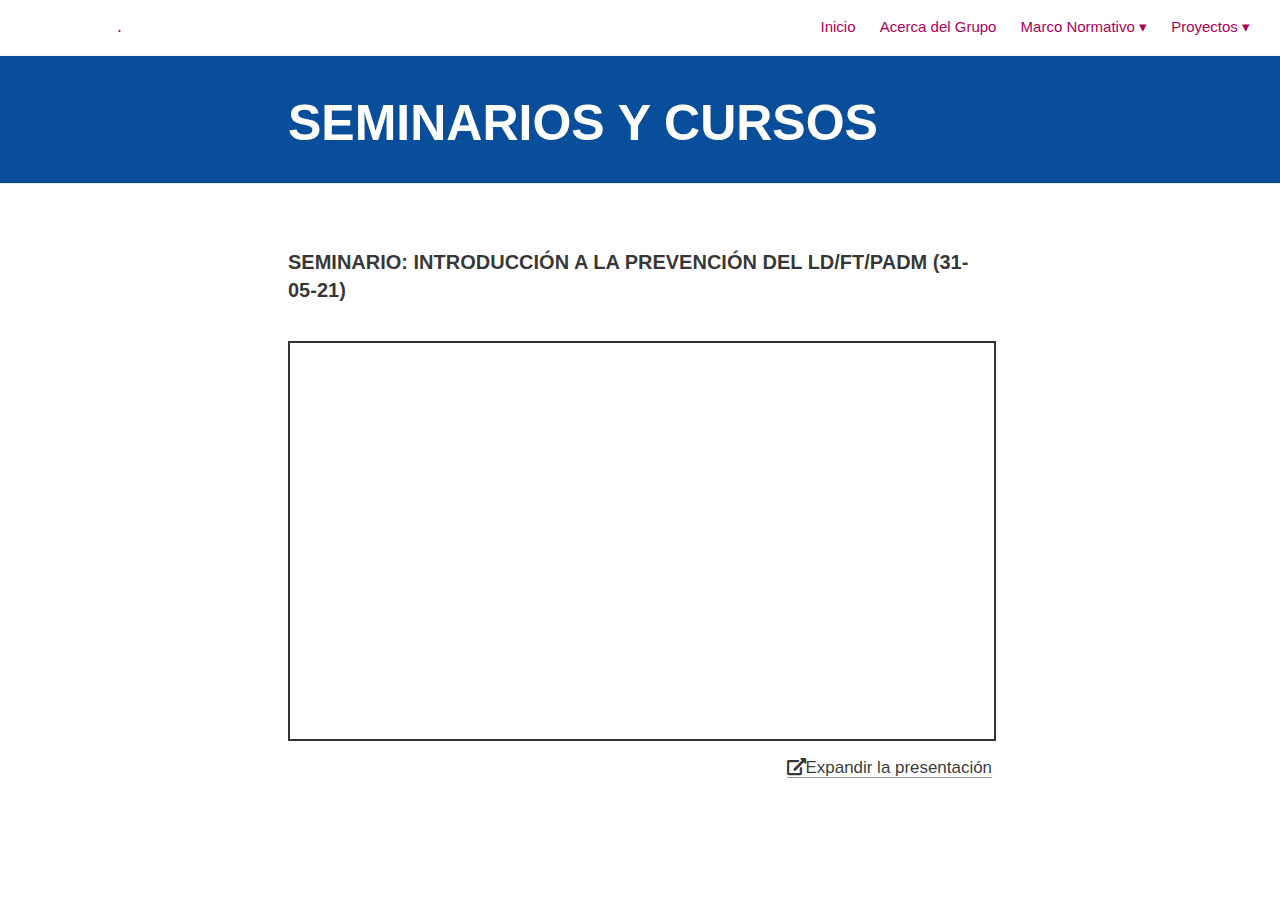
<file: docs/SEMI.html>
<!DOCTYPE html>

<html xmlns="http://www.w3.org/1999/xhtml" lang="" xml:lang="">

<head>
  <meta charset="utf-8"/>
  <meta name="viewport" content="width=device-width, initial-scale=1"/>
  <meta http-equiv="X-UA-Compatible" content="IE=Edge,chrome=1"/>
  <meta name="generator" content="distill" />

  <style type="text/css">
  /* Hide doc at startup (prevent jankiness while JS renders/transforms) */
  body {
    visibility: hidden;
  }
  </style>

 <!--radix_placeholder_import_source-->
 <!--/radix_placeholder_import_source-->

<style type="text/css">code{white-space: pre;}</style>
<style type="text/css" data-origin="pandoc">
pre > code.sourceCode { white-space: pre; position: relative; }
pre > code.sourceCode > span { display: inline-block; line-height: 1.25; }
pre > code.sourceCode > span:empty { height: 1.2em; }
.sourceCode { overflow: visible; }
code.sourceCode > span { color: inherit; text-decoration: inherit; }
div.sourceCode { margin: 1em 0; }
pre.sourceCode { margin: 0; }
@media screen {
div.sourceCode { overflow: auto; }
}
@media print {
pre > code.sourceCode { white-space: pre-wrap; }
pre > code.sourceCode > span { text-indent: -5em; padding-left: 5em; }
}
pre.numberSource code
  { counter-reset: source-line 0; }
pre.numberSource code > span
  { position: relative; left: -4em; counter-increment: source-line; }
pre.numberSource code > span > a:first-child::before
  { content: counter(source-line);
    position: relative; left: -1em; text-align: right; vertical-align: baseline;
    border: none; display: inline-block;
    -webkit-touch-callout: none; -webkit-user-select: none;
    -khtml-user-select: none; -moz-user-select: none;
    -ms-user-select: none; user-select: none;
    padding: 0 4px; width: 4em;
    color: #aaaaaa;
  }
pre.numberSource { margin-left: 3em; border-left: 1px solid #aaaaaa;  padding-left: 4px; }
div.sourceCode
  {   }
@media screen {
pre > code.sourceCode > span > a:first-child::before { text-decoration: underline; }
}
code span.al { color: #ad0000; } /* Alert */
code span.an { color: #5e5e5e; } /* Annotation */
code span.at { color: #20794d; } /* Attribute */
code span.bn { color: #ad0000; } /* BaseN */
code span.bu { } /* BuiltIn */
code span.cf { color: #007ba5; } /* ControlFlow */
code span.ch { color: #20794d; } /* Char */
code span.cn { color: #8f5902; } /* Constant */
code span.co { color: #5e5e5e; } /* Comment */
code span.cv { color: #5e5e5e; font-style: italic; } /* CommentVar */
code span.do { color: #5e5e5e; font-style: italic; } /* Documentation */
code span.dt { color: #ad0000; } /* DataType */
code span.dv { color: #ad0000; } /* DecVal */
code span.er { color: #ad0000; } /* Error */
code span.ex { } /* Extension */
code span.fl { color: #ad0000; } /* Float */
code span.fu { color: #4758ab; } /* Function */
code span.im { } /* Import */
code span.in { color: #5e5e5e; } /* Information */
code span.kw { color: #007ba5; } /* Keyword */
code span.op { color: #5e5e5e; } /* Operator */
code span.ot { color: #007ba5; } /* Other */
code span.pp { color: #ad0000; } /* Preprocessor */
code span.sc { color: #20794d; } /* SpecialChar */
code span.ss { color: #20794d; } /* SpecialString */
code span.st { color: #20794d; } /* String */
code span.va { color: #111111; } /* Variable */
code span.vs { color: #20794d; } /* VerbatimString */
code span.wa { color: #5e5e5e; font-style: italic; } /* Warning */
</style>

  <!--radix_placeholder_meta_tags-->
  <title>.: SEMINARIOS Y CURSOS</title>



  <!--  https://schema.org/Article -->
  <meta property="article:published" itemprop="datePublished" content="2022-02-23"/>
  <meta property="article:created" itemprop="dateCreated" content="2022-02-23"/>

  <!--  https://developers.facebook.com/docs/sharing/webmasters#markup -->
  <meta property="og:title" content=".: SEMINARIOS Y CURSOS"/>
  <meta property="og:type" content="article"/>
  <meta property="og:locale" content="en_US"/>
  <meta property="og:site_name" content="."/>

  <!--  https://dev.twitter.com/cards/types/summary -->
  <meta property="twitter:card" content="summary"/>
  <meta property="twitter:title" content=".: SEMINARIOS Y CURSOS"/>

  <!--/radix_placeholder_meta_tags-->
  <!--radix_placeholder_rmarkdown_metadata-->

  <script type="text/json" id="radix-rmarkdown-metadata">
  {"type":"list","attributes":{"names":{"type":"character","attributes":{},"value":["title","date","output"]}},"value":[{"type":"character","attributes":{},"value":["SEMINARIOS Y CURSOS"]},{"type":"character","attributes":{},"value":["Atualizado al 2022-02-23"]},{"type":"character","attributes":{},"value":["distill::distill_article"]}]}
  </script>
  <!--/radix_placeholder_rmarkdown_metadata-->
  <!--radix_placeholder_navigation_in_header-->
  <meta name="distill:offset" content=""/>

  <script type="application/javascript">

    window.headroom_prevent_pin = false;

    window.document.addEventListener("DOMContentLoaded", function (event) {

      // initialize headroom for banner
      var header = $('header').get(0);
      var headerHeight = header.offsetHeight;
      var headroom = new Headroom(header, {
        tolerance: 5,
        onPin : function() {
          if (window.headroom_prevent_pin) {
            window.headroom_prevent_pin = false;
            headroom.unpin();
          }
        }
      });
      headroom.init();
      if(window.location.hash)
        headroom.unpin();
      $(header).addClass('headroom--transition');

      // offset scroll location for banner on hash change
      // (see: https://github.com/WickyNilliams/headroom.js/issues/38)
      window.addEventListener("hashchange", function(event) {
        window.scrollTo(0, window.pageYOffset - (headerHeight + 25));
      });

      // responsive menu
      $('.distill-site-header').each(function(i, val) {
        var topnav = $(this);
        var toggle = topnav.find('.nav-toggle');
        toggle.on('click', function() {
          topnav.toggleClass('responsive');
        });
      });

      // nav dropdowns
      $('.nav-dropbtn').click(function(e) {
        $(this).next('.nav-dropdown-content').toggleClass('nav-dropdown-active');
        $(this).parent().siblings('.nav-dropdown')
           .children('.nav-dropdown-content').removeClass('nav-dropdown-active');
      });
      $("body").click(function(e){
        $('.nav-dropdown-content').removeClass('nav-dropdown-active');
      });
      $(".nav-dropdown").click(function(e){
        e.stopPropagation();
      });
    });
  </script>

  <style type="text/css">

  /* Theme (user-documented overrideables for nav appearance) */

  .distill-site-nav {
    color: rgba(255, 255, 255, 0.8);
    background-color: #0F2E3D;
    font-size: 15px;
    font-weight: 300;
  }

  .distill-site-nav a {
    color: inherit;
    text-decoration: none;
  }

  .distill-site-nav a:hover {
    color: white;
  }

  @media print {
    .distill-site-nav {
      display: none;
    }
  }

  .distill-site-header {

  }

  .distill-site-footer {

  }


  /* Site Header */

  .distill-site-header {
    width: 100%;
    box-sizing: border-box;
    z-index: 3;
  }

  .distill-site-header .nav-left {
    display: inline-block;
    margin-left: 8px;
  }

  @media screen and (max-width: 768px) {
    .distill-site-header .nav-left {
      margin-left: 0;
    }
  }


  .distill-site-header .nav-right {
    float: right;
    margin-right: 8px;
  }

  .distill-site-header a,
  .distill-site-header .title {
    display: inline-block;
    text-align: center;
    padding: 14px 10px 14px 10px;
  }

  .distill-site-header .title {
    font-size: 18px;
    min-width: 150px;
  }

  .distill-site-header .logo {
    padding: 0;
  }

  .distill-site-header .logo img {
    display: none;
    max-height: 20px;
    width: auto;
    margin-bottom: -4px;
  }

  .distill-site-header .nav-image img {
    max-height: 18px;
    width: auto;
    display: inline-block;
    margin-bottom: -3px;
  }



  @media screen and (min-width: 1000px) {
    .distill-site-header .logo img {
      display: inline-block;
    }
    .distill-site-header .nav-left {
      margin-left: 20px;
    }
    .distill-site-header .nav-right {
      margin-right: 20px;
    }
    .distill-site-header .title {
      padding-left: 12px;
    }
  }


  .distill-site-header .nav-toggle {
    display: none;
  }

  .nav-dropdown {
    display: inline-block;
    position: relative;
  }

  .nav-dropdown .nav-dropbtn {
    border: none;
    outline: none;
    color: rgba(255, 255, 255, 0.8);
    padding: 16px 10px;
    background-color: transparent;
    font-family: inherit;
    font-size: inherit;
    font-weight: inherit;
    margin: 0;
    margin-top: 1px;
    z-index: 2;
  }

  .nav-dropdown-content {
    display: none;
    position: absolute;
    background-color: white;
    min-width: 200px;
    border: 1px solid rgba(0,0,0,0.15);
    border-radius: 4px;
    box-shadow: 0px 8px 16px 0px rgba(0,0,0,0.1);
    z-index: 1;
    margin-top: 2px;
    white-space: nowrap;
    padding-top: 4px;
    padding-bottom: 4px;
  }

  .nav-dropdown-content hr {
    margin-top: 4px;
    margin-bottom: 4px;
    border: none;
    border-bottom: 1px solid rgba(0, 0, 0, 0.1);
  }

  .nav-dropdown-active {
    display: block;
  }

  .nav-dropdown-content a, .nav-dropdown-content .nav-dropdown-header {
    color: black;
    padding: 6px 24px;
    text-decoration: none;
    display: block;
    text-align: left;
  }

  .nav-dropdown-content .nav-dropdown-header {
    display: block;
    padding: 5px 24px;
    padding-bottom: 0;
    text-transform: uppercase;
    font-size: 14px;
    color: #999999;
    white-space: nowrap;
  }

  .nav-dropdown:hover .nav-dropbtn {
    color: white;
  }

  .nav-dropdown-content a:hover {
    background-color: #ddd;
    color: black;
  }

  .nav-right .nav-dropdown-content {
    margin-left: -45%;
    right: 0;
  }

  @media screen and (max-width: 768px) {
    .distill-site-header a, .distill-site-header .nav-dropdown  {display: none;}
    .distill-site-header a.nav-toggle {
      float: right;
      display: block;
    }
    .distill-site-header .title {
      margin-left: 0;
    }
    .distill-site-header .nav-right {
      margin-right: 0;
    }
    .distill-site-header {
      overflow: hidden;
    }
    .nav-right .nav-dropdown-content {
      margin-left: 0;
    }
  }


  @media screen and (max-width: 768px) {
    .distill-site-header.responsive {position: relative; min-height: 500px; }
    .distill-site-header.responsive a.nav-toggle {
      position: absolute;
      right: 0;
      top: 0;
    }
    .distill-site-header.responsive a,
    .distill-site-header.responsive .nav-dropdown {
      display: block;
      text-align: left;
    }
    .distill-site-header.responsive .nav-left,
    .distill-site-header.responsive .nav-right {
      width: 100%;
    }
    .distill-site-header.responsive .nav-dropdown {float: none;}
    .distill-site-header.responsive .nav-dropdown-content {position: relative;}
    .distill-site-header.responsive .nav-dropdown .nav-dropbtn {
      display: block;
      width: 100%;
      text-align: left;
    }
  }

  /* Site Footer */

  .distill-site-footer {
    width: 100%;
    overflow: hidden;
    box-sizing: border-box;
    z-index: 3;
    margin-top: 30px;
    padding-top: 30px;
    padding-bottom: 30px;
    text-align: center;
  }

  /* Headroom */

  d-title {
    padding-top: 6rem;
  }

  @media print {
    d-title {
      padding-top: 4rem;
    }
  }

  .headroom {
    z-index: 1000;
    position: fixed;
    top: 0;
    left: 0;
    right: 0;
  }

  .headroom--transition {
    transition: all .4s ease-in-out;
  }

  .headroom--unpinned {
    top: -100px;
  }

  .headroom--pinned {
    top: 0;
  }

  /* adjust viewport for navbar height */
  /* helps vertically center bootstrap (non-distill) content */
  .min-vh-100 {
    min-height: calc(100vh - 100px) !important;
  }

  </style>

  <script src="site_libs/jquery-1.11.3/jquery.min.js"></script>
  <link href="site_libs/font-awesome-5.1.0/css/all.css" rel="stylesheet"/>
  <link href="site_libs/font-awesome-5.1.0/css/v4-shims.css" rel="stylesheet"/>
  <script src="site_libs/headroom-0.9.4/headroom.min.js"></script>
  <script src="site_libs/autocomplete-0.37.1/autocomplete.min.js"></script>
  <script src="site_libs/fuse-6.4.1/fuse.min.js"></script>

  <script type="application/javascript">

  function getMeta(metaName) {
    var metas = document.getElementsByTagName('meta');
    for (let i = 0; i < metas.length; i++) {
      if (metas[i].getAttribute('name') === metaName) {
        return metas[i].getAttribute('content');
      }
    }
    return '';
  }

  function offsetURL(url) {
    var offset = getMeta('distill:offset');
    return offset ? offset + '/' + url : url;
  }

  function createFuseIndex() {

    // create fuse index
    var options = {
      keys: [
        { name: 'title', weight: 20 },
        { name: 'categories', weight: 15 },
        { name: 'description', weight: 10 },
        { name: 'contents', weight: 5 },
      ],
      ignoreLocation: true,
      threshold: 0
    };
    var fuse = new window.Fuse([], options);

    // fetch the main search.json
    return fetch(offsetURL('search.json'))
      .then(function(response) {
        if (response.status == 200) {
          return response.json().then(function(json) {
            // index main articles
            json.articles.forEach(function(article) {
              fuse.add(article);
            });
            // download collections and index their articles
            return Promise.all(json.collections.map(function(collection) {
              return fetch(offsetURL(collection)).then(function(response) {
                if (response.status === 200) {
                  return response.json().then(function(articles) {
                    articles.forEach(function(article) {
                      fuse.add(article);
                    });
                  })
                } else {
                  return Promise.reject(
                    new Error('Unexpected status from search index request: ' +
                              response.status)
                  );
                }
              });
            })).then(function() {
              return fuse;
            });
          });

        } else {
          return Promise.reject(
            new Error('Unexpected status from search index request: ' +
                        response.status)
          );
        }
      });
  }

  window.document.addEventListener("DOMContentLoaded", function (event) {

    // get search element (bail if we don't have one)
    var searchEl = window.document.getElementById('distill-search');
    if (!searchEl)
      return;

    createFuseIndex()
      .then(function(fuse) {

        // make search box visible
        searchEl.classList.remove('hidden');

        // initialize autocomplete
        var options = {
          autoselect: true,
          hint: false,
          minLength: 2,
        };
        window.autocomplete(searchEl, options, [{
          source: function(query, callback) {
            const searchOptions = {
              isCaseSensitive: false,
              shouldSort: true,
              minMatchCharLength: 2,
              limit: 10,
            };
            var results = fuse.search(query, searchOptions);
            callback(results
              .map(function(result) { return result.item; })
            );
          },
          templates: {
            suggestion: function(suggestion) {
              var img = suggestion.preview && Object.keys(suggestion.preview).length > 0
                ? `<img src="${offsetURL(suggestion.preview)}"</img>`
                : '';
              var html = `
                <div class="search-item">
                  <h3>${suggestion.title}</h3>
                  <div class="search-item-description">
                    ${suggestion.description || ''}
                  </div>
                  <div class="search-item-preview">
                    ${img}
                  </div>
                </div>
              `;
              return html;
            }
          }
        }]).on('autocomplete:selected', function(event, suggestion) {
          window.location.href = offsetURL(suggestion.path);
        });
        // remove inline display style on autocompleter (we want to
        // manage responsive display via css)
        $('.algolia-autocomplete').css("display", "");
      })
      .catch(function(error) {
        console.log(error);
      });

  });

  </script>

  <style type="text/css">

  .nav-search {
    font-size: x-small;
  }

  /* Algolioa Autocomplete */

  .algolia-autocomplete {
    display: inline-block;
    margin-left: 10px;
    vertical-align: sub;
    background-color: white;
    color: black;
    padding: 6px;
    padding-top: 8px;
    padding-bottom: 0;
    border-radius: 6px;
    border: 1px #0F2E3D solid;
    width: 180px;
  }


  @media screen and (max-width: 768px) {
    .distill-site-nav .algolia-autocomplete {
      display: none;
      visibility: hidden;
    }
    .distill-site-nav.responsive .algolia-autocomplete {
      display: inline-block;
      visibility: visible;
    }
    .distill-site-nav.responsive .algolia-autocomplete .aa-dropdown-menu {
      margin-left: 0;
      width: 400px;
      max-height: 400px;
    }
  }

  .algolia-autocomplete .aa-input, .algolia-autocomplete .aa-hint {
    width: 90%;
    outline: none;
    border: none;
  }

  .algolia-autocomplete .aa-hint {
    color: #999;
  }
  .algolia-autocomplete .aa-dropdown-menu {
    width: 550px;
    max-height: 70vh;
    overflow-x: visible;
    overflow-y: scroll;
    padding: 5px;
    margin-top: 3px;
    margin-left: -150px;
    background-color: #fff;
    border-radius: 5px;
    border: 1px solid #999;
    border-top: none;
  }

  .algolia-autocomplete .aa-dropdown-menu .aa-suggestion {
    cursor: pointer;
    padding: 5px 4px;
    border-bottom: 1px solid #eee;
  }

  .algolia-autocomplete .aa-dropdown-menu .aa-suggestion:last-of-type {
    border-bottom: none;
    margin-bottom: 2px;
  }

  .algolia-autocomplete .aa-dropdown-menu .aa-suggestion .search-item {
    overflow: hidden;
    font-size: 0.8em;
    line-height: 1.4em;
  }

  .algolia-autocomplete .aa-dropdown-menu .aa-suggestion .search-item h3 {
    font-size: 1rem;
    margin-block-start: 0;
    margin-block-end: 5px;
  }

  .algolia-autocomplete .aa-dropdown-menu .aa-suggestion .search-item-description {
    display: inline-block;
    overflow: hidden;
    height: 2.8em;
    width: 80%;
    margin-right: 4%;
  }

  .algolia-autocomplete .aa-dropdown-menu .aa-suggestion .search-item-preview {
    display: inline-block;
    width: 15%;
  }

  .algolia-autocomplete .aa-dropdown-menu .aa-suggestion .search-item-preview img {
    height: 3em;
    width: auto;
    display: none;
  }

  .algolia-autocomplete .aa-dropdown-menu .aa-suggestion .search-item-preview img[src] {
    display: initial;
  }

  .algolia-autocomplete .aa-dropdown-menu .aa-suggestion.aa-cursor {
    background-color: #eee;
  }
  .algolia-autocomplete .aa-dropdown-menu .aa-suggestion em {
    font-weight: bold;
    font-style: normal;
  }

  </style>


  <!--/radix_placeholder_navigation_in_header-->
  <!--radix_placeholder_distill-->

  <style type="text/css">

  body {
    background-color: white;
  }

  .pandoc-table {
    width: 100%;
  }

  .pandoc-table>caption {
    margin-bottom: 10px;
  }

  .pandoc-table th:not([align]) {
    text-align: left;
  }

  .pagedtable-footer {
    font-size: 15px;
  }

  d-byline .byline {
    grid-template-columns: 2fr 2fr;
  }

  d-byline .byline h3 {
    margin-block-start: 1.5em;
  }

  d-byline .byline .authors-affiliations h3 {
    margin-block-start: 0.5em;
  }

  .authors-affiliations .orcid-id {
    width: 16px;
    height:16px;
    margin-left: 4px;
    margin-right: 4px;
    vertical-align: middle;
    padding-bottom: 2px;
  }

  d-title .dt-tags {
    margin-top: 1em;
    grid-column: text;
  }

  .dt-tags .dt-tag {
    text-decoration: none;
    display: inline-block;
    color: rgba(0,0,0,0.6);
    padding: 0em 0.4em;
    margin-right: 0.5em;
    margin-bottom: 0.4em;
    font-size: 70%;
    border: 1px solid rgba(0,0,0,0.2);
    border-radius: 3px;
    text-transform: uppercase;
    font-weight: 500;
  }

  d-article table.gt_table td,
  d-article table.gt_table th {
    border-bottom: none;
  }

  .html-widget {
    margin-bottom: 2.0em;
  }

  .l-screen-inset {
    padding-right: 16px;
  }

  .l-screen .caption {
    margin-left: 10px;
  }

  .shaded {
    background: rgb(247, 247, 247);
    padding-top: 20px;
    padding-bottom: 20px;
    border-top: 1px solid rgba(0, 0, 0, 0.1);
    border-bottom: 1px solid rgba(0, 0, 0, 0.1);
  }

  .shaded .html-widget {
    margin-bottom: 0;
    border: 1px solid rgba(0, 0, 0, 0.1);
  }

  .shaded .shaded-content {
    background: white;
  }

  .text-output {
    margin-top: 0;
    line-height: 1.5em;
  }

  .hidden {
    display: none !important;
  }

  d-article {
    padding-top: 2.5rem;
    padding-bottom: 30px;
  }

  d-appendix {
    padding-top: 30px;
  }

  d-article>p>img {
    width: 100%;
  }

  d-article h2 {
    margin: 1rem 0 1.5rem 0;
  }

  d-article h3 {
    margin-top: 1.5rem;
  }

  d-article iframe {
    border: 1px solid rgba(0, 0, 0, 0.1);
    margin-bottom: 2.0em;
    width: 100%;
  }

  /* Tweak code blocks */

  d-article div.sourceCode code,
  d-article pre code {
    font-family: Consolas, Monaco, 'Andale Mono', 'Ubuntu Mono', monospace;
  }

  d-article pre,
  d-article div.sourceCode,
  d-article div.sourceCode pre {
    overflow: auto;
  }

  d-article div.sourceCode {
    background-color: white;
  }

  d-article div.sourceCode pre {
    padding-left: 10px;
    font-size: 12px;
    border-left: 2px solid rgba(0,0,0,0.1);
  }

  d-article pre {
    font-size: 12px;
    color: black;
    background: none;
    margin-top: 0;
    text-align: left;
    white-space: pre;
    word-spacing: normal;
    word-break: normal;
    word-wrap: normal;
    line-height: 1.5;

    -moz-tab-size: 4;
    -o-tab-size: 4;
    tab-size: 4;

    -webkit-hyphens: none;
    -moz-hyphens: none;
    -ms-hyphens: none;
    hyphens: none;
  }

  d-article pre a {
    border-bottom: none;
  }

  d-article pre a:hover {
    border-bottom: none;
    text-decoration: underline;
  }

  d-article details {
    grid-column: text;
    margin-bottom: 0.8em;
  }

  @media(min-width: 768px) {

  d-article pre,
  d-article div.sourceCode,
  d-article div.sourceCode pre {
    overflow: visible !important;
  }

  d-article div.sourceCode pre {
    padding-left: 18px;
    font-size: 14px;
  }

  d-article pre {
    font-size: 14px;
  }

  }

  figure img.external {
    background: white;
    border: 1px solid rgba(0, 0, 0, 0.1);
    box-shadow: 0 1px 8px rgba(0, 0, 0, 0.1);
    padding: 18px;
    box-sizing: border-box;
  }

  /* CSS for d-contents */

  .d-contents {
    grid-column: text;
    color: rgba(0,0,0,0.8);
    font-size: 0.9em;
    padding-bottom: 1em;
    margin-bottom: 1em;
    padding-bottom: 0.5em;
    margin-bottom: 1em;
    padding-left: 0.25em;
    justify-self: start;
  }

  @media(min-width: 1000px) {
    .d-contents.d-contents-float {
      height: 0;
      grid-column-start: 1;
      grid-column-end: 4;
      justify-self: center;
      padding-right: 3em;
      padding-left: 2em;
    }
  }

  .d-contents nav h3 {
    font-size: 18px;
    margin-top: 0;
    margin-bottom: 1em;
  }

  .d-contents li {
    list-style-type: none
  }

  .d-contents nav > ul {
    padding-left: 0;
  }

  .d-contents ul {
    padding-left: 1em
  }

  .d-contents nav ul li {
    margin-top: 0.6em;
    margin-bottom: 0.2em;
  }

  .d-contents nav a {
    font-size: 13px;
    border-bottom: none;
    text-decoration: none
    color: rgba(0, 0, 0, 0.8);
  }

  .d-contents nav a:hover {
    text-decoration: underline solid rgba(0, 0, 0, 0.6)
  }

  .d-contents nav > ul > li > a {
    font-weight: 600;
  }

  .d-contents nav > ul > li > ul {
    font-weight: inherit;
  }

  .d-contents nav > ul > li > ul > li {
    margin-top: 0.2em;
  }


  .d-contents nav ul {
    margin-top: 0;
    margin-bottom: 0.25em;
  }

  .d-article-with-toc h2:nth-child(2) {
    margin-top: 0;
  }


  /* Figure */

  .figure {
    position: relative;
    margin-bottom: 2.5em;
    margin-top: 1.5em;
  }

  .figure img {
    width: 100%;
  }

  .figure .caption {
    color: rgba(0, 0, 0, 0.6);
    font-size: 12px;
    line-height: 1.5em;
  }

  .figure img.external {
    background: white;
    border: 1px solid rgba(0, 0, 0, 0.1);
    box-shadow: 0 1px 8px rgba(0, 0, 0, 0.1);
    padding: 18px;
    box-sizing: border-box;
  }

  .figure .caption a {
    color: rgba(0, 0, 0, 0.6);
  }

  .figure .caption b,
  .figure .caption strong, {
    font-weight: 600;
    color: rgba(0, 0, 0, 1.0);
  }

  /* Citations */

  d-article .citation {
    color: inherit;
    cursor: inherit;
  }

  div.hanging-indent{
    margin-left: 1em; text-indent: -1em;
  }

  /* Citation hover box */

  .tippy-box[data-theme~=light-border] {
    background-color: rgba(250, 250, 250, 0.95);
  }

  .tippy-content > p {
    margin-bottom: 0;
    padding: 2px;
  }


  /* Tweak 1000px media break to show more text */

  @media(min-width: 1000px) {
    .base-grid,
    distill-header,
    d-title,
    d-abstract,
    d-article,
    d-appendix,
    distill-appendix,
    d-byline,
    d-footnote-list,
    d-citation-list,
    distill-footer {
      grid-template-columns: [screen-start] 1fr [page-start kicker-start] 80px [middle-start] 50px [text-start kicker-end] 65px 65px 65px 65px 65px 65px 65px 65px [text-end gutter-start] 65px [middle-end] 65px [page-end gutter-end] 1fr [screen-end];
      grid-column-gap: 16px;
    }

    .grid {
      grid-column-gap: 16px;
    }

    d-article {
      font-size: 1.06rem;
      line-height: 1.7em;
    }
    figure .caption, .figure .caption, figure figcaption {
      font-size: 13px;
    }
  }

  @media(min-width: 1180px) {
    .base-grid,
    distill-header,
    d-title,
    d-abstract,
    d-article,
    d-appendix,
    distill-appendix,
    d-byline,
    d-footnote-list,
    d-citation-list,
    distill-footer {
      grid-template-columns: [screen-start] 1fr [page-start kicker-start] 60px [middle-start] 60px [text-start kicker-end] 60px 60px 60px 60px 60px 60px 60px 60px [text-end gutter-start] 60px [middle-end] 60px [page-end gutter-end] 1fr [screen-end];
      grid-column-gap: 32px;
    }

    .grid {
      grid-column-gap: 32px;
    }
  }


  /* Get the citation styles for the appendix (not auto-injected on render since
     we do our own rendering of the citation appendix) */

  d-appendix .citation-appendix,
  .d-appendix .citation-appendix {
    font-size: 11px;
    line-height: 15px;
    border-left: 1px solid rgba(0, 0, 0, 0.1);
    padding-left: 18px;
    border: 1px solid rgba(0,0,0,0.1);
    background: rgba(0, 0, 0, 0.02);
    padding: 10px 18px;
    border-radius: 3px;
    color: rgba(150, 150, 150, 1);
    overflow: hidden;
    margin-top: -12px;
    white-space: pre-wrap;
    word-wrap: break-word;
  }

  /* Include appendix styles here so they can be overridden */

  d-appendix {
    contain: layout style;
    font-size: 0.8em;
    line-height: 1.7em;
    margin-top: 60px;
    margin-bottom: 0;
    border-top: 1px solid rgba(0, 0, 0, 0.1);
    color: rgba(0,0,0,0.5);
    padding-top: 60px;
    padding-bottom: 48px;
  }

  d-appendix h3 {
    grid-column: page-start / text-start;
    font-size: 15px;
    font-weight: 500;
    margin-top: 1em;
    margin-bottom: 0;
    color: rgba(0,0,0,0.65);
  }

  d-appendix h3 + * {
    margin-top: 1em;
  }

  d-appendix ol {
    padding: 0 0 0 15px;
  }

  @media (min-width: 768px) {
    d-appendix ol {
      padding: 0 0 0 30px;
      margin-left: -30px;
    }
  }

  d-appendix li {
    margin-bottom: 1em;
  }

  d-appendix a {
    color: rgba(0, 0, 0, 0.6);
  }

  d-appendix > * {
    grid-column: text;
  }

  d-appendix > d-footnote-list,
  d-appendix > d-citation-list,
  d-appendix > distill-appendix {
    grid-column: screen;
  }

  /* Include footnote styles here so they can be overridden */

  d-footnote-list {
    contain: layout style;
  }

  d-footnote-list > * {
    grid-column: text;
  }

  d-footnote-list a.footnote-backlink {
    color: rgba(0,0,0,0.3);
    padding-left: 0.5em;
  }



  /* Anchor.js */

  .anchorjs-link {
    /*transition: all .25s linear; */
    text-decoration: none;
    border-bottom: none;
  }
  *:hover > .anchorjs-link {
    margin-left: -1.125em !important;
    text-decoration: none;
    border-bottom: none;
  }

  /* Social footer */

  .social_footer {
    margin-top: 30px;
    margin-bottom: 0;
    color: rgba(0,0,0,0.67);
  }

  .disqus-comments {
    margin-right: 30px;
  }

  .disqus-comment-count {
    border-bottom: 1px solid rgba(0, 0, 0, 0.4);
    cursor: pointer;
  }

  #disqus_thread {
    margin-top: 30px;
  }

  .article-sharing a {
    border-bottom: none;
    margin-right: 8px;
  }

  .article-sharing a:hover {
    border-bottom: none;
  }

  .sidebar-section.subscribe {
    font-size: 12px;
    line-height: 1.6em;
  }

  .subscribe p {
    margin-bottom: 0.5em;
  }


  .article-footer .subscribe {
    font-size: 15px;
    margin-top: 45px;
  }


  .sidebar-section.custom {
    font-size: 12px;
    line-height: 1.6em;
  }

  .custom p {
    margin-bottom: 0.5em;
  }

  /* Styles for listing layout (hide title) */
  .layout-listing d-title, .layout-listing .d-title {
    display: none;
  }

  /* Styles for posts lists (not auto-injected) */


  .posts-with-sidebar {
    padding-left: 45px;
    padding-right: 45px;
  }

  .posts-list .description h2,
  .posts-list .description p {
    font-family: -apple-system, BlinkMacSystemFont, "Segoe UI", Roboto, Oxygen, Ubuntu, Cantarell, "Fira Sans", "Droid Sans", "Helvetica Neue", Arial, sans-serif;
  }

  .posts-list .description h2 {
    font-weight: 700;
    border-bottom: none;
    padding-bottom: 0;
  }

  .posts-list h2.post-tag {
    border-bottom: 1px solid rgba(0, 0, 0, 0.2);
    padding-bottom: 12px;
  }
  .posts-list {
    margin-top: 60px;
    margin-bottom: 24px;
  }

  .posts-list .post-preview {
    text-decoration: none;
    overflow: hidden;
    display: block;
    border-bottom: 1px solid rgba(0, 0, 0, 0.1);
    padding: 24px 0;
  }

  .post-preview-last {
    border-bottom: none !important;
  }

  .posts-list .posts-list-caption {
    grid-column: screen;
    font-weight: 400;
  }

  .posts-list .post-preview h2 {
    margin: 0 0 6px 0;
    line-height: 1.2em;
    font-style: normal;
    font-size: 24px;
  }

  .posts-list .post-preview p {
    margin: 0 0 12px 0;
    line-height: 1.4em;
    font-size: 16px;
  }

  .posts-list .post-preview .thumbnail {
    box-sizing: border-box;
    margin-bottom: 24px;
    position: relative;
    max-width: 500px;
  }
  .posts-list .post-preview img {
    width: 100%;
    display: block;
  }

  .posts-list .metadata {
    font-size: 12px;
    line-height: 1.4em;
    margin-bottom: 18px;
  }

  .posts-list .metadata > * {
    display: inline-block;
  }

  .posts-list .metadata .publishedDate {
    margin-right: 2em;
  }

  .posts-list .metadata .dt-authors {
    display: block;
    margin-top: 0.3em;
    margin-right: 2em;
  }

  .posts-list .dt-tags {
    display: block;
    line-height: 1em;
  }

  .posts-list .dt-tags .dt-tag {
    display: inline-block;
    color: rgba(0,0,0,0.6);
    padding: 0.3em 0.4em;
    margin-right: 0.2em;
    margin-bottom: 0.4em;
    font-size: 60%;
    border: 1px solid rgba(0,0,0,0.2);
    border-radius: 3px;
    text-transform: uppercase;
    font-weight: 500;
  }

  .posts-list img {
    opacity: 1;
  }

  .posts-list img[data-src] {
    opacity: 0;
  }

  .posts-more {
    clear: both;
  }


  .posts-sidebar {
    font-size: 16px;
  }

  .posts-sidebar h3 {
    font-size: 16px;
    margin-top: 0;
    margin-bottom: 0.5em;
    font-weight: 400;
    text-transform: uppercase;
  }

  .sidebar-section {
    margin-bottom: 30px;
  }

  .categories ul {
    list-style-type: none;
    margin: 0;
    padding: 0;
  }

  .categories li {
    color: rgba(0, 0, 0, 0.8);
    margin-bottom: 0;
  }

  .categories li>a {
    border-bottom: none;
  }

  .categories li>a:hover {
    border-bottom: 1px solid rgba(0, 0, 0, 0.4);
  }

  .categories .active {
    font-weight: 600;
  }

  .categories .category-count {
    color: rgba(0, 0, 0, 0.4);
  }


  @media(min-width: 768px) {
    .posts-list .post-preview h2 {
      font-size: 26px;
    }
    .posts-list .post-preview .thumbnail {
      float: right;
      width: 30%;
      margin-bottom: 0;
    }
    .posts-list .post-preview .description {
      float: left;
      width: 45%;
    }
    .posts-list .post-preview .metadata {
      float: left;
      width: 20%;
      margin-top: 8px;
    }
    .posts-list .post-preview p {
      margin: 0 0 12px 0;
      line-height: 1.5em;
      font-size: 16px;
    }
    .posts-with-sidebar .posts-list {
      float: left;
      width: 75%;
    }
    .posts-with-sidebar .posts-sidebar {
      float: right;
      width: 20%;
      margin-top: 60px;
      padding-top: 24px;
      padding-bottom: 24px;
    }
  }


  /* Improve display for browsers without grid (IE/Edge <= 15) */

  .downlevel {
    line-height: 1.6em;
    font-family: -apple-system, BlinkMacSystemFont, "Segoe UI", Roboto, Oxygen, Ubuntu, Cantarell, "Fira Sans", "Droid Sans", "Helvetica Neue", Arial, sans-serif;
    margin: 0;
  }

  .downlevel .d-title {
    padding-top: 6rem;
    padding-bottom: 1.5rem;
  }

  .downlevel .d-title h1 {
    font-size: 50px;
    font-weight: 700;
    line-height: 1.1em;
    margin: 0 0 0.5rem;
  }

  .downlevel .d-title p {
    font-weight: 300;
    font-size: 1.2rem;
    line-height: 1.55em;
    margin-top: 0;
  }

  .downlevel .d-byline {
    padding-top: 0.8em;
    padding-bottom: 0.8em;
    font-size: 0.8rem;
    line-height: 1.8em;
  }

  .downlevel .section-separator {
    border: none;
    border-top: 1px solid rgba(0, 0, 0, 0.1);
  }

  .downlevel .d-article {
    font-size: 1.06rem;
    line-height: 1.7em;
    padding-top: 1rem;
    padding-bottom: 2rem;
  }


  .downlevel .d-appendix {
    padding-left: 0;
    padding-right: 0;
    max-width: none;
    font-size: 0.8em;
    line-height: 1.7em;
    margin-bottom: 0;
    color: rgba(0,0,0,0.5);
    padding-top: 40px;
    padding-bottom: 48px;
  }

  .downlevel .footnotes ol {
    padding-left: 13px;
  }

  .downlevel .base-grid,
  .downlevel .distill-header,
  .downlevel .d-title,
  .downlevel .d-abstract,
  .downlevel .d-article,
  .downlevel .d-appendix,
  .downlevel .distill-appendix,
  .downlevel .d-byline,
  .downlevel .d-footnote-list,
  .downlevel .d-citation-list,
  .downlevel .distill-footer,
  .downlevel .appendix-bottom,
  .downlevel .posts-container {
    padding-left: 40px;
    padding-right: 40px;
  }

  @media(min-width: 768px) {
    .downlevel .base-grid,
    .downlevel .distill-header,
    .downlevel .d-title,
    .downlevel .d-abstract,
    .downlevel .d-article,
    .downlevel .d-appendix,
    .downlevel .distill-appendix,
    .downlevel .d-byline,
    .downlevel .d-footnote-list,
    .downlevel .d-citation-list,
    .downlevel .distill-footer,
    .downlevel .appendix-bottom,
    .downlevel .posts-container {
    padding-left: 150px;
    padding-right: 150px;
    max-width: 900px;
  }
  }

  .downlevel pre code {
    display: block;
    border-left: 2px solid rgba(0, 0, 0, .1);
    padding: 0 0 0 20px;
    font-size: 14px;
  }

  .downlevel code, .downlevel pre {
    color: black;
    background: none;
    font-family: Consolas, Monaco, 'Andale Mono', 'Ubuntu Mono', monospace;
    text-align: left;
    white-space: pre;
    word-spacing: normal;
    word-break: normal;
    word-wrap: normal;
    line-height: 1.5;

    -moz-tab-size: 4;
    -o-tab-size: 4;
    tab-size: 4;

    -webkit-hyphens: none;
    -moz-hyphens: none;
    -ms-hyphens: none;
    hyphens: none;
  }

  .downlevel .posts-list .post-preview {
    color: inherit;
  }



  </style>

  <script type="application/javascript">

  function is_downlevel_browser() {
    if (bowser.isUnsupportedBrowser({ msie: "12", msedge: "16"},
                                   window.navigator.userAgent)) {
      return true;
    } else {
      return window.load_distill_framework === undefined;
    }
  }

  // show body when load is complete
  function on_load_complete() {

    // add anchors
    if (window.anchors) {
      window.anchors.options.placement = 'left';
      window.anchors.add('d-article > h2, d-article > h3, d-article > h4, d-article > h5');
    }


    // set body to visible
    document.body.style.visibility = 'visible';

    // force redraw for leaflet widgets
    if (window.HTMLWidgets) {
      var maps = window.HTMLWidgets.findAll(".leaflet");
      $.each(maps, function(i, el) {
        var map = this.getMap();
        map.invalidateSize();
        map.eachLayer(function(layer) {
          if (layer instanceof L.TileLayer)
            layer.redraw();
        });
      });
    }

    // trigger 'shown' so htmlwidgets resize
    $('d-article').trigger('shown');
  }

  function init_distill() {

    init_common();

    // create front matter
    var front_matter = $('<d-front-matter></d-front-matter>');
    $('#distill-front-matter').wrap(front_matter);

    // create d-title
    $('.d-title').changeElementType('d-title');

    // create d-byline
    var byline = $('<d-byline></d-byline>');
    $('.d-byline').replaceWith(byline);

    // create d-article
    var article = $('<d-article></d-article>');
    $('.d-article').wrap(article).children().unwrap();

    // move posts container into article
    $('.posts-container').appendTo($('d-article'));

    // create d-appendix
    $('.d-appendix').changeElementType('d-appendix');

    // flag indicating that we have appendix items
    var appendix = $('.appendix-bottom').children('h3').length > 0;

    // replace footnotes with <d-footnote>
    $('.footnote-ref').each(function(i, val) {
      appendix = true;
      var href = $(this).attr('href');
      var id = href.replace('#', '');
      var fn = $('#' + id);
      var fn_p = $('#' + id + '>p');
      fn_p.find('.footnote-back').remove();
      var text = fn_p.html();
      var dtfn = $('<d-footnote></d-footnote>');
      dtfn.html(text);
      $(this).replaceWith(dtfn);
    });
    // remove footnotes
    $('.footnotes').remove();

    // move refs into #references-listing
    $('#references-listing').replaceWith($('#refs'));

    $('h1.appendix, h2.appendix').each(function(i, val) {
      $(this).changeElementType('h3');
    });
    $('h3.appendix').each(function(i, val) {
      var id = $(this).attr('id');
      $('.d-contents a[href="#' + id + '"]').parent().remove();
      appendix = true;
      $(this).nextUntil($('h1, h2, h3')).addBack().appendTo($('d-appendix'));
    });

    // show d-appendix if we have appendix content
    $("d-appendix").css('display', appendix ? 'grid' : 'none');

    // localize layout chunks to just output
    $('.layout-chunk').each(function(i, val) {

      // capture layout
      var layout = $(this).attr('data-layout');

      // apply layout to markdown level block elements
      var elements = $(this).children().not('details, div.sourceCode, pre, script');
      elements.each(function(i, el) {
        var layout_div = $('<div class="' + layout + '"></div>');
        if (layout_div.hasClass('shaded')) {
          var shaded_content = $('<div class="shaded-content"></div>');
          $(this).wrap(shaded_content);
          $(this).parent().wrap(layout_div);
        } else {
          $(this).wrap(layout_div);
        }
      });


      // unwrap the layout-chunk div
      $(this).children().unwrap();
    });

    // remove code block used to force  highlighting css
    $('.distill-force-highlighting-css').parent().remove();

    // remove empty line numbers inserted by pandoc when using a
    // custom syntax highlighting theme
    $('code.sourceCode a:empty').remove();

    // load distill framework
    load_distill_framework();

    // wait for window.distillRunlevel == 4 to do post processing
    function distill_post_process() {

      if (!window.distillRunlevel || window.distillRunlevel < 4)
        return;

      // hide author/affiliations entirely if we have no authors
      var front_matter = JSON.parse($("#distill-front-matter").html());
      var have_authors = front_matter.authors && front_matter.authors.length > 0;
      if (!have_authors)
        $('d-byline').addClass('hidden');

      // article with toc class
      $('.d-contents').parent().addClass('d-article-with-toc');

      // strip links that point to #
      $('.authors-affiliations').find('a[href="#"]').removeAttr('href');

      // add orcid ids
      $('.authors-affiliations').find('.author').each(function(i, el) {
        var orcid_id = front_matter.authors[i].orcidID;
        if (orcid_id) {
          var a = $('<a></a>');
          a.attr('href', 'https://orcid.org/' + orcid_id);
          var img = $('<img></img>');
          img.addClass('orcid-id');
          img.attr('alt', 'ORCID ID');
          img.attr('src','[data-uri]');
          a.append(img);
          $(this).append(a);
        }
      });

      // hide elements of author/affiliations grid that have no value
      function hide_byline_column(caption) {
        $('d-byline').find('h3:contains("' + caption + '")').parent().css('visibility', 'hidden');
      }

      // affiliations
      var have_affiliations = false;
      for (var i = 0; i<front_matter.authors.length; ++i) {
        var author = front_matter.authors[i];
        if (author.affiliation !== "&nbsp;") {
          have_affiliations = true;
          break;
        }
      }
      if (!have_affiliations)
        $('d-byline').find('h3:contains("Affiliations")').css('visibility', 'hidden');

      // published date
      if (!front_matter.publishedDate)
        hide_byline_column("Published");

      // document object identifier
      var doi = $('d-byline').find('h3:contains("DOI")');
      var doi_p = doi.next().empty();
      if (!front_matter.doi) {
        // if we have a citation and valid citationText then link to that
        if ($('#citation').length > 0 && front_matter.citationText) {
          doi.html('Citation');
          $('<a href="#citation"></a>')
            .text(front_matter.citationText)
            .appendTo(doi_p);
        } else {
          hide_byline_column("DOI");
        }
      } else {
        $('<a></a>')
           .attr('href', "https://doi.org/" + front_matter.doi)
           .html(front_matter.doi)
           .appendTo(doi_p);
      }

       // change plural form of authors/affiliations
      if (front_matter.authors.length === 1) {
        var grid = $('.authors-affiliations');
        grid.children('h3:contains("Authors")').text('Author');
        grid.children('h3:contains("Affiliations")').text('Affiliation');
      }

      // remove d-appendix and d-footnote-list local styles
      $('d-appendix > style:first-child').remove();
      $('d-footnote-list > style:first-child').remove();

      // move appendix-bottom entries to the bottom
      $('.appendix-bottom').appendTo('d-appendix').children().unwrap();
      $('.appendix-bottom').remove();

      // hoverable references
      $('span.citation[data-cites]').each(function() {
        var refHtml = $('#ref-' + $(this).attr('data-cites')).html();
        window.tippy(this, {
          allowHTML: true,
          content: refHtml,
          maxWidth: 500,
          interactive: true,
          interactiveBorder: 10,
          theme: 'light-border',
          placement: 'bottom-start'
        });
      });

      // clear polling timer
      clearInterval(tid);

      // show body now that everything is ready
      on_load_complete();
    }

    var tid = setInterval(distill_post_process, 50);
    distill_post_process();

  }

  function init_downlevel() {

    init_common();

     // insert hr after d-title
    $('.d-title').after($('<hr class="section-separator"/>'));

    // check if we have authors
    var front_matter = JSON.parse($("#distill-front-matter").html());
    var have_authors = front_matter.authors && front_matter.authors.length > 0;

    // manage byline/border
    if (!have_authors)
      $('.d-byline').remove();
    $('.d-byline').after($('<hr class="section-separator"/>'));
    $('.d-byline a').remove();

    // remove toc
    $('.d-contents').remove();

    // move appendix elements
    $('h1.appendix, h2.appendix').each(function(i, val) {
      $(this).changeElementType('h3');
    });
    $('h3.appendix').each(function(i, val) {
      $(this).nextUntil($('h1, h2, h3')).addBack().appendTo($('.d-appendix'));
    });


    // inject headers into references and footnotes
    var refs_header = $('<h3></h3>');
    refs_header.text('References');
    $('#refs').prepend(refs_header);

    var footnotes_header = $('<h3></h3');
    footnotes_header.text('Footnotes');
    $('.footnotes').children('hr').first().replaceWith(footnotes_header);

    // move appendix-bottom entries to the bottom
    $('.appendix-bottom').appendTo('.d-appendix').children().unwrap();
    $('.appendix-bottom').remove();

    // remove appendix if it's empty
    if ($('.d-appendix').children().length === 0)
      $('.d-appendix').remove();

    // prepend separator above appendix
    $('.d-appendix').before($('<hr class="section-separator" style="clear: both"/>'));

    // trim code
    $('pre>code').each(function(i, val) {
      $(this).html($.trim($(this).html()));
    });

    // move posts-container right before article
    $('.posts-container').insertBefore($('.d-article'));

    $('body').addClass('downlevel');

    on_load_complete();
  }


  function init_common() {

    // jquery plugin to change element types
    (function($) {
      $.fn.changeElementType = function(newType) {
        var attrs = {};

        $.each(this[0].attributes, function(idx, attr) {
          attrs[attr.nodeName] = attr.nodeValue;
        });

        this.replaceWith(function() {
          return $("<" + newType + "/>", attrs).append($(this).contents());
        });
      };
    })(jQuery);

    // prevent underline for linked images
    $('a > img').parent().css({'border-bottom' : 'none'});

    // mark non-body figures created by knitr chunks as 100% width
    $('.layout-chunk').each(function(i, val) {
      var figures = $(this).find('img, .html-widget');
      if ($(this).attr('data-layout') !== "l-body") {
        figures.css('width', '100%');
      } else {
        figures.css('max-width', '100%');
        figures.filter("[width]").each(function(i, val) {
          var fig = $(this);
          fig.css('width', fig.attr('width') + 'px');
        });

      }
    });

    // auto-append index.html to post-preview links in file: protocol
    // and in rstudio ide preview
    $('.post-preview').each(function(i, val) {
      if (window.location.protocol === "file:")
        $(this).attr('href', $(this).attr('href') + "index.html");
    });

    // get rid of index.html references in header
    if (window.location.protocol !== "file:") {
      $('.distill-site-header a[href]').each(function(i,val) {
        $(this).attr('href', $(this).attr('href').replace("index.html", "./"));
      });
    }

    // add class to pandoc style tables
    $('tr.header').parent('thead').parent('table').addClass('pandoc-table');
    $('.kable-table').children('table').addClass('pandoc-table');

    // add figcaption style to table captions
    $('caption').parent('table').addClass("figcaption");

    // initialize posts list
    if (window.init_posts_list)
      window.init_posts_list();

    // implmement disqus comment link
    $('.disqus-comment-count').click(function() {
      window.headroom_prevent_pin = true;
      $('#disqus_thread').toggleClass('hidden');
      if (!$('#disqus_thread').hasClass('hidden')) {
        var offset = $(this).offset();
        $(window).resize();
        $('html, body').animate({
          scrollTop: offset.top - 35
        });
      }
    });
  }

  document.addEventListener('DOMContentLoaded', function() {
    if (is_downlevel_browser())
      init_downlevel();
    else
      window.addEventListener('WebComponentsReady', init_distill);
  });

  </script>

  <style type="text/css">
  /* base variables */

  /* Edit the CSS properties in this file to create a custom
     Distill theme. Only edit values in the right column
     for each row; values shown are the CSS defaults.
     To return any property to the default,
     you may set its value to: unset
     All rows must end with a semi-colon.                      */

  /* Optional: embed custom fonts here with `@import`          */
  /* This must remain at the top of this file.                 */



  html {
    /*-- Main font sizes --*/
    --title-size:      50px;
    --body-size:       1.06rem;
    --code-size:       14px;
    --aside-size:      12px;
    --fig-cap-size:    13px;
    /*-- Main font colors --*/
    --title-color:     #000000;
    --header-color:    rgba(0, 0, 0, 0.8);
    --body-color:      rgba(0, 0, 0, 0.8);
    --aside-color:     rgba(0, 0, 0, 0.6);
    --fig-cap-color:   rgba(0, 0, 0, 0.6);
    /*-- Specify custom fonts ~~~ must be imported above   --*/
    --heading-font:    sans-serif;
    --mono-font:       monospace;
    --body-font:       sans-serif;
    --navbar-font:     sans-serif;  /* websites + blogs only */
  }

  /*-- ARTICLE METADATA --*/
  d-byline {
    --heading-size:    0.6rem;
    --heading-color:   rgba(0, 0, 0, 0.5);
    --body-size:       0.8rem;
    --body-color:      rgba(0, 0, 0, 0.8);
  }

  /*-- ARTICLE TABLE OF CONTENTS --*/
  .d-contents {
    --heading-size:    18px;
    --contents-size:   13px;
  }

  /*-- ARTICLE APPENDIX --*/
  d-appendix {
    --heading-size:    15px;
    --heading-color:   rgba(0, 0, 0, 0.65);
    --text-size:       0.8em;
    --text-color:      rgba(0, 0, 0, 0.5);
  }

  /*-- WEBSITE HEADER + FOOTER --*/
  /* These properties only apply to Distill sites and blogs  */

  .distill-site-header {
    --title-size:       18px;
    --text-color:       rgba(255, 255, 255, 0.8);
    --text-size:        15px;
    --hover-color:      white;
    --bkgd-color:       #0F2E3D;
  }

  .distill-site-footer {
    --text-color:       rgba(255, 255, 255, 0.8);
    --text-size:        15px;
    --hover-color:      white;
    --bkgd-color:       #0F2E3D;
  }

  /*-- Additional custom styles --*/
  /* Add any additional CSS rules below                      */
  </style>
  <style type="text/css">@font-face {
      font-family: 'Futura Lt BT';
      font-style: normal;
      font-weight: 400;
      src: url(https://fonts.googleapis.com/css?family=Futura Lt BT);
    }
  @font-face {
      font-family: 'Futura Lt BT';
      font-style: normal;
      font-weight: 600;
      src: url(https://fonts.googleapis.com/css?family=Futura Lt BT:600,800,600italic); 
    }

  /* base variables */
    
    /* Edit the CSS properties in this file to create a custom
  Distill theme. Only edit values in the right column
  for each row; values shown are the CSS defaults.
  To return any property to the default,
  you may set its value to: unset
  All rows must end with a semi-colon.                      */
    
    /* Optional: embed custom fonts here with `@import`          */
    /* This must remain at the top of this file.                 */
    
    
    
    html {
      /*-- Main font sizes --*/
        --title-size:      50px;
      --body-size:       1.06rem;
      --code-size:       14px;
      --aside-size:      12px;
      --fig-cap-size:    13px;
      /*-- Main font colors --*/
        --title-color:     white;
      --header-color:    rgba(0, 0, 0, 0.8);
      --body-color:      rgba(0, 0, 0, 0.8);
      --aside-color:     rgba(0, 0, 0, 0.6);
      --fig-cap-color:   rgba(0, 0, 0, 0.6);
      /*-- Specify custom fonts ~~~ must be imported above   --*/
        --heading-font:    Futura Lt BT;
      --mono-font:       Futura Lt BT;
      --body-font:       Futura Lt BT;
      --navbar-font:     Futura Lt BT;  /* websites + blogs only */
    }

  /*-- ARTICLE METADATA --*/
    d-byline {
      --heading-size:    0.6rem;
      --heading-color:   rgba(8,78,155,1);
      --body-size:       0.8rem;
      --body-color:      rgba(8,78,155,1);
    }

  /*-- ARTICLE TABLE OF CONTENTS --*/
    .d-contents {
      --heading-size:    18px;
      --contents-size:   13px;
    }

  /*-- ARTICLE APPENDIX --*/
    d-appendix {
      --heading-size:    15px;
      --heading-color:   rgba(0, 0, 0, 0.65);
      --text-size:       0.8em;
      --text-color:      rgba(0, 0, 0, 0.5);
    }

  /*-- WEBSITE HEADER + FOOTER --*/
    /* These properties only apply to Distill sites and blogs  */
    
    .distill-site-header {
      --title-size:       18px;
      --text-color:       #AD0059;
        --text-size:        15px;
      --hover-color:      black;
      --bkgd-color:       white;
    }

  .distill-site-footer {
    --text-color:       rgba(255, 255, 255, 0.8);
    --text-size:        15px;
    --hover-color:      rgba(0, 0, 0, 1);
    --bkgd-color:       #AD0059;
  }

  /*-- Additional custom styles --*/
    /* Add any additional CSS rules below                      */
    
    nav {
      border-bottom: 2px solid rgba(222, 222, 222, 0.3);
    }


  .distill-site-header .title {
    min-width: 0px;
    height: 12.7%;
    width: 175px;
    background-image: url(https://raw.githubusercontent.com/Ortiz-Cevallos/midd_xaringan/master/SECMCA_LOGO.jpg);
    background-size: 99%;
  }

  d-title {
    background-color: rgba(8,78,155,1);
    color: white;
  }

  .posts-list > h1 {
    color: black!important;
  }

  d-title a {
    color: white;
  }

  d-byline {
    background-color: #E7B70D;
  }

  d-appendix {
    background-color: #F8F8F8;
  }

  d-appendix .citation-appendix {
    color: black;
  }

  .distill-site-footer {
    margin-top: 0;
  }

  @media print {
    d-byline {
      --heading-color:   rgba(0, 0, 0, 0.5);
      --body-color:      rgba(0, 0, 0, 0.8);
    }
    d-title {
      --title-color: rgba(0, 0, 0, 1);
      color: rgba(0, 0, 0, 0.8);
    }
  }

  /*  category tag color  */ 
    .dt-tags .dt-tag {
      color: rgba(8,78,155,1);
      border-color: rgba(255, 255, 255, 0.6);
    }

  /*  code color highlights and bg */ 
    d-article div.sourceCode pre {
      border-left: 2px solid rgba(121,0,62,0.1);
      background-color: #fff5f6!important;
        padding-top: 10px;
      padding-bottom: 10px;
      overflow-x: auto!important;
    }

  /* scroll bar color */
    
    ::-webkit-scrollbar {
      width: 8px;
      height: 8px;
    }

  ::-webkit-scrollbar-track {
    -webkit-box-shadow: inset 0 0 6px rgba(0,0,0,0.3); 
    -webkit-border-radius: 5px;
    border-radius: 5px;
  }

  ::-webkit-scrollbar-thumb {
    -webkit-border-radius: 5px;
    border-radius: 5px;
    background: rgba(8,78,155,1); 
    -webkit-box-shadow: inset 0 0 6px rgba(0,0,0,0.5); 
  }

  /* end scroll bar color */
    
    d-article pre {
      background-color: #084E9B;
        padding: 10px;
    }

  code span.fu, code span.kw {
    color: #AD0059;
  }

  div.sourceCode {
    margin: 0;
  }

  pre, d-article pre {
    margin: 0;
  }</style>
  <style type="text/css">
  /* base style */

  /* FONT FAMILIES */

  :root {
    --heading-default: -apple-system, BlinkMacSystemFont, "Segoe UI", Roboto, Oxygen, Ubuntu, Cantarell, "Fira Sans", "Droid Sans", "Helvetica Neue", Arial, sans-serif;
    --mono-default: Consolas, Monaco, 'Andale Mono', 'Ubuntu Mono', monospace;
    --body-default: -apple-system, BlinkMacSystemFont, "Segoe UI", Roboto, Oxygen, Ubuntu, Cantarell, "Fira Sans", "Droid Sans", "Helvetica Neue", Arial, sans-serif;
  }

  body,
  .posts-list .post-preview p,
  .posts-list .description p {
    font-family: var(--body-font), var(--body-default);
  }

  h1, h2, h3, h4, h5, h6,
  .posts-list .post-preview h2,
  .posts-list .description h2 {
    font-family: var(--heading-font), var(--heading-default);
  }

  d-article div.sourceCode code,
  d-article pre code {
    font-family: var(--mono-font), var(--mono-default);
  }


  /*-- TITLE --*/
  d-title h1,
  .posts-list > h1 {
    color: var(--title-color, black);
  }

  d-title h1 {
    font-size: var(--title-size, 50px);
  }

  /*-- HEADERS --*/
  d-article h1,
  d-article h2,
  d-article h3,
  d-article h4,
  d-article h5,
  d-article h6 {
    color: var(--header-color, rgba(0, 0, 0, 0.8));
  }

  /*-- BODY --*/
  d-article > p,  /* only text inside of <p> tags */
  d-article > ul, /* lists */
  d-article > ol {
    color: var(--body-color, rgba(0, 0, 0, 0.8));
    font-size: var(--body-size, 1.06rem);
  }


  /*-- CODE --*/
  d-article div.sourceCode code,
  d-article pre code {
    font-size: var(--code-size, 14px);
  }

  /*-- ASIDE --*/
  d-article aside {
    font-size: var(--aside-size, 12px);
    color: var(--aside-color, rgba(0, 0, 0, 0.6));
  }

  /*-- FIGURE CAPTIONS --*/
  figure .caption,
  figure figcaption,
  .figure .caption {
    font-size: var(--fig-cap-size, 13px);
    color: var(--fig-cap-color, rgba(0, 0, 0, 0.6));
  }

  /*-- METADATA --*/
  d-byline h3 {
    font-size: var(--heading-size, 0.6rem);
    color: var(--heading-color, rgba(0, 0, 0, 0.5));
  }

  d-byline {
    font-size: var(--body-size, 0.8rem);
    color: var(--body-color, rgba(0, 0, 0, 0.8));
  }

  d-byline a,
  d-article d-byline a {
    color: var(--body-color, rgba(0, 0, 0, 0.8));
  }

  /*-- TABLE OF CONTENTS --*/
  .d-contents nav h3 {
    font-size: var(--heading-size, 18px);
  }

  .d-contents nav a {
    font-size: var(--contents-size, 13px);
  }

  /*-- APPENDIX --*/
  d-appendix h3 {
    font-size: var(--heading-size, 15px);
    color: var(--heading-color, rgba(0, 0, 0, 0.65));
  }

  d-appendix {
    font-size: var(--text-size, 0.8em);
    color: var(--text-color, rgba(0, 0, 0, 0.5));
  }

  d-appendix d-footnote-list a.footnote-backlink {
    color: var(--text-color, rgba(0, 0, 0, 0.5));
  }

  /*-- WEBSITE HEADER + FOOTER --*/
  .distill-site-header .title {
    font-size: var(--title-size, 18px);
    font-family: var(--navbar-font), var(--heading-default);
  }

  .distill-site-header a,
  .nav-dropdown .nav-dropbtn {
    font-family: var(--navbar-font), var(--heading-default);
  }

  .nav-dropdown .nav-dropbtn {
    color: var(--text-color, rgba(255, 255, 255, 0.8));
    font-size: var(--text-size, 15px);
  }

  .distill-site-header a:hover,
  .nav-dropdown:hover .nav-dropbtn {
    color: var(--hover-color, white);
  }

  .distill-site-header {
    font-size: var(--text-size, 15px);
    color: var(--text-color, rgba(255, 255, 255, 0.8));
    background-color: var(--bkgd-color, #0F2E3D);
  }

  .distill-site-footer {
    font-size: var(--text-size, 15px);
    color: var(--text-color, rgba(255, 255, 255, 0.8));
    background-color: var(--bkgd-color, #0F2E3D);
  }

  .distill-site-footer a:hover {
    color: var(--hover-color, white);
  }</style>
  <!--/radix_placeholder_distill-->
  <script src="site_libs/header-attrs-2.7/header-attrs.js"></script>
  <script src="site_libs/fitvids-2.1.1/fitvids.min.js"></script>
  <script src="site_libs/popper-2.6.0/popper.min.js"></script>
  <link href="site_libs/tippy-6.2.7/tippy.css" rel="stylesheet" />
  <link href="site_libs/tippy-6.2.7/tippy-light-border.css" rel="stylesheet" />
  <script src="site_libs/tippy-6.2.7/tippy.umd.min.js"></script>
  <script src="site_libs/anchor-4.2.2/anchor.min.js"></script>
  <script src="site_libs/bowser-1.9.3/bowser.min.js"></script>
  <script src="site_libs/webcomponents-2.0.0/webcomponents.js"></script>
  <script src="site_libs/distill-2.2.21/template.v2.js"></script>
  <!--radix_placeholder_site_in_header-->
  <!--/radix_placeholder_site_in_header-->


</head>

<body>

<!--radix_placeholder_front_matter-->

<script id="distill-front-matter" type="text/json">
{"title":"SEMINARIOS Y CURSOS","authors":[],"publishedDate":"2022-02-23T00:00:00.000-06:00"}
</script>

<!--/radix_placeholder_front_matter-->
<!--radix_placeholder_navigation_before_body-->
<header class="header header--fixed" role="banner">
<nav class="distill-site-nav distill-site-header">
<div class="nav-left">
<a href="index.html" class="title">.</a>
</div>
<div class="nav-right">
<a href="index.html">Inicio</a>
<a href="INTRO.html">Acerca del Grupo</a>
<div class="nav-dropdown">
<button class="nav-dropbtn">
Marco Normativo
 
<span class="down-arrow">&#x25BE;</span>
</button>
<div class="nav-dropdown-content">
<a href="COSTARICA.html">COSTA RICA</a>
<a href="ELSALVADOR.html">EL SALVADOR</a>
<a href="GUATEMALA.html">GUATEMALA</a>
<a href="HONDURAS.html">HONDURAS</a>
<a href="NICARAGUA.html">NICARAGUA</a>
<a href="REPDOMI.html">REP. DOMINICANA</a>
</div>
</div>
<div class="nav-dropdown">
<button class="nav-dropbtn">
Proyectos
 
<span class="down-arrow">&#x25BE;</span>
</button>
<div class="nav-dropdown-content">
<a href="NORMA.html">Normas para prevenir LDA/FT/PADM en el SIPA</a>
<a href="SEMI.html">Seminarios y cursos</a>
<a href="EDUCA.html">Material Educativo</a>
</div>
</div>
<a href="javascript:void(0);" class="nav-toggle">&#9776;</a>
</div>
</nav>
</header>
<!--/radix_placeholder_navigation_before_body-->
<!--radix_placeholder_site_before_body-->
<!--/radix_placeholder_site_before_body-->

<div class="d-title">
<h1>SEMINARIOS Y CURSOS</h1>
<!--radix_placeholder_categories-->
<!--/radix_placeholder_categories-->

</div>


<div class="d-article">
<h3 id="seminario-introducción-a-la-prevención-del-ldftpadm-31-05-21">SEMINARIO: INTRODUCCIÓN A LA PREVENCIÓN DEL LD/FT/PADM (31-05-21)</h3>
<div class="layout-chunk" data-layout="l-body">
<div class="shareagain" style="min-width:300px;margin:1em auto;">
<iframe src="https://ortiz-cevallos.github.io/XARINGAN_EJEMPLO/PLAN-ESTRATÉGICO.html" width="1600" height="900" style="border:2px solid currentColor;" loading="lazy" allowfullscreen></iframe>
<script>fitvids('.shareagain', {players: 'iframe'});</script>
</div>
</div>
<p style="text-align:right;">
<a href="https://ortiz-cevallos.github.io/XARINGAN_EJEMPLO/PLAN-ESTRATÉGICO.html"><i class="fas fa-external-link-alt"></i>Expandir la presentación</a>
</p>
<div class="sourceCode" id="cb1"><pre class="sourceCode r distill-force-highlighting-css"><code class="sourceCode r"></code></pre></div>
<!--radix_placeholder_article_footer-->
<!--/radix_placeholder_article_footer-->
</div>

<div class="d-appendix">
</div>


<!--radix_placeholder_site_after_body-->
<!--/radix_placeholder_site_after_body-->
<!--radix_placeholder_appendices-->
<div class="appendix-bottom"></div>
<!--/radix_placeholder_appendices-->
<!--radix_placeholder_navigation_after_body-->
<!--/radix_placeholder_navigation_after_body-->

</body>

</html>
</file>
<file: docs/site_libs/tippy-6.2.7/tippy.css>
.tippy-box[data-animation=fade][data-state=hidden]{opacity:0}[data-tippy-root]{max-width:calc(100vw - 10px)}.tippy-box{position:relative;background-color:#333;color:#fff;border-radius:4px;font-size:14px;line-height:1.4;outline:0;transition-property:transform,visibility,opacity}.tippy-box[data-placement^=top]>.tippy-arrow{bottom:0}.tippy-box[data-placement^=top]>.tippy-arrow:before{bottom:-7px;left:0;border-width:8px 8px 0;border-top-color:initial;transform-origin:center top}.tippy-box[data-placement^=bottom]>.tippy-arrow{top:0}.tippy-box[data-placement^=bottom]>.tippy-arrow:before{top:-7px;left:0;border-width:0 8px 8px;border-bottom-color:initial;transform-origin:center bottom}.tippy-box[data-placement^=left]>.tippy-arrow{right:0}.tippy-box[data-placement^=left]>.tippy-arrow:before{border-width:8px 0 8px 8px;border-left-color:initial;right:-7px;transform-origin:center left}.tippy-box[data-placement^=right]>.tippy-arrow{left:0}.tippy-box[data-placement^=right]>.tippy-arrow:before{left:-7px;border-width:8px 8px 8px 0;border-right-color:initial;transform-origin:center right}.tippy-box[data-inertia][data-state=visible]{transition-timing-function:cubic-bezier(.54,1.5,.38,1.11)}.tippy-arrow{width:16px;height:16px;color:#333}.tippy-arrow:before{content:"";position:absolute;border-color:transparent;border-style:solid}.tippy-content{position:relative;padding:5px 9px;z-index:1}
</file>
<file: docs/site_libs/tippy-6.2.7/tippy-light-border.css>
.tippy-box[data-theme~=light-border]{background-color:#fff;background-clip:padding-box;border:1px solid rgba(0,8,16,.15);color:#333;box-shadow:0 4px 14px -2px rgba(0,8,16,.08)}.tippy-box[data-theme~=light-border]>.tippy-backdrop{background-color:#fff}.tippy-box[data-theme~=light-border]>.tippy-arrow:after,.tippy-box[data-theme~=light-border]>.tippy-svg-arrow:after{content:"";position:absolute;z-index:-1}.tippy-box[data-theme~=light-border]>.tippy-arrow:after{border-color:transparent;border-style:solid}.tippy-box[data-theme~=light-border][data-placement^=top]>.tippy-arrow:before{border-top-color:#fff}.tippy-box[data-theme~=light-border][data-placement^=top]>.tippy-arrow:after{border-top-color:rgba(0,8,16,.2);border-width:7px 7px 0;top:17px;left:1px}.tippy-box[data-theme~=light-border][data-placement^=top]>.tippy-svg-arrow>svg{top:16px}.tippy-box[data-theme~=light-border][data-placement^=top]>.tippy-svg-arrow:after{top:17px}.tippy-box[data-theme~=light-border][data-placement^=bottom]>.tippy-arrow:before{border-bottom-color:#fff;bottom:16px}.tippy-box[data-theme~=light-border][data-placement^=bottom]>.tippy-arrow:after{border-bottom-color:rgba(0,8,16,.2);border-width:0 7px 7px;bottom:17px;left:1px}.tippy-box[data-theme~=light-border][data-placement^=bottom]>.tippy-svg-arrow>svg{bottom:16px}.tippy-box[data-theme~=light-border][data-placement^=bottom]>.tippy-svg-arrow:after{bottom:17px}.tippy-box[data-theme~=light-border][data-placement^=left]>.tippy-arrow:before{border-left-color:#fff}.tippy-box[data-theme~=light-border][data-placement^=left]>.tippy-arrow:after{border-left-color:rgba(0,8,16,.2);border-width:7px 0 7px 7px;left:17px;top:1px}.tippy-box[data-theme~=light-border][data-placement^=left]>.tippy-svg-arrow>svg{left:11px}.tippy-box[data-theme~=light-border][data-placement^=left]>.tippy-svg-arrow:after{left:12px}.tippy-box[data-theme~=light-border][data-placement^=right]>.tippy-arrow:before{border-right-color:#fff;right:16px}.tippy-box[data-theme~=light-border][data-placement^=right]>.tippy-arrow:after{border-width:7px 7px 7px 0;right:17px;top:1px;border-right-color:rgba(0,8,16,.2)}.tippy-box[data-theme~=light-border][data-placement^=right]>.tippy-svg-arrow>svg{right:11px}.tippy-box[data-theme~=light-border][data-placement^=right]>.tippy-svg-arrow:after{right:12px}.tippy-box[data-theme~=light-border]>.tippy-svg-arrow{fill:#fff}.tippy-box[data-theme~=light-border]>.tippy-svg-arrow:after{background-image:url([data-uri]);background-size:16px 6px;width:16px;height:6px}
</file>
<file: docs/site_libs/lightable-0.0.1/lightable.css>
/*!
 * lightable v0.0.1
 * Copyright 2020 Hao Zhu
 * Licensed under MIT (https://github.com/haozhu233/kableExtra/blob/master/LICENSE)
 */

.lightable-minimal {
  border-collapse: separate;
  border-spacing: 16px 1px;
  width: 100%;
  margin-bottom: 10px;
}

.lightable-minimal td {
  margin-left: 5px;
  margin-right: 5px;
}

.lightable-minimal th {
  margin-left: 5px;
  margin-right: 5px;
}

.lightable-minimal thead tr:last-child th {
  border-bottom: 2px solid #00000050;
  empty-cells: hide;

}

.lightable-minimal tbody tr:first-child td {
  padding-top: 0.5em;
}

.lightable-minimal.lightable-hover tbody tr:hover {
  background-color: #f5f5f5;
}

.lightable-minimal.lightable-striped tbody tr:nth-child(even) {
  background-color: #f5f5f5;
}

.lightable-classic {
  border-top: 0.16em solid #111111;
  border-bottom: 0.16em solid #111111;
  width: 100%;
  margin-bottom: 10px;
  margin: 10px 5px;
}

.lightable-classic tfoot tr td {
  border: 0;
}

.lightable-classic tfoot tr:first-child td {
  border-top: 0.14em solid #111111;
}

.lightable-classic caption {
  color: #222222;
}

.lightable-classic td {
  padding-left: 5px;
  padding-right: 5px;
  color: #222222;
}

.lightable-classic th {
  padding-left: 5px;
  padding-right: 5px;
  font-weight: normal;
  color: #222222;
}

.lightable-classic thead tr:last-child th {
  border-bottom: 0.10em solid #111111;
}

.lightable-classic.lightable-hover tbody tr:hover {
  background-color: #F9EEC1;
}

.lightable-classic.lightable-striped tbody tr:nth-child(even) {
  background-color: #f5f5f5;
}

.lightable-classic-2 {
  border-top: 3px double #111111;
  border-bottom: 3px double #111111;
  width: 100%;
  margin-bottom: 10px;
}

.lightable-classic-2 tfoot tr td {
  border: 0;
}

.lightable-classic-2 tfoot tr:first-child td {
  border-top: 3px double #111111;
}

.lightable-classic-2 caption {
  color: #222222;
}

.lightable-classic-2 td {
  padding-left: 5px;
  padding-right: 5px;
  color: #222222;
}

.lightable-classic-2 th {
  padding-left: 5px;
  padding-right: 5px;
  font-weight: normal;
  color: #222222;
}

.lightable-classic-2 tbody tr:last-child td {
  border-bottom: 3px double #111111;
}

.lightable-classic-2 thead tr:last-child th {
  border-bottom: 1px solid #111111;
}

.lightable-classic-2.lightable-hover tbody tr:hover {
  background-color: #F9EEC1;
}

.lightable-classic-2.lightable-striped tbody tr:nth-child(even) {
  background-color: #f5f5f5;
}

.lightable-material {
  min-width: 100%;
  white-space: nowrap;
  table-layout: fixed;
  font-family: Roboto, sans-serif;
  border: 1px solid #EEE;
  border-collapse: collapse;
  margin-bottom: 10px;
}

.lightable-material tfoot tr td {
  border: 0;
}

.lightable-material tfoot tr:first-child td {
  border-top: 1px solid #EEE;
}

.lightable-material th {
  height: 56px;
  padding-left: 16px;
  padding-right: 16px;
}

.lightable-material td {
  height: 52px;
  padding-left: 16px;
  padding-right: 16px;
  border-top: 1px solid #eeeeee;
}

.lightable-material.lightable-hover tbody tr:hover {
  background-color: #f5f5f5;
}

.lightable-material.lightable-striped tbody tr:nth-child(even) {
  background-color: #f5f5f5;
}

.lightable-material.lightable-striped tbody td {
  border: 0;
}

.lightable-material.lightable-striped thead tr:last-child th {
  border-bottom: 1px solid #ddd;
}

.lightable-material-dark {
  min-width: 100%;
  white-space: nowrap;
  table-layout: fixed;
  font-family: Roboto, sans-serif;
  border: 1px solid #FFFFFF12;
  border-collapse: collapse;
  margin-bottom: 10px;
  background-color: #363640;
}

.lightable-material-dark tfoot tr td {
  border: 0;
}

.lightable-material-dark tfoot tr:first-child td {
  border-top: 1px solid #FFFFFF12;
}

.lightable-material-dark th {
  height: 56px;
  padding-left: 16px;
  padding-right: 16px;
  color: #FFFFFF60;
}

.lightable-material-dark td {
  height: 52px;
  padding-left: 16px;
  padding-right: 16px;
  color: #FFFFFF;
  border-top: 1px solid #FFFFFF12;
}

.lightable-material-dark.lightable-hover tbody tr:hover {
  background-color: #FFFFFF12;
}

.lightable-material-dark.lightable-striped tbody tr:nth-child(even) {
  background-color: #FFFFFF12;
}

.lightable-material-dark.lightable-striped tbody td {
  border: 0;
}

.lightable-material-dark.lightable-striped thead tr:last-child th {
  border-bottom: 1px solid #FFFFFF12;
}

.lightable-paper {
  width: 100%;
  margin-bottom: 10px;
  color: #444;
}

.lightable-paper tfoot tr td {
  border: 0;
}

.lightable-paper tfoot tr:first-child td {
  border-top: 1px solid #00000020;
}

.lightable-paper thead tr:last-child th {
  color: #666;
  vertical-align: bottom;
  border-bottom: 1px solid #00000020;
  line-height: 1.15em;
  padding: 10px 5px;
}

.lightable-paper td {
  vertical-align: middle;
  border-bottom: 1px solid #00000010;
  line-height: 1.15em;
  padding: 7px 5px;
}

.lightable-paper.lightable-hover tbody tr:hover {
  background-color: #F9EEC1;
}

.lightable-paper.lightable-striped tbody tr:nth-child(even) {
  background-color: #00000008;
}

.lightable-paper.lightable-striped tbody td {
  border: 0;
}
</file>
<file: docs/site_libs/crosstalk-1.1.1/css/crosstalk.css>
/* Adjust margins outwards, so column contents line up with the edges of the
   parent of container-fluid. */
.container-fluid.crosstalk-bscols {
  margin-left: -30px;
  margin-right: -30px;
  white-space: normal;
}

/* But don't adjust the margins outwards if we're directly under the body,
   i.e. we were the top-level of something at the console. */
body > .container-fluid.crosstalk-bscols {
  margin-left: auto;
  margin-right: auto;
}

.crosstalk-input-checkboxgroup .crosstalk-options-group .crosstalk-options-column {
  display: inline-block;
  padding-right: 12px;
  vertical-align: top;
}

@media only screen and (max-width:480px) {
  .crosstalk-input-checkboxgroup .crosstalk-options-group .crosstalk-options-column {
    display: block;
    padding-right: inherit;
  }
}
</file>
<file: docs/site_libs/plotly-htmlwidgets-css-1.57.1/plotly-htmlwidgets.css>
/*
just here so that plotly works
correctly with ioslides.
see https://github.com/ropensci/plotly/issues/463
*/

slide:not(.current) .plotly.html-widget{
  display: none;
}
</file>
<file: docs/site_libs/font-awesome-5.1.0/css/all.css>
/*!
 * Font Awesome Free 5.1.0 by @fontawesome - https://fontawesome.com
 * License - https://fontawesome.com/license (Icons: CC BY 4.0, Fonts: SIL OFL 1.1, Code: MIT License)
 */
.fa,.fab,.fal,.far,.fas{-moz-osx-font-smoothing:grayscale;-webkit-font-smoothing:antialiased;display:inline-block;font-style:normal;font-variant:normal;text-rendering:auto;line-height:1}.fa-lg{font-size:1.33333em;line-height:.75em;vertical-align:-.0667em}.fa-xs{font-size:.75em}.fa-sm{font-size:.875em}.fa-1x{font-size:1em}.fa-2x{font-size:2em}.fa-3x{font-size:3em}.fa-4x{font-size:4em}.fa-5x{font-size:5em}.fa-6x{font-size:6em}.fa-7x{font-size:7em}.fa-8x{font-size:8em}.fa-9x{font-size:9em}.fa-10x{font-size:10em}.fa-fw{text-align:center;width:1.25em}.fa-ul{list-style-type:none;margin-left:2.5em;padding-left:0}.fa-ul>li{position:relative}.fa-li{left:-2em;position:absolute;text-align:center;width:2em;line-height:inherit}.fa-border{border:.08em solid #eee;border-radius:.1em;padding:.2em .25em .15em}.fa-pull-left{float:left}.fa-pull-right{float:right}.fa.fa-pull-left,.fab.fa-pull-left,.fal.fa-pull-left,.far.fa-pull-left,.fas.fa-pull-left{margin-right:.3em}.fa.fa-pull-right,.fab.fa-pull-right,.fal.fa-pull-right,.far.fa-pull-right,.fas.fa-pull-right{margin-left:.3em}.fa-spin{animation:a 2s infinite linear}.fa-pulse{animation:a 1s infinite steps(8)}@keyframes a{0%{transform:rotate(0deg)}to{transform:rotate(1turn)}}.fa-rotate-90{-ms-filter:"progid:DXImageTransform.Microsoft.BasicImage(rotation=1)";transform:rotate(90deg)}.fa-rotate-180{-ms-filter:"progid:DXImageTransform.Microsoft.BasicImage(rotation=2)";transform:rotate(180deg)}.fa-rotate-270{-ms-filter:"progid:DXImageTransform.Microsoft.BasicImage(rotation=3)";transform:rotate(270deg)}.fa-flip-horizontal{-ms-filter:"progid:DXImageTransform.Microsoft.BasicImage(rotation=0, mirror=1)";transform:scaleX(-1)}.fa-flip-vertical{transform:scaleY(-1)}.fa-flip-horizontal.fa-flip-vertical,.fa-flip-vertical{-ms-filter:"progid:DXImageTransform.Microsoft.BasicImage(rotation=2, mirror=1)"}.fa-flip-horizontal.fa-flip-vertical{transform:scale(-1)}:root .fa-flip-horizontal,:root .fa-flip-vertical,:root .fa-rotate-90,:root .fa-rotate-180,:root .fa-rotate-270{-webkit-filter:none;filter:none}.fa-stack{display:inline-block;height:2em;line-height:2em;position:relative;vertical-align:middle;width:2em}.fa-stack-1x,.fa-stack-2x{left:0;position:absolute;text-align:center;width:100%}.fa-stack-1x{line-height:inherit}.fa-stack-2x{font-size:2em}.fa-inverse{color:#fff}.fa-500px:before{content:"\f26e"}.fa-accessible-icon:before{content:"\f368"}.fa-accusoft:before{content:"\f369"}.fa-address-book:before{content:"\f2b9"}.fa-address-card:before{content:"\f2bb"}.fa-adjust:before{content:"\f042"}.fa-adn:before{content:"\f170"}.fa-adversal:before{content:"\f36a"}.fa-affiliatetheme:before{content:"\f36b"}.fa-algolia:before{content:"\f36c"}.fa-align-center:before{content:"\f037"}.fa-align-justify:before{content:"\f039"}.fa-align-left:before{content:"\f036"}.fa-align-right:before{content:"\f038"}.fa-allergies:before{content:"\f461"}.fa-amazon:before{content:"\f270"}.fa-amazon-pay:before{content:"\f42c"}.fa-ambulance:before{content:"\f0f9"}.fa-american-sign-language-interpreting:before{content:"\f2a3"}.fa-amilia:before{content:"\f36d"}.fa-anchor:before{content:"\f13d"}.fa-android:before{content:"\f17b"}.fa-angellist:before{content:"\f209"}.fa-angle-double-down:before{content:"\f103"}.fa-angle-double-left:before{content:"\f100"}.fa-angle-double-right:before{content:"\f101"}.fa-angle-double-up:before{content:"\f102"}.fa-angle-down:before{content:"\f107"}.fa-angle-left:before{content:"\f104"}.fa-angle-right:before{content:"\f105"}.fa-angle-up:before{content:"\f106"}.fa-angry:before{content:"\f556"}.fa-angrycreative:before{content:"\f36e"}.fa-angular:before{content:"\f420"}.fa-app-store:before{content:"\f36f"}.fa-app-store-ios:before{content:"\f370"}.fa-apper:before{content:"\f371"}.fa-apple:before{content:"\f179"}.fa-apple-pay:before{content:"\f415"}.fa-archive:before{content:"\f187"}.fa-archway:before{content:"\f557"}.fa-arrow-alt-circle-down:before{content:"\f358"}.fa-arrow-alt-circle-left:before{content:"\f359"}.fa-arrow-alt-circle-right:before{content:"\f35a"}.fa-arrow-alt-circle-up:before{content:"\f35b"}.fa-arrow-circle-down:before{content:"\f0ab"}.fa-arrow-circle-left:before{content:"\f0a8"}.fa-arrow-circle-right:before{content:"\f0a9"}.fa-arrow-circle-up:before{content:"\f0aa"}.fa-arrow-down:before{content:"\f063"}.fa-arrow-left:before{content:"\f060"}.fa-arrow-right:before{content:"\f061"}.fa-arrow-up:before{content:"\f062"}.fa-arrows-alt:before{content:"\f0b2"}.fa-arrows-alt-h:before{content:"\f337"}.fa-arrows-alt-v:before{content:"\f338"}.fa-assistive-listening-systems:before{content:"\f2a2"}.fa-asterisk:before{content:"\f069"}.fa-asymmetrik:before{content:"\f372"}.fa-at:before{content:"\f1fa"}.fa-atlas:before{content:"\f558"}.fa-audible:before{content:"\f373"}.fa-audio-description:before{content:"\f29e"}.fa-autoprefixer:before{content:"\f41c"}.fa-avianex:before{content:"\f374"}.fa-aviato:before{content:"\f421"}.fa-award:before{content:"\f559"}.fa-aws:before{content:"\f375"}.fa-backspace:before{content:"\f55a"}.fa-backward:before{content:"\f04a"}.fa-balance-scale:before{content:"\f24e"}.fa-ban:before{content:"\f05e"}.fa-band-aid:before{content:"\f462"}.fa-bandcamp:before{content:"\f2d5"}.fa-barcode:before{content:"\f02a"}.fa-bars:before{content:"\f0c9"}.fa-baseball-ball:before{content:"\f433"}.fa-basketball-ball:before{content:"\f434"}.fa-bath:before{content:"\f2cd"}.fa-battery-empty:before{content:"\f244"}.fa-battery-full:before{content:"\f240"}.fa-battery-half:before{content:"\f242"}.fa-battery-quarter:before{content:"\f243"}.fa-battery-three-quarters:before{content:"\f241"}.fa-bed:before{content:"\f236"}.fa-beer:before{content:"\f0fc"}.fa-behance:before{content:"\f1b4"}.fa-behance-square:before{content:"\f1b5"}.fa-bell:before{content:"\f0f3"}.fa-bell-slash:before{content:"\f1f6"}.fa-bezier-curve:before{content:"\f55b"}.fa-bicycle:before{content:"\f206"}.fa-bimobject:before{content:"\f378"}.fa-binoculars:before{content:"\f1e5"}.fa-birthday-cake:before{content:"\f1fd"}.fa-bitbucket:before{content:"\f171"}.fa-bitcoin:before{content:"\f379"}.fa-bity:before{content:"\f37a"}.fa-black-tie:before{content:"\f27e"}.fa-blackberry:before{content:"\f37b"}.fa-blender:before{content:"\f517"}.fa-blind:before{content:"\f29d"}.fa-blogger:before{content:"\f37c"}.fa-blogger-b:before{content:"\f37d"}.fa-bluetooth:before{content:"\f293"}.fa-bluetooth-b:before{content:"\f294"}.fa-bold:before{content:"\f032"}.fa-bolt:before{content:"\f0e7"}.fa-bomb:before{content:"\f1e2"}.fa-bong:before{content:"\f55c"}.fa-book:before{content:"\f02d"}.fa-book-open:before{content:"\f518"}.fa-bookmark:before{content:"\f02e"}.fa-bowling-ball:before{content:"\f436"}.fa-box:before{content:"\f466"}.fa-box-open:before{content:"\f49e"}.fa-boxes:before{content:"\f468"}.fa-braille:before{content:"\f2a1"}.fa-briefcase:before{content:"\f0b1"}.fa-briefcase-medical:before{content:"\f469"}.fa-broadcast-tower:before{content:"\f519"}.fa-broom:before{content:"\f51a"}.fa-brush:before{content:"\f55d"}.fa-btc:before{content:"\f15a"}.fa-bug:before{content:"\f188"}.fa-building:before{content:"\f1ad"}.fa-bullhorn:before{content:"\f0a1"}.fa-bullseye:before{content:"\f140"}.fa-burn:before{content:"\f46a"}.fa-buromobelexperte:before{content:"\f37f"}.fa-bus:before{content:"\f207"}.fa-bus-alt:before{content:"\f55e"}.fa-buysellads:before{content:"\f20d"}.fa-calculator:before{content:"\f1ec"}.fa-calendar:before{content:"\f133"}.fa-calendar-alt:before{content:"\f073"}.fa-calendar-check:before{content:"\f274"}.fa-calendar-minus:before{content:"\f272"}.fa-calendar-plus:before{content:"\f271"}.fa-calendar-times:before{content:"\f273"}.fa-camera:before{content:"\f030"}.fa-camera-retro:before{content:"\f083"}.fa-cannabis:before{content:"\f55f"}.fa-capsules:before{content:"\f46b"}.fa-car:before{content:"\f1b9"}.fa-caret-down:before{content:"\f0d7"}.fa-caret-left:before{content:"\f0d9"}.fa-caret-right:before{content:"\f0da"}.fa-caret-square-down:before{content:"\f150"}.fa-caret-square-left:before{content:"\f191"}.fa-caret-square-right:before{content:"\f152"}.fa-caret-square-up:before{content:"\f151"}.fa-caret-up:before{content:"\f0d8"}.fa-cart-arrow-down:before{content:"\f218"}.fa-cart-plus:before{content:"\f217"}.fa-cc-amazon-pay:before{content:"\f42d"}.fa-cc-amex:before{content:"\f1f3"}.fa-cc-apple-pay:before{content:"\f416"}.fa-cc-diners-club:before{content:"\f24c"}.fa-cc-discover:before{content:"\f1f2"}.fa-cc-jcb:before{content:"\f24b"}.fa-cc-mastercard:before{content:"\f1f1"}.fa-cc-paypal:before{content:"\f1f4"}.fa-cc-stripe:before{content:"\f1f5"}.fa-cc-visa:before{content:"\f1f0"}.fa-centercode:before{content:"\f380"}.fa-certificate:before{content:"\f0a3"}.fa-chalkboard:before{content:"\f51b"}.fa-chalkboard-teacher:before{content:"\f51c"}.fa-chart-area:before{content:"\f1fe"}.fa-chart-bar:before{content:"\f080"}.fa-chart-line:before{content:"\f201"}.fa-chart-pie:before{content:"\f200"}.fa-check:before{content:"\f00c"}.fa-check-circle:before{content:"\f058"}.fa-check-double:before{content:"\f560"}.fa-check-square:before{content:"\f14a"}.fa-chess:before{content:"\f439"}.fa-chess-bishop:before{content:"\f43a"}.fa-chess-board:before{content:"\f43c"}.fa-chess-king:before{content:"\f43f"}.fa-chess-knight:before{content:"\f441"}.fa-chess-pawn:before{content:"\f443"}.fa-chess-queen:before{content:"\f445"}.fa-chess-rook:before{content:"\f447"}.fa-chevron-circle-down:before{content:"\f13a"}.fa-chevron-circle-left:before{content:"\f137"}.fa-chevron-circle-right:before{content:"\f138"}.fa-chevron-circle-up:before{content:"\f139"}.fa-chevron-down:before{content:"\f078"}.fa-chevron-left:before{content:"\f053"}.fa-chevron-right:before{content:"\f054"}.fa-chevron-up:before{content:"\f077"}.fa-child:before{content:"\f1ae"}.fa-chrome:before{content:"\f268"}.fa-church:before{content:"\f51d"}.fa-circle:before{content:"\f111"}.fa-circle-notch:before{content:"\f1ce"}.fa-clipboard:before{content:"\f328"}.fa-clipboard-check:before{content:"\f46c"}.fa-clipboard-list:before{content:"\f46d"}.fa-clock:before{content:"\f017"}.fa-clone:before{content:"\f24d"}.fa-closed-captioning:before{content:"\f20a"}.fa-cloud:before{content:"\f0c2"}.fa-cloud-download-alt:before{content:"\f381"}.fa-cloud-upload-alt:before{content:"\f382"}.fa-cloudscale:before{content:"\f383"}.fa-cloudsmith:before{content:"\f384"}.fa-cloudversify:before{content:"\f385"}.fa-cocktail:before{content:"\f561"}.fa-code:before{content:"\f121"}.fa-code-branch:before{content:"\f126"}.fa-codepen:before{content:"\f1cb"}.fa-codiepie:before{content:"\f284"}.fa-coffee:before{content:"\f0f4"}.fa-cog:before{content:"\f013"}.fa-cogs:before{content:"\f085"}.fa-coins:before{content:"\f51e"}.fa-columns:before{content:"\f0db"}.fa-comment:before{content:"\f075"}.fa-comment-alt:before{content:"\f27a"}.fa-comment-dots:before{content:"\f4ad"}.fa-comment-slash:before{content:"\f4b3"}.fa-comments:before{content:"\f086"}.fa-compact-disc:before{content:"\f51f"}.fa-compass:before{content:"\f14e"}.fa-compress:before{content:"\f066"}.fa-concierge-bell:before{content:"\f562"}.fa-connectdevelop:before{content:"\f20e"}.fa-contao:before{content:"\f26d"}.fa-cookie:before{content:"\f563"}.fa-cookie-bite:before{content:"\f564"}.fa-copy:before{content:"\f0c5"}.fa-copyright:before{content:"\f1f9"}.fa-couch:before{content:"\f4b8"}.fa-cpanel:before{content:"\f388"}.fa-creative-commons:before{content:"\f25e"}.fa-creative-commons-by:before{content:"\f4e7"}.fa-creative-commons-nc:before{content:"\f4e8"}.fa-creative-commons-nc-eu:before{content:"\f4e9"}.fa-creative-commons-nc-jp:before{content:"\f4ea"}.fa-creative-commons-nd:before{content:"\f4eb"}.fa-creative-commons-pd:before{content:"\f4ec"}.fa-creative-commons-pd-alt:before{content:"\f4ed"}.fa-creative-commons-remix:before{content:"\f4ee"}.fa-creative-commons-sa:before{content:"\f4ef"}.fa-creative-commons-sampling:before{content:"\f4f0"}.fa-creative-commons-sampling-plus:before{content:"\f4f1"}.fa-creative-commons-share:before{content:"\f4f2"}.fa-credit-card:before{content:"\f09d"}.fa-crop:before{content:"\f125"}.fa-crop-alt:before{content:"\f565"}.fa-crosshairs:before{content:"\f05b"}.fa-crow:before{content:"\f520"}.fa-crown:before{content:"\f521"}.fa-css3:before{content:"\f13c"}.fa-css3-alt:before{content:"\f38b"}.fa-cube:before{content:"\f1b2"}.fa-cubes:before{content:"\f1b3"}.fa-cut:before{content:"\f0c4"}.fa-cuttlefish:before{content:"\f38c"}.fa-d-and-d:before{content:"\f38d"}.fa-dashcube:before{content:"\f210"}.fa-database:before{content:"\f1c0"}.fa-deaf:before{content:"\f2a4"}.fa-delicious:before{content:"\f1a5"}.fa-deploydog:before{content:"\f38e"}.fa-deskpro:before{content:"\f38f"}.fa-desktop:before{content:"\f108"}.fa-deviantart:before{content:"\f1bd"}.fa-diagnoses:before{content:"\f470"}.fa-dice:before{content:"\f522"}.fa-dice-five:before{content:"\f523"}.fa-dice-four:before{content:"\f524"}.fa-dice-one:before{content:"\f525"}.fa-dice-six:before{content:"\f526"}.fa-dice-three:before{content:"\f527"}.fa-dice-two:before{content:"\f528"}.fa-digg:before{content:"\f1a6"}.fa-digital-ocean:before{content:"\f391"}.fa-digital-tachograph:before{content:"\f566"}.fa-discord:before{content:"\f392"}.fa-discourse:before{content:"\f393"}.fa-divide:before{content:"\f529"}.fa-dizzy:before{content:"\f567"}.fa-dna:before{content:"\f471"}.fa-dochub:before{content:"\f394"}.fa-docker:before{content:"\f395"}.fa-dollar-sign:before{content:"\f155"}.fa-dolly:before{content:"\f472"}.fa-dolly-flatbed:before{content:"\f474"}.fa-donate:before{content:"\f4b9"}.fa-door-closed:before{content:"\f52a"}.fa-door-open:before{content:"\f52b"}.fa-dot-circle:before{content:"\f192"}.fa-dove:before{content:"\f4ba"}.fa-download:before{content:"\f019"}.fa-draft2digital:before{content:"\f396"}.fa-drafting-compass:before{content:"\f568"}.fa-dribbble:before{content:"\f17d"}.fa-dribbble-square:before{content:"\f397"}.fa-dropbox:before{content:"\f16b"}.fa-drum:before{content:"\f569"}.fa-drum-steelpan:before{content:"\f56a"}.fa-drupal:before{content:"\f1a9"}.fa-dumbbell:before{content:"\f44b"}.fa-dyalog:before{content:"\f399"}.fa-earlybirds:before{content:"\f39a"}.fa-ebay:before{content:"\f4f4"}.fa-edge:before{content:"\f282"}.fa-edit:before{content:"\f044"}.fa-eject:before{content:"\f052"}.fa-elementor:before{content:"\f430"}.fa-ellipsis-h:before{content:"\f141"}.fa-ellipsis-v:before{content:"\f142"}.fa-ember:before{content:"\f423"}.fa-empire:before{content:"\f1d1"}.fa-envelope:before{content:"\f0e0"}.fa-envelope-open:before{content:"\f2b6"}.fa-envelope-square:before{content:"\f199"}.fa-envira:before{content:"\f299"}.fa-equals:before{content:"\f52c"}.fa-eraser:before{content:"\f12d"}.fa-erlang:before{content:"\f39d"}.fa-ethereum:before{content:"\f42e"}.fa-etsy:before{content:"\f2d7"}.fa-euro-sign:before{content:"\f153"}.fa-exchange-alt:before{content:"\f362"}.fa-exclamation:before{content:"\f12a"}.fa-exclamation-circle:before{content:"\f06a"}.fa-exclamation-triangle:before{content:"\f071"}.fa-expand:before{content:"\f065"}.fa-expand-arrows-alt:before{content:"\f31e"}.fa-expeditedssl:before{content:"\f23e"}.fa-external-link-alt:before{content:"\f35d"}.fa-external-link-square-alt:before{content:"\f360"}.fa-eye:before{content:"\f06e"}.fa-eye-dropper:before{content:"\f1fb"}.fa-eye-slash:before{content:"\f070"}.fa-facebook:before{content:"\f09a"}.fa-facebook-f:before{content:"\f39e"}.fa-facebook-messenger:before{content:"\f39f"}.fa-facebook-square:before{content:"\f082"}.fa-fast-backward:before{content:"\f049"}.fa-fast-forward:before{content:"\f050"}.fa-fax:before{content:"\f1ac"}.fa-feather:before{content:"\f52d"}.fa-feather-alt:before{content:"\f56b"}.fa-female:before{content:"\f182"}.fa-fighter-jet:before{content:"\f0fb"}.fa-file:before{content:"\f15b"}.fa-file-alt:before{content:"\f15c"}.fa-file-archive:before{content:"\f1c6"}.fa-file-audio:before{content:"\f1c7"}.fa-file-code:before{content:"\f1c9"}.fa-file-contract:before{content:"\f56c"}.fa-file-download:before{content:"\f56d"}.fa-file-excel:before{content:"\f1c3"}.fa-file-export:before{content:"\f56e"}.fa-file-image:before{content:"\f1c5"}.fa-file-import:before{content:"\f56f"}.fa-file-invoice:before{content:"\f570"}.fa-file-invoice-dollar:before{content:"\f571"}.fa-file-medical:before{content:"\f477"}.fa-file-medical-alt:before{content:"\f478"}.fa-file-pdf:before{content:"\f1c1"}.fa-file-powerpoint:before{content:"\f1c4"}.fa-file-prescription:before{content:"\f572"}.fa-file-signature:before{content:"\f573"}.fa-file-upload:before{content:"\f574"}.fa-file-video:before{content:"\f1c8"}.fa-file-word:before{content:"\f1c2"}.fa-fill:before{content:"\f575"}.fa-fill-drip:before{content:"\f576"}.fa-film:before{content:"\f008"}.fa-filter:before{content:"\f0b0"}.fa-fingerprint:before{content:"\f577"}.fa-fire:before{content:"\f06d"}.fa-fire-extinguisher:before{content:"\f134"}.fa-firefox:before{content:"\f269"}.fa-first-aid:before{content:"\f479"}.fa-first-order:before{content:"\f2b0"}.fa-first-order-alt:before{content:"\f50a"}.fa-firstdraft:before{content:"\f3a1"}.fa-fish:before{content:"\f578"}.fa-flag:before{content:"\f024"}.fa-flag-checkered:before{content:"\f11e"}.fa-flask:before{content:"\f0c3"}.fa-flickr:before{content:"\f16e"}.fa-flipboard:before{content:"\f44d"}.fa-flushed:before{content:"\f579"}.fa-fly:before{content:"\f417"}.fa-folder:before{content:"\f07b"}.fa-folder-open:before{content:"\f07c"}.fa-font:before{content:"\f031"}.fa-font-awesome:before{content:"\f2b4"}.fa-font-awesome-alt:before{content:"\f35c"}.fa-font-awesome-flag:before{content:"\f425"}.fa-font-awesome-logo-full:before{content:"\f4e6"}.fa-fonticons:before{content:"\f280"}.fa-fonticons-fi:before{content:"\f3a2"}.fa-football-ball:before{content:"\f44e"}.fa-fort-awesome:before{content:"\f286"}.fa-fort-awesome-alt:before{content:"\f3a3"}.fa-forumbee:before{content:"\f211"}.fa-forward:before{content:"\f04e"}.fa-foursquare:before{content:"\f180"}.fa-free-code-camp:before{content:"\f2c5"}.fa-freebsd:before{content:"\f3a4"}.fa-frog:before{content:"\f52e"}.fa-frown:before{content:"\f119"}.fa-frown-open:before{content:"\f57a"}.fa-fulcrum:before{content:"\f50b"}.fa-futbol:before{content:"\f1e3"}.fa-galactic-republic:before{content:"\f50c"}.fa-galactic-senate:before{content:"\f50d"}.fa-gamepad:before{content:"\f11b"}.fa-gas-pump:before{content:"\f52f"}.fa-gavel:before{content:"\f0e3"}.fa-gem:before{content:"\f3a5"}.fa-genderless:before{content:"\f22d"}.fa-get-pocket:before{content:"\f265"}.fa-gg:before{content:"\f260"}.fa-gg-circle:before{content:"\f261"}.fa-gift:before{content:"\f06b"}.fa-git:before{content:"\f1d3"}.fa-git-square:before{content:"\f1d2"}.fa-github:before{content:"\f09b"}.fa-github-alt:before{content:"\f113"}.fa-github-square:before{content:"\f092"}.fa-gitkraken:before{content:"\f3a6"}.fa-gitlab:before{content:"\f296"}.fa-gitter:before{content:"\f426"}.fa-glass-martini:before{content:"\f000"}.fa-glass-martini-alt:before{content:"\f57b"}.fa-glasses:before{content:"\f530"}.fa-glide:before{content:"\f2a5"}.fa-glide-g:before{content:"\f2a6"}.fa-globe:before{content:"\f0ac"}.fa-globe-africa:before{content:"\f57c"}.fa-globe-americas:before{content:"\f57d"}.fa-globe-asia:before{content:"\f57e"}.fa-gofore:before{content:"\f3a7"}.fa-golf-ball:before{content:"\f450"}.fa-goodreads:before{content:"\f3a8"}.fa-goodreads-g:before{content:"\f3a9"}.fa-google:before{content:"\f1a0"}.fa-google-drive:before{content:"\f3aa"}.fa-google-play:before{content:"\f3ab"}.fa-google-plus:before{content:"\f2b3"}.fa-google-plus-g:before{content:"\f0d5"}.fa-google-plus-square:before{content:"\f0d4"}.fa-google-wallet:before{content:"\f1ee"}.fa-graduation-cap:before{content:"\f19d"}.fa-gratipay:before{content:"\f184"}.fa-grav:before{content:"\f2d6"}.fa-greater-than:before{content:"\f531"}.fa-greater-than-equal:before{content:"\f532"}.fa-grimace:before{content:"\f57f"}.fa-grin:before{content:"\f580"}.fa-grin-alt:before{content:"\f581"}.fa-grin-beam:before{content:"\f582"}.fa-grin-beam-sweat:before{content:"\f583"}.fa-grin-hearts:before{content:"\f584"}.fa-grin-squint:before{content:"\f585"}.fa-grin-squint-tears:before{content:"\f586"}.fa-grin-stars:before{content:"\f587"}.fa-grin-tears:before{content:"\f588"}.fa-grin-tongue:before{content:"\f589"}.fa-grin-tongue-squint:before{content:"\f58a"}.fa-grin-tongue-wink:before{content:"\f58b"}.fa-grin-wink:before{content:"\f58c"}.fa-grip-horizontal:before{content:"\f58d"}.fa-grip-vertical:before{content:"\f58e"}.fa-gripfire:before{content:"\f3ac"}.fa-grunt:before{content:"\f3ad"}.fa-gulp:before{content:"\f3ae"}.fa-h-square:before{content:"\f0fd"}.fa-hacker-news:before{content:"\f1d4"}.fa-hacker-news-square:before{content:"\f3af"}.fa-hand-holding:before{content:"\f4bd"}.fa-hand-holding-heart:before{content:"\f4be"}.fa-hand-holding-usd:before{content:"\f4c0"}.fa-hand-lizard:before{content:"\f258"}.fa-hand-paper:before{content:"\f256"}.fa-hand-peace:before{content:"\f25b"}.fa-hand-point-down:before{content:"\f0a7"}.fa-hand-point-left:before{content:"\f0a5"}.fa-hand-point-right:before{content:"\f0a4"}.fa-hand-point-up:before{content:"\f0a6"}.fa-hand-pointer:before{content:"\f25a"}.fa-hand-rock:before{content:"\f255"}.fa-hand-scissors:before{content:"\f257"}.fa-hand-spock:before{content:"\f259"}.fa-hands:before{content:"\f4c2"}.fa-hands-helping:before{content:"\f4c4"}.fa-handshake:before{content:"\f2b5"}.fa-hashtag:before{content:"\f292"}.fa-hdd:before{content:"\f0a0"}.fa-heading:before{content:"\f1dc"}.fa-headphones:before{content:"\f025"}.fa-headphones-alt:before{content:"\f58f"}.fa-headset:before{content:"\f590"}.fa-heart:before{content:"\f004"}.fa-heartbeat:before{content:"\f21e"}.fa-helicopter:before{content:"\f533"}.fa-highlighter:before{content:"\f591"}.fa-hips:before{content:"\f452"}.fa-hire-a-helper:before{content:"\f3b0"}.fa-history:before{content:"\f1da"}.fa-hockey-puck:before{content:"\f453"}.fa-home:before{content:"\f015"}.fa-hooli:before{content:"\f427"}.fa-hornbill:before{content:"\f592"}.fa-hospital:before{content:"\f0f8"}.fa-hospital-alt:before{content:"\f47d"}.fa-hospital-symbol:before{content:"\f47e"}.fa-hot-tub:before{content:"\f593"}.fa-hotel:before{content:"\f594"}.fa-hotjar:before{content:"\f3b1"}.fa-hourglass:before{content:"\f254"}.fa-hourglass-end:before{content:"\f253"}.fa-hourglass-half:before{content:"\f252"}.fa-hourglass-start:before{content:"\f251"}.fa-houzz:before{content:"\f27c"}.fa-html5:before{content:"\f13b"}.fa-hubspot:before{content:"\f3b2"}.fa-i-cursor:before{content:"\f246"}.fa-id-badge:before{content:"\f2c1"}.fa-id-card:before{content:"\f2c2"}.fa-id-card-alt:before{content:"\f47f"}.fa-image:before{content:"\f03e"}.fa-images:before{content:"\f302"}.fa-imdb:before{content:"\f2d8"}.fa-inbox:before{content:"\f01c"}.fa-indent:before{content:"\f03c"}.fa-industry:before{content:"\f275"}.fa-infinity:before{content:"\f534"}.fa-info:before{content:"\f129"}.fa-info-circle:before{content:"\f05a"}.fa-instagram:before{content:"\f16d"}.fa-internet-explorer:before{content:"\f26b"}.fa-ioxhost:before{content:"\f208"}.fa-italic:before{content:"\f033"}.fa-itunes:before{content:"\f3b4"}.fa-itunes-note:before{content:"\f3b5"}.fa-java:before{content:"\f4e4"}.fa-jedi-order:before{content:"\f50e"}.fa-jenkins:before{content:"\f3b6"}.fa-joget:before{content:"\f3b7"}.fa-joint:before{content:"\f595"}.fa-joomla:before{content:"\f1aa"}.fa-js:before{content:"\f3b8"}.fa-js-square:before{content:"\f3b9"}.fa-jsfiddle:before{content:"\f1cc"}.fa-key:before{content:"\f084"}.fa-keybase:before{content:"\f4f5"}.fa-keyboard:before{content:"\f11c"}.fa-keycdn:before{content:"\f3ba"}.fa-kickstarter:before{content:"\f3bb"}.fa-kickstarter-k:before{content:"\f3bc"}.fa-kiss:before{content:"\f596"}.fa-kiss-beam:before{content:"\f597"}.fa-kiss-wink-heart:before{content:"\f598"}.fa-kiwi-bird:before{content:"\f535"}.fa-korvue:before{content:"\f42f"}.fa-language:before{content:"\f1ab"}.fa-laptop:before{content:"\f109"}.fa-laravel:before{content:"\f3bd"}.fa-lastfm:before{content:"\f202"}.fa-lastfm-square:before{content:"\f203"}.fa-laugh:before{content:"\f599"}.fa-laugh-beam:before{content:"\f59a"}.fa-laugh-squint:before{content:"\f59b"}.fa-laugh-wink:before{content:"\f59c"}.fa-leaf:before{content:"\f06c"}.fa-leanpub:before{content:"\f212"}.fa-lemon:before{content:"\f094"}.fa-less:before{content:"\f41d"}.fa-less-than:before{content:"\f536"}.fa-less-than-equal:before{content:"\f537"}.fa-level-down-alt:before{content:"\f3be"}.fa-level-up-alt:before{content:"\f3bf"}.fa-life-ring:before{content:"\f1cd"}.fa-lightbulb:before{content:"\f0eb"}.fa-line:before{content:"\f3c0"}.fa-link:before{content:"\f0c1"}.fa-linkedin:before{content:"\f08c"}.fa-linkedin-in:before{content:"\f0e1"}.fa-linode:before{content:"\f2b8"}.fa-linux:before{content:"\f17c"}.fa-lira-sign:before{content:"\f195"}.fa-list:before{content:"\f03a"}.fa-list-alt:before{content:"\f022"}.fa-list-ol:before{content:"\f0cb"}.fa-list-ul:before{content:"\f0ca"}.fa-location-arrow:before{content:"\f124"}.fa-lock:before{content:"\f023"}.fa-lock-open:before{content:"\f3c1"}.fa-long-arrow-alt-down:before{content:"\f309"}.fa-long-arrow-alt-left:before{content:"\f30a"}.fa-long-arrow-alt-right:before{content:"\f30b"}.fa-long-arrow-alt-up:before{content:"\f30c"}.fa-low-vision:before{content:"\f2a8"}.fa-luggage-cart:before{content:"\f59d"}.fa-lyft:before{content:"\f3c3"}.fa-magento:before{content:"\f3c4"}.fa-magic:before{content:"\f0d0"}.fa-magnet:before{content:"\f076"}.fa-mailchimp:before{content:"\f59e"}.fa-male:before{content:"\f183"}.fa-mandalorian:before{content:"\f50f"}.fa-map:before{content:"\f279"}.fa-map-marked:before{content:"\f59f"}.fa-map-marked-alt:before{content:"\f5a0"}.fa-map-marker:before{content:"\f041"}.fa-map-marker-alt:before{content:"\f3c5"}.fa-map-pin:before{content:"\f276"}.fa-map-signs:before{content:"\f277"}.fa-marker:before{content:"\f5a1"}.fa-mars:before{content:"\f222"}.fa-mars-double:before{content:"\f227"}.fa-mars-stroke:before{content:"\f229"}.fa-mars-stroke-h:before{content:"\f22b"}.fa-mars-stroke-v:before{content:"\f22a"}.fa-mastodon:before{content:"\f4f6"}.fa-maxcdn:before{content:"\f136"}.fa-medal:before{content:"\f5a2"}.fa-medapps:before{content:"\f3c6"}.fa-medium:before{content:"\f23a"}.fa-medium-m:before{content:"\f3c7"}.fa-medkit:before{content:"\f0fa"}.fa-medrt:before{content:"\f3c8"}.fa-meetup:before{content:"\f2e0"}.fa-megaport:before{content:"\f5a3"}.fa-meh:before{content:"\f11a"}.fa-meh-blank:before{content:"\f5a4"}.fa-meh-rolling-eyes:before{content:"\f5a5"}.fa-memory:before{content:"\f538"}.fa-mercury:before{content:"\f223"}.fa-microchip:before{content:"\f2db"}.fa-microphone:before{content:"\f130"}.fa-microphone-alt:before{content:"\f3c9"}.fa-microphone-alt-slash:before{content:"\f539"}.fa-microphone-slash:before{content:"\f131"}.fa-microsoft:before{content:"\f3ca"}.fa-minus:before{content:"\f068"}.fa-minus-circle:before{content:"\f056"}.fa-minus-square:before{content:"\f146"}.fa-mix:before{content:"\f3cb"}.fa-mixcloud:before{content:"\f289"}.fa-mizuni:before{content:"\f3cc"}.fa-mobile:before{content:"\f10b"}.fa-mobile-alt:before{content:"\f3cd"}.fa-modx:before{content:"\f285"}.fa-monero:before{content:"\f3d0"}.fa-money-bill:before{content:"\f0d6"}.fa-money-bill-alt:before{content:"\f3d1"}.fa-money-bill-wave:before{content:"\f53a"}.fa-money-bill-wave-alt:before{content:"\f53b"}.fa-money-check:before{content:"\f53c"}.fa-money-check-alt:before{content:"\f53d"}.fa-monument:before{content:"\f5a6"}.fa-moon:before{content:"\f186"}.fa-mortar-pestle:before{content:"\f5a7"}.fa-motorcycle:before{content:"\f21c"}.fa-mouse-pointer:before{content:"\f245"}.fa-music:before{content:"\f001"}.fa-napster:before{content:"\f3d2"}.fa-neuter:before{content:"\f22c"}.fa-newspaper:before{content:"\f1ea"}.fa-nimblr:before{content:"\f5a8"}.fa-nintendo-switch:before{content:"\f418"}.fa-node:before{content:"\f419"}.fa-node-js:before{content:"\f3d3"}.fa-not-equal:before{content:"\f53e"}.fa-notes-medical:before{content:"\f481"}.fa-npm:before{content:"\f3d4"}.fa-ns8:before{content:"\f3d5"}.fa-nutritionix:before{content:"\f3d6"}.fa-object-group:before{content:"\f247"}.fa-object-ungroup:before{content:"\f248"}.fa-odnoklassniki:before{content:"\f263"}.fa-odnoklassniki-square:before{content:"\f264"}.fa-old-republic:before{content:"\f510"}.fa-opencart:before{content:"\f23d"}.fa-openid:before{content:"\f19b"}.fa-opera:before{content:"\f26a"}.fa-optin-monster:before{content:"\f23c"}.fa-osi:before{content:"\f41a"}.fa-outdent:before{content:"\f03b"}.fa-page4:before{content:"\f3d7"}.fa-pagelines:before{content:"\f18c"}.fa-paint-brush:before{content:"\f1fc"}.fa-paint-roller:before{content:"\f5aa"}.fa-palette:before{content:"\f53f"}.fa-palfed:before{content:"\f3d8"}.fa-pallet:before{content:"\f482"}.fa-paper-plane:before{content:"\f1d8"}.fa-paperclip:before{content:"\f0c6"}.fa-parachute-box:before{content:"\f4cd"}.fa-paragraph:before{content:"\f1dd"}.fa-parking:before{content:"\f540"}.fa-passport:before{content:"\f5ab"}.fa-paste:before{content:"\f0ea"}.fa-patreon:before{content:"\f3d9"}.fa-pause:before{content:"\f04c"}.fa-pause-circle:before{content:"\f28b"}.fa-paw:before{content:"\f1b0"}.fa-paypal:before{content:"\f1ed"}.fa-pen:before{content:"\f304"}.fa-pen-alt:before{content:"\f305"}.fa-pen-fancy:before{content:"\f5ac"}.fa-pen-nib:before{content:"\f5ad"}.fa-pen-square:before{content:"\f14b"}.fa-pencil-alt:before{content:"\f303"}.fa-pencil-ruler:before{content:"\f5ae"}.fa-people-carry:before{content:"\f4ce"}.fa-percent:before{content:"\f295"}.fa-percentage:before{content:"\f541"}.fa-periscope:before{content:"\f3da"}.fa-phabricator:before{content:"\f3db"}.fa-phoenix-framework:before{content:"\f3dc"}.fa-phoenix-squadron:before{content:"\f511"}.fa-phone:before{content:"\f095"}.fa-phone-slash:before{content:"\f3dd"}.fa-phone-square:before{content:"\f098"}.fa-phone-volume:before{content:"\f2a0"}.fa-php:before{content:"\f457"}.fa-pied-piper:before{content:"\f2ae"}.fa-pied-piper-alt:before{content:"\f1a8"}.fa-pied-piper-hat:before{content:"\f4e5"}.fa-pied-piper-pp:before{content:"\f1a7"}.fa-piggy-bank:before{content:"\f4d3"}.fa-pills:before{content:"\f484"}.fa-pinterest:before{content:"\f0d2"}.fa-pinterest-p:before{content:"\f231"}.fa-pinterest-square:before{content:"\f0d3"}.fa-plane:before{content:"\f072"}.fa-plane-arrival:before{content:"\f5af"}.fa-plane-departure:before{content:"\f5b0"}.fa-play:before{content:"\f04b"}.fa-play-circle:before{content:"\f144"}.fa-playstation:before{content:"\f3df"}.fa-plug:before{content:"\f1e6"}.fa-plus:before{content:"\f067"}.fa-plus-circle:before{content:"\f055"}.fa-plus-square:before{content:"\f0fe"}.fa-podcast:before{content:"\f2ce"}.fa-poo:before{content:"\f2fe"}.fa-portrait:before{content:"\f3e0"}.fa-pound-sign:before{content:"\f154"}.fa-power-off:before{content:"\f011"}.fa-prescription:before{content:"\f5b1"}.fa-prescription-bottle:before{content:"\f485"}.fa-prescription-bottle-alt:before{content:"\f486"}.fa-print:before{content:"\f02f"}.fa-procedures:before{content:"\f487"}.fa-product-hunt:before{content:"\f288"}.fa-project-diagram:before{content:"\f542"}.fa-pushed:before{content:"\f3e1"}.fa-puzzle-piece:before{content:"\f12e"}.fa-python:before{content:"\f3e2"}.fa-qq:before{content:"\f1d6"}.fa-qrcode:before{content:"\f029"}.fa-question:before{content:"\f128"}.fa-question-circle:before{content:"\f059"}.fa-quidditch:before{content:"\f458"}.fa-quinscape:before{content:"\f459"}.fa-quora:before{content:"\f2c4"}.fa-quote-left:before{content:"\f10d"}.fa-quote-right:before{content:"\f10e"}.fa-r-project:before{content:"\f4f7"}.fa-random:before{content:"\f074"}.fa-ravelry:before{content:"\f2d9"}.fa-react:before{content:"\f41b"}.fa-readme:before{content:"\f4d5"}.fa-rebel:before{content:"\f1d0"}.fa-receipt:before{content:"\f543"}.fa-recycle:before{content:"\f1b8"}.fa-red-river:before{content:"\f3e3"}.fa-reddit:before{content:"\f1a1"}.fa-reddit-alien:before{content:"\f281"}.fa-reddit-square:before{content:"\f1a2"}.fa-redo:before{content:"\f01e"}.fa-redo-alt:before{content:"\f2f9"}.fa-registered:before{content:"\f25d"}.fa-rendact:before{content:"\f3e4"}.fa-renren:before{content:"\f18b"}.fa-reply:before{content:"\f3e5"}.fa-reply-all:before{content:"\f122"}.fa-replyd:before{content:"\f3e6"}.fa-researchgate:before{content:"\f4f8"}.fa-resolving:before{content:"\f3e7"}.fa-retweet:before{content:"\f079"}.fa-ribbon:before{content:"\f4d6"}.fa-road:before{content:"\f018"}.fa-robot:before{content:"\f544"}.fa-rocket:before{content:"\f135"}.fa-rocketchat:before{content:"\f3e8"}.fa-rockrms:before{content:"\f3e9"}.fa-rss:before{content:"\f09e"}.fa-rss-square:before{content:"\f143"}.fa-ruble-sign:before{content:"\f158"}.fa-ruler:before{content:"\f545"}.fa-ruler-combined:before{content:"\f546"}.fa-ruler-horizontal:before{content:"\f547"}.fa-ruler-vertical:before{content:"\f548"}.fa-rupee-sign:before{content:"\f156"}.fa-sad-cry:before{content:"\f5b3"}.fa-sad-tear:before{content:"\f5b4"}.fa-safari:before{content:"\f267"}.fa-sass:before{content:"\f41e"}.fa-save:before{content:"\f0c7"}.fa-schlix:before{content:"\f3ea"}.fa-school:before{content:"\f549"}.fa-screwdriver:before{content:"\f54a"}.fa-scribd:before{content:"\f28a"}.fa-search:before{content:"\f002"}.fa-search-minus:before{content:"\f010"}.fa-search-plus:before{content:"\f00e"}.fa-searchengin:before{content:"\f3eb"}.fa-seedling:before{content:"\f4d8"}.fa-sellcast:before{content:"\f2da"}.fa-sellsy:before{content:"\f213"}.fa-server:before{content:"\f233"}.fa-servicestack:before{content:"\f3ec"}.fa-share:before{content:"\f064"}.fa-share-alt:before{content:"\f1e0"}.fa-share-alt-square:before{content:"\f1e1"}.fa-share-square:before{content:"\f14d"}.fa-shekel-sign:before{content:"\f20b"}.fa-shield-alt:before{content:"\f3ed"}.fa-ship:before{content:"\f21a"}.fa-shipping-fast:before{content:"\f48b"}.fa-shirtsinbulk:before{content:"\f214"}.fa-shoe-prints:before{content:"\f54b"}.fa-shopping-bag:before{content:"\f290"}.fa-shopping-basket:before{content:"\f291"}.fa-shopping-cart:before{content:"\f07a"}.fa-shopware:before{content:"\f5b5"}.fa-shower:before{content:"\f2cc"}.fa-shuttle-van:before{content:"\f5b6"}.fa-sign:before{content:"\f4d9"}.fa-sign-in-alt:before{content:"\f2f6"}.fa-sign-language:before{content:"\f2a7"}.fa-sign-out-alt:before{content:"\f2f5"}.fa-signal:before{content:"\f012"}.fa-signature:before{content:"\f5b7"}.fa-simplybuilt:before{content:"\f215"}.fa-sistrix:before{content:"\f3ee"}.fa-sitemap:before{content:"\f0e8"}.fa-sith:before{content:"\f512"}.fa-skull:before{content:"\f54c"}.fa-skyatlas:before{content:"\f216"}.fa-skype:before{content:"\f17e"}.fa-slack:before{content:"\f198"}.fa-slack-hash:before{content:"\f3ef"}.fa-sliders-h:before{content:"\f1de"}.fa-slideshare:before{content:"\f1e7"}.fa-smile:before{content:"\f118"}.fa-smile-beam:before{content:"\f5b8"}.fa-smile-wink:before{content:"\f4da"}.fa-smoking:before{content:"\f48d"}.fa-smoking-ban:before{content:"\f54d"}.fa-snapchat:before{content:"\f2ab"}.fa-snapchat-ghost:before{content:"\f2ac"}.fa-snapchat-square:before{content:"\f2ad"}.fa-snowflake:before{content:"\f2dc"}.fa-solar-panel:before{content:"\f5ba"}.fa-sort:before{content:"\f0dc"}.fa-sort-alpha-down:before{content:"\f15d"}.fa-sort-alpha-up:before{content:"\f15e"}.fa-sort-amount-down:before{content:"\f160"}.fa-sort-amount-up:before{content:"\f161"}.fa-sort-down:before{content:"\f0dd"}.fa-sort-numeric-down:before{content:"\f162"}.fa-sort-numeric-up:before{content:"\f163"}.fa-sort-up:before{content:"\f0de"}.fa-soundcloud:before{content:"\f1be"}.fa-spa:before{content:"\f5bb"}.fa-space-shuttle:before{content:"\f197"}.fa-speakap:before{content:"\f3f3"}.fa-spinner:before{content:"\f110"}.fa-splotch:before{content:"\f5bc"}.fa-spotify:before{content:"\f1bc"}.fa-spray-can:before{content:"\f5bd"}.fa-square:before{content:"\f0c8"}.fa-square-full:before{content:"\f45c"}.fa-squarespace:before{content:"\f5be"}.fa-stack-exchange:before{content:"\f18d"}.fa-stack-overflow:before{content:"\f16c"}.fa-stamp:before{content:"\f5bf"}.fa-star:before{content:"\f005"}.fa-star-half:before{content:"\f089"}.fa-star-half-alt:before{content:"\f5c0"}.fa-staylinked:before{content:"\f3f5"}.fa-steam:before{content:"\f1b6"}.fa-steam-square:before{content:"\f1b7"}.fa-steam-symbol:before{content:"\f3f6"}.fa-step-backward:before{content:"\f048"}.fa-step-forward:before{content:"\f051"}.fa-stethoscope:before{content:"\f0f1"}.fa-sticker-mule:before{content:"\f3f7"}.fa-sticky-note:before{content:"\f249"}.fa-stop:before{content:"\f04d"}.fa-stop-circle:before{content:"\f28d"}.fa-stopwatch:before{content:"\f2f2"}.fa-store:before{content:"\f54e"}.fa-store-alt:before{content:"\f54f"}.fa-strava:before{content:"\f428"}.fa-stream:before{content:"\f550"}.fa-street-view:before{content:"\f21d"}.fa-strikethrough:before{content:"\f0cc"}.fa-stripe:before{content:"\f429"}.fa-stripe-s:before{content:"\f42a"}.fa-stroopwafel:before{content:"\f551"}.fa-studiovinari:before{content:"\f3f8"}.fa-stumbleupon:before{content:"\f1a4"}.fa-stumbleupon-circle:before{content:"\f1a3"}.fa-subscript:before{content:"\f12c"}.fa-subway:before{content:"\f239"}.fa-suitcase:before{content:"\f0f2"}.fa-suitcase-rolling:before{content:"\f5c1"}.fa-sun:before{content:"\f185"}.fa-superpowers:before{content:"\f2dd"}.fa-superscript:before{content:"\f12b"}.fa-supple:before{content:"\f3f9"}.fa-surprise:before{content:"\f5c2"}.fa-swatchbook:before{content:"\f5c3"}.fa-swimmer:before{content:"\f5c4"}.fa-swimming-pool:before{content:"\f5c5"}.fa-sync:before{content:"\f021"}.fa-sync-alt:before{content:"\f2f1"}.fa-syringe:before{content:"\f48e"}.fa-table:before{content:"\f0ce"}.fa-table-tennis:before{content:"\f45d"}.fa-tablet:before{content:"\f10a"}.fa-tablet-alt:before{content:"\f3fa"}.fa-tablets:before{content:"\f490"}.fa-tachometer-alt:before{content:"\f3fd"}.fa-tag:before{content:"\f02b"}.fa-tags:before{content:"\f02c"}.fa-tape:before{content:"\f4db"}.fa-tasks:before{content:"\f0ae"}.fa-taxi:before{content:"\f1ba"}.fa-teamspeak:before{content:"\f4f9"}.fa-telegram:before{content:"\f2c6"}.fa-telegram-plane:before{content:"\f3fe"}.fa-tencent-weibo:before{content:"\f1d5"}.fa-terminal:before{content:"\f120"}.fa-text-height:before{content:"\f034"}.fa-text-width:before{content:"\f035"}.fa-th:before{content:"\f00a"}.fa-th-large:before{content:"\f009"}.fa-th-list:before{content:"\f00b"}.fa-themeco:before{content:"\f5c6"}.fa-themeisle:before{content:"\f2b2"}.fa-thermometer:before{content:"\f491"}.fa-thermometer-empty:before{content:"\f2cb"}.fa-thermometer-full:before{content:"\f2c7"}.fa-thermometer-half:before{content:"\f2c9"}.fa-thermometer-quarter:before{content:"\f2ca"}.fa-thermometer-three-quarters:before{content:"\f2c8"}.fa-thumbs-down:before{content:"\f165"}.fa-thumbs-up:before{content:"\f164"}.fa-thumbtack:before{content:"\f08d"}.fa-ticket-alt:before{content:"\f3ff"}.fa-times:before{content:"\f00d"}.fa-times-circle:before{content:"\f057"}.fa-tint:before{content:"\f043"}.fa-tint-slash:before{content:"\f5c7"}.fa-tired:before{content:"\f5c8"}.fa-toggle-off:before{content:"\f204"}.fa-toggle-on:before{content:"\f205"}.fa-toolbox:before{content:"\f552"}.fa-tooth:before{content:"\f5c9"}.fa-trade-federation:before{content:"\f513"}.fa-trademark:before{content:"\f25c"}.fa-train:before{content:"\f238"}.fa-transgender:before{content:"\f224"}.fa-transgender-alt:before{content:"\f225"}.fa-trash:before{content:"\f1f8"}.fa-trash-alt:before{content:"\f2ed"}.fa-tree:before{content:"\f1bb"}.fa-trello:before{content:"\f181"}.fa-tripadvisor:before{content:"\f262"}.fa-trophy:before{content:"\f091"}.fa-truck:before{content:"\f0d1"}.fa-truck-loading:before{content:"\f4de"}.fa-truck-moving:before{content:"\f4df"}.fa-tshirt:before{content:"\f553"}.fa-tty:before{content:"\f1e4"}.fa-tumblr:before{content:"\f173"}.fa-tumblr-square:before{content:"\f174"}.fa-tv:before{content:"\f26c"}.fa-twitch:before{content:"\f1e8"}.fa-twitter:before{content:"\f099"}.fa-twitter-square:before{content:"\f081"}.fa-typo3:before{content:"\f42b"}.fa-uber:before{content:"\f402"}.fa-uikit:before{content:"\f403"}.fa-umbrella:before{content:"\f0e9"}.fa-umbrella-beach:before{content:"\f5ca"}.fa-underline:before{content:"\f0cd"}.fa-undo:before{content:"\f0e2"}.fa-undo-alt:before{content:"\f2ea"}.fa-uniregistry:before{content:"\f404"}.fa-universal-access:before{content:"\f29a"}.fa-university:before{content:"\f19c"}.fa-unlink:before{content:"\f127"}.fa-unlock:before{content:"\f09c"}.fa-unlock-alt:before{content:"\f13e"}.fa-untappd:before{content:"\f405"}.fa-upload:before{content:"\f093"}.fa-usb:before{content:"\f287"}.fa-user:before{content:"\f007"}.fa-user-alt:before{content:"\f406"}.fa-user-alt-slash:before{content:"\f4fa"}.fa-user-astronaut:before{content:"\f4fb"}.fa-user-check:before{content:"\f4fc"}.fa-user-circle:before{content:"\f2bd"}.fa-user-clock:before{content:"\f4fd"}.fa-user-cog:before{content:"\f4fe"}.fa-user-edit:before{content:"\f4ff"}.fa-user-friends:before{content:"\f500"}.fa-user-graduate:before{content:"\f501"}.fa-user-lock:before{content:"\f502"}.fa-user-md:before{content:"\f0f0"}.fa-user-minus:before{content:"\f503"}.fa-user-ninja:before{content:"\f504"}.fa-user-plus:before{content:"\f234"}.fa-user-secret:before{content:"\f21b"}.fa-user-shield:before{content:"\f505"}.fa-user-slash:before{content:"\f506"}.fa-user-tag:before{content:"\f507"}.fa-user-tie:before{content:"\f508"}.fa-user-times:before{content:"\f235"}.fa-users:before{content:"\f0c0"}.fa-users-cog:before{content:"\f509"}.fa-ussunnah:before{content:"\f407"}.fa-utensil-spoon:before{content:"\f2e5"}.fa-utensils:before{content:"\f2e7"}.fa-vaadin:before{content:"\f408"}.fa-vector-square:before{content:"\f5cb"}.fa-venus:before{content:"\f221"}.fa-venus-double:before{content:"\f226"}.fa-venus-mars:before{content:"\f228"}.fa-viacoin:before{content:"\f237"}.fa-viadeo:before{content:"\f2a9"}.fa-viadeo-square:before{content:"\f2aa"}.fa-vial:before{content:"\f492"}.fa-vials:before{content:"\f493"}.fa-viber:before{content:"\f409"}.fa-video:before{content:"\f03d"}.fa-video-slash:before{content:"\f4e2"}.fa-vimeo:before{content:"\f40a"}.fa-vimeo-square:before{content:"\f194"}.fa-vimeo-v:before{content:"\f27d"}.fa-vine:before{content:"\f1ca"}.fa-vk:before{content:"\f189"}.fa-vnv:before{content:"\f40b"}.fa-volleyball-ball:before{content:"\f45f"}.fa-volume-down:before{content:"\f027"}.fa-volume-off:before{content:"\f026"}.fa-volume-up:before{content:"\f028"}.fa-vuejs:before{content:"\f41f"}.fa-walking:before{content:"\f554"}.fa-wallet:before{content:"\f555"}.fa-warehouse:before{content:"\f494"}.fa-weebly:before{content:"\f5cc"}.fa-weibo:before{content:"\f18a"}.fa-weight:before{content:"\f496"}.fa-weight-hanging:before{content:"\f5cd"}.fa-weixin:before{content:"\f1d7"}.fa-whatsapp:before{content:"\f232"}.fa-whatsapp-square:before{content:"\f40c"}.fa-wheelchair:before{content:"\f193"}.fa-whmcs:before{content:"\f40d"}.fa-wifi:before{content:"\f1eb"}.fa-wikipedia-w:before{content:"\f266"}.fa-window-close:before{content:"\f410"}.fa-window-maximize:before{content:"\f2d0"}.fa-window-minimize:before{content:"\f2d1"}.fa-window-restore:before{content:"\f2d2"}.fa-windows:before{content:"\f17a"}.fa-wine-glass:before{content:"\f4e3"}.fa-wine-glass-alt:before{content:"\f5ce"}.fa-wix:before{content:"\f5cf"}.fa-wolf-pack-battalion:before{content:"\f514"}.fa-won-sign:before{content:"\f159"}.fa-wordpress:before{content:"\f19a"}.fa-wordpress-simple:before{content:"\f411"}.fa-wpbeginner:before{content:"\f297"}.fa-wpexplorer:before{content:"\f2de"}.fa-wpforms:before{content:"\f298"}.fa-wrench:before{content:"\f0ad"}.fa-x-ray:before{content:"\f497"}.fa-xbox:before{content:"\f412"}.fa-xing:before{content:"\f168"}.fa-xing-square:before{content:"\f169"}.fa-y-combinator:before{content:"\f23b"}.fa-yahoo:before{content:"\f19e"}.fa-yandex:before{content:"\f413"}.fa-yandex-international:before{content:"\f414"}.fa-yelp:before{content:"\f1e9"}.fa-yen-sign:before{content:"\f157"}.fa-yoast:before{content:"\f2b1"}.fa-youtube:before{content:"\f167"}.fa-youtube-square:before{content:"\f431"}.sr-only{border:0;clip:rect(0,0,0,0);height:1px;margin:-1px;overflow:hidden;padding:0;position:absolute;width:1px}.sr-only-focusable:active,.sr-only-focusable:focus{clip:auto;height:auto;margin:0;overflow:visible;position:static;width:auto}@font-face{font-family:"Font Awesome 5 Brands";font-style:normal;font-weight:normal;src:url(../webfonts/fa-brands-400.eot);src:url(../webfonts/fa-brands-400.eot?#iefix) format("embedded-opentype"),url(../webfonts/fa-brands-400.woff2) format("woff2"),url(../webfonts/fa-brands-400.woff) format("woff"),url(../webfonts/fa-brands-400.ttf) format("truetype"),url(../webfonts/fa-brands-400.svg#fontawesome) format("svg")}.fab{font-family:"Font Awesome 5 Brands"}@font-face{font-family:"Font Awesome 5 Free";font-style:normal;font-weight:400;src:url(../webfonts/fa-regular-400.eot);src:url(../webfonts/fa-regular-400.eot?#iefix) format("embedded-opentype"),url(../webfonts/fa-regular-400.woff2) format("woff2"),url(../webfonts/fa-regular-400.woff) format("woff"),url(../webfonts/fa-regular-400.ttf) format("truetype"),url(../webfonts/fa-regular-400.svg#fontawesome) format("svg")}.far{font-weight:400}@font-face{font-family:"Font Awesome 5 Free";font-style:normal;font-weight:900;src:url(../webfonts/fa-solid-900.eot);src:url(../webfonts/fa-solid-900.eot?#iefix) format("embedded-opentype"),url(../webfonts/fa-solid-900.woff2) format("woff2"),url(../webfonts/fa-solid-900.woff) format("woff"),url(../webfonts/fa-solid-900.ttf) format("truetype"),url(../webfonts/fa-solid-900.svg#fontawesome) format("svg")}.fa,.far,.fas{font-family:"Font Awesome 5 Free"}.fa,.fas{font-weight:900}
</file>
<file: docs/site_libs/font-awesome-5.1.0/css/v4-shims.css>
/*!
 * Font Awesome Free 5.1.0 by @fontawesome - https://fontawesome.com
 * License - https://fontawesome.com/license (Icons: CC BY 4.0, Fonts: SIL OFL 1.1, Code: MIT License)
 */
.fa.fa-glass:before {
  content: "\f000"; }

.fa.fa-meetup {
  font-family: 'Font Awesome 5 Brands';
  font-weight: 400; }

.fa.fa-star-o {
  font-family: 'Font Awesome 5 Free';
  font-weight: 400; }

.fa.fa-star-o:before {
  content: "\f005"; }

.fa.fa-remove:before {
  content: "\f00d"; }

.fa.fa-close:before {
  content: "\f00d"; }

.fa.fa-gear:before {
  content: "\f013"; }

.fa.fa-trash-o {
  font-family: 'Font Awesome 5 Free';
  font-weight: 400; }

.fa.fa-trash-o:before {
  content: "\f2ed"; }

.fa.fa-file-o {
  font-family: 'Font Awesome 5 Free';
  font-weight: 400; }

.fa.fa-file-o:before {
  content: "\f15b"; }

.fa.fa-clock-o {
  font-family: 'Font Awesome 5 Free';
  font-weight: 400; }

.fa.fa-clock-o:before {
  content: "\f017"; }

.fa.fa-arrow-circle-o-down {
  font-family: 'Font Awesome 5 Free';
  font-weight: 400; }

.fa.fa-arrow-circle-o-down:before {
  content: "\f358"; }

.fa.fa-arrow-circle-o-up {
  font-family: 'Font Awesome 5 Free';
  font-weight: 400; }

.fa.fa-arrow-circle-o-up:before {
  content: "\f35b"; }

.fa.fa-play-circle-o {
  font-family: 'Font Awesome 5 Free';
  font-weight: 400; }

.fa.fa-play-circle-o:before {
  content: "\f144"; }

.fa.fa-repeat:before {
  content: "\f01e"; }

.fa.fa-rotate-right:before {
  content: "\f01e"; }

.fa.fa-refresh:before {
  content: "\f021"; }

.fa.fa-list-alt {
  font-family: 'Font Awesome 5 Free';
  font-weight: 400; }

.fa.fa-dedent:before {
  content: "\f03b"; }

.fa.fa-video-camera:before {
  content: "\f03d"; }

.fa.fa-picture-o {
  font-family: 'Font Awesome 5 Free';
  font-weight: 400; }

.fa.fa-picture-o:before {
  content: "\f03e"; }

.fa.fa-photo {
  font-family: 'Font Awesome 5 Free';
  font-weight: 400; }

.fa.fa-photo:before {
  content: "\f03e"; }

.fa.fa-image {
  font-family: 'Font Awesome 5 Free';
  font-weight: 400; }

.fa.fa-image:before {
  content: "\f03e"; }

.fa.fa-pencil:before {
  content: "\f303"; }

.fa.fa-map-marker:before {
  content: "\f3c5"; }

.fa.fa-pencil-square-o {
  font-family: 'Font Awesome 5 Free';
  font-weight: 400; }

.fa.fa-pencil-square-o:before {
  content: "\f044"; }

.fa.fa-share-square-o {
  font-family: 'Font Awesome 5 Free';
  font-weight: 400; }

.fa.fa-share-square-o:before {
  content: "\f14d"; }

.fa.fa-check-square-o {
  font-family: 'Font Awesome 5 Free';
  font-weight: 400; }

.fa.fa-check-square-o:before {
  content: "\f14a"; }

.fa.fa-arrows:before {
  content: "\f0b2"; }

.fa.fa-times-circle-o {
  font-family: 'Font Awesome 5 Free';
  font-weight: 400; }

.fa.fa-times-circle-o:before {
  content: "\f057"; }

.fa.fa-check-circle-o {
  font-family: 'Font Awesome 5 Free';
  font-weight: 400; }

.fa.fa-check-circle-o:before {
  content: "\f058"; }

.fa.fa-mail-forward:before {
  content: "\f064"; }

.fa.fa-eye {
  font-family: 'Font Awesome 5 Free';
  font-weight: 400; }

.fa.fa-eye-slash {
  font-family: 'Font Awesome 5 Free';
  font-weight: 400; }

.fa.fa-warning:before {
  content: "\f071"; }

.fa.fa-calendar:before {
  content: "\f073"; }

.fa.fa-arrows-v:before {
  content: "\f338"; }

.fa.fa-arrows-h:before {
  content: "\f337"; }

.fa.fa-bar-chart {
  font-family: 'Font Awesome 5 Free';
  font-weight: 400; }

.fa.fa-bar-chart:before {
  content: "\f080"; }

.fa.fa-bar-chart-o {
  font-family: 'Font Awesome 5 Free';
  font-weight: 400; }

.fa.fa-bar-chart-o:before {
  content: "\f080"; }

.fa.fa-twitter-square {
  font-family: 'Font Awesome 5 Brands';
  font-weight: 400; }

.fa.fa-facebook-square {
  font-family: 'Font Awesome 5 Brands';
  font-weight: 400; }

.fa.fa-gears:before {
  content: "\f085"; }

.fa.fa-thumbs-o-up {
  font-family: 'Font Awesome 5 Free';
  font-weight: 400; }

.fa.fa-thumbs-o-up:before {
  content: "\f164"; }

.fa.fa-thumbs-o-down {
  font-family: 'Font Awesome 5 Free';
  font-weight: 400; }

.fa.fa-thumbs-o-down:before {
  content: "\f165"; }

.fa.fa-heart-o {
  font-family: 'Font Awesome 5 Free';
  font-weight: 400; }

.fa.fa-heart-o:before {
  content: "\f004"; }

.fa.fa-sign-out:before {
  content: "\f2f5"; }

.fa.fa-linkedin-square {
  font-family: 'Font Awesome 5 Brands';
  font-weight: 400; }

.fa.fa-linkedin-square:before {
  content: "\f08c"; }

.fa.fa-thumb-tack:before {
  content: "\f08d"; }

.fa.fa-external-link:before {
  content: "\f35d"; }

.fa.fa-sign-in:before {
  content: "\f2f6"; }

.fa.fa-github-square {
  font-family: 'Font Awesome 5 Brands';
  font-weight: 400; }

.fa.fa-lemon-o {
  font-family: 'Font Awesome 5 Free';
  font-weight: 400; }

.fa.fa-lemon-o:before {
  content: "\f094"; }

.fa.fa-square-o {
  font-family: 'Font Awesome 5 Free';
  font-weight: 400; }

.fa.fa-square-o:before {
  content: "\f0c8"; }

.fa.fa-bookmark-o {
  font-family: 'Font Awesome 5 Free';
  font-weight: 400; }

.fa.fa-bookmark-o:before {
  content: "\f02e"; }

.fa.fa-twitter {
  font-family: 'Font Awesome 5 Brands';
  font-weight: 400; }

.fa.fa-facebook {
  font-family: 'Font Awesome 5 Brands';
  font-weight: 400; }

.fa.fa-facebook:before {
  content: "\f39e"; }

.fa.fa-facebook-f {
  font-family: 'Font Awesome 5 Brands';
  font-weight: 400; }

.fa.fa-facebook-f:before {
  content: "\f39e"; }

.fa.fa-github {
  font-family: 'Font Awesome 5 Brands';
  font-weight: 400; }

.fa.fa-credit-card {
  font-family: 'Font Awesome 5 Free';
  font-weight: 400; }

.fa.fa-feed:before {
  content: "\f09e"; }

.fa.fa-hdd-o {
  font-family: 'Font Awesome 5 Free';
  font-weight: 400; }

.fa.fa-hdd-o:before {
  content: "\f0a0"; }

.fa.fa-hand-o-right {
  font-family: 'Font Awesome 5 Free';
  font-weight: 400; }

.fa.fa-hand-o-right:before {
  content: "\f0a4"; }

.fa.fa-hand-o-left {
  font-family: 'Font Awesome 5 Free';
  font-weight: 400; }

.fa.fa-hand-o-left:before {
  content: "\f0a5"; }

.fa.fa-hand-o-up {
  font-family: 'Font Awesome 5 Free';
  font-weight: 400; }

.fa.fa-hand-o-up:before {
  content: "\f0a6"; }

.fa.fa-hand-o-down {
  font-family: 'Font Awesome 5 Free';
  font-weight: 400; }

.fa.fa-hand-o-down:before {
  content: "\f0a7"; }

.fa.fa-arrows-alt:before {
  content: "\f31e"; }

.fa.fa-group:before {
  content: "\f0c0"; }

.fa.fa-chain:before {
  content: "\f0c1"; }

.fa.fa-scissors:before {
  content: "\f0c4"; }

.fa.fa-files-o {
  font-family: 'Font Awesome 5 Free';
  font-weight: 400; }

.fa.fa-files-o:before {
  content: "\f0c5"; }

.fa.fa-floppy-o {
  font-family: 'Font Awesome 5 Free';
  font-weight: 400; }

.fa.fa-floppy-o:before {
  content: "\f0c7"; }

.fa.fa-navicon:before {
  content: "\f0c9"; }

.fa.fa-reorder:before {
  content: "\f0c9"; }

.fa.fa-pinterest {
  font-family: 'Font Awesome 5 Brands';
  font-weight: 400; }

.fa.fa-pinterest-square {
  font-family: 'Font Awesome 5 Brands';
  font-weight: 400; }

.fa.fa-google-plus-square {
  font-family: 'Font Awesome 5 Brands';
  font-weight: 400; }

.fa.fa-google-plus {
  font-family: 'Font Awesome 5 Brands';
  font-weight: 400; }

.fa.fa-google-plus:before {
  content: "\f0d5"; }

.fa.fa-money {
  font-family: 'Font Awesome 5 Free';
  font-weight: 400; }

.fa.fa-money:before {
  content: "\f3d1"; }

.fa.fa-unsorted:before {
  content: "\f0dc"; }

.fa.fa-sort-desc:before {
  content: "\f0dd"; }

.fa.fa-sort-asc:before {
  content: "\f0de"; }

.fa.fa-linkedin {
  font-family: 'Font Awesome 5 Brands';
  font-weight: 400; }

.fa.fa-linkedin:before {
  content: "\f0e1"; }

.fa.fa-rotate-left:before {
  content: "\f0e2"; }

.fa.fa-legal:before {
  content: "\f0e3"; }

.fa.fa-tachometer:before {
  content: "\f3fd"; }

.fa.fa-dashboard:before {
  content: "\f3fd"; }

.fa.fa-comment-o {
  font-family: 'Font Awesome 5 Free';
  font-weight: 400; }

.fa.fa-comment-o:before {
  content: "\f075"; }

.fa.fa-comments-o {
  font-family: 'Font Awesome 5 Free';
  font-weight: 400; }

.fa.fa-comments-o:before {
  content: "\f086"; }

.fa.fa-flash:before {
  content: "\f0e7"; }

.fa.fa-clipboard {
  font-family: 'Font Awesome 5 Free';
  font-weight: 400; }

.fa.fa-paste {
  font-family: 'Font Awesome 5 Free';
  font-weight: 400; }

.fa.fa-paste:before {
  content: "\f328"; }

.fa.fa-lightbulb-o {
  font-family: 'Font Awesome 5 Free';
  font-weight: 400; }

.fa.fa-lightbulb-o:before {
  content: "\f0eb"; }

.fa.fa-exchange:before {
  content: "\f362"; }

.fa.fa-cloud-download:before {
  content: "\f381"; }

.fa.fa-cloud-upload:before {
  content: "\f382"; }

.fa.fa-bell-o {
  font-family: 'Font Awesome 5 Free';
  font-weight: 400; }

.fa.fa-bell-o:before {
  content: "\f0f3"; }

.fa.fa-cutlery:before {
  content: "\f2e7"; }

.fa.fa-file-text-o {
  font-family: 'Font Awesome 5 Free';
  font-weight: 400; }

.fa.fa-file-text-o:before {
  content: "\f15c"; }

.fa.fa-building-o {
  font-family: 'Font Awesome 5 Free';
  font-weight: 400; }

.fa.fa-building-o:before {
  content: "\f1ad"; }

.fa.fa-hospital-o {
  font-family: 'Font Awesome 5 Free';
  font-weight: 400; }

.fa.fa-hospital-o:before {
  content: "\f0f8"; }

.fa.fa-tablet:before {
  content: "\f3fa"; }

.fa.fa-mobile:before {
  content: "\f3cd"; }

.fa.fa-mobile-phone:before {
  content: "\f3cd"; }

.fa.fa-circle-o {
  font-family: 'Font Awesome 5 Free';
  font-weight: 400; }

.fa.fa-circle-o:before {
  content: "\f111"; }

.fa.fa-mail-reply:before {
  content: "\f3e5"; }

.fa.fa-github-alt {
  font-family: 'Font Awesome 5 Brands';
  font-weight: 400; }

.fa.fa-folder-o {
  font-family: 'Font Awesome 5 Free';
  font-weight: 400; }

.fa.fa-folder-o:before {
  content: "\f07b"; }

.fa.fa-folder-open-o {
  font-family: 'Font Awesome 5 Free';
  font-weight: 400; }

.fa.fa-folder-open-o:before {
  content: "\f07c"; }

.fa.fa-smile-o {
  font-family: 'Font Awesome 5 Free';
  font-weight: 400; }

.fa.fa-smile-o:before {
  content: "\f118"; }

.fa.fa-frown-o {
  font-family: 'Font Awesome 5 Free';
  font-weight: 400; }

.fa.fa-frown-o:before {
  content: "\f119"; }

.fa.fa-meh-o {
  font-family: 'Font Awesome 5 Free';
  font-weight: 400; }

.fa.fa-meh-o:before {
  content: "\f11a"; }

.fa.fa-keyboard-o {
  font-family: 'Font Awesome 5 Free';
  font-weight: 400; }

.fa.fa-keyboard-o:before {
  content: "\f11c"; }

.fa.fa-flag-o {
  font-family: 'Font Awesome 5 Free';
  font-weight: 400; }

.fa.fa-flag-o:before {
  content: "\f024"; }

.fa.fa-mail-reply-all:before {
  content: "\f122"; }

.fa.fa-star-half-o {
  font-family: 'Font Awesome 5 Free';
  font-weight: 400; }

.fa.fa-star-half-o:before {
  content: "\f089"; }

.fa.fa-star-half-empty {
  font-family: 'Font Awesome 5 Free';
  font-weight: 400; }

.fa.fa-star-half-empty:before {
  content: "\f089"; }

.fa.fa-star-half-full {
  font-family: 'Font Awesome 5 Free';
  font-weight: 400; }

.fa.fa-star-half-full:before {
  content: "\f089"; }

.fa.fa-code-fork:before {
  content: "\f126"; }

.fa.fa-chain-broken:before {
  content: "\f127"; }

.fa.fa-shield:before {
  content: "\f3ed"; }

.fa.fa-calendar-o {
  font-family: 'Font Awesome 5 Free';
  font-weight: 400; }

.fa.fa-calendar-o:before {
  content: "\f133"; }

.fa.fa-maxcdn {
  font-family: 'Font Awesome 5 Brands';
  font-weight: 400; }

.fa.fa-html5 {
  font-family: 'Font Awesome 5 Brands';
  font-weight: 400; }

.fa.fa-css3 {
  font-family: 'Font Awesome 5 Brands';
  font-weight: 400; }

.fa.fa-ticket:before {
  content: "\f3ff"; }

.fa.fa-minus-square-o {
  font-family: 'Font Awesome 5 Free';
  font-weight: 400; }

.fa.fa-minus-square-o:before {
  content: "\f146"; }

.fa.fa-level-up:before {
  content: "\f3bf"; }

.fa.fa-level-down:before {
  content: "\f3be"; }

.fa.fa-pencil-square:before {
  content: "\f14b"; }

.fa.fa-external-link-square:before {
  content: "\f360"; }

.fa.fa-compass {
  font-family: 'Font Awesome 5 Free';
  font-weight: 400; }

.fa.fa-caret-square-o-down {
  font-family: 'Font Awesome 5 Free';
  font-weight: 400; }

.fa.fa-caret-square-o-down:before {
  content: "\f150"; }

.fa.fa-toggle-down {
  font-family: 'Font Awesome 5 Free';
  font-weight: 400; }

.fa.fa-toggle-down:before {
  content: "\f150"; }

.fa.fa-caret-square-o-up {
  font-family: 'Font Awesome 5 Free';
  font-weight: 400; }

.fa.fa-caret-square-o-up:before {
  content: "\f151"; }

.fa.fa-toggle-up {
  font-family: 'Font Awesome 5 Free';
  font-weight: 400; }

.fa.fa-toggle-up:before {
  content: "\f151"; }

.fa.fa-caret-square-o-right {
  font-family: 'Font Awesome 5 Free';
  font-weight: 400; }

.fa.fa-caret-square-o-right:before {
  content: "\f152"; }

.fa.fa-toggle-right {
  font-family: 'Font Awesome 5 Free';
  font-weight: 400; }

.fa.fa-toggle-right:before {
  content: "\f152"; }

.fa.fa-eur:before {
  content: "\f153"; }

.fa.fa-euro:before {
  content: "\f153"; }

.fa.fa-gbp:before {
  content: "\f154"; }

.fa.fa-usd:before {
  content: "\f155"; }

.fa.fa-dollar:before {
  content: "\f155"; }

.fa.fa-inr:before {
  content: "\f156"; }

.fa.fa-rupee:before {
  content: "\f156"; }

.fa.fa-jpy:before {
  content: "\f157"; }

.fa.fa-cny:before {
  content: "\f157"; }

.fa.fa-rmb:before {
  content: "\f157"; }

.fa.fa-yen:before {
  content: "\f157"; }

.fa.fa-rub:before {
  content: "\f158"; }

.fa.fa-ruble:before {
  content: "\f158"; }

.fa.fa-rouble:before {
  content: "\f158"; }

.fa.fa-krw:before {
  content: "\f159"; }

.fa.fa-won:before {
  content: "\f159"; }

.fa.fa-btc {
  font-family: 'Font Awesome 5 Brands';
  font-weight: 400; }

.fa.fa-bitcoin {
  font-family: 'Font Awesome 5 Brands';
  font-weight: 400; }

.fa.fa-bitcoin:before {
  content: "\f15a"; }

.fa.fa-file-text:before {
  content: "\f15c"; }

.fa.fa-sort-alpha-asc:before {
  content: "\f15d"; }

.fa.fa-sort-alpha-desc:before {
  content: "\f15e"; }

.fa.fa-sort-amount-asc:before {
  content: "\f160"; }

.fa.fa-sort-amount-desc:before {
  content: "\f161"; }

.fa.fa-sort-numeric-asc:before {
  content: "\f162"; }

.fa.fa-sort-numeric-desc:before {
  content: "\f163"; }

.fa.fa-youtube-square {
  font-family: 'Font Awesome 5 Brands';
  font-weight: 400; }

.fa.fa-youtube {
  font-family: 'Font Awesome 5 Brands';
  font-weight: 400; }

.fa.fa-xing {
  font-family: 'Font Awesome 5 Brands';
  font-weight: 400; }

.fa.fa-xing-square {
  font-family: 'Font Awesome 5 Brands';
  font-weight: 400; }

.fa.fa-youtube-play {
  font-family: 'Font Awesome 5 Brands';
  font-weight: 400; }

.fa.fa-youtube-play:before {
  content: "\f167"; }

.fa.fa-dropbox {
  font-family: 'Font Awesome 5 Brands';
  font-weight: 400; }

.fa.fa-stack-overflow {
  font-family: 'Font Awesome 5 Brands';
  font-weight: 400; }

.fa.fa-instagram {
  font-family: 'Font Awesome 5 Brands';
  font-weight: 400; }

.fa.fa-flickr {
  font-family: 'Font Awesome 5 Brands';
  font-weight: 400; }

.fa.fa-adn {
  font-family: 'Font Awesome 5 Brands';
  font-weight: 400; }

.fa.fa-bitbucket {
  font-family: 'Font Awesome 5 Brands';
  font-weight: 400; }

.fa.fa-bitbucket-square {
  font-family: 'Font Awesome 5 Brands';
  font-weight: 400; }

.fa.fa-bitbucket-square:before {
  content: "\f171"; }

.fa.fa-tumblr {
  font-family: 'Font Awesome 5 Brands';
  font-weight: 400; }

.fa.fa-tumblr-square {
  font-family: 'Font Awesome 5 Brands';
  font-weight: 400; }

.fa.fa-long-arrow-down:before {
  content: "\f309"; }

.fa.fa-long-arrow-up:before {
  content: "\f30c"; }

.fa.fa-long-arrow-left:before {
  content: "\f30a"; }

.fa.fa-long-arrow-right:before {
  content: "\f30b"; }

.fa.fa-apple {
  font-family: 'Font Awesome 5 Brands';
  font-weight: 400; }

.fa.fa-windows {
  font-family: 'Font Awesome 5 Brands';
  font-weight: 400; }

.fa.fa-android {
  font-family: 'Font Awesome 5 Brands';
  font-weight: 400; }

.fa.fa-linux {
  font-family: 'Font Awesome 5 Brands';
  font-weight: 400; }

.fa.fa-dribbble {
  font-family: 'Font Awesome 5 Brands';
  font-weight: 400; }

.fa.fa-skype {
  font-family: 'Font Awesome 5 Brands';
  font-weight: 400; }

.fa.fa-foursquare {
  font-family: 'Font Awesome 5 Brands';
  font-weight: 400; }

.fa.fa-trello {
  font-family: 'Font Awesome 5 Brands';
  font-weight: 400; }

.fa.fa-gratipay {
  font-family: 'Font Awesome 5 Brands';
  font-weight: 400; }

.fa.fa-gittip {
  font-family: 'Font Awesome 5 Brands';
  font-weight: 400; }

.fa.fa-gittip:before {
  content: "\f184"; }

.fa.fa-sun-o {
  font-family: 'Font Awesome 5 Free';
  font-weight: 400; }

.fa.fa-sun-o:before {
  content: "\f185"; }

.fa.fa-moon-o {
  font-family: 'Font Awesome 5 Free';
  font-weight: 400; }

.fa.fa-moon-o:before {
  content: "\f186"; }

.fa.fa-vk {
  font-family: 'Font Awesome 5 Brands';
  font-weight: 400; }

.fa.fa-weibo {
  font-family: 'Font Awesome 5 Brands';
  font-weight: 400; }

.fa.fa-renren {
  font-family: 'Font Awesome 5 Brands';
  font-weight: 400; }

.fa.fa-pagelines {
  font-family: 'Font Awesome 5 Brands';
  font-weight: 400; }

.fa.fa-stack-exchange {
  font-family: 'Font Awesome 5 Brands';
  font-weight: 400; }

.fa.fa-arrow-circle-o-right {
  font-family: 'Font Awesome 5 Free';
  font-weight: 400; }

.fa.fa-arrow-circle-o-right:before {
  content: "\f35a"; }

.fa.fa-arrow-circle-o-left {
  font-family: 'Font Awesome 5 Free';
  font-weight: 400; }

.fa.fa-arrow-circle-o-left:before {
  content: "\f359"; }

.fa.fa-caret-square-o-left {
  font-family: 'Font Awesome 5 Free';
  font-weight: 400; }

.fa.fa-caret-square-o-left:before {
  content: "\f191"; }

.fa.fa-toggle-left {
  font-family: 'Font Awesome 5 Free';
  font-weight: 400; }

.fa.fa-toggle-left:before {
  content: "\f191"; }

.fa.fa-dot-circle-o {
  font-family: 'Font Awesome 5 Free';
  font-weight: 400; }

.fa.fa-dot-circle-o:before {
  content: "\f192"; }

.fa.fa-vimeo-square {
  font-family: 'Font Awesome 5 Brands';
  font-weight: 400; }

.fa.fa-try:before {
  content: "\f195"; }

.fa.fa-turkish-lira:before {
  content: "\f195"; }

.fa.fa-plus-square-o {
  font-family: 'Font Awesome 5 Free';
  font-weight: 400; }

.fa.fa-plus-square-o:before {
  content: "\f0fe"; }

.fa.fa-slack {
  font-family: 'Font Awesome 5 Brands';
  font-weight: 400; }

.fa.fa-wordpress {
  font-family: 'Font Awesome 5 Brands';
  font-weight: 400; }

.fa.fa-openid {
  font-family: 'Font Awesome 5 Brands';
  font-weight: 400; }

.fa.fa-institution:before {
  content: "\f19c"; }

.fa.fa-bank:before {
  content: "\f19c"; }

.fa.fa-mortar-board:before {
  content: "\f19d"; }

.fa.fa-yahoo {
  font-family: 'Font Awesome 5 Brands';
  font-weight: 400; }

.fa.fa-google {
  font-family: 'Font Awesome 5 Brands';
  font-weight: 400; }

.fa.fa-reddit {
  font-family: 'Font Awesome 5 Brands';
  font-weight: 400; }

.fa.fa-reddit-square {
  font-family: 'Font Awesome 5 Brands';
  font-weight: 400; }

.fa.fa-stumbleupon-circle {
  font-family: 'Font Awesome 5 Brands';
  font-weight: 400; }

.fa.fa-stumbleupon {
  font-family: 'Font Awesome 5 Brands';
  font-weight: 400; }

.fa.fa-delicious {
  font-family: 'Font Awesome 5 Brands';
  font-weight: 400; }

.fa.fa-digg {
  font-family: 'Font Awesome 5 Brands';
  font-weight: 400; }

.fa.fa-pied-piper-pp {
  font-family: 'Font Awesome 5 Brands';
  font-weight: 400; }

.fa.fa-pied-piper-alt {
  font-family: 'Font Awesome 5 Brands';
  font-weight: 400; }

.fa.fa-drupal {
  font-family: 'Font Awesome 5 Brands';
  font-weight: 400; }

.fa.fa-joomla {
  font-family: 'Font Awesome 5 Brands';
  font-weight: 400; }

.fa.fa-spoon:before {
  content: "\f2e5"; }

.fa.fa-behance {
  font-family: 'Font Awesome 5 Brands';
  font-weight: 400; }

.fa.fa-behance-square {
  font-family: 'Font Awesome 5 Brands';
  font-weight: 400; }

.fa.fa-steam {
  font-family: 'Font Awesome 5 Brands';
  font-weight: 400; }

.fa.fa-steam-square {
  font-family: 'Font Awesome 5 Brands';
  font-weight: 400; }

.fa.fa-automobile:before {
  content: "\f1b9"; }

.fa.fa-cab:before {
  content: "\f1ba"; }

.fa.fa-envelope-o {
  font-family: 'Font Awesome 5 Free';
  font-weight: 400; }

.fa.fa-envelope-o:before {
  content: "\f0e0"; }

.fa.fa-deviantart {
  font-family: 'Font Awesome 5 Brands';
  font-weight: 400; }

.fa.fa-soundcloud {
  font-family: 'Font Awesome 5 Brands';
  font-weight: 400; }

.fa.fa-file-pdf-o {
  font-family: 'Font Awesome 5 Free';
  font-weight: 400; }

.fa.fa-file-pdf-o:before {
  content: "\f1c1"; }

.fa.fa-file-word-o {
  font-family: 'Font Awesome 5 Free';
  font-weight: 400; }

.fa.fa-file-word-o:before {
  content: "\f1c2"; }

.fa.fa-file-excel-o {
  font-family: 'Font Awesome 5 Free';
  font-weight: 400; }

.fa.fa-file-excel-o:before {
  content: "\f1c3"; }

.fa.fa-file-powerpoint-o {
  font-family: 'Font Awesome 5 Free';
  font-weight: 400; }

.fa.fa-file-powerpoint-o:before {
  content: "\f1c4"; }

.fa.fa-file-image-o {
  font-family: 'Font Awesome 5 Free';
  font-weight: 400; }

.fa.fa-file-image-o:before {
  content: "\f1c5"; }

.fa.fa-file-photo-o {
  font-family: 'Font Awesome 5 Free';
  font-weight: 400; }

.fa.fa-file-photo-o:before {
  content: "\f1c5"; }

.fa.fa-file-picture-o {
  font-family: 'Font Awesome 5 Free';
  font-weight: 400; }

.fa.fa-file-picture-o:before {
  content: "\f1c5"; }

.fa.fa-file-archive-o {
  font-family: 'Font Awesome 5 Free';
  font-weight: 400; }

.fa.fa-file-archive-o:before {
  content: "\f1c6"; }

.fa.fa-file-zip-o {
  font-family: 'Font Awesome 5 Free';
  font-weight: 400; }

.fa.fa-file-zip-o:before {
  content: "\f1c6"; }

.fa.fa-file-audio-o {
  font-family: 'Font Awesome 5 Free';
  font-weight: 400; }

.fa.fa-file-audio-o:before {
  content: "\f1c7"; }

.fa.fa-file-sound-o {
  font-family: 'Font Awesome 5 Free';
  font-weight: 400; }

.fa.fa-file-sound-o:before {
  content: "\f1c7"; }

.fa.fa-file-video-o {
  font-family: 'Font Awesome 5 Free';
  font-weight: 400; }

.fa.fa-file-video-o:before {
  content: "\f1c8"; }

.fa.fa-file-movie-o {
  font-family: 'Font Awesome 5 Free';
  font-weight: 400; }

.fa.fa-file-movie-o:before {
  content: "\f1c8"; }

.fa.fa-file-code-o {
  font-family: 'Font Awesome 5 Free';
  font-weight: 400; }

.fa.fa-file-code-o:before {
  content: "\f1c9"; }

.fa.fa-vine {
  font-family: 'Font Awesome 5 Brands';
  font-weight: 400; }

.fa.fa-codepen {
  font-family: 'Font Awesome 5 Brands';
  font-weight: 400; }

.fa.fa-jsfiddle {
  font-family: 'Font Awesome 5 Brands';
  font-weight: 400; }

.fa.fa-life-ring {
  font-family: 'Font Awesome 5 Free';
  font-weight: 400; }

.fa.fa-life-bouy {
  font-family: 'Font Awesome 5 Free';
  font-weight: 400; }

.fa.fa-life-bouy:before {
  content: "\f1cd"; }

.fa.fa-life-buoy {
  font-family: 'Font Awesome 5 Free';
  font-weight: 400; }

.fa.fa-life-buoy:before {
  content: "\f1cd"; }

.fa.fa-life-saver {
  font-family: 'Font Awesome 5 Free';
  font-weight: 400; }

.fa.fa-life-saver:before {
  content: "\f1cd"; }

.fa.fa-support {
  font-family: 'Font Awesome 5 Free';
  font-weight: 400; }

.fa.fa-support:before {
  content: "\f1cd"; }

.fa.fa-circle-o-notch:before {
  content: "\f1ce"; }

.fa.fa-rebel {
  font-family: 'Font Awesome 5 Brands';
  font-weight: 400; }

.fa.fa-ra {
  font-family: 'Font Awesome 5 Brands';
  font-weight: 400; }

.fa.fa-ra:before {
  content: "\f1d0"; }

.fa.fa-resistance {
  font-family: 'Font Awesome 5 Brands';
  font-weight: 400; }

.fa.fa-resistance:before {
  content: "\f1d0"; }

.fa.fa-empire {
  font-family: 'Font Awesome 5 Brands';
  font-weight: 400; }

.fa.fa-ge {
  font-family: 'Font Awesome 5 Brands';
  font-weight: 400; }

.fa.fa-ge:before {
  content: "\f1d1"; }

.fa.fa-git-square {
  font-family: 'Font Awesome 5 Brands';
  font-weight: 400; }

.fa.fa-git {
  font-family: 'Font Awesome 5 Brands';
  font-weight: 400; }

.fa.fa-hacker-news {
  font-family: 'Font Awesome 5 Brands';
  font-weight: 400; }

.fa.fa-y-combinator-square {
  font-family: 'Font Awesome 5 Brands';
  font-weight: 400; }

.fa.fa-y-combinator-square:before {
  content: "\f1d4"; }

.fa.fa-yc-square {
  font-family: 'Font Awesome 5 Brands';
  font-weight: 400; }

.fa.fa-yc-square:before {
  content: "\f1d4"; }

.fa.fa-tencent-weibo {
  font-family: 'Font Awesome 5 Brands';
  font-weight: 400; }

.fa.fa-qq {
  font-family: 'Font Awesome 5 Brands';
  font-weight: 400; }

.fa.fa-weixin {
  font-family: 'Font Awesome 5 Brands';
  font-weight: 400; }

.fa.fa-wechat {
  font-family: 'Font Awesome 5 Brands';
  font-weight: 400; }

.fa.fa-wechat:before {
  content: "\f1d7"; }

.fa.fa-send:before {
  content: "\f1d8"; }

.fa.fa-paper-plane-o {
  font-family: 'Font Awesome 5 Free';
  font-weight: 400; }

.fa.fa-paper-plane-o:before {
  content: "\f1d8"; }

.fa.fa-send-o {
  font-family: 'Font Awesome 5 Free';
  font-weight: 400; }

.fa.fa-send-o:before {
  content: "\f1d8"; }

.fa.fa-circle-thin {
  font-family: 'Font Awesome 5 Free';
  font-weight: 400; }

.fa.fa-circle-thin:before {
  content: "\f111"; }

.fa.fa-header:before {
  content: "\f1dc"; }

.fa.fa-sliders:before {
  content: "\f1de"; }

.fa.fa-futbol-o {
  font-family: 'Font Awesome 5 Free';
  font-weight: 400; }

.fa.fa-futbol-o:before {
  content: "\f1e3"; }

.fa.fa-soccer-ball-o {
  font-family: 'Font Awesome 5 Free';
  font-weight: 400; }

.fa.fa-soccer-ball-o:before {
  content: "\f1e3"; }

.fa.fa-slideshare {
  font-family: 'Font Awesome 5 Brands';
  font-weight: 400; }

.fa.fa-twitch {
  font-family: 'Font Awesome 5 Brands';
  font-weight: 400; }

.fa.fa-yelp {
  font-family: 'Font Awesome 5 Brands';
  font-weight: 400; }

.fa.fa-newspaper-o {
  font-family: 'Font Awesome 5 Free';
  font-weight: 400; }

.fa.fa-newspaper-o:before {
  content: "\f1ea"; }

.fa.fa-paypal {
  font-family: 'Font Awesome 5 Brands';
  font-weight: 400; }

.fa.fa-google-wallet {
  font-family: 'Font Awesome 5 Brands';
  font-weight: 400; }

.fa.fa-cc-visa {
  font-family: 'Font Awesome 5 Brands';
  font-weight: 400; }

.fa.fa-cc-mastercard {
  font-family: 'Font Awesome 5 Brands';
  font-weight: 400; }

.fa.fa-cc-discover {
  font-family: 'Font Awesome 5 Brands';
  font-weight: 400; }

.fa.fa-cc-amex {
  font-family: 'Font Awesome 5 Brands';
  font-weight: 400; }

.fa.fa-cc-paypal {
  font-family: 'Font Awesome 5 Brands';
  font-weight: 400; }

.fa.fa-cc-stripe {
  font-family: 'Font Awesome 5 Brands';
  font-weight: 400; }

.fa.fa-bell-slash-o {
  font-family: 'Font Awesome 5 Free';
  font-weight: 400; }

.fa.fa-bell-slash-o:before {
  content: "\f1f6"; }

.fa.fa-trash:before {
  content: "\f2ed"; }

.fa.fa-copyright {
  font-family: 'Font Awesome 5 Free';
  font-weight: 400; }

.fa.fa-eyedropper:before {
  content: "\f1fb"; }

.fa.fa-area-chart:before {
  content: "\f1fe"; }

.fa.fa-pie-chart:before {
  content: "\f200"; }

.fa.fa-line-chart:before {
  content: "\f201"; }

.fa.fa-lastfm {
  font-family: 'Font Awesome 5 Brands';
  font-weight: 400; }

.fa.fa-lastfm-square {
  font-family: 'Font Awesome 5 Brands';
  font-weight: 400; }

.fa.fa-ioxhost {
  font-family: 'Font Awesome 5 Brands';
  font-weight: 400; }

.fa.fa-angellist {
  font-family: 'Font Awesome 5 Brands';
  font-weight: 400; }

.fa.fa-cc {
  font-family: 'Font Awesome 5 Free';
  font-weight: 400; }

.fa.fa-cc:before {
  content: "\f20a"; }

.fa.fa-ils:before {
  content: "\f20b"; }

.fa.fa-shekel:before {
  content: "\f20b"; }

.fa.fa-sheqel:before {
  content: "\f20b"; }

.fa.fa-meanpath {
  font-family: 'Font Awesome 5 Brands';
  font-weight: 400; }

.fa.fa-meanpath:before {
  content: "\f2b4"; }

.fa.fa-buysellads {
  font-family: 'Font Awesome 5 Brands';
  font-weight: 400; }

.fa.fa-connectdevelop {
  font-family: 'Font Awesome 5 Brands';
  font-weight: 400; }

.fa.fa-dashcube {
  font-family: 'Font Awesome 5 Brands';
  font-weight: 400; }

.fa.fa-forumbee {
  font-family: 'Font Awesome 5 Brands';
  font-weight: 400; }

.fa.fa-leanpub {
  font-family: 'Font Awesome 5 Brands';
  font-weight: 400; }

.fa.fa-sellsy {
  font-family: 'Font Awesome 5 Brands';
  font-weight: 400; }

.fa.fa-shirtsinbulk {
  font-family: 'Font Awesome 5 Brands';
  font-weight: 400; }

.fa.fa-simplybuilt {
  font-family: 'Font Awesome 5 Brands';
  font-weight: 400; }

.fa.fa-skyatlas {
  font-family: 'Font Awesome 5 Brands';
  font-weight: 400; }

.fa.fa-diamond {
  font-family: 'Font Awesome 5 Free';
  font-weight: 400; }

.fa.fa-diamond:before {
  content: "\f3a5"; }

.fa.fa-intersex:before {
  content: "\f224"; }

.fa.fa-facebook-official {
  font-family: 'Font Awesome 5 Brands';
  font-weight: 400; }

.fa.fa-facebook-official:before {
  content: "\f09a"; }

.fa.fa-pinterest-p {
  font-family: 'Font Awesome 5 Brands';
  font-weight: 400; }

.fa.fa-whatsapp {
  font-family: 'Font Awesome 5 Brands';
  font-weight: 400; }

.fa.fa-hotel:before {
  content: "\f236"; }

.fa.fa-viacoin {
  font-family: 'Font Awesome 5 Brands';
  font-weight: 400; }

.fa.fa-medium {
  font-family: 'Font Awesome 5 Brands';
  font-weight: 400; }

.fa.fa-y-combinator {
  font-family: 'Font Awesome 5 Brands';
  font-weight: 400; }

.fa.fa-yc {
  font-family: 'Font Awesome 5 Brands';
  font-weight: 400; }

.fa.fa-yc:before {
  content: "\f23b"; }

.fa.fa-optin-monster {
  font-family: 'Font Awesome 5 Brands';
  font-weight: 400; }

.fa.fa-opencart {
  font-family: 'Font Awesome 5 Brands';
  font-weight: 400; }

.fa.fa-expeditedssl {
  font-family: 'Font Awesome 5 Brands';
  font-weight: 400; }

.fa.fa-battery-4:before {
  content: "\f240"; }

.fa.fa-battery:before {
  content: "\f240"; }

.fa.fa-battery-3:before {
  content: "\f241"; }

.fa.fa-battery-2:before {
  content: "\f242"; }

.fa.fa-battery-1:before {
  content: "\f243"; }

.fa.fa-battery-0:before {
  content: "\f244"; }

.fa.fa-object-group {
  font-family: 'Font Awesome 5 Free';
  font-weight: 400; }

.fa.fa-object-ungroup {
  font-family: 'Font Awesome 5 Free';
  font-weight: 400; }

.fa.fa-sticky-note-o {
  font-family: 'Font Awesome 5 Free';
  font-weight: 400; }

.fa.fa-sticky-note-o:before {
  content: "\f249"; }

.fa.fa-cc-jcb {
  font-family: 'Font Awesome 5 Brands';
  font-weight: 400; }

.fa.fa-cc-diners-club {
  font-family: 'Font Awesome 5 Brands';
  font-weight: 400; }

.fa.fa-clone {
  font-family: 'Font Awesome 5 Free';
  font-weight: 400; }

.fa.fa-hourglass-o {
  font-family: 'Font Awesome 5 Free';
  font-weight: 400; }

.fa.fa-hourglass-o:before {
  content: "\f254"; }

.fa.fa-hourglass-1:before {
  content: "\f251"; }

.fa.fa-hourglass-2:before {
  content: "\f252"; }

.fa.fa-hourglass-3:before {
  content: "\f253"; }

.fa.fa-hand-rock-o {
  font-family: 'Font Awesome 5 Free';
  font-weight: 400; }

.fa.fa-hand-rock-o:before {
  content: "\f255"; }

.fa.fa-hand-grab-o {
  font-family: 'Font Awesome 5 Free';
  font-weight: 400; }

.fa.fa-hand-grab-o:before {
  content: "\f255"; }

.fa.fa-hand-paper-o {
  font-family: 'Font Awesome 5 Free';
  font-weight: 400; }

.fa.fa-hand-paper-o:before {
  content: "\f256"; }

.fa.fa-hand-stop-o {
  font-family: 'Font Awesome 5 Free';
  font-weight: 400; }

.fa.fa-hand-stop-o:before {
  content: "\f256"; }

.fa.fa-hand-scissors-o {
  font-family: 'Font Awesome 5 Free';
  font-weight: 400; }

.fa.fa-hand-scissors-o:before {
  content: "\f257"; }

.fa.fa-hand-lizard-o {
  font-family: 'Font Awesome 5 Free';
  font-weight: 400; }

.fa.fa-hand-lizard-o:before {
  content: "\f258"; }

.fa.fa-hand-spock-o {
  font-family: 'Font Awesome 5 Free';
  font-weight: 400; }

.fa.fa-hand-spock-o:before {
  content: "\f259"; }

.fa.fa-hand-pointer-o {
  font-family: 'Font Awesome 5 Free';
  font-weight: 400; }

.fa.fa-hand-pointer-o:before {
  content: "\f25a"; }

.fa.fa-hand-peace-o {
  font-family: 'Font Awesome 5 Free';
  font-weight: 400; }

.fa.fa-hand-peace-o:before {
  content: "\f25b"; }

.fa.fa-registered {
  font-family: 'Font Awesome 5 Free';
  font-weight: 400; }

.fa.fa-creative-commons {
  font-family: 'Font Awesome 5 Brands';
  font-weight: 400; }

.fa.fa-gg {
  font-family: 'Font Awesome 5 Brands';
  font-weight: 400; }

.fa.fa-gg-circle {
  font-family: 'Font Awesome 5 Brands';
  font-weight: 400; }

.fa.fa-tripadvisor {
  font-family: 'Font Awesome 5 Brands';
  font-weight: 400; }

.fa.fa-odnoklassniki {
  font-family: 'Font Awesome 5 Brands';
  font-weight: 400; }

.fa.fa-odnoklassniki-square {
  font-family: 'Font Awesome 5 Brands';
  font-weight: 400; }

.fa.fa-get-pocket {
  font-family: 'Font Awesome 5 Brands';
  font-weight: 400; }

.fa.fa-wikipedia-w {
  font-family: 'Font Awesome 5 Brands';
  font-weight: 400; }

.fa.fa-safari {
  font-family: 'Font Awesome 5 Brands';
  font-weight: 400; }

.fa.fa-chrome {
  font-family: 'Font Awesome 5 Brands';
  font-weight: 400; }

.fa.fa-firefox {
  font-family: 'Font Awesome 5 Brands';
  font-weight: 400; }

.fa.fa-opera {
  font-family: 'Font Awesome 5 Brands';
  font-weight: 400; }

.fa.fa-internet-explorer {
  font-family: 'Font Awesome 5 Brands';
  font-weight: 400; }

.fa.fa-television:before {
  content: "\f26c"; }

.fa.fa-contao {
  font-family: 'Font Awesome 5 Brands';
  font-weight: 400; }

.fa.fa-500px {
  font-family: 'Font Awesome 5 Brands';
  font-weight: 400; }

.fa.fa-amazon {
  font-family: 'Font Awesome 5 Brands';
  font-weight: 400; }

.fa.fa-calendar-plus-o {
  font-family: 'Font Awesome 5 Free';
  font-weight: 400; }

.fa.fa-calendar-plus-o:before {
  content: "\f271"; }

.fa.fa-calendar-minus-o {
  font-family: 'Font Awesome 5 Free';
  font-weight: 400; }

.fa.fa-calendar-minus-o:before {
  content: "\f272"; }

.fa.fa-calendar-times-o {
  font-family: 'Font Awesome 5 Free';
  font-weight: 400; }

.fa.fa-calendar-times-o:before {
  content: "\f273"; }

.fa.fa-calendar-check-o {
  font-family: 'Font Awesome 5 Free';
  font-weight: 400; }

.fa.fa-calendar-check-o:before {
  content: "\f274"; }

.fa.fa-map-o {
  font-family: 'Font Awesome 5 Free';
  font-weight: 400; }

.fa.fa-map-o:before {
  content: "\f279"; }

.fa.fa-commenting {
  font-family: 'Font Awesome 5 Free';
  font-weight: 400; }

.fa.fa-commenting:before {
  content: "\f4ad"; }

.fa.fa-commenting-o {
  font-family: 'Font Awesome 5 Free';
  font-weight: 400; }

.fa.fa-commenting-o:before {
  content: "\f4ad"; }

.fa.fa-houzz {
  font-family: 'Font Awesome 5 Brands';
  font-weight: 400; }

.fa.fa-vimeo {
  font-family: 'Font Awesome 5 Brands';
  font-weight: 400; }

.fa.fa-vimeo:before {
  content: "\f27d"; }

.fa.fa-black-tie {
  font-family: 'Font Awesome 5 Brands';
  font-weight: 400; }

.fa.fa-fonticons {
  font-family: 'Font Awesome 5 Brands';
  font-weight: 400; }

.fa.fa-reddit-alien {
  font-family: 'Font Awesome 5 Brands';
  font-weight: 400; }

.fa.fa-edge {
  font-family: 'Font Awesome 5 Brands';
  font-weight: 400; }

.fa.fa-credit-card-alt:before {
  content: "\f09d"; }

.fa.fa-codiepie {
  font-family: 'Font Awesome 5 Brands';
  font-weight: 400; }

.fa.fa-modx {
  font-family: 'Font Awesome 5 Brands';
  font-weight: 400; }

.fa.fa-fort-awesome {
  font-family: 'Font Awesome 5 Brands';
  font-weight: 400; }

.fa.fa-usb {
  font-family: 'Font Awesome 5 Brands';
  font-weight: 400; }

.fa.fa-product-hunt {
  font-family: 'Font Awesome 5 Brands';
  font-weight: 400; }

.fa.fa-mixcloud {
  font-family: 'Font Awesome 5 Brands';
  font-weight: 400; }

.fa.fa-scribd {
  font-family: 'Font Awesome 5 Brands';
  font-weight: 400; }

.fa.fa-pause-circle-o {
  font-family: 'Font Awesome 5 Free';
  font-weight: 400; }

.fa.fa-pause-circle-o:before {
  content: "\f28b"; }

.fa.fa-stop-circle-o {
  font-family: 'Font Awesome 5 Free';
  font-weight: 400; }

.fa.fa-stop-circle-o:before {
  content: "\f28d"; }

.fa.fa-bluetooth {
  font-family: 'Font Awesome 5 Brands';
  font-weight: 400; }

.fa.fa-bluetooth-b {
  font-family: 'Font Awesome 5 Brands';
  font-weight: 400; }

.fa.fa-gitlab {
  font-family: 'Font Awesome 5 Brands';
  font-weight: 400; }

.fa.fa-wpbeginner {
  font-family: 'Font Awesome 5 Brands';
  font-weight: 400; }

.fa.fa-wpforms {
  font-family: 'Font Awesome 5 Brands';
  font-weight: 400; }

.fa.fa-envira {
  font-family: 'Font Awesome 5 Brands';
  font-weight: 400; }

.fa.fa-wheelchair-alt {
  font-family: 'Font Awesome 5 Brands';
  font-weight: 400; }

.fa.fa-wheelchair-alt:before {
  content: "\f368"; }

.fa.fa-question-circle-o {
  font-family: 'Font Awesome 5 Free';
  font-weight: 400; }

.fa.fa-question-circle-o:before {
  content: "\f059"; }

.fa.fa-volume-control-phone:before {
  content: "\f2a0"; }

.fa.fa-asl-interpreting:before {
  content: "\f2a3"; }

.fa.fa-deafness:before {
  content: "\f2a4"; }

.fa.fa-hard-of-hearing:before {
  content: "\f2a4"; }

.fa.fa-glide {
  font-family: 'Font Awesome 5 Brands';
  font-weight: 400; }

.fa.fa-glide-g {
  font-family: 'Font Awesome 5 Brands';
  font-weight: 400; }

.fa.fa-signing:before {
  content: "\f2a7"; }

.fa.fa-viadeo {
  font-family: 'Font Awesome 5 Brands';
  font-weight: 400; }

.fa.fa-viadeo-square {
  font-family: 'Font Awesome 5 Brands';
  font-weight: 400; }

.fa.fa-snapchat {
  font-family: 'Font Awesome 5 Brands';
  font-weight: 400; }

.fa.fa-snapchat-ghost {
  font-family: 'Font Awesome 5 Brands';
  font-weight: 400; }

.fa.fa-snapchat-square {
  font-family: 'Font Awesome 5 Brands';
  font-weight: 400; }

.fa.fa-pied-piper {
  font-family: 'Font Awesome 5 Brands';
  font-weight: 400; }

.fa.fa-first-order {
  font-family: 'Font Awesome 5 Brands';
  font-weight: 400; }

.fa.fa-yoast {
  font-family: 'Font Awesome 5 Brands';
  font-weight: 400; }

.fa.fa-themeisle {
  font-family: 'Font Awesome 5 Brands';
  font-weight: 400; }

.fa.fa-google-plus-official {
  font-family: 'Font Awesome 5 Brands';
  font-weight: 400; }

.fa.fa-google-plus-official:before {
  content: "\f2b3"; }

.fa.fa-google-plus-circle {
  font-family: 'Font Awesome 5 Brands';
  font-weight: 400; }

.fa.fa-google-plus-circle:before {
  content: "\f2b3"; }

.fa.fa-font-awesome {
  font-family: 'Font Awesome 5 Brands';
  font-weight: 400; }

.fa.fa-fa {
  font-family: 'Font Awesome 5 Brands';
  font-weight: 400; }

.fa.fa-fa:before {
  content: "\f2b4"; }

.fa.fa-handshake-o {
  font-family: 'Font Awesome 5 Free';
  font-weight: 400; }

.fa.fa-handshake-o:before {
  content: "\f2b5"; }

.fa.fa-envelope-open-o {
  font-family: 'Font Awesome 5 Free';
  font-weight: 400; }

.fa.fa-envelope-open-o:before {
  content: "\f2b6"; }

.fa.fa-linode {
  font-family: 'Font Awesome 5 Brands';
  font-weight: 400; }

.fa.fa-address-book-o {
  font-family: 'Font Awesome 5 Free';
  font-weight: 400; }

.fa.fa-address-book-o:before {
  content: "\f2b9"; }

.fa.fa-vcard:before {
  content: "\f2bb"; }

.fa.fa-address-card-o {
  font-family: 'Font Awesome 5 Free';
  font-weight: 400; }

.fa.fa-address-card-o:before {
  content: "\f2bb"; }

.fa.fa-vcard-o {
  font-family: 'Font Awesome 5 Free';
  font-weight: 400; }

.fa.fa-vcard-o:before {
  content: "\f2bb"; }

.fa.fa-user-circle-o {
  font-family: 'Font Awesome 5 Free';
  font-weight: 400; }

.fa.fa-user-circle-o:before {
  content: "\f2bd"; }

.fa.fa-user-o {
  font-family: 'Font Awesome 5 Free';
  font-weight: 400; }

.fa.fa-user-o:before {
  content: "\f007"; }

.fa.fa-id-badge {
  font-family: 'Font Awesome 5 Free';
  font-weight: 400; }

.fa.fa-drivers-license:before {
  content: "\f2c2"; }

.fa.fa-id-card-o {
  font-family: 'Font Awesome 5 Free';
  font-weight: 400; }

.fa.fa-id-card-o:before {
  content: "\f2c2"; }

.fa.fa-drivers-license-o {
  font-family: 'Font Awesome 5 Free';
  font-weight: 400; }

.fa.fa-drivers-license-o:before {
  content: "\f2c2"; }

.fa.fa-quora {
  font-family: 'Font Awesome 5 Brands';
  font-weight: 400; }

.fa.fa-free-code-camp {
  font-family: 'Font Awesome 5 Brands';
  font-weight: 400; }

.fa.fa-telegram {
  font-family: 'Font Awesome 5 Brands';
  font-weight: 400; }

.fa.fa-thermometer-4:before {
  content: "\f2c7"; }

.fa.fa-thermometer:before {
  content: "\f2c7"; }

.fa.fa-thermometer-3:before {
  content: "\f2c8"; }

.fa.fa-thermometer-2:before {
  content: "\f2c9"; }

.fa.fa-thermometer-1:before {
  content: "\f2ca"; }

.fa.fa-thermometer-0:before {
  content: "\f2cb"; }

.fa.fa-bathtub:before {
  content: "\f2cd"; }

.fa.fa-s15:before {
  content: "\f2cd"; }

.fa.fa-window-maximize {
  font-family: 'Font Awesome 5 Free';
  font-weight: 400; }

.fa.fa-window-restore {
  font-family: 'Font Awesome 5 Free';
  font-weight: 400; }

.fa.fa-times-rectangle:before {
  content: "\f410"; }

.fa.fa-window-close-o {
  font-family: 'Font Awesome 5 Free';
  font-weight: 400; }

.fa.fa-window-close-o:before {
  content: "\f410"; }

.fa.fa-times-rectangle-o {
  font-family: 'Font Awesome 5 Free';
  font-weight: 400; }

.fa.fa-times-rectangle-o:before {
  content: "\f410"; }

.fa.fa-bandcamp {
  font-family: 'Font Awesome 5 Brands';
  font-weight: 400; }

.fa.fa-grav {
  font-family: 'Font Awesome 5 Brands';
  font-weight: 400; }

.fa.fa-etsy {
  font-family: 'Font Awesome 5 Brands';
  font-weight: 400; }

.fa.fa-imdb {
  font-family: 'Font Awesome 5 Brands';
  font-weight: 400; }

.fa.fa-ravelry {
  font-family: 'Font Awesome 5 Brands';
  font-weight: 400; }

.fa.fa-eercast {
  font-family: 'Font Awesome 5 Brands';
  font-weight: 400; }

.fa.fa-eercast:before {
  content: "\f2da"; }

.fa.fa-snowflake-o {
  font-family: 'Font Awesome 5 Free';
  font-weight: 400; }

.fa.fa-snowflake-o:before {
  content: "\f2dc"; }

.fa.fa-superpowers {
  font-family: 'Font Awesome 5 Brands';
  font-weight: 400; }

.fa.fa-wpexplorer {
  font-family: 'Font Awesome 5 Brands';
  font-weight: 400; }

.fa.fa-spotify {
  font-family: 'Font Awesome 5 Brands';
  font-weight: 400; }
</file>
<file: docs/site_libs/bsTable-3.3.7/bootstrapTable.min.css>
/*!
 * Bootstrap v3.3.7 (http://getbootstrap.com)
 * Copyright 2011-2018 Twitter, Inc.
 * Licensed under MIT (https://github.com/twbs/bootstrap/blob/master/LICENSE)
 */

/*!
 * Generated using the Bootstrap Customizer (<none>)
 * Config saved to config.json and <none>
 *//*!
 * Bootstrap v3.3.7 (http://getbootstrap.com)
 * Copyright 2011-2016 Twitter, Inc.
 * Licensed under MIT (https://github.com/twbs/bootstrap/blob/master/LICENSE)
 *//*! normalize.css v3.0.3 | MIT License | github.com/necolas/normalize.css */table{border-collapse:collapse;border-spacing:0}td,th{padding:0}*{-webkit-box-sizing:border-box;-moz-box-sizing:border-box;box-sizing:border-box}*:before,*:after{-webkit-box-sizing:border-box;-moz-box-sizing:border-box;box-sizing:border-box}table{background-color:transparent}caption{padding-top:8px;padding-bottom:8px;color:#777;text-align:left}th{text-align:left}.table{width:100%;max-width:100%;margin-bottom:20px}.table>thead>tr>th,.table>tbody>tr>th,.table>tfoot>tr>th,.table>thead>tr>td,.table>tbody>tr>td,.table>tfoot>tr>td{padding:8px;line-height:1.42857143;vertical-align:top;border-top:1px solid #ddd}.table>thead>tr>th{vertical-align:bottom;border-bottom:2px solid #ddd}.table>caption+thead>tr:first-child>th,.table>colgroup+thead>tr:first-child>th,.table>thead:first-child>tr:first-child>th,.table>caption+thead>tr:first-child>td,.table>colgroup+thead>tr:first-child>td,.table>thead:first-child>tr:first-child>td{border-top:0}.table>tbody+tbody{border-top:2px solid #ddd}.table .table{background-color:#fff}.table-condensed>thead>tr>th,.table-condensed>tbody>tr>th,.table-condensed>tfoot>tr>th,.table-condensed>thead>tr>td,.table-condensed>tbody>tr>td,.table-condensed>tfoot>tr>td{padding:5px}.table-bordered{border:1px solid #ddd}.table-bordered>thead>tr>th,.table-bordered>tbody>tr>th,.table-bordered>tfoot>tr>th,.table-bordered>thead>tr>td,.table-bordered>tbody>tr>td,.table-bordered>tfoot>tr>td{border:1px solid #ddd}.table-bordered>thead>tr>th,.table-bordered>thead>tr>td{border-bottom-width:2px}.table-striped>tbody>tr:nth-of-type(odd){background-color:#f9f9f9}.table-hover>tbody>tr:hover{background-color:#f5f5f5}table col[class*="col-"]{position:static;float:none;display:table-column}table td[class*="col-"],table th[class*="col-"]{position:static;float:none;display:table-cell}.table>thead>tr>td.active,.table>tbody>tr>td.active,.table>tfoot>tr>td.active,.table>thead>tr>th.active,.table>tbody>tr>th.active,.table>tfoot>tr>th.active,.table>thead>tr.active>td,.table>tbody>tr.active>td,.table>tfoot>tr.active>td,.table>thead>tr.active>th,.table>tbody>tr.active>th,.table>tfoot>tr.active>th{background-color:#f5f5f5}.table-hover>tbody>tr>td.active:hover,.table-hover>tbody>tr>th.active:hover,.table-hover>tbody>tr.active:hover>td,.table-hover>tbody>tr:hover>.active,.table-hover>tbody>tr.active:hover>th{background-color:#e8e8e8}.table>thead>tr>td.success,.table>tbody>tr>td.success,.table>tfoot>tr>td.success,.table>thead>tr>th.success,.table>tbody>tr>th.success,.table>tfoot>tr>th.success,.table>thead>tr.success>td,.table>tbody>tr.success>td,.table>tfoot>tr.success>td,.table>thead>tr.success>th,.table>tbody>tr.success>th,.table>tfoot>tr.success>th{background-color:#dff0d8}.table-hover>tbody>tr>td.success:hover,.table-hover>tbody>tr>th.success:hover,.table-hover>tbody>tr.success:hover>td,.table-hover>tbody>tr:hover>.success,.table-hover>tbody>tr.success:hover>th{background-color:#d0e9c6}.table>thead>tr>td.info,.table>tbody>tr>td.info,.table>tfoot>tr>td.info,.table>thead>tr>th.info,.table>tbody>tr>th.info,.table>tfoot>tr>th.info,.table>thead>tr.info>td,.table>tbody>tr.info>td,.table>tfoot>tr.info>td,.table>thead>tr.info>th,.table>tbody>tr.info>th,.table>tfoot>tr.info>th{background-color:#d9edf7}.table-hover>tbody>tr>td.info:hover,.table-hover>tbody>tr>th.info:hover,.table-hover>tbody>tr.info:hover>td,.table-hover>tbody>tr:hover>.info,.table-hover>tbody>tr.info:hover>th{background-color:#c4e3f3}.table>thead>tr>td.warning,.table>tbody>tr>td.warning,.table>tfoot>tr>td.warning,.table>thead>tr>th.warning,.table>tbody>tr>th.warning,.table>tfoot>tr>th.warning,.table>thead>tr.warning>td,.table>tbody>tr.warning>td,.table>tfoot>tr.warning>td,.table>thead>tr.warning>th,.table>tbody>tr.warning>th,.table>tfoot>tr.warning>th{background-color:#fcf8e3}.table-hover>tbody>tr>td.warning:hover,.table-hover>tbody>tr>th.warning:hover,.table-hover>tbody>tr.warning:hover>td,.table-hover>tbody>tr:hover>.warning,.table-hover>tbody>tr.warning:hover>th{background-color:#faf2cc}.table>thead>tr>td.danger,.table>tbody>tr>td.danger,.table>tfoot>tr>td.danger,.table>thead>tr>th.danger,.table>tbody>tr>th.danger,.table>tfoot>tr>th.danger,.table>thead>tr.danger>td,.table>tbody>tr.danger>td,.table>tfoot>tr.danger>td,.table>thead>tr.danger>th,.table>tbody>tr.danger>th,.table>tfoot>tr.danger>th{background-color:#f2dede}.table-hover>tbody>tr>td.danger:hover,.table-hover>tbody>tr>th.danger:hover,.table-hover>tbody>tr.danger:hover>td,.table-hover>tbody>tr:hover>.danger,.table-hover>tbody>tr.danger:hover>th{background-color:#ebcccc}.table-responsive{overflow-x:auto;min-height:0.01%}@media screen and (max-width:767px){.table-responsive{width:100%;margin-bottom:15px;overflow-y:hidden;-ms-overflow-style:-ms-autohiding-scrollbar;border:1px solid #ddd}.table-responsive>.table{margin-bottom:0}.table-responsive>.table>thead>tr>th,.table-responsive>.table>tbody>tr>th,.table-responsive>.table>tfoot>tr>th,.table-responsive>.table>thead>tr>td,.table-responsive>.table>tbody>tr>td,.table-responsive>.table>tfoot>tr>td{white-space:nowrap}.table-responsive>.table-bordered{border:0}.table-responsive>.table-bordered>thead>tr>th:first-child,.table-responsive>.table-bordered>tbody>tr>th:first-child,.table-responsive>.table-bordered>tfoot>tr>th:first-child,.table-responsive>.table-bordered>thead>tr>td:first-child,.table-responsive>.table-bordered>tbody>tr>td:first-child,.table-responsive>.table-bordered>tfoot>tr>td:first-child{border-left:0}.table-responsive>.table-bordered>thead>tr>th:last-child,.table-responsive>.table-bordered>tbody>tr>th:last-child,.table-responsive>.table-bordered>tfoot>tr>th:last-child,.table-responsive>.table-bordered>thead>tr>td:last-child,.table-responsive>.table-bordered>tbody>tr>td:last-child,.table-responsive>.table-bordered>tfoot>tr>td:last-child{border-right:0}.table-responsive>.table-bordered>tbody>tr:last-child>th,.table-responsive>.table-bordered>tfoot>tr:last-child>th,.table-responsive>.table-bordered>tbody>tr:last-child>td,.table-responsive>.table-bordered>tfoot>tr:last-child>td{border-bottom:0}}.tooltip{position:absolute;z-index:1070;display:block;font-family:"Helvetica Neue",Helvetica,Arial,sans-serif;font-style:normal;font-weight:normal;letter-spacing:normal;line-break:auto;line-height:1.42857143;text-align:left;text-align:start;text-decoration:none;text-shadow:none;text-transform:none;white-space:normal;word-break:normal;word-spacing:normal;word-wrap:normal;font-size:12px;opacity:0;filter:alpha(opacity=0)}.tooltip.in{opacity:.9;filter:alpha(opacity=90)}.tooltip.top{margin-top:-3px;padding:5px 0}.tooltip.right{margin-left:3px;padding:0 5px}.tooltip.bottom{margin-top:3px;padding:5px 0}.tooltip.left{margin-left:-3px;padding:0 5px}.tooltip-inner{max-width:200px;padding:3px 8px;color:#fff;text-align:center;background-color:#000;border-radius:4px}.tooltip-arrow{position:absolute;width:0;height:0;border-color:transparent;border-style:solid}.tooltip.top .tooltip-arrow{bottom:0;left:50%;margin-left:-5px;border-width:5px 5px 0;border-top-color:#000}.tooltip.top-left .tooltip-arrow{bottom:0;right:5px;margin-bottom:-5px;border-width:5px 5px 0;border-top-color:#000}.tooltip.top-right .tooltip-arrow{bottom:0;left:5px;margin-bottom:-5px;border-width:5px 5px 0;border-top-color:#000}.tooltip.right .tooltip-arrow{top:50%;left:0;margin-top:-5px;border-width:5px 5px 5px 0;border-right-color:#000}.tooltip.left .tooltip-arrow{top:50%;right:0;margin-top:-5px;border-width:5px 0 5px 5px;border-left-color:#000}.tooltip.bottom .tooltip-arrow{top:0;left:50%;margin-left:-5px;border-width:0 5px 5px;border-bottom-color:#000}.tooltip.bottom-left .tooltip-arrow{top:0;right:5px;margin-top:-5px;border-width:0 5px 5px;border-bottom-color:#000}.tooltip.bottom-right .tooltip-arrow{top:0;left:5px;margin-top:-5px;border-width:0 5px 5px;border-bottom-color:#000}.popover{position:absolute;top:0;left:0;z-index:1060;display:none;max-width:276px;padding:1px;font-family:"Helvetica Neue",Helvetica,Arial,sans-serif;font-style:normal;font-weight:normal;letter-spacing:normal;line-break:auto;line-height:1.42857143;text-align:left;text-align:start;text-decoration:none;text-shadow:none;text-transform:none;white-space:normal;word-break:normal;word-spacing:normal;word-wrap:normal;font-size:14px;background-color:#fff;-webkit-background-clip:padding-box;background-clip:padding-box;border:1px solid #ccc;border:1px solid rgba(0,0,0,0.2);border-radius:6px;-webkit-box-shadow:0 5px 10px rgba(0,0,0,0.2);box-shadow:0 5px 10px rgba(0,0,0,0.2)}.popover.top{margin-top:-10px}.popover.right{margin-left:10px}.popover.bottom{margin-top:10px}.popover.left{margin-left:-10px}.popover-title{margin:0;padding:8px 14px;font-size:14px;background-color:#f7f7f7;border-bottom:1px solid #ebebeb;border-radius:5px 5px 0 0}.popover-content{padding:9px 14px}.popover>.arrow,.popover>.arrow:after{position:absolute;display:block;width:0;height:0;border-color:transparent;border-style:solid}.popover>.arrow{border-width:11px}.popover>.arrow:after{border-width:10px;content:""}.popover.top>.arrow{left:50%;margin-left:-11px;border-bottom-width:0;border-top-color:#999;border-top-color:rgba(0,0,0,0.25);bottom:-11px}.popover.top>.arrow:after{content:" ";bottom:1px;margin-left:-10px;border-bottom-width:0;border-top-color:#fff}.popover.right>.arrow{top:50%;left:-11px;margin-top:-11px;border-left-width:0;border-right-color:#999;border-right-color:rgba(0,0,0,0.25)}.popover.right>.arrow:after{content:" ";left:1px;bottom:-10px;border-left-width:0;border-right-color:#fff}.popover.bottom>.arrow{left:50%;margin-left:-11px;border-top-width:0;border-bottom-color:#999;border-bottom-color:rgba(0,0,0,0.25);top:-11px}.popover.bottom>.arrow:after{content:" ";top:1px;margin-left:-10px;border-top-width:0;border-bottom-color:#fff}.popover.left>.arrow{top:50%;right:-11px;margin-top:-11px;border-right-width:0;border-left-color:#999;border-left-color:rgba(0,0,0,0.25)}.popover.left>.arrow:after{content:" ";right:1px;border-right-width:0;border-left-color:#fff;bottom:-10px}.clearfix:before,.clearfix:after{content:" ";display:table}.clearfix:after{clear:both}.center-block{display:block;margin-left:auto;margin-right:auto}.pull-right{float:right !important}.pull-left{float:left !important}.hide{display:none !important}.show{display:block !important}.invisible{visibility:hidden}.text-hide{font:0/0 a;color:transparent;text-shadow:none;background-color:transparent;border:0}.hidden{display:none !important}.affix{position:fixed}
</file>
